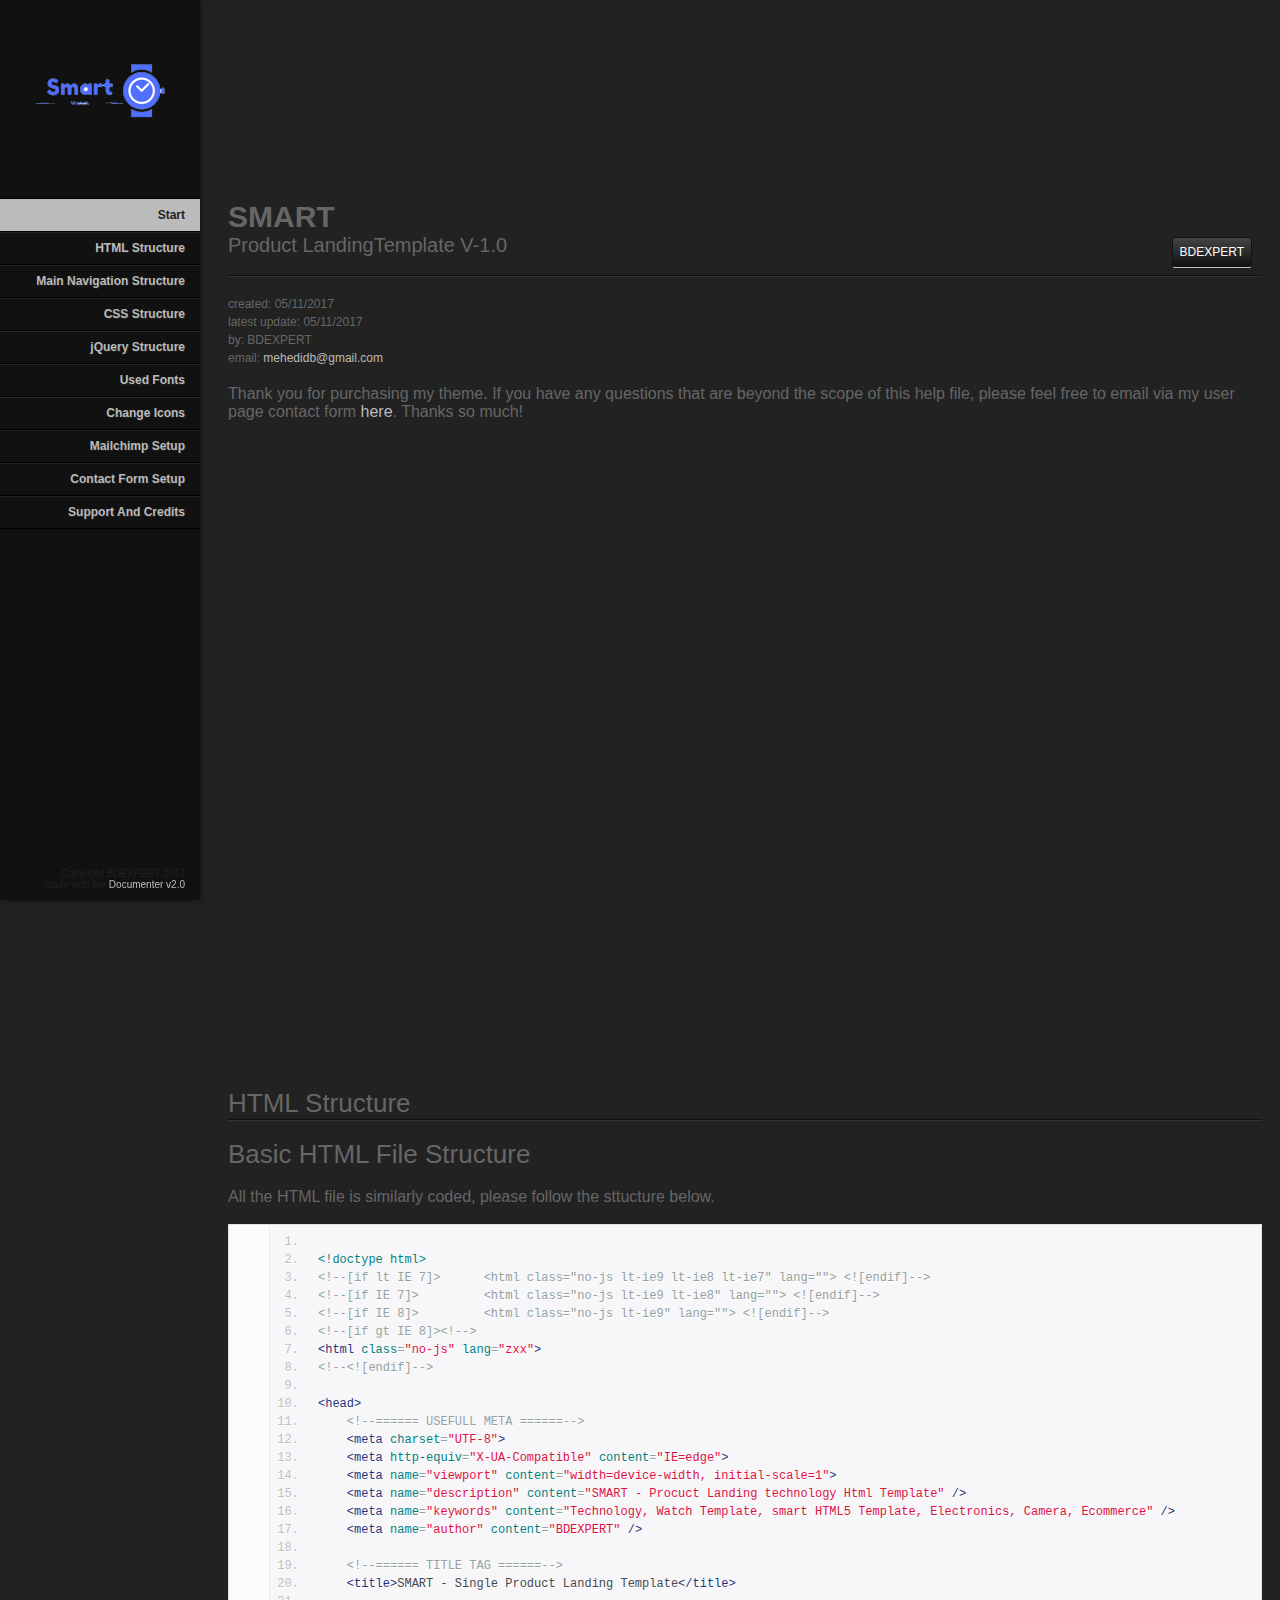
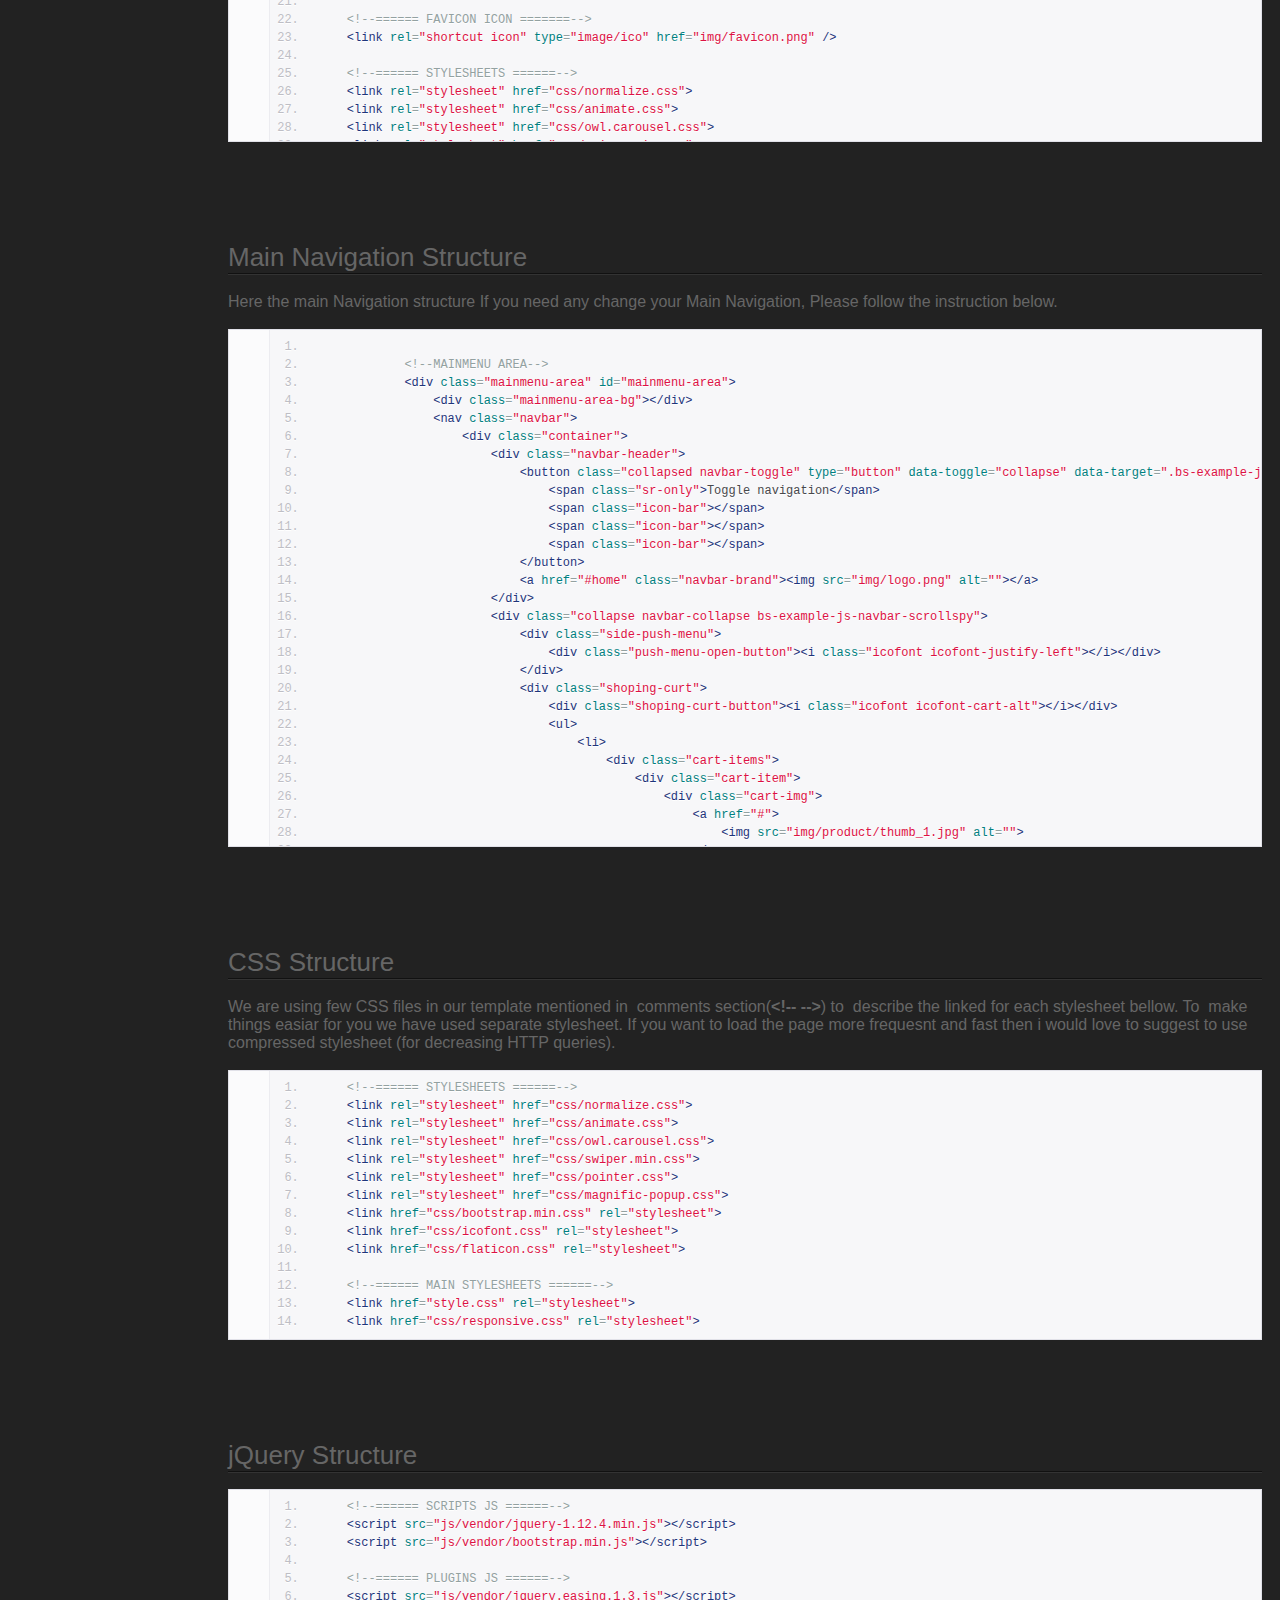
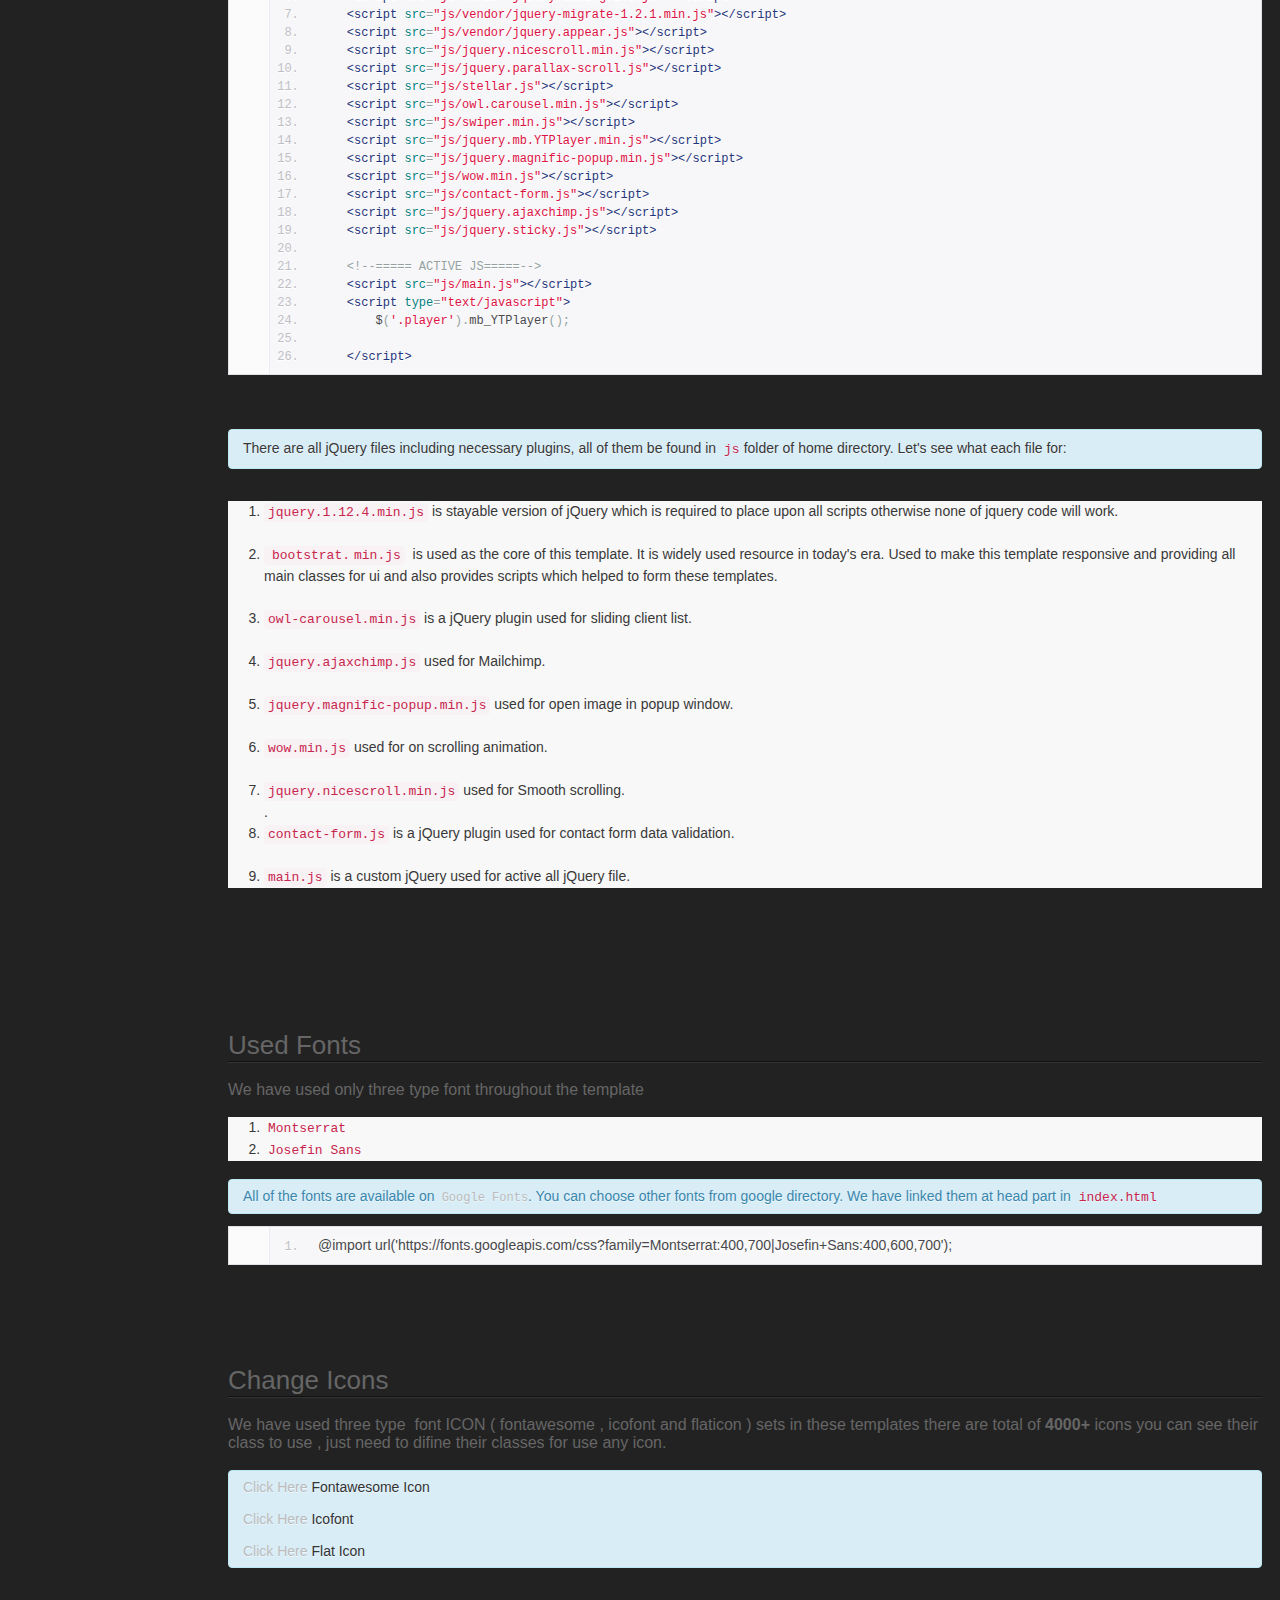
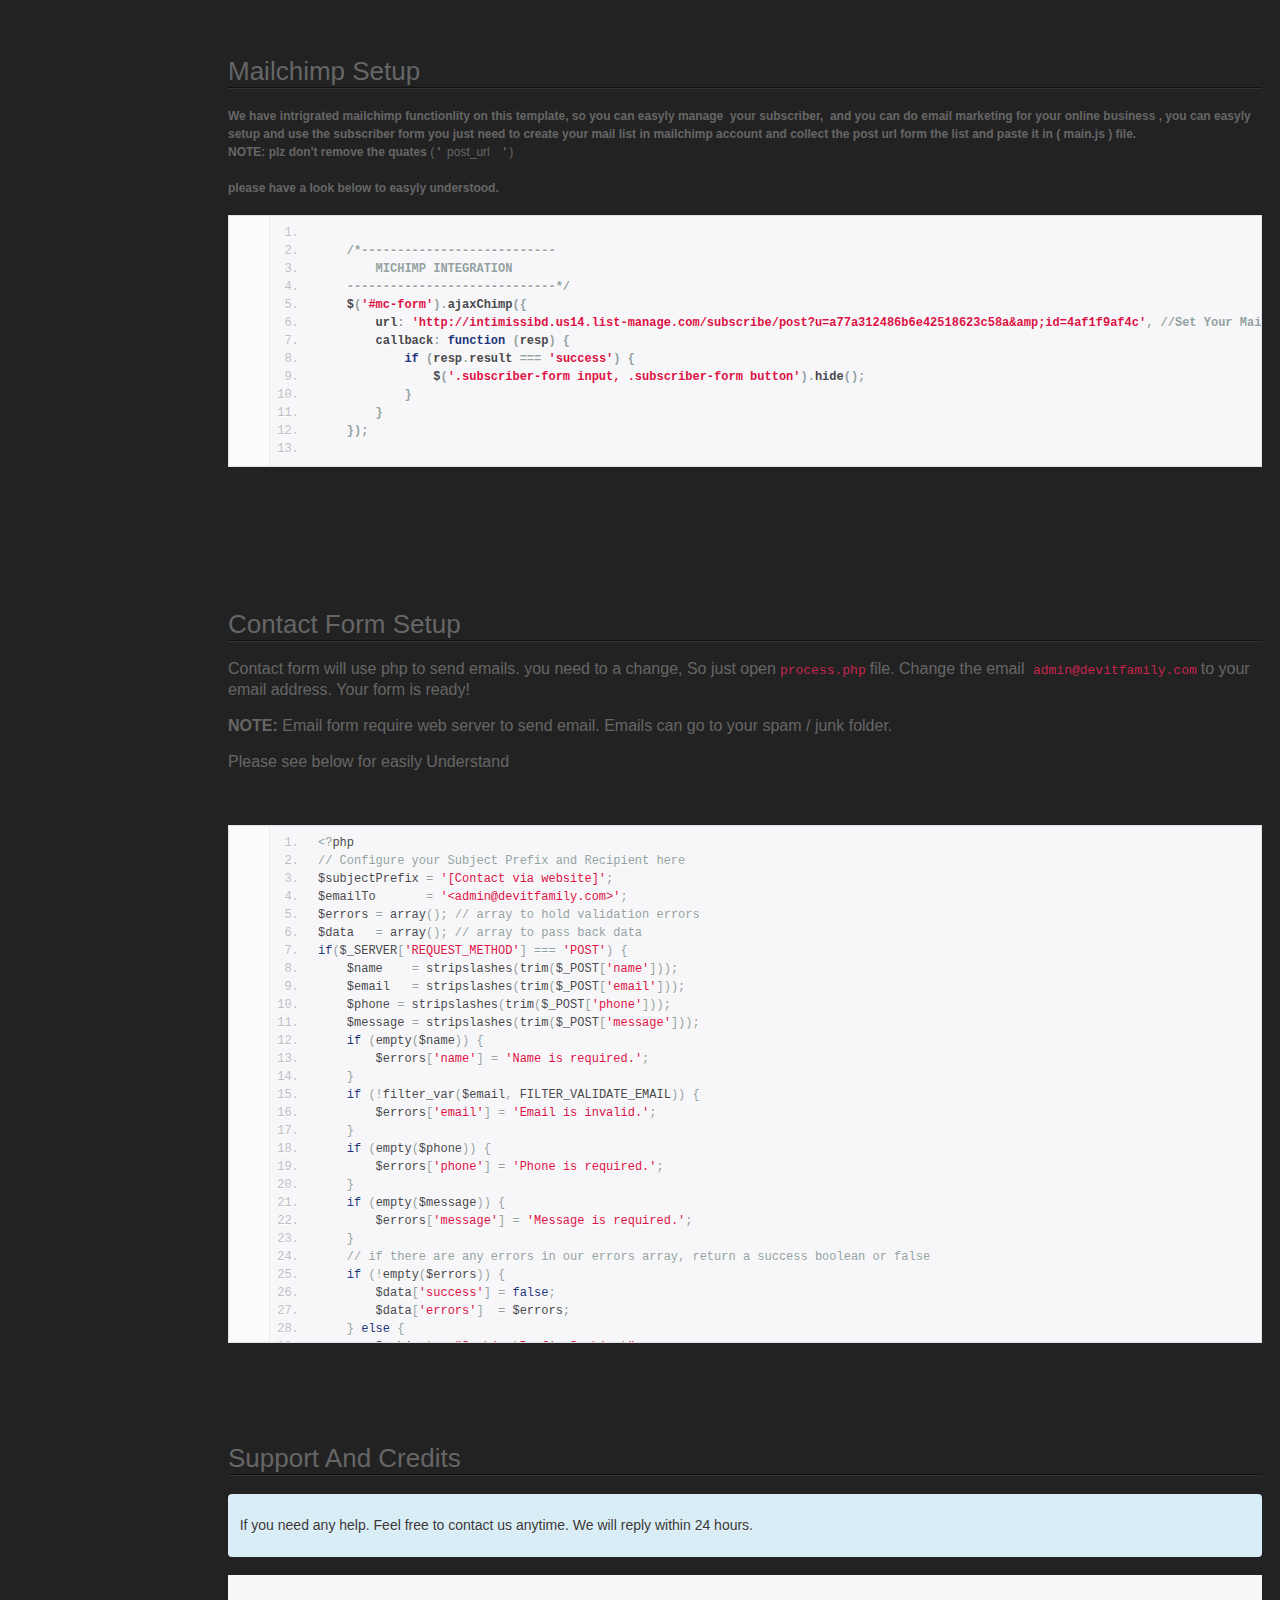
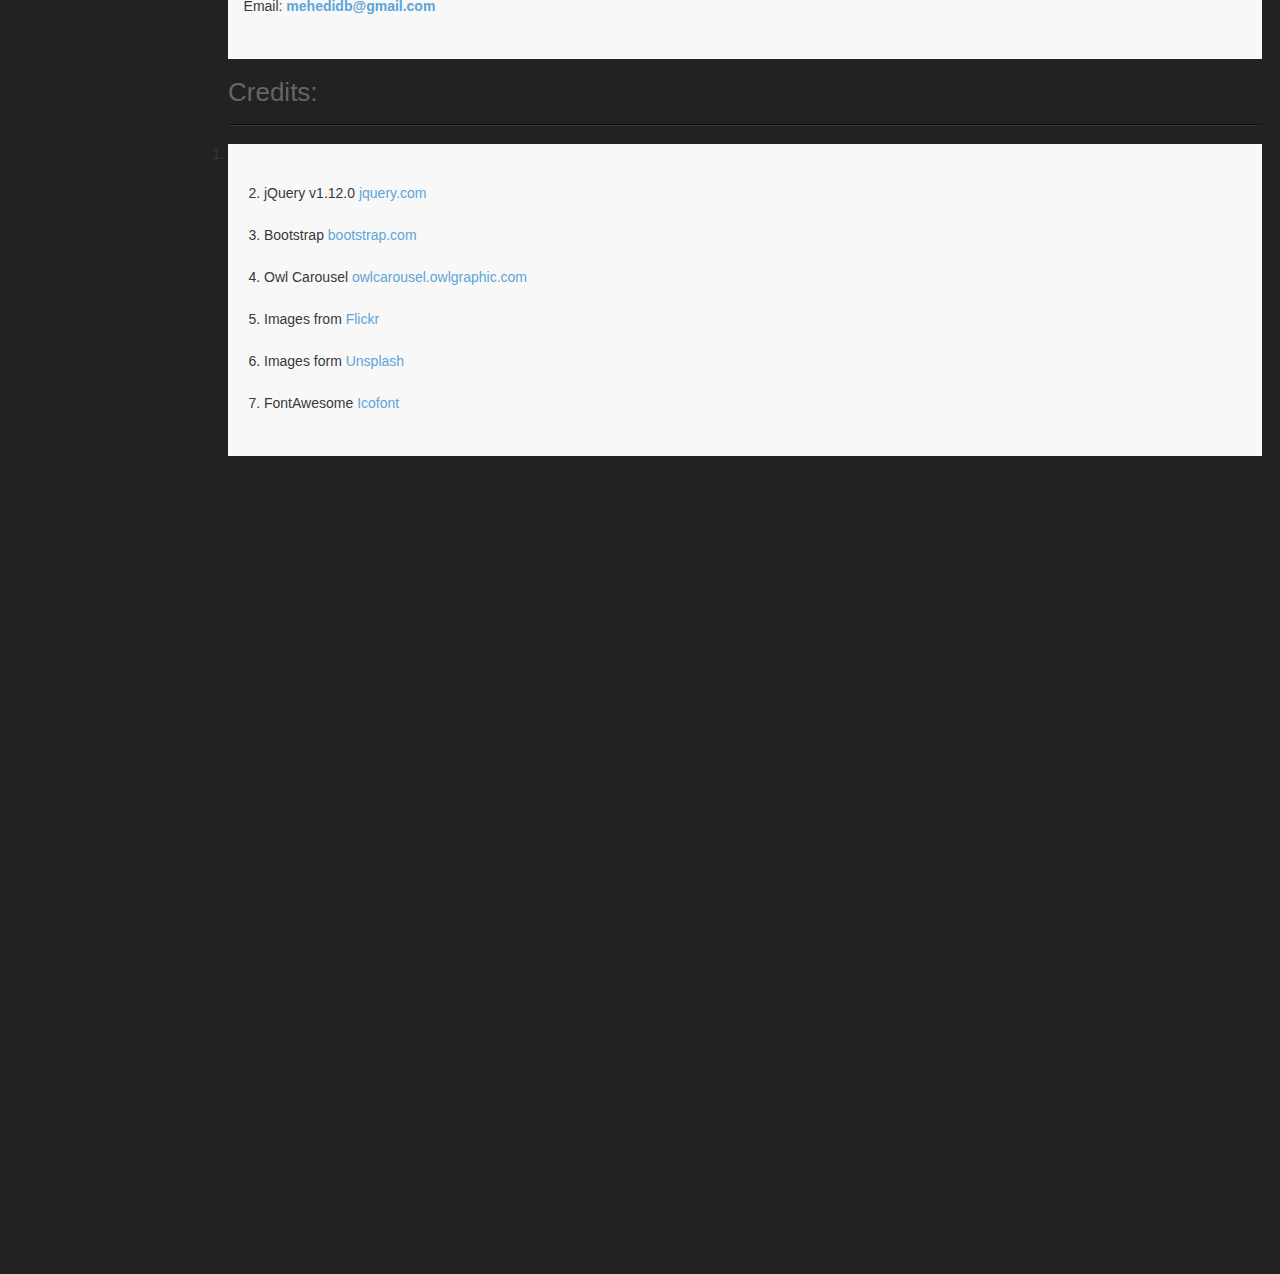
<file: Files/smart-html5-product-landing-template/documentation/index.html>
<!doctype html>  
<!--[if IE 6 ]><html lang="en-us" class="ie6"> <![endif]-->
<!--[if IE 7 ]><html lang="en-us" class="ie7"> <![endif]-->
<!--[if IE 8 ]><html lang="en-us" class="ie8"> <![endif]-->
<!--[if (gt IE 7)|!(IE)]><!-->
<html lang="en-us"><!--<![endif]-->
<head>
	<meta charset="utf-8">
	
	<title>SMART - Product LandingTemplate V-1.0</title>
	
	<meta name="description" content="">
	<meta name="author" content="BDEXPERT">
	<meta name="copyright" content="BDEXPERT">
	<meta name="generator" content="Documenter v2.0 http://rxa.li/documenter">
	<meta name="date" content="2017-05-11T00:00:00+02:00">
	
	<link rel="stylesheet" href="assets/css/documenter_style.css" media="all">
	<link rel="stylesheet" href="assets/js/google-code-prettify/prettify.css" media="screen">
	<script src="assets/js/google-code-prettify/prettify.js"></script>

	
	<link rel="shortcut icon" type="image/x-icon" href="favicon.ico" />

	<script src="assets/js/jquery.js"></script>
	
	<script src="assets/js/jquery.scrollTo.js"></script>
	<script src="assets/js/jquery.easing.js"></script>
	
	<script>document.createElement('section');var duration='500',easing='swing';</script>
	<script src="assets/js/script.js"></script>
	
	<style>
		html{background-color:#222222;color:#666666;}
		::-moz-selection{background:#BBBBBB;color:#222222;}
		::selection{background:#BBBBBB;color:#222222;}
		#documenter_sidebar #documenter_logo{background-image:url(assets/images/image_1.png);}
		a{color:#BBBBBB;}
		.btn {
			border-radius:3px;
		}
		.btn-primary {
			  background-image: -moz-linear-gradient(top, #444444, #111111);
			  background-image: -ms-linear-gradient(top, #444444, #111111);
			  background-image: -webkit-gradient(linear, 0 0, 0 444444%, from(#111111), to(#111111));
			  background-image: -webkit-linear-gradient(top, #444444, #111111);
			  background-image: -o-linear-gradient(top, #444444, #111111);
			  background-image: linear-gradient(top, #444444, #111111);
			  filter: progid:DXImageTransform.Microsoft.gradient(startColorstr='#444444', endColorstr='#111111', GradientType=0);
			  border-color: #111111 #111111 #bfbfbf;
			  color:#FFFFFF;
		}
		.btn-primary:hover,
		.btn-primary:active,
		.btn-primary.active,
		.btn-primary.disabled,
		.btn-primary[disabled] {
		  border-color: #444444 #444444 #bfbfbf;
		  background-color: #111111;
		}
		hr{border-top:1px solid #111111;border-bottom:1px solid #333333;}
		#documenter_sidebar, #documenter_sidebar ul a{background-color:#111111;color:#222222;}
		#documenter_sidebar ul a{-webkit-text-shadow:1px 1px 0px #222222;-moz-text-shadow:1px 1px 0px #222222;text-shadow:1px 1px 0px #222222;}
		#documenter_sidebar ul{border-top:1px solid #000000;}
		#documenter_sidebar ul a{border-top:1px solid #222222;border-bottom:1px solid #000000;color:#BBBBBB;}
		#documenter_sidebar ul a:hover{background:#BBBBBB;color:#222222;border-top:1px solid #BBBBBB;}
		#documenter_sidebar ul a.current{background:#BBBBBB;color:#222222;border-top:1px solid #BBBBBB;}
		#documenter_copyright{display:block !important;visibility:visible !important;}
	</style>
	
</head>
<body class="documenter-project-smart">
	<div id="documenter_sidebar">
		<a href="#documenter_cover" id="documenter_logo"></a>
		<ul id="documenter_nav">
			<li><a class="current" href="#documenter_cover">Start</a></li>
				
			<li><a href="#html_structure" title="HTML Structure">HTML Structure</a></li>
			<li><a href="#main_navigation_structure" title="Main Navigation Structure">Main Navigation Structure</a></li>
			<li><a href="#css_structure" title="CSS Structure">CSS Structure</a></li>
			<li><a href="#jquery_structure" title="jQuery Structure">jQuery Structure</a></li>
			<li><a href="#used_fonts" title="Used Fonts">Used Fonts</a></li>
			<li><a href="#change_icons" title="Change Icons">Change Icons</a></li>
			<li><a href="#mailchimp_setup" title="Mailchimp Setup">Mailchimp Setup</a></li>
			<li><a href="#contact_form_setup" title="Contact Form Setup">Contact Form Setup</a></li>
			<li><a href="#support_and_credits" title="Support And Credits">Support And Credits</a></li>

		</ul>
		<div id="documenter_copyright">Copyright BDEXPERT 2017<br>
		made with the <a href="http://rxa.li/documenter">Documenter v2.0</a> 
		</div>
	</div>
	<div id="documenter_content">
	<section id="documenter_cover">
	<h1>SMART</h1>
	<h2>Product LandingTemplate V-1.0</h2>
	<div id="documenter_buttons">
		<a href="http://themeforest.net/user/BDEXPERT" class="btn btn-primary btn-large">BDEXPERT</a> 
	</div>
	<hr>
	<ul>
	<li>created: 05/11/2017</li>
	<li>latest update: 05/11/2017</li>
	<li>by: BDEXPERT</li>
	<li><a href=""></a></li>
	<li>email: <a href="mailto:&#109;&#101;&#104;&#101;&#100;&#105;&#100;&#98;&#64;&#103;&#109;&#97;&#105;&#108;&#46;&#99;&#111;&#109;">&#109;&#101;&#104;&#101;&#100;&#105;&#100;&#98;&#64;&#103;&#109;&#97;&#105;&#108;&#46;&#99;&#111;&#109;</a></li>
	</ul>
	<p>

<h5>Thank you for purchasing my theme. If you have any questions that are beyond the scope of this help file, please feel free to email via my user page contact form <a href="http://themeforest.net/user/bdexpert">here</a>. Thanks so much!</h5></p>
	</section>
	
	<section id="html_structure">
	<div class="page-header"><h3>HTML Structure</h3><hr class="notop"></div>
<h3>
	Basic HTML File Structure</h3>
<h5>
	All the HTML file is similarly coded, please follow the sttucture below.</h5>
<pre class="prettyprint lang-html linenums">

&lt;!doctype html&gt;
&lt;!--[if lt IE 7]&gt;&nbsp;&nbsp;&nbsp;&nbsp;&nbsp; &lt;html class=&quot;no-js lt-ie9 lt-ie8 lt-ie7&quot; lang=&quot;&quot;&gt; &lt;![endif]--&gt;
&lt;!--[if IE 7]&gt;&nbsp;&nbsp;&nbsp;&nbsp;&nbsp;&nbsp;&nbsp;&nbsp; &lt;html class=&quot;no-js lt-ie9 lt-ie8&quot; lang=&quot;&quot;&gt; &lt;![endif]--&gt;
&lt;!--[if IE 8]&gt;&nbsp;&nbsp;&nbsp;&nbsp;&nbsp;&nbsp;&nbsp;&nbsp; &lt;html class=&quot;no-js lt-ie9&quot; lang=&quot;&quot;&gt; &lt;![endif]--&gt;
&lt;!--[if gt IE 8]&gt;&lt;!--&gt;
&lt;html class=&quot;no-js&quot; lang=&quot;zxx&quot;&gt;
&lt;!--&lt;![endif]--&gt;

&lt;head&gt;
&nbsp;&nbsp;&nbsp; &lt;!--====== USEFULL META ======--&gt;
&nbsp;&nbsp;&nbsp; &lt;meta charset=&quot;UTF-8&quot;&gt;
&nbsp;&nbsp;&nbsp; &lt;meta http-equiv=&quot;X-UA-Compatible&quot; content=&quot;IE=edge&quot;&gt;
&nbsp;&nbsp;&nbsp; &lt;meta name=&quot;viewport&quot; content=&quot;width=device-width, initial-scale=1&quot;&gt;
&nbsp;&nbsp;&nbsp; &lt;meta name=&quot;description&quot; content=&quot;SMART - Procuct Landing technology Html Template&quot; /&gt;
&nbsp;&nbsp;&nbsp; &lt;meta name=&quot;keywords&quot; content=&quot;Technology, Watch Template, smart HTML5 Template, Electronics, Camera, Ecommerce&quot; /&gt;
&nbsp;&nbsp;&nbsp; &lt;meta name=&quot;author&quot; content=&quot;BDEXPERT&quot; /&gt;

&nbsp;&nbsp;&nbsp; &lt;!--====== TITLE TAG ======--&gt;
&nbsp;&nbsp;&nbsp; &lt;title&gt;SMART - Single Product Landing Template&lt;/title&gt;

&nbsp;&nbsp;&nbsp; &lt;!--====== FAVICON ICON =======--&gt;
&nbsp;&nbsp;&nbsp; &lt;link rel=&quot;shortcut icon&quot; type=&quot;image/ico&quot; href=&quot;img/favicon.png&quot; /&gt;

&nbsp;&nbsp;&nbsp; &lt;!--====== STYLESHEETS ======--&gt;
&nbsp;&nbsp;&nbsp; &lt;link rel=&quot;stylesheet&quot; href=&quot;css/normalize.css&quot;&gt;
&nbsp;&nbsp;&nbsp; &lt;link rel=&quot;stylesheet&quot; href=&quot;css/animate.css&quot;&gt;
&nbsp;&nbsp;&nbsp; &lt;link rel=&quot;stylesheet&quot; href=&quot;css/owl.carousel.css&quot;&gt;
&nbsp;&nbsp;&nbsp; &lt;link rel=&quot;stylesheet&quot; href=&quot;css/swiper.min.css&quot;&gt;
&nbsp;&nbsp;&nbsp; &lt;link rel=&quot;stylesheet&quot; href=&quot;css/pointer.css&quot;&gt;
&nbsp;&nbsp;&nbsp; &lt;link rel=&quot;stylesheet&quot; href=&quot;css/magnific-popup.css&quot;&gt;
&nbsp;&nbsp;&nbsp; &lt;link href=&quot;css/bootstrap.min.css&quot; rel=&quot;stylesheet&quot;&gt;
&nbsp;&nbsp;&nbsp; &lt;link href=&quot;css/icofont.css&quot; rel=&quot;stylesheet&quot;&gt;
&nbsp;&nbsp;&nbsp; &lt;link href=&quot;css/flaticon.css&quot; rel=&quot;stylesheet&quot;&gt;

&nbsp;&nbsp;&nbsp; &lt;!--====== MAIN STYLESHEETS ======--&gt;
&nbsp;&nbsp;&nbsp; &lt;link href=&quot;style.css&quot; rel=&quot;stylesheet&quot;&gt;
&nbsp;&nbsp;&nbsp; &lt;link href=&quot;css/responsive.css&quot; rel=&quot;stylesheet&quot;&gt;

&nbsp;&nbsp;&nbsp; &lt;script src=&quot;js/vendor/modernizr-2.8.3.min.js&quot;&gt;&lt;/script&gt;
&nbsp;&nbsp;&nbsp; &lt;!--[if lt IE 9]&gt;
&nbsp;&nbsp;&nbsp;&nbsp;&nbsp;&nbsp;&nbsp; &lt;script src=&quot;//oss.maxcdn.com/html5shiv/3.7.2/html5shiv.min.js&quot;&gt;&lt;/script&gt;
&nbsp;&nbsp;&nbsp;&nbsp;&nbsp;&nbsp;&nbsp; &lt;script src=&quot;//oss.maxcdn.com/respond/1.4.2/respond.min.js&quot;&gt;&lt;/script&gt;
&nbsp;&nbsp;&nbsp;&nbsp;&nbsp;&nbsp;&nbsp; &lt;![endif]--&gt;
&lt;/head&gt;

&lt;body class=&quot;home-carousel&quot;&gt;

&nbsp;&nbsp;&nbsp; &lt;!--[if lt IE 8]&gt;
&nbsp;&nbsp;&nbsp;&nbsp;&nbsp;&nbsp;&nbsp; &lt;p class=&quot;browserupgrade&quot;&gt;You are using an &lt;strong&gt;outdated&lt;/strong&gt; browser. Please &lt;a href=&quot;http://browsehappy.com/&quot;&gt;upgrade your browser&lt;/a&gt; to improve your experience.&lt;/p&gt;
&nbsp;&nbsp;&nbsp; &lt;![endif]--&gt;

&nbsp;&nbsp;&nbsp; &lt;!--- PRELOADER --&gt;
&nbsp;&nbsp;&nbsp; &lt;div class=&quot;preeloader&quot;&gt;
&nbsp;&nbsp;&nbsp;&nbsp;&nbsp;&nbsp;&nbsp; &lt;div class=&quot;preloader-spinner&quot;&gt;&lt;/div&gt;
&nbsp;&nbsp;&nbsp; &lt;/div&gt;

&nbsp;&nbsp;&nbsp; &lt;!--SCROLL TO TOP--&gt;
&nbsp;&nbsp;&nbsp; &lt;a href=&quot;#home&quot; class=&quot;scrolltotop&quot;&gt;&lt;i class=&quot;icofont icofont-bubble-up&quot;&gt;&lt;/i&gt;&lt;/a&gt;

&nbsp;&nbsp;&nbsp; &lt;!--PUSH MENU AREA--&gt;
&nbsp;&nbsp;&nbsp; &lt;div class=&quot;push-menu-and-content&quot;&gt;
&nbsp;&nbsp;&nbsp;&nbsp;&nbsp;&nbsp;&nbsp; &lt;div class=&quot;push-menu-close&quot;&gt;&lt;i class=&quot;icofont icofont-close&quot;&gt;&lt;/i&gt;&lt;/div&gt;
&nbsp;&nbsp;&nbsp;&nbsp;&nbsp;&nbsp;&nbsp; &lt;div class=&quot;push-menu-logo&quot;&gt;
&nbsp;&nbsp;&nbsp;&nbsp;&nbsp;&nbsp;&nbsp;&nbsp;&nbsp;&nbsp;&nbsp; &lt;a href=&quot;#home&quot;&gt;&lt;img src=&quot;img/logo.png&quot; alt=&quot;&quot;&gt;&lt;/a&gt;
&nbsp;&nbsp;&nbsp;&nbsp;&nbsp;&nbsp;&nbsp; &lt;/div&gt;
&nbsp;&nbsp;&nbsp;&nbsp;&nbsp;&nbsp;&nbsp; &lt;div class=&quot;search-bar&quot;&gt;
&nbsp;&nbsp;&nbsp;&nbsp;&nbsp;&nbsp;&nbsp;&nbsp;&nbsp;&nbsp;&nbsp; &lt;form action=&quot;#&quot; method=&quot;get&quot;&gt;
&nbsp;&nbsp;&nbsp;&nbsp;&nbsp;&nbsp;&nbsp;&nbsp;&nbsp;&nbsp;&nbsp;&nbsp;&nbsp;&nbsp;&nbsp; &lt;input type=&quot;search&quot; name=&quot;search&quot; id=&quot;search&quot; placeholder=&quot;Search Here..&quot;&gt;
&nbsp;&nbsp;&nbsp;&nbsp;&nbsp;&nbsp;&nbsp;&nbsp;&nbsp;&nbsp;&nbsp;&nbsp;&nbsp;&nbsp;&nbsp; &lt;button type=&quot;submit&quot;&gt;&lt;i class=&quot;icofont icofont-search&quot;&gt;&lt;/i&gt;&lt;/button&gt;
&nbsp;&nbsp;&nbsp;&nbsp;&nbsp;&nbsp;&nbsp;&nbsp;&nbsp;&nbsp;&nbsp; &lt;/form&gt;
&nbsp;&nbsp;&nbsp;&nbsp;&nbsp;&nbsp;&nbsp; &lt;/div&gt;
&nbsp;&nbsp;&nbsp;&nbsp;&nbsp;&nbsp;&nbsp; &lt;div class=&quot;push-menu&quot;&gt;
&nbsp;&nbsp;&nbsp;&nbsp;&nbsp;&nbsp;&nbsp;&nbsp;&nbsp;&nbsp;&nbsp; &lt;ul&gt;
&nbsp;&nbsp;&nbsp;&nbsp;&nbsp;&nbsp;&nbsp;&nbsp;&nbsp;&nbsp;&nbsp;&nbsp;&nbsp;&nbsp;&nbsp; &lt;li class=&quot;active&quot;&gt;&lt;a href=&quot;#home&quot;&gt;home &lt;i class=&quot;icofont icofont-bubble-right&quot;&gt;&lt;/i&gt;&lt;/a&gt;&lt;/li&gt;
&nbsp;&nbsp;&nbsp;&nbsp;&nbsp;&nbsp;&nbsp;&nbsp;&nbsp;&nbsp;&nbsp;&nbsp;&nbsp;&nbsp;&nbsp; &lt;li&gt;&lt;a href=&quot;#about&quot;&gt;About &lt;i class=&quot;icofont icofont-bubble-right&quot;&gt;&lt;/i&gt;&lt;/a&gt;&lt;/li&gt;
&nbsp;&nbsp;&nbsp;&nbsp;&nbsp;&nbsp;&nbsp;&nbsp;&nbsp;&nbsp;&nbsp;&nbsp;&nbsp;&nbsp;&nbsp; &lt;li&gt;&lt;a href=&quot;#features&quot;&gt;Features &lt;i class=&quot;icofont icofont-bubble-right&quot;&gt;&lt;/i&gt;&lt;/a&gt;&lt;/li&gt;
&nbsp;&nbsp;&nbsp;&nbsp;&nbsp;&nbsp;&nbsp;&nbsp;&nbsp;&nbsp;&nbsp;&nbsp;&nbsp;&nbsp;&nbsp; &lt;li&gt;&lt;a href=&quot;#product&quot;&gt;Product &lt;i class=&quot;icofont icofont-bubble-right&quot;&gt;&lt;/i&gt;&lt;/a&gt;&lt;/li&gt;
&nbsp;&nbsp;&nbsp;&nbsp;&nbsp;&nbsp;&nbsp;&nbsp;&nbsp;&nbsp;&nbsp;&nbsp;&nbsp;&nbsp;&nbsp; &lt;li&gt;&lt;a href=&quot;#client&quot;&gt;Partner &lt;i class=&quot;icofont icofont-bubble-right&quot;&gt;&lt;/i&gt;&lt;/a&gt;&lt;/li&gt;
&nbsp;&nbsp;&nbsp;&nbsp;&nbsp;&nbsp;&nbsp;&nbsp;&nbsp;&nbsp;&nbsp;&nbsp;&nbsp;&nbsp;&nbsp; &lt;li&gt;&lt;a href=&quot;#gallery&quot;&gt;gallery &lt;i class=&quot;icofont icofont-bubble-right&quot;&gt;&lt;/i&gt;&lt;/a&gt;&lt;/li&gt;
&nbsp;&nbsp;&nbsp;&nbsp;&nbsp;&nbsp;&nbsp;&nbsp;&nbsp;&nbsp;&nbsp;&nbsp;&nbsp;&nbsp;&nbsp; &lt;li&gt;&lt;a href=&quot;#contact-form-modal&quot; class=&quot;contact-button&quot; data-toggle=&quot;modal&quot; data-target=&quot;#contact-form-modal&quot;&gt;Support&lt;i class=&quot;icofont icofont-bubble-right&quot;&gt;&lt;/i&gt;&lt;/a&gt;&lt;/li&gt;
&nbsp;&nbsp;&nbsp;&nbsp;&nbsp;&nbsp;&nbsp;&nbsp;&nbsp;&nbsp;&nbsp; &lt;/ul&gt;
&nbsp;&nbsp;&nbsp;&nbsp;&nbsp;&nbsp;&nbsp; &lt;/div&gt;
&nbsp;&nbsp;&nbsp;&nbsp;&nbsp;&nbsp;&nbsp; &lt;div class=&quot;smart-img-and-about-content&quot;&gt;
&nbsp;&nbsp;&nbsp;&nbsp;&nbsp;&nbsp;&nbsp;&nbsp;&nbsp;&nbsp;&nbsp; &lt;img src=&quot;img/promo/1.png&quot; alt=&quot;&quot;&gt;
&nbsp;&nbsp;&nbsp;&nbsp;&nbsp;&nbsp;&nbsp;&nbsp;&nbsp;&nbsp;&nbsp; &lt;div class=&quot;about-autor&quot;&gt;
&nbsp;&nbsp;&nbsp;&nbsp;&nbsp;&nbsp;&nbsp;&nbsp;&nbsp;&nbsp;&nbsp;&nbsp;&nbsp;&nbsp;&nbsp; &lt;p&gt;Lorem ipsum dolor sit amet, consectetur adipisicing elit. Quaerat quod vel vero neque laborum, aspernatur quas quis rerum, placeat ipsa!&lt;/p&gt;
&nbsp;&nbsp;&nbsp;&nbsp;&nbsp;&nbsp;&nbsp;&nbsp;&nbsp;&nbsp;&nbsp;&nbsp;&nbsp;&nbsp;&nbsp; &lt;p&gt;Lorem ipsum dolor sit amet, consectetur adipisicing elit. Quaerat quod vel vero neque laborum, aspernatur quas quis rerum, placeat ipsa!&lt;/p&gt;
&nbsp;&nbsp;&nbsp;&nbsp;&nbsp;&nbsp;&nbsp;&nbsp;&nbsp;&nbsp;&nbsp; &lt;/div&gt;
&nbsp;&nbsp;&nbsp;&nbsp;&nbsp;&nbsp;&nbsp; &lt;/div&gt;
&nbsp;&nbsp;&nbsp;&nbsp;&nbsp;&nbsp;&nbsp; &lt;div class=&quot;smart-social-bookmark&quot;&gt;
&nbsp;&nbsp;&nbsp;&nbsp;&nbsp;&nbsp;&nbsp;&nbsp;&nbsp;&nbsp;&nbsp; &lt;ul&gt;
&nbsp;&nbsp;&nbsp;&nbsp;&nbsp;&nbsp;&nbsp;&nbsp;&nbsp;&nbsp;&nbsp;&nbsp;&nbsp;&nbsp;&nbsp; &lt;li&gt;&lt;a href=&quot;#&quot;&gt;&lt;i class=&quot;icofont icofont-social-facebook&quot;&gt;&lt;/i&gt;&lt;/a&gt;&lt;/li&gt;
&nbsp;&nbsp;&nbsp;&nbsp;&nbsp;&nbsp;&nbsp;&nbsp;&nbsp;&nbsp;&nbsp;&nbsp;&nbsp;&nbsp;&nbsp; &lt;li&gt;&lt;a href=&quot;#&quot;&gt;&lt;i class=&quot;icofont icofont-social-twitter&quot;&gt;&lt;/i&gt;&lt;/a&gt;&lt;/li&gt;
&nbsp;&nbsp;&nbsp;&nbsp;&nbsp;&nbsp;&nbsp;&nbsp;&nbsp;&nbsp;&nbsp;&nbsp;&nbsp;&nbsp;&nbsp; &lt;li&gt;&lt;a href=&quot;#&quot;&gt;&lt;i class=&quot;icofont icofont-social-pinterest&quot;&gt;&lt;/i&gt;&lt;/a&gt;&lt;/li&gt;
&nbsp;&nbsp;&nbsp;&nbsp;&nbsp;&nbsp;&nbsp;&nbsp;&nbsp;&nbsp;&nbsp;&nbsp;&nbsp;&nbsp;&nbsp; &lt;li&gt;&lt;a href=&quot;#&quot;&gt;&lt;i class=&quot;icofont icofont-social-google-plus&quot;&gt;&lt;/i&gt;&lt;/a&gt;&lt;/li&gt;
&nbsp;&nbsp;&nbsp;&nbsp;&nbsp;&nbsp;&nbsp;&nbsp;&nbsp;&nbsp;&nbsp;&nbsp;&nbsp;&nbsp;&nbsp; &lt;li&gt;&lt;a href=&quot;#&quot;&gt;&lt;i class=&quot;icofont icofont-social-dribbble&quot;&gt;&lt;/i&gt;&lt;/a&gt;&lt;/li&gt;
&nbsp;&nbsp;&nbsp;&nbsp;&nbsp;&nbsp;&nbsp;&nbsp;&nbsp;&nbsp;&nbsp;&nbsp;&nbsp;&nbsp;&nbsp; &lt;li&gt;&lt;a href=&quot;#&quot;&gt;&lt;i class=&quot;icofont icofont-social-behance&quot;&gt;&lt;/i&gt;&lt;/a&gt;&lt;/li&gt;
&nbsp;&nbsp;&nbsp;&nbsp;&nbsp;&nbsp;&nbsp;&nbsp;&nbsp;&nbsp;&nbsp; &lt;/ul&gt;
&nbsp;&nbsp;&nbsp;&nbsp;&nbsp;&nbsp;&nbsp; &lt;/div&gt;
&nbsp;&nbsp;&nbsp; &lt;/div&gt;
&nbsp;&nbsp;&nbsp; &lt;!--PUSH MENU AREA END--&gt;

&nbsp;&nbsp;&nbsp; &lt;!--START TOP AREA--&gt;
&nbsp;&nbsp;&nbsp; &lt;header class=&quot;top-area&quot; id=&quot;home&quot;&gt;
&nbsp;&nbsp;&nbsp;&nbsp;&nbsp;&nbsp;&nbsp; &lt;div class=&quot;top-area-bg&quot;&gt;&lt;/div&gt;
&nbsp;&nbsp;&nbsp;&nbsp;&nbsp;&nbsp;&nbsp; &lt;div class=&quot;header-top-area&quot;&gt;
&nbsp;&nbsp;&nbsp;&nbsp;&nbsp;&nbsp;&nbsp;&nbsp;&nbsp;&nbsp;&nbsp; &lt;!--MAINMENU AREA--&gt;
&nbsp;&nbsp;&nbsp;&nbsp;&nbsp;&nbsp;&nbsp;&nbsp;&nbsp;&nbsp;&nbsp; &lt;div class=&quot;mainmenu-area&quot; id=&quot;mainmenu-area&quot;&gt;
&nbsp;&nbsp;&nbsp;&nbsp;&nbsp;&nbsp;&nbsp;&nbsp;&nbsp;&nbsp;&nbsp;&nbsp;&nbsp;&nbsp;&nbsp; &lt;div class=&quot;mainmenu-area-bg&quot;&gt;&lt;/div&gt;
&nbsp;&nbsp;&nbsp;&nbsp;&nbsp;&nbsp;&nbsp;&nbsp;&nbsp;&nbsp;&nbsp;&nbsp;&nbsp;&nbsp;&nbsp; &lt;nav class=&quot;navbar&quot;&gt;
&nbsp;&nbsp;&nbsp;&nbsp;&nbsp;&nbsp;&nbsp;&nbsp;&nbsp;&nbsp;&nbsp;&nbsp;&nbsp;&nbsp;&nbsp;&nbsp;&nbsp;&nbsp;&nbsp; &lt;div class=&quot;container&quot;&gt;
&nbsp;&nbsp;&nbsp;&nbsp;&nbsp;&nbsp;&nbsp;&nbsp;&nbsp;&nbsp;&nbsp;&nbsp;&nbsp;&nbsp;&nbsp;&nbsp;&nbsp;&nbsp;&nbsp;&nbsp;&nbsp;&nbsp;&nbsp; &lt;div class=&quot;navbar-header&quot;&gt;
&nbsp;&nbsp;&nbsp;&nbsp;&nbsp;&nbsp;&nbsp;&nbsp;&nbsp;&nbsp;&nbsp;&nbsp;&nbsp;&nbsp;&nbsp;&nbsp;&nbsp;&nbsp;&nbsp;&nbsp;&nbsp;&nbsp;&nbsp;&nbsp;&nbsp;&nbsp;&nbsp; &lt;button class=&quot;collapsed navbar-toggle&quot; type=&quot;button&quot; data-toggle=&quot;collapse&quot; data-target=&quot;.bs-example-js-navbar-scrollspy&quot;&gt;
&nbsp;&nbsp;&nbsp;&nbsp;&nbsp;&nbsp;&nbsp;&nbsp;&nbsp;&nbsp;&nbsp;&nbsp;&nbsp;&nbsp;&nbsp;&nbsp;&nbsp;&nbsp;&nbsp;&nbsp;&nbsp;&nbsp;&nbsp;&nbsp;&nbsp;&nbsp;&nbsp;&nbsp;&nbsp;&nbsp;&nbsp; &lt;span class=&quot;sr-only&quot;&gt;Toggle navigation&lt;/span&gt;
&nbsp;&nbsp;&nbsp;&nbsp;&nbsp;&nbsp;&nbsp;&nbsp;&nbsp;&nbsp;&nbsp;&nbsp;&nbsp;&nbsp;&nbsp;&nbsp;&nbsp;&nbsp;&nbsp;&nbsp;&nbsp;&nbsp;&nbsp;&nbsp;&nbsp;&nbsp;&nbsp;&nbsp;&nbsp;&nbsp;&nbsp; &lt;span class=&quot;icon-bar&quot;&gt;&lt;/span&gt;
&nbsp;&nbsp;&nbsp;&nbsp;&nbsp;&nbsp;&nbsp;&nbsp;&nbsp;&nbsp;&nbsp;&nbsp;&nbsp;&nbsp;&nbsp;&nbsp;&nbsp;&nbsp;&nbsp;&nbsp;&nbsp;&nbsp;&nbsp;&nbsp;&nbsp;&nbsp;&nbsp;&nbsp;&nbsp;&nbsp;&nbsp; &lt;span class=&quot;icon-bar&quot;&gt;&lt;/span&gt;
&nbsp;&nbsp;&nbsp;&nbsp;&nbsp;&nbsp;&nbsp;&nbsp;&nbsp;&nbsp;&nbsp;&nbsp;&nbsp;&nbsp;&nbsp;&nbsp;&nbsp;&nbsp;&nbsp;&nbsp;&nbsp;&nbsp;&nbsp;&nbsp;&nbsp;&nbsp;&nbsp;&nbsp;&nbsp;&nbsp;&nbsp; &lt;span class=&quot;icon-bar&quot;&gt;&lt;/span&gt;
&nbsp;&nbsp;&nbsp;&nbsp;&nbsp;&nbsp;&nbsp;&nbsp;&nbsp;&nbsp;&nbsp;&nbsp;&nbsp;&nbsp;&nbsp;&nbsp;&nbsp;&nbsp;&nbsp;&nbsp;&nbsp;&nbsp;&nbsp;&nbsp;&nbsp;&nbsp;&nbsp; &lt;/button&gt;
&nbsp;&nbsp;&nbsp;&nbsp;&nbsp;&nbsp;&nbsp;&nbsp;&nbsp;&nbsp;&nbsp;&nbsp;&nbsp;&nbsp;&nbsp;&nbsp;&nbsp;&nbsp;&nbsp;&nbsp;&nbsp;&nbsp;&nbsp;&nbsp;&nbsp;&nbsp;&nbsp; &lt;a href=&quot;#home&quot; class=&quot;navbar-brand&quot;&gt;&lt;img src=&quot;img/logo.png&quot; alt=&quot;&quot;&gt;&lt;/a&gt;
&nbsp;&nbsp;&nbsp;&nbsp;&nbsp;&nbsp;&nbsp;&nbsp;&nbsp;&nbsp;&nbsp;&nbsp;&nbsp;&nbsp;&nbsp;&nbsp;&nbsp;&nbsp;&nbsp;&nbsp;&nbsp;&nbsp;&nbsp; &lt;/div&gt;
&nbsp;&nbsp;&nbsp;&nbsp;&nbsp;&nbsp;&nbsp;&nbsp;&nbsp;&nbsp;&nbsp;&nbsp;&nbsp;&nbsp;&nbsp;&nbsp;&nbsp;&nbsp;&nbsp;&nbsp;&nbsp;&nbsp;&nbsp; &lt;div class=&quot;collapse navbar-collapse bs-example-js-navbar-scrollspy&quot;&gt;
&nbsp;&nbsp;&nbsp;&nbsp;&nbsp;&nbsp;&nbsp;&nbsp;&nbsp;&nbsp;&nbsp;&nbsp;&nbsp;&nbsp;&nbsp;&nbsp;&nbsp;&nbsp;&nbsp;&nbsp;&nbsp;&nbsp;&nbsp;&nbsp;&nbsp;&nbsp;&nbsp; &lt;div class=&quot;side-push-menu&quot;&gt;
&nbsp;&nbsp;&nbsp;&nbsp;&nbsp;&nbsp;&nbsp;&nbsp;&nbsp;&nbsp;&nbsp;&nbsp;&nbsp;&nbsp;&nbsp;&nbsp;&nbsp;&nbsp;&nbsp;&nbsp;&nbsp;&nbsp;&nbsp;&nbsp;&nbsp;&nbsp;&nbsp;&nbsp;&nbsp;&nbsp;&nbsp; &lt;div class=&quot;push-menu-open-button&quot;&gt;&lt;i class=&quot;icofont icofont-justify-left&quot;&gt;&lt;/i&gt;&lt;/div&gt;
&nbsp;&nbsp;&nbsp;&nbsp;&nbsp;&nbsp;&nbsp;&nbsp;&nbsp;&nbsp;&nbsp;&nbsp;&nbsp;&nbsp;&nbsp;&nbsp;&nbsp;&nbsp;&nbsp;&nbsp;&nbsp;&nbsp;&nbsp;&nbsp;&nbsp;&nbsp;&nbsp; &lt;/div&gt;
&nbsp;&nbsp;&nbsp;&nbsp;&nbsp;&nbsp;&nbsp;&nbsp;&nbsp;&nbsp;&nbsp;&nbsp;&nbsp;&nbsp;&nbsp;&nbsp;&nbsp;&nbsp;&nbsp;&nbsp;&nbsp;&nbsp;&nbsp;&nbsp;&nbsp;&nbsp;&nbsp; &lt;div class=&quot;shoping-curt&quot;&gt;
&nbsp;&nbsp;&nbsp;&nbsp;&nbsp;&nbsp;&nbsp;&nbsp;&nbsp;&nbsp;&nbsp;&nbsp;&nbsp;&nbsp;&nbsp;&nbsp;&nbsp;&nbsp;&nbsp;&nbsp;&nbsp;&nbsp;&nbsp;&nbsp;&nbsp;&nbsp;&nbsp;&nbsp;&nbsp;&nbsp;&nbsp; &lt;div class=&quot;shoping-curt-button&quot;&gt;&lt;i class=&quot;icofont icofont-cart-alt&quot;&gt;&lt;/i&gt;&lt;/div&gt;
&nbsp;&nbsp;&nbsp;&nbsp;&nbsp;&nbsp;&nbsp;&nbsp;&nbsp;&nbsp;&nbsp;&nbsp;&nbsp;&nbsp;&nbsp;&nbsp;&nbsp;&nbsp;&nbsp;&nbsp;&nbsp;&nbsp;&nbsp;&nbsp;&nbsp;&nbsp;&nbsp;&nbsp;&nbsp;&nbsp;&nbsp; &lt;ul&gt;
&nbsp;&nbsp;&nbsp;&nbsp;&nbsp;&nbsp;&nbsp;&nbsp;&nbsp;&nbsp;&nbsp;&nbsp;&nbsp;&nbsp;&nbsp;&nbsp;&nbsp;&nbsp;&nbsp;&nbsp;&nbsp;&nbsp;&nbsp;&nbsp;&nbsp;&nbsp;&nbsp;&nbsp;&nbsp;&nbsp;&nbsp;&nbsp;&nbsp;&nbsp;&nbsp; &lt;li&gt;
&nbsp;&nbsp;&nbsp;&nbsp;&nbsp;&nbsp;&nbsp;&nbsp;&nbsp;&nbsp;&nbsp;&nbsp;&nbsp;&nbsp;&nbsp;&nbsp;&nbsp;&nbsp;&nbsp;&nbsp;&nbsp;&nbsp;&nbsp;&nbsp;&nbsp;&nbsp;&nbsp;&nbsp;&nbsp;&nbsp;&nbsp;&nbsp;&nbsp;&nbsp;&nbsp;&nbsp;&nbsp;&nbsp;&nbsp; &lt;div class=&quot;cart-items&quot;&gt;
&nbsp;&nbsp;&nbsp;&nbsp;&nbsp;&nbsp;&nbsp;&nbsp;&nbsp;&nbsp;&nbsp;&nbsp;&nbsp;&nbsp;&nbsp;&nbsp;&nbsp;&nbsp;&nbsp;&nbsp;&nbsp;&nbsp;&nbsp;&nbsp;&nbsp;&nbsp;&nbsp;&nbsp;&nbsp;&nbsp;&nbsp;&nbsp;&nbsp;&nbsp;&nbsp;&nbsp;&nbsp;&nbsp;&nbsp;&nbsp;&nbsp;&nbsp;&nbsp; &lt;div class=&quot;cart-item&quot;&gt;
&nbsp;&nbsp;&nbsp;&nbsp;&nbsp;&nbsp;&nbsp;&nbsp;&nbsp;&nbsp;&nbsp;&nbsp;&nbsp;&nbsp;&nbsp;&nbsp;&nbsp;&nbsp;&nbsp;&nbsp;&nbsp;&nbsp;&nbsp;&nbsp;&nbsp;&nbsp;&nbsp;&nbsp;&nbsp;&nbsp;&nbsp;&nbsp;&nbsp;&nbsp;&nbsp;&nbsp;&nbsp;&nbsp;&nbsp;&nbsp;&nbsp;&nbsp;&nbsp;&nbsp;&nbsp;&nbsp;&nbsp; &lt;div class=&quot;cart-img&quot;&gt;
&nbsp;&nbsp;&nbsp;&nbsp;&nbsp;&nbsp;&nbsp;&nbsp;&nbsp;&nbsp;&nbsp;&nbsp;&nbsp;&nbsp;&nbsp;&nbsp;&nbsp;&nbsp;&nbsp;&nbsp;&nbsp;&nbsp;&nbsp;&nbsp;&nbsp;&nbsp;&nbsp;&nbsp;&nbsp;&nbsp;&nbsp;&nbsp;&nbsp;&nbsp;&nbsp;&nbsp;&nbsp;&nbsp;&nbsp;&nbsp;&nbsp;&nbsp;&nbsp;&nbsp;&nbsp;&nbsp;&nbsp;&nbsp;&nbsp;&nbsp;&nbsp; &lt;a href=&quot;#&quot;&gt;
&nbsp;&nbsp;&nbsp;&nbsp;&nbsp;&nbsp;&nbsp;&nbsp;&nbsp;&nbsp;&nbsp;&nbsp;&nbsp;&nbsp;&nbsp;&nbsp;&nbsp;&nbsp;&nbsp;&nbsp;&nbsp;&nbsp;&nbsp;&nbsp;&nbsp;&nbsp;&nbsp;&nbsp;&nbsp;&nbsp;&nbsp;&nbsp;&nbsp;&nbsp;&nbsp;&nbsp;&nbsp;&nbsp;&nbsp;&nbsp;&nbsp;&nbsp;&nbsp;&nbsp;&nbsp;&nbsp;&nbsp;&nbsp;&nbsp;&nbsp;&nbsp;&nbsp;&nbsp;&nbsp;&nbsp; &lt;img src=&quot;img/product/thumb_1.jpg&quot; alt=&quot;&quot;&gt;
&nbsp;&nbsp;&nbsp;&nbsp;&nbsp;&nbsp;&nbsp;&nbsp;&nbsp;&nbsp;&nbsp;&nbsp;&nbsp;&nbsp;&nbsp;&nbsp;&nbsp;&nbsp;&nbsp;&nbsp;&nbsp;&nbsp;&nbsp;&nbsp;&nbsp;&nbsp;&nbsp;&nbsp;&nbsp;&nbsp;&nbsp;&nbsp;&nbsp;&nbsp;&nbsp;&nbsp;&nbsp;&nbsp;&nbsp;&nbsp;&nbsp;&nbsp;&nbsp;&nbsp;&nbsp;&nbsp;&nbsp;&nbsp;&nbsp;&nbsp;&nbsp; &lt;/a&gt;
&nbsp;&nbsp;&nbsp;&nbsp;&nbsp;&nbsp;&nbsp;&nbsp;&nbsp;&nbsp;&nbsp;&nbsp;&nbsp;&nbsp;&nbsp;&nbsp;&nbsp;&nbsp;&nbsp;&nbsp;&nbsp;&nbsp;&nbsp;&nbsp;&nbsp;&nbsp;&nbsp;&nbsp;&nbsp;&nbsp;&nbsp;&nbsp;&nbsp;&nbsp;&nbsp;&nbsp;&nbsp;&nbsp;&nbsp;&nbsp;&nbsp;&nbsp;&nbsp;&nbsp;&nbsp;&nbsp;&nbsp; &lt;/div&gt;
&nbsp;&nbsp;&nbsp;&nbsp;&nbsp;&nbsp;&nbsp;&nbsp;&nbsp;&nbsp;&nbsp;&nbsp;&nbsp;&nbsp;&nbsp;&nbsp;&nbsp;&nbsp;&nbsp;&nbsp;&nbsp;&nbsp;&nbsp;&nbsp;&nbsp;&nbsp;&nbsp;&nbsp;&nbsp;&nbsp;&nbsp;&nbsp;&nbsp;&nbsp;&nbsp;&nbsp;&nbsp;&nbsp;&nbsp;&nbsp;&nbsp;&nbsp;&nbsp;&nbsp;&nbsp;&nbsp;&nbsp; &lt;div class=&quot;cart-content&quot;&gt;
&nbsp;&nbsp;&nbsp;&nbsp;&nbsp;&nbsp;&nbsp;&nbsp;&nbsp;&nbsp;&nbsp;&nbsp;&nbsp;&nbsp;&nbsp;&nbsp;&nbsp;&nbsp;&nbsp;&nbsp;&nbsp;&nbsp;&nbsp;&nbsp;&nbsp;&nbsp;&nbsp;&nbsp;&nbsp;&nbsp;&nbsp;&nbsp;&nbsp;&nbsp;&nbsp;&nbsp;&nbsp;&nbsp;&nbsp;&nbsp;&nbsp;&nbsp;&nbsp;&nbsp;&nbsp;&nbsp;&nbsp;&nbsp;&nbsp;&nbsp;&nbsp; &lt;a href=&quot;#&quot;&gt;Lorem nec augue&lt;/a&gt;
&nbsp;&nbsp;&nbsp;&nbsp;&nbsp;&nbsp;&nbsp;&nbsp;&nbsp;&nbsp;&nbsp;&nbsp;&nbsp;&nbsp;&nbsp;&nbsp;&nbsp;&nbsp;&nbsp;&nbsp;&nbsp;&nbsp;&nbsp;&nbsp;&nbsp;&nbsp;&nbsp;&nbsp;&nbsp;&nbsp;&nbsp;&nbsp;&nbsp;&nbsp;&nbsp;&nbsp;&nbsp;&nbsp;&nbsp;&nbsp;&nbsp;&nbsp;&nbsp;&nbsp;&nbsp;&nbsp;&nbsp;&nbsp;&nbsp;&nbsp;&nbsp; &lt;a href=&quot;#&quot; class=&quot;pull-right cart-remove&quot;&gt; &lt;i class=&quot;icofont icofont-close-circled&quot;&gt;&lt;/i&gt;&lt;/a&gt;
&nbsp;&nbsp;&nbsp;&nbsp;&nbsp;&nbsp;&nbsp;&nbsp;&nbsp;&nbsp;&nbsp;&nbsp;&nbsp;&nbsp;&nbsp;&nbsp;&nbsp;&nbsp;&nbsp;&nbsp;&nbsp;&nbsp;&nbsp;&nbsp;&nbsp;&nbsp;&nbsp;&nbsp;&nbsp;&nbsp;&nbsp;&nbsp;&nbsp;&nbsp;&nbsp;&nbsp;&nbsp;&nbsp;&nbsp;&nbsp;&nbsp;&nbsp;&nbsp;&nbsp;&nbsp;&nbsp;&nbsp;&nbsp;&nbsp;&nbsp;&nbsp; &lt;span&gt;1 x $220.00&lt;/span&gt;
&nbsp;&nbsp;&nbsp;&nbsp;&nbsp;&nbsp;&nbsp;&nbsp;&nbsp;&nbsp;&nbsp;&nbsp;&nbsp;&nbsp;&nbsp;&nbsp;&nbsp;&nbsp;&nbsp;&nbsp;&nbsp;&nbsp;&nbsp;&nbsp;&nbsp;&nbsp;&nbsp;&nbsp;&nbsp;&nbsp;&nbsp;&nbsp;&nbsp;&nbsp;&nbsp;&nbsp;&nbsp;&nbsp;&nbsp;&nbsp;&nbsp;&nbsp;&nbsp;&nbsp;&nbsp;&nbsp;&nbsp; &lt;/div&gt;
&nbsp;&nbsp;&nbsp;&nbsp;&nbsp;&nbsp;&nbsp;&nbsp;&nbsp;&nbsp;&nbsp;&nbsp;&nbsp;&nbsp;&nbsp;&nbsp;&nbsp;&nbsp;&nbsp;&nbsp;&nbsp;&nbsp;&nbsp;&nbsp;&nbsp;&nbsp;&nbsp;&nbsp;&nbsp;&nbsp;&nbsp;&nbsp;&nbsp;&nbsp;&nbsp;&nbsp;&nbsp;&nbsp;&nbsp;&nbsp;&nbsp;&nbsp;&nbsp; &lt;/div&gt;
&nbsp;&nbsp;&nbsp;&nbsp;&nbsp;&nbsp;&nbsp;&nbsp;&nbsp;&nbsp;&nbsp;&nbsp;&nbsp;&nbsp;&nbsp;&nbsp;&nbsp;&nbsp;&nbsp;&nbsp;&nbsp;&nbsp;&nbsp;&nbsp;&nbsp;&nbsp;&nbsp;&nbsp;&nbsp;&nbsp;&nbsp;&nbsp;&nbsp;&nbsp;&nbsp;&nbsp;&nbsp;&nbsp;&nbsp;&nbsp;&nbsp;&nbsp;&nbsp; &lt;div class=&quot;cart-item&quot;&gt;
&nbsp;&nbsp;&nbsp;&nbsp;&nbsp;&nbsp;&nbsp;&nbsp;&nbsp;&nbsp;&nbsp;&nbsp;&nbsp;&nbsp;&nbsp;&nbsp;&nbsp;&nbsp;&nbsp;&nbsp;&nbsp;&nbsp;&nbsp;&nbsp;&nbsp;&nbsp;&nbsp;&nbsp;&nbsp;&nbsp;&nbsp;&nbsp;&nbsp;&nbsp;&nbsp;&nbsp;&nbsp;&nbsp;&nbsp;&nbsp;&nbsp;&nbsp;&nbsp;&nbsp;&nbsp;&nbsp;&nbsp; &lt;div class=&quot;cart-img&quot;&gt;
&nbsp;&nbsp;&nbsp;&nbsp;&nbsp;&nbsp;&nbsp;&nbsp;&nbsp;&nbsp;&nbsp;&nbsp;&nbsp;&nbsp;&nbsp;&nbsp;&nbsp;&nbsp;&nbsp;&nbsp;&nbsp;&nbsp;&nbsp;&nbsp;&nbsp;&nbsp;&nbsp;&nbsp;&nbsp;&nbsp;&nbsp;&nbsp;&nbsp;&nbsp;&nbsp;&nbsp;&nbsp;&nbsp;&nbsp;&nbsp;&nbsp;&nbsp;&nbsp;&nbsp;&nbsp;&nbsp;&nbsp;&nbsp;&nbsp;&nbsp;&nbsp; &lt;a href=&quot;#&quot;&gt;
&nbsp;&nbsp;&nbsp;&nbsp;&nbsp;&nbsp;&nbsp;&nbsp;&nbsp;&nbsp;&nbsp;&nbsp;&nbsp;&nbsp;&nbsp;&nbsp;&nbsp;&nbsp;&nbsp;&nbsp;&nbsp;&nbsp;&nbsp;&nbsp;&nbsp;&nbsp;&nbsp;&nbsp;&nbsp;&nbsp;&nbsp;&nbsp;&nbsp;&nbsp;&nbsp;&nbsp;&nbsp;&nbsp;&nbsp;&nbsp;&nbsp;&nbsp;&nbsp;&nbsp;&nbsp;&nbsp;&nbsp;&nbsp;&nbsp;&nbsp;&nbsp;&nbsp;&nbsp;&nbsp;&nbsp; &lt;img src=&quot;img/product/thumb_2.jpg&quot; alt=&quot;&quot;&gt;
&nbsp;&nbsp;&nbsp;&nbsp;&nbsp;&nbsp;&nbsp;&nbsp;&nbsp;&nbsp;&nbsp;&nbsp;&nbsp;&nbsp;&nbsp;&nbsp;&nbsp;&nbsp;&nbsp;&nbsp;&nbsp;&nbsp;&nbsp;&nbsp;&nbsp;&nbsp;&nbsp;&nbsp;&nbsp;&nbsp;&nbsp;&nbsp;&nbsp;&nbsp;&nbsp;&nbsp;&nbsp;&nbsp;&nbsp;&nbsp;&nbsp;&nbsp;&nbsp;&nbsp;&nbsp;&nbsp;&nbsp;&nbsp;&nbsp;&nbsp;&nbsp; &lt;/a&gt;
&nbsp;&nbsp;&nbsp;&nbsp;&nbsp;&nbsp;&nbsp;&nbsp;&nbsp;&nbsp;&nbsp;&nbsp;&nbsp;&nbsp;&nbsp;&nbsp;&nbsp;&nbsp;&nbsp;&nbsp;&nbsp;&nbsp;&nbsp;&nbsp;&nbsp;&nbsp;&nbsp;&nbsp;&nbsp;&nbsp;&nbsp;&nbsp;&nbsp;&nbsp;&nbsp;&nbsp;&nbsp;&nbsp;&nbsp;&nbsp;&nbsp;&nbsp;&nbsp;&nbsp;&nbsp;&nbsp;&nbsp; &lt;/div&gt;
&nbsp;&nbsp;&nbsp;&nbsp;&nbsp;&nbsp;&nbsp;&nbsp;&nbsp;&nbsp;&nbsp;&nbsp;&nbsp;&nbsp;&nbsp;&nbsp;&nbsp;&nbsp;&nbsp;&nbsp;&nbsp;&nbsp;&nbsp;&nbsp;&nbsp;&nbsp;&nbsp;&nbsp;&nbsp;&nbsp;&nbsp;&nbsp;&nbsp;&nbsp;&nbsp;&nbsp;&nbsp;&nbsp;&nbsp;&nbsp;&nbsp;&nbsp;&nbsp;&nbsp;&nbsp;&nbsp;&nbsp; &lt;div class=&quot;cart-content&quot;&gt;
&nbsp;&nbsp;&nbsp;&nbsp;&nbsp;&nbsp;&nbsp;&nbsp;&nbsp;&nbsp;&nbsp;&nbsp;&nbsp;&nbsp;&nbsp;&nbsp;&nbsp;&nbsp;&nbsp;&nbsp;&nbsp;&nbsp;&nbsp;&nbsp;&nbsp;&nbsp;&nbsp;&nbsp;&nbsp;&nbsp;&nbsp;&nbsp;&nbsp;&nbsp;&nbsp;&nbsp;&nbsp;&nbsp;&nbsp;&nbsp;&nbsp;&nbsp;&nbsp;&nbsp;&nbsp;&nbsp;&nbsp;&nbsp;&nbsp;&nbsp;&nbsp; &lt;a href=&quot;#&quot;&gt;Lorem nec augue&lt;/a&gt;
&nbsp;&nbsp;&nbsp;&nbsp;&nbsp;&nbsp;&nbsp;&nbsp;&nbsp;&nbsp;&nbsp;&nbsp;&nbsp;&nbsp;&nbsp;&nbsp;&nbsp;&nbsp;&nbsp;&nbsp;&nbsp;&nbsp;&nbsp;&nbsp;&nbsp;&nbsp;&nbsp;&nbsp;&nbsp;&nbsp;&nbsp;&nbsp;&nbsp;&nbsp;&nbsp;&nbsp;&nbsp;&nbsp;&nbsp;&nbsp;&nbsp;&nbsp;&nbsp;&nbsp;&nbsp;&nbsp;&nbsp;&nbsp;&nbsp;&nbsp;&nbsp; &lt;a href=&quot;#&quot; class=&quot;pull-right cart-remove&quot;&gt; &lt;i class=&quot;icofont icofont-close-circled&quot;&gt;&lt;/i&gt;&lt;/a&gt;
&nbsp;&nbsp;&nbsp;&nbsp;&nbsp;&nbsp;&nbsp;&nbsp;&nbsp;&nbsp;&nbsp;&nbsp;&nbsp;&nbsp;&nbsp;&nbsp;&nbsp;&nbsp;&nbsp;&nbsp;&nbsp;&nbsp;&nbsp;&nbsp;&nbsp;&nbsp;&nbsp;&nbsp;&nbsp;&nbsp;&nbsp;&nbsp;&nbsp;&nbsp;&nbsp;&nbsp;&nbsp;&nbsp;&nbsp;&nbsp;&nbsp;&nbsp;&nbsp;&nbsp;&nbsp;&nbsp;&nbsp;&nbsp;&nbsp;&nbsp;&nbsp; &lt;span&gt;1 x $220.00&lt;/span&gt;
&nbsp;&nbsp;&nbsp;&nbsp;&nbsp;&nbsp;&nbsp;&nbsp;&nbsp;&nbsp;&nbsp;&nbsp;&nbsp;&nbsp;&nbsp;&nbsp;&nbsp;&nbsp;&nbsp;&nbsp;&nbsp;&nbsp;&nbsp;&nbsp;&nbsp;&nbsp;&nbsp;&nbsp;&nbsp;&nbsp;&nbsp;&nbsp;&nbsp;&nbsp;&nbsp;&nbsp;&nbsp;&nbsp;&nbsp;&nbsp;&nbsp;&nbsp;&nbsp;&nbsp;&nbsp;&nbsp;&nbsp; &lt;/div&gt;
&nbsp;&nbsp;&nbsp;&nbsp;&nbsp;&nbsp;&nbsp;&nbsp;&nbsp;&nbsp;&nbsp;&nbsp;&nbsp;&nbsp;&nbsp;&nbsp;&nbsp;&nbsp;&nbsp;&nbsp;&nbsp;&nbsp;&nbsp;&nbsp;&nbsp;&nbsp;&nbsp;&nbsp;&nbsp;&nbsp;&nbsp;&nbsp;&nbsp;&nbsp;&nbsp;&nbsp;&nbsp;&nbsp;&nbsp;&nbsp;&nbsp;&nbsp;&nbsp; &lt;/div&gt;
&nbsp;&nbsp;&nbsp;&nbsp;&nbsp;&nbsp;&nbsp;&nbsp;&nbsp;&nbsp;&nbsp;&nbsp;&nbsp;&nbsp;&nbsp;&nbsp;&nbsp;&nbsp;&nbsp;&nbsp;&nbsp;&nbsp;&nbsp;&nbsp;&nbsp;&nbsp;&nbsp;&nbsp;&nbsp;&nbsp;&nbsp;&nbsp;&nbsp;&nbsp;&nbsp;&nbsp;&nbsp;&nbsp;&nbsp;&nbsp;&nbsp;&nbsp;&nbsp; &lt;div class=&quot;total&quot;&gt;
&nbsp;&nbsp;&nbsp;&nbsp;&nbsp;&nbsp;&nbsp;&nbsp;&nbsp;&nbsp;&nbsp;&nbsp;&nbsp;&nbsp;&nbsp;&nbsp;&nbsp;&nbsp;&nbsp;&nbsp;&nbsp;&nbsp;&nbsp;&nbsp;&nbsp;&nbsp;&nbsp;&nbsp;&nbsp;&nbsp;&nbsp;&nbsp;&nbsp;&nbsp;&nbsp;&nbsp;&nbsp;&nbsp;&nbsp;&nbsp;&nbsp;&nbsp;&nbsp;&nbsp;&nbsp;&nbsp;&nbsp; &lt;span class=&quot;pull-left&quot;&gt;Subtotal:&lt;/span&gt;
&nbsp;&nbsp;&nbsp;&nbsp;&nbsp;&nbsp;&nbsp;&nbsp;&nbsp;&nbsp;&nbsp;&nbsp;&nbsp;&nbsp;&nbsp;&nbsp;&nbsp;&nbsp;&nbsp;&nbsp;&nbsp;&nbsp;&nbsp;&nbsp;&nbsp;&nbsp;&nbsp;&nbsp;&nbsp;&nbsp;&nbsp;&nbsp;&nbsp;&nbsp;&nbsp;&nbsp;&nbsp;&nbsp;&nbsp;&nbsp;&nbsp;&nbsp;&nbsp;&nbsp;&nbsp;&nbsp;&nbsp; &lt;span class=&quot;pull-right&quot;&gt;$200.00&lt;/span&gt;
&nbsp;&nbsp;&nbsp;&nbsp;&nbsp;&nbsp;&nbsp;&nbsp;&nbsp;&nbsp;&nbsp;&nbsp;&nbsp;&nbsp;&nbsp;&nbsp;&nbsp;&nbsp;&nbsp;&nbsp;&nbsp;&nbsp;&nbsp;&nbsp;&nbsp;&nbsp;&nbsp;&nbsp;&nbsp;&nbsp;&nbsp;&nbsp;&nbsp;&nbsp;&nbsp;&nbsp;&nbsp;&nbsp;&nbsp;&nbsp;&nbsp;&nbsp;&nbsp; &lt;/div&gt;
&nbsp;&nbsp;&nbsp;&nbsp;&nbsp;&nbsp;&nbsp;&nbsp;&nbsp;&nbsp;&nbsp;&nbsp;&nbsp;&nbsp;&nbsp;&nbsp;&nbsp;&nbsp;&nbsp;&nbsp;&nbsp;&nbsp;&nbsp;&nbsp;&nbsp;&nbsp;&nbsp;&nbsp;&nbsp;&nbsp;&nbsp;&nbsp;&nbsp;&nbsp;&nbsp;&nbsp;&nbsp;&nbsp;&nbsp;&nbsp;&nbsp;&nbsp;&nbsp; &lt;div class=&quot;cart-btn&quot;&gt;
&nbsp;&nbsp;&nbsp;&nbsp;&nbsp;&nbsp;&nbsp;&nbsp;&nbsp;&nbsp;&nbsp;&nbsp;&nbsp;&nbsp;&nbsp;&nbsp;&nbsp;&nbsp;&nbsp;&nbsp;&nbsp;&nbsp;&nbsp;&nbsp;&nbsp;&nbsp;&nbsp;&nbsp;&nbsp;&nbsp;&nbsp;&nbsp;&nbsp;&nbsp;&nbsp;&nbsp;&nbsp;&nbsp;&nbsp;&nbsp;&nbsp;&nbsp;&nbsp;&nbsp;&nbsp;&nbsp;&nbsp; &lt;a href=&quot;#&quot;&gt;view cart&lt;/a&gt;
&nbsp;&nbsp;&nbsp;&nbsp;&nbsp;&nbsp;&nbsp;&nbsp;&nbsp;&nbsp;&nbsp;&nbsp;&nbsp;&nbsp;&nbsp;&nbsp;&nbsp;&nbsp;&nbsp;&nbsp;&nbsp;&nbsp;&nbsp;&nbsp;&nbsp;&nbsp;&nbsp;&nbsp;&nbsp;&nbsp;&nbsp;&nbsp;&nbsp;&nbsp;&nbsp;&nbsp;&nbsp;&nbsp;&nbsp;&nbsp;&nbsp;&nbsp;&nbsp;&nbsp;&nbsp;&nbsp;&nbsp; &lt;a href=&quot;#&quot;&gt;Checkout&lt;/a&gt;
&nbsp;&nbsp;&nbsp;&nbsp;&nbsp;&nbsp;&nbsp;&nbsp;&nbsp;&nbsp;&nbsp;&nbsp;&nbsp;&nbsp;&nbsp;&nbsp;&nbsp;&nbsp;&nbsp;&nbsp;&nbsp;&nbsp;&nbsp;&nbsp;&nbsp;&nbsp;&nbsp;&nbsp;&nbsp;&nbsp;&nbsp;&nbsp;&nbsp;&nbsp;&nbsp;&nbsp;&nbsp;&nbsp;&nbsp;&nbsp;&nbsp;&nbsp;&nbsp; &lt;/div&gt;
&nbsp;&nbsp;&nbsp;&nbsp;&nbsp;&nbsp;&nbsp;&nbsp;&nbsp;&nbsp;&nbsp;&nbsp;&nbsp;&nbsp;&nbsp;&nbsp;&nbsp;&nbsp;&nbsp;&nbsp;&nbsp;&nbsp;&nbsp;&nbsp;&nbsp;&nbsp;&nbsp;&nbsp;&nbsp;&nbsp;&nbsp;&nbsp;&nbsp;&nbsp;&nbsp;&nbsp;&nbsp;&nbsp;&nbsp; &lt;/div&gt;
&nbsp;&nbsp;&nbsp;&nbsp;&nbsp;&nbsp;&nbsp;&nbsp;&nbsp;&nbsp;&nbsp;&nbsp;&nbsp;&nbsp;&nbsp;&nbsp;&nbsp;&nbsp;&nbsp;&nbsp;&nbsp;&nbsp;&nbsp;&nbsp;&nbsp;&nbsp;&nbsp;&nbsp;&nbsp;&nbsp;&nbsp;&nbsp;&nbsp;&nbsp;&nbsp; &lt;/li&gt;
&nbsp;&nbsp;&nbsp;&nbsp;&nbsp;&nbsp;&nbsp;&nbsp;&nbsp;&nbsp;&nbsp;&nbsp;&nbsp;&nbsp;&nbsp;&nbsp;&nbsp;&nbsp;&nbsp;&nbsp;&nbsp;&nbsp;&nbsp;&nbsp;&nbsp;&nbsp;&nbsp;&nbsp;&nbsp;&nbsp;&nbsp; &lt;/ul&gt;
&nbsp;&nbsp;&nbsp;&nbsp;&nbsp;&nbsp;&nbsp;&nbsp;&nbsp;&nbsp;&nbsp;&nbsp;&nbsp;&nbsp;&nbsp;&nbsp;&nbsp;&nbsp;&nbsp;&nbsp;&nbsp;&nbsp;&nbsp;&nbsp;&nbsp;&nbsp;&nbsp; &lt;/div&gt;
&nbsp;&nbsp;&nbsp;&nbsp;&nbsp;&nbsp;&nbsp;&nbsp;&nbsp;&nbsp;&nbsp;&nbsp;&nbsp;&nbsp;&nbsp;&nbsp;&nbsp;&nbsp;&nbsp;&nbsp;&nbsp;&nbsp;&nbsp;&nbsp;&nbsp;&nbsp;&nbsp; &lt;ul id=&quot;nav&quot; class=&quot;nav navbar-nav&quot;&gt;
&nbsp;&nbsp;&nbsp;&nbsp;&nbsp;&nbsp;&nbsp;&nbsp;&nbsp;&nbsp;&nbsp;&nbsp;&nbsp;&nbsp;&nbsp;&nbsp;&nbsp;&nbsp;&nbsp;&nbsp;&nbsp;&nbsp;&nbsp;&nbsp;&nbsp;&nbsp;&nbsp;&nbsp;&nbsp;&nbsp;&nbsp; &lt;li&gt;&lt;a href=&quot;#home&quot;&gt;home&lt;/a&gt;&lt;/li&gt;
&nbsp;&nbsp;&nbsp;&nbsp;&nbsp;&nbsp;&nbsp;&nbsp;&nbsp;&nbsp;&nbsp;&nbsp;&nbsp;&nbsp;&nbsp;&nbsp;&nbsp;&nbsp;&nbsp;&nbsp;&nbsp;&nbsp;&nbsp;&nbsp;&nbsp;&nbsp;&nbsp;&nbsp;&nbsp;&nbsp;&nbsp; &lt;li&gt;&lt;a href=&quot;#about&quot;&gt;About&lt;/a&gt;&lt;/li&gt;
&nbsp;&nbsp;&nbsp;&nbsp;&nbsp;&nbsp;&nbsp;&nbsp;&nbsp;&nbsp;&nbsp;&nbsp;&nbsp;&nbsp;&nbsp;&nbsp;&nbsp;&nbsp;&nbsp;&nbsp;&nbsp;&nbsp;&nbsp;&nbsp;&nbsp;&nbsp;&nbsp;&nbsp;&nbsp;&nbsp;&nbsp; &lt;li&gt;&lt;a href=&quot;#features&quot;&gt;Features&lt;/a&gt;&lt;/li&gt;
&nbsp;&nbsp;&nbsp;&nbsp;&nbsp;&nbsp;&nbsp;&nbsp;&nbsp;&nbsp;&nbsp;&nbsp;&nbsp;&nbsp;&nbsp;&nbsp;&nbsp;&nbsp;&nbsp;&nbsp;&nbsp;&nbsp;&nbsp;&nbsp;&nbsp;&nbsp;&nbsp;&nbsp;&nbsp;&nbsp;&nbsp; &lt;li&gt;&lt;a href=&quot;#product&quot;&gt;Product&lt;/a&gt;&lt;/li&gt;
&nbsp;&nbsp;&nbsp;&nbsp;&nbsp;&nbsp;&nbsp;&nbsp;&nbsp;&nbsp;&nbsp;&nbsp;&nbsp;&nbsp;&nbsp;&nbsp;&nbsp;&nbsp;&nbsp;&nbsp;&nbsp;&nbsp;&nbsp;&nbsp;&nbsp;&nbsp;&nbsp;&nbsp;&nbsp;&nbsp;&nbsp; &lt;li&gt;&lt;a href=&quot;#client&quot;&gt;Partner&lt;/a&gt;&lt;/li&gt;
&nbsp;&nbsp;&nbsp;&nbsp;&nbsp;&nbsp;&nbsp;&nbsp;&nbsp;&nbsp;&nbsp;&nbsp;&nbsp;&nbsp;&nbsp;&nbsp;&nbsp;&nbsp;&nbsp;&nbsp;&nbsp;&nbsp;&nbsp;&nbsp;&nbsp;&nbsp;&nbsp;&nbsp;&nbsp;&nbsp;&nbsp; &lt;li&gt;&lt;a href=&quot;#gallery&quot;&gt;Gallery&lt;/a&gt;&lt;/li&gt;
&nbsp;&nbsp;&nbsp;&nbsp;&nbsp;&nbsp;&nbsp;&nbsp;&nbsp;&nbsp;&nbsp;&nbsp;&nbsp;&nbsp;&nbsp;&nbsp;&nbsp;&nbsp;&nbsp;&nbsp;&nbsp;&nbsp;&nbsp;&nbsp;&nbsp;&nbsp;&nbsp;&nbsp;&nbsp;&nbsp;&nbsp; &lt;li&gt;&lt;a href=&quot;#contact-form-modal&quot; class=&quot;contact-button&quot; data-toggle=&quot;modal&quot; data-target=&quot;#contact-form-modal&quot;&gt;Support&lt;/a&gt;&lt;/li&gt;
&nbsp;&nbsp;&nbsp;&nbsp;&nbsp;&nbsp;&nbsp;&nbsp;&nbsp;&nbsp;&nbsp;&nbsp;&nbsp;&nbsp;&nbsp;&nbsp;&nbsp;&nbsp;&nbsp;&nbsp;&nbsp;&nbsp;&nbsp;&nbsp;&nbsp;&nbsp;&nbsp; &lt;/ul&gt;
&nbsp;&nbsp;&nbsp;&nbsp;&nbsp;&nbsp;&nbsp;&nbsp;&nbsp;&nbsp;&nbsp;&nbsp;&nbsp;&nbsp;&nbsp;&nbsp;&nbsp;&nbsp;&nbsp;&nbsp;&nbsp;&nbsp;&nbsp; &lt;/div&gt;
&nbsp;&nbsp;&nbsp;&nbsp;&nbsp;&nbsp;&nbsp;&nbsp;&nbsp;&nbsp;&nbsp;&nbsp;&nbsp;&nbsp;&nbsp;&nbsp;&nbsp;&nbsp;&nbsp; &lt;/div&gt;
&nbsp;&nbsp;&nbsp;&nbsp;&nbsp;&nbsp;&nbsp;&nbsp;&nbsp;&nbsp;&nbsp;&nbsp;&nbsp;&nbsp;&nbsp; &lt;/nav&gt;
&nbsp;&nbsp;&nbsp;&nbsp;&nbsp;&nbsp;&nbsp;&nbsp;&nbsp;&nbsp;&nbsp; &lt;/div&gt;
&nbsp;&nbsp;&nbsp;&nbsp;&nbsp;&nbsp;&nbsp;&nbsp;&nbsp;&nbsp;&nbsp; &lt;!--END MAINMENU AREA END--&gt;
&nbsp;&nbsp;&nbsp;&nbsp;&nbsp;&nbsp;&nbsp; &lt;/div&gt;

&nbsp;&nbsp;&nbsp;&nbsp;&nbsp;&nbsp;&nbsp; &lt;!--HOME STATIC TEXT AREA--&gt;
&nbsp;&nbsp;&nbsp;&nbsp;&nbsp;&nbsp;&nbsp; &lt;div class=&quot;welcome-text-area&quot;&gt;
&nbsp;&nbsp;&nbsp;&nbsp;&nbsp;&nbsp;&nbsp;&nbsp;&nbsp;&nbsp;&nbsp; &lt;div class=&quot;container&quot;&gt;
&nbsp;&nbsp;&nbsp;&nbsp;&nbsp;&nbsp;&nbsp;&nbsp;&nbsp;&nbsp;&nbsp;&nbsp;&nbsp;&nbsp;&nbsp; &lt;div class=&quot;row&quot;&gt;
&nbsp;&nbsp;&nbsp;&nbsp;&nbsp;&nbsp;&nbsp;&nbsp;&nbsp;&nbsp;&nbsp;&nbsp;&nbsp;&nbsp;&nbsp;&nbsp;&nbsp;&nbsp;&nbsp; &lt;div class=&quot;col-md-6 col-lg-6 col-sm-12 col-xs-12&quot;&gt;
&nbsp;&nbsp;&nbsp;&nbsp;&nbsp;&nbsp;&nbsp;&nbsp;&nbsp;&nbsp;&nbsp;&nbsp;&nbsp;&nbsp;&nbsp;&nbsp;&nbsp;&nbsp;&nbsp;&nbsp;&nbsp;&nbsp;&nbsp; &lt;div class=&quot;welcome-text&quot;&gt;
&nbsp;&nbsp;&nbsp;&nbsp;&nbsp;&nbsp;&nbsp;&nbsp;&nbsp;&nbsp;&nbsp;&nbsp;&nbsp;&nbsp;&nbsp;&nbsp;&nbsp;&nbsp;&nbsp;&nbsp;&nbsp;&nbsp;&nbsp;&nbsp;&nbsp;&nbsp;&nbsp; &lt;h2&gt;The View of The Word&lt;/h2&gt;
&nbsp;&nbsp;&nbsp;&nbsp;&nbsp;&nbsp;&nbsp;&nbsp;&nbsp;&nbsp;&nbsp;&nbsp;&nbsp;&nbsp;&nbsp;&nbsp;&nbsp;&nbsp;&nbsp;&nbsp;&nbsp;&nbsp;&nbsp;&nbsp;&nbsp;&nbsp;&nbsp; &lt;h1&gt;With &lt;span&gt;- Smart Watch&lt;/span&gt;&lt;/h1&gt;
&nbsp;&nbsp;&nbsp;&nbsp;&nbsp;&nbsp;&nbsp;&nbsp;&nbsp;&nbsp;&nbsp;&nbsp;&nbsp;&nbsp;&nbsp;&nbsp;&nbsp;&nbsp;&nbsp;&nbsp;&nbsp;&nbsp;&nbsp;&nbsp;&nbsp;&nbsp;&nbsp; &lt;p&gt;Lorem ipsum dolor sit amet, consectetur adipisicing elit, sed do eiusmod tempor incididunt ut labore et dolore &lt;/p&gt;
&nbsp;&nbsp;&nbsp;&nbsp;&nbsp;&nbsp;&nbsp;&nbsp;&nbsp;&nbsp;&nbsp;&nbsp;&nbsp;&nbsp;&nbsp;&nbsp;&nbsp;&nbsp;&nbsp;&nbsp;&nbsp;&nbsp;&nbsp;&nbsp;&nbsp;&nbsp;&nbsp; &lt;div class=&quot;call-to-action&quot;&gt;&lt;a href=&quot;#&quot;&gt;Get Started&lt;/a&gt;&lt;/div&gt;
&nbsp;&nbsp;&nbsp;&nbsp;&nbsp;&nbsp;&nbsp;&nbsp;&nbsp;&nbsp;&nbsp;&nbsp;&nbsp;&nbsp;&nbsp;&nbsp;&nbsp;&nbsp;&nbsp;&nbsp;&nbsp;&nbsp;&nbsp; &lt;/div&gt;
&nbsp;&nbsp;&nbsp;&nbsp;&nbsp;&nbsp;&nbsp;&nbsp;&nbsp;&nbsp;&nbsp;&nbsp;&nbsp;&nbsp;&nbsp;&nbsp;&nbsp;&nbsp;&nbsp; &lt;/div&gt;
&nbsp;&nbsp;&nbsp;&nbsp;&nbsp;&nbsp;&nbsp;&nbsp;&nbsp;&nbsp;&nbsp;&nbsp;&nbsp;&nbsp;&nbsp;&nbsp;&nbsp;&nbsp;&nbsp; &lt;div class=&quot;col-md-7 col-lg-7 welcome-slider hidden-xs&quot;&gt;
&nbsp;&nbsp;&nbsp;&nbsp;&nbsp;&nbsp;&nbsp;&nbsp;&nbsp;&nbsp;&nbsp;&nbsp;&nbsp;&nbsp;&nbsp;&nbsp;&nbsp;&nbsp;&nbsp;&nbsp;&nbsp;&nbsp;&nbsp; &lt;div class=&quot;home-slider&quot;&gt;
&nbsp;&nbsp;&nbsp;&nbsp;&nbsp;&nbsp;&nbsp;&nbsp;&nbsp;&nbsp;&nbsp;&nbsp;&nbsp;&nbsp;&nbsp;&nbsp;&nbsp;&nbsp;&nbsp;&nbsp;&nbsp;&nbsp;&nbsp;&nbsp;&nbsp;&nbsp;&nbsp; &lt;div class=&quot;single-slide&quot;&gt;
&nbsp;&nbsp;&nbsp;&nbsp;&nbsp;&nbsp;&nbsp;&nbsp;&nbsp;&nbsp;&nbsp;&nbsp;&nbsp;&nbsp;&nbsp;&nbsp;&nbsp;&nbsp;&nbsp;&nbsp;&nbsp;&nbsp;&nbsp;&nbsp;&nbsp;&nbsp;&nbsp;&nbsp;&nbsp;&nbsp;&nbsp; &lt;img src=&quot;img/carousel/1.png&quot; alt=&quot;&quot;&gt;
&nbsp;&nbsp;&nbsp;&nbsp;&nbsp;&nbsp;&nbsp;&nbsp;&nbsp;&nbsp;&nbsp;&nbsp;&nbsp;&nbsp;&nbsp;&nbsp;&nbsp;&nbsp;&nbsp;&nbsp;&nbsp;&nbsp;&nbsp;&nbsp;&nbsp;&nbsp;&nbsp; &lt;/div&gt;
&nbsp;&nbsp;&nbsp;&nbsp;&nbsp;&nbsp;&nbsp;&nbsp;&nbsp;&nbsp;&nbsp;&nbsp;&nbsp;&nbsp;&nbsp;&nbsp;&nbsp;&nbsp;&nbsp;&nbsp;&nbsp;&nbsp;&nbsp;&nbsp;&nbsp;&nbsp;&nbsp; &lt;div class=&quot;single-slide&quot;&gt;
&nbsp;&nbsp;&nbsp;&nbsp;&nbsp;&nbsp;&nbsp;&nbsp;&nbsp;&nbsp;&nbsp;&nbsp;&nbsp;&nbsp;&nbsp;&nbsp;&nbsp;&nbsp;&nbsp;&nbsp;&nbsp;&nbsp;&nbsp;&nbsp;&nbsp;&nbsp;&nbsp;&nbsp;&nbsp;&nbsp;&nbsp; &lt;img src=&quot;img/carousel/2.png&quot; alt=&quot;&quot;&gt;
&nbsp;&nbsp;&nbsp;&nbsp;&nbsp;&nbsp;&nbsp;&nbsp;&nbsp;&nbsp;&nbsp;&nbsp;&nbsp;&nbsp;&nbsp;&nbsp;&nbsp;&nbsp;&nbsp;&nbsp;&nbsp;&nbsp;&nbsp;&nbsp;&nbsp;&nbsp;&nbsp; &lt;/div&gt;
&nbsp;&nbsp;&nbsp;&nbsp;&nbsp;&nbsp;&nbsp;&nbsp;&nbsp;&nbsp;&nbsp;&nbsp;&nbsp;&nbsp;&nbsp;&nbsp;&nbsp;&nbsp;&nbsp;&nbsp;&nbsp;&nbsp;&nbsp;&nbsp;&nbsp;&nbsp;&nbsp; &lt;div class=&quot;single-slide&quot;&gt;
&nbsp;&nbsp;&nbsp;&nbsp;&nbsp;&nbsp;&nbsp;&nbsp;&nbsp;&nbsp;&nbsp;&nbsp;&nbsp;&nbsp;&nbsp;&nbsp;&nbsp;&nbsp;&nbsp;&nbsp;&nbsp;&nbsp;&nbsp;&nbsp;&nbsp;&nbsp;&nbsp;&nbsp;&nbsp;&nbsp;&nbsp; &lt;img src=&quot;img/carousel/3.png&quot; alt=&quot;&quot;&gt;
&nbsp;&nbsp;&nbsp;&nbsp;&nbsp;&nbsp;&nbsp;&nbsp;&nbsp;&nbsp;&nbsp;&nbsp;&nbsp;&nbsp;&nbsp;&nbsp;&nbsp;&nbsp;&nbsp;&nbsp;&nbsp;&nbsp;&nbsp;&nbsp;&nbsp;&nbsp;&nbsp; &lt;/div&gt;
&nbsp;&nbsp;&nbsp;&nbsp;&nbsp;&nbsp;&nbsp;&nbsp;&nbsp;&nbsp;&nbsp;&nbsp;&nbsp;&nbsp;&nbsp;&nbsp;&nbsp;&nbsp;&nbsp;&nbsp;&nbsp;&nbsp;&nbsp;&nbsp;&nbsp;&nbsp;&nbsp; &lt;div class=&quot;single-slide&quot;&gt;
&nbsp;&nbsp;&nbsp;&nbsp;&nbsp;&nbsp;&nbsp;&nbsp;&nbsp;&nbsp;&nbsp;&nbsp;&nbsp;&nbsp;&nbsp;&nbsp;&nbsp;&nbsp;&nbsp;&nbsp;&nbsp;&nbsp;&nbsp;&nbsp;&nbsp;&nbsp;&nbsp;&nbsp;&nbsp;&nbsp;&nbsp; &lt;img src=&quot;img/carousel/4.png&quot; alt=&quot;&quot;&gt;
&nbsp;&nbsp;&nbsp;&nbsp;&nbsp;&nbsp;&nbsp;&nbsp;&nbsp;&nbsp;&nbsp;&nbsp;&nbsp;&nbsp;&nbsp;&nbsp;&nbsp;&nbsp;&nbsp;&nbsp;&nbsp;&nbsp;&nbsp;&nbsp;&nbsp;&nbsp;&nbsp; &lt;/div&gt;
&nbsp;&nbsp;&nbsp;&nbsp;&nbsp;&nbsp;&nbsp;&nbsp;&nbsp;&nbsp;&nbsp;&nbsp;&nbsp;&nbsp;&nbsp;&nbsp;&nbsp;&nbsp;&nbsp;&nbsp;&nbsp;&nbsp;&nbsp; &lt;/div&gt;
&nbsp;&nbsp;&nbsp;&nbsp;&nbsp;&nbsp;&nbsp;&nbsp;&nbsp;&nbsp;&nbsp;&nbsp;&nbsp;&nbsp;&nbsp;&nbsp;&nbsp;&nbsp;&nbsp; &lt;/div&gt;
&nbsp;&nbsp;&nbsp;&nbsp;&nbsp;&nbsp;&nbsp;&nbsp;&nbsp;&nbsp;&nbsp;&nbsp;&nbsp;&nbsp;&nbsp; &lt;/div&gt;
&nbsp;&nbsp;&nbsp;&nbsp;&nbsp;&nbsp;&nbsp;&nbsp;&nbsp;&nbsp;&nbsp; &lt;/div&gt;
&nbsp;&nbsp;&nbsp;&nbsp;&nbsp;&nbsp;&nbsp;&nbsp;&nbsp;&nbsp;&nbsp; &lt;div class=&quot;home-button&quot;&gt;
&nbsp;&nbsp;&nbsp;&nbsp;&nbsp;&nbsp;&nbsp;&nbsp;&nbsp;&nbsp;&nbsp;&nbsp;&nbsp;&nbsp;&nbsp; &lt;a href=&quot;#about&quot;&gt;&lt;i class=&quot;animated fadeInDown icofont icofont-bubble-down&quot;&gt;&lt;/i&gt;&lt;/a&gt;
&nbsp;&nbsp;&nbsp;&nbsp;&nbsp;&nbsp;&nbsp;&nbsp;&nbsp;&nbsp;&nbsp; &lt;/div&gt;
&nbsp;&nbsp;&nbsp;&nbsp;&nbsp;&nbsp;&nbsp; &lt;/div&gt;
&nbsp;&nbsp;&nbsp;&nbsp;&nbsp;&nbsp;&nbsp; &lt;!--END HOME STATIC TEXT AREA--&gt;
&nbsp;&nbsp;&nbsp; &lt;/header&gt;
&nbsp;&nbsp;&nbsp; &lt;!--END TOP AREA--&gt;

&nbsp;&nbsp;&nbsp; &lt;!--ABOUT AREA--&gt;
&nbsp;&nbsp;&nbsp; &lt;section class=&quot;about-area dark-gradient-bg section-padding&quot; id=&quot;about&quot;&gt;
&nbsp;&nbsp;&nbsp;&nbsp;&nbsp;&nbsp;&nbsp; &lt;div class=&quot;container&quot;&gt;
&nbsp;&nbsp;&nbsp;&nbsp;&nbsp;&nbsp;&nbsp;&nbsp;&nbsp;&nbsp;&nbsp; &lt;div class=&quot;row top-promo&quot;&gt;
&nbsp;&nbsp;&nbsp;&nbsp;&nbsp;&nbsp;&nbsp;&nbsp;&nbsp;&nbsp;&nbsp;&nbsp;&nbsp;&nbsp;&nbsp; &lt;div class=&quot;col-md-3 col-lg-3 col-sm-6 col-xs-12&quot;&gt;
&nbsp;&nbsp;&nbsp;&nbsp;&nbsp;&nbsp;&nbsp;&nbsp;&nbsp;&nbsp;&nbsp;&nbsp;&nbsp;&nbsp;&nbsp;&nbsp;&nbsp;&nbsp;&nbsp; &lt;div class=&quot;single-promo&quot;&gt;
&nbsp;&nbsp;&nbsp;&nbsp;&nbsp;&nbsp;&nbsp;&nbsp;&nbsp;&nbsp;&nbsp;&nbsp;&nbsp;&nbsp;&nbsp;&nbsp;&nbsp;&nbsp;&nbsp;&nbsp;&nbsp;&nbsp;&nbsp; &lt;div class=&quot;promo-icon-and-title&quot;&gt;
&nbsp;&nbsp;&nbsp;&nbsp;&nbsp;&nbsp;&nbsp;&nbsp;&nbsp;&nbsp;&nbsp;&nbsp;&nbsp;&nbsp;&nbsp;&nbsp;&nbsp;&nbsp;&nbsp;&nbsp;&nbsp;&nbsp;&nbsp;&nbsp;&nbsp;&nbsp;&nbsp; &lt;div class=&quot;promo-icon&quot;&gt;&lt;i class=&quot;flaticon-fingerprint&quot;&gt;&lt;/i&gt;&lt;/div&gt;
&nbsp;&nbsp;&nbsp;&nbsp;&nbsp;&nbsp;&nbsp;&nbsp;&nbsp;&nbsp;&nbsp;&nbsp;&nbsp;&nbsp;&nbsp;&nbsp;&nbsp;&nbsp;&nbsp;&nbsp;&nbsp;&nbsp;&nbsp;&nbsp;&nbsp;&nbsp;&nbsp; &lt;h3&gt;Control Fingerprint&lt;/h3&gt;
&nbsp;&nbsp;&nbsp;&nbsp;&nbsp;&nbsp;&nbsp;&nbsp;&nbsp;&nbsp;&nbsp;&nbsp;&nbsp;&nbsp;&nbsp;&nbsp;&nbsp;&nbsp;&nbsp;&nbsp;&nbsp;&nbsp;&nbsp;&nbsp;&nbsp;&nbsp;&nbsp; &lt;p&gt;Full Control By
&nbsp;&nbsp;&nbsp;&nbsp;&nbsp;&nbsp;&nbsp;&nbsp;&nbsp;&nbsp;&nbsp;&nbsp;&nbsp;&nbsp;&nbsp;&nbsp;&nbsp;&nbsp;&nbsp;&nbsp;&nbsp;&nbsp;&nbsp;&nbsp;&nbsp;&nbsp;&nbsp;&nbsp;&nbsp;&nbsp;&nbsp; &lt;br&gt;Fingerprint&lt;/p&gt;
&nbsp;&nbsp;&nbsp;&nbsp;&nbsp;&nbsp;&nbsp;&nbsp;&nbsp;&nbsp;&nbsp;&nbsp;&nbsp;&nbsp;&nbsp;&nbsp;&nbsp;&nbsp;&nbsp;&nbsp;&nbsp;&nbsp;&nbsp; &lt;/div&gt;
&nbsp;&nbsp;&nbsp;&nbsp;&nbsp;&nbsp;&nbsp;&nbsp;&nbsp;&nbsp;&nbsp;&nbsp;&nbsp;&nbsp;&nbsp;&nbsp;&nbsp;&nbsp;&nbsp;&nbsp;&nbsp;&nbsp;&nbsp; &lt;div class=&quot;promo-details&quot;&gt;
&nbsp;&nbsp;&nbsp;&nbsp;&nbsp;&nbsp;&nbsp;&nbsp;&nbsp;&nbsp;&nbsp;&nbsp;&nbsp;&nbsp;&nbsp;&nbsp;&nbsp;&nbsp;&nbsp;&nbsp;&nbsp;&nbsp;&nbsp;&nbsp;&nbsp;&nbsp;&nbsp; &lt;img src=&quot;img/promo/1.png&quot; alt=&quot;&quot;&gt;
&nbsp;&nbsp;&nbsp;&nbsp;&nbsp;&nbsp;&nbsp;&nbsp;&nbsp;&nbsp;&nbsp;&nbsp;&nbsp;&nbsp;&nbsp;&nbsp;&nbsp;&nbsp;&nbsp;&nbsp;&nbsp;&nbsp;&nbsp;&nbsp;&nbsp;&nbsp;&nbsp; &lt;h3&gt;This Is Title&lt;/h3&gt;
&nbsp;&nbsp;&nbsp;&nbsp;&nbsp;&nbsp;&nbsp;&nbsp;&nbsp;&nbsp;&nbsp;&nbsp;&nbsp;&nbsp;&nbsp;&nbsp;&nbsp;&nbsp;&nbsp;&nbsp;&nbsp;&nbsp;&nbsp;&nbsp;&nbsp;&nbsp;&nbsp; &lt;p&gt;Lorem ipsum dolor sit amet, consectetur adipisicing elit. Eligendi eos labore asperiores eaque neque quod debitis, consequuntur vel. Ab, id?&lt;/p&gt;
&nbsp;&nbsp;&nbsp;&nbsp;&nbsp;&nbsp;&nbsp;&nbsp;&nbsp;&nbsp;&nbsp;&nbsp;&nbsp;&nbsp;&nbsp;&nbsp;&nbsp;&nbsp;&nbsp;&nbsp;&nbsp;&nbsp;&nbsp; &lt;/div&gt;
&nbsp;&nbsp;&nbsp;&nbsp;&nbsp;&nbsp;&nbsp;&nbsp;&nbsp;&nbsp;&nbsp;&nbsp;&nbsp;&nbsp;&nbsp;&nbsp;&nbsp;&nbsp;&nbsp; &lt;/div&gt;
&nbsp;&nbsp;&nbsp;&nbsp;&nbsp;&nbsp;&nbsp;&nbsp;&nbsp;&nbsp;&nbsp;&nbsp;&nbsp;&nbsp;&nbsp; &lt;/div&gt;
&nbsp;&nbsp;&nbsp;&nbsp;&nbsp;&nbsp;&nbsp;&nbsp;&nbsp;&nbsp;&nbsp;&nbsp;&nbsp;&nbsp;&nbsp; &lt;div class=&quot;col-md-3 col-lg-3 col-sm-6 col-xs-12&quot;&gt;
&nbsp;&nbsp;&nbsp;&nbsp;&nbsp;&nbsp;&nbsp;&nbsp;&nbsp;&nbsp;&nbsp;&nbsp;&nbsp;&nbsp;&nbsp;&nbsp;&nbsp;&nbsp;&nbsp; &lt;div class=&quot;single-promo&quot;&gt;
&nbsp;&nbsp;&nbsp;&nbsp;&nbsp;&nbsp;&nbsp;&nbsp;&nbsp;&nbsp;&nbsp;&nbsp;&nbsp;&nbsp;&nbsp;&nbsp;&nbsp;&nbsp;&nbsp;&nbsp;&nbsp;&nbsp;&nbsp; &lt;div class=&quot;promo-icon-and-title&quot;&gt;
&nbsp;&nbsp;&nbsp;&nbsp;&nbsp;&nbsp;&nbsp;&nbsp;&nbsp;&nbsp;&nbsp;&nbsp;&nbsp;&nbsp;&nbsp;&nbsp;&nbsp;&nbsp;&nbsp;&nbsp;&nbsp;&nbsp;&nbsp;&nbsp;&nbsp;&nbsp;&nbsp; &lt;div class=&quot;promo-icon&quot;&gt;
&nbsp;&nbsp;&nbsp;&nbsp;&nbsp;&nbsp;&nbsp;&nbsp;&nbsp;&nbsp;&nbsp;&nbsp;&nbsp;&nbsp;&nbsp;&nbsp;&nbsp;&nbsp;&nbsp;&nbsp;&nbsp;&nbsp;&nbsp;&nbsp;&nbsp;&nbsp;&nbsp;&nbsp;&nbsp;&nbsp;&nbsp; &lt;div class=&quot;flaticon-battery&quot;&gt;&lt;/div&gt;
&nbsp;&nbsp;&nbsp;&nbsp;&nbsp;&nbsp;&nbsp;&nbsp;&nbsp;&nbsp;&nbsp;&nbsp;&nbsp;&nbsp;&nbsp;&nbsp;&nbsp;&nbsp;&nbsp;&nbsp;&nbsp;&nbsp;&nbsp;&nbsp;&nbsp;&nbsp;&nbsp; &lt;/div&gt;
&nbsp;&nbsp;&nbsp;&nbsp;&nbsp;&nbsp;&nbsp;&nbsp;&nbsp;&nbsp;&nbsp;&nbsp;&nbsp;&nbsp;&nbsp;&nbsp;&nbsp;&nbsp;&nbsp;&nbsp;&nbsp;&nbsp;&nbsp;&nbsp;&nbsp;&nbsp;&nbsp; &lt;h3&gt;Battery Backup&lt;/h3&gt;
&nbsp;&nbsp;&nbsp;&nbsp;&nbsp;&nbsp;&nbsp;&nbsp;&nbsp;&nbsp;&nbsp;&nbsp;&nbsp;&nbsp;&nbsp;&nbsp;&nbsp;&nbsp;&nbsp;&nbsp;&nbsp;&nbsp;&nbsp;&nbsp;&nbsp;&nbsp;&nbsp; &lt;p&gt;Lifetime Battery
&nbsp;&nbsp;&nbsp;&nbsp;&nbsp;&nbsp;&nbsp;&nbsp;&nbsp;&nbsp;&nbsp;&nbsp;&nbsp;&nbsp;&nbsp;&nbsp;&nbsp;&nbsp;&nbsp;&nbsp;&nbsp;&nbsp;&nbsp;&nbsp;&nbsp;&nbsp;&nbsp;&nbsp;&nbsp;&nbsp;&nbsp; &lt;br&gt;Backups&lt;/p&gt;
&nbsp;&nbsp;&nbsp;&nbsp;&nbsp;&nbsp;&nbsp;&nbsp;&nbsp;&nbsp;&nbsp;&nbsp;&nbsp;&nbsp;&nbsp;&nbsp;&nbsp;&nbsp;&nbsp;&nbsp;&nbsp;&nbsp;&nbsp; &lt;/div&gt;
&nbsp;&nbsp;&nbsp;&nbsp;&nbsp;&nbsp;&nbsp;&nbsp;&nbsp;&nbsp;&nbsp;&nbsp;&nbsp;&nbsp;&nbsp;&nbsp;&nbsp;&nbsp;&nbsp;&nbsp;&nbsp;&nbsp;&nbsp; &lt;div class=&quot;promo-details&quot;&gt;
&nbsp;&nbsp;&nbsp;&nbsp;&nbsp;&nbsp;&nbsp;&nbsp;&nbsp;&nbsp;&nbsp;&nbsp;&nbsp;&nbsp;&nbsp;&nbsp;&nbsp;&nbsp;&nbsp;&nbsp;&nbsp;&nbsp;&nbsp;&nbsp;&nbsp;&nbsp;&nbsp; &lt;img src=&quot;img/promo/2.png&quot; alt=&quot;&quot;&gt;
&nbsp;&nbsp;&nbsp;&nbsp;&nbsp;&nbsp;&nbsp;&nbsp;&nbsp;&nbsp;&nbsp;&nbsp;&nbsp;&nbsp;&nbsp;&nbsp;&nbsp;&nbsp;&nbsp;&nbsp;&nbsp;&nbsp;&nbsp;&nbsp;&nbsp;&nbsp;&nbsp; &lt;h3&gt;This Is Title&lt;/h3&gt;
&nbsp;&nbsp;&nbsp;&nbsp;&nbsp;&nbsp;&nbsp;&nbsp;&nbsp;&nbsp;&nbsp;&nbsp;&nbsp;&nbsp;&nbsp;&nbsp;&nbsp;&nbsp;&nbsp;&nbsp;&nbsp;&nbsp;&nbsp;&nbsp;&nbsp;&nbsp;&nbsp; &lt;p&gt;Lorem ipsum dolor sit amet, consectetur adipisicing elit. Eligendi eos labore asperiores eaque neque quod debitis, consequuntur vel. Ab, id?&lt;/p&gt;
&nbsp;&nbsp;&nbsp;&nbsp;&nbsp;&nbsp;&nbsp;&nbsp;&nbsp;&nbsp;&nbsp;&nbsp;&nbsp;&nbsp;&nbsp;&nbsp;&nbsp;&nbsp;&nbsp;&nbsp;&nbsp;&nbsp;&nbsp; &lt;/div&gt;
&nbsp;&nbsp;&nbsp;&nbsp;&nbsp;&nbsp;&nbsp;&nbsp;&nbsp;&nbsp;&nbsp;&nbsp;&nbsp;&nbsp;&nbsp;&nbsp;&nbsp;&nbsp;&nbsp; &lt;/div&gt;
&nbsp;&nbsp;&nbsp;&nbsp;&nbsp;&nbsp;&nbsp;&nbsp;&nbsp;&nbsp;&nbsp;&nbsp;&nbsp;&nbsp;&nbsp; &lt;/div&gt;
&nbsp;&nbsp;&nbsp;&nbsp;&nbsp;&nbsp;&nbsp;&nbsp;&nbsp;&nbsp;&nbsp;&nbsp;&nbsp;&nbsp;&nbsp; &lt;div class=&quot;col-md-3 col-lg-3 col-sm-6 col-xs-12&quot;&gt;
&nbsp;&nbsp;&nbsp;&nbsp;&nbsp;&nbsp;&nbsp;&nbsp;&nbsp;&nbsp;&nbsp;&nbsp;&nbsp;&nbsp;&nbsp;&nbsp;&nbsp;&nbsp;&nbsp; &lt;div class=&quot;single-promo&quot;&gt;
&nbsp;&nbsp;&nbsp;&nbsp;&nbsp;&nbsp;&nbsp;&nbsp;&nbsp;&nbsp;&nbsp;&nbsp;&nbsp;&nbsp;&nbsp;&nbsp;&nbsp;&nbsp;&nbsp;&nbsp;&nbsp;&nbsp;&nbsp; &lt;div class=&quot;promo-icon-and-title&quot;&gt;
&nbsp;&nbsp;&nbsp;&nbsp;&nbsp;&nbsp;&nbsp;&nbsp;&nbsp;&nbsp;&nbsp;&nbsp;&nbsp;&nbsp;&nbsp;&nbsp;&nbsp;&nbsp;&nbsp;&nbsp;&nbsp;&nbsp;&nbsp;&nbsp;&nbsp;&nbsp;&nbsp; &lt;div class=&quot;promo-icon&quot;&gt;&lt;i class=&quot;flaticon-folder-14&quot;&gt;&lt;/i&gt;&lt;/div&gt;
&nbsp;&nbsp;&nbsp;&nbsp;&nbsp;&nbsp;&nbsp;&nbsp;&nbsp;&nbsp;&nbsp;&nbsp;&nbsp;&nbsp;&nbsp;&nbsp;&nbsp;&nbsp;&nbsp;&nbsp;&nbsp;&nbsp;&nbsp;&nbsp;&nbsp;&nbsp;&nbsp; &lt;h3&gt;Easy Management&lt;/h3&gt;
&nbsp;&nbsp;&nbsp;&nbsp;&nbsp;&nbsp;&nbsp;&nbsp;&nbsp;&nbsp;&nbsp;&nbsp;&nbsp;&nbsp;&nbsp;&nbsp;&nbsp;&nbsp;&nbsp;&nbsp;&nbsp;&nbsp;&nbsp;&nbsp;&nbsp;&nbsp;&nbsp; &lt;p&gt;Manage Easyly
&nbsp;&nbsp;&nbsp;&nbsp;&nbsp;&nbsp;&nbsp;&nbsp;&nbsp;&nbsp;&nbsp;&nbsp;&nbsp;&nbsp;&nbsp;&nbsp;&nbsp;&nbsp;&nbsp;&nbsp;&nbsp;&nbsp;&nbsp;&nbsp;&nbsp;&nbsp;&nbsp;&nbsp;&nbsp;&nbsp;&nbsp; &lt;br&gt;File And Apps&lt;/p&gt;
&nbsp;&nbsp;&nbsp;&nbsp;&nbsp;&nbsp;&nbsp;&nbsp;&nbsp;&nbsp;&nbsp;&nbsp;&nbsp;&nbsp;&nbsp;&nbsp;&nbsp;&nbsp;&nbsp;&nbsp;&nbsp;&nbsp;&nbsp; &lt;/div&gt;
&nbsp;&nbsp;&nbsp;&nbsp;&nbsp;&nbsp;&nbsp;&nbsp;&nbsp;&nbsp;&nbsp;&nbsp;&nbsp;&nbsp;&nbsp;&nbsp;&nbsp;&nbsp;&nbsp;&nbsp;&nbsp;&nbsp;&nbsp; &lt;div class=&quot;promo-details&quot;&gt;
&nbsp;&nbsp;&nbsp;&nbsp;&nbsp;&nbsp;&nbsp;&nbsp;&nbsp;&nbsp;&nbsp;&nbsp;&nbsp;&nbsp;&nbsp;&nbsp;&nbsp;&nbsp;&nbsp;&nbsp;&nbsp;&nbsp;&nbsp;&nbsp;&nbsp;&nbsp;&nbsp; &lt;img src=&quot;img/promo/3.png&quot; alt=&quot;&quot;&gt;
&nbsp;&nbsp;&nbsp;&nbsp;&nbsp;&nbsp;&nbsp;&nbsp;&nbsp;&nbsp;&nbsp;&nbsp;&nbsp;&nbsp;&nbsp;&nbsp;&nbsp;&nbsp;&nbsp;&nbsp;&nbsp;&nbsp;&nbsp;&nbsp;&nbsp;&nbsp;&nbsp; &lt;h3&gt;This Is Title&lt;/h3&gt;
&nbsp;&nbsp;&nbsp;&nbsp;&nbsp;&nbsp;&nbsp;&nbsp;&nbsp;&nbsp;&nbsp;&nbsp;&nbsp;&nbsp;&nbsp;&nbsp;&nbsp;&nbsp;&nbsp;&nbsp;&nbsp;&nbsp;&nbsp;&nbsp;&nbsp;&nbsp;&nbsp; &lt;p&gt;Lorem ipsum dolor sit amet, consectetur adipisicing elit. Eligendi eos labore asperiores eaque neque quod debitis, consequuntur vel. Ab, id?&lt;/p&gt;
&nbsp;&nbsp;&nbsp;&nbsp;&nbsp;&nbsp;&nbsp;&nbsp;&nbsp;&nbsp;&nbsp;&nbsp;&nbsp;&nbsp;&nbsp;&nbsp;&nbsp;&nbsp;&nbsp;&nbsp;&nbsp;&nbsp;&nbsp; &lt;/div&gt;
&nbsp;&nbsp;&nbsp;&nbsp;&nbsp;&nbsp;&nbsp;&nbsp;&nbsp;&nbsp;&nbsp;&nbsp;&nbsp;&nbsp;&nbsp;&nbsp;&nbsp;&nbsp;&nbsp; &lt;/div&gt;
&nbsp;&nbsp;&nbsp;&nbsp;&nbsp;&nbsp;&nbsp;&nbsp;&nbsp;&nbsp;&nbsp;&nbsp;&nbsp;&nbsp;&nbsp; &lt;/div&gt;
&nbsp;&nbsp;&nbsp;&nbsp;&nbsp;&nbsp;&nbsp;&nbsp;&nbsp;&nbsp;&nbsp;&nbsp;&nbsp;&nbsp;&nbsp; &lt;div class=&quot;col-md-3 col-lg-3 col-sm-6 col-xs-12&quot;&gt;
&nbsp;&nbsp;&nbsp;&nbsp;&nbsp;&nbsp;&nbsp;&nbsp;&nbsp;&nbsp;&nbsp;&nbsp;&nbsp;&nbsp;&nbsp;&nbsp;&nbsp;&nbsp;&nbsp; &lt;div class=&quot;single-promo&quot;&gt;
&nbsp;&nbsp;&nbsp;&nbsp;&nbsp;&nbsp;&nbsp;&nbsp;&nbsp;&nbsp;&nbsp;&nbsp;&nbsp;&nbsp;&nbsp;&nbsp;&nbsp;&nbsp;&nbsp;&nbsp;&nbsp;&nbsp;&nbsp; &lt;div class=&quot;promo-icon-and-title&quot;&gt;
&nbsp;&nbsp;&nbsp;&nbsp;&nbsp;&nbsp;&nbsp;&nbsp;&nbsp;&nbsp;&nbsp;&nbsp;&nbsp;&nbsp;&nbsp;&nbsp;&nbsp;&nbsp;&nbsp;&nbsp;&nbsp;&nbsp;&nbsp;&nbsp;&nbsp;&nbsp;&nbsp; &lt;div class=&quot;promo-icon&quot;&gt;&lt;i class=&quot;flaticon-wifi-1&quot;&gt;&lt;/i&gt;&lt;/div&gt;
&nbsp;&nbsp;&nbsp;&nbsp;&nbsp;&nbsp;&nbsp;&nbsp;&nbsp;&nbsp;&nbsp;&nbsp;&nbsp;&nbsp;&nbsp;&nbsp;&nbsp;&nbsp;&nbsp;&nbsp;&nbsp;&nbsp;&nbsp;&nbsp;&nbsp;&nbsp;&nbsp; &lt;h3&gt;Support Wi-Fi&lt;/h3&gt;
&nbsp;&nbsp;&nbsp;&nbsp;&nbsp;&nbsp;&nbsp;&nbsp;&nbsp;&nbsp;&nbsp;&nbsp;&nbsp;&nbsp;&nbsp;&nbsp;&nbsp;&nbsp;&nbsp;&nbsp;&nbsp;&nbsp;&nbsp;&nbsp;&nbsp;&nbsp;&nbsp; &lt;p&gt;Powerfull Wi-Fi
&nbsp;&nbsp;&nbsp;&nbsp;&nbsp;&nbsp;&nbsp;&nbsp;&nbsp;&nbsp;&nbsp;&nbsp;&nbsp;&nbsp;&nbsp;&nbsp;&nbsp;&nbsp;&nbsp;&nbsp;&nbsp;&nbsp;&nbsp;&nbsp;&nbsp;&nbsp;&nbsp;&nbsp;&nbsp;&nbsp;&nbsp; &lt;br&gt;Range 1KM&lt;/p&gt;
&nbsp;&nbsp;&nbsp;&nbsp;&nbsp;&nbsp;&nbsp;&nbsp;&nbsp;&nbsp;&nbsp;&nbsp;&nbsp;&nbsp;&nbsp;&nbsp;&nbsp;&nbsp;&nbsp;&nbsp;&nbsp;&nbsp;&nbsp; &lt;/div&gt;
&nbsp;&nbsp;&nbsp;&nbsp;&nbsp;&nbsp;&nbsp;&nbsp;&nbsp;&nbsp;&nbsp;&nbsp;&nbsp;&nbsp;&nbsp;&nbsp;&nbsp;&nbsp;&nbsp;&nbsp;&nbsp;&nbsp;&nbsp; &lt;div class=&quot;promo-details&quot;&gt;
&nbsp;&nbsp;&nbsp;&nbsp;&nbsp;&nbsp;&nbsp;&nbsp;&nbsp;&nbsp;&nbsp;&nbsp;&nbsp;&nbsp;&nbsp;&nbsp;&nbsp;&nbsp;&nbsp;&nbsp;&nbsp;&nbsp;&nbsp;&nbsp;&nbsp;&nbsp;&nbsp; &lt;img src=&quot;img/promo/4.png&quot; alt=&quot;&quot;&gt;
&nbsp;&nbsp;&nbsp;&nbsp;&nbsp;&nbsp;&nbsp;&nbsp;&nbsp;&nbsp;&nbsp;&nbsp;&nbsp;&nbsp;&nbsp;&nbsp;&nbsp;&nbsp;&nbsp;&nbsp;&nbsp;&nbsp;&nbsp;&nbsp;&nbsp;&nbsp;&nbsp; &lt;h3&gt;This Is Title&lt;/h3&gt;
&nbsp;&nbsp;&nbsp;&nbsp;&nbsp;&nbsp;&nbsp;&nbsp;&nbsp;&nbsp;&nbsp;&nbsp;&nbsp;&nbsp;&nbsp;&nbsp;&nbsp;&nbsp;&nbsp;&nbsp;&nbsp;&nbsp;&nbsp;&nbsp;&nbsp;&nbsp;&nbsp; &lt;p&gt;Lorem ipsum dolor sit amet, consectetur adipisicing elit. Eligendi eos labore asperiores eaque neque quod debitis, consequuntur vel. Ab, id?&lt;/p&gt;
&nbsp;&nbsp;&nbsp;&nbsp;&nbsp;&nbsp;&nbsp;&nbsp;&nbsp;&nbsp;&nbsp;&nbsp;&nbsp;&nbsp;&nbsp;&nbsp;&nbsp;&nbsp;&nbsp;&nbsp;&nbsp;&nbsp;&nbsp; &lt;/div&gt;
&nbsp;&nbsp;&nbsp;&nbsp;&nbsp;&nbsp;&nbsp;&nbsp;&nbsp;&nbsp;&nbsp;&nbsp;&nbsp;&nbsp;&nbsp;&nbsp;&nbsp;&nbsp;&nbsp; &lt;/div&gt;
&nbsp;&nbsp;&nbsp;&nbsp;&nbsp;&nbsp;&nbsp;&nbsp;&nbsp;&nbsp;&nbsp;&nbsp;&nbsp;&nbsp;&nbsp; &lt;/div&gt;
&nbsp;&nbsp;&nbsp;&nbsp;&nbsp;&nbsp;&nbsp;&nbsp;&nbsp;&nbsp;&nbsp; &lt;/div&gt;
&nbsp;&nbsp;&nbsp;&nbsp;&nbsp;&nbsp;&nbsp;&nbsp;&nbsp;&nbsp;&nbsp; &lt;div class=&quot;row&quot;&gt;
&nbsp;&nbsp;&nbsp;&nbsp;&nbsp;&nbsp;&nbsp;&nbsp;&nbsp;&nbsp;&nbsp;&nbsp;&nbsp;&nbsp;&nbsp; &lt;div class=&quot;col-md-6 col-lg-6 col-sm-12 col-xs-12 about-right wow fadeIn&quot;&gt;
&nbsp;&nbsp;&nbsp;&nbsp;&nbsp;&nbsp;&nbsp;&nbsp;&nbsp;&nbsp;&nbsp;&nbsp;&nbsp;&nbsp;&nbsp;&nbsp;&nbsp;&nbsp;&nbsp; &lt;div class=&quot;about-content&quot;&gt;
&nbsp;&nbsp;&nbsp;&nbsp;&nbsp;&nbsp;&nbsp;&nbsp;&nbsp;&nbsp;&nbsp;&nbsp;&nbsp;&nbsp;&nbsp;&nbsp;&nbsp;&nbsp;&nbsp;&nbsp;&nbsp;&nbsp;&nbsp; &lt;h3&gt;&lt;span&gt;We Are&lt;/span&gt; Lunch always new product for our business&lt;/h3&gt;
&nbsp;&nbsp;&nbsp;&nbsp;&nbsp;&nbsp;&nbsp;&nbsp;&nbsp;&nbsp;&nbsp;&nbsp;&nbsp;&nbsp;&nbsp;&nbsp;&nbsp;&nbsp;&nbsp;&nbsp;&nbsp;&nbsp;&nbsp; &lt;p&gt;Lorem ipsum dolor sit amet, consectetur adipiscing elit. Sed ultricies pretium nisi quis interdum. Duis elit purus, suscipit et quam sit amet, fringilla semper nisi. Ut sed pellentesque lectus. Nullam quis urna maximus, cursus arcu sit amet, sagittis elit. &lt;/p&gt;
&nbsp;&nbsp;&nbsp;&nbsp;&nbsp;&nbsp;&nbsp;&nbsp;&nbsp;&nbsp;&nbsp;&nbsp;&nbsp;&nbsp;&nbsp;&nbsp;&nbsp;&nbsp;&nbsp;&nbsp;&nbsp;&nbsp;&nbsp; &lt;div class=&quot;about-flow-menu&quot;&gt;
&nbsp;&nbsp;&nbsp;&nbsp;&nbsp;&nbsp;&nbsp;&nbsp;&nbsp;&nbsp;&nbsp;&nbsp;&nbsp;&nbsp;&nbsp;&nbsp;&nbsp;&nbsp;&nbsp;&nbsp;&nbsp;&nbsp;&nbsp;&nbsp;&nbsp;&nbsp;&nbsp; &lt;ul&gt;
&nbsp;&nbsp;&nbsp;&nbsp;&nbsp;&nbsp;&nbsp;&nbsp;&nbsp;&nbsp;&nbsp;&nbsp;&nbsp;&nbsp;&nbsp;&nbsp;&nbsp;&nbsp;&nbsp;&nbsp;&nbsp;&nbsp;&nbsp;&nbsp;&nbsp;&nbsp;&nbsp;&nbsp;&nbsp;&nbsp;&nbsp; &lt;li class=&quot;active&quot;&gt;
&nbsp;&nbsp;&nbsp;&nbsp;&nbsp;&nbsp;&nbsp;&nbsp;&nbsp;&nbsp;&nbsp;&nbsp;&nbsp;&nbsp;&nbsp;&nbsp;&nbsp;&nbsp;&nbsp;&nbsp;&nbsp;&nbsp;&nbsp;&nbsp;&nbsp;&nbsp;&nbsp;&nbsp;&nbsp;&nbsp;&nbsp;&nbsp;&nbsp;&nbsp;&nbsp; &lt;a data-toggle=&quot;tab&quot; href=&quot;#about_img_one&quot;&gt;&lt;img src=&quot;img/about/1.png&quot; alt=&quot;&quot;&gt;&lt;/a&gt;
&nbsp;&nbsp;&nbsp;&nbsp;&nbsp;&nbsp;&nbsp;&nbsp;&nbsp;&nbsp;&nbsp;&nbsp;&nbsp;&nbsp;&nbsp;&nbsp;&nbsp;&nbsp;&nbsp;&nbsp;&nbsp;&nbsp;&nbsp;&nbsp;&nbsp;&nbsp;&nbsp;&nbsp;&nbsp;&nbsp;&nbsp; &lt;/li&gt;
&nbsp;&nbsp;&nbsp;&nbsp;&nbsp;&nbsp;&nbsp;&nbsp;&nbsp;&nbsp;&nbsp;&nbsp;&nbsp;&nbsp;&nbsp;&nbsp;&nbsp;&nbsp;&nbsp;&nbsp;&nbsp;&nbsp;&nbsp;&nbsp;&nbsp;&nbsp;&nbsp;&nbsp;&nbsp;&nbsp;&nbsp; &lt;li&gt;
&nbsp;&nbsp;&nbsp;&nbsp;&nbsp;&nbsp;&nbsp;&nbsp;&nbsp;&nbsp;&nbsp;&nbsp;&nbsp;&nbsp;&nbsp;&nbsp;&nbsp;&nbsp;&nbsp;&nbsp;&nbsp;&nbsp;&nbsp;&nbsp;&nbsp;&nbsp;&nbsp;&nbsp;&nbsp;&nbsp;&nbsp;&nbsp;&nbsp;&nbsp;&nbsp; &lt;a data-toggle=&quot;tab&quot; href=&quot;#about_img_two&quot;&gt;&lt;img src=&quot;img/about/2.png&quot; alt=&quot;&quot;&gt;&lt;/a&gt;
&nbsp;&nbsp;&nbsp;&nbsp;&nbsp;&nbsp;&nbsp;&nbsp;&nbsp;&nbsp;&nbsp;&nbsp;&nbsp;&nbsp;&nbsp;&nbsp;&nbsp;&nbsp;&nbsp;&nbsp;&nbsp;&nbsp;&nbsp;&nbsp;&nbsp;&nbsp;&nbsp;&nbsp;&nbsp;&nbsp;&nbsp; &lt;/li&gt;
&nbsp;&nbsp;&nbsp;&nbsp;&nbsp;&nbsp;&nbsp;&nbsp;&nbsp;&nbsp;&nbsp;&nbsp;&nbsp;&nbsp;&nbsp;&nbsp;&nbsp;&nbsp;&nbsp;&nbsp;&nbsp;&nbsp;&nbsp;&nbsp;&nbsp;&nbsp;&nbsp;&nbsp;&nbsp;&nbsp;&nbsp; &lt;li&gt;
&nbsp;&nbsp;&nbsp;&nbsp;&nbsp;&nbsp;&nbsp;&nbsp;&nbsp;&nbsp;&nbsp;&nbsp;&nbsp;&nbsp;&nbsp;&nbsp;&nbsp;&nbsp;&nbsp;&nbsp;&nbsp;&nbsp;&nbsp;&nbsp;&nbsp;&nbsp;&nbsp;&nbsp;&nbsp;&nbsp;&nbsp;&nbsp;&nbsp;&nbsp;&nbsp; &lt;a data-toggle=&quot;tab&quot; href=&quot;#about_img_three&quot;&gt;&lt;img src=&quot;img/about/3.png&quot; alt=&quot;&quot;&gt;&lt;/a&gt;
&nbsp;&nbsp;&nbsp;&nbsp;&nbsp;&nbsp;&nbsp;&nbsp;&nbsp;&nbsp;&nbsp;&nbsp;&nbsp;&nbsp;&nbsp;&nbsp;&nbsp;&nbsp;&nbsp;&nbsp;&nbsp;&nbsp;&nbsp;&nbsp;&nbsp;&nbsp;&nbsp;&nbsp;&nbsp;&nbsp;&nbsp; &lt;/li&gt;
&nbsp;&nbsp;&nbsp;&nbsp;&nbsp;&nbsp;&nbsp;&nbsp;&nbsp;&nbsp;&nbsp;&nbsp;&nbsp;&nbsp;&nbsp;&nbsp;&nbsp;&nbsp;&nbsp;&nbsp;&nbsp;&nbsp;&nbsp;&nbsp;&nbsp;&nbsp;&nbsp; &lt;/ul&gt;
&nbsp;&nbsp;&nbsp;&nbsp;&nbsp;&nbsp;&nbsp;&nbsp;&nbsp;&nbsp;&nbsp;&nbsp;&nbsp;&nbsp;&nbsp;&nbsp;&nbsp;&nbsp;&nbsp;&nbsp;&nbsp;&nbsp;&nbsp; &lt;/div&gt;
&nbsp;&nbsp;&nbsp;&nbsp;&nbsp;&nbsp;&nbsp;&nbsp;&nbsp;&nbsp;&nbsp;&nbsp;&nbsp;&nbsp;&nbsp;&nbsp;&nbsp;&nbsp;&nbsp; &lt;/div&gt;
&nbsp;&nbsp;&nbsp;&nbsp;&nbsp;&nbsp;&nbsp;&nbsp;&nbsp;&nbsp;&nbsp;&nbsp;&nbsp;&nbsp;&nbsp; &lt;/div&gt;
&nbsp;&nbsp;&nbsp;&nbsp;&nbsp;&nbsp;&nbsp;&nbsp;&nbsp;&nbsp;&nbsp;&nbsp;&nbsp;&nbsp;&nbsp; &lt;div class=&quot;col-md-6 col-lg-6 col-sm-12 col-xs-12 about-left&quot;&gt;
&nbsp;&nbsp;&nbsp;&nbsp;&nbsp;&nbsp;&nbsp;&nbsp;&nbsp;&nbsp;&nbsp;&nbsp;&nbsp;&nbsp;&nbsp;&nbsp;&nbsp;&nbsp;&nbsp; &lt;div class=&quot;about-flow-content&quot;&gt;
&nbsp;&nbsp;&nbsp;&nbsp;&nbsp;&nbsp;&nbsp;&nbsp;&nbsp;&nbsp;&nbsp;&nbsp;&nbsp;&nbsp;&nbsp;&nbsp;&nbsp;&nbsp;&nbsp;&nbsp;&nbsp;&nbsp;&nbsp; &lt;div class=&quot;tab-content&quot;&gt;
&nbsp;&nbsp;&nbsp;&nbsp;&nbsp;&nbsp;&nbsp;&nbsp;&nbsp;&nbsp;&nbsp;&nbsp;&nbsp;&nbsp;&nbsp;&nbsp;&nbsp;&nbsp;&nbsp;&nbsp;&nbsp;&nbsp;&nbsp;&nbsp;&nbsp;&nbsp;&nbsp; &lt;div id=&quot;about_img_one&quot; class=&quot;tab-pane animated fadeInLeft active&quot;&gt;
&nbsp;&nbsp;&nbsp;&nbsp;&nbsp;&nbsp;&nbsp;&nbsp;&nbsp;&nbsp;&nbsp;&nbsp;&nbsp;&nbsp;&nbsp;&nbsp;&nbsp;&nbsp;&nbsp;&nbsp;&nbsp;&nbsp;&nbsp;&nbsp;&nbsp;&nbsp;&nbsp;&nbsp;&nbsp;&nbsp;&nbsp; &lt;img src=&quot;img/about/1.png&quot; alt=&quot;&quot;&gt;
&nbsp;&nbsp;&nbsp;&nbsp;&nbsp;&nbsp;&nbsp;&nbsp;&nbsp;&nbsp;&nbsp;&nbsp;&nbsp;&nbsp;&nbsp;&nbsp;&nbsp;&nbsp;&nbsp;&nbsp;&nbsp;&nbsp;&nbsp;&nbsp;&nbsp;&nbsp;&nbsp; &lt;/div&gt;
&nbsp;&nbsp;&nbsp;&nbsp;&nbsp;&nbsp;&nbsp;&nbsp;&nbsp;&nbsp;&nbsp;&nbsp;&nbsp;&nbsp;&nbsp;&nbsp;&nbsp;&nbsp;&nbsp;&nbsp;&nbsp;&nbsp;&nbsp;&nbsp;&nbsp;&nbsp;&nbsp; &lt;div id=&quot;about_img_two&quot; class=&quot;tab-pane animated fadeInLeft&quot;&gt;
&nbsp;&nbsp;&nbsp;&nbsp;&nbsp;&nbsp;&nbsp;&nbsp;&nbsp;&nbsp;&nbsp;&nbsp;&nbsp;&nbsp;&nbsp;&nbsp;&nbsp;&nbsp;&nbsp;&nbsp;&nbsp;&nbsp;&nbsp;&nbsp;&nbsp;&nbsp;&nbsp;&nbsp;&nbsp;&nbsp;&nbsp; &lt;img src=&quot;img/about/2.png&quot; alt=&quot;&quot;&gt;
&nbsp;&nbsp;&nbsp;&nbsp;&nbsp;&nbsp;&nbsp;&nbsp;&nbsp;&nbsp;&nbsp;&nbsp;&nbsp;&nbsp;&nbsp;&nbsp;&nbsp;&nbsp;&nbsp;&nbsp;&nbsp;&nbsp;&nbsp;&nbsp;&nbsp;&nbsp;&nbsp; &lt;/div&gt;
&nbsp;&nbsp;&nbsp;&nbsp;&nbsp;&nbsp;&nbsp;&nbsp;&nbsp;&nbsp;&nbsp;&nbsp;&nbsp;&nbsp;&nbsp;&nbsp;&nbsp;&nbsp;&nbsp;&nbsp;&nbsp;&nbsp;&nbsp;&nbsp;&nbsp;&nbsp;&nbsp; &lt;div id=&quot;about_img_three&quot; class=&quot;tab-pane animated fadeInLeft&quot;&gt;
&nbsp;&nbsp;&nbsp;&nbsp;&nbsp;&nbsp;&nbsp;&nbsp;&nbsp;&nbsp;&nbsp;&nbsp;&nbsp;&nbsp;&nbsp;&nbsp;&nbsp;&nbsp;&nbsp;&nbsp;&nbsp;&nbsp;&nbsp;&nbsp;&nbsp;&nbsp;&nbsp;&nbsp;&nbsp;&nbsp;&nbsp; &lt;img src=&quot;img/about/3.png&quot; alt=&quot;&quot;&gt;
&nbsp;&nbsp;&nbsp;&nbsp;&nbsp;&nbsp;&nbsp;&nbsp;&nbsp;&nbsp;&nbsp;&nbsp;&nbsp;&nbsp;&nbsp;&nbsp;&nbsp;&nbsp;&nbsp;&nbsp;&nbsp;&nbsp;&nbsp;&nbsp;&nbsp;&nbsp;&nbsp; &lt;/div&gt;
&nbsp;&nbsp;&nbsp;&nbsp;&nbsp;&nbsp;&nbsp;&nbsp;&nbsp;&nbsp;&nbsp;&nbsp;&nbsp;&nbsp;&nbsp;&nbsp;&nbsp;&nbsp;&nbsp;&nbsp;&nbsp;&nbsp;&nbsp; &lt;/div&gt;
&nbsp;&nbsp;&nbsp;&nbsp;&nbsp;&nbsp;&nbsp;&nbsp;&nbsp;&nbsp;&nbsp;&nbsp;&nbsp;&nbsp;&nbsp;&nbsp;&nbsp;&nbsp;&nbsp; &lt;/div&gt;
&nbsp;&nbsp;&nbsp;&nbsp;&nbsp;&nbsp;&nbsp;&nbsp;&nbsp;&nbsp;&nbsp;&nbsp;&nbsp;&nbsp;&nbsp; &lt;/div&gt;
&nbsp;&nbsp;&nbsp;&nbsp;&nbsp;&nbsp;&nbsp;&nbsp;&nbsp;&nbsp;&nbsp; &lt;/div&gt;
&nbsp;&nbsp;&nbsp;&nbsp;&nbsp;&nbsp;&nbsp; &lt;/div&gt;
&nbsp;&nbsp;&nbsp; &lt;/section&gt;
&nbsp;&nbsp;&nbsp; &lt;!--ABOUT AREA END--&gt;

&nbsp;&nbsp;&nbsp; &lt;!--FEATURES AREA--&gt;
&nbsp;&nbsp;&nbsp; &lt;section class=&quot;features-area padding-top&quot; id=&quot;features&quot;&gt;
&nbsp;&nbsp;&nbsp;&nbsp;&nbsp;&nbsp;&nbsp; &lt;div class=&quot;container&quot;&gt;
&nbsp;&nbsp;&nbsp;&nbsp;&nbsp;&nbsp;&nbsp;&nbsp;&nbsp;&nbsp;&nbsp; &lt;div class=&quot;row&quot;&gt;
&nbsp;&nbsp;&nbsp;&nbsp;&nbsp;&nbsp;&nbsp;&nbsp;&nbsp;&nbsp;&nbsp;&nbsp;&nbsp;&nbsp;&nbsp; &lt;div class=&quot;col-md-6 col-lg-6 col-md-offset-3 col-lg-offset-3 col-sm-12 col-xs-12&quot;&gt;
&nbsp;&nbsp;&nbsp;&nbsp;&nbsp;&nbsp;&nbsp;&nbsp;&nbsp;&nbsp;&nbsp;&nbsp;&nbsp;&nbsp;&nbsp;&nbsp;&nbsp;&nbsp;&nbsp; &lt;div class=&quot;area-title text-center wow fadeIn&quot;&gt;
&nbsp;&nbsp;&nbsp;&nbsp;&nbsp;&nbsp;&nbsp;&nbsp;&nbsp;&nbsp;&nbsp;&nbsp;&nbsp;&nbsp;&nbsp;&nbsp;&nbsp;&nbsp;&nbsp;&nbsp;&nbsp;&nbsp;&nbsp; &lt;h2&gt;New &lt;span&gt;Features&lt;/span&gt;&lt;/h2&gt;
&nbsp;&nbsp;&nbsp;&nbsp;&nbsp;&nbsp;&nbsp;&nbsp;&nbsp;&nbsp;&nbsp;&nbsp;&nbsp;&nbsp;&nbsp;&nbsp;&nbsp;&nbsp;&nbsp;&nbsp;&nbsp;&nbsp;&nbsp; &lt;p&gt;Lorem ipsum dolor sit amet, consectetur adipiscing elit. Sed ultricies pretium nisi quis interdum. Duis elit purus, suscipit et quam&lt;/p&gt;
&nbsp;&nbsp;&nbsp;&nbsp;&nbsp;&nbsp;&nbsp;&nbsp;&nbsp;&nbsp;&nbsp;&nbsp;&nbsp;&nbsp;&nbsp;&nbsp;&nbsp;&nbsp;&nbsp; &lt;/div&gt;
&nbsp;&nbsp;&nbsp;&nbsp;&nbsp;&nbsp;&nbsp;&nbsp;&nbsp;&nbsp;&nbsp;&nbsp;&nbsp;&nbsp;&nbsp; &lt;/div&gt;
&nbsp;&nbsp;&nbsp;&nbsp;&nbsp;&nbsp;&nbsp;&nbsp;&nbsp;&nbsp;&nbsp; &lt;/div&gt;
&nbsp;&nbsp;&nbsp;&nbsp;&nbsp;&nbsp;&nbsp;&nbsp;&nbsp;&nbsp;&nbsp; &lt;div class=&quot;row features-list&quot;&gt;
&nbsp;&nbsp;&nbsp;&nbsp;&nbsp;&nbsp;&nbsp;&nbsp;&nbsp;&nbsp;&nbsp;&nbsp;&nbsp;&nbsp;&nbsp; &lt;div class=&quot;col-md-4 col-lg-4 col-sm-12 col-xs-12&quot;&gt;
&nbsp;&nbsp;&nbsp;&nbsp;&nbsp;&nbsp;&nbsp;&nbsp;&nbsp;&nbsp;&nbsp;&nbsp;&nbsp;&nbsp;&nbsp;&nbsp;&nbsp;&nbsp;&nbsp; &lt;div class=&quot;single-features wow fadeInLeft&quot;&gt;
&nbsp;&nbsp;&nbsp;&nbsp;&nbsp;&nbsp;&nbsp;&nbsp;&nbsp;&nbsp;&nbsp;&nbsp;&nbsp;&nbsp;&nbsp;&nbsp;&nbsp;&nbsp;&nbsp;&nbsp;&nbsp;&nbsp;&nbsp; &lt;a href=&quot;#features-1&quot; data-toggle=&quot;tab&quot;&gt;
&nbsp;&nbsp;&nbsp;&nbsp;&nbsp;&nbsp;&nbsp;&nbsp;&nbsp;&nbsp;&nbsp;&nbsp;&nbsp;&nbsp;&nbsp;&nbsp;&nbsp;&nbsp;&nbsp;&nbsp;&nbsp;&nbsp;&nbsp;&nbsp;&nbsp;&nbsp;&nbsp; &lt;div class=&quot;features-icon&quot;&gt;&lt;i class=&quot;flaticon-settings-9&quot;&gt;&lt;/i&gt;&lt;/div&gt;
&nbsp;&nbsp;&nbsp;&nbsp;&nbsp;&nbsp;&nbsp;&nbsp;&nbsp;&nbsp;&nbsp;&nbsp;&nbsp;&nbsp;&nbsp;&nbsp;&nbsp;&nbsp;&nbsp;&nbsp;&nbsp;&nbsp;&nbsp;&nbsp;&nbsp;&nbsp;&nbsp; &lt;h3&gt;easy to oparate&lt;/h3&gt;
&nbsp;&nbsp;&nbsp;&nbsp;&nbsp;&nbsp;&nbsp;&nbsp;&nbsp;&nbsp;&nbsp;&nbsp;&nbsp;&nbsp;&nbsp;&nbsp;&nbsp;&nbsp;&nbsp;&nbsp;&nbsp;&nbsp;&nbsp;&nbsp;&nbsp;&nbsp;&nbsp; &lt;p&gt;Lorem ipsum dolor sit amet, consectetur adipiscing elit. nisi quis interdum. Duis elit purus, suscipit et quam&lt;/p&gt;
&nbsp;&nbsp;&nbsp;&nbsp;&nbsp;&nbsp;&nbsp;&nbsp;&nbsp;&nbsp;&nbsp;&nbsp;&nbsp;&nbsp;&nbsp;&nbsp;&nbsp;&nbsp;&nbsp;&nbsp;&nbsp;&nbsp;&nbsp; &lt;/a&gt;
&nbsp;&nbsp;&nbsp;&nbsp;&nbsp;&nbsp;&nbsp;&nbsp;&nbsp;&nbsp;&nbsp;&nbsp;&nbsp;&nbsp;&nbsp;&nbsp;&nbsp;&nbsp;&nbsp; &lt;/div&gt;
&nbsp;&nbsp;&nbsp;&nbsp;&nbsp;&nbsp;&nbsp;&nbsp;&nbsp;&nbsp;&nbsp;&nbsp;&nbsp;&nbsp;&nbsp;&nbsp;&nbsp;&nbsp;&nbsp; &lt;div class=&quot;single-features wow fadeInLeft&quot;&gt;
&nbsp;&nbsp;&nbsp;&nbsp;&nbsp;&nbsp;&nbsp;&nbsp;&nbsp;&nbsp;&nbsp;&nbsp;&nbsp;&nbsp;&nbsp;&nbsp;&nbsp;&nbsp;&nbsp;&nbsp;&nbsp;&nbsp;&nbsp; &lt;a href=&quot;#features-2&quot; data-toggle=&quot;tab&quot;&gt;
&nbsp;&nbsp;&nbsp;&nbsp;&nbsp;&nbsp;&nbsp;&nbsp;&nbsp;&nbsp;&nbsp;&nbsp;&nbsp;&nbsp;&nbsp;&nbsp;&nbsp;&nbsp;&nbsp;&nbsp;&nbsp;&nbsp;&nbsp;&nbsp;&nbsp;&nbsp;&nbsp; &lt;div class=&quot;features-icon&quot;&gt;&lt;i class=&quot;flaticon-target&quot;&gt;&lt;/i&gt;&lt;/div&gt;
&nbsp;&nbsp;&nbsp;&nbsp;&nbsp;&nbsp;&nbsp;&nbsp;&nbsp;&nbsp;&nbsp;&nbsp;&nbsp;&nbsp;&nbsp;&nbsp;&nbsp;&nbsp;&nbsp;&nbsp;&nbsp;&nbsp;&nbsp;&nbsp;&nbsp;&nbsp;&nbsp; &lt;h3&gt;GPS Control System&lt;/h3&gt;
&nbsp;&nbsp;&nbsp;&nbsp;&nbsp;&nbsp;&nbsp;&nbsp;&nbsp;&nbsp;&nbsp;&nbsp;&nbsp;&nbsp;&nbsp;&nbsp;&nbsp;&nbsp;&nbsp;&nbsp;&nbsp;&nbsp;&nbsp;&nbsp;&nbsp;&nbsp;&nbsp; &lt;p&gt;Lorem ipsum dolor sit amet, consectetur adipiscing elit. nisi quis interdum. Duis elit purus, suscipit et quam&lt;/p&gt;
&nbsp;&nbsp;&nbsp;&nbsp;&nbsp;&nbsp;&nbsp;&nbsp;&nbsp;&nbsp;&nbsp;&nbsp;&nbsp;&nbsp;&nbsp;&nbsp;&nbsp;&nbsp;&nbsp;&nbsp;&nbsp;&nbsp;&nbsp; &lt;/a&gt;
&nbsp;&nbsp;&nbsp;&nbsp;&nbsp;&nbsp;&nbsp;&nbsp;&nbsp;&nbsp;&nbsp;&nbsp;&nbsp;&nbsp;&nbsp;&nbsp;&nbsp;&nbsp;&nbsp; &lt;/div&gt;
&nbsp;&nbsp;&nbsp;&nbsp;&nbsp;&nbsp;&nbsp;&nbsp;&nbsp;&nbsp;&nbsp;&nbsp;&nbsp;&nbsp;&nbsp;&nbsp;&nbsp;&nbsp;&nbsp; &lt;div class=&quot;single-features wow fadeInLeft&quot;&gt;
&nbsp;&nbsp;&nbsp;&nbsp;&nbsp;&nbsp;&nbsp;&nbsp;&nbsp;&nbsp;&nbsp;&nbsp;&nbsp;&nbsp;&nbsp;&nbsp;&nbsp;&nbsp;&nbsp;&nbsp;&nbsp;&nbsp;&nbsp; &lt;a href=&quot;#features-3&quot; data-toggle=&quot;tab&quot;&gt;
&nbsp;&nbsp;&nbsp;&nbsp;&nbsp;&nbsp;&nbsp;&nbsp;&nbsp;&nbsp;&nbsp;&nbsp;&nbsp;&nbsp;&nbsp;&nbsp;&nbsp;&nbsp;&nbsp;&nbsp;&nbsp;&nbsp;&nbsp;&nbsp;&nbsp;&nbsp;&nbsp; &lt;div class=&quot;features-icon&quot;&gt;&lt;i class=&quot;flaticon-smartphone-3&quot;&gt;&lt;/i&gt;&lt;/div&gt;
&nbsp;&nbsp;&nbsp;&nbsp;&nbsp;&nbsp;&nbsp;&nbsp;&nbsp;&nbsp;&nbsp;&nbsp;&nbsp;&nbsp;&nbsp;&nbsp;&nbsp;&nbsp;&nbsp;&nbsp;&nbsp;&nbsp;&nbsp;&nbsp;&nbsp;&nbsp;&nbsp; &lt;h3&gt;easy to flipmode&lt;/h3&gt;
&nbsp;&nbsp;&nbsp;&nbsp;&nbsp;&nbsp;&nbsp;&nbsp;&nbsp;&nbsp;&nbsp;&nbsp;&nbsp;&nbsp;&nbsp;&nbsp;&nbsp;&nbsp;&nbsp;&nbsp;&nbsp;&nbsp;&nbsp;&nbsp;&nbsp;&nbsp;&nbsp; &lt;p&gt;Lorem ipsum dolor sit amet, consectetur adipiscing elit. nisi quis interdum. Duis elit purus, suscipit et quam&lt;/p&gt;
&nbsp;&nbsp;&nbsp;&nbsp;&nbsp;&nbsp;&nbsp;&nbsp;&nbsp;&nbsp;&nbsp;&nbsp;&nbsp;&nbsp;&nbsp;&nbsp;&nbsp;&nbsp;&nbsp;&nbsp;&nbsp;&nbsp;&nbsp; &lt;/a&gt;
&nbsp;&nbsp;&nbsp;&nbsp;&nbsp;&nbsp;&nbsp;&nbsp;&nbsp;&nbsp;&nbsp;&nbsp;&nbsp;&nbsp;&nbsp;&nbsp;&nbsp;&nbsp;&nbsp; &lt;/div&gt;
&nbsp;&nbsp;&nbsp;&nbsp;&nbsp;&nbsp;&nbsp;&nbsp;&nbsp;&nbsp;&nbsp;&nbsp;&nbsp;&nbsp;&nbsp; &lt;/div&gt;
&nbsp;&nbsp;&nbsp;&nbsp;&nbsp;&nbsp;&nbsp;&nbsp;&nbsp;&nbsp;&nbsp;&nbsp;&nbsp;&nbsp;&nbsp; &lt;div class=&quot;col-md-4 col-lg-4 col-sm-12 col-xs-12&quot;&gt;
&nbsp;&nbsp;&nbsp;&nbsp;&nbsp;&nbsp;&nbsp;&nbsp;&nbsp;&nbsp;&nbsp;&nbsp;&nbsp;&nbsp;&nbsp;&nbsp;&nbsp;&nbsp;&nbsp; &lt;div class=&quot;features-images tab-content wow fadeInUp&quot;&gt;
&nbsp;&nbsp;&nbsp;&nbsp;&nbsp;&nbsp;&nbsp;&nbsp;&nbsp;&nbsp;&nbsp;&nbsp;&nbsp;&nbsp;&nbsp;&nbsp;&nbsp;&nbsp;&nbsp;&nbsp;&nbsp;&nbsp;&nbsp; &lt;div id=&quot;features-1&quot; class=&quot;tab-pane fade in active&quot;&gt;
&nbsp;&nbsp;&nbsp;&nbsp;&nbsp;&nbsp;&nbsp;&nbsp;&nbsp;&nbsp;&nbsp;&nbsp;&nbsp;&nbsp;&nbsp;&nbsp;&nbsp;&nbsp;&nbsp;&nbsp;&nbsp;&nbsp;&nbsp;&nbsp;&nbsp;&nbsp;&nbsp; &lt;img src=&quot;img/features/1.png&quot; alt=&quot;&quot;&gt;
&nbsp;&nbsp;&nbsp;&nbsp;&nbsp;&nbsp;&nbsp;&nbsp;&nbsp;&nbsp;&nbsp;&nbsp;&nbsp;&nbsp;&nbsp;&nbsp;&nbsp;&nbsp;&nbsp;&nbsp;&nbsp;&nbsp;&nbsp; &lt;/div&gt;
&nbsp;&nbsp;&nbsp;&nbsp;&nbsp;&nbsp;&nbsp;&nbsp;&nbsp;&nbsp;&nbsp;&nbsp;&nbsp;&nbsp;&nbsp;&nbsp;&nbsp;&nbsp;&nbsp;&nbsp;&nbsp;&nbsp;&nbsp; &lt;div id=&quot;features-2&quot; class=&quot;tab-pane fade&quot;&gt;
&nbsp;&nbsp;&nbsp;&nbsp;&nbsp;&nbsp;&nbsp;&nbsp;&nbsp;&nbsp;&nbsp;&nbsp;&nbsp;&nbsp;&nbsp;&nbsp;&nbsp;&nbsp;&nbsp;&nbsp;&nbsp;&nbsp;&nbsp;&nbsp;&nbsp;&nbsp;&nbsp; &lt;img src=&quot;img/features/2.png&quot; alt=&quot;&quot;&gt;
&nbsp;&nbsp;&nbsp;&nbsp;&nbsp;&nbsp;&nbsp;&nbsp;&nbsp;&nbsp;&nbsp;&nbsp;&nbsp;&nbsp;&nbsp;&nbsp;&nbsp;&nbsp;&nbsp;&nbsp;&nbsp;&nbsp;&nbsp; &lt;/div&gt;
&nbsp;&nbsp;&nbsp;&nbsp;&nbsp;&nbsp;&nbsp;&nbsp;&nbsp;&nbsp;&nbsp;&nbsp;&nbsp;&nbsp;&nbsp;&nbsp;&nbsp;&nbsp;&nbsp;&nbsp;&nbsp;&nbsp;&nbsp; &lt;div id=&quot;features-3&quot; class=&quot;tab-pane fade&quot;&gt;
&nbsp;&nbsp;&nbsp;&nbsp;&nbsp;&nbsp;&nbsp;&nbsp;&nbsp;&nbsp;&nbsp;&nbsp;&nbsp;&nbsp;&nbsp;&nbsp;&nbsp;&nbsp;&nbsp;&nbsp;&nbsp;&nbsp;&nbsp;&nbsp;&nbsp;&nbsp;&nbsp; &lt;img src=&quot;img/features/3.png&quot; alt=&quot;&quot;&gt;
&nbsp;&nbsp;&nbsp;&nbsp;&nbsp;&nbsp;&nbsp;&nbsp;&nbsp;&nbsp;&nbsp;&nbsp;&nbsp;&nbsp;&nbsp;&nbsp;&nbsp;&nbsp;&nbsp;&nbsp;&nbsp;&nbsp;&nbsp; &lt;/div&gt;
&nbsp;&nbsp;&nbsp;&nbsp;&nbsp;&nbsp;&nbsp;&nbsp;&nbsp;&nbsp;&nbsp;&nbsp;&nbsp;&nbsp;&nbsp;&nbsp;&nbsp;&nbsp;&nbsp;&nbsp;&nbsp;&nbsp;&nbsp; &lt;div id=&quot;features-4&quot; class=&quot;tab-pane fade&quot;&gt;
&nbsp;&nbsp;&nbsp;&nbsp;&nbsp;&nbsp;&nbsp;&nbsp;&nbsp;&nbsp;&nbsp;&nbsp;&nbsp;&nbsp;&nbsp;&nbsp;&nbsp;&nbsp;&nbsp;&nbsp;&nbsp;&nbsp;&nbsp;&nbsp;&nbsp;&nbsp;&nbsp; &lt;img src=&quot;img/features/4.png&quot; alt=&quot;&quot;&gt;
&nbsp;&nbsp;&nbsp;&nbsp;&nbsp;&nbsp;&nbsp;&nbsp;&nbsp;&nbsp;&nbsp;&nbsp;&nbsp;&nbsp;&nbsp;&nbsp;&nbsp;&nbsp;&nbsp;&nbsp;&nbsp;&nbsp;&nbsp; &lt;/div&gt;
&nbsp;&nbsp;&nbsp;&nbsp;&nbsp;&nbsp;&nbsp;&nbsp;&nbsp;&nbsp;&nbsp;&nbsp;&nbsp;&nbsp;&nbsp;&nbsp;&nbsp;&nbsp;&nbsp;&nbsp;&nbsp;&nbsp;&nbsp; &lt;div id=&quot;features-5&quot; class=&quot;tab-pane fade&quot;&gt;
&nbsp;&nbsp;&nbsp;&nbsp;&nbsp;&nbsp;&nbsp;&nbsp;&nbsp;&nbsp;&nbsp;&nbsp;&nbsp;&nbsp;&nbsp;&nbsp;&nbsp;&nbsp;&nbsp;&nbsp;&nbsp;&nbsp;&nbsp;&nbsp;&nbsp;&nbsp;&nbsp; &lt;img src=&quot;img/features/5.png&quot; alt=&quot;&quot;&gt;
&nbsp;&nbsp;&nbsp;&nbsp;&nbsp;&nbsp;&nbsp;&nbsp;&nbsp;&nbsp;&nbsp;&nbsp;&nbsp;&nbsp;&nbsp;&nbsp;&nbsp;&nbsp;&nbsp;&nbsp;&nbsp;&nbsp;&nbsp; &lt;/div&gt;
&nbsp;&nbsp;&nbsp;&nbsp;&nbsp;&nbsp;&nbsp;&nbsp;&nbsp;&nbsp;&nbsp;&nbsp;&nbsp;&nbsp;&nbsp;&nbsp;&nbsp;&nbsp;&nbsp;&nbsp;&nbsp;&nbsp;&nbsp; &lt;div id=&quot;features-6&quot; class=&quot;tab-pane fade&quot;&gt;
&nbsp;&nbsp;&nbsp;&nbsp;&nbsp;&nbsp;&nbsp;&nbsp;&nbsp;&nbsp;&nbsp;&nbsp;&nbsp;&nbsp;&nbsp;&nbsp;&nbsp;&nbsp;&nbsp;&nbsp;&nbsp;&nbsp;&nbsp;&nbsp;&nbsp;&nbsp;&nbsp; &lt;img src=&quot;img/features/6.png&quot; alt=&quot;&quot;&gt;
&nbsp;&nbsp;&nbsp;&nbsp;&nbsp;&nbsp;&nbsp;&nbsp;&nbsp;&nbsp;&nbsp;&nbsp;&nbsp;&nbsp;&nbsp;&nbsp;&nbsp;&nbsp;&nbsp;&nbsp;&nbsp;&nbsp;&nbsp; &lt;/div&gt;
&nbsp;&nbsp;&nbsp;&nbsp;&nbsp;&nbsp;&nbsp;&nbsp;&nbsp;&nbsp;&nbsp;&nbsp;&nbsp;&nbsp;&nbsp;&nbsp;&nbsp;&nbsp;&nbsp; &lt;/div&gt;
&nbsp;&nbsp;&nbsp;&nbsp;&nbsp;&nbsp;&nbsp;&nbsp;&nbsp;&nbsp;&nbsp;&nbsp;&nbsp;&nbsp;&nbsp; &lt;/div&gt;
&nbsp;&nbsp;&nbsp;&nbsp;&nbsp;&nbsp;&nbsp;&nbsp;&nbsp;&nbsp;&nbsp;&nbsp;&nbsp;&nbsp;&nbsp; &lt;div class=&quot;col-md-4 col-lg-4 col-sm-12 col-xs-12&quot;&gt;
&nbsp;&nbsp;&nbsp;&nbsp;&nbsp;&nbsp;&nbsp;&nbsp;&nbsp;&nbsp;&nbsp;&nbsp;&nbsp;&nbsp;&nbsp;&nbsp;&nbsp;&nbsp;&nbsp; &lt;div class=&quot;single-features wow fadeInRight&quot;&gt;
&nbsp;&nbsp;&nbsp;&nbsp;&nbsp;&nbsp;&nbsp;&nbsp;&nbsp;&nbsp;&nbsp;&nbsp;&nbsp;&nbsp;&nbsp;&nbsp;&nbsp;&nbsp;&nbsp;&nbsp;&nbsp;&nbsp;&nbsp; &lt;a href=&quot;#features-4&quot; data-toggle=&quot;tab&quot;&gt;
&nbsp;&nbsp;&nbsp;&nbsp;&nbsp;&nbsp;&nbsp;&nbsp;&nbsp;&nbsp;&nbsp;&nbsp;&nbsp;&nbsp;&nbsp;&nbsp;&nbsp;&nbsp;&nbsp;&nbsp;&nbsp;&nbsp;&nbsp;&nbsp;&nbsp;&nbsp;&nbsp; &lt;div class=&quot;features-icon&quot;&gt;&lt;i class=&quot;flaticon-photo-camera&quot;&gt;&lt;/i&gt;&lt;/div&gt;
&nbsp;&nbsp;&nbsp;&nbsp;&nbsp;&nbsp;&nbsp;&nbsp;&nbsp;&nbsp;&nbsp;&nbsp;&nbsp;&nbsp;&nbsp;&nbsp;&nbsp;&nbsp;&nbsp;&nbsp;&nbsp;&nbsp;&nbsp;&nbsp;&nbsp;&nbsp;&nbsp; &lt;h3&gt;Powerfull Camera&lt;/h3&gt;
&nbsp;&nbsp;&nbsp;&nbsp;&nbsp;&nbsp;&nbsp;&nbsp;&nbsp;&nbsp;&nbsp;&nbsp;&nbsp;&nbsp;&nbsp;&nbsp;&nbsp;&nbsp;&nbsp;&nbsp;&nbsp;&nbsp;&nbsp;&nbsp;&nbsp;&nbsp;&nbsp; &lt;p&gt;Lorem ipsum dolor sit amet, consectetur adipiscing elit. nisi quis interdum. Duis elit purus, suscipit et quam&lt;/p&gt;
&nbsp;&nbsp;&nbsp;&nbsp;&nbsp;&nbsp;&nbsp;&nbsp;&nbsp;&nbsp;&nbsp;&nbsp;&nbsp;&nbsp;&nbsp;&nbsp;&nbsp;&nbsp;&nbsp;&nbsp;&nbsp;&nbsp;&nbsp; &lt;/a&gt;
&nbsp;&nbsp;&nbsp;&nbsp;&nbsp;&nbsp;&nbsp;&nbsp;&nbsp;&nbsp;&nbsp;&nbsp;&nbsp;&nbsp;&nbsp;&nbsp;&nbsp;&nbsp;&nbsp; &lt;/div&gt;
&nbsp;&nbsp;&nbsp;&nbsp;&nbsp;&nbsp;&nbsp;&nbsp;&nbsp;&nbsp;&nbsp;&nbsp;&nbsp;&nbsp;&nbsp;&nbsp;&nbsp;&nbsp;&nbsp; &lt;div class=&quot;single-features wow fadeInRight&quot;&gt;
&nbsp;&nbsp;&nbsp;&nbsp;&nbsp;&nbsp;&nbsp;&nbsp;&nbsp;&nbsp;&nbsp;&nbsp;&nbsp;&nbsp;&nbsp;&nbsp;&nbsp;&nbsp;&nbsp;&nbsp;&nbsp;&nbsp;&nbsp; &lt;a href=&quot;#features-5&quot; data-toggle=&quot;tab&quot;&gt;
&nbsp;&nbsp;&nbsp;&nbsp;&nbsp;&nbsp;&nbsp;&nbsp;&nbsp;&nbsp;&nbsp;&nbsp;&nbsp;&nbsp;&nbsp;&nbsp;&nbsp;&nbsp;&nbsp;&nbsp;&nbsp;&nbsp;&nbsp;&nbsp;&nbsp;&nbsp;&nbsp; &lt;div class=&quot;features-icon&quot;&gt;&lt;i class=&quot;flaticon-fingerprint&quot;&gt;&lt;/i&gt;&lt;/div&gt;
&nbsp;&nbsp;&nbsp;&nbsp;&nbsp;&nbsp;&nbsp;&nbsp;&nbsp;&nbsp;&nbsp;&nbsp;&nbsp;&nbsp;&nbsp;&nbsp;&nbsp;&nbsp;&nbsp;&nbsp;&nbsp;&nbsp;&nbsp;&nbsp;&nbsp;&nbsp;&nbsp; &lt;h3&gt;Manage By Fingerprint&lt;/h3&gt;
&nbsp;&nbsp;&nbsp;&nbsp;&nbsp;&nbsp;&nbsp;&nbsp;&nbsp;&nbsp;&nbsp;&nbsp;&nbsp;&nbsp;&nbsp;&nbsp;&nbsp;&nbsp;&nbsp;&nbsp;&nbsp;&nbsp;&nbsp;&nbsp;&nbsp;&nbsp;&nbsp; &lt;p&gt;Lorem ipsum dolor sit amet, consectetur adipiscing elit. nisi quis interdum. Duis elit purus, suscipit et quam&lt;/p&gt;
&nbsp;&nbsp;&nbsp;&nbsp;&nbsp;&nbsp;&nbsp;&nbsp;&nbsp;&nbsp;&nbsp;&nbsp;&nbsp;&nbsp;&nbsp;&nbsp;&nbsp;&nbsp;&nbsp;&nbsp;&nbsp;&nbsp;&nbsp; &lt;/a&gt;
&nbsp;&nbsp;&nbsp;&nbsp;&nbsp;&nbsp;&nbsp;&nbsp;&nbsp;&nbsp;&nbsp;&nbsp;&nbsp;&nbsp;&nbsp;&nbsp;&nbsp;&nbsp;&nbsp; &lt;/div&gt;
&nbsp;&nbsp;&nbsp;&nbsp;&nbsp;&nbsp;&nbsp;&nbsp;&nbsp;&nbsp;&nbsp;&nbsp;&nbsp;&nbsp;&nbsp;&nbsp;&nbsp;&nbsp;&nbsp; &lt;div class=&quot;single-features wow fadeInRight&quot;&gt;
&nbsp;&nbsp;&nbsp;&nbsp;&nbsp;&nbsp;&nbsp;&nbsp;&nbsp;&nbsp;&nbsp;&nbsp;&nbsp;&nbsp;&nbsp;&nbsp;&nbsp;&nbsp;&nbsp;&nbsp;&nbsp;&nbsp;&nbsp; &lt;a href=&quot;#features-6&quot; data-toggle=&quot;tab&quot;&gt;
&nbsp;&nbsp;&nbsp;&nbsp;&nbsp;&nbsp;&nbsp;&nbsp;&nbsp;&nbsp;&nbsp;&nbsp;&nbsp;&nbsp;&nbsp;&nbsp;&nbsp;&nbsp;&nbsp;&nbsp;&nbsp;&nbsp;&nbsp;&nbsp;&nbsp;&nbsp;&nbsp; &lt;div class=&quot;features-icon&quot;&gt;&lt;i class=&quot;flaticon-database&quot;&gt;&lt;/i&gt;&lt;/div&gt;
&nbsp;&nbsp;&nbsp;&nbsp;&nbsp;&nbsp;&nbsp;&nbsp;&nbsp;&nbsp;&nbsp;&nbsp;&nbsp;&nbsp;&nbsp;&nbsp;&nbsp;&nbsp;&nbsp;&nbsp;&nbsp;&nbsp;&nbsp;&nbsp;&nbsp;&nbsp;&nbsp; &lt;h3&gt;Automated Backups&lt;/h3&gt;
&nbsp;&nbsp;&nbsp;&nbsp;&nbsp;&nbsp;&nbsp;&nbsp;&nbsp;&nbsp;&nbsp;&nbsp;&nbsp;&nbsp;&nbsp;&nbsp;&nbsp;&nbsp;&nbsp;&nbsp;&nbsp;&nbsp;&nbsp;&nbsp;&nbsp;&nbsp;&nbsp; &lt;p&gt;Lorem ipsum dolor sit amet, consectetur adipiscing elit. nisi quis interdum. Duis elit purus, suscipit et quam&lt;/p&gt;
&nbsp;&nbsp;&nbsp;&nbsp;&nbsp;&nbsp;&nbsp;&nbsp;&nbsp;&nbsp;&nbsp;&nbsp;&nbsp;&nbsp;&nbsp;&nbsp;&nbsp;&nbsp;&nbsp;&nbsp;&nbsp;&nbsp;&nbsp; &lt;/a&gt;
&nbsp;&nbsp;&nbsp;&nbsp;&nbsp;&nbsp;&nbsp;&nbsp;&nbsp;&nbsp;&nbsp;&nbsp;&nbsp;&nbsp;&nbsp;&nbsp;&nbsp;&nbsp;&nbsp; &lt;/div&gt;
&nbsp;&nbsp;&nbsp;&nbsp;&nbsp;&nbsp;&nbsp;&nbsp;&nbsp;&nbsp;&nbsp;&nbsp;&nbsp;&nbsp;&nbsp; &lt;/div&gt;
&nbsp;&nbsp;&nbsp;&nbsp;&nbsp;&nbsp;&nbsp;&nbsp;&nbsp;&nbsp;&nbsp; &lt;/div&gt;
&nbsp;&nbsp;&nbsp;&nbsp;&nbsp;&nbsp;&nbsp;&nbsp;&nbsp;&nbsp;&nbsp; &lt;div class=&quot;row&quot;&gt;
&nbsp;&nbsp;&nbsp;&nbsp;&nbsp;&nbsp;&nbsp;&nbsp;&nbsp;&nbsp;&nbsp;&nbsp;&nbsp;&nbsp;&nbsp; &lt;div class=&quot;col-md-10 col-lg-10 col-md-offset-1 col-lg-offset-1 col-sm-12 col-xs-12&quot;&gt;
&nbsp;&nbsp;&nbsp;&nbsp;&nbsp;&nbsp;&nbsp;&nbsp;&nbsp;&nbsp;&nbsp;&nbsp;&nbsp;&nbsp;&nbsp;&nbsp;&nbsp;&nbsp;&nbsp; &lt;div class=&quot;features-img text-center wow fadeInUp&quot;&gt;
&nbsp;&nbsp;&nbsp;&nbsp;&nbsp;&nbsp;&nbsp;&nbsp;&nbsp;&nbsp;&nbsp;&nbsp;&nbsp;&nbsp;&nbsp;&nbsp;&nbsp;&nbsp;&nbsp;&nbsp;&nbsp;&nbsp;&nbsp; &lt;img src=&quot;img/features_bg.png&quot; alt=&quot;&quot;&gt;
&nbsp;&nbsp;&nbsp;&nbsp;&nbsp;&nbsp;&nbsp;&nbsp;&nbsp;&nbsp;&nbsp;&nbsp;&nbsp;&nbsp;&nbsp;&nbsp;&nbsp;&nbsp;&nbsp;&nbsp;&nbsp;&nbsp;&nbsp; &lt;ul&gt;
&nbsp;&nbsp;&nbsp;&nbsp;&nbsp;&nbsp;&nbsp;&nbsp;&nbsp;&nbsp;&nbsp;&nbsp;&nbsp;&nbsp;&nbsp;&nbsp;&nbsp;&nbsp;&nbsp;&nbsp;&nbsp;&nbsp;&nbsp;&nbsp;&nbsp;&nbsp;&nbsp; &lt;li class=&quot;cd-single-point&quot;&gt;
&nbsp;&nbsp;&nbsp;&nbsp;&nbsp;&nbsp;&nbsp;&nbsp;&nbsp;&nbsp;&nbsp;&nbsp;&nbsp;&nbsp;&nbsp;&nbsp;&nbsp;&nbsp;&nbsp;&nbsp;&nbsp;&nbsp;&nbsp;&nbsp;&nbsp;&nbsp;&nbsp;&nbsp;&nbsp;&nbsp;&nbsp; &lt;a class=&quot;cd-img-replace&quot; href=&quot;#0&quot;&gt;&lt;/a&gt;
&nbsp;&nbsp;&nbsp;&nbsp;&nbsp;&nbsp;&nbsp;&nbsp;&nbsp;&nbsp;&nbsp;&nbsp;&nbsp;&nbsp;&nbsp;&nbsp;&nbsp;&nbsp;&nbsp;&nbsp;&nbsp;&nbsp;&nbsp;&nbsp;&nbsp;&nbsp;&nbsp;&nbsp;&nbsp;&nbsp;&nbsp; &lt;div class=&quot;cd-more-info cd-right&quot;&gt;
&nbsp;&nbsp;&nbsp;&nbsp;&nbsp;&nbsp;&nbsp;&nbsp;&nbsp;&nbsp;&nbsp;&nbsp;&nbsp;&nbsp;&nbsp;&nbsp;&nbsp;&nbsp;&nbsp;&nbsp;&nbsp;&nbsp;&nbsp;&nbsp;&nbsp;&nbsp;&nbsp;&nbsp;&nbsp;&nbsp;&nbsp;&nbsp;&nbsp;&nbsp;&nbsp; &lt;h3&gt;Menu Button&lt;/h3&gt;
&nbsp;&nbsp;&nbsp;&nbsp;&nbsp;&nbsp;&nbsp;&nbsp;&nbsp;&nbsp;&nbsp;&nbsp;&nbsp;&nbsp;&nbsp;&nbsp;&nbsp;&nbsp;&nbsp;&nbsp;&nbsp;&nbsp;&nbsp;&nbsp;&nbsp;&nbsp;&nbsp;&nbsp;&nbsp;&nbsp;&nbsp;&nbsp;&nbsp;&nbsp;&nbsp; &lt;p&gt;Lorem ipsum dolor sit amet, consectetur adipisicing elit. Molestiae distinctio esse placeat minus.&lt;/p&gt;
&nbsp;&nbsp;&nbsp;&nbsp;&nbsp;&nbsp;&nbsp;&nbsp;&nbsp;&nbsp;&nbsp;&nbsp;&nbsp;&nbsp;&nbsp;&nbsp;&nbsp;&nbsp;&nbsp;&nbsp;&nbsp;&nbsp;&nbsp;&nbsp;&nbsp;&nbsp;&nbsp;&nbsp;&nbsp;&nbsp;&nbsp;&nbsp;&nbsp;&nbsp;&nbsp; &lt;a href=&quot;#0&quot; class=&quot;cd-close-info cd-img-replace&quot;&gt;Close&lt;/a&gt;
&nbsp;&nbsp;&nbsp;&nbsp;&nbsp;&nbsp;&nbsp;&nbsp;&nbsp;&nbsp;&nbsp;&nbsp;&nbsp;&nbsp;&nbsp;&nbsp;&nbsp;&nbsp;&nbsp;&nbsp;&nbsp;&nbsp;&nbsp;&nbsp;&nbsp;&nbsp;&nbsp;&nbsp;&nbsp;&nbsp;&nbsp; &lt;/div&gt;
&nbsp;&nbsp;&nbsp;&nbsp;&nbsp;&nbsp;&nbsp;&nbsp;&nbsp;&nbsp;&nbsp;&nbsp;&nbsp;&nbsp;&nbsp;&nbsp;&nbsp;&nbsp;&nbsp;&nbsp;&nbsp;&nbsp;&nbsp;&nbsp;&nbsp;&nbsp;&nbsp; &lt;/li&gt;
&nbsp;&nbsp;&nbsp;&nbsp;&nbsp;&nbsp;&nbsp;&nbsp;&nbsp;&nbsp;&nbsp;&nbsp;&nbsp;&nbsp;&nbsp;&nbsp;&nbsp;&nbsp;&nbsp;&nbsp;&nbsp;&nbsp;&nbsp;&nbsp;&nbsp;&nbsp;&nbsp; &lt;li class=&quot;cd-single-point&quot;&gt;
&nbsp;&nbsp;&nbsp;&nbsp;&nbsp;&nbsp;&nbsp;&nbsp;&nbsp;&nbsp;&nbsp;&nbsp;&nbsp;&nbsp;&nbsp;&nbsp;&nbsp;&nbsp;&nbsp;&nbsp;&nbsp;&nbsp;&nbsp;&nbsp;&nbsp;&nbsp;&nbsp;&nbsp;&nbsp;&nbsp;&nbsp; &lt;a class=&quot;cd-img-replace&quot; href=&quot;#0&quot;&gt;&lt;/a&gt;
&nbsp;&nbsp;&nbsp;&nbsp;&nbsp;&nbsp;&nbsp;&nbsp;&nbsp;&nbsp;&nbsp;&nbsp;&nbsp;&nbsp;&nbsp;&nbsp;&nbsp;&nbsp;&nbsp;&nbsp;&nbsp;&nbsp;&nbsp;&nbsp;&nbsp;&nbsp;&nbsp;&nbsp;&nbsp;&nbsp;&nbsp; &lt;div class=&quot;cd-more-info cd-left&quot;&gt;
&nbsp;&nbsp;&nbsp;&nbsp;&nbsp;&nbsp;&nbsp;&nbsp;&nbsp;&nbsp;&nbsp;&nbsp;&nbsp;&nbsp;&nbsp;&nbsp;&nbsp;&nbsp;&nbsp;&nbsp;&nbsp;&nbsp;&nbsp;&nbsp;&nbsp;&nbsp;&nbsp;&nbsp;&nbsp;&nbsp;&nbsp;&nbsp;&nbsp;&nbsp;&nbsp; &lt;h3&gt;Home Button&lt;/h3&gt;
&nbsp;&nbsp;&nbsp;&nbsp;&nbsp;&nbsp;&nbsp;&nbsp;&nbsp;&nbsp;&nbsp;&nbsp;&nbsp;&nbsp;&nbsp;&nbsp;&nbsp;&nbsp;&nbsp;&nbsp;&nbsp;&nbsp;&nbsp;&nbsp;&nbsp;&nbsp;&nbsp;&nbsp;&nbsp;&nbsp;&nbsp;&nbsp;&nbsp;&nbsp;&nbsp; &lt;p&gt;Lorem ipsum dolor sit amet, consectetur adipisicing elit. Molestiae distinctio esse placeat minus.&lt;/p&gt;
&nbsp;&nbsp;&nbsp;&nbsp;&nbsp;&nbsp;&nbsp;&nbsp;&nbsp;&nbsp;&nbsp;&nbsp;&nbsp;&nbsp;&nbsp;&nbsp;&nbsp;&nbsp;&nbsp;&nbsp;&nbsp;&nbsp;&nbsp;&nbsp;&nbsp;&nbsp;&nbsp;&nbsp;&nbsp;&nbsp;&nbsp;&nbsp;&nbsp;&nbsp;&nbsp; &lt;a href=&quot;#0&quot; class=&quot;cd-close-info cd-img-replace&quot;&gt;Close&lt;/a&gt;
&nbsp;&nbsp;&nbsp;&nbsp;&nbsp;&nbsp;&nbsp;&nbsp;&nbsp;&nbsp;&nbsp;&nbsp;&nbsp;&nbsp;&nbsp;&nbsp;&nbsp;&nbsp;&nbsp;&nbsp;&nbsp;&nbsp;&nbsp;&nbsp;&nbsp;&nbsp;&nbsp;&nbsp;&nbsp;&nbsp;&nbsp; &lt;/div&gt;
&nbsp;&nbsp;&nbsp;&nbsp;&nbsp;&nbsp;&nbsp;&nbsp;&nbsp;&nbsp;&nbsp;&nbsp;&nbsp;&nbsp;&nbsp;&nbsp;&nbsp;&nbsp;&nbsp;&nbsp;&nbsp;&nbsp;&nbsp;&nbsp;&nbsp;&nbsp;&nbsp; &lt;/li&gt;
&nbsp;&nbsp;&nbsp;&nbsp;&nbsp;&nbsp;&nbsp;&nbsp;&nbsp;&nbsp;&nbsp;&nbsp;&nbsp;&nbsp;&nbsp;&nbsp;&nbsp;&nbsp;&nbsp;&nbsp;&nbsp;&nbsp;&nbsp;&nbsp;&nbsp;&nbsp;&nbsp; &lt;li class=&quot;cd-single-point&quot;&gt;
&nbsp;&nbsp;&nbsp;&nbsp;&nbsp;&nbsp;&nbsp;&nbsp;&nbsp;&nbsp;&nbsp;&nbsp;&nbsp;&nbsp;&nbsp;&nbsp;&nbsp;&nbsp;&nbsp;&nbsp;&nbsp;&nbsp;&nbsp;&nbsp;&nbsp;&nbsp;&nbsp;&nbsp;&nbsp;&nbsp;&nbsp; &lt;a class=&quot;cd-img-replace&quot; href=&quot;#0&quot;&gt;&lt;/a&gt;
&nbsp;&nbsp;&nbsp;&nbsp;&nbsp;&nbsp;&nbsp;&nbsp;&nbsp;&nbsp;&nbsp;&nbsp;&nbsp;&nbsp;&nbsp;&nbsp;&nbsp;&nbsp;&nbsp;&nbsp;&nbsp;&nbsp;&nbsp;&nbsp;&nbsp;&nbsp;&nbsp;&nbsp;&nbsp;&nbsp;&nbsp; &lt;div class=&quot;cd-more-info cd-right&quot;&gt;
&nbsp;&nbsp;&nbsp;&nbsp;&nbsp;&nbsp;&nbsp;&nbsp;&nbsp;&nbsp;&nbsp;&nbsp;&nbsp;&nbsp;&nbsp;&nbsp;&nbsp;&nbsp;&nbsp;&nbsp;&nbsp;&nbsp;&nbsp;&nbsp;&nbsp;&nbsp;&nbsp;&nbsp;&nbsp;&nbsp;&nbsp;&nbsp;&nbsp;&nbsp;&nbsp; &lt;h3&gt;Colorfull Belt&lt;/h3&gt;
&nbsp;&nbsp;&nbsp;&nbsp;&nbsp;&nbsp;&nbsp;&nbsp;&nbsp;&nbsp;&nbsp;&nbsp;&nbsp;&nbsp;&nbsp;&nbsp;&nbsp;&nbsp;&nbsp;&nbsp;&nbsp;&nbsp;&nbsp;&nbsp;&nbsp;&nbsp;&nbsp;&nbsp;&nbsp;&nbsp;&nbsp;&nbsp;&nbsp;&nbsp;&nbsp; &lt;p&gt;Lorem ipsum dolor sit amet, consectetur adipisicing elit. Molestiae distinctio esse placeat minus.&lt;/p&gt;
&nbsp;&nbsp;&nbsp;&nbsp;&nbsp;&nbsp;&nbsp;&nbsp;&nbsp;&nbsp;&nbsp;&nbsp;&nbsp;&nbsp;&nbsp;&nbsp;&nbsp;&nbsp;&nbsp;&nbsp;&nbsp;&nbsp;&nbsp;&nbsp;&nbsp;&nbsp;&nbsp;&nbsp;&nbsp;&nbsp;&nbsp;&nbsp;&nbsp;&nbsp;&nbsp; &lt;a href=&quot;#0&quot; class=&quot;cd-close-info cd-img-replace&quot;&gt;Close&lt;/a&gt;
&nbsp;&nbsp;&nbsp;&nbsp;&nbsp;&nbsp;&nbsp;&nbsp;&nbsp;&nbsp;&nbsp;&nbsp;&nbsp;&nbsp;&nbsp;&nbsp;&nbsp;&nbsp;&nbsp;&nbsp;&nbsp;&nbsp;&nbsp;&nbsp;&nbsp;&nbsp;&nbsp;&nbsp;&nbsp;&nbsp;&nbsp; &lt;/div&gt;
&nbsp;&nbsp;&nbsp;&nbsp;&nbsp;&nbsp;&nbsp;&nbsp;&nbsp;&nbsp;&nbsp;&nbsp;&nbsp;&nbsp;&nbsp;&nbsp;&nbsp;&nbsp;&nbsp;&nbsp;&nbsp;&nbsp;&nbsp;&nbsp;&nbsp;&nbsp;&nbsp; &lt;/li&gt;
&nbsp;&nbsp;&nbsp;&nbsp;&nbsp;&nbsp;&nbsp;&nbsp;&nbsp;&nbsp;&nbsp;&nbsp;&nbsp;&nbsp;&nbsp;&nbsp;&nbsp;&nbsp;&nbsp;&nbsp;&nbsp;&nbsp;&nbsp;&nbsp;&nbsp;&nbsp;&nbsp; &lt;li class=&quot;cd-single-point&quot;&gt;
&nbsp;&nbsp;&nbsp;&nbsp;&nbsp;&nbsp;&nbsp;&nbsp;&nbsp;&nbsp;&nbsp;&nbsp;&nbsp;&nbsp;&nbsp;&nbsp;&nbsp;&nbsp;&nbsp;&nbsp;&nbsp;&nbsp;&nbsp;&nbsp;&nbsp;&nbsp;&nbsp;&nbsp;&nbsp;&nbsp;&nbsp; &lt;a class=&quot;cd-img-replace&quot; href=&quot;#0&quot;&gt;&lt;/a&gt;
&nbsp;&nbsp;&nbsp;&nbsp;&nbsp;&nbsp;&nbsp;&nbsp;&nbsp;&nbsp;&nbsp;&nbsp;&nbsp;&nbsp;&nbsp;&nbsp;&nbsp;&nbsp;&nbsp;&nbsp;&nbsp;&nbsp;&nbsp;&nbsp;&nbsp;&nbsp;&nbsp;&nbsp;&nbsp;&nbsp;&nbsp; &lt;div class=&quot;cd-more-info cd-right&quot;&gt;
&nbsp;&nbsp;&nbsp;&nbsp;&nbsp;&nbsp;&nbsp;&nbsp;&nbsp;&nbsp;&nbsp;&nbsp;&nbsp;&nbsp;&nbsp;&nbsp;&nbsp;&nbsp;&nbsp;&nbsp;&nbsp;&nbsp;&nbsp;&nbsp;&nbsp;&nbsp;&nbsp;&nbsp;&nbsp;&nbsp;&nbsp;&nbsp;&nbsp;&nbsp;&nbsp; &lt;h3&gt;Metal Body&lt;/h3&gt;
&nbsp;&nbsp;&nbsp;&nbsp;&nbsp;&nbsp;&nbsp;&nbsp;&nbsp;&nbsp;&nbsp;&nbsp;&nbsp;&nbsp;&nbsp;&nbsp;&nbsp;&nbsp;&nbsp;&nbsp;&nbsp;&nbsp;&nbsp;&nbsp;&nbsp;&nbsp;&nbsp;&nbsp;&nbsp;&nbsp;&nbsp;&nbsp;&nbsp;&nbsp;&nbsp; &lt;p&gt;Lorem ipsum dolor sit amet, consectetur adipisicing elit. Molestiae distinctio esse placeat minus.&lt;/p&gt;
&nbsp;&nbsp;&nbsp;&nbsp;&nbsp;&nbsp;&nbsp;&nbsp;&nbsp;&nbsp;&nbsp;&nbsp;&nbsp;&nbsp;&nbsp;&nbsp;&nbsp;&nbsp;&nbsp;&nbsp;&nbsp;&nbsp;&nbsp;&nbsp;&nbsp;&nbsp;&nbsp;&nbsp;&nbsp;&nbsp;&nbsp;&nbsp;&nbsp;&nbsp;&nbsp; &lt;a href=&quot;#0&quot; class=&quot;cd-close-info cd-img-replace&quot;&gt;Close&lt;/a&gt;
&nbsp;&nbsp;&nbsp;&nbsp;&nbsp;&nbsp;&nbsp;&nbsp;&nbsp;&nbsp;&nbsp;&nbsp;&nbsp;&nbsp;&nbsp;&nbsp;&nbsp;&nbsp;&nbsp;&nbsp;&nbsp;&nbsp;&nbsp;&nbsp;&nbsp;&nbsp;&nbsp;&nbsp;&nbsp;&nbsp;&nbsp; &lt;/div&gt;
&nbsp;&nbsp;&nbsp;&nbsp;&nbsp;&nbsp;&nbsp;&nbsp;&nbsp;&nbsp;&nbsp;&nbsp;&nbsp;&nbsp;&nbsp;&nbsp;&nbsp;&nbsp;&nbsp;&nbsp;&nbsp;&nbsp;&nbsp;&nbsp;&nbsp;&nbsp;&nbsp; &lt;/li&gt;
&nbsp;&nbsp;&nbsp;&nbsp;&nbsp;&nbsp;&nbsp;&nbsp;&nbsp;&nbsp;&nbsp;&nbsp;&nbsp;&nbsp;&nbsp;&nbsp;&nbsp;&nbsp;&nbsp;&nbsp;&nbsp;&nbsp;&nbsp;&nbsp;&nbsp;&nbsp;&nbsp; &lt;li class=&quot;cd-single-point&quot;&gt;
&nbsp;&nbsp;&nbsp;&nbsp;&nbsp;&nbsp;&nbsp;&nbsp;&nbsp;&nbsp;&nbsp;&nbsp;&nbsp;&nbsp;&nbsp;&nbsp;&nbsp;&nbsp;&nbsp;&nbsp;&nbsp;&nbsp;&nbsp;&nbsp;&nbsp;&nbsp;&nbsp;&nbsp;&nbsp;&nbsp;&nbsp; &lt;a class=&quot;cd-img-replace&quot; href=&quot;#0&quot;&gt;&lt;/a&gt;
&nbsp;&nbsp;&nbsp;&nbsp;&nbsp;&nbsp;&nbsp;&nbsp;&nbsp;&nbsp;&nbsp;&nbsp;&nbsp;&nbsp;&nbsp;&nbsp;&nbsp;&nbsp;&nbsp;&nbsp;&nbsp;&nbsp;&nbsp;&nbsp;&nbsp;&nbsp;&nbsp;&nbsp;&nbsp;&nbsp;&nbsp; &lt;div class=&quot;cd-more-info cd-left&quot;&gt;
&nbsp;&nbsp;&nbsp;&nbsp;&nbsp;&nbsp;&nbsp;&nbsp;&nbsp;&nbsp;&nbsp;&nbsp;&nbsp;&nbsp;&nbsp;&nbsp;&nbsp;&nbsp;&nbsp;&nbsp;&nbsp;&nbsp;&nbsp;&nbsp;&nbsp;&nbsp;&nbsp;&nbsp;&nbsp;&nbsp;&nbsp;&nbsp;&nbsp;&nbsp;&nbsp; &lt;h3&gt;Multitouch Screen&lt;/h3&gt;
&nbsp;&nbsp;&nbsp;&nbsp;&nbsp;&nbsp;&nbsp;&nbsp;&nbsp;&nbsp;&nbsp;&nbsp;&nbsp;&nbsp;&nbsp;&nbsp;&nbsp;&nbsp;&nbsp;&nbsp;&nbsp;&nbsp;&nbsp;&nbsp;&nbsp;&nbsp;&nbsp;&nbsp;&nbsp;&nbsp;&nbsp;&nbsp;&nbsp;&nbsp;&nbsp; &lt;p&gt;Lorem ipsum dolor sit amet, consectetur adipisicing elit. Molestiae distinctio esse placeat minus.&lt;/p&gt;
&nbsp;&nbsp;&nbsp;&nbsp;&nbsp;&nbsp;&nbsp;&nbsp;&nbsp;&nbsp;&nbsp;&nbsp;&nbsp;&nbsp;&nbsp;&nbsp;&nbsp;&nbsp;&nbsp;&nbsp;&nbsp;&nbsp;&nbsp;&nbsp;&nbsp;&nbsp;&nbsp;&nbsp;&nbsp;&nbsp;&nbsp;&nbsp;&nbsp;&nbsp;&nbsp; &lt;a href=&quot;#0&quot; class=&quot;cd-close-info cd-img-replace&quot;&gt;Close&lt;/a&gt;
&nbsp;&nbsp;&nbsp;&nbsp;&nbsp;&nbsp;&nbsp;&nbsp;&nbsp;&nbsp;&nbsp;&nbsp;&nbsp;&nbsp;&nbsp;&nbsp;&nbsp;&nbsp;&nbsp;&nbsp;&nbsp;&nbsp;&nbsp;&nbsp;&nbsp;&nbsp;&nbsp;&nbsp;&nbsp;&nbsp;&nbsp; &lt;/div&gt;
&nbsp;&nbsp;&nbsp;&nbsp;&nbsp;&nbsp;&nbsp;&nbsp;&nbsp;&nbsp;&nbsp;&nbsp;&nbsp;&nbsp;&nbsp;&nbsp;&nbsp;&nbsp;&nbsp;&nbsp;&nbsp;&nbsp;&nbsp;&nbsp;&nbsp;&nbsp;&nbsp; &lt;/li&gt;
&nbsp;&nbsp;&nbsp;&nbsp;&nbsp;&nbsp;&nbsp;&nbsp;&nbsp;&nbsp;&nbsp;&nbsp;&nbsp;&nbsp;&nbsp;&nbsp;&nbsp;&nbsp;&nbsp;&nbsp;&nbsp;&nbsp;&nbsp; &lt;/ul&gt;
&nbsp;&nbsp;&nbsp;&nbsp;&nbsp;&nbsp;&nbsp;&nbsp;&nbsp;&nbsp;&nbsp;&nbsp;&nbsp;&nbsp;&nbsp;&nbsp;&nbsp;&nbsp;&nbsp; &lt;/div&gt;
&nbsp;&nbsp;&nbsp;&nbsp;&nbsp;&nbsp;&nbsp;&nbsp;&nbsp;&nbsp;&nbsp;&nbsp;&nbsp;&nbsp;&nbsp; &lt;/div&gt;
&nbsp;&nbsp;&nbsp;&nbsp;&nbsp;&nbsp;&nbsp;&nbsp;&nbsp;&nbsp;&nbsp; &lt;/div&gt;
&nbsp;&nbsp;&nbsp;&nbsp;&nbsp;&nbsp;&nbsp; &lt;/div&gt;
&nbsp;&nbsp;&nbsp; &lt;/section&gt;
&nbsp;&nbsp;&nbsp; &lt;!--FEATURES AREA END--&gt;

&nbsp;&nbsp;&nbsp; &lt;!--PRODUCT AREA--&gt;
&nbsp;&nbsp;&nbsp; &lt;section class=&quot;product-area dark-gradient-bg section-padding&quot; id=&quot;product&quot;&gt;
&nbsp;&nbsp;&nbsp;&nbsp;&nbsp;&nbsp;&nbsp; &lt;div class=&quot;container&quot;&gt;
&nbsp;&nbsp;&nbsp;&nbsp;&nbsp;&nbsp;&nbsp;&nbsp;&nbsp;&nbsp;&nbsp; &lt;div class=&quot;row&quot;&gt;
&nbsp;&nbsp;&nbsp;&nbsp;&nbsp;&nbsp;&nbsp;&nbsp;&nbsp;&nbsp;&nbsp;&nbsp;&nbsp;&nbsp;&nbsp; &lt;div class=&quot;col-md-6 col-lg-6 col-md-offset-3 col-lg-offset-3 col-sm-12 col-xs-12&quot;&gt;
&nbsp;&nbsp;&nbsp;&nbsp;&nbsp;&nbsp;&nbsp;&nbsp;&nbsp;&nbsp;&nbsp;&nbsp;&nbsp;&nbsp;&nbsp;&nbsp;&nbsp;&nbsp;&nbsp; &lt;div class=&quot;area-title text-center wow fadeIn&quot;&gt;
&nbsp;&nbsp;&nbsp;&nbsp;&nbsp;&nbsp;&nbsp;&nbsp;&nbsp;&nbsp;&nbsp;&nbsp;&nbsp;&nbsp;&nbsp;&nbsp;&nbsp;&nbsp;&nbsp;&nbsp;&nbsp;&nbsp;&nbsp; &lt;div class=&quot;area-title-icon&quot;&gt;
&nbsp;&nbsp;&nbsp;&nbsp;&nbsp;&nbsp;&nbsp;&nbsp;&nbsp;&nbsp;&nbsp;&nbsp;&nbsp;&nbsp;&nbsp;&nbsp;&nbsp;&nbsp;&nbsp;&nbsp;&nbsp;&nbsp;&nbsp;&nbsp;&nbsp;&nbsp;&nbsp; &lt;i class=&quot;icofont icofont-social-shopify&quot;&gt;&lt;/i&gt;
&nbsp;&nbsp;&nbsp;&nbsp;&nbsp;&nbsp;&nbsp;&nbsp;&nbsp;&nbsp;&nbsp;&nbsp;&nbsp;&nbsp;&nbsp;&nbsp;&nbsp;&nbsp;&nbsp;&nbsp;&nbsp;&nbsp;&nbsp; &lt;/div&gt;
&nbsp;&nbsp;&nbsp;&nbsp;&nbsp;&nbsp;&nbsp;&nbsp;&nbsp;&nbsp;&nbsp;&nbsp;&nbsp;&nbsp;&nbsp;&nbsp;&nbsp;&nbsp;&nbsp;&nbsp;&nbsp;&nbsp;&nbsp; &lt;h2&gt;Take &lt;span&gt;Our Product&lt;/span&gt;&lt;/h2&gt;
&nbsp;&nbsp;&nbsp;&nbsp;&nbsp;&nbsp;&nbsp;&nbsp;&nbsp;&nbsp;&nbsp;&nbsp;&nbsp;&nbsp;&nbsp;&nbsp;&nbsp;&nbsp;&nbsp;&nbsp;&nbsp;&nbsp;&nbsp; &lt;p&gt;Lorem ipsum dolor sit amet, consectetur adipiscing elit. Sed ultricies pretium nisi quis interdum. Duis elit purus, suscipit et quam&lt;/p&gt;
&nbsp;&nbsp;&nbsp;&nbsp;&nbsp;&nbsp;&nbsp;&nbsp;&nbsp;&nbsp;&nbsp;&nbsp;&nbsp;&nbsp;&nbsp;&nbsp;&nbsp;&nbsp;&nbsp; &lt;/div&gt;
&nbsp;&nbsp;&nbsp;&nbsp;&nbsp;&nbsp;&nbsp;&nbsp;&nbsp;&nbsp;&nbsp;&nbsp;&nbsp;&nbsp;&nbsp; &lt;/div&gt;
&nbsp;&nbsp;&nbsp;&nbsp;&nbsp;&nbsp;&nbsp;&nbsp;&nbsp;&nbsp;&nbsp; &lt;/div&gt;
&nbsp;&nbsp;&nbsp;&nbsp;&nbsp;&nbsp;&nbsp;&nbsp;&nbsp;&nbsp;&nbsp; &lt;div class=&quot;row&quot;&gt;
&nbsp;&nbsp;&nbsp;&nbsp;&nbsp;&nbsp;&nbsp;&nbsp;&nbsp;&nbsp;&nbsp;&nbsp;&nbsp;&nbsp;&nbsp; &lt;div class=&quot;col-md-12 col-lg-12 col-sm-12 col-xs-12&quot;&gt;
&nbsp;&nbsp;&nbsp;&nbsp;&nbsp;&nbsp;&nbsp;&nbsp;&nbsp;&nbsp;&nbsp;&nbsp;&nbsp;&nbsp;&nbsp;&nbsp;&nbsp;&nbsp;&nbsp; &lt;div class=&quot;row product-list text-center&quot;&gt;
&nbsp;&nbsp;&nbsp;&nbsp;&nbsp;&nbsp;&nbsp;&nbsp;&nbsp;&nbsp;&nbsp;&nbsp;&nbsp;&nbsp;&nbsp;&nbsp;&nbsp;&nbsp;&nbsp;&nbsp;&nbsp;&nbsp;&nbsp; &lt;div class=&quot;col-md-3&quot;&gt;
&nbsp;&nbsp;&nbsp;&nbsp;&nbsp;&nbsp;&nbsp;&nbsp;&nbsp;&nbsp;&nbsp;&nbsp;&nbsp;&nbsp;&nbsp;&nbsp;&nbsp;&nbsp;&nbsp;&nbsp;&nbsp;&nbsp;&nbsp;&nbsp;&nbsp;&nbsp;&nbsp; &lt;div class=&quot;single-product wow fadeIn&quot;&gt;
&nbsp;&nbsp;&nbsp;&nbsp;&nbsp;&nbsp;&nbsp;&nbsp;&nbsp;&nbsp;&nbsp;&nbsp;&nbsp;&nbsp;&nbsp;&nbsp;&nbsp;&nbsp;&nbsp;&nbsp;&nbsp;&nbsp;&nbsp;&nbsp;&nbsp;&nbsp;&nbsp;&nbsp;&nbsp;&nbsp;&nbsp; &lt;div class=&quot;product-img&quot;&gt;
&nbsp;&nbsp;&nbsp;&nbsp;&nbsp;&nbsp;&nbsp;&nbsp;&nbsp;&nbsp;&nbsp;&nbsp;&nbsp;&nbsp;&nbsp;&nbsp;&nbsp;&nbsp;&nbsp;&nbsp;&nbsp;&nbsp;&nbsp;&nbsp;&nbsp;&nbsp;&nbsp;&nbsp;&nbsp;&nbsp;&nbsp;&nbsp;&nbsp;&nbsp;&nbsp; &lt;a href=&quot;#&quot;&gt;
&nbsp;&nbsp;&nbsp;&nbsp;&nbsp;&nbsp;&nbsp;&nbsp;&nbsp;&nbsp;&nbsp;&nbsp;&nbsp;&nbsp;&nbsp;&nbsp;&nbsp;&nbsp;&nbsp;&nbsp;&nbsp;&nbsp;&nbsp;&nbsp;&nbsp;&nbsp;&nbsp;&nbsp;&nbsp;&nbsp;&nbsp;&nbsp;&nbsp;&nbsp;&nbsp;&nbsp;&nbsp;&nbsp;&nbsp; &lt;img class=&quot;primary-img&quot; src=&quot;img/product/3.png&quot; alt=&quot;&quot;&gt;
&nbsp;&nbsp;&nbsp;&nbsp;&nbsp;&nbsp;&nbsp;&nbsp;&nbsp;&nbsp;&nbsp;&nbsp;&nbsp;&nbsp;&nbsp;&nbsp;&nbsp;&nbsp;&nbsp;&nbsp;&nbsp;&nbsp;&nbsp;&nbsp;&nbsp;&nbsp;&nbsp;&nbsp;&nbsp;&nbsp;&nbsp;&nbsp;&nbsp;&nbsp;&nbsp;&nbsp;&nbsp;&nbsp;&nbsp; &lt;img class=&quot;secondary-img&quot; src=&quot;img/product/4.png&quot; alt=&quot;&quot;&gt;
&nbsp;&nbsp;&nbsp;&nbsp;&nbsp;&nbsp;&nbsp;&nbsp;&nbsp;&nbsp;&nbsp;&nbsp;&nbsp;&nbsp;&nbsp;&nbsp;&nbsp;&nbsp;&nbsp;&nbsp;&nbsp;&nbsp;&nbsp;&nbsp;&nbsp;&nbsp;&nbsp;&nbsp;&nbsp;&nbsp;&nbsp;&nbsp;&nbsp;&nbsp;&nbsp; &lt;/a&gt;
&nbsp;&nbsp;&nbsp;&nbsp;&nbsp;&nbsp;&nbsp;&nbsp;&nbsp;&nbsp;&nbsp;&nbsp;&nbsp;&nbsp;&nbsp;&nbsp;&nbsp;&nbsp;&nbsp;&nbsp;&nbsp;&nbsp;&nbsp;&nbsp;&nbsp;&nbsp;&nbsp;&nbsp;&nbsp;&nbsp;&nbsp; &lt;/div&gt;
&nbsp;&nbsp;&nbsp;&nbsp;&nbsp;&nbsp;&nbsp;&nbsp;&nbsp;&nbsp;&nbsp;&nbsp;&nbsp;&nbsp;&nbsp;&nbsp;&nbsp;&nbsp;&nbsp;&nbsp;&nbsp;&nbsp;&nbsp;&nbsp;&nbsp;&nbsp;&nbsp;&nbsp;&nbsp;&nbsp;&nbsp; &lt;div class=&quot;product-name-and-specification&quot;&gt;
&nbsp;&nbsp;&nbsp;&nbsp;&nbsp;&nbsp;&nbsp;&nbsp;&nbsp;&nbsp;&nbsp;&nbsp;&nbsp;&nbsp;&nbsp;&nbsp;&nbsp;&nbsp;&nbsp;&nbsp;&nbsp;&nbsp;&nbsp;&nbsp;&nbsp;&nbsp;&nbsp;&nbsp;&nbsp;&nbsp;&nbsp;&nbsp;&nbsp;&nbsp;&nbsp; &lt;h3&gt;Apple Sports Watch&lt;/h3&gt;
&nbsp;&nbsp;&nbsp;&nbsp;&nbsp;&nbsp;&nbsp;&nbsp;&nbsp;&nbsp;&nbsp;&nbsp;&nbsp;&nbsp;&nbsp;&nbsp;&nbsp;&nbsp;&nbsp;&nbsp;&nbsp;&nbsp;&nbsp;&nbsp;&nbsp;&nbsp;&nbsp;&nbsp;&nbsp;&nbsp;&nbsp;&nbsp;&nbsp;&nbsp;&nbsp; &lt;div class=&quot;price&quot;&gt;
&nbsp;&nbsp;&nbsp;&nbsp;&nbsp;&nbsp;&nbsp;&nbsp;&nbsp;&nbsp;&nbsp;&nbsp;&nbsp;&nbsp;&nbsp;&nbsp;&nbsp;&nbsp;&nbsp;&nbsp;&nbsp;&nbsp;&nbsp;&nbsp;&nbsp;&nbsp;&nbsp;&nbsp;&nbsp;&nbsp;&nbsp;&nbsp;&nbsp;&nbsp;&nbsp;&nbsp;&nbsp;&nbsp;&nbsp; &lt;p&gt;$355.00&lt;/p&gt;
&nbsp;&nbsp;&nbsp;&nbsp;&nbsp;&nbsp;&nbsp;&nbsp;&nbsp;&nbsp;&nbsp;&nbsp;&nbsp;&nbsp;&nbsp;&nbsp;&nbsp;&nbsp;&nbsp;&nbsp;&nbsp;&nbsp;&nbsp;&nbsp;&nbsp;&nbsp;&nbsp;&nbsp;&nbsp;&nbsp;&nbsp;&nbsp;&nbsp;&nbsp;&nbsp; &lt;/div&gt;
&nbsp;&nbsp;&nbsp;&nbsp;&nbsp;&nbsp;&nbsp;&nbsp;&nbsp;&nbsp;&nbsp;&nbsp;&nbsp;&nbsp;&nbsp;&nbsp;&nbsp;&nbsp;&nbsp;&nbsp;&nbsp;&nbsp;&nbsp;&nbsp;&nbsp;&nbsp;&nbsp;&nbsp;&nbsp;&nbsp;&nbsp;&nbsp;&nbsp;&nbsp;&nbsp; &lt;a href=&quot;#&quot; class=&quot;add-to-cut&quot;&gt;Buy Now&lt;/a&gt;
&nbsp;&nbsp;&nbsp;&nbsp;&nbsp;&nbsp;&nbsp;&nbsp;&nbsp;&nbsp;&nbsp;&nbsp;&nbsp;&nbsp;&nbsp;&nbsp;&nbsp;&nbsp;&nbsp;&nbsp;&nbsp;&nbsp;&nbsp;&nbsp;&nbsp;&nbsp;&nbsp;&nbsp;&nbsp;&nbsp;&nbsp; &lt;/div&gt;
&nbsp;&nbsp;&nbsp;&nbsp;&nbsp;&nbsp;&nbsp;&nbsp;&nbsp;&nbsp;&nbsp;&nbsp;&nbsp;&nbsp;&nbsp;&nbsp;&nbsp;&nbsp;&nbsp;&nbsp;&nbsp;&nbsp;&nbsp;&nbsp;&nbsp;&nbsp;&nbsp; &lt;/div&gt;
&nbsp;&nbsp;&nbsp;&nbsp;&nbsp;&nbsp;&nbsp;&nbsp;&nbsp;&nbsp;&nbsp;&nbsp;&nbsp;&nbsp;&nbsp;&nbsp;&nbsp;&nbsp;&nbsp;&nbsp;&nbsp;&nbsp;&nbsp; &lt;/div&gt;
&nbsp;&nbsp;&nbsp;&nbsp;&nbsp;&nbsp;&nbsp;&nbsp;&nbsp;&nbsp;&nbsp;&nbsp;&nbsp;&nbsp;&nbsp;&nbsp;&nbsp;&nbsp;&nbsp;&nbsp;&nbsp;&nbsp;&nbsp; &lt;div class=&quot;col-md-3&quot;&gt;
&nbsp;&nbsp;&nbsp;&nbsp;&nbsp;&nbsp;&nbsp;&nbsp;&nbsp;&nbsp;&nbsp;&nbsp;&nbsp;&nbsp;&nbsp;&nbsp;&nbsp;&nbsp;&nbsp;&nbsp;&nbsp;&nbsp;&nbsp;&nbsp;&nbsp;&nbsp;&nbsp; &lt;div class=&quot;single-product wow fadeIn&quot;&gt;
&nbsp;&nbsp;&nbsp;&nbsp;&nbsp;&nbsp;&nbsp;&nbsp;&nbsp;&nbsp;&nbsp;&nbsp;&nbsp;&nbsp;&nbsp;&nbsp;&nbsp;&nbsp;&nbsp;&nbsp;&nbsp;&nbsp;&nbsp;&nbsp;&nbsp;&nbsp;&nbsp;&nbsp;&nbsp;&nbsp;&nbsp; &lt;div class=&quot;product-img&quot;&gt;
&nbsp;&nbsp;&nbsp;&nbsp;&nbsp;&nbsp;&nbsp;&nbsp;&nbsp;&nbsp;&nbsp;&nbsp;&nbsp;&nbsp;&nbsp;&nbsp;&nbsp;&nbsp;&nbsp;&nbsp;&nbsp;&nbsp;&nbsp;&nbsp;&nbsp;&nbsp;&nbsp;&nbsp;&nbsp;&nbsp;&nbsp;&nbsp;&nbsp;&nbsp;&nbsp; &lt;a href=&quot;#&quot;&gt;
&nbsp;&nbsp;&nbsp;&nbsp;&nbsp;&nbsp;&nbsp;&nbsp;&nbsp;&nbsp;&nbsp;&nbsp;&nbsp;&nbsp;&nbsp;&nbsp;&nbsp;&nbsp;&nbsp;&nbsp;&nbsp;&nbsp;&nbsp;&nbsp;&nbsp;&nbsp;&nbsp;&nbsp;&nbsp;&nbsp;&nbsp;&nbsp;&nbsp;&nbsp;&nbsp;&nbsp;&nbsp;&nbsp;&nbsp; &lt;img class=&quot;primary-img&quot; src=&quot;img/product/1.png&quot; alt=&quot;&quot;&gt;
&nbsp;&nbsp;&nbsp;&nbsp;&nbsp;&nbsp;&nbsp;&nbsp;&nbsp;&nbsp;&nbsp;&nbsp;&nbsp;&nbsp;&nbsp;&nbsp;&nbsp;&nbsp;&nbsp;&nbsp;&nbsp;&nbsp;&nbsp;&nbsp;&nbsp;&nbsp;&nbsp;&nbsp;&nbsp;&nbsp;&nbsp;&nbsp;&nbsp;&nbsp;&nbsp;&nbsp;&nbsp;&nbsp;&nbsp; &lt;img class=&quot;secondary-img&quot; src=&quot;img/product/2.png&quot; alt=&quot;&quot;&gt;
&nbsp;&nbsp;&nbsp;&nbsp;&nbsp;&nbsp;&nbsp;&nbsp;&nbsp;&nbsp;&nbsp;&nbsp;&nbsp;&nbsp;&nbsp;&nbsp;&nbsp;&nbsp;&nbsp;&nbsp;&nbsp;&nbsp;&nbsp;&nbsp;&nbsp;&nbsp;&nbsp;&nbsp;&nbsp;&nbsp;&nbsp;&nbsp;&nbsp;&nbsp;&nbsp; &lt;/a&gt;
&nbsp;&nbsp;&nbsp;&nbsp;&nbsp;&nbsp;&nbsp;&nbsp;&nbsp;&nbsp;&nbsp;&nbsp;&nbsp;&nbsp;&nbsp;&nbsp;&nbsp;&nbsp;&nbsp;&nbsp;&nbsp;&nbsp;&nbsp;&nbsp;&nbsp;&nbsp;&nbsp;&nbsp;&nbsp;&nbsp;&nbsp; &lt;/div&gt;
&nbsp;&nbsp;&nbsp;&nbsp;&nbsp;&nbsp;&nbsp;&nbsp;&nbsp;&nbsp;&nbsp;&nbsp;&nbsp;&nbsp;&nbsp;&nbsp;&nbsp;&nbsp;&nbsp;&nbsp;&nbsp;&nbsp;&nbsp;&nbsp;&nbsp;&nbsp;&nbsp;&nbsp;&nbsp;&nbsp;&nbsp; &lt;div class=&quot;product-name-and-specification&quot;&gt;
&nbsp;&nbsp;&nbsp;&nbsp;&nbsp;&nbsp;&nbsp;&nbsp;&nbsp;&nbsp;&nbsp;&nbsp;&nbsp;&nbsp;&nbsp;&nbsp;&nbsp;&nbsp;&nbsp;&nbsp;&nbsp;&nbsp;&nbsp;&nbsp;&nbsp;&nbsp;&nbsp;&nbsp;&nbsp;&nbsp;&nbsp;&nbsp;&nbsp;&nbsp;&nbsp; &lt;h3&gt;Apple Sports Watch&lt;/h3&gt;
&nbsp;&nbsp;&nbsp;&nbsp;&nbsp;&nbsp;&nbsp;&nbsp;&nbsp;&nbsp;&nbsp;&nbsp;&nbsp;&nbsp;&nbsp;&nbsp;&nbsp;&nbsp;&nbsp;&nbsp;&nbsp;&nbsp;&nbsp;&nbsp;&nbsp;&nbsp;&nbsp;&nbsp;&nbsp;&nbsp;&nbsp;&nbsp;&nbsp;&nbsp;&nbsp; &lt;div class=&quot;price&quot;&gt;
&nbsp;&nbsp;&nbsp;&nbsp;&nbsp;&nbsp;&nbsp;&nbsp;&nbsp;&nbsp;&nbsp;&nbsp;&nbsp;&nbsp;&nbsp;&nbsp;&nbsp;&nbsp;&nbsp;&nbsp;&nbsp;&nbsp;&nbsp;&nbsp;&nbsp;&nbsp;&nbsp;&nbsp;&nbsp;&nbsp;&nbsp;&nbsp;&nbsp;&nbsp;&nbsp;&nbsp;&nbsp;&nbsp;&nbsp; &lt;p&gt;$355.00&lt;/p&gt;
&nbsp;&nbsp;&nbsp;&nbsp;&nbsp;&nbsp;&nbsp;&nbsp;&nbsp;&nbsp;&nbsp;&nbsp;&nbsp;&nbsp;&nbsp;&nbsp;&nbsp;&nbsp;&nbsp;&nbsp;&nbsp;&nbsp;&nbsp;&nbsp;&nbsp;&nbsp;&nbsp;&nbsp;&nbsp;&nbsp;&nbsp;&nbsp;&nbsp;&nbsp;&nbsp; &lt;/div&gt;
&nbsp;&nbsp;&nbsp;&nbsp;&nbsp;&nbsp;&nbsp;&nbsp;&nbsp;&nbsp;&nbsp;&nbsp;&nbsp;&nbsp;&nbsp;&nbsp;&nbsp;&nbsp;&nbsp;&nbsp;&nbsp;&nbsp;&nbsp;&nbsp;&nbsp;&nbsp;&nbsp;&nbsp;&nbsp;&nbsp;&nbsp;&nbsp;&nbsp;&nbsp;&nbsp; &lt;a href=&quot;#&quot; class=&quot;add-to-cut&quot;&gt;Buy Now&lt;/a&gt;
&nbsp;&nbsp;&nbsp;&nbsp;&nbsp;&nbsp;&nbsp;&nbsp;&nbsp;&nbsp;&nbsp;&nbsp;&nbsp;&nbsp;&nbsp;&nbsp;&nbsp;&nbsp;&nbsp;&nbsp;&nbsp;&nbsp;&nbsp;&nbsp;&nbsp;&nbsp;&nbsp;&nbsp;&nbsp;&nbsp;&nbsp; &lt;/div&gt;
&nbsp;&nbsp;&nbsp;&nbsp;&nbsp;&nbsp;&nbsp;&nbsp;&nbsp;&nbsp;&nbsp;&nbsp;&nbsp;&nbsp;&nbsp;&nbsp;&nbsp;&nbsp;&nbsp;&nbsp;&nbsp;&nbsp;&nbsp;&nbsp;&nbsp;&nbsp;&nbsp; &lt;/div&gt;
&nbsp;&nbsp;&nbsp;&nbsp;&nbsp;&nbsp;&nbsp;&nbsp;&nbsp;&nbsp;&nbsp;&nbsp;&nbsp;&nbsp;&nbsp;&nbsp;&nbsp;&nbsp;&nbsp;&nbsp;&nbsp;&nbsp;&nbsp; &lt;/div&gt;
&nbsp;&nbsp;&nbsp;&nbsp;&nbsp;&nbsp;&nbsp;&nbsp;&nbsp;&nbsp;&nbsp;&nbsp;&nbsp;&nbsp;&nbsp;&nbsp;&nbsp;&nbsp;&nbsp;&nbsp;&nbsp;&nbsp;&nbsp; &lt;div class=&quot;col-md-3&quot;&gt;
&nbsp;&nbsp;&nbsp;&nbsp;&nbsp;&nbsp;&nbsp;&nbsp;&nbsp;&nbsp;&nbsp;&nbsp;&nbsp;&nbsp;&nbsp;&nbsp;&nbsp;&nbsp;&nbsp;&nbsp;&nbsp;&nbsp;&nbsp;&nbsp;&nbsp;&nbsp;&nbsp; &lt;div class=&quot;single-product wow fadeIn&quot;&gt;
&nbsp;&nbsp;&nbsp;&nbsp;&nbsp;&nbsp;&nbsp;&nbsp;&nbsp;&nbsp;&nbsp;&nbsp;&nbsp;&nbsp;&nbsp;&nbsp;&nbsp;&nbsp;&nbsp;&nbsp;&nbsp;&nbsp;&nbsp;&nbsp;&nbsp;&nbsp;&nbsp;&nbsp;&nbsp;&nbsp;&nbsp; &lt;div class=&quot;product-img&quot;&gt;
&nbsp;&nbsp;&nbsp;&nbsp;&nbsp;&nbsp;&nbsp;&nbsp;&nbsp;&nbsp;&nbsp;&nbsp;&nbsp;&nbsp;&nbsp;&nbsp;&nbsp;&nbsp;&nbsp;&nbsp;&nbsp;&nbsp;&nbsp;&nbsp;&nbsp;&nbsp;&nbsp;&nbsp;&nbsp;&nbsp;&nbsp;&nbsp;&nbsp;&nbsp;&nbsp; &lt;a href=&quot;#&quot;&gt;
&nbsp;&nbsp;&nbsp;&nbsp;&nbsp;&nbsp;&nbsp;&nbsp;&nbsp;&nbsp;&nbsp;&nbsp;&nbsp;&nbsp;&nbsp;&nbsp;&nbsp;&nbsp;&nbsp;&nbsp;&nbsp;&nbsp;&nbsp;&nbsp;&nbsp;&nbsp;&nbsp;&nbsp;&nbsp;&nbsp;&nbsp;&nbsp;&nbsp;&nbsp;&nbsp;&nbsp;&nbsp;&nbsp;&nbsp; &lt;img class=&quot;primary-img&quot; src=&quot;img/product/6.png&quot; alt=&quot;&quot;&gt;
&nbsp;&nbsp;&nbsp;&nbsp;&nbsp;&nbsp;&nbsp;&nbsp;&nbsp;&nbsp;&nbsp;&nbsp;&nbsp;&nbsp;&nbsp;&nbsp;&nbsp;&nbsp;&nbsp;&nbsp;&nbsp;&nbsp;&nbsp;&nbsp;&nbsp;&nbsp;&nbsp;&nbsp;&nbsp;&nbsp;&nbsp;&nbsp;&nbsp;&nbsp;&nbsp;&nbsp;&nbsp;&nbsp;&nbsp; &lt;img class=&quot;secondary-img&quot; src=&quot;img/product/7.png&quot; alt=&quot;&quot;&gt;
&nbsp;&nbsp;&nbsp;&nbsp;&nbsp;&nbsp;&nbsp;&nbsp;&nbsp;&nbsp;&nbsp;&nbsp;&nbsp;&nbsp;&nbsp;&nbsp;&nbsp;&nbsp;&nbsp;&nbsp;&nbsp;&nbsp;&nbsp;&nbsp;&nbsp;&nbsp;&nbsp;&nbsp;&nbsp;&nbsp;&nbsp;&nbsp;&nbsp;&nbsp;&nbsp; &lt;/a&gt;
&nbsp;&nbsp;&nbsp;&nbsp;&nbsp;&nbsp;&nbsp;&nbsp;&nbsp;&nbsp;&nbsp;&nbsp;&nbsp;&nbsp;&nbsp;&nbsp;&nbsp;&nbsp;&nbsp;&nbsp;&nbsp;&nbsp;&nbsp;&nbsp;&nbsp;&nbsp;&nbsp;&nbsp;&nbsp;&nbsp;&nbsp; &lt;/div&gt;
&nbsp;&nbsp;&nbsp;&nbsp;&nbsp;&nbsp;&nbsp;&nbsp;&nbsp;&nbsp;&nbsp;&nbsp;&nbsp;&nbsp;&nbsp;&nbsp;&nbsp;&nbsp;&nbsp;&nbsp;&nbsp;&nbsp;&nbsp;&nbsp;&nbsp;&nbsp;&nbsp;&nbsp;&nbsp;&nbsp;&nbsp; &lt;div class=&quot;product-name-and-specification&quot;&gt;
&nbsp;&nbsp;&nbsp;&nbsp;&nbsp;&nbsp;&nbsp;&nbsp;&nbsp;&nbsp;&nbsp;&nbsp;&nbsp;&nbsp;&nbsp;&nbsp;&nbsp;&nbsp;&nbsp;&nbsp;&nbsp;&nbsp;&nbsp;&nbsp;&nbsp;&nbsp;&nbsp;&nbsp;&nbsp;&nbsp;&nbsp;&nbsp;&nbsp;&nbsp;&nbsp; &lt;h3&gt;Apple Sports Watch&lt;/h3&gt;
&nbsp;&nbsp;&nbsp;&nbsp;&nbsp;&nbsp;&nbsp;&nbsp;&nbsp;&nbsp;&nbsp;&nbsp;&nbsp;&nbsp;&nbsp;&nbsp;&nbsp;&nbsp;&nbsp;&nbsp;&nbsp;&nbsp;&nbsp;&nbsp;&nbsp;&nbsp;&nbsp;&nbsp;&nbsp;&nbsp;&nbsp;&nbsp;&nbsp;&nbsp;&nbsp; &lt;div class=&quot;price&quot;&gt;
&nbsp;&nbsp;&nbsp;&nbsp;&nbsp;&nbsp;&nbsp;&nbsp;&nbsp;&nbsp;&nbsp;&nbsp;&nbsp;&nbsp;&nbsp;&nbsp;&nbsp;&nbsp;&nbsp;&nbsp;&nbsp;&nbsp;&nbsp;&nbsp;&nbsp;&nbsp;&nbsp;&nbsp;&nbsp;&nbsp;&nbsp;&nbsp;&nbsp;&nbsp;&nbsp;&nbsp;&nbsp;&nbsp;&nbsp; &lt;p&gt;$355.00&lt;/p&gt;
&nbsp;&nbsp;&nbsp;&nbsp;&nbsp;&nbsp;&nbsp;&nbsp;&nbsp;&nbsp;&nbsp;&nbsp;&nbsp;&nbsp;&nbsp;&nbsp;&nbsp;&nbsp;&nbsp;&nbsp;&nbsp;&nbsp;&nbsp;&nbsp;&nbsp;&nbsp;&nbsp;&nbsp;&nbsp;&nbsp;&nbsp;&nbsp;&nbsp;&nbsp;&nbsp; &lt;/div&gt;
&nbsp;&nbsp;&nbsp;&nbsp;&nbsp;&nbsp;&nbsp;&nbsp;&nbsp;&nbsp;&nbsp;&nbsp;&nbsp;&nbsp;&nbsp;&nbsp;&nbsp;&nbsp;&nbsp;&nbsp;&nbsp;&nbsp;&nbsp;&nbsp;&nbsp;&nbsp;&nbsp;&nbsp;&nbsp;&nbsp;&nbsp;&nbsp;&nbsp;&nbsp;&nbsp; &lt;a href=&quot;#&quot; class=&quot;add-to-cut&quot;&gt;Buy Now&lt;/a&gt;
&nbsp;&nbsp;&nbsp;&nbsp;&nbsp;&nbsp;&nbsp;&nbsp;&nbsp;&nbsp;&nbsp;&nbsp;&nbsp;&nbsp;&nbsp;&nbsp;&nbsp;&nbsp;&nbsp;&nbsp;&nbsp;&nbsp;&nbsp;&nbsp;&nbsp;&nbsp;&nbsp;&nbsp;&nbsp;&nbsp;&nbsp; &lt;/div&gt;
&nbsp;&nbsp;&nbsp;&nbsp;&nbsp;&nbsp;&nbsp;&nbsp;&nbsp;&nbsp;&nbsp;&nbsp;&nbsp;&nbsp;&nbsp;&nbsp;&nbsp;&nbsp;&nbsp;&nbsp;&nbsp;&nbsp;&nbsp;&nbsp;&nbsp;&nbsp;&nbsp; &lt;/div&gt;
&nbsp;&nbsp;&nbsp;&nbsp;&nbsp;&nbsp;&nbsp;&nbsp;&nbsp;&nbsp;&nbsp;&nbsp;&nbsp;&nbsp;&nbsp;&nbsp;&nbsp;&nbsp;&nbsp;&nbsp;&nbsp;&nbsp;&nbsp; &lt;/div&gt;
&nbsp;&nbsp;&nbsp;&nbsp;&nbsp;&nbsp;&nbsp;&nbsp;&nbsp;&nbsp;&nbsp;&nbsp;&nbsp;&nbsp;&nbsp;&nbsp;&nbsp;&nbsp;&nbsp;&nbsp;&nbsp;&nbsp;&nbsp; &lt;div class=&quot;col-md-3&quot;&gt;
&nbsp;&nbsp;&nbsp;&nbsp;&nbsp;&nbsp;&nbsp;&nbsp;&nbsp;&nbsp;&nbsp;&nbsp;&nbsp;&nbsp;&nbsp;&nbsp;&nbsp;&nbsp;&nbsp;&nbsp;&nbsp;&nbsp;&nbsp;&nbsp;&nbsp;&nbsp;&nbsp; &lt;div class=&quot;single-product wow fadeIn&quot;&gt;
&nbsp;&nbsp;&nbsp;&nbsp;&nbsp;&nbsp;&nbsp;&nbsp;&nbsp;&nbsp;&nbsp;&nbsp;&nbsp;&nbsp;&nbsp;&nbsp;&nbsp;&nbsp;&nbsp;&nbsp;&nbsp;&nbsp;&nbsp;&nbsp;&nbsp;&nbsp;&nbsp;&nbsp;&nbsp;&nbsp;&nbsp; &lt;div class=&quot;product-img&quot;&gt;
&nbsp;&nbsp;&nbsp;&nbsp;&nbsp;&nbsp;&nbsp;&nbsp;&nbsp;&nbsp;&nbsp;&nbsp;&nbsp;&nbsp;&nbsp;&nbsp;&nbsp;&nbsp;&nbsp;&nbsp;&nbsp;&nbsp;&nbsp;&nbsp;&nbsp;&nbsp;&nbsp;&nbsp;&nbsp;&nbsp;&nbsp;&nbsp;&nbsp;&nbsp;&nbsp; &lt;a href=&quot;#&quot;&gt;
&nbsp;&nbsp;&nbsp;&nbsp;&nbsp;&nbsp;&nbsp;&nbsp;&nbsp;&nbsp;&nbsp;&nbsp;&nbsp;&nbsp;&nbsp;&nbsp;&nbsp;&nbsp;&nbsp;&nbsp;&nbsp;&nbsp;&nbsp;&nbsp;&nbsp;&nbsp;&nbsp;&nbsp;&nbsp;&nbsp;&nbsp;&nbsp;&nbsp;&nbsp;&nbsp;&nbsp;&nbsp;&nbsp;&nbsp; &lt;img class=&quot;primary-img&quot; src=&quot;img/product/9.png&quot; alt=&quot;&quot;&gt;
&nbsp;&nbsp;&nbsp;&nbsp;&nbsp;&nbsp;&nbsp;&nbsp;&nbsp;&nbsp;&nbsp;&nbsp;&nbsp;&nbsp;&nbsp;&nbsp;&nbsp;&nbsp;&nbsp;&nbsp;&nbsp;&nbsp;&nbsp;&nbsp;&nbsp;&nbsp;&nbsp;&nbsp;&nbsp;&nbsp;&nbsp;&nbsp;&nbsp;&nbsp;&nbsp;&nbsp;&nbsp;&nbsp;&nbsp; &lt;img class=&quot;secondary-img&quot; src=&quot;img/product/10.png&quot; alt=&quot;&quot;&gt;
&nbsp;&nbsp;&nbsp;&nbsp;&nbsp;&nbsp;&nbsp;&nbsp;&nbsp;&nbsp;&nbsp;&nbsp;&nbsp;&nbsp;&nbsp;&nbsp;&nbsp;&nbsp;&nbsp;&nbsp;&nbsp;&nbsp;&nbsp;&nbsp;&nbsp;&nbsp;&nbsp;&nbsp;&nbsp;&nbsp;&nbsp;&nbsp;&nbsp;&nbsp;&nbsp; &lt;/a&gt;
&nbsp;&nbsp;&nbsp;&nbsp;&nbsp;&nbsp;&nbsp;&nbsp;&nbsp;&nbsp;&nbsp;&nbsp;&nbsp;&nbsp;&nbsp;&nbsp;&nbsp;&nbsp;&nbsp;&nbsp;&nbsp;&nbsp;&nbsp;&nbsp;&nbsp;&nbsp;&nbsp;&nbsp;&nbsp;&nbsp;&nbsp; &lt;/div&gt;
&nbsp;&nbsp;&nbsp;&nbsp;&nbsp;&nbsp;&nbsp;&nbsp;&nbsp;&nbsp;&nbsp;&nbsp;&nbsp;&nbsp;&nbsp;&nbsp;&nbsp;&nbsp;&nbsp;&nbsp;&nbsp;&nbsp;&nbsp;&nbsp;&nbsp;&nbsp;&nbsp;&nbsp;&nbsp;&nbsp;&nbsp; &lt;div class=&quot;product-name-and-specification&quot;&gt;
&nbsp;&nbsp;&nbsp;&nbsp;&nbsp;&nbsp;&nbsp;&nbsp;&nbsp;&nbsp;&nbsp;&nbsp;&nbsp;&nbsp;&nbsp;&nbsp;&nbsp;&nbsp;&nbsp;&nbsp;&nbsp;&nbsp;&nbsp;&nbsp;&nbsp;&nbsp;&nbsp;&nbsp;&nbsp;&nbsp;&nbsp;&nbsp;&nbsp;&nbsp;&nbsp; &lt;h3&gt;Apple Sports Watch&lt;/h3&gt;
&nbsp;&nbsp;&nbsp;&nbsp;&nbsp;&nbsp;&nbsp;&nbsp;&nbsp;&nbsp;&nbsp;&nbsp;&nbsp;&nbsp;&nbsp;&nbsp;&nbsp;&nbsp;&nbsp;&nbsp;&nbsp;&nbsp;&nbsp;&nbsp;&nbsp;&nbsp;&nbsp;&nbsp;&nbsp;&nbsp;&nbsp;&nbsp;&nbsp;&nbsp;&nbsp; &lt;div class=&quot;price&quot;&gt;
&nbsp;&nbsp;&nbsp;&nbsp;&nbsp;&nbsp;&nbsp;&nbsp;&nbsp;&nbsp;&nbsp;&nbsp;&nbsp;&nbsp;&nbsp;&nbsp;&nbsp;&nbsp;&nbsp;&nbsp;&nbsp;&nbsp;&nbsp;&nbsp;&nbsp;&nbsp;&nbsp;&nbsp;&nbsp;&nbsp;&nbsp;&nbsp;&nbsp;&nbsp;&nbsp;&nbsp;&nbsp;&nbsp;&nbsp; &lt;p&gt;$355.00&lt;/p&gt;
&nbsp;&nbsp;&nbsp;&nbsp;&nbsp;&nbsp;&nbsp;&nbsp;&nbsp;&nbsp;&nbsp;&nbsp;&nbsp;&nbsp;&nbsp;&nbsp;&nbsp;&nbsp;&nbsp;&nbsp;&nbsp;&nbsp;&nbsp;&nbsp;&nbsp;&nbsp;&nbsp;&nbsp;&nbsp;&nbsp;&nbsp;&nbsp;&nbsp;&nbsp;&nbsp; &lt;/div&gt;
&nbsp;&nbsp;&nbsp;&nbsp;&nbsp;&nbsp;&nbsp;&nbsp;&nbsp;&nbsp;&nbsp;&nbsp;&nbsp;&nbsp;&nbsp;&nbsp;&nbsp;&nbsp;&nbsp;&nbsp;&nbsp;&nbsp;&nbsp;&nbsp;&nbsp;&nbsp;&nbsp;&nbsp;&nbsp;&nbsp;&nbsp;&nbsp;&nbsp;&nbsp;&nbsp; &lt;a href=&quot;#&quot; class=&quot;add-to-cut&quot;&gt;Buy Now&lt;/a&gt;
&nbsp;&nbsp;&nbsp;&nbsp;&nbsp;&nbsp;&nbsp;&nbsp;&nbsp;&nbsp;&nbsp;&nbsp;&nbsp;&nbsp;&nbsp;&nbsp;&nbsp;&nbsp;&nbsp;&nbsp;&nbsp;&nbsp;&nbsp;&nbsp;&nbsp;&nbsp;&nbsp;&nbsp;&nbsp;&nbsp;&nbsp; &lt;/div&gt;
&nbsp;&nbsp;&nbsp;&nbsp;&nbsp;&nbsp;&nbsp;&nbsp;&nbsp;&nbsp;&nbsp;&nbsp;&nbsp;&nbsp;&nbsp;&nbsp;&nbsp;&nbsp;&nbsp;&nbsp;&nbsp;&nbsp;&nbsp;&nbsp;&nbsp;&nbsp;&nbsp; &lt;/div&gt;
&nbsp;&nbsp;&nbsp;&nbsp;&nbsp;&nbsp;&nbsp;&nbsp;&nbsp;&nbsp;&nbsp;&nbsp;&nbsp;&nbsp;&nbsp;&nbsp;&nbsp;&nbsp;&nbsp;&nbsp;&nbsp;&nbsp;&nbsp; &lt;/div&gt;
&nbsp;&nbsp;&nbsp;&nbsp;&nbsp;&nbsp;&nbsp;&nbsp;&nbsp;&nbsp;&nbsp;&nbsp;&nbsp;&nbsp;&nbsp;&nbsp;&nbsp;&nbsp;&nbsp;&nbsp;&nbsp;&nbsp;&nbsp; &lt;div class=&quot;col-md-3&quot;&gt;
&nbsp;&nbsp;&nbsp;&nbsp;&nbsp;&nbsp;&nbsp;&nbsp;&nbsp;&nbsp;&nbsp;&nbsp;&nbsp;&nbsp;&nbsp;&nbsp;&nbsp;&nbsp;&nbsp;&nbsp;&nbsp;&nbsp;&nbsp;&nbsp;&nbsp;&nbsp;&nbsp; &lt;div class=&quot;single-product wow fadeIn&quot;&gt;
&nbsp;&nbsp;&nbsp;&nbsp;&nbsp;&nbsp;&nbsp;&nbsp;&nbsp;&nbsp;&nbsp;&nbsp;&nbsp;&nbsp;&nbsp;&nbsp;&nbsp;&nbsp;&nbsp;&nbsp;&nbsp;&nbsp;&nbsp;&nbsp;&nbsp;&nbsp;&nbsp;&nbsp;&nbsp;&nbsp;&nbsp; &lt;div class=&quot;product-img&quot;&gt;
&nbsp;&nbsp;&nbsp;&nbsp;&nbsp;&nbsp;&nbsp;&nbsp;&nbsp;&nbsp;&nbsp;&nbsp;&nbsp;&nbsp;&nbsp;&nbsp;&nbsp;&nbsp;&nbsp;&nbsp;&nbsp;&nbsp;&nbsp;&nbsp;&nbsp;&nbsp;&nbsp;&nbsp;&nbsp;&nbsp;&nbsp;&nbsp;&nbsp;&nbsp;&nbsp; &lt;a href=&quot;#&quot;&gt;
&nbsp;&nbsp;&nbsp;&nbsp;&nbsp;&nbsp;&nbsp;&nbsp;&nbsp;&nbsp;&nbsp;&nbsp;&nbsp;&nbsp;&nbsp;&nbsp;&nbsp;&nbsp;&nbsp;&nbsp;&nbsp;&nbsp;&nbsp;&nbsp;&nbsp;&nbsp;&nbsp;&nbsp;&nbsp;&nbsp;&nbsp;&nbsp;&nbsp;&nbsp;&nbsp;&nbsp;&nbsp;&nbsp;&nbsp; &lt;img class=&quot;primary-img&quot; src=&quot;img/product/11.png&quot; alt=&quot;&quot;&gt;
&nbsp;&nbsp;&nbsp;&nbsp;&nbsp;&nbsp;&nbsp;&nbsp;&nbsp;&nbsp;&nbsp;&nbsp;&nbsp;&nbsp;&nbsp;&nbsp;&nbsp;&nbsp;&nbsp;&nbsp;&nbsp;&nbsp;&nbsp;&nbsp;&nbsp;&nbsp;&nbsp;&nbsp;&nbsp;&nbsp;&nbsp;&nbsp;&nbsp;&nbsp;&nbsp;&nbsp;&nbsp;&nbsp;&nbsp; &lt;img class=&quot;secondary-img&quot; src=&quot;img/product/12.png&quot; alt=&quot;&quot;&gt;
&nbsp;&nbsp;&nbsp;&nbsp;&nbsp;&nbsp;&nbsp;&nbsp;&nbsp;&nbsp;&nbsp;&nbsp;&nbsp;&nbsp;&nbsp;&nbsp;&nbsp;&nbsp;&nbsp;&nbsp;&nbsp;&nbsp;&nbsp;&nbsp;&nbsp;&nbsp;&nbsp;&nbsp;&nbsp;&nbsp;&nbsp;&nbsp;&nbsp;&nbsp;&nbsp; &lt;/a&gt;
&nbsp;&nbsp;&nbsp;&nbsp;&nbsp;&nbsp;&nbsp;&nbsp;&nbsp;&nbsp;&nbsp;&nbsp;&nbsp;&nbsp;&nbsp;&nbsp;&nbsp;&nbsp;&nbsp;&nbsp;&nbsp;&nbsp;&nbsp;&nbsp;&nbsp;&nbsp;&nbsp;&nbsp;&nbsp;&nbsp;&nbsp; &lt;/div&gt;
&nbsp;&nbsp;&nbsp;&nbsp;&nbsp;&nbsp;&nbsp;&nbsp;&nbsp;&nbsp;&nbsp;&nbsp;&nbsp;&nbsp;&nbsp;&nbsp;&nbsp;&nbsp;&nbsp;&nbsp;&nbsp;&nbsp;&nbsp;&nbsp;&nbsp;&nbsp;&nbsp;&nbsp;&nbsp;&nbsp;&nbsp; &lt;div class=&quot;product-name-and-specification&quot;&gt;
&nbsp;&nbsp;&nbsp;&nbsp;&nbsp;&nbsp;&nbsp;&nbsp;&nbsp;&nbsp;&nbsp;&nbsp;&nbsp;&nbsp;&nbsp;&nbsp;&nbsp;&nbsp;&nbsp;&nbsp;&nbsp;&nbsp;&nbsp;&nbsp;&nbsp;&nbsp;&nbsp;&nbsp;&nbsp;&nbsp;&nbsp;&nbsp;&nbsp;&nbsp;&nbsp; &lt;h3&gt;Apple Sports Watch&lt;/h3&gt;
&nbsp;&nbsp;&nbsp;&nbsp;&nbsp;&nbsp;&nbsp;&nbsp;&nbsp;&nbsp;&nbsp;&nbsp;&nbsp;&nbsp;&nbsp;&nbsp;&nbsp;&nbsp;&nbsp;&nbsp;&nbsp;&nbsp;&nbsp;&nbsp;&nbsp;&nbsp;&nbsp;&nbsp;&nbsp;&nbsp;&nbsp;&nbsp;&nbsp;&nbsp;&nbsp; &lt;div class=&quot;price&quot;&gt;
&nbsp;&nbsp;&nbsp;&nbsp;&nbsp;&nbsp;&nbsp;&nbsp;&nbsp;&nbsp;&nbsp;&nbsp;&nbsp;&nbsp;&nbsp;&nbsp;&nbsp;&nbsp;&nbsp;&nbsp;&nbsp;&nbsp;&nbsp;&nbsp;&nbsp;&nbsp;&nbsp;&nbsp;&nbsp;&nbsp;&nbsp;&nbsp;&nbsp;&nbsp;&nbsp;&nbsp;&nbsp;&nbsp;&nbsp; &lt;p&gt;$355.00&lt;/p&gt;
&nbsp;&nbsp;&nbsp;&nbsp;&nbsp;&nbsp;&nbsp;&nbsp;&nbsp;&nbsp;&nbsp;&nbsp;&nbsp;&nbsp;&nbsp;&nbsp;&nbsp;&nbsp;&nbsp;&nbsp;&nbsp;&nbsp;&nbsp;&nbsp;&nbsp;&nbsp;&nbsp;&nbsp;&nbsp;&nbsp;&nbsp;&nbsp;&nbsp;&nbsp;&nbsp; &lt;/div&gt;
&nbsp;&nbsp;&nbsp;&nbsp;&nbsp;&nbsp;&nbsp;&nbsp;&nbsp;&nbsp;&nbsp;&nbsp;&nbsp;&nbsp;&nbsp;&nbsp;&nbsp;&nbsp;&nbsp;&nbsp;&nbsp;&nbsp;&nbsp;&nbsp;&nbsp;&nbsp;&nbsp;&nbsp;&nbsp;&nbsp;&nbsp;&nbsp;&nbsp;&nbsp;&nbsp; &lt;a href=&quot;#&quot; class=&quot;add-to-cut&quot;&gt;Buy Now&lt;/a&gt;
&nbsp;&nbsp;&nbsp;&nbsp;&nbsp;&nbsp;&nbsp;&nbsp;&nbsp;&nbsp;&nbsp;&nbsp;&nbsp;&nbsp;&nbsp;&nbsp;&nbsp;&nbsp;&nbsp;&nbsp;&nbsp;&nbsp;&nbsp;&nbsp;&nbsp;&nbsp;&nbsp;&nbsp;&nbsp;&nbsp;&nbsp; &lt;/div&gt;
&nbsp;&nbsp;&nbsp;&nbsp;&nbsp;&nbsp;&nbsp;&nbsp;&nbsp;&nbsp;&nbsp;&nbsp;&nbsp;&nbsp;&nbsp;&nbsp;&nbsp;&nbsp;&nbsp;&nbsp;&nbsp;&nbsp;&nbsp;&nbsp;&nbsp;&nbsp;&nbsp; &lt;/div&gt;
&nbsp;&nbsp;&nbsp;&nbsp;&nbsp;&nbsp;&nbsp;&nbsp;&nbsp;&nbsp;&nbsp;&nbsp;&nbsp;&nbsp;&nbsp;&nbsp;&nbsp;&nbsp;&nbsp;&nbsp;&nbsp;&nbsp;&nbsp; &lt;/div&gt;
&nbsp;&nbsp;&nbsp;&nbsp;&nbsp;&nbsp;&nbsp;&nbsp;&nbsp;&nbsp;&nbsp;&nbsp;&nbsp;&nbsp;&nbsp;&nbsp;&nbsp;&nbsp;&nbsp;&nbsp;&nbsp;&nbsp;&nbsp; &lt;div class=&quot;col-md-3&quot;&gt;
&nbsp;&nbsp;&nbsp;&nbsp;&nbsp;&nbsp;&nbsp;&nbsp;&nbsp;&nbsp;&nbsp;&nbsp;&nbsp;&nbsp;&nbsp;&nbsp;&nbsp;&nbsp;&nbsp;&nbsp;&nbsp;&nbsp;&nbsp;&nbsp;&nbsp;&nbsp;&nbsp; &lt;div class=&quot;single-product wow fadeIn&quot;&gt;
&nbsp;&nbsp;&nbsp;&nbsp;&nbsp;&nbsp;&nbsp;&nbsp;&nbsp;&nbsp;&nbsp;&nbsp;&nbsp;&nbsp;&nbsp;&nbsp;&nbsp;&nbsp;&nbsp;&nbsp;&nbsp;&nbsp;&nbsp;&nbsp;&nbsp;&nbsp;&nbsp;&nbsp;&nbsp;&nbsp;&nbsp; &lt;div class=&quot;product-img&quot;&gt;
&nbsp;&nbsp;&nbsp;&nbsp;&nbsp;&nbsp;&nbsp;&nbsp;&nbsp;&nbsp;&nbsp;&nbsp;&nbsp;&nbsp;&nbsp;&nbsp;&nbsp;&nbsp;&nbsp;&nbsp;&nbsp;&nbsp;&nbsp;&nbsp;&nbsp;&nbsp;&nbsp;&nbsp;&nbsp;&nbsp;&nbsp;&nbsp;&nbsp;&nbsp;&nbsp; &lt;a href=&quot;#&quot;&gt;
&nbsp;&nbsp;&nbsp;&nbsp;&nbsp;&nbsp;&nbsp;&nbsp;&nbsp;&nbsp;&nbsp;&nbsp;&nbsp;&nbsp;&nbsp;&nbsp;&nbsp;&nbsp;&nbsp;&nbsp;&nbsp;&nbsp;&nbsp;&nbsp;&nbsp;&nbsp;&nbsp;&nbsp;&nbsp;&nbsp;&nbsp;&nbsp;&nbsp;&nbsp;&nbsp;&nbsp;&nbsp;&nbsp;&nbsp; &lt;img class=&quot;primary-img&quot; src=&quot;img/product/14.png&quot; alt=&quot;&quot;&gt;
&nbsp;&nbsp;&nbsp;&nbsp;&nbsp;&nbsp;&nbsp;&nbsp;&nbsp;&nbsp;&nbsp;&nbsp;&nbsp;&nbsp;&nbsp;&nbsp;&nbsp;&nbsp;&nbsp;&nbsp;&nbsp;&nbsp;&nbsp;&nbsp;&nbsp;&nbsp;&nbsp;&nbsp;&nbsp;&nbsp;&nbsp;&nbsp;&nbsp;&nbsp;&nbsp;&nbsp;&nbsp;&nbsp;&nbsp; &lt;img class=&quot;secondary-img&quot; src=&quot;img/product/16.png&quot; alt=&quot;&quot;&gt;
&nbsp;&nbsp;&nbsp;&nbsp;&nbsp;&nbsp;&nbsp;&nbsp;&nbsp;&nbsp;&nbsp;&nbsp;&nbsp;&nbsp;&nbsp;&nbsp;&nbsp;&nbsp;&nbsp;&nbsp;&nbsp;&nbsp;&nbsp;&nbsp;&nbsp;&nbsp;&nbsp;&nbsp;&nbsp;&nbsp;&nbsp;&nbsp;&nbsp;&nbsp;&nbsp; &lt;/a&gt;
&nbsp;&nbsp;&nbsp;&nbsp;&nbsp;&nbsp;&nbsp;&nbsp;&nbsp;&nbsp;&nbsp;&nbsp;&nbsp;&nbsp;&nbsp;&nbsp;&nbsp;&nbsp;&nbsp;&nbsp;&nbsp;&nbsp;&nbsp;&nbsp;&nbsp;&nbsp;&nbsp;&nbsp;&nbsp;&nbsp;&nbsp; &lt;/div&gt;
&nbsp;&nbsp;&nbsp;&nbsp;&nbsp;&nbsp;&nbsp;&nbsp;&nbsp;&nbsp;&nbsp;&nbsp;&nbsp;&nbsp;&nbsp;&nbsp;&nbsp;&nbsp;&nbsp;&nbsp;&nbsp;&nbsp;&nbsp;&nbsp;&nbsp;&nbsp;&nbsp;&nbsp;&nbsp;&nbsp;&nbsp; &lt;div class=&quot;product-name-and-specification&quot;&gt;
&nbsp;&nbsp;&nbsp;&nbsp;&nbsp;&nbsp;&nbsp;&nbsp;&nbsp;&nbsp;&nbsp;&nbsp;&nbsp;&nbsp;&nbsp;&nbsp;&nbsp;&nbsp;&nbsp;&nbsp;&nbsp;&nbsp;&nbsp;&nbsp;&nbsp;&nbsp;&nbsp;&nbsp;&nbsp;&nbsp;&nbsp;&nbsp;&nbsp;&nbsp;&nbsp; &lt;h3&gt;Apple Sports Watch&lt;/h3&gt;
&nbsp;&nbsp;&nbsp;&nbsp;&nbsp;&nbsp;&nbsp;&nbsp;&nbsp;&nbsp;&nbsp;&nbsp;&nbsp;&nbsp;&nbsp;&nbsp;&nbsp;&nbsp;&nbsp;&nbsp;&nbsp;&nbsp;&nbsp;&nbsp;&nbsp;&nbsp;&nbsp;&nbsp;&nbsp;&nbsp;&nbsp;&nbsp;&nbsp;&nbsp;&nbsp; &lt;div class=&quot;price&quot;&gt;
&nbsp;&nbsp;&nbsp;&nbsp;&nbsp;&nbsp;&nbsp;&nbsp;&nbsp;&nbsp;&nbsp;&nbsp;&nbsp;&nbsp;&nbsp;&nbsp;&nbsp;&nbsp;&nbsp;&nbsp;&nbsp;&nbsp;&nbsp;&nbsp;&nbsp;&nbsp;&nbsp;&nbsp;&nbsp;&nbsp;&nbsp;&nbsp;&nbsp;&nbsp;&nbsp;&nbsp;&nbsp;&nbsp;&nbsp; &lt;p&gt;$355.00&lt;/p&gt;
&nbsp;&nbsp;&nbsp;&nbsp;&nbsp;&nbsp;&nbsp;&nbsp;&nbsp;&nbsp;&nbsp;&nbsp;&nbsp;&nbsp;&nbsp;&nbsp;&nbsp;&nbsp;&nbsp;&nbsp;&nbsp;&nbsp;&nbsp;&nbsp;&nbsp;&nbsp;&nbsp;&nbsp;&nbsp;&nbsp;&nbsp;&nbsp;&nbsp;&nbsp;&nbsp; &lt;/div&gt;
&nbsp;&nbsp;&nbsp;&nbsp;&nbsp;&nbsp;&nbsp;&nbsp;&nbsp;&nbsp;&nbsp;&nbsp;&nbsp;&nbsp;&nbsp;&nbsp;&nbsp;&nbsp;&nbsp;&nbsp;&nbsp;&nbsp;&nbsp;&nbsp;&nbsp;&nbsp;&nbsp;&nbsp;&nbsp;&nbsp;&nbsp;&nbsp;&nbsp;&nbsp;&nbsp; &lt;a href=&quot;#&quot; class=&quot;add-to-cut&quot;&gt;Buy Now&lt;/a&gt;
&nbsp;&nbsp;&nbsp;&nbsp;&nbsp;&nbsp;&nbsp;&nbsp;&nbsp;&nbsp;&nbsp;&nbsp;&nbsp;&nbsp;&nbsp;&nbsp;&nbsp;&nbsp;&nbsp;&nbsp;&nbsp;&nbsp;&nbsp;&nbsp;&nbsp;&nbsp;&nbsp;&nbsp;&nbsp;&nbsp;&nbsp; &lt;/div&gt;
&nbsp;&nbsp;&nbsp;&nbsp;&nbsp;&nbsp;&nbsp;&nbsp;&nbsp;&nbsp;&nbsp;&nbsp;&nbsp;&nbsp;&nbsp;&nbsp;&nbsp;&nbsp;&nbsp;&nbsp;&nbsp;&nbsp;&nbsp;&nbsp;&nbsp;&nbsp;&nbsp; &lt;/div&gt;
&nbsp;&nbsp;&nbsp;&nbsp;&nbsp;&nbsp;&nbsp;&nbsp;&nbsp;&nbsp;&nbsp;&nbsp;&nbsp;&nbsp;&nbsp;&nbsp;&nbsp;&nbsp;&nbsp;&nbsp;&nbsp;&nbsp;&nbsp; &lt;/div&gt;
&nbsp;&nbsp;&nbsp;&nbsp;&nbsp;&nbsp;&nbsp;&nbsp;&nbsp;&nbsp;&nbsp;&nbsp;&nbsp;&nbsp;&nbsp;&nbsp;&nbsp;&nbsp;&nbsp;&nbsp;&nbsp;&nbsp;&nbsp; &lt;div class=&quot;col-md-3&quot;&gt;
&nbsp;&nbsp;&nbsp;&nbsp;&nbsp;&nbsp;&nbsp;&nbsp;&nbsp;&nbsp;&nbsp;&nbsp;&nbsp;&nbsp;&nbsp;&nbsp;&nbsp;&nbsp;&nbsp;&nbsp;&nbsp;&nbsp;&nbsp;&nbsp;&nbsp;&nbsp;&nbsp; &lt;div class=&quot;single-product wow fadeIn&quot;&gt;
&nbsp;&nbsp;&nbsp;&nbsp;&nbsp;&nbsp;&nbsp;&nbsp;&nbsp;&nbsp;&nbsp;&nbsp;&nbsp;&nbsp;&nbsp;&nbsp;&nbsp;&nbsp;&nbsp;&nbsp;&nbsp;&nbsp;&nbsp;&nbsp;&nbsp;&nbsp;&nbsp;&nbsp;&nbsp;&nbsp;&nbsp; &lt;div class=&quot;product-img&quot;&gt;
&nbsp;&nbsp;&nbsp;&nbsp;&nbsp;&nbsp;&nbsp;&nbsp;&nbsp;&nbsp;&nbsp;&nbsp;&nbsp;&nbsp;&nbsp;&nbsp;&nbsp;&nbsp;&nbsp;&nbsp;&nbsp;&nbsp;&nbsp;&nbsp;&nbsp;&nbsp;&nbsp;&nbsp;&nbsp;&nbsp;&nbsp;&nbsp;&nbsp;&nbsp;&nbsp; &lt;a href=&quot;#&quot;&gt;
&nbsp;&nbsp;&nbsp;&nbsp;&nbsp;&nbsp;&nbsp;&nbsp;&nbsp;&nbsp;&nbsp;&nbsp;&nbsp;&nbsp;&nbsp;&nbsp;&nbsp;&nbsp;&nbsp;&nbsp;&nbsp;&nbsp;&nbsp;&nbsp;&nbsp;&nbsp;&nbsp;&nbsp;&nbsp;&nbsp;&nbsp;&nbsp;&nbsp;&nbsp;&nbsp;&nbsp;&nbsp;&nbsp;&nbsp; &lt;img class=&quot;primary-img&quot; src=&quot;img/product/17.png&quot; alt=&quot;&quot;&gt;
&nbsp;&nbsp;&nbsp;&nbsp;&nbsp;&nbsp;&nbsp;&nbsp;&nbsp;&nbsp;&nbsp;&nbsp;&nbsp;&nbsp;&nbsp;&nbsp;&nbsp;&nbsp;&nbsp;&nbsp;&nbsp;&nbsp;&nbsp;&nbsp;&nbsp;&nbsp;&nbsp;&nbsp;&nbsp;&nbsp;&nbsp;&nbsp;&nbsp;&nbsp;&nbsp;&nbsp;&nbsp;&nbsp;&nbsp; &lt;img class=&quot;secondary-img&quot; src=&quot;img/product/18.png&quot; alt=&quot;&quot;&gt;
&nbsp;&nbsp;&nbsp;&nbsp;&nbsp;&nbsp;&nbsp;&nbsp;&nbsp;&nbsp;&nbsp;&nbsp;&nbsp;&nbsp;&nbsp;&nbsp;&nbsp;&nbsp;&nbsp;&nbsp;&nbsp;&nbsp;&nbsp;&nbsp;&nbsp;&nbsp;&nbsp;&nbsp;&nbsp;&nbsp;&nbsp;&nbsp;&nbsp;&nbsp;&nbsp; &lt;/a&gt;
&nbsp;&nbsp;&nbsp;&nbsp;&nbsp;&nbsp;&nbsp;&nbsp;&nbsp;&nbsp;&nbsp;&nbsp;&nbsp;&nbsp;&nbsp;&nbsp;&nbsp;&nbsp;&nbsp;&nbsp;&nbsp;&nbsp;&nbsp;&nbsp;&nbsp;&nbsp;&nbsp;&nbsp;&nbsp;&nbsp;&nbsp; &lt;/div&gt;
&nbsp;&nbsp;&nbsp;&nbsp;&nbsp;&nbsp;&nbsp;&nbsp;&nbsp;&nbsp;&nbsp;&nbsp;&nbsp;&nbsp;&nbsp;&nbsp;&nbsp;&nbsp;&nbsp;&nbsp;&nbsp;&nbsp;&nbsp;&nbsp;&nbsp;&nbsp;&nbsp;&nbsp;&nbsp;&nbsp;&nbsp; &lt;div class=&quot;product-name-and-specification&quot;&gt;
&nbsp;&nbsp;&nbsp;&nbsp;&nbsp;&nbsp;&nbsp;&nbsp;&nbsp;&nbsp;&nbsp;&nbsp;&nbsp;&nbsp;&nbsp;&nbsp;&nbsp;&nbsp;&nbsp;&nbsp;&nbsp;&nbsp;&nbsp;&nbsp;&nbsp;&nbsp;&nbsp;&nbsp;&nbsp;&nbsp;&nbsp;&nbsp;&nbsp;&nbsp;&nbsp; &lt;h3&gt;Apple Sports Watch&lt;/h3&gt;
&nbsp;&nbsp;&nbsp;&nbsp;&nbsp;&nbsp;&nbsp;&nbsp;&nbsp;&nbsp;&nbsp;&nbsp;&nbsp;&nbsp;&nbsp;&nbsp;&nbsp;&nbsp;&nbsp;&nbsp;&nbsp;&nbsp;&nbsp;&nbsp;&nbsp;&nbsp;&nbsp;&nbsp;&nbsp;&nbsp;&nbsp;&nbsp;&nbsp;&nbsp;&nbsp; &lt;div class=&quot;price&quot;&gt;
&nbsp;&nbsp;&nbsp;&nbsp;&nbsp;&nbsp;&nbsp;&nbsp;&nbsp;&nbsp;&nbsp;&nbsp;&nbsp;&nbsp;&nbsp;&nbsp;&nbsp;&nbsp;&nbsp;&nbsp;&nbsp;&nbsp;&nbsp;&nbsp;&nbsp;&nbsp;&nbsp;&nbsp;&nbsp;&nbsp;&nbsp;&nbsp;&nbsp;&nbsp;&nbsp;&nbsp;&nbsp;&nbsp;&nbsp; &lt;p&gt;$355.00&lt;/p&gt;
&nbsp;&nbsp;&nbsp;&nbsp;&nbsp;&nbsp;&nbsp;&nbsp;&nbsp;&nbsp;&nbsp;&nbsp;&nbsp;&nbsp;&nbsp;&nbsp;&nbsp;&nbsp;&nbsp;&nbsp;&nbsp;&nbsp;&nbsp;&nbsp;&nbsp;&nbsp;&nbsp;&nbsp;&nbsp;&nbsp;&nbsp;&nbsp;&nbsp;&nbsp;&nbsp; &lt;/div&gt;
&nbsp;&nbsp;&nbsp;&nbsp;&nbsp;&nbsp;&nbsp;&nbsp;&nbsp;&nbsp;&nbsp;&nbsp;&nbsp;&nbsp;&nbsp;&nbsp;&nbsp;&nbsp;&nbsp;&nbsp;&nbsp;&nbsp;&nbsp;&nbsp;&nbsp;&nbsp;&nbsp;&nbsp;&nbsp;&nbsp;&nbsp;&nbsp;&nbsp;&nbsp;&nbsp; &lt;a href=&quot;#&quot; class=&quot;add-to-cut&quot;&gt;Buy Now&lt;/a&gt;
&nbsp;&nbsp;&nbsp;&nbsp;&nbsp;&nbsp;&nbsp;&nbsp;&nbsp;&nbsp;&nbsp;&nbsp;&nbsp;&nbsp;&nbsp;&nbsp;&nbsp;&nbsp;&nbsp;&nbsp;&nbsp;&nbsp;&nbsp;&nbsp;&nbsp;&nbsp;&nbsp;&nbsp;&nbsp;&nbsp;&nbsp; &lt;/div&gt;
&nbsp;&nbsp;&nbsp;&nbsp;&nbsp;&nbsp;&nbsp;&nbsp;&nbsp;&nbsp;&nbsp;&nbsp;&nbsp;&nbsp;&nbsp;&nbsp;&nbsp;&nbsp;&nbsp;&nbsp;&nbsp;&nbsp;&nbsp;&nbsp;&nbsp;&nbsp;&nbsp; &lt;/div&gt;
&nbsp;&nbsp;&nbsp;&nbsp;&nbsp;&nbsp;&nbsp;&nbsp;&nbsp;&nbsp;&nbsp;&nbsp;&nbsp;&nbsp;&nbsp;&nbsp;&nbsp;&nbsp;&nbsp;&nbsp;&nbsp;&nbsp;&nbsp; &lt;/div&gt;
&nbsp;&nbsp;&nbsp;&nbsp;&nbsp;&nbsp;&nbsp;&nbsp;&nbsp;&nbsp;&nbsp;&nbsp;&nbsp;&nbsp;&nbsp;&nbsp;&nbsp;&nbsp;&nbsp; &lt;/div&gt;
&nbsp;&nbsp;&nbsp;&nbsp;&nbsp;&nbsp;&nbsp;&nbsp;&nbsp;&nbsp;&nbsp;&nbsp;&nbsp;&nbsp;&nbsp; &lt;/div&gt;
&nbsp;&nbsp;&nbsp;&nbsp;&nbsp;&nbsp;&nbsp;&nbsp;&nbsp;&nbsp;&nbsp; &lt;/div&gt;
&nbsp;&nbsp;&nbsp;&nbsp;&nbsp;&nbsp;&nbsp; &lt;/div&gt;
&nbsp;&nbsp;&nbsp; &lt;/section&gt;
&nbsp;&nbsp;&nbsp; &lt;!--PRODUCT AREA END--&gt;

&nbsp;&nbsp;&nbsp; &lt;!--CLIENT AREA--&gt;
&nbsp;&nbsp;&nbsp; &lt;section class=&quot;client-area section-padding&quot; id=&quot;client&quot;&gt;
&nbsp;&nbsp;&nbsp;&nbsp;&nbsp;&nbsp;&nbsp; &lt;div class=&quot;container&quot;&gt;
&nbsp;&nbsp;&nbsp;&nbsp;&nbsp;&nbsp;&nbsp;&nbsp;&nbsp;&nbsp;&nbsp; &lt;div class=&quot;row&quot;&gt;
&nbsp;&nbsp;&nbsp;&nbsp;&nbsp;&nbsp;&nbsp;&nbsp;&nbsp;&nbsp;&nbsp;&nbsp;&nbsp;&nbsp;&nbsp; &lt;div class=&quot;col-md-6 col-lg-6 col-md-offset-3 col-lg-offset-3 col-sm-12 col-xs-12&quot;&gt;
&nbsp;&nbsp;&nbsp;&nbsp;&nbsp;&nbsp;&nbsp;&nbsp;&nbsp;&nbsp;&nbsp;&nbsp;&nbsp;&nbsp;&nbsp;&nbsp;&nbsp;&nbsp;&nbsp; &lt;div class=&quot;area-title text-center wow fadeIn&quot;&gt;
&nbsp;&nbsp;&nbsp;&nbsp;&nbsp;&nbsp;&nbsp;&nbsp;&nbsp;&nbsp;&nbsp;&nbsp;&nbsp;&nbsp;&nbsp;&nbsp;&nbsp;&nbsp;&nbsp;&nbsp;&nbsp;&nbsp;&nbsp; &lt;h2&gt;Our &lt;span&gt;Clients&lt;/span&gt;&lt;/h2&gt;
&nbsp;&nbsp;&nbsp;&nbsp;&nbsp;&nbsp;&nbsp;&nbsp;&nbsp;&nbsp;&nbsp;&nbsp;&nbsp;&nbsp;&nbsp;&nbsp;&nbsp;&nbsp;&nbsp;&nbsp;&nbsp;&nbsp;&nbsp; &lt;p&gt;Lorem ipsum dolor sit amet, consectetur adipiscing elit. Sed ultricies pretium nisi quis interdum. Duis elit purus, suscipit et quam&lt;/p&gt;
&nbsp;&nbsp;&nbsp;&nbsp;&nbsp;&nbsp;&nbsp;&nbsp;&nbsp;&nbsp;&nbsp;&nbsp;&nbsp;&nbsp;&nbsp;&nbsp;&nbsp;&nbsp;&nbsp; &lt;/div&gt;
&nbsp;&nbsp;&nbsp;&nbsp;&nbsp;&nbsp;&nbsp;&nbsp;&nbsp;&nbsp;&nbsp;&nbsp;&nbsp;&nbsp;&nbsp; &lt;/div&gt;
&nbsp;&nbsp;&nbsp;&nbsp;&nbsp;&nbsp;&nbsp;&nbsp;&nbsp;&nbsp;&nbsp; &lt;/div&gt;
&nbsp;&nbsp;&nbsp;&nbsp;&nbsp;&nbsp;&nbsp;&nbsp;&nbsp;&nbsp;&nbsp; &lt;div class=&quot;row&quot;&gt;
&nbsp;&nbsp;&nbsp;&nbsp;&nbsp;&nbsp;&nbsp;&nbsp;&nbsp;&nbsp;&nbsp;&nbsp;&nbsp;&nbsp;&nbsp; &lt;div class=&quot;col-md-12 col-lg-12 col-sm-12 col-xs-12&quot;&gt;
&nbsp;&nbsp;&nbsp;&nbsp;&nbsp;&nbsp;&nbsp;&nbsp;&nbsp;&nbsp;&nbsp;&nbsp;&nbsp;&nbsp;&nbsp;&nbsp;&nbsp;&nbsp;&nbsp; &lt;div class=&quot;client-list wow fadeIn&quot;&gt;
&nbsp;&nbsp;&nbsp;&nbsp;&nbsp;&nbsp;&nbsp;&nbsp;&nbsp;&nbsp;&nbsp;&nbsp;&nbsp;&nbsp;&nbsp;&nbsp;&nbsp;&nbsp;&nbsp;&nbsp;&nbsp;&nbsp;&nbsp; &lt;div class=&quot;single-client&quot;&gt;&lt;img src=&quot;img/client/1.png&quot; alt=&quot;&quot;&gt;&lt;/div&gt;
&nbsp;&nbsp;&nbsp;&nbsp;&nbsp;&nbsp;&nbsp;&nbsp;&nbsp;&nbsp;&nbsp;&nbsp;&nbsp;&nbsp;&nbsp;&nbsp;&nbsp;&nbsp;&nbsp;&nbsp;&nbsp;&nbsp;&nbsp; &lt;div class=&quot;single-client&quot;&gt;&lt;img src=&quot;img/client/2.png&quot; alt=&quot;&quot;&gt;&lt;/div&gt;
&nbsp;&nbsp;&nbsp;&nbsp;&nbsp;&nbsp;&nbsp;&nbsp;&nbsp;&nbsp;&nbsp;&nbsp;&nbsp;&nbsp;&nbsp;&nbsp;&nbsp;&nbsp;&nbsp;&nbsp;&nbsp;&nbsp;&nbsp; &lt;div class=&quot;single-client&quot;&gt;&lt;img src=&quot;img/client/3.png&quot; alt=&quot;&quot;&gt;&lt;/div&gt;
&nbsp;&nbsp;&nbsp;&nbsp;&nbsp;&nbsp;&nbsp;&nbsp;&nbsp;&nbsp;&nbsp;&nbsp;&nbsp;&nbsp;&nbsp;&nbsp;&nbsp;&nbsp;&nbsp;&nbsp;&nbsp;&nbsp;&nbsp; &lt;div class=&quot;single-client&quot;&gt;&lt;img src=&quot;img/client/4.png&quot; alt=&quot;&quot;&gt;&lt;/div&gt;
&nbsp;&nbsp;&nbsp;&nbsp;&nbsp;&nbsp;&nbsp;&nbsp;&nbsp;&nbsp;&nbsp;&nbsp;&nbsp;&nbsp;&nbsp;&nbsp;&nbsp;&nbsp;&nbsp;&nbsp;&nbsp;&nbsp;&nbsp; &lt;div class=&quot;single-client&quot;&gt;&lt;img src=&quot;img/client/5.png&quot; alt=&quot;&quot;&gt;&lt;/div&gt;
&nbsp;&nbsp;&nbsp;&nbsp;&nbsp;&nbsp;&nbsp;&nbsp;&nbsp;&nbsp;&nbsp;&nbsp;&nbsp;&nbsp;&nbsp;&nbsp;&nbsp;&nbsp;&nbsp;&nbsp;&nbsp;&nbsp;&nbsp; &lt;div class=&quot;single-client&quot;&gt;&lt;img src=&quot;img/client/6.png&quot; alt=&quot;&quot;&gt;&lt;/div&gt;
&nbsp;&nbsp;&nbsp;&nbsp;&nbsp;&nbsp;&nbsp;&nbsp;&nbsp;&nbsp;&nbsp;&nbsp;&nbsp;&nbsp;&nbsp;&nbsp;&nbsp;&nbsp;&nbsp;&nbsp;&nbsp;&nbsp;&nbsp; &lt;div class=&quot;single-client&quot;&gt;&lt;img src=&quot;img/client/1.png&quot; alt=&quot;&quot;&gt;&lt;/div&gt;
&nbsp;&nbsp;&nbsp;&nbsp;&nbsp;&nbsp;&nbsp;&nbsp;&nbsp;&nbsp;&nbsp;&nbsp;&nbsp;&nbsp;&nbsp;&nbsp;&nbsp;&nbsp;&nbsp;&nbsp;&nbsp;&nbsp;&nbsp; &lt;div class=&quot;single-client&quot;&gt;&lt;img src=&quot;img/client/2.png&quot; alt=&quot;&quot;&gt;&lt;/div&gt;
&nbsp;&nbsp;&nbsp;&nbsp;&nbsp;&nbsp;&nbsp;&nbsp;&nbsp;&nbsp;&nbsp;&nbsp;&nbsp;&nbsp;&nbsp;&nbsp;&nbsp;&nbsp;&nbsp;&nbsp;&nbsp;&nbsp;&nbsp; &lt;div class=&quot;single-client&quot;&gt;&lt;img src=&quot;img/client/3.png&quot; alt=&quot;&quot;&gt;&lt;/div&gt;
&nbsp;&nbsp;&nbsp;&nbsp;&nbsp;&nbsp;&nbsp;&nbsp;&nbsp;&nbsp;&nbsp;&nbsp;&nbsp;&nbsp;&nbsp;&nbsp;&nbsp;&nbsp;&nbsp;&nbsp;&nbsp;&nbsp;&nbsp; &lt;div class=&quot;single-client&quot;&gt;&lt;img src=&quot;img/client/4.png&quot; alt=&quot;&quot;&gt;&lt;/div&gt;
&nbsp;&nbsp;&nbsp;&nbsp;&nbsp;&nbsp;&nbsp;&nbsp;&nbsp;&nbsp;&nbsp;&nbsp;&nbsp;&nbsp;&nbsp;&nbsp;&nbsp;&nbsp;&nbsp;&nbsp;&nbsp;&nbsp;&nbsp; &lt;div class=&quot;single-client&quot;&gt;&lt;img src=&quot;img/client/5.png&quot; alt=&quot;&quot;&gt;&lt;/div&gt;
&nbsp;&nbsp;&nbsp;&nbsp;&nbsp;&nbsp;&nbsp;&nbsp;&nbsp;&nbsp;&nbsp;&nbsp;&nbsp;&nbsp;&nbsp;&nbsp;&nbsp;&nbsp;&nbsp;&nbsp;&nbsp;&nbsp;&nbsp; &lt;div class=&quot;single-client&quot;&gt;&lt;img src=&quot;img/client/6.png&quot; alt=&quot;&quot;&gt;&lt;/div&gt;
&nbsp;&nbsp;&nbsp;&nbsp;&nbsp;&nbsp;&nbsp;&nbsp;&nbsp;&nbsp;&nbsp;&nbsp;&nbsp;&nbsp;&nbsp;&nbsp;&nbsp;&nbsp;&nbsp; &lt;/div&gt;
&nbsp;&nbsp;&nbsp;&nbsp;&nbsp;&nbsp;&nbsp;&nbsp;&nbsp;&nbsp;&nbsp;&nbsp;&nbsp;&nbsp;&nbsp; &lt;/div&gt;
&nbsp;&nbsp;&nbsp;&nbsp;&nbsp;&nbsp;&nbsp;&nbsp;&nbsp;&nbsp;&nbsp; &lt;/div&gt;
&nbsp;&nbsp;&nbsp;&nbsp;&nbsp;&nbsp;&nbsp; &lt;/div&gt;
&nbsp;&nbsp;&nbsp; &lt;/section&gt;
&nbsp;&nbsp;&nbsp; &lt;!--CLIENT AREA END--&gt;

&nbsp;&nbsp;&nbsp; &lt;!--SUBSCRIBER AND CONTACT FROM AREA--&gt;
&nbsp;&nbsp;&nbsp; &lt;section class=&quot;subscriber-area section-padding&quot; id=&quot;subscriber&quot;&gt;
&nbsp;&nbsp;&nbsp;&nbsp;&nbsp;&nbsp;&nbsp; &lt;div class=&quot;subscriber-area-bg&quot; data-stellar-background-ratio=&quot;0.6&quot;&gt;&lt;/div&gt;
&nbsp;&nbsp;&nbsp;&nbsp;&nbsp;&nbsp;&nbsp; &lt;div class=&quot;subscriber-bg-left&quot; data-parallax=&#39;{&quot;x&quot;:150}&#39;&gt;
&nbsp;&nbsp;&nbsp;&nbsp;&nbsp;&nbsp;&nbsp;&nbsp;&nbsp;&nbsp;&nbsp; &lt;img src=&quot;img/area_site_bg.png&quot; alt=&quot;&quot;&gt;
&nbsp;&nbsp;&nbsp;&nbsp;&nbsp;&nbsp;&nbsp; &lt;/div&gt;
&nbsp;&nbsp;&nbsp;&nbsp;&nbsp;&nbsp;&nbsp; &lt;div class=&quot;container&quot;&gt;
&nbsp;&nbsp;&nbsp;&nbsp;&nbsp;&nbsp;&nbsp;&nbsp;&nbsp;&nbsp;&nbsp; &lt;div class=&quot;row&quot;&gt;
&nbsp;&nbsp;&nbsp;&nbsp;&nbsp;&nbsp;&nbsp;&nbsp;&nbsp;&nbsp;&nbsp;&nbsp;&nbsp;&nbsp;&nbsp; &lt;div class=&quot;col-md-6 col-lg-6 col-sm-12 col-xs-12&quot;&gt;
&nbsp;&nbsp;&nbsp;&nbsp;&nbsp;&nbsp;&nbsp;&nbsp;&nbsp;&nbsp;&nbsp;&nbsp;&nbsp;&nbsp;&nbsp;&nbsp;&nbsp;&nbsp;&nbsp; &lt;div class=&quot;subscriber-left-content wow fadeIn&quot;&gt;
&nbsp;&nbsp;&nbsp;&nbsp;&nbsp;&nbsp;&nbsp;&nbsp;&nbsp;&nbsp;&nbsp;&nbsp;&nbsp;&nbsp;&nbsp;&nbsp;&nbsp;&nbsp;&nbsp;&nbsp;&nbsp;&nbsp;&nbsp; &lt;h3&gt;Ready To Buy ?&lt;/h3&gt;
&nbsp;&nbsp;&nbsp;&nbsp;&nbsp;&nbsp;&nbsp;&nbsp;&nbsp;&nbsp;&nbsp;&nbsp;&nbsp;&nbsp;&nbsp;&nbsp;&nbsp;&nbsp;&nbsp;&nbsp;&nbsp;&nbsp;&nbsp; &lt;h2&gt;Lets Play and Join With Us&lt;/h2&gt;
&nbsp;&nbsp;&nbsp;&nbsp;&nbsp;&nbsp;&nbsp;&nbsp;&nbsp;&nbsp;&nbsp;&nbsp;&nbsp;&nbsp;&nbsp;&nbsp;&nbsp;&nbsp;&nbsp; &lt;/div&gt;
&nbsp;&nbsp;&nbsp;&nbsp;&nbsp;&nbsp;&nbsp;&nbsp;&nbsp;&nbsp;&nbsp;&nbsp;&nbsp;&nbsp;&nbsp; &lt;/div&gt;
&nbsp;&nbsp;&nbsp;&nbsp;&nbsp;&nbsp;&nbsp;&nbsp;&nbsp;&nbsp;&nbsp;&nbsp;&nbsp;&nbsp;&nbsp; &lt;div class=&quot;col-md-6 col-lg-6 col-sm-12 col-xs-12&quot;&gt;
&nbsp;&nbsp;&nbsp;&nbsp;&nbsp;&nbsp;&nbsp;&nbsp;&nbsp;&nbsp;&nbsp;&nbsp;&nbsp;&nbsp;&nbsp;&nbsp;&nbsp;&nbsp;&nbsp; &lt;div class=&quot;subscriber-form wow fadeIn&quot;&gt;
&nbsp;&nbsp;&nbsp;&nbsp;&nbsp;&nbsp;&nbsp;&nbsp;&nbsp;&nbsp;&nbsp;&nbsp;&nbsp;&nbsp;&nbsp;&nbsp;&nbsp;&nbsp;&nbsp;&nbsp;&nbsp;&nbsp;&nbsp; &lt;p&gt;Enter your Email Address&lt;/p&gt;
&nbsp;&nbsp;&nbsp;&nbsp;&nbsp;&nbsp;&nbsp;&nbsp;&nbsp;&nbsp;&nbsp;&nbsp;&nbsp;&nbsp;&nbsp;&nbsp;&nbsp;&nbsp;&nbsp;&nbsp;&nbsp;&nbsp;&nbsp; &lt;!--&lt;form action=&quot;#&quot;&gt;
&nbsp;&nbsp;&nbsp;&nbsp;&nbsp;&nbsp;&nbsp;&nbsp;&nbsp;&nbsp;&nbsp;&nbsp;&nbsp;&nbsp;&nbsp;&nbsp;&nbsp;&nbsp;&nbsp;&nbsp;&nbsp;&nbsp;&nbsp;&nbsp;&nbsp;&nbsp;&nbsp; &lt;input type=&quot;email&quot; name=&quot;subscriber_email&quot; id=&quot;subscriber_email&quot;&gt;
&nbsp;&nbsp;&nbsp;&nbsp;&nbsp;&nbsp;&nbsp;&nbsp;&nbsp;&nbsp;&nbsp;&nbsp;&nbsp;&nbsp;&nbsp;&nbsp;&nbsp;&nbsp;&nbsp;&nbsp;&nbsp;&nbsp;&nbsp;&nbsp;&nbsp;&nbsp;&nbsp; &lt;button type=&quot;submit&quot;&gt;Submit&lt;/button&gt;
&nbsp;&nbsp;&nbsp;&nbsp;&nbsp;&nbsp;&nbsp;&nbsp;&nbsp;&nbsp;&nbsp;&nbsp;&nbsp;&nbsp;&nbsp;&nbsp;&nbsp;&nbsp;&nbsp;&nbsp;&nbsp;&nbsp;&nbsp; &lt;/form&gt;--&gt;

&nbsp;&nbsp;&nbsp;&nbsp;&nbsp;&nbsp;&nbsp;&nbsp;&nbsp;&nbsp;&nbsp;&nbsp;&nbsp;&nbsp;&nbsp;&nbsp;&nbsp;&nbsp;&nbsp;&nbsp;&nbsp;&nbsp;&nbsp; &lt;form id=&quot;mc-form&quot;&gt;
&nbsp;&nbsp;&nbsp;&nbsp;&nbsp;&nbsp;&nbsp;&nbsp;&nbsp;&nbsp;&nbsp;&nbsp;&nbsp;&nbsp;&nbsp;&nbsp;&nbsp;&nbsp;&nbsp;&nbsp;&nbsp;&nbsp;&nbsp;&nbsp;&nbsp;&nbsp;&nbsp; &lt;label class=&quot;mt10&quot; for=&quot;mc-email&quot;&gt;&lt;/label&gt;
&nbsp;&nbsp;&nbsp;&nbsp;&nbsp;&nbsp;&nbsp;&nbsp;&nbsp;&nbsp;&nbsp;&nbsp;&nbsp;&nbsp;&nbsp;&nbsp;&nbsp;&nbsp;&nbsp;&nbsp;&nbsp;&nbsp;&nbsp;&nbsp;&nbsp;&nbsp;&nbsp; &lt;input type=&quot;email&quot; id=&quot;mc-email&quot; placeholder=&quot;&#101;&#109;&#97;&#105;&#108;&#64;&#101;&#120;&#97;&#109;&#112;&#108;&#101;&#46;&#99;&#111;&#109;&quot;&gt;
&nbsp;&nbsp;&nbsp;&nbsp;&nbsp;&nbsp;&nbsp;&nbsp;&nbsp;&nbsp;&nbsp;&nbsp;&nbsp;&nbsp;&nbsp;&nbsp;&nbsp;&nbsp;&nbsp;&nbsp;&nbsp;&nbsp;&nbsp;&nbsp;&nbsp;&nbsp;&nbsp; &lt;button type=&quot;submit&quot; class=&quot;plus-btn&quot;&gt;Submit&lt;/button&gt;
&nbsp;&nbsp;&nbsp;&nbsp;&nbsp;&nbsp;&nbsp;&nbsp;&nbsp;&nbsp;&nbsp;&nbsp;&nbsp;&nbsp;&nbsp;&nbsp;&nbsp;&nbsp;&nbsp;&nbsp;&nbsp;&nbsp;&nbsp; &lt;/form&gt;
&nbsp;&nbsp;&nbsp;&nbsp;&nbsp;&nbsp;&nbsp;&nbsp;&nbsp;&nbsp;&nbsp;&nbsp;&nbsp;&nbsp;&nbsp;&nbsp;&nbsp;&nbsp;&nbsp; &lt;/div&gt;
&nbsp;&nbsp;&nbsp;&nbsp;&nbsp;&nbsp;&nbsp;&nbsp;&nbsp;&nbsp;&nbsp;&nbsp;&nbsp;&nbsp;&nbsp; &lt;/div&gt;
&nbsp;&nbsp;&nbsp;&nbsp;&nbsp;&nbsp;&nbsp;&nbsp;&nbsp;&nbsp;&nbsp; &lt;/div&gt;
&nbsp;&nbsp;&nbsp;&nbsp;&nbsp;&nbsp;&nbsp;&nbsp;&nbsp;&nbsp;&nbsp; &lt;div class=&quot;row&quot;&gt;
&nbsp;&nbsp;&nbsp;&nbsp;&nbsp;&nbsp;&nbsp;&nbsp;&nbsp;&nbsp;&nbsp;&nbsp;&nbsp;&nbsp;&nbsp; &lt;div class=&quot;col-md-12 col-lg-12 col-sm-12 col-xs-12&quot;&gt;
&nbsp;&nbsp;&nbsp;&nbsp;&nbsp;&nbsp;&nbsp;&nbsp;&nbsp;&nbsp;&nbsp;&nbsp;&nbsp;&nbsp;&nbsp;&nbsp;&nbsp;&nbsp;&nbsp; &lt;div class=&quot;contact-form-area&quot;&gt;
&nbsp;&nbsp;&nbsp;&nbsp;&nbsp;&nbsp;&nbsp;&nbsp;&nbsp;&nbsp;&nbsp;&nbsp;&nbsp;&nbsp;&nbsp;&nbsp;&nbsp;&nbsp;&nbsp;&nbsp;&nbsp;&nbsp;&nbsp; &lt;!-- CONTACT FORM MODAL --&gt;
&nbsp;&nbsp;&nbsp;&nbsp;&nbsp;&nbsp;&nbsp;&nbsp;&nbsp;&nbsp;&nbsp;&nbsp;&nbsp;&nbsp;&nbsp;&nbsp;&nbsp;&nbsp;&nbsp;&nbsp;&nbsp;&nbsp;&nbsp; &lt;div class=&quot;modal fade&quot; id=&quot;contact-form-modal&quot; tabindex=&quot;-1&quot; role=&quot;dialog&quot;&gt;
&nbsp;&nbsp;&nbsp;&nbsp;&nbsp;&nbsp;&nbsp;&nbsp;&nbsp;&nbsp;&nbsp;&nbsp;&nbsp;&nbsp;&nbsp;&nbsp;&nbsp;&nbsp;&nbsp;&nbsp;&nbsp;&nbsp;&nbsp;&nbsp;&nbsp;&nbsp;&nbsp; &lt;div class=&quot;modal-dialog&quot; role=&quot;document&quot;&gt;
&nbsp;&nbsp;&nbsp;&nbsp;&nbsp;&nbsp;&nbsp;&nbsp;&nbsp;&nbsp;&nbsp;&nbsp;&nbsp;&nbsp;&nbsp;&nbsp;&nbsp;&nbsp;&nbsp;&nbsp;&nbsp;&nbsp;&nbsp;&nbsp;&nbsp;&nbsp;&nbsp;&nbsp;&nbsp;&nbsp;&nbsp; &lt;div class=&quot;modal-content&quot;&gt;
&nbsp;&nbsp;&nbsp;&nbsp;&nbsp;&nbsp;&nbsp;&nbsp;&nbsp;&nbsp;&nbsp;&nbsp;&nbsp;&nbsp;&nbsp;&nbsp;&nbsp;&nbsp;&nbsp;&nbsp;&nbsp;&nbsp;&nbsp;&nbsp;&nbsp;&nbsp;&nbsp;&nbsp;&nbsp;&nbsp;&nbsp;&nbsp;&nbsp;&nbsp;&nbsp; &lt;div class=&quot;modal-header&quot;&gt;
&nbsp;&nbsp;&nbsp;&nbsp;&nbsp;&nbsp;&nbsp;&nbsp;&nbsp;&nbsp;&nbsp;&nbsp;&nbsp;&nbsp;&nbsp;&nbsp;&nbsp;&nbsp;&nbsp;&nbsp;&nbsp;&nbsp;&nbsp;&nbsp;&nbsp;&nbsp;&nbsp;&nbsp;&nbsp;&nbsp;&nbsp;&nbsp;&nbsp;&nbsp;&nbsp;&nbsp;&nbsp;&nbsp;&nbsp; &lt;button type=&quot;button&quot; class=&quot;close&quot; data-dismiss=&quot;modal&quot; aria-label=&quot;Close&quot;&gt;&lt;span aria-hidden=&quot;true&quot;&gt;&amp;times;&lt;/span&gt;&lt;/button&gt;
&nbsp;&nbsp;&nbsp;&nbsp;&nbsp;&nbsp;&nbsp;&nbsp;&nbsp;&nbsp;&nbsp;&nbsp;&nbsp;&nbsp;&nbsp;&nbsp;&nbsp;&nbsp;&nbsp;&nbsp;&nbsp;&nbsp;&nbsp;&nbsp;&nbsp;&nbsp;&nbsp;&nbsp;&nbsp;&nbsp;&nbsp;&nbsp;&nbsp;&nbsp;&nbsp;&nbsp;&nbsp;&nbsp;&nbsp; &lt;h4 class=&quot;modal-title&quot;&gt;Write Your Messge Here&lt;/h4&gt;
&nbsp;&nbsp;&nbsp;&nbsp;&nbsp;&nbsp;&nbsp;&nbsp;&nbsp;&nbsp;&nbsp;&nbsp;&nbsp;&nbsp;&nbsp;&nbsp;&nbsp;&nbsp;&nbsp;&nbsp;&nbsp;&nbsp;&nbsp;&nbsp;&nbsp;&nbsp;&nbsp;&nbsp;&nbsp;&nbsp;&nbsp;&nbsp;&nbsp;&nbsp;&nbsp; &lt;/div&gt;
&nbsp;&nbsp;&nbsp;&nbsp;&nbsp;&nbsp;&nbsp;&nbsp;&nbsp;&nbsp;&nbsp;&nbsp;&nbsp;&nbsp;&nbsp;&nbsp;&nbsp;&nbsp;&nbsp;&nbsp;&nbsp;&nbsp;&nbsp;&nbsp;&nbsp;&nbsp;&nbsp;&nbsp;&nbsp;&nbsp;&nbsp;&nbsp;&nbsp;&nbsp;&nbsp; &lt;div class=&quot;modal-body&quot;&gt;
&nbsp;&nbsp;&nbsp;&nbsp;&nbsp;&nbsp;&nbsp;&nbsp;&nbsp;&nbsp;&nbsp;&nbsp;&nbsp;&nbsp;&nbsp;&nbsp;&nbsp;&nbsp;&nbsp;&nbsp;&nbsp;&nbsp;&nbsp;&nbsp;&nbsp;&nbsp;&nbsp;&nbsp;&nbsp;&nbsp;&nbsp;&nbsp;&nbsp;&nbsp;&nbsp;&nbsp;&nbsp;&nbsp;&nbsp; &lt;div class=&quot;contact-form&quot;&gt;
&nbsp;&nbsp;&nbsp;&nbsp;&nbsp;&nbsp;&nbsp;&nbsp;&nbsp;&nbsp;&nbsp;&nbsp;&nbsp;&nbsp;&nbsp;&nbsp;&nbsp;&nbsp;&nbsp;&nbsp;&nbsp;&nbsp;&nbsp;&nbsp;&nbsp;&nbsp;&nbsp;&nbsp;&nbsp;&nbsp;&nbsp;&nbsp;&nbsp;&nbsp;&nbsp;&nbsp;&nbsp;&nbsp;&nbsp;&nbsp;&nbsp;&nbsp;&nbsp; &lt;form action=&quot;process.php&quot; id=&quot;contact-form&quot; method=&quot;post&quot;&gt;
&nbsp;&nbsp;&nbsp;&nbsp;&nbsp;&nbsp;&nbsp;&nbsp;&nbsp;&nbsp;&nbsp;&nbsp;&nbsp;&nbsp;&nbsp;&nbsp;&nbsp;&nbsp;&nbsp;&nbsp;&nbsp;&nbsp;&nbsp;&nbsp;&nbsp;&nbsp;&nbsp;&nbsp;&nbsp;&nbsp;&nbsp;&nbsp;&nbsp;&nbsp;&nbsp;&nbsp;&nbsp;&nbsp;&nbsp;&nbsp;&nbsp;&nbsp;&nbsp;&nbsp;&nbsp;&nbsp;&nbsp; &lt;div class=&quot;form-group&quot; id=&quot;name-field&quot;&gt;
&nbsp;&nbsp;&nbsp;&nbsp;&nbsp;&nbsp;&nbsp;&nbsp;&nbsp;&nbsp;&nbsp;&nbsp;&nbsp;&nbsp;&nbsp;&nbsp;&nbsp;&nbsp;&nbsp;&nbsp;&nbsp;&nbsp;&nbsp;&nbsp;&nbsp;&nbsp;&nbsp;&nbsp;&nbsp;&nbsp;&nbsp;&nbsp;&nbsp;&nbsp;&nbsp;&nbsp;&nbsp;&nbsp;&nbsp;&nbsp;&nbsp;&nbsp;&nbsp;&nbsp;&nbsp;&nbsp;&nbsp;&nbsp;&nbsp;&nbsp;&nbsp; &lt;div class=&quot;form-input&quot;&gt;
&nbsp;&nbsp;&nbsp;&nbsp;&nbsp;&nbsp;&nbsp;&nbsp;&nbsp;&nbsp;&nbsp;&nbsp;&nbsp;&nbsp;&nbsp;&nbsp;&nbsp;&nbsp;&nbsp;&nbsp;&nbsp;&nbsp;&nbsp;&nbsp;&nbsp;&nbsp;&nbsp;&nbsp;&nbsp;&nbsp;&nbsp;&nbsp;&nbsp;&nbsp;&nbsp;&nbsp;&nbsp;&nbsp;&nbsp;&nbsp;&nbsp;&nbsp;&nbsp;&nbsp;&nbsp;&nbsp;&nbsp;&nbsp;&nbsp;&nbsp;&nbsp;&nbsp;&nbsp;&nbsp;&nbsp; &lt;input type=&quot;text&quot; class=&quot;form-control&quot; id=&quot;form-name&quot; name=&quot;form-name&quot; placeholder=&quot;Name..&quot; required&gt;
&nbsp;&nbsp;&nbsp;&nbsp;&nbsp;&nbsp;&nbsp;&nbsp;&nbsp;&nbsp;&nbsp;&nbsp;&nbsp;&nbsp;&nbsp;&nbsp;&nbsp;&nbsp;&nbsp;&nbsp;&nbsp;&nbsp;&nbsp;&nbsp;&nbsp;&nbsp;&nbsp;&nbsp;&nbsp;&nbsp;&nbsp;&nbsp;&nbsp;&nbsp;&nbsp;&nbsp;&nbsp;&nbsp;&nbsp;&nbsp;&nbsp;&nbsp;&nbsp;&nbsp;&nbsp;&nbsp;&nbsp;&nbsp;&nbsp;&nbsp;&nbsp; &lt;/div&gt;
&nbsp;&nbsp;&nbsp;&nbsp;&nbsp;&nbsp;&nbsp;&nbsp;&nbsp;&nbsp;&nbsp;&nbsp;&nbsp;&nbsp;&nbsp;&nbsp;&nbsp;&nbsp;&nbsp;&nbsp;&nbsp;&nbsp;&nbsp;&nbsp;&nbsp;&nbsp;&nbsp;&nbsp;&nbsp;&nbsp;&nbsp;&nbsp;&nbsp;&nbsp;&nbsp;&nbsp;&nbsp;&nbsp;&nbsp;&nbsp;&nbsp;&nbsp;&nbsp;&nbsp;&nbsp;&nbsp;&nbsp; &lt;/div&gt;
&nbsp;&nbsp;&nbsp;&nbsp;&nbsp;&nbsp;&nbsp;&nbsp;&nbsp;&nbsp;&nbsp;&nbsp;&nbsp;&nbsp;&nbsp;&nbsp;&nbsp;&nbsp;&nbsp;&nbsp;&nbsp;&nbsp;&nbsp;&nbsp;&nbsp;&nbsp;&nbsp;&nbsp;&nbsp;&nbsp;&nbsp;&nbsp;&nbsp;&nbsp;&nbsp;&nbsp;&nbsp;&nbsp;&nbsp;&nbsp;&nbsp;&nbsp;&nbsp;&nbsp;&nbsp;&nbsp;&nbsp; &lt;div class=&quot;form-group&quot; id=&quot;email-field&quot;&gt;
&nbsp;&nbsp;&nbsp;&nbsp;&nbsp;&nbsp;&nbsp;&nbsp;&nbsp;&nbsp;&nbsp;&nbsp;&nbsp;&nbsp;&nbsp;&nbsp;&nbsp;&nbsp;&nbsp;&nbsp;&nbsp;&nbsp;&nbsp;&nbsp;&nbsp;&nbsp;&nbsp;&nbsp;&nbsp;&nbsp;&nbsp;&nbsp;&nbsp;&nbsp;&nbsp;&nbsp;&nbsp;&nbsp;&nbsp;&nbsp;&nbsp;&nbsp;&nbsp;&nbsp;&nbsp;&nbsp;&nbsp;&nbsp;&nbsp;&nbsp;&nbsp; &lt;div class=&quot;form-input&quot;&gt;
&nbsp;&nbsp;&nbsp;&nbsp;&nbsp;&nbsp;&nbsp;&nbsp;&nbsp;&nbsp;&nbsp;&nbsp;&nbsp;&nbsp;&nbsp;&nbsp;&nbsp;&nbsp;&nbsp;&nbsp;&nbsp;&nbsp;&nbsp;&nbsp;&nbsp;&nbsp;&nbsp;&nbsp;&nbsp;&nbsp;&nbsp;&nbsp;&nbsp;&nbsp;&nbsp;&nbsp;&nbsp;&nbsp;&nbsp;&nbsp;&nbsp;&nbsp;&nbsp;&nbsp;&nbsp;&nbsp;&nbsp;&nbsp;&nbsp;&nbsp;&nbsp;&nbsp;&nbsp;&nbsp;&nbsp; &lt;input type=&quot;email&quot; class=&quot;form-control&quot; id=&quot;form-email&quot; name=&quot;form-email&quot; placeholder=&quot;Email..&quot; required&gt;
&nbsp;&nbsp;&nbsp;&nbsp;&nbsp;&nbsp;&nbsp;&nbsp;&nbsp;&nbsp;&nbsp;&nbsp;&nbsp;&nbsp;&nbsp;&nbsp;&nbsp;&nbsp;&nbsp;&nbsp;&nbsp;&nbsp;&nbsp;&nbsp;&nbsp;&nbsp;&nbsp;&nbsp;&nbsp;&nbsp;&nbsp;&nbsp;&nbsp;&nbsp;&nbsp;&nbsp;&nbsp;&nbsp;&nbsp;&nbsp;&nbsp;&nbsp;&nbsp;&nbsp;&nbsp;&nbsp;&nbsp;&nbsp;&nbsp;&nbsp;&nbsp; &lt;/div&gt;
&nbsp;&nbsp;&nbsp;&nbsp;&nbsp;&nbsp;&nbsp;&nbsp;&nbsp;&nbsp;&nbsp;&nbsp;&nbsp;&nbsp;&nbsp;&nbsp;&nbsp;&nbsp;&nbsp;&nbsp;&nbsp;&nbsp;&nbsp;&nbsp;&nbsp;&nbsp;&nbsp;&nbsp;&nbsp;&nbsp;&nbsp;&nbsp;&nbsp;&nbsp;&nbsp;&nbsp;&nbsp;&nbsp;&nbsp;&nbsp;&nbsp;&nbsp;&nbsp;&nbsp;&nbsp;&nbsp;&nbsp; &lt;/div&gt;
&nbsp;&nbsp;&nbsp;&nbsp;&nbsp;&nbsp;&nbsp;&nbsp;&nbsp;&nbsp;&nbsp;&nbsp;&nbsp;&nbsp;&nbsp;&nbsp;&nbsp;&nbsp;&nbsp;&nbsp;&nbsp;&nbsp;&nbsp;&nbsp;&nbsp;&nbsp;&nbsp;&nbsp;&nbsp;&nbsp;&nbsp;&nbsp;&nbsp;&nbsp;&nbsp;&nbsp;&nbsp;&nbsp;&nbsp;&nbsp;&nbsp;&nbsp;&nbsp;&nbsp;&nbsp;&nbsp;&nbsp; &lt;div class=&quot;form-group&quot; id=&quot;phone-field&quot;&gt;
&nbsp;&nbsp;&nbsp;&nbsp;&nbsp;&nbsp;&nbsp;&nbsp;&nbsp;&nbsp;&nbsp;&nbsp;&nbsp;&nbsp;&nbsp;&nbsp;&nbsp;&nbsp;&nbsp;&nbsp;&nbsp;&nbsp;&nbsp;&nbsp;&nbsp;&nbsp;&nbsp;&nbsp;&nbsp;&nbsp;&nbsp;&nbsp;&nbsp;&nbsp;&nbsp;&nbsp;&nbsp;&nbsp;&nbsp;&nbsp;&nbsp;&nbsp;&nbsp;&nbsp;&nbsp;&nbsp;&nbsp;&nbsp;&nbsp;&nbsp;&nbsp; &lt;div class=&quot;form-input&quot;&gt;
&nbsp;&nbsp;&nbsp;&nbsp;&nbsp;&nbsp;&nbsp;&nbsp;&nbsp;&nbsp;&nbsp;&nbsp;&nbsp;&nbsp;&nbsp;&nbsp;&nbsp;&nbsp;&nbsp;&nbsp;&nbsp;&nbsp;&nbsp;&nbsp;&nbsp;&nbsp;&nbsp;&nbsp;&nbsp;&nbsp;&nbsp;&nbsp;&nbsp;&nbsp;&nbsp;&nbsp;&nbsp;&nbsp;&nbsp;&nbsp;&nbsp;&nbsp;&nbsp;&nbsp;&nbsp;&nbsp;&nbsp;&nbsp;&nbsp;&nbsp;&nbsp;&nbsp;&nbsp;&nbsp;&nbsp; &lt;input type=&quot;text&quot; class=&quot;form-control&quot; id=&quot;form-phone&quot; name=&quot;form-phone&quot; placeholder=&quot;Phone..&quot;&gt;
&nbsp;&nbsp;&nbsp;&nbsp;&nbsp;&nbsp;&nbsp;&nbsp;&nbsp;&nbsp;&nbsp;&nbsp;&nbsp;&nbsp;&nbsp;&nbsp;&nbsp;&nbsp;&nbsp;&nbsp;&nbsp;&nbsp;&nbsp;&nbsp;&nbsp;&nbsp;&nbsp;&nbsp;&nbsp;&nbsp;&nbsp;&nbsp;&nbsp;&nbsp;&nbsp;&nbsp;&nbsp;&nbsp;&nbsp;&nbsp;&nbsp;&nbsp;&nbsp;&nbsp;&nbsp;&nbsp;&nbsp;&nbsp;&nbsp;&nbsp;&nbsp; &lt;/div&gt;
&nbsp;&nbsp;&nbsp;&nbsp;&nbsp;&nbsp;&nbsp;&nbsp;&nbsp;&nbsp;&nbsp;&nbsp;&nbsp;&nbsp;&nbsp;&nbsp;&nbsp;&nbsp;&nbsp;&nbsp;&nbsp;&nbsp;&nbsp;&nbsp;&nbsp;&nbsp;&nbsp;&nbsp;&nbsp;&nbsp;&nbsp;&nbsp;&nbsp;&nbsp;&nbsp;&nbsp;&nbsp;&nbsp;&nbsp;&nbsp;&nbsp;&nbsp;&nbsp;&nbsp;&nbsp;&nbsp;&nbsp; &lt;/div&gt;
&nbsp;&nbsp;&nbsp;&nbsp;&nbsp;&nbsp;&nbsp;&nbsp;&nbsp;&nbsp;&nbsp;&nbsp;&nbsp;&nbsp;&nbsp;&nbsp;&nbsp;&nbsp;&nbsp;&nbsp;&nbsp;&nbsp;&nbsp;&nbsp;&nbsp;&nbsp;&nbsp;&nbsp;&nbsp;&nbsp;&nbsp;&nbsp;&nbsp;&nbsp;&nbsp;&nbsp;&nbsp;&nbsp;&nbsp;&nbsp;&nbsp;&nbsp;&nbsp;&nbsp;&nbsp;&nbsp;&nbsp; &lt;div class=&quot;form-group&quot; id=&quot;message-field&quot;&gt;
&nbsp;&nbsp;&nbsp;&nbsp;&nbsp;&nbsp;&nbsp;&nbsp;&nbsp;&nbsp;&nbsp;&nbsp;&nbsp;&nbsp;&nbsp;&nbsp;&nbsp;&nbsp;&nbsp;&nbsp;&nbsp;&nbsp;&nbsp;&nbsp;&nbsp;&nbsp;&nbsp;&nbsp;&nbsp;&nbsp;&nbsp;&nbsp;&nbsp;&nbsp;&nbsp;&nbsp;&nbsp;&nbsp;&nbsp;&nbsp;&nbsp;&nbsp;&nbsp;&nbsp;&nbsp;&nbsp;&nbsp;&nbsp;&nbsp;&nbsp;&nbsp; &lt;div class=&quot;form-input&quot;&gt;
&nbsp;&nbsp;&nbsp;&nbsp;&nbsp;&nbsp;&nbsp;&nbsp;&nbsp;&nbsp;&nbsp;&nbsp;&nbsp;&nbsp;&nbsp;&nbsp;&nbsp;&nbsp;&nbsp;&nbsp;&nbsp;&nbsp;&nbsp;&nbsp;&nbsp;&nbsp;&nbsp;&nbsp;&nbsp;&nbsp;&nbsp;&nbsp;&nbsp;&nbsp;&nbsp;&nbsp;&nbsp;&nbsp;&nbsp;&nbsp;&nbsp;&nbsp;&nbsp;&nbsp;&nbsp;&nbsp;&nbsp;&nbsp;&nbsp;&nbsp;&nbsp;&nbsp;&nbsp;&nbsp;&nbsp; &lt;textarea class=&quot;form-control&quot; rows=&quot;6&quot; id=&quot;form-message&quot; name=&quot;form-message&quot; placeholder=&quot;Your Message Here...&quot; required&gt;&lt;/textarea&gt;
&nbsp;&nbsp;&nbsp;&nbsp;&nbsp;&nbsp;&nbsp;&nbsp;&nbsp;&nbsp;&nbsp;&nbsp;&nbsp;&nbsp;&nbsp;&nbsp;&nbsp;&nbsp;&nbsp;&nbsp;&nbsp;&nbsp;&nbsp;&nbsp;&nbsp;&nbsp;&nbsp;&nbsp;&nbsp;&nbsp;&nbsp;&nbsp;&nbsp;&nbsp;&nbsp;&nbsp;&nbsp;&nbsp;&nbsp;&nbsp;&nbsp;&nbsp;&nbsp;&nbsp;&nbsp;&nbsp;&nbsp;&nbsp;&nbsp;&nbsp;&nbsp; &lt;/div&gt;
&nbsp;&nbsp;&nbsp;&nbsp;&nbsp;&nbsp;&nbsp;&nbsp;&nbsp;&nbsp;&nbsp;&nbsp;&nbsp;&nbsp;&nbsp;&nbsp;&nbsp;&nbsp;&nbsp;&nbsp;&nbsp;&nbsp;&nbsp;&nbsp;&nbsp;&nbsp;&nbsp;&nbsp;&nbsp;&nbsp;&nbsp;&nbsp;&nbsp;&nbsp;&nbsp;&nbsp;&nbsp;&nbsp;&nbsp;&nbsp;&nbsp;&nbsp;&nbsp;&nbsp;&nbsp;&nbsp;&nbsp; &lt;/div&gt;
&nbsp;&nbsp;&nbsp;&nbsp;&nbsp;&nbsp;&nbsp;&nbsp;&nbsp;&nbsp;&nbsp;&nbsp;&nbsp;&nbsp;&nbsp;&nbsp;&nbsp;&nbsp;&nbsp;&nbsp;&nbsp;&nbsp;&nbsp;&nbsp;&nbsp;&nbsp;&nbsp;&nbsp;&nbsp;&nbsp;&nbsp;&nbsp;&nbsp;&nbsp;&nbsp;&nbsp;&nbsp;&nbsp;&nbsp;&nbsp;&nbsp;&nbsp;&nbsp;&nbsp;&nbsp;&nbsp;&nbsp; &lt;div class=&quot;form-group&quot;&gt;
&nbsp;&nbsp;&nbsp;&nbsp;&nbsp;&nbsp;&nbsp;&nbsp;&nbsp;&nbsp;&nbsp;&nbsp;&nbsp;&nbsp;&nbsp;&nbsp;&nbsp;&nbsp;&nbsp;&nbsp;&nbsp;&nbsp;&nbsp;&nbsp;&nbsp;&nbsp;&nbsp;&nbsp;&nbsp;&nbsp;&nbsp;&nbsp;&nbsp;&nbsp;&nbsp;&nbsp;&nbsp;&nbsp;&nbsp;&nbsp;&nbsp;&nbsp;&nbsp;&nbsp;&nbsp;&nbsp;&nbsp;&nbsp;&nbsp;&nbsp;&nbsp; &lt;button type=&quot;submit&quot;&gt;Send Message &lt;i class=&quot;icofont icofont-paper-plane&quot;&gt;&lt;/i&gt;&lt;/button&gt;
&nbsp;&nbsp;&nbsp;&nbsp;&nbsp;&nbsp;&nbsp;&nbsp;&nbsp;&nbsp;&nbsp;&nbsp;&nbsp;&nbsp;&nbsp;&nbsp;&nbsp;&nbsp;&nbsp;&nbsp;&nbsp;&nbsp;&nbsp;&nbsp;&nbsp;&nbsp;&nbsp;&nbsp;&nbsp;&nbsp;&nbsp;&nbsp;&nbsp;&nbsp;&nbsp;&nbsp;&nbsp;&nbsp;&nbsp;&nbsp;&nbsp;&nbsp;&nbsp;&nbsp;&nbsp;&nbsp;&nbsp; &lt;/div&gt;
&nbsp;&nbsp;&nbsp;&nbsp;&nbsp;&nbsp;&nbsp;&nbsp;&nbsp;&nbsp;&nbsp;&nbsp;&nbsp;&nbsp;&nbsp;&nbsp;&nbsp;&nbsp;&nbsp;&nbsp;&nbsp;&nbsp;&nbsp;&nbsp;&nbsp;&nbsp;&nbsp;&nbsp;&nbsp;&nbsp;&nbsp;&nbsp;&nbsp;&nbsp;&nbsp;&nbsp;&nbsp;&nbsp;&nbsp;&nbsp;&nbsp;&nbsp;&nbsp; &lt;/form&gt;
&nbsp;&nbsp;&nbsp;&nbsp;&nbsp;&nbsp;&nbsp;&nbsp;&nbsp;&nbsp;&nbsp;&nbsp;&nbsp;&nbsp;&nbsp;&nbsp;&nbsp;&nbsp;&nbsp;&nbsp;&nbsp;&nbsp;&nbsp;&nbsp;&nbsp;&nbsp;&nbsp;&nbsp;&nbsp;&nbsp;&nbsp;&nbsp;&nbsp;&nbsp;&nbsp;&nbsp;&nbsp;&nbsp;&nbsp; &lt;/div&gt;
&nbsp;&nbsp;&nbsp;&nbsp;&nbsp;&nbsp;&nbsp;&nbsp;&nbsp;&nbsp;&nbsp;&nbsp;&nbsp;&nbsp;&nbsp;&nbsp;&nbsp;&nbsp;&nbsp;&nbsp;&nbsp;&nbsp;&nbsp;&nbsp;&nbsp;&nbsp;&nbsp;&nbsp;&nbsp;&nbsp;&nbsp;&nbsp;&nbsp;&nbsp;&nbsp; &lt;/div&gt;
&nbsp;&nbsp;&nbsp;&nbsp;&nbsp;&nbsp;&nbsp;&nbsp;&nbsp;&nbsp;&nbsp;&nbsp;&nbsp;&nbsp;&nbsp;&nbsp;&nbsp;&nbsp;&nbsp;&nbsp;&nbsp;&nbsp;&nbsp;&nbsp;&nbsp;&nbsp;&nbsp;&nbsp;&nbsp;&nbsp;&nbsp; &lt;/div&gt;
&nbsp;&nbsp;&nbsp;&nbsp;&nbsp;&nbsp;&nbsp;&nbsp;&nbsp;&nbsp;&nbsp;&nbsp;&nbsp;&nbsp;&nbsp;&nbsp;&nbsp;&nbsp;&nbsp;&nbsp;&nbsp;&nbsp;&nbsp;&nbsp;&nbsp;&nbsp;&nbsp; &lt;/div&gt;
&nbsp;&nbsp;&nbsp;&nbsp;&nbsp;&nbsp;&nbsp;&nbsp;&nbsp;&nbsp;&nbsp;&nbsp;&nbsp;&nbsp;&nbsp;&nbsp;&nbsp;&nbsp;&nbsp;&nbsp;&nbsp;&nbsp;&nbsp; &lt;/div&gt;
&nbsp;&nbsp;&nbsp;&nbsp;&nbsp;&nbsp;&nbsp;&nbsp;&nbsp;&nbsp;&nbsp;&nbsp;&nbsp;&nbsp;&nbsp;&nbsp;&nbsp;&nbsp;&nbsp;&nbsp;&nbsp;&nbsp;&nbsp; &lt;!-- CONTACT FORM MODAL --&gt;
&nbsp;&nbsp;&nbsp;&nbsp;&nbsp;&nbsp;&nbsp;&nbsp;&nbsp;&nbsp;&nbsp;&nbsp;&nbsp;&nbsp;&nbsp;&nbsp;&nbsp;&nbsp;&nbsp; &lt;/div&gt;
&nbsp;&nbsp;&nbsp;&nbsp;&nbsp;&nbsp;&nbsp;&nbsp;&nbsp;&nbsp;&nbsp;&nbsp;&nbsp;&nbsp;&nbsp; &lt;/div&gt;
&nbsp;&nbsp;&nbsp;&nbsp;&nbsp;&nbsp;&nbsp;&nbsp;&nbsp;&nbsp;&nbsp; &lt;/div&gt;
&nbsp;&nbsp;&nbsp;&nbsp;&nbsp;&nbsp;&nbsp; &lt;/div&gt;
&nbsp;&nbsp;&nbsp; &lt;/section&gt;
&nbsp;&nbsp;&nbsp; &lt;!--SUBSCRIBER AND CONTACT FROM AREA END--&gt;

&nbsp;&nbsp;&nbsp; &lt;!--GALLERY AREA--&gt;
&nbsp;&nbsp;&nbsp; &lt;section class=&quot;gallery-area section-padding&quot; id=&quot;gallery&quot;&gt;
&nbsp;&nbsp;&nbsp;&nbsp;&nbsp;&nbsp;&nbsp; &lt;div class=&quot;container&quot;&gt;
&nbsp;&nbsp;&nbsp;&nbsp;&nbsp;&nbsp;&nbsp;&nbsp;&nbsp;&nbsp;&nbsp; &lt;div class=&quot;row&quot;&gt;
&nbsp;&nbsp;&nbsp;&nbsp;&nbsp;&nbsp;&nbsp;&nbsp;&nbsp;&nbsp;&nbsp;&nbsp;&nbsp;&nbsp;&nbsp; &lt;div class=&quot;col-md-6 col-lg-6 col-md-offset-3 col-lg-offset-3 col-sm-12 col-xs-12&quot;&gt;
&nbsp;&nbsp;&nbsp;&nbsp;&nbsp;&nbsp;&nbsp;&nbsp;&nbsp;&nbsp;&nbsp;&nbsp;&nbsp;&nbsp;&nbsp;&nbsp;&nbsp;&nbsp;&nbsp; &lt;div class=&quot;area-title text-center wow fadeIn&quot;&gt;
&nbsp;&nbsp;&nbsp;&nbsp;&nbsp;&nbsp;&nbsp;&nbsp;&nbsp;&nbsp;&nbsp;&nbsp;&nbsp;&nbsp;&nbsp;&nbsp;&nbsp;&nbsp;&nbsp;&nbsp;&nbsp;&nbsp;&nbsp; &lt;h2&gt;Our &lt;span&gt;Gallery&lt;/span&gt;&lt;/h2&gt;
&nbsp;&nbsp;&nbsp;&nbsp;&nbsp;&nbsp;&nbsp;&nbsp;&nbsp;&nbsp;&nbsp;&nbsp;&nbsp;&nbsp;&nbsp;&nbsp;&nbsp;&nbsp;&nbsp;&nbsp;&nbsp;&nbsp;&nbsp; &lt;p&gt;Lorem ipsum dolor sit amet, consectetur adipiscing elit. Sed ultricies pretium nisi quis interdum. Duis elit purus, suscipit et quam&lt;/p&gt;
&nbsp;&nbsp;&nbsp;&nbsp;&nbsp;&nbsp;&nbsp;&nbsp;&nbsp;&nbsp;&nbsp;&nbsp;&nbsp;&nbsp;&nbsp;&nbsp;&nbsp;&nbsp;&nbsp; &lt;/div&gt;
&nbsp;&nbsp;&nbsp;&nbsp;&nbsp;&nbsp;&nbsp;&nbsp;&nbsp;&nbsp;&nbsp;&nbsp;&nbsp;&nbsp;&nbsp; &lt;/div&gt;
&nbsp;&nbsp;&nbsp;&nbsp;&nbsp;&nbsp;&nbsp;&nbsp;&nbsp;&nbsp;&nbsp; &lt;/div&gt;
&nbsp;&nbsp;&nbsp;&nbsp;&nbsp;&nbsp;&nbsp;&nbsp;&nbsp;&nbsp;&nbsp; &lt;div class=&quot;row&quot;&gt;
&nbsp;&nbsp;&nbsp;&nbsp;&nbsp;&nbsp;&nbsp;&nbsp;&nbsp;&nbsp;&nbsp;&nbsp;&nbsp;&nbsp;&nbsp; &lt;div class=&quot;col-md-12 col-lg-12 col-sm-12 col-xs-12&quot;&gt;
&nbsp;&nbsp;&nbsp;&nbsp;&nbsp;&nbsp;&nbsp;&nbsp;&nbsp;&nbsp;&nbsp;&nbsp;&nbsp;&nbsp;&nbsp;&nbsp;&nbsp;&nbsp;&nbsp; &lt;div class=&quot;swiper-container gallery-swiper&quot;&gt;
&nbsp;&nbsp;&nbsp;&nbsp;&nbsp;&nbsp;&nbsp;&nbsp;&nbsp;&nbsp;&nbsp;&nbsp;&nbsp;&nbsp;&nbsp;&nbsp;&nbsp;&nbsp;&nbsp;&nbsp;&nbsp;&nbsp;&nbsp; &lt;div class=&quot;swiper-wrapper&quot;&gt;
&nbsp;&nbsp;&nbsp;&nbsp;&nbsp;&nbsp;&nbsp;&nbsp;&nbsp;&nbsp;&nbsp;&nbsp;&nbsp;&nbsp;&nbsp;&nbsp;&nbsp;&nbsp;&nbsp;&nbsp;&nbsp;&nbsp;&nbsp;&nbsp;&nbsp;&nbsp;&nbsp; &lt;div class=&quot;swiper-slide&quot;&gt;
&nbsp;&nbsp;&nbsp;&nbsp;&nbsp;&nbsp;&nbsp;&nbsp;&nbsp;&nbsp;&nbsp;&nbsp;&nbsp;&nbsp;&nbsp;&nbsp;&nbsp;&nbsp;&nbsp;&nbsp;&nbsp;&nbsp;&nbsp;&nbsp;&nbsp;&nbsp;&nbsp;&nbsp;&nbsp;&nbsp;&nbsp; &lt;img src=&quot;img/product/1.png&quot; alt=&quot;&quot; class=&quot;img-responsive&quot;&gt;
&nbsp;&nbsp;&nbsp;&nbsp;&nbsp;&nbsp;&nbsp;&nbsp;&nbsp;&nbsp;&nbsp;&nbsp;&nbsp;&nbsp;&nbsp;&nbsp;&nbsp;&nbsp;&nbsp;&nbsp;&nbsp;&nbsp;&nbsp;&nbsp;&nbsp;&nbsp;&nbsp; &lt;/div&gt;
&nbsp;&nbsp;&nbsp;&nbsp;&nbsp;&nbsp;&nbsp;&nbsp;&nbsp;&nbsp;&nbsp;&nbsp;&nbsp;&nbsp;&nbsp;&nbsp;&nbsp;&nbsp;&nbsp;&nbsp;&nbsp;&nbsp;&nbsp;&nbsp;&nbsp;&nbsp;&nbsp; &lt;div class=&quot;swiper-slide&quot;&gt;
&nbsp;&nbsp;&nbsp;&nbsp;&nbsp;&nbsp;&nbsp;&nbsp;&nbsp;&nbsp;&nbsp;&nbsp;&nbsp;&nbsp;&nbsp;&nbsp;&nbsp;&nbsp;&nbsp;&nbsp;&nbsp;&nbsp;&nbsp;&nbsp;&nbsp;&nbsp;&nbsp;&nbsp;&nbsp;&nbsp;&nbsp; &lt;img src=&quot;img/product/3.png&quot; alt=&quot;&quot; class=&quot;img-responsive&quot;&gt;
&nbsp;&nbsp;&nbsp;&nbsp;&nbsp;&nbsp;&nbsp;&nbsp;&nbsp;&nbsp;&nbsp;&nbsp;&nbsp;&nbsp;&nbsp;&nbsp;&nbsp;&nbsp;&nbsp;&nbsp;&nbsp;&nbsp;&nbsp;&nbsp;&nbsp;&nbsp;&nbsp; &lt;/div&gt;
&nbsp;&nbsp;&nbsp;&nbsp;&nbsp;&nbsp;&nbsp;&nbsp;&nbsp;&nbsp;&nbsp;&nbsp;&nbsp;&nbsp;&nbsp;&nbsp;&nbsp;&nbsp;&nbsp;&nbsp;&nbsp;&nbsp;&nbsp;&nbsp;&nbsp;&nbsp;&nbsp; &lt;div class=&quot;swiper-slide&quot;&gt;
&nbsp;&nbsp;&nbsp;&nbsp;&nbsp;&nbsp;&nbsp;&nbsp;&nbsp;&nbsp;&nbsp;&nbsp;&nbsp;&nbsp;&nbsp;&nbsp;&nbsp;&nbsp;&nbsp;&nbsp;&nbsp;&nbsp;&nbsp;&nbsp;&nbsp;&nbsp;&nbsp;&nbsp;&nbsp;&nbsp;&nbsp; &lt;img src=&quot;img/product/6.png&quot; alt=&quot;&quot; class=&quot;img-responsive&quot;&gt;
&nbsp;&nbsp;&nbsp;&nbsp;&nbsp;&nbsp;&nbsp;&nbsp;&nbsp;&nbsp;&nbsp;&nbsp;&nbsp;&nbsp;&nbsp;&nbsp;&nbsp;&nbsp;&nbsp;&nbsp;&nbsp;&nbsp;&nbsp;&nbsp;&nbsp;&nbsp;&nbsp; &lt;/div&gt;
&nbsp;&nbsp;&nbsp;&nbsp;&nbsp;&nbsp;&nbsp;&nbsp;&nbsp;&nbsp;&nbsp;&nbsp;&nbsp;&nbsp;&nbsp;&nbsp;&nbsp;&nbsp;&nbsp;&nbsp;&nbsp;&nbsp;&nbsp;&nbsp;&nbsp;&nbsp;&nbsp; &lt;div class=&quot;swiper-slide&quot;&gt;
&nbsp;&nbsp;&nbsp;&nbsp;&nbsp;&nbsp;&nbsp;&nbsp;&nbsp;&nbsp;&nbsp;&nbsp;&nbsp;&nbsp;&nbsp;&nbsp;&nbsp;&nbsp;&nbsp;&nbsp;&nbsp;&nbsp;&nbsp;&nbsp;&nbsp;&nbsp;&nbsp;&nbsp;&nbsp;&nbsp;&nbsp; &lt;img src=&quot;img/product/9.png&quot; alt=&quot;&quot; class=&quot;img-responsive&quot;&gt;
&nbsp;&nbsp;&nbsp;&nbsp;&nbsp;&nbsp;&nbsp;&nbsp;&nbsp;&nbsp;&nbsp;&nbsp;&nbsp;&nbsp;&nbsp;&nbsp;&nbsp;&nbsp;&nbsp;&nbsp;&nbsp;&nbsp;&nbsp;&nbsp;&nbsp;&nbsp;&nbsp; &lt;/div&gt;
&nbsp;&nbsp;&nbsp;&nbsp;&nbsp;&nbsp;&nbsp;&nbsp;&nbsp;&nbsp;&nbsp;&nbsp;&nbsp;&nbsp;&nbsp;&nbsp;&nbsp;&nbsp;&nbsp;&nbsp;&nbsp;&nbsp;&nbsp;&nbsp;&nbsp;&nbsp;&nbsp; &lt;div class=&quot;swiper-slide&quot;&gt;
&nbsp;&nbsp;&nbsp;&nbsp;&nbsp;&nbsp;&nbsp;&nbsp;&nbsp;&nbsp;&nbsp;&nbsp;&nbsp;&nbsp;&nbsp;&nbsp;&nbsp;&nbsp;&nbsp;&nbsp;&nbsp;&nbsp;&nbsp;&nbsp;&nbsp;&nbsp;&nbsp;&nbsp;&nbsp;&nbsp;&nbsp; &lt;img src=&quot;img/product/12.png&quot; alt=&quot;&quot; class=&quot;img-responsive&quot;&gt;
&nbsp;&nbsp;&nbsp;&nbsp;&nbsp;&nbsp;&nbsp;&nbsp;&nbsp;&nbsp;&nbsp;&nbsp;&nbsp;&nbsp;&nbsp;&nbsp;&nbsp;&nbsp;&nbsp;&nbsp;&nbsp;&nbsp;&nbsp;&nbsp;&nbsp;&nbsp;&nbsp; &lt;/div&gt;
&nbsp;&nbsp;&nbsp;&nbsp;&nbsp;&nbsp;&nbsp;&nbsp;&nbsp;&nbsp;&nbsp;&nbsp;&nbsp;&nbsp;&nbsp;&nbsp;&nbsp;&nbsp;&nbsp;&nbsp;&nbsp;&nbsp;&nbsp;&nbsp;&nbsp;&nbsp;&nbsp; &lt;div class=&quot;swiper-slide&quot;&gt;
&nbsp;&nbsp;&nbsp;&nbsp;&nbsp;&nbsp;&nbsp;&nbsp;&nbsp;&nbsp;&nbsp;&nbsp;&nbsp;&nbsp;&nbsp;&nbsp;&nbsp;&nbsp;&nbsp;&nbsp;&nbsp;&nbsp;&nbsp;&nbsp;&nbsp;&nbsp;&nbsp;&nbsp;&nbsp;&nbsp;&nbsp; &lt;img src=&quot;img/product/16.png&quot; alt=&quot;&quot; class=&quot;img-responsive&quot;&gt;
&nbsp;&nbsp;&nbsp;&nbsp;&nbsp;&nbsp;&nbsp;&nbsp;&nbsp;&nbsp;&nbsp;&nbsp;&nbsp;&nbsp;&nbsp;&nbsp;&nbsp;&nbsp;&nbsp;&nbsp;&nbsp;&nbsp;&nbsp;&nbsp;&nbsp;&nbsp;&nbsp; &lt;/div&gt;
&nbsp;&nbsp;&nbsp;&nbsp;&nbsp;&nbsp;&nbsp;&nbsp;&nbsp;&nbsp;&nbsp;&nbsp;&nbsp;&nbsp;&nbsp;&nbsp;&nbsp;&nbsp;&nbsp;&nbsp;&nbsp;&nbsp;&nbsp;&nbsp;&nbsp;&nbsp;&nbsp; &lt;div class=&quot;swiper-slide&quot;&gt;
&nbsp;&nbsp;&nbsp;&nbsp;&nbsp;&nbsp;&nbsp;&nbsp;&nbsp;&nbsp;&nbsp;&nbsp;&nbsp;&nbsp;&nbsp;&nbsp;&nbsp;&nbsp;&nbsp;&nbsp;&nbsp;&nbsp;&nbsp;&nbsp;&nbsp;&nbsp;&nbsp;&nbsp;&nbsp;&nbsp;&nbsp; &lt;img src=&quot;img/product/18.png&quot; alt=&quot;&quot; class=&quot;img-responsive&quot;&gt;
&nbsp;&nbsp;&nbsp;&nbsp;&nbsp;&nbsp;&nbsp;&nbsp;&nbsp;&nbsp;&nbsp;&nbsp;&nbsp;&nbsp;&nbsp;&nbsp;&nbsp;&nbsp;&nbsp;&nbsp;&nbsp;&nbsp;&nbsp;&nbsp;&nbsp;&nbsp;&nbsp; &lt;/div&gt;
&nbsp;&nbsp;&nbsp;&nbsp;&nbsp;&nbsp;&nbsp;&nbsp;&nbsp;&nbsp;&nbsp;&nbsp;&nbsp;&nbsp;&nbsp;&nbsp;&nbsp;&nbsp;&nbsp;&nbsp;&nbsp;&nbsp;&nbsp; &lt;/div&gt;
&nbsp;&nbsp;&nbsp;&nbsp;&nbsp;&nbsp;&nbsp;&nbsp;&nbsp;&nbsp;&nbsp;&nbsp;&nbsp;&nbsp;&nbsp;&nbsp;&nbsp;&nbsp;&nbsp; &lt;/div&gt;
&nbsp;&nbsp;&nbsp;&nbsp;&nbsp;&nbsp;&nbsp;&nbsp;&nbsp;&nbsp;&nbsp;&nbsp;&nbsp;&nbsp;&nbsp; &lt;/div&gt;
&nbsp;&nbsp;&nbsp;&nbsp;&nbsp;&nbsp;&nbsp;&nbsp;&nbsp;&nbsp;&nbsp; &lt;/div&gt;
&nbsp;&nbsp;&nbsp;&nbsp;&nbsp;&nbsp;&nbsp; &lt;/div&gt;
&nbsp;&nbsp;&nbsp; &lt;/section&gt;
&nbsp;&nbsp;&nbsp; &lt;!--GALLERY AREA END--&gt;

&nbsp;&nbsp;&nbsp; &lt;!--VIDEO STREAMING AREA--&gt;
&nbsp;&nbsp;&nbsp; &lt;section class=&quot;video-area section-padding&quot; id=&quot;video&quot;&gt;
&nbsp;&nbsp;&nbsp;&nbsp;&nbsp;&nbsp;&nbsp; &lt;div class=&quot;video-area-bg&quot;&gt;
&nbsp;&nbsp;&nbsp;&nbsp;&nbsp;&nbsp;&nbsp;&nbsp;&nbsp;&nbsp;&nbsp; &lt;a class=&quot;player&quot; data-property=&quot;{videoURL:&#39;https://www.youtube.com/watch?v=aUIEi4HrXDY&#39;,containment:&#39;#video&#39;, showControls:false, autoPlay:true, zoom:0, loop:true, mute:true, startAt:0, opacity:1, quality:&#39;default&#39;}&quot;&gt;&lt;/a&gt;
&nbsp;&nbsp;&nbsp;&nbsp;&nbsp;&nbsp;&nbsp; &lt;/div&gt;
&nbsp;&nbsp;&nbsp;&nbsp;&nbsp;&nbsp;&nbsp; &lt;div class=&quot;container&quot;&gt;
&nbsp;&nbsp;&nbsp;&nbsp;&nbsp;&nbsp;&nbsp;&nbsp;&nbsp;&nbsp;&nbsp; &lt;div class=&quot;row&quot;&gt;
&nbsp;&nbsp;&nbsp;&nbsp;&nbsp;&nbsp;&nbsp;&nbsp;&nbsp;&nbsp;&nbsp;&nbsp;&nbsp;&nbsp;&nbsp; &lt;div class=&quot;col-md-12 col-lg-12 col-sm-12 col-xs-12 video-left-content&quot;&gt;
&nbsp;&nbsp;&nbsp;&nbsp;&nbsp;&nbsp;&nbsp;&nbsp;&nbsp;&nbsp;&nbsp;&nbsp;&nbsp;&nbsp;&nbsp;&nbsp;&nbsp;&nbsp;&nbsp; &lt;div class=&quot;video-popup text-center section-padding&quot;&gt;
&nbsp;&nbsp;&nbsp;&nbsp;&nbsp;&nbsp;&nbsp;&nbsp;&nbsp;&nbsp;&nbsp;&nbsp;&nbsp;&nbsp;&nbsp;&nbsp;&nbsp;&nbsp;&nbsp;&nbsp;&nbsp;&nbsp;&nbsp; &lt;a href=&quot;https://www.youtube.com/watch?v=lESIYVnlONI&quot; data-effect=&quot;mfp-zoom-in&quot;&gt;
&nbsp;&nbsp;&nbsp;&nbsp;&nbsp;&nbsp;&nbsp;&nbsp;&nbsp;&nbsp;&nbsp;&nbsp;&nbsp;&nbsp;&nbsp;&nbsp;&nbsp;&nbsp;&nbsp;&nbsp;&nbsp;&nbsp;&nbsp;&nbsp;&nbsp;&nbsp;&nbsp; &lt;i class=&quot;icofont icofont-ui-play&quot;&gt;&lt;/i&gt;
&nbsp;&nbsp;&nbsp;&nbsp;&nbsp;&nbsp;&nbsp;&nbsp;&nbsp;&nbsp;&nbsp;&nbsp;&nbsp;&nbsp;&nbsp;&nbsp;&nbsp;&nbsp;&nbsp;&nbsp;&nbsp;&nbsp;&nbsp;&nbsp;&nbsp;&nbsp;&nbsp; &lt;div class=&quot;player-wave&quot;&gt;
&nbsp;&nbsp;&nbsp;&nbsp;&nbsp;&nbsp;&nbsp;&nbsp;&nbsp;&nbsp;&nbsp;&nbsp;&nbsp;&nbsp;&nbsp;&nbsp;&nbsp;&nbsp;&nbsp;&nbsp;&nbsp;&nbsp;&nbsp;&nbsp;&nbsp;&nbsp;&nbsp;&nbsp;&nbsp;&nbsp;&nbsp; &lt;div class=&quot;waves wave-1&quot;&gt;&lt;/div&gt;
&nbsp;&nbsp;&nbsp;&nbsp;&nbsp;&nbsp;&nbsp;&nbsp;&nbsp;&nbsp;&nbsp;&nbsp;&nbsp;&nbsp;&nbsp;&nbsp;&nbsp;&nbsp;&nbsp;&nbsp;&nbsp;&nbsp;&nbsp;&nbsp;&nbsp;&nbsp;&nbsp;&nbsp;&nbsp;&nbsp;&nbsp; &lt;div class=&quot;waves wave-2&quot;&gt;&lt;/div&gt;
&nbsp;&nbsp;&nbsp;&nbsp;&nbsp;&nbsp;&nbsp;&nbsp;&nbsp;&nbsp;&nbsp;&nbsp;&nbsp;&nbsp;&nbsp;&nbsp;&nbsp;&nbsp;&nbsp;&nbsp;&nbsp;&nbsp;&nbsp;&nbsp;&nbsp;&nbsp;&nbsp;&nbsp;&nbsp;&nbsp;&nbsp; &lt;div class=&quot;waves wave-3&quot;&gt;&lt;/div&gt;
&nbsp;&nbsp;&nbsp;&nbsp;&nbsp;&nbsp;&nbsp;&nbsp;&nbsp;&nbsp;&nbsp;&nbsp;&nbsp;&nbsp;&nbsp;&nbsp;&nbsp;&nbsp;&nbsp;&nbsp;&nbsp;&nbsp;&nbsp;&nbsp;&nbsp;&nbsp;&nbsp; &lt;/div&gt;
&nbsp;&nbsp;&nbsp;&nbsp;&nbsp;&nbsp;&nbsp;&nbsp;&nbsp;&nbsp;&nbsp;&nbsp;&nbsp;&nbsp;&nbsp;&nbsp;&nbsp;&nbsp;&nbsp;&nbsp;&nbsp;&nbsp;&nbsp; &lt;/a&gt;
&nbsp;&nbsp;&nbsp;&nbsp;&nbsp;&nbsp;&nbsp;&nbsp;&nbsp;&nbsp;&nbsp;&nbsp;&nbsp;&nbsp;&nbsp;&nbsp;&nbsp;&nbsp;&nbsp; &lt;/div&gt;
&nbsp;&nbsp;&nbsp;&nbsp;&nbsp;&nbsp;&nbsp;&nbsp;&nbsp;&nbsp;&nbsp;&nbsp;&nbsp;&nbsp;&nbsp; &lt;/div&gt;
&nbsp;&nbsp;&nbsp;&nbsp;&nbsp;&nbsp;&nbsp;&nbsp;&nbsp;&nbsp;&nbsp; &lt;/div&gt;
&nbsp;&nbsp;&nbsp;&nbsp;&nbsp;&nbsp;&nbsp; &lt;/div&gt;
&nbsp;&nbsp;&nbsp; &lt;/section&gt;
&nbsp;&nbsp;&nbsp; &lt;!--VIDEO STREAMING AREA END--&gt;

&nbsp;&nbsp;&nbsp; &lt;!--FOOER AREA--&gt;
&nbsp;&nbsp;&nbsp; &lt;div class=&quot;footer-area wow fadeIn&quot;&gt;
&nbsp;&nbsp;&nbsp;&nbsp;&nbsp;&nbsp;&nbsp; &lt;div class=&quot;footer-top-area section-padding&quot;&gt;
&nbsp;&nbsp;&nbsp;&nbsp;&nbsp;&nbsp;&nbsp;&nbsp;&nbsp;&nbsp;&nbsp; &lt;div class=&quot;container&quot;&gt;
&nbsp;&nbsp;&nbsp;&nbsp;&nbsp;&nbsp;&nbsp;&nbsp;&nbsp;&nbsp;&nbsp;&nbsp;&nbsp;&nbsp;&nbsp; &lt;div class=&quot;row&quot;&gt;
&nbsp;&nbsp;&nbsp;&nbsp;&nbsp;&nbsp;&nbsp;&nbsp;&nbsp;&nbsp;&nbsp;&nbsp;&nbsp;&nbsp;&nbsp;&nbsp;&nbsp;&nbsp;&nbsp; &lt;div class=&quot;col-md-4 col-lg-4 col-sm-12 col-xs-12&quot;&gt;
&nbsp;&nbsp;&nbsp;&nbsp;&nbsp;&nbsp;&nbsp;&nbsp;&nbsp;&nbsp;&nbsp;&nbsp;&nbsp;&nbsp;&nbsp;&nbsp;&nbsp;&nbsp;&nbsp;&nbsp;&nbsp;&nbsp;&nbsp; &lt;div class=&quot;single-footer-widget wow fadeIn&quot;&gt;
&nbsp;&nbsp;&nbsp;&nbsp;&nbsp;&nbsp;&nbsp;&nbsp;&nbsp;&nbsp;&nbsp;&nbsp;&nbsp;&nbsp;&nbsp;&nbsp;&nbsp;&nbsp;&nbsp;&nbsp;&nbsp;&nbsp;&nbsp;&nbsp;&nbsp;&nbsp;&nbsp; &lt;div class=&quot;footer-logo&quot;&gt;
&nbsp;&nbsp;&nbsp;&nbsp;&nbsp;&nbsp;&nbsp;&nbsp;&nbsp;&nbsp;&nbsp;&nbsp;&nbsp;&nbsp;&nbsp;&nbsp;&nbsp;&nbsp;&nbsp;&nbsp;&nbsp;&nbsp;&nbsp;&nbsp;&nbsp;&nbsp;&nbsp;&nbsp;&nbsp;&nbsp;&nbsp; &lt;a href=&quot;index.html&quot;&gt;&lt;img src=&quot;img/logo.png&quot; alt=&quot;&quot;&gt;&lt;/a&gt;
&nbsp;&nbsp;&nbsp;&nbsp;&nbsp;&nbsp;&nbsp;&nbsp;&nbsp;&nbsp;&nbsp;&nbsp;&nbsp;&nbsp;&nbsp;&nbsp;&nbsp;&nbsp;&nbsp;&nbsp;&nbsp;&nbsp;&nbsp;&nbsp;&nbsp;&nbsp;&nbsp; &lt;/div&gt;
&nbsp;&nbsp;&nbsp;&nbsp;&nbsp;&nbsp;&nbsp;&nbsp;&nbsp;&nbsp;&nbsp;&nbsp;&nbsp;&nbsp;&nbsp;&nbsp;&nbsp;&nbsp;&nbsp;&nbsp;&nbsp;&nbsp;&nbsp;&nbsp;&nbsp;&nbsp;&nbsp; &lt;h4&gt;Smart Technology&lt;/h4&gt;
&nbsp;&nbsp;&nbsp;&nbsp;&nbsp;&nbsp;&nbsp;&nbsp;&nbsp;&nbsp;&nbsp;&nbsp;&nbsp;&nbsp;&nbsp;&nbsp;&nbsp;&nbsp;&nbsp;&nbsp;&nbsp;&nbsp;&nbsp;&nbsp;&nbsp;&nbsp;&nbsp; &lt;p&gt;Lorem ipsum dolor sit amet, consectetur adipisicing elit. Excepturi odio expedita ad ut, tempora pariatur doloribus, quam ab veniam hic.&lt;/p&gt;
&nbsp;&nbsp;&nbsp;&nbsp;&nbsp;&nbsp;&nbsp;&nbsp;&nbsp;&nbsp;&nbsp;&nbsp;&nbsp;&nbsp;&nbsp;&nbsp;&nbsp;&nbsp;&nbsp;&nbsp;&nbsp;&nbsp;&nbsp;&nbsp;&nbsp;&nbsp;&nbsp; &lt;div class=&quot;flick-feed&quot;&gt;
&nbsp;&nbsp;&nbsp;&nbsp;&nbsp;&nbsp;&nbsp;&nbsp;&nbsp;&nbsp;&nbsp;&nbsp;&nbsp;&nbsp;&nbsp;&nbsp;&nbsp;&nbsp;&nbsp;&nbsp;&nbsp;&nbsp;&nbsp;&nbsp;&nbsp;&nbsp;&nbsp;&nbsp;&nbsp;&nbsp;&nbsp; &lt;ul&gt;
&nbsp;&nbsp;&nbsp;&nbsp;&nbsp;&nbsp;&nbsp;&nbsp;&nbsp;&nbsp;&nbsp;&nbsp;&nbsp;&nbsp;&nbsp;&nbsp;&nbsp;&nbsp;&nbsp;&nbsp;&nbsp;&nbsp;&nbsp;&nbsp;&nbsp;&nbsp;&nbsp;&nbsp;&nbsp;&nbsp;&nbsp;&nbsp;&nbsp;&nbsp;&nbsp; &lt;li&gt;
&nbsp;&nbsp;&nbsp;&nbsp;&nbsp;&nbsp;&nbsp;&nbsp;&nbsp;&nbsp;&nbsp;&nbsp;&nbsp;&nbsp;&nbsp;&nbsp;&nbsp;&nbsp;&nbsp;&nbsp;&nbsp;&nbsp;&nbsp;&nbsp;&nbsp;&nbsp;&nbsp;&nbsp;&nbsp;&nbsp;&nbsp;&nbsp;&nbsp;&nbsp;&nbsp;&nbsp;&nbsp;&nbsp;&nbsp; &lt;a class=&quot;flicker-popup&quot; href=&quot;img/product/3.png&quot; data-effect=&quot;mfp-zoom-in&quot;&gt;&lt;img src=&quot;img/product/3.png&quot; alt=&quot;&quot;&gt;&lt;/a&gt;
&nbsp;&nbsp;&nbsp;&nbsp;&nbsp;&nbsp;&nbsp;&nbsp;&nbsp;&nbsp;&nbsp;&nbsp;&nbsp;&nbsp;&nbsp;&nbsp;&nbsp;&nbsp;&nbsp;&nbsp;&nbsp;&nbsp;&nbsp;&nbsp;&nbsp;&nbsp;&nbsp;&nbsp;&nbsp;&nbsp;&nbsp;&nbsp;&nbsp;&nbsp;&nbsp; &lt;/li&gt;
&nbsp;&nbsp;&nbsp;&nbsp;&nbsp;&nbsp;&nbsp;&nbsp;&nbsp;&nbsp;&nbsp;&nbsp;&nbsp;&nbsp;&nbsp;&nbsp;&nbsp;&nbsp;&nbsp;&nbsp;&nbsp;&nbsp;&nbsp;&nbsp;&nbsp;&nbsp;&nbsp;&nbsp;&nbsp;&nbsp;&nbsp;&nbsp;&nbsp;&nbsp;&nbsp; &lt;li&gt;
&nbsp;&nbsp;&nbsp;&nbsp;&nbsp;&nbsp;&nbsp;&nbsp;&nbsp;&nbsp;&nbsp;&nbsp;&nbsp;&nbsp;&nbsp;&nbsp;&nbsp;&nbsp;&nbsp;&nbsp;&nbsp;&nbsp;&nbsp;&nbsp;&nbsp;&nbsp;&nbsp;&nbsp;&nbsp;&nbsp;&nbsp;&nbsp;&nbsp;&nbsp;&nbsp;&nbsp;&nbsp;&nbsp;&nbsp; &lt;a class=&quot;flicker-popup&quot; href=&quot;img/product/6.png&quot; data-effect=&quot;mfp-zoom-in&quot;&gt;&lt;img src=&quot;img/product/6.png&quot; alt=&quot;&quot;&gt;&lt;/a&gt;
&nbsp;&nbsp;&nbsp;&nbsp;&nbsp;&nbsp;&nbsp;&nbsp;&nbsp;&nbsp;&nbsp;&nbsp;&nbsp;&nbsp;&nbsp;&nbsp;&nbsp;&nbsp;&nbsp;&nbsp;&nbsp;&nbsp;&nbsp;&nbsp;&nbsp;&nbsp;&nbsp;&nbsp;&nbsp;&nbsp;&nbsp;&nbsp;&nbsp;&nbsp;&nbsp; &lt;/li&gt;
&nbsp;&nbsp;&nbsp;&nbsp;&nbsp;&nbsp;&nbsp;&nbsp;&nbsp;&nbsp;&nbsp;&nbsp;&nbsp;&nbsp;&nbsp;&nbsp;&nbsp;&nbsp;&nbsp;&nbsp;&nbsp;&nbsp;&nbsp;&nbsp;&nbsp;&nbsp;&nbsp;&nbsp;&nbsp;&nbsp;&nbsp;&nbsp;&nbsp;&nbsp;&nbsp; &lt;li&gt;
&nbsp;&nbsp;&nbsp;&nbsp;&nbsp;&nbsp;&nbsp;&nbsp;&nbsp;&nbsp;&nbsp;&nbsp;&nbsp;&nbsp;&nbsp;&nbsp;&nbsp;&nbsp;&nbsp;&nbsp;&nbsp;&nbsp;&nbsp;&nbsp;&nbsp;&nbsp;&nbsp;&nbsp;&nbsp;&nbsp;&nbsp;&nbsp;&nbsp;&nbsp;&nbsp;&nbsp;&nbsp;&nbsp;&nbsp; &lt;a class=&quot;flicker-popup&quot; href=&quot;img/product/9.png&quot; data-effect=&quot;mfp-zoom-in&quot;&gt;&lt;img src=&quot;img/product/9.png&quot; alt=&quot;&quot;&gt;&lt;/a&gt;
&nbsp;&nbsp;&nbsp;&nbsp;&nbsp;&nbsp;&nbsp;&nbsp;&nbsp;&nbsp;&nbsp;&nbsp;&nbsp;&nbsp;&nbsp;&nbsp;&nbsp;&nbsp;&nbsp;&nbsp;&nbsp;&nbsp;&nbsp;&nbsp;&nbsp;&nbsp;&nbsp;&nbsp;&nbsp;&nbsp;&nbsp;&nbsp;&nbsp;&nbsp;&nbsp; &lt;/li&gt;
&nbsp;&nbsp;&nbsp;&nbsp;&nbsp;&nbsp;&nbsp;&nbsp;&nbsp;&nbsp;&nbsp;&nbsp;&nbsp;&nbsp;&nbsp;&nbsp;&nbsp;&nbsp;&nbsp;&nbsp;&nbsp;&nbsp;&nbsp;&nbsp;&nbsp;&nbsp;&nbsp;&nbsp;&nbsp;&nbsp;&nbsp; &lt;/ul&gt;
&nbsp;&nbsp;&nbsp;&nbsp;&nbsp;&nbsp;&nbsp;&nbsp;&nbsp;&nbsp;&nbsp;&nbsp;&nbsp;&nbsp;&nbsp;&nbsp;&nbsp;&nbsp;&nbsp;&nbsp;&nbsp;&nbsp;&nbsp;&nbsp;&nbsp;&nbsp;&nbsp; &lt;/div&gt;
&nbsp;&nbsp;&nbsp;&nbsp;&nbsp;&nbsp;&nbsp;&nbsp;&nbsp;&nbsp;&nbsp;&nbsp;&nbsp;&nbsp;&nbsp;&nbsp;&nbsp;&nbsp;&nbsp;&nbsp;&nbsp;&nbsp;&nbsp; &lt;/div&gt;
&nbsp;&nbsp;&nbsp;&nbsp;&nbsp;&nbsp;&nbsp;&nbsp;&nbsp;&nbsp;&nbsp;&nbsp;&nbsp;&nbsp;&nbsp;&nbsp;&nbsp;&nbsp;&nbsp; &lt;/div&gt;
&nbsp;&nbsp;&nbsp;&nbsp;&nbsp;&nbsp;&nbsp;&nbsp;&nbsp;&nbsp;&nbsp;&nbsp;&nbsp;&nbsp;&nbsp;&nbsp;&nbsp;&nbsp;&nbsp; &lt;div class=&quot;col-md-3 col-lg-3 col-sm-5 col-xs-12&quot;&gt;
&nbsp;&nbsp;&nbsp;&nbsp;&nbsp;&nbsp;&nbsp;&nbsp;&nbsp;&nbsp;&nbsp;&nbsp;&nbsp;&nbsp;&nbsp;&nbsp;&nbsp;&nbsp;&nbsp;&nbsp;&nbsp;&nbsp;&nbsp; &lt;div class=&quot;single-footer-widget wow fadeIn&quot;&gt;
&nbsp;&nbsp;&nbsp;&nbsp;&nbsp;&nbsp;&nbsp;&nbsp;&nbsp;&nbsp;&nbsp;&nbsp;&nbsp;&nbsp;&nbsp;&nbsp;&nbsp;&nbsp;&nbsp;&nbsp;&nbsp;&nbsp;&nbsp;&nbsp;&nbsp;&nbsp;&nbsp; &lt;h4&gt;Find Us&lt;/h4&gt;
&nbsp;&nbsp;&nbsp;&nbsp;&nbsp;&nbsp;&nbsp;&nbsp;&nbsp;&nbsp;&nbsp;&nbsp;&nbsp;&nbsp;&nbsp;&nbsp;&nbsp;&nbsp;&nbsp;&nbsp;&nbsp;&nbsp;&nbsp;&nbsp;&nbsp;&nbsp;&nbsp; &lt;ul class=&quot;contact-details&quot;&gt;
&nbsp;&nbsp;&nbsp;&nbsp;&nbsp;&nbsp;&nbsp;&nbsp;&nbsp;&nbsp;&nbsp;&nbsp;&nbsp;&nbsp;&nbsp;&nbsp;&nbsp;&nbsp;&nbsp;&nbsp;&nbsp;&nbsp;&nbsp;&nbsp;&nbsp;&nbsp;&nbsp;&nbsp;&nbsp;&nbsp;&nbsp; &lt;li&gt;
&nbsp;&nbsp;&nbsp;&nbsp;&nbsp;&nbsp;&nbsp;&nbsp;&nbsp;&nbsp;&nbsp;&nbsp;&nbsp;&nbsp;&nbsp;&nbsp;&nbsp;&nbsp;&nbsp;&nbsp;&nbsp;&nbsp;&nbsp;&nbsp;&nbsp;&nbsp;&nbsp;&nbsp;&nbsp;&nbsp;&nbsp;&nbsp;&nbsp;&nbsp;&nbsp; &lt;div class=&quot;f_contact_icon&quot;&gt;&lt;i class=&quot;icofont icofont-social-google-map&quot;&gt;&lt;/i&gt;&lt;/div&gt;
&nbsp;&nbsp;&nbsp;&nbsp;&nbsp;&nbsp;&nbsp;&nbsp;&nbsp;&nbsp;&nbsp;&nbsp;&nbsp;&nbsp;&nbsp;&nbsp;&nbsp;&nbsp;&nbsp;&nbsp;&nbsp;&nbsp;&nbsp;&nbsp;&nbsp;&nbsp;&nbsp;&nbsp;&nbsp;&nbsp;&nbsp;&nbsp;&nbsp;&nbsp;&nbsp; &lt;p&gt;Roselle, New Jersey United States #521 &lt;/p&gt;
&nbsp;&nbsp;&nbsp;&nbsp;&nbsp;&nbsp;&nbsp;&nbsp;&nbsp;&nbsp;&nbsp;&nbsp;&nbsp;&nbsp;&nbsp;&nbsp;&nbsp;&nbsp;&nbsp;&nbsp;&nbsp;&nbsp;&nbsp;&nbsp;&nbsp;&nbsp;&nbsp;&nbsp;&nbsp;&nbsp;&nbsp; &lt;/li&gt;
&nbsp;&nbsp;&nbsp;&nbsp;&nbsp;&nbsp;&nbsp;&nbsp;&nbsp;&nbsp;&nbsp;&nbsp;&nbsp;&nbsp;&nbsp;&nbsp;&nbsp;&nbsp;&nbsp;&nbsp;&nbsp;&nbsp;&nbsp;&nbsp;&nbsp;&nbsp;&nbsp;&nbsp;&nbsp;&nbsp;&nbsp; &lt;li&gt;
&nbsp;&nbsp;&nbsp;&nbsp;&nbsp;&nbsp;&nbsp;&nbsp;&nbsp;&nbsp;&nbsp;&nbsp;&nbsp;&nbsp;&nbsp;&nbsp;&nbsp;&nbsp;&nbsp;&nbsp;&nbsp;&nbsp;&nbsp;&nbsp;&nbsp;&nbsp;&nbsp;&nbsp;&nbsp;&nbsp;&nbsp;&nbsp;&nbsp;&nbsp;&nbsp; &lt;div class=&quot;f_contact_icon&quot;&gt;&lt;i class=&quot;icofont icofont-email&quot;&gt;&lt;/i&gt;&lt;/div&gt;
&nbsp;&nbsp;&nbsp;&nbsp;&nbsp;&nbsp;&nbsp;&nbsp;&nbsp;&nbsp;&nbsp;&nbsp;&nbsp;&nbsp;&nbsp;&nbsp;&nbsp;&nbsp;&nbsp;&nbsp;&nbsp;&nbsp;&nbsp;&nbsp;&nbsp;&nbsp;&nbsp;&nbsp;&nbsp;&nbsp;&nbsp;&nbsp;&nbsp;&nbsp;&nbsp; &lt;p&gt;&lt;a href=&quot;mailto:&#109;&#101;&#104;&#101;&#100;&#105;&#100;&#98;&#64;&#103;&#109;&#97;&#105;&#108;&#46;&#99;&#111;&#109;&quot;&gt;&#105;&#110;&#102;&#111;&#64;&#121;&#117;&#114;&#115;&#109;&#97;&#114;&#116;&#46;&#99;&#111;&#109;&lt;/a&gt;&lt;/p&gt;
&nbsp;&nbsp;&nbsp;&nbsp;&nbsp;&nbsp;&nbsp;&nbsp;&nbsp;&nbsp;&nbsp;&nbsp;&nbsp;&nbsp;&nbsp;&nbsp;&nbsp;&nbsp;&nbsp;&nbsp;&nbsp;&nbsp;&nbsp;&nbsp;&nbsp;&nbsp;&nbsp;&nbsp;&nbsp;&nbsp;&nbsp; &lt;/li&gt;
&nbsp;&nbsp;&nbsp;&nbsp;&nbsp;&nbsp;&nbsp;&nbsp;&nbsp;&nbsp;&nbsp;&nbsp;&nbsp;&nbsp;&nbsp;&nbsp;&nbsp;&nbsp;&nbsp;&nbsp;&nbsp;&nbsp;&nbsp;&nbsp;&nbsp;&nbsp;&nbsp;&nbsp;&nbsp;&nbsp;&nbsp; &lt;li&gt;
&nbsp;&nbsp;&nbsp;&nbsp;&nbsp;&nbsp;&nbsp;&nbsp;&nbsp;&nbsp;&nbsp;&nbsp;&nbsp;&nbsp;&nbsp;&nbsp;&nbsp;&nbsp;&nbsp;&nbsp;&nbsp;&nbsp;&nbsp;&nbsp;&nbsp;&nbsp;&nbsp;&nbsp;&nbsp;&nbsp;&nbsp;&nbsp;&nbsp;&nbsp;&nbsp; &lt;div class=&quot;f_contact_icon&quot;&gt;&lt;i class=&quot;icofont icofont-phone&quot;&gt;&lt;/i&gt;&lt;/div&gt;
&nbsp;&nbsp;&nbsp;&nbsp;&nbsp;&nbsp;&nbsp;&nbsp;&nbsp;&nbsp;&nbsp;&nbsp;&nbsp;&nbsp;&nbsp;&nbsp;&nbsp;&nbsp;&nbsp;&nbsp;&nbsp;&nbsp;&nbsp;&nbsp;&nbsp;&nbsp;&nbsp;&nbsp;&nbsp;&nbsp;&nbsp;&nbsp;&nbsp;&nbsp;&nbsp; &lt;p&gt;&lt;a href=&quot;callto:+8801744430440&quot;&gt;+88 000 147 147&lt;/a&gt;&lt;/p&gt;
&nbsp;&nbsp;&nbsp;&nbsp;&nbsp;&nbsp;&nbsp;&nbsp;&nbsp;&nbsp;&nbsp;&nbsp;&nbsp;&nbsp;&nbsp;&nbsp;&nbsp;&nbsp;&nbsp;&nbsp;&nbsp;&nbsp;&nbsp;&nbsp;&nbsp;&nbsp;&nbsp;&nbsp;&nbsp;&nbsp;&nbsp; &lt;/li&gt;
&nbsp;&nbsp;&nbsp;&nbsp;&nbsp;&nbsp;&nbsp;&nbsp;&nbsp;&nbsp;&nbsp;&nbsp;&nbsp;&nbsp;&nbsp;&nbsp;&nbsp;&nbsp;&nbsp;&nbsp;&nbsp;&nbsp;&nbsp;&nbsp;&nbsp;&nbsp;&nbsp;&nbsp;&nbsp;&nbsp;&nbsp; &lt;li&gt;
&nbsp;&nbsp;&nbsp;&nbsp;&nbsp;&nbsp;&nbsp;&nbsp;&nbsp;&nbsp;&nbsp;&nbsp;&nbsp;&nbsp;&nbsp;&nbsp;&nbsp;&nbsp;&nbsp;&nbsp;&nbsp;&nbsp;&nbsp;&nbsp;&nbsp;&nbsp;&nbsp;&nbsp;&nbsp;&nbsp;&nbsp;&nbsp;&nbsp;&nbsp;&nbsp; &lt;div class=&quot;f_contact_icon&quot;&gt;&lt;i class=&quot;icofont icofont-web&quot;&gt;&lt;/i&gt;&lt;/div&gt;
&nbsp;&nbsp;&nbsp;&nbsp;&nbsp;&nbsp;&nbsp;&nbsp;&nbsp;&nbsp;&nbsp;&nbsp;&nbsp;&nbsp;&nbsp;&nbsp;&nbsp;&nbsp;&nbsp;&nbsp;&nbsp;&nbsp;&nbsp;&nbsp;&nbsp;&nbsp;&nbsp;&nbsp;&nbsp;&nbsp;&nbsp;&nbsp;&nbsp;&nbsp;&nbsp; &lt;p&gt;&lt;a href=&quot;callto:+8801744430440&quot;&gt;www.yourdone.com&lt;/a&gt;&lt;/p&gt;
&nbsp;&nbsp;&nbsp;&nbsp;&nbsp;&nbsp;&nbsp;&nbsp;&nbsp;&nbsp;&nbsp;&nbsp;&nbsp;&nbsp;&nbsp;&nbsp;&nbsp;&nbsp;&nbsp;&nbsp;&nbsp;&nbsp;&nbsp;&nbsp;&nbsp;&nbsp;&nbsp;&nbsp;&nbsp;&nbsp;&nbsp; &lt;/li&gt;
&nbsp;&nbsp;&nbsp;&nbsp;&nbsp;&nbsp;&nbsp;&nbsp;&nbsp;&nbsp;&nbsp;&nbsp;&nbsp;&nbsp;&nbsp;&nbsp;&nbsp;&nbsp;&nbsp;&nbsp;&nbsp;&nbsp;&nbsp;&nbsp;&nbsp;&nbsp;&nbsp; &lt;/ul&gt;
&nbsp;&nbsp;&nbsp;&nbsp;&nbsp;&nbsp;&nbsp;&nbsp;&nbsp;&nbsp;&nbsp;&nbsp;&nbsp;&nbsp;&nbsp;&nbsp;&nbsp;&nbsp;&nbsp;&nbsp;&nbsp;&nbsp;&nbsp; &lt;/div&gt;
&nbsp;&nbsp;&nbsp;&nbsp;&nbsp;&nbsp;&nbsp;&nbsp;&nbsp;&nbsp;&nbsp;&nbsp;&nbsp;&nbsp;&nbsp;&nbsp;&nbsp;&nbsp;&nbsp; &lt;/div&gt;
&nbsp;&nbsp;&nbsp;&nbsp;&nbsp;&nbsp;&nbsp;&nbsp;&nbsp;&nbsp;&nbsp;&nbsp;&nbsp;&nbsp;&nbsp;&nbsp;&nbsp;&nbsp;&nbsp; &lt;div class=&quot;col-md-3 col-lg-3 col-sm-4 col-xs-12&quot;&gt;
&nbsp;&nbsp;&nbsp;&nbsp;&nbsp;&nbsp;&nbsp;&nbsp;&nbsp;&nbsp;&nbsp;&nbsp;&nbsp;&nbsp;&nbsp;&nbsp;&nbsp;&nbsp;&nbsp;&nbsp;&nbsp;&nbsp;&nbsp; &lt;div class=&quot;single-footer-widget wow fadeIn&quot;&gt;
&nbsp;&nbsp;&nbsp;&nbsp;&nbsp;&nbsp;&nbsp;&nbsp;&nbsp;&nbsp;&nbsp;&nbsp;&nbsp;&nbsp;&nbsp;&nbsp;&nbsp;&nbsp;&nbsp;&nbsp;&nbsp;&nbsp;&nbsp;&nbsp;&nbsp;&nbsp;&nbsp; &lt;h4&gt;Other Menu&lt;/h4&gt;
&nbsp;&nbsp;&nbsp;&nbsp;&nbsp;&nbsp;&nbsp;&nbsp;&nbsp;&nbsp;&nbsp;&nbsp;&nbsp;&nbsp;&nbsp;&nbsp;&nbsp;&nbsp;&nbsp;&nbsp;&nbsp;&nbsp;&nbsp;&nbsp;&nbsp;&nbsp;&nbsp; &lt;ul class=&quot;footer-list&quot;&gt;
&nbsp;&nbsp;&nbsp;&nbsp;&nbsp;&nbsp;&nbsp;&nbsp;&nbsp;&nbsp;&nbsp;&nbsp;&nbsp;&nbsp;&nbsp;&nbsp;&nbsp;&nbsp;&nbsp;&nbsp;&nbsp;&nbsp;&nbsp;&nbsp;&nbsp;&nbsp;&nbsp;&nbsp;&nbsp;&nbsp;&nbsp; &lt;li&gt;&lt;a href=&quot;#&quot;&gt;&lt;i class=&quot;icofont icofont-check-circled&quot;&gt;&lt;/i&gt; Costumer Service&lt;/a&gt;&lt;/li&gt;
&nbsp;&nbsp;&nbsp;&nbsp;&nbsp;&nbsp;&nbsp;&nbsp;&nbsp;&nbsp;&nbsp;&nbsp;&nbsp;&nbsp;&nbsp;&nbsp;&nbsp;&nbsp;&nbsp;&nbsp;&nbsp;&nbsp;&nbsp;&nbsp;&nbsp;&nbsp;&nbsp;&nbsp;&nbsp;&nbsp;&nbsp; &lt;li&gt;&lt;a href=&quot;#&quot;&gt;&lt;i class=&quot;icofont icofont-check-circled&quot;&gt;&lt;/i&gt; smart Accesoris&lt;/a&gt;&lt;/li&gt;
&nbsp;&nbsp;&nbsp;&nbsp;&nbsp;&nbsp;&nbsp;&nbsp;&nbsp;&nbsp;&nbsp;&nbsp;&nbsp;&nbsp;&nbsp;&nbsp;&nbsp;&nbsp;&nbsp;&nbsp;&nbsp;&nbsp;&nbsp;&nbsp;&nbsp;&nbsp;&nbsp;&nbsp;&nbsp;&nbsp;&nbsp; &lt;li&gt;&lt;a href=&quot;#&quot;&gt;&lt;i class=&quot;icofont icofont-check-circled&quot;&gt;&lt;/i&gt; Privacy Policy&lt;/a&gt; &lt;/li&gt;
&nbsp;&nbsp;&nbsp;&nbsp;&nbsp;&nbsp;&nbsp;&nbsp;&nbsp;&nbsp;&nbsp;&nbsp;&nbsp;&nbsp;&nbsp;&nbsp;&nbsp;&nbsp;&nbsp;&nbsp;&nbsp;&nbsp;&nbsp;&nbsp;&nbsp;&nbsp;&nbsp;&nbsp;&nbsp;&nbsp;&nbsp; &lt;li&gt; &lt;a href=&quot;#&quot;&gt;&lt;i class=&quot;icofont icofont-check-circled&quot;&gt;&lt;/i&gt; Photo Gallery&lt;/a&gt; &lt;/li&gt;
&nbsp;&nbsp;&nbsp;&nbsp;&nbsp;&nbsp;&nbsp;&nbsp;&nbsp;&nbsp;&nbsp;&nbsp;&nbsp;&nbsp;&nbsp;&nbsp;&nbsp;&nbsp;&nbsp;&nbsp;&nbsp;&nbsp;&nbsp;&nbsp;&nbsp;&nbsp;&nbsp;&nbsp;&nbsp;&nbsp;&nbsp; &lt;li&gt; &lt;a href=&quot;#&quot;&gt;&lt;i class=&quot;icofont icofont-check-circled&quot;&gt;&lt;/i&gt; About Us&lt;/a&gt; &lt;/li&gt;
&nbsp;&nbsp;&nbsp;&nbsp;&nbsp;&nbsp;&nbsp;&nbsp;&nbsp;&nbsp;&nbsp;&nbsp;&nbsp;&nbsp;&nbsp;&nbsp;&nbsp;&nbsp;&nbsp;&nbsp;&nbsp;&nbsp;&nbsp;&nbsp;&nbsp;&nbsp;&nbsp; &lt;/ul&gt;
&nbsp;&nbsp;&nbsp;&nbsp;&nbsp;&nbsp;&nbsp;&nbsp;&nbsp;&nbsp;&nbsp;&nbsp;&nbsp;&nbsp;&nbsp;&nbsp;&nbsp;&nbsp;&nbsp;&nbsp;&nbsp;&nbsp;&nbsp; &lt;/div&gt;
&nbsp;&nbsp;&nbsp;&nbsp;&nbsp;&nbsp;&nbsp;&nbsp;&nbsp;&nbsp;&nbsp;&nbsp;&nbsp;&nbsp;&nbsp;&nbsp;&nbsp;&nbsp;&nbsp; &lt;/div&gt;
&nbsp;&nbsp;&nbsp;&nbsp;&nbsp;&nbsp;&nbsp;&nbsp;&nbsp;&nbsp;&nbsp;&nbsp;&nbsp;&nbsp;&nbsp;&nbsp;&nbsp;&nbsp;&nbsp; &lt;div class=&quot;col-md-2 col-lg-2 col-sm-3 col-xs-12&quot;&gt;
&nbsp;&nbsp;&nbsp;&nbsp;&nbsp;&nbsp;&nbsp;&nbsp;&nbsp;&nbsp;&nbsp;&nbsp;&nbsp;&nbsp;&nbsp;&nbsp;&nbsp;&nbsp;&nbsp;&nbsp;&nbsp;&nbsp;&nbsp; &lt;div class=&quot;single-footer-widget wow fadeIn&quot;&gt;
&nbsp;&nbsp;&nbsp;&nbsp;&nbsp;&nbsp;&nbsp;&nbsp;&nbsp;&nbsp;&nbsp;&nbsp;&nbsp;&nbsp;&nbsp;&nbsp;&nbsp;&nbsp;&nbsp;&nbsp;&nbsp;&nbsp;&nbsp;&nbsp;&nbsp;&nbsp;&nbsp; &lt;h4&gt;Usefull Links&lt;/h4&gt;
&nbsp;&nbsp;&nbsp;&nbsp;&nbsp;&nbsp;&nbsp;&nbsp;&nbsp;&nbsp;&nbsp;&nbsp;&nbsp;&nbsp;&nbsp;&nbsp;&nbsp;&nbsp;&nbsp;&nbsp;&nbsp;&nbsp;&nbsp;&nbsp;&nbsp;&nbsp;&nbsp; &lt;ul class=&quot;footer-list&quot;&gt;
&nbsp;&nbsp;&nbsp;&nbsp;&nbsp;&nbsp;&nbsp;&nbsp;&nbsp;&nbsp;&nbsp;&nbsp;&nbsp;&nbsp;&nbsp;&nbsp;&nbsp;&nbsp;&nbsp;&nbsp;&nbsp;&nbsp;&nbsp;&nbsp;&nbsp;&nbsp;&nbsp;&nbsp;&nbsp;&nbsp;&nbsp; &lt;li&gt;&lt;a href=&quot;#&quot;&gt;&lt;i class=&quot;icofont icofont-check-circled&quot;&gt;&lt;/i&gt; Store&lt;/a&gt;&lt;/li&gt;
&nbsp;&nbsp;&nbsp;&nbsp;&nbsp;&nbsp;&nbsp;&nbsp;&nbsp;&nbsp;&nbsp;&nbsp;&nbsp;&nbsp;&nbsp;&nbsp;&nbsp;&nbsp;&nbsp;&nbsp;&nbsp;&nbsp;&nbsp;&nbsp;&nbsp;&nbsp;&nbsp;&nbsp;&nbsp;&nbsp;&nbsp; &lt;li&gt; &lt;a href=&quot;#&quot;&gt;&lt;i class=&quot;icofont icofont-check-circled&quot;&gt;&lt;/i&gt; Admin&lt;/a&gt;&lt;/li&gt;
&nbsp;&nbsp;&nbsp;&nbsp;&nbsp;&nbsp;&nbsp;&nbsp;&nbsp;&nbsp;&nbsp;&nbsp;&nbsp;&nbsp;&nbsp;&nbsp;&nbsp;&nbsp;&nbsp;&nbsp;&nbsp;&nbsp;&nbsp;&nbsp;&nbsp;&nbsp;&nbsp;&nbsp;&nbsp;&nbsp;&nbsp; &lt;li&gt;&lt;a href=&quot;#&quot;&gt;&lt;i class=&quot;icofont icofont-check-circled&quot;&gt;&lt;/i&gt; Help&lt;/a&gt;&lt;/li&gt;
&nbsp;&nbsp;&nbsp;&nbsp;&nbsp;&nbsp;&nbsp;&nbsp;&nbsp;&nbsp;&nbsp;&nbsp;&nbsp;&nbsp;&nbsp;&nbsp;&nbsp;&nbsp;&nbsp;&nbsp;&nbsp;&nbsp;&nbsp;&nbsp;&nbsp;&nbsp;&nbsp;&nbsp;&nbsp;&nbsp;&nbsp; &lt;li&gt; &lt;a href=&quot;#&quot;&gt;&lt;i class=&quot;icofont icofont-check-circled&quot;&gt;&lt;/i&gt; FAQS&lt;/a&gt;&lt;/li&gt;
&nbsp;&nbsp;&nbsp;&nbsp;&nbsp;&nbsp;&nbsp;&nbsp;&nbsp;&nbsp;&nbsp;&nbsp;&nbsp;&nbsp;&nbsp;&nbsp;&nbsp;&nbsp;&nbsp;&nbsp;&nbsp;&nbsp;&nbsp;&nbsp;&nbsp;&nbsp;&nbsp;&nbsp;&nbsp;&nbsp;&nbsp; &lt;li&gt; &lt;a href=&quot;#&quot;&gt;&lt;i class=&quot;icofont icofont-check-circled&quot;&gt;&lt;/i&gt; Contact&lt;/a&gt;&lt;/li&gt;
&nbsp;&nbsp;&nbsp;&nbsp;&nbsp;&nbsp;&nbsp;&nbsp;&nbsp;&nbsp;&nbsp;&nbsp;&nbsp;&nbsp;&nbsp;&nbsp;&nbsp;&nbsp;&nbsp;&nbsp;&nbsp;&nbsp;&nbsp;&nbsp;&nbsp;&nbsp;&nbsp; &lt;/ul&gt;
&nbsp;&nbsp;&nbsp;&nbsp;&nbsp;&nbsp;&nbsp;&nbsp;&nbsp;&nbsp;&nbsp;&nbsp;&nbsp;&nbsp;&nbsp;&nbsp;&nbsp;&nbsp;&nbsp;&nbsp;&nbsp;&nbsp;&nbsp; &lt;/div&gt;
&nbsp;&nbsp;&nbsp;&nbsp;&nbsp;&nbsp;&nbsp;&nbsp;&nbsp;&nbsp;&nbsp;&nbsp;&nbsp;&nbsp;&nbsp;&nbsp;&nbsp;&nbsp;&nbsp; &lt;/div&gt;
&nbsp;&nbsp;&nbsp;&nbsp;&nbsp;&nbsp;&nbsp;&nbsp;&nbsp;&nbsp;&nbsp;&nbsp;&nbsp;&nbsp;&nbsp; &lt;/div&gt;
&nbsp;&nbsp;&nbsp;&nbsp;&nbsp;&nbsp;&nbsp;&nbsp;&nbsp;&nbsp;&nbsp; &lt;/div&gt;
&nbsp;&nbsp;&nbsp;&nbsp;&nbsp;&nbsp;&nbsp; &lt;/div&gt;
&nbsp;&nbsp;&nbsp;&nbsp;&nbsp;&nbsp;&nbsp; &lt;div class=&quot;footer-bottom-area dark-gradient-bg&quot;&gt;
&nbsp;&nbsp;&nbsp;&nbsp;&nbsp;&nbsp;&nbsp;&nbsp;&nbsp;&nbsp;&nbsp; &lt;div class=&quot;container&quot;&gt;
&nbsp;&nbsp;&nbsp;&nbsp;&nbsp;&nbsp;&nbsp;&nbsp;&nbsp;&nbsp;&nbsp;&nbsp;&nbsp;&nbsp;&nbsp; &lt;div class=&quot;row&quot;&gt;
&nbsp;&nbsp;&nbsp;&nbsp;&nbsp;&nbsp;&nbsp;&nbsp;&nbsp;&nbsp;&nbsp;&nbsp;&nbsp;&nbsp;&nbsp;&nbsp;&nbsp;&nbsp;&nbsp; &lt;div class=&quot;col-md-12 col-lg-12 col-sm-12 col-xs-12&quot;&gt;
&nbsp;&nbsp;&nbsp;&nbsp;&nbsp;&nbsp;&nbsp;&nbsp;&nbsp;&nbsp;&nbsp;&nbsp;&nbsp;&nbsp;&nbsp;&nbsp;&nbsp;&nbsp;&nbsp;&nbsp;&nbsp;&nbsp;&nbsp; &lt;div class=&quot;footer-copyright text-center wow fadeIn&quot;&gt;
&nbsp;&nbsp;&nbsp;&nbsp;&nbsp;&nbsp;&nbsp;&nbsp;&nbsp;&nbsp;&nbsp;&nbsp;&nbsp;&nbsp;&nbsp;&nbsp;&nbsp;&nbsp;&nbsp;&nbsp;&nbsp;&nbsp;&nbsp;&nbsp;&nbsp;&nbsp;&nbsp; &lt;div class=&quot;footer-copyright-social-bookmark&quot;&gt;
&nbsp;&nbsp;&nbsp;&nbsp;&nbsp;&nbsp;&nbsp;&nbsp;&nbsp;&nbsp;&nbsp;&nbsp;&nbsp;&nbsp;&nbsp;&nbsp;&nbsp;&nbsp;&nbsp;&nbsp;&nbsp;&nbsp;&nbsp;&nbsp;&nbsp;&nbsp;&nbsp;&nbsp;&nbsp;&nbsp;&nbsp; &lt;ul&gt;
&nbsp;&nbsp;&nbsp;&nbsp;&nbsp;&nbsp;&nbsp;&nbsp;&nbsp;&nbsp;&nbsp;&nbsp;&nbsp;&nbsp;&nbsp;&nbsp;&nbsp;&nbsp;&nbsp;&nbsp;&nbsp;&nbsp;&nbsp;&nbsp;&nbsp;&nbsp;&nbsp;&nbsp;&nbsp;&nbsp;&nbsp;&nbsp;&nbsp;&nbsp;&nbsp; &lt;li&gt;&lt;a href=&quot;#&quot;&gt;&lt;i class=&quot;icofont icofont-social-facebook&quot;&gt;&lt;/i&gt;&lt;/a&gt;&lt;/li&gt;
&nbsp;&nbsp;&nbsp;&nbsp;&nbsp;&nbsp;&nbsp;&nbsp;&nbsp;&nbsp;&nbsp;&nbsp;&nbsp;&nbsp;&nbsp;&nbsp;&nbsp;&nbsp;&nbsp;&nbsp;&nbsp;&nbsp;&nbsp;&nbsp;&nbsp;&nbsp;&nbsp;&nbsp;&nbsp;&nbsp;&nbsp;&nbsp;&nbsp;&nbsp;&nbsp; &lt;li&gt;&lt;a href=&quot;#&quot;&gt;&lt;i class=&quot;icofont icofont-social-twitter&quot;&gt;&lt;/i&gt;&lt;/a&gt;&lt;/li&gt;
&nbsp;&nbsp;&nbsp;&nbsp;&nbsp;&nbsp;&nbsp;&nbsp;&nbsp;&nbsp;&nbsp;&nbsp;&nbsp;&nbsp;&nbsp;&nbsp;&nbsp;&nbsp;&nbsp;&nbsp;&nbsp;&nbsp;&nbsp;&nbsp;&nbsp;&nbsp;&nbsp;&nbsp;&nbsp;&nbsp;&nbsp;&nbsp;&nbsp;&nbsp;&nbsp; &lt;li&gt;&lt;a href=&quot;#&quot;&gt;&lt;i class=&quot;icofont icofont-social-pinterest&quot;&gt;&lt;/i&gt;&lt;/a&gt;&lt;/li&gt;
&nbsp;&nbsp;&nbsp;&nbsp;&nbsp;&nbsp;&nbsp;&nbsp;&nbsp;&nbsp;&nbsp;&nbsp;&nbsp;&nbsp;&nbsp;&nbsp;&nbsp;&nbsp;&nbsp;&nbsp;&nbsp;&nbsp;&nbsp;&nbsp;&nbsp;&nbsp;&nbsp;&nbsp;&nbsp;&nbsp;&nbsp;&nbsp;&nbsp;&nbsp;&nbsp; &lt;li&gt;&lt;a href=&quot;#&quot;&gt;&lt;i class=&quot;icofont icofont-social-google-plus&quot;&gt;&lt;/i&gt;&lt;/a&gt;&lt;/li&gt;
&nbsp;&nbsp;&nbsp;&nbsp;&nbsp;&nbsp;&nbsp;&nbsp;&nbsp;&nbsp;&nbsp;&nbsp;&nbsp;&nbsp;&nbsp;&nbsp;&nbsp;&nbsp;&nbsp;&nbsp;&nbsp;&nbsp;&nbsp;&nbsp;&nbsp;&nbsp;&nbsp;&nbsp;&nbsp;&nbsp;&nbsp;&nbsp;&nbsp;&nbsp;&nbsp; &lt;li&gt;&lt;a href=&quot;#&quot;&gt;&lt;i class=&quot;icofont icofont-social-dribbble&quot;&gt;&lt;/i&gt;&lt;/a&gt;&lt;/li&gt;
&nbsp;&nbsp;&nbsp;&nbsp;&nbsp;&nbsp;&nbsp;&nbsp;&nbsp;&nbsp;&nbsp;&nbsp;&nbsp;&nbsp;&nbsp;&nbsp;&nbsp;&nbsp;&nbsp;&nbsp;&nbsp;&nbsp;&nbsp;&nbsp;&nbsp;&nbsp;&nbsp;&nbsp;&nbsp;&nbsp;&nbsp;&nbsp;&nbsp;&nbsp;&nbsp; &lt;li&gt;&lt;a href=&quot;#&quot;&gt;&lt;i class=&quot;icofont icofont-social-behance&quot;&gt;&lt;/i&gt;&lt;/a&gt;&lt;/li&gt;
&nbsp;&nbsp;&nbsp;&nbsp;&nbsp;&nbsp;&nbsp;&nbsp;&nbsp;&nbsp;&nbsp;&nbsp;&nbsp;&nbsp;&nbsp;&nbsp;&nbsp;&nbsp;&nbsp;&nbsp;&nbsp;&nbsp;&nbsp;&nbsp;&nbsp;&nbsp;&nbsp;&nbsp;&nbsp;&nbsp;&nbsp; &lt;/ul&gt;
&nbsp;&nbsp;&nbsp;&nbsp;&nbsp;&nbsp;&nbsp;&nbsp;&nbsp;&nbsp;&nbsp;&nbsp;&nbsp;&nbsp;&nbsp;&nbsp;&nbsp;&nbsp;&nbsp;&nbsp;&nbsp;&nbsp;&nbsp;&nbsp;&nbsp;&nbsp;&nbsp; &lt;/div&gt;
&nbsp;&nbsp;&nbsp;&nbsp;&nbsp;&nbsp;&nbsp;&nbsp;&nbsp;&nbsp;&nbsp;&nbsp;&nbsp;&nbsp;&nbsp;&nbsp;&nbsp;&nbsp;&nbsp;&nbsp;&nbsp;&nbsp;&nbsp;&nbsp;&nbsp;&nbsp;&nbsp; &lt;p&gt;Copyright &amp;copy; &lt;a href=&quot;http://themeforest.net/user/BDEXPERT&quot;&gt; BDEXPERT&lt;/a&gt; 2017 All Right Reserved.&lt;/p&gt;
&nbsp;&nbsp;&nbsp;&nbsp;&nbsp;&nbsp;&nbsp;&nbsp;&nbsp;&nbsp;&nbsp;&nbsp;&nbsp;&nbsp;&nbsp;&nbsp;&nbsp;&nbsp;&nbsp;&nbsp;&nbsp;&nbsp;&nbsp; &lt;/div&gt;
&nbsp;&nbsp;&nbsp;&nbsp;&nbsp;&nbsp;&nbsp;&nbsp;&nbsp;&nbsp;&nbsp;&nbsp;&nbsp;&nbsp;&nbsp;&nbsp;&nbsp;&nbsp;&nbsp; &lt;/div&gt;
&nbsp;&nbsp;&nbsp;&nbsp;&nbsp;&nbsp;&nbsp;&nbsp;&nbsp;&nbsp;&nbsp;&nbsp;&nbsp;&nbsp;&nbsp; &lt;/div&gt;
&nbsp;&nbsp;&nbsp;&nbsp;&nbsp;&nbsp;&nbsp;&nbsp;&nbsp;&nbsp;&nbsp; &lt;/div&gt;
&nbsp;&nbsp;&nbsp;&nbsp;&nbsp;&nbsp;&nbsp; &lt;/div&gt;
&nbsp;&nbsp;&nbsp; &lt;/div&gt;
&nbsp;&nbsp;&nbsp; &lt;!--FOOER AREA END--&gt;


&nbsp;&nbsp;&nbsp; &lt;!--====== SCRIPTS JS ======--&gt;
&nbsp;&nbsp;&nbsp; &lt;script src=&quot;js/vendor/jquery-1.12.4.min.js&quot;&gt;&lt;/script&gt;
&nbsp;&nbsp;&nbsp; &lt;script src=&quot;js/vendor/bootstrap.min.js&quot;&gt;&lt;/script&gt;

&nbsp;&nbsp;&nbsp; &lt;!--====== PLUGINS JS ======--&gt;
&nbsp;&nbsp;&nbsp; &lt;script src=&quot;js/vendor/jquery.easing.1.3.js&quot;&gt;&lt;/script&gt;
&nbsp;&nbsp;&nbsp; &lt;script src=&quot;js/vendor/jquery-migrate-1.2.1.min.js&quot;&gt;&lt;/script&gt;
&nbsp;&nbsp;&nbsp; &lt;script src=&quot;js/vendor/jquery.appear.js&quot;&gt;&lt;/script&gt;
&nbsp;&nbsp;&nbsp; &lt;script src=&quot;js/jquery.nicescroll.min.js&quot;&gt;&lt;/script&gt;
&nbsp;&nbsp;&nbsp; &lt;script src=&quot;js/jquery.parallax-scroll.js&quot;&gt;&lt;/script&gt;
&nbsp;&nbsp;&nbsp; &lt;script src=&quot;js/stellar.js&quot;&gt;&lt;/script&gt;
&nbsp;&nbsp;&nbsp; &lt;script src=&quot;js/owl.carousel.min.js&quot;&gt;&lt;/script&gt;
&nbsp;&nbsp;&nbsp; &lt;script src=&quot;js/swiper.min.js&quot;&gt;&lt;/script&gt;
&nbsp;&nbsp;&nbsp; &lt;script src=&quot;js/jquery.mb.YTPlayer.min.js&quot;&gt;&lt;/script&gt;
&nbsp;&nbsp;&nbsp; &lt;script src=&quot;js/jquery.magnific-popup.min.js&quot;&gt;&lt;/script&gt;
&nbsp;&nbsp;&nbsp; &lt;script src=&quot;js/wow.min.js&quot;&gt;&lt;/script&gt;
&nbsp;&nbsp;&nbsp; &lt;script src=&quot;js/contact-form.js&quot;&gt;&lt;/script&gt;
&nbsp;&nbsp;&nbsp; &lt;script src=&quot;js/jquery.ajaxchimp.js&quot;&gt;&lt;/script&gt;
&nbsp;&nbsp;&nbsp; &lt;script src=&quot;js/jquery.sticky.js&quot;&gt;&lt;/script&gt;

&nbsp;&nbsp;&nbsp; &lt;!--===== ACTIVE JS=====--&gt;
&nbsp;&nbsp;&nbsp; &lt;script src=&quot;js/main.js&quot;&gt;&lt;/script&gt;
&nbsp;&nbsp;&nbsp; &lt;script type=&quot;text/javascript&quot;&gt;
&nbsp;&nbsp;&nbsp;&nbsp;&nbsp;&nbsp;&nbsp; $(&#39;.player&#39;).mb_YTPlayer();

&nbsp;&nbsp;&nbsp; &lt;/script&gt;

&lt;/body&gt;

&lt;/html&gt;



</pre>
</section>
<section id="main_navigation_structure">
	<div class="page-header"><h3>Main Navigation Structure</h3><hr class="notop"></div>
<h5>
	Here the main Navigation structure If you need any change your Main Navigation, Please follow the instruction below.</h5>
<pre class="prettyprint lang-html linenums">
&nbsp;&nbsp;
&nbsp;&nbsp;&nbsp;&nbsp;&nbsp;&nbsp;&nbsp;&nbsp;&nbsp;&nbsp;&nbsp; &lt;!--MAINMENU AREA--&gt;
&nbsp;&nbsp;&nbsp;&nbsp;&nbsp;&nbsp;&nbsp;&nbsp;&nbsp;&nbsp;&nbsp; &lt;div class=&quot;mainmenu-area&quot; id=&quot;mainmenu-area&quot;&gt;
&nbsp;&nbsp;&nbsp;&nbsp;&nbsp;&nbsp;&nbsp;&nbsp;&nbsp;&nbsp;&nbsp;&nbsp;&nbsp;&nbsp;&nbsp; &lt;div class=&quot;mainmenu-area-bg&quot;&gt;&lt;/div&gt;
&nbsp;&nbsp;&nbsp;&nbsp;&nbsp;&nbsp;&nbsp;&nbsp;&nbsp;&nbsp;&nbsp;&nbsp;&nbsp;&nbsp;&nbsp; &lt;nav class=&quot;navbar&quot;&gt;
&nbsp;&nbsp;&nbsp;&nbsp;&nbsp;&nbsp;&nbsp;&nbsp;&nbsp;&nbsp;&nbsp;&nbsp;&nbsp;&nbsp;&nbsp;&nbsp;&nbsp;&nbsp;&nbsp; &lt;div class=&quot;container&quot;&gt;
&nbsp;&nbsp;&nbsp;&nbsp;&nbsp;&nbsp;&nbsp;&nbsp;&nbsp;&nbsp;&nbsp;&nbsp;&nbsp;&nbsp;&nbsp;&nbsp;&nbsp;&nbsp;&nbsp;&nbsp;&nbsp;&nbsp;&nbsp; &lt;div class=&quot;navbar-header&quot;&gt;
&nbsp;&nbsp;&nbsp;&nbsp;&nbsp;&nbsp;&nbsp;&nbsp;&nbsp;&nbsp;&nbsp;&nbsp;&nbsp;&nbsp;&nbsp;&nbsp;&nbsp;&nbsp;&nbsp;&nbsp;&nbsp;&nbsp;&nbsp;&nbsp;&nbsp;&nbsp;&nbsp; &lt;button class=&quot;collapsed navbar-toggle&quot; type=&quot;button&quot; data-toggle=&quot;collapse&quot; data-target=&quot;.bs-example-js-navbar-scrollspy&quot;&gt;
&nbsp;&nbsp;&nbsp;&nbsp;&nbsp;&nbsp;&nbsp;&nbsp;&nbsp;&nbsp;&nbsp;&nbsp;&nbsp;&nbsp;&nbsp;&nbsp;&nbsp;&nbsp;&nbsp;&nbsp;&nbsp;&nbsp;&nbsp;&nbsp;&nbsp;&nbsp;&nbsp;&nbsp;&nbsp;&nbsp;&nbsp; &lt;span class=&quot;sr-only&quot;&gt;Toggle navigation&lt;/span&gt;
&nbsp;&nbsp;&nbsp;&nbsp;&nbsp;&nbsp;&nbsp;&nbsp;&nbsp;&nbsp;&nbsp;&nbsp;&nbsp;&nbsp;&nbsp;&nbsp;&nbsp;&nbsp;&nbsp;&nbsp;&nbsp;&nbsp;&nbsp;&nbsp;&nbsp;&nbsp;&nbsp;&nbsp;&nbsp;&nbsp;&nbsp; &lt;span class=&quot;icon-bar&quot;&gt;&lt;/span&gt;
&nbsp;&nbsp;&nbsp;&nbsp;&nbsp;&nbsp;&nbsp;&nbsp;&nbsp;&nbsp;&nbsp;&nbsp;&nbsp;&nbsp;&nbsp;&nbsp;&nbsp;&nbsp;&nbsp;&nbsp;&nbsp;&nbsp;&nbsp;&nbsp;&nbsp;&nbsp;&nbsp;&nbsp;&nbsp;&nbsp;&nbsp; &lt;span class=&quot;icon-bar&quot;&gt;&lt;/span&gt;
&nbsp;&nbsp;&nbsp;&nbsp;&nbsp;&nbsp;&nbsp;&nbsp;&nbsp;&nbsp;&nbsp;&nbsp;&nbsp;&nbsp;&nbsp;&nbsp;&nbsp;&nbsp;&nbsp;&nbsp;&nbsp;&nbsp;&nbsp;&nbsp;&nbsp;&nbsp;&nbsp;&nbsp;&nbsp;&nbsp;&nbsp; &lt;span class=&quot;icon-bar&quot;&gt;&lt;/span&gt;
&nbsp;&nbsp;&nbsp;&nbsp;&nbsp;&nbsp;&nbsp;&nbsp;&nbsp;&nbsp;&nbsp;&nbsp;&nbsp;&nbsp;&nbsp;&nbsp;&nbsp;&nbsp;&nbsp;&nbsp;&nbsp;&nbsp;&nbsp;&nbsp;&nbsp;&nbsp;&nbsp; &lt;/button&gt;
&nbsp;&nbsp;&nbsp;&nbsp;&nbsp;&nbsp;&nbsp;&nbsp;&nbsp;&nbsp;&nbsp;&nbsp;&nbsp;&nbsp;&nbsp;&nbsp;&nbsp;&nbsp;&nbsp;&nbsp;&nbsp;&nbsp;&nbsp;&nbsp;&nbsp;&nbsp;&nbsp; &lt;a href=&quot;#home&quot; class=&quot;navbar-brand&quot;&gt;&lt;img src=&quot;img/logo.png&quot; alt=&quot;&quot;&gt;&lt;/a&gt;
&nbsp;&nbsp;&nbsp;&nbsp;&nbsp;&nbsp;&nbsp;&nbsp;&nbsp;&nbsp;&nbsp;&nbsp;&nbsp;&nbsp;&nbsp;&nbsp;&nbsp;&nbsp;&nbsp;&nbsp;&nbsp;&nbsp;&nbsp; &lt;/div&gt;
&nbsp;&nbsp;&nbsp;&nbsp;&nbsp;&nbsp;&nbsp;&nbsp;&nbsp;&nbsp;&nbsp;&nbsp;&nbsp;&nbsp;&nbsp;&nbsp;&nbsp;&nbsp;&nbsp;&nbsp;&nbsp;&nbsp;&nbsp; &lt;div class=&quot;collapse navbar-collapse bs-example-js-navbar-scrollspy&quot;&gt;
&nbsp;&nbsp;&nbsp;&nbsp;&nbsp;&nbsp;&nbsp;&nbsp;&nbsp;&nbsp;&nbsp;&nbsp;&nbsp;&nbsp;&nbsp;&nbsp;&nbsp;&nbsp;&nbsp;&nbsp;&nbsp;&nbsp;&nbsp;&nbsp;&nbsp;&nbsp;&nbsp; &lt;div class=&quot;side-push-menu&quot;&gt;
&nbsp;&nbsp;&nbsp;&nbsp;&nbsp;&nbsp;&nbsp;&nbsp;&nbsp;&nbsp;&nbsp;&nbsp;&nbsp;&nbsp;&nbsp;&nbsp;&nbsp;&nbsp;&nbsp;&nbsp;&nbsp;&nbsp;&nbsp;&nbsp;&nbsp;&nbsp;&nbsp;&nbsp;&nbsp;&nbsp;&nbsp; &lt;div class=&quot;push-menu-open-button&quot;&gt;&lt;i class=&quot;icofont icofont-justify-left&quot;&gt;&lt;/i&gt;&lt;/div&gt;
&nbsp;&nbsp;&nbsp;&nbsp;&nbsp;&nbsp;&nbsp;&nbsp;&nbsp;&nbsp;&nbsp;&nbsp;&nbsp;&nbsp;&nbsp;&nbsp;&nbsp;&nbsp;&nbsp;&nbsp;&nbsp;&nbsp;&nbsp;&nbsp;&nbsp;&nbsp;&nbsp; &lt;/div&gt;
&nbsp;&nbsp;&nbsp;&nbsp;&nbsp;&nbsp;&nbsp;&nbsp;&nbsp;&nbsp;&nbsp;&nbsp;&nbsp;&nbsp;&nbsp;&nbsp;&nbsp;&nbsp;&nbsp;&nbsp;&nbsp;&nbsp;&nbsp;&nbsp;&nbsp;&nbsp;&nbsp; &lt;div class=&quot;shoping-curt&quot;&gt;
&nbsp;&nbsp;&nbsp;&nbsp;&nbsp;&nbsp;&nbsp;&nbsp;&nbsp;&nbsp;&nbsp;&nbsp;&nbsp;&nbsp;&nbsp;&nbsp;&nbsp;&nbsp;&nbsp;&nbsp;&nbsp;&nbsp;&nbsp;&nbsp;&nbsp;&nbsp;&nbsp;&nbsp;&nbsp;&nbsp;&nbsp; &lt;div class=&quot;shoping-curt-button&quot;&gt;&lt;i class=&quot;icofont icofont-cart-alt&quot;&gt;&lt;/i&gt;&lt;/div&gt;
&nbsp;&nbsp;&nbsp;&nbsp;&nbsp;&nbsp;&nbsp;&nbsp;&nbsp;&nbsp;&nbsp;&nbsp;&nbsp;&nbsp;&nbsp;&nbsp;&nbsp;&nbsp;&nbsp;&nbsp;&nbsp;&nbsp;&nbsp;&nbsp;&nbsp;&nbsp;&nbsp;&nbsp;&nbsp;&nbsp;&nbsp; &lt;ul&gt;
&nbsp;&nbsp;&nbsp;&nbsp;&nbsp;&nbsp;&nbsp;&nbsp;&nbsp;&nbsp;&nbsp;&nbsp;&nbsp;&nbsp;&nbsp;&nbsp;&nbsp;&nbsp;&nbsp;&nbsp;&nbsp;&nbsp;&nbsp;&nbsp;&nbsp;&nbsp;&nbsp;&nbsp;&nbsp;&nbsp;&nbsp;&nbsp;&nbsp;&nbsp;&nbsp; &lt;li&gt;
&nbsp;&nbsp;&nbsp;&nbsp;&nbsp;&nbsp;&nbsp;&nbsp;&nbsp;&nbsp;&nbsp;&nbsp;&nbsp;&nbsp;&nbsp;&nbsp;&nbsp;&nbsp;&nbsp;&nbsp;&nbsp;&nbsp;&nbsp;&nbsp;&nbsp;&nbsp;&nbsp;&nbsp;&nbsp;&nbsp;&nbsp;&nbsp;&nbsp;&nbsp;&nbsp;&nbsp;&nbsp;&nbsp;&nbsp; &lt;div class=&quot;cart-items&quot;&gt;
&nbsp;&nbsp;&nbsp;&nbsp;&nbsp;&nbsp;&nbsp;&nbsp;&nbsp;&nbsp;&nbsp;&nbsp;&nbsp;&nbsp;&nbsp;&nbsp;&nbsp;&nbsp;&nbsp;&nbsp;&nbsp;&nbsp;&nbsp;&nbsp;&nbsp;&nbsp;&nbsp;&nbsp;&nbsp;&nbsp;&nbsp;&nbsp;&nbsp;&nbsp;&nbsp;&nbsp;&nbsp;&nbsp;&nbsp;&nbsp;&nbsp;&nbsp;&nbsp; &lt;div class=&quot;cart-item&quot;&gt;
&nbsp;&nbsp;&nbsp;&nbsp;&nbsp;&nbsp;&nbsp;&nbsp;&nbsp;&nbsp;&nbsp;&nbsp;&nbsp;&nbsp;&nbsp;&nbsp;&nbsp;&nbsp;&nbsp;&nbsp;&nbsp;&nbsp;&nbsp;&nbsp;&nbsp;&nbsp;&nbsp;&nbsp;&nbsp;&nbsp;&nbsp;&nbsp;&nbsp;&nbsp;&nbsp;&nbsp;&nbsp;&nbsp;&nbsp;&nbsp;&nbsp;&nbsp;&nbsp;&nbsp;&nbsp;&nbsp;&nbsp; &lt;div class=&quot;cart-img&quot;&gt;
&nbsp;&nbsp;&nbsp;&nbsp;&nbsp;&nbsp;&nbsp;&nbsp;&nbsp;&nbsp;&nbsp;&nbsp;&nbsp;&nbsp;&nbsp;&nbsp;&nbsp;&nbsp;&nbsp;&nbsp;&nbsp;&nbsp;&nbsp;&nbsp;&nbsp;&nbsp;&nbsp;&nbsp;&nbsp;&nbsp;&nbsp;&nbsp;&nbsp;&nbsp;&nbsp;&nbsp;&nbsp;&nbsp;&nbsp;&nbsp;&nbsp;&nbsp;&nbsp;&nbsp;&nbsp;&nbsp;&nbsp;&nbsp;&nbsp;&nbsp;&nbsp; &lt;a href=&quot;#&quot;&gt;
&nbsp;&nbsp;&nbsp;&nbsp;&nbsp;&nbsp;&nbsp;&nbsp;&nbsp;&nbsp;&nbsp;&nbsp;&nbsp;&nbsp;&nbsp;&nbsp;&nbsp;&nbsp;&nbsp;&nbsp;&nbsp;&nbsp;&nbsp;&nbsp;&nbsp;&nbsp;&nbsp;&nbsp;&nbsp;&nbsp;&nbsp;&nbsp;&nbsp;&nbsp;&nbsp;&nbsp;&nbsp;&nbsp;&nbsp;&nbsp;&nbsp;&nbsp;&nbsp;&nbsp;&nbsp;&nbsp;&nbsp;&nbsp;&nbsp;&nbsp;&nbsp;&nbsp;&nbsp;&nbsp;&nbsp; &lt;img src=&quot;img/product/thumb_1.jpg&quot; alt=&quot;&quot;&gt;
&nbsp;&nbsp;&nbsp;&nbsp;&nbsp;&nbsp;&nbsp;&nbsp;&nbsp;&nbsp;&nbsp;&nbsp;&nbsp;&nbsp;&nbsp;&nbsp;&nbsp;&nbsp;&nbsp;&nbsp;&nbsp;&nbsp;&nbsp;&nbsp;&nbsp;&nbsp;&nbsp;&nbsp;&nbsp;&nbsp;&nbsp;&nbsp;&nbsp;&nbsp;&nbsp;&nbsp;&nbsp;&nbsp;&nbsp;&nbsp;&nbsp;&nbsp;&nbsp;&nbsp;&nbsp;&nbsp;&nbsp;&nbsp;&nbsp;&nbsp;&nbsp; &lt;/a&gt;
&nbsp;&nbsp;&nbsp;&nbsp;&nbsp;&nbsp;&nbsp;&nbsp;&nbsp;&nbsp;&nbsp;&nbsp;&nbsp;&nbsp;&nbsp;&nbsp;&nbsp;&nbsp;&nbsp;&nbsp;&nbsp;&nbsp;&nbsp;&nbsp;&nbsp;&nbsp;&nbsp;&nbsp;&nbsp;&nbsp;&nbsp;&nbsp;&nbsp;&nbsp;&nbsp;&nbsp;&nbsp;&nbsp;&nbsp;&nbsp;&nbsp;&nbsp;&nbsp;&nbsp;&nbsp;&nbsp;&nbsp; &lt;/div&gt;
&nbsp;&nbsp;&nbsp;&nbsp;&nbsp;&nbsp;&nbsp;&nbsp;&nbsp;&nbsp;&nbsp;&nbsp;&nbsp;&nbsp;&nbsp;&nbsp;&nbsp;&nbsp;&nbsp;&nbsp;&nbsp;&nbsp;&nbsp;&nbsp;&nbsp;&nbsp;&nbsp;&nbsp;&nbsp;&nbsp;&nbsp;&nbsp;&nbsp;&nbsp;&nbsp;&nbsp;&nbsp;&nbsp;&nbsp;&nbsp;&nbsp;&nbsp;&nbsp;&nbsp;&nbsp;&nbsp;&nbsp; &lt;div class=&quot;cart-content&quot;&gt;
&nbsp;&nbsp;&nbsp;&nbsp;&nbsp;&nbsp;&nbsp;&nbsp;&nbsp;&nbsp;&nbsp;&nbsp;&nbsp;&nbsp;&nbsp;&nbsp;&nbsp;&nbsp;&nbsp;&nbsp;&nbsp;&nbsp;&nbsp;&nbsp;&nbsp;&nbsp;&nbsp;&nbsp;&nbsp;&nbsp;&nbsp;&nbsp;&nbsp;&nbsp;&nbsp;&nbsp;&nbsp;&nbsp;&nbsp;&nbsp;&nbsp;&nbsp;&nbsp;&nbsp;&nbsp;&nbsp;&nbsp;&nbsp;&nbsp;&nbsp;&nbsp; &lt;a href=&quot;#&quot;&gt;Lorem nec augue&lt;/a&gt;
&nbsp;&nbsp;&nbsp;&nbsp;&nbsp;&nbsp;&nbsp;&nbsp;&nbsp;&nbsp;&nbsp;&nbsp;&nbsp;&nbsp;&nbsp;&nbsp;&nbsp;&nbsp;&nbsp;&nbsp;&nbsp;&nbsp;&nbsp;&nbsp;&nbsp;&nbsp;&nbsp;&nbsp;&nbsp;&nbsp;&nbsp;&nbsp;&nbsp;&nbsp;&nbsp;&nbsp;&nbsp;&nbsp;&nbsp;&nbsp;&nbsp;&nbsp;&nbsp;&nbsp;&nbsp;&nbsp;&nbsp;&nbsp;&nbsp;&nbsp;&nbsp; &lt;a href=&quot;#&quot; class=&quot;pull-right cart-remove&quot;&gt; &lt;i class=&quot;icofont icofont-close-circled&quot;&gt;&lt;/i&gt;&lt;/a&gt;
&nbsp;&nbsp;&nbsp;&nbsp;&nbsp;&nbsp;&nbsp;&nbsp;&nbsp;&nbsp;&nbsp;&nbsp;&nbsp;&nbsp;&nbsp;&nbsp;&nbsp;&nbsp;&nbsp;&nbsp;&nbsp;&nbsp;&nbsp;&nbsp;&nbsp;&nbsp;&nbsp;&nbsp;&nbsp;&nbsp;&nbsp;&nbsp;&nbsp;&nbsp;&nbsp;&nbsp;&nbsp;&nbsp;&nbsp;&nbsp;&nbsp;&nbsp;&nbsp;&nbsp;&nbsp;&nbsp;&nbsp;&nbsp;&nbsp;&nbsp;&nbsp; &lt;span&gt;1 x $220.00&lt;/span&gt;
&nbsp;&nbsp;&nbsp;&nbsp;&nbsp;&nbsp;&nbsp;&nbsp;&nbsp;&nbsp;&nbsp;&nbsp;&nbsp;&nbsp;&nbsp;&nbsp;&nbsp;&nbsp;&nbsp;&nbsp;&nbsp;&nbsp;&nbsp;&nbsp;&nbsp;&nbsp;&nbsp;&nbsp;&nbsp;&nbsp;&nbsp;&nbsp;&nbsp;&nbsp;&nbsp;&nbsp;&nbsp;&nbsp;&nbsp;&nbsp;&nbsp;&nbsp;&nbsp;&nbsp;&nbsp;&nbsp;&nbsp; &lt;/div&gt;
&nbsp;&nbsp;&nbsp;&nbsp;&nbsp;&nbsp;&nbsp;&nbsp;&nbsp;&nbsp;&nbsp;&nbsp;&nbsp;&nbsp;&nbsp;&nbsp;&nbsp;&nbsp;&nbsp;&nbsp;&nbsp;&nbsp;&nbsp;&nbsp;&nbsp;&nbsp;&nbsp;&nbsp;&nbsp;&nbsp;&nbsp;&nbsp;&nbsp;&nbsp;&nbsp;&nbsp;&nbsp;&nbsp;&nbsp;&nbsp;&nbsp;&nbsp;&nbsp; &lt;/div&gt;
&nbsp;&nbsp;&nbsp;&nbsp;&nbsp;&nbsp;&nbsp;&nbsp;&nbsp;&nbsp;&nbsp;&nbsp;&nbsp;&nbsp;&nbsp;&nbsp;&nbsp;&nbsp;&nbsp;&nbsp;&nbsp;&nbsp;&nbsp;&nbsp;&nbsp;&nbsp;&nbsp;&nbsp;&nbsp;&nbsp;&nbsp;&nbsp;&nbsp;&nbsp;&nbsp;&nbsp;&nbsp;&nbsp;&nbsp;&nbsp;&nbsp;&nbsp;&nbsp; &lt;div class=&quot;cart-item&quot;&gt;
&nbsp;&nbsp;&nbsp;&nbsp;&nbsp;&nbsp;&nbsp;&nbsp;&nbsp;&nbsp;&nbsp;&nbsp;&nbsp;&nbsp;&nbsp;&nbsp;&nbsp;&nbsp;&nbsp;&nbsp;&nbsp;&nbsp;&nbsp;&nbsp;&nbsp;&nbsp;&nbsp;&nbsp;&nbsp;&nbsp;&nbsp;&nbsp;&nbsp;&nbsp;&nbsp;&nbsp;&nbsp;&nbsp;&nbsp;&nbsp;&nbsp;&nbsp;&nbsp;&nbsp;&nbsp;&nbsp;&nbsp; &lt;div class=&quot;cart-img&quot;&gt;
&nbsp;&nbsp;&nbsp;&nbsp;&nbsp;&nbsp;&nbsp;&nbsp;&nbsp;&nbsp;&nbsp;&nbsp;&nbsp;&nbsp;&nbsp;&nbsp;&nbsp;&nbsp;&nbsp;&nbsp;&nbsp;&nbsp;&nbsp;&nbsp;&nbsp;&nbsp;&nbsp;&nbsp;&nbsp;&nbsp;&nbsp;&nbsp;&nbsp;&nbsp;&nbsp;&nbsp;&nbsp;&nbsp;&nbsp;&nbsp;&nbsp;&nbsp;&nbsp;&nbsp;&nbsp;&nbsp;&nbsp;&nbsp;&nbsp;&nbsp;&nbsp; &lt;a href=&quot;#&quot;&gt;
&nbsp;&nbsp;&nbsp;&nbsp;&nbsp;&nbsp;&nbsp;&nbsp;&nbsp;&nbsp;&nbsp;&nbsp;&nbsp;&nbsp;&nbsp;&nbsp;&nbsp;&nbsp;&nbsp;&nbsp;&nbsp;&nbsp;&nbsp;&nbsp;&nbsp;&nbsp;&nbsp;&nbsp;&nbsp;&nbsp;&nbsp;&nbsp;&nbsp;&nbsp;&nbsp;&nbsp;&nbsp;&nbsp;&nbsp;&nbsp;&nbsp;&nbsp;&nbsp;&nbsp;&nbsp;&nbsp;&nbsp;&nbsp;&nbsp;&nbsp;&nbsp;&nbsp;&nbsp;&nbsp;&nbsp; &lt;img src=&quot;img/product/thumb_2.jpg&quot; alt=&quot;&quot;&gt;
&nbsp;&nbsp;&nbsp;&nbsp;&nbsp;&nbsp;&nbsp;&nbsp;&nbsp;&nbsp;&nbsp;&nbsp;&nbsp;&nbsp;&nbsp;&nbsp;&nbsp;&nbsp;&nbsp;&nbsp;&nbsp;&nbsp;&nbsp;&nbsp;&nbsp;&nbsp;&nbsp;&nbsp;&nbsp;&nbsp;&nbsp;&nbsp;&nbsp;&nbsp;&nbsp;&nbsp;&nbsp;&nbsp;&nbsp;&nbsp;&nbsp;&nbsp;&nbsp;&nbsp;&nbsp;&nbsp;&nbsp;&nbsp;&nbsp;&nbsp;&nbsp; &lt;/a&gt;
&nbsp;&nbsp;&nbsp;&nbsp;&nbsp;&nbsp;&nbsp;&nbsp;&nbsp;&nbsp;&nbsp;&nbsp;&nbsp;&nbsp;&nbsp;&nbsp;&nbsp;&nbsp;&nbsp;&nbsp;&nbsp;&nbsp;&nbsp;&nbsp;&nbsp;&nbsp;&nbsp;&nbsp;&nbsp;&nbsp;&nbsp;&nbsp;&nbsp;&nbsp;&nbsp;&nbsp;&nbsp;&nbsp;&nbsp;&nbsp;&nbsp;&nbsp;&nbsp;&nbsp;&nbsp;&nbsp;&nbsp; &lt;/div&gt;
&nbsp;&nbsp;&nbsp;&nbsp;&nbsp;&nbsp;&nbsp;&nbsp;&nbsp;&nbsp;&nbsp;&nbsp;&nbsp;&nbsp;&nbsp;&nbsp;&nbsp;&nbsp;&nbsp;&nbsp;&nbsp;&nbsp;&nbsp;&nbsp;&nbsp;&nbsp;&nbsp;&nbsp;&nbsp;&nbsp;&nbsp;&nbsp;&nbsp;&nbsp;&nbsp;&nbsp;&nbsp;&nbsp;&nbsp;&nbsp;&nbsp;&nbsp;&nbsp;&nbsp;&nbsp;&nbsp;&nbsp; &lt;div class=&quot;cart-content&quot;&gt;
&nbsp;&nbsp;&nbsp;&nbsp;&nbsp;&nbsp;&nbsp;&nbsp;&nbsp;&nbsp;&nbsp;&nbsp;&nbsp;&nbsp;&nbsp;&nbsp;&nbsp;&nbsp;&nbsp;&nbsp;&nbsp;&nbsp;&nbsp;&nbsp;&nbsp;&nbsp;&nbsp;&nbsp;&nbsp;&nbsp;&nbsp;&nbsp;&nbsp;&nbsp;&nbsp;&nbsp;&nbsp;&nbsp;&nbsp;&nbsp;&nbsp;&nbsp;&nbsp;&nbsp;&nbsp;&nbsp;&nbsp;&nbsp;&nbsp;&nbsp;&nbsp; &lt;a href=&quot;#&quot;&gt;Lorem nec augue&lt;/a&gt;
&nbsp;&nbsp;&nbsp;&nbsp;&nbsp;&nbsp;&nbsp;&nbsp;&nbsp;&nbsp;&nbsp;&nbsp;&nbsp;&nbsp;&nbsp;&nbsp;&nbsp;&nbsp;&nbsp;&nbsp;&nbsp;&nbsp;&nbsp;&nbsp;&nbsp;&nbsp;&nbsp;&nbsp;&nbsp;&nbsp;&nbsp;&nbsp;&nbsp;&nbsp;&nbsp;&nbsp;&nbsp;&nbsp;&nbsp;&nbsp;&nbsp;&nbsp;&nbsp;&nbsp;&nbsp;&nbsp;&nbsp;&nbsp;&nbsp;&nbsp;&nbsp; &lt;a href=&quot;#&quot; class=&quot;pull-right cart-remove&quot;&gt; &lt;i class=&quot;icofont icofont-close-circled&quot;&gt;&lt;/i&gt;&lt;/a&gt;
&nbsp;&nbsp;&nbsp;&nbsp;&nbsp;&nbsp;&nbsp;&nbsp;&nbsp;&nbsp;&nbsp;&nbsp;&nbsp;&nbsp;&nbsp;&nbsp;&nbsp;&nbsp;&nbsp;&nbsp;&nbsp;&nbsp;&nbsp;&nbsp;&nbsp;&nbsp;&nbsp;&nbsp;&nbsp;&nbsp;&nbsp;&nbsp;&nbsp;&nbsp;&nbsp;&nbsp;&nbsp;&nbsp;&nbsp;&nbsp;&nbsp;&nbsp;&nbsp;&nbsp;&nbsp;&nbsp;&nbsp;&nbsp;&nbsp;&nbsp;&nbsp; &lt;span&gt;1 x $220.00&lt;/span&gt;
&nbsp;&nbsp;&nbsp;&nbsp;&nbsp;&nbsp;&nbsp;&nbsp;&nbsp;&nbsp;&nbsp;&nbsp;&nbsp;&nbsp;&nbsp;&nbsp;&nbsp;&nbsp;&nbsp;&nbsp;&nbsp;&nbsp;&nbsp;&nbsp;&nbsp;&nbsp;&nbsp;&nbsp;&nbsp;&nbsp;&nbsp;&nbsp;&nbsp;&nbsp;&nbsp;&nbsp;&nbsp;&nbsp;&nbsp;&nbsp;&nbsp;&nbsp;&nbsp;&nbsp;&nbsp;&nbsp;&nbsp; &lt;/div&gt;
&nbsp;&nbsp;&nbsp;&nbsp;&nbsp;&nbsp;&nbsp;&nbsp;&nbsp;&nbsp;&nbsp;&nbsp;&nbsp;&nbsp;&nbsp;&nbsp;&nbsp;&nbsp;&nbsp;&nbsp;&nbsp;&nbsp;&nbsp;&nbsp;&nbsp;&nbsp;&nbsp;&nbsp;&nbsp;&nbsp;&nbsp;&nbsp;&nbsp;&nbsp;&nbsp;&nbsp;&nbsp;&nbsp;&nbsp;&nbsp;&nbsp;&nbsp;&nbsp; &lt;/div&gt;
&nbsp;&nbsp;&nbsp;&nbsp;&nbsp;&nbsp;&nbsp;&nbsp;&nbsp;&nbsp;&nbsp;&nbsp;&nbsp;&nbsp;&nbsp;&nbsp;&nbsp;&nbsp;&nbsp;&nbsp;&nbsp;&nbsp;&nbsp;&nbsp;&nbsp;&nbsp;&nbsp;&nbsp;&nbsp;&nbsp;&nbsp;&nbsp;&nbsp;&nbsp;&nbsp;&nbsp;&nbsp;&nbsp;&nbsp;&nbsp;&nbsp;&nbsp;&nbsp; &lt;div class=&quot;total&quot;&gt;
&nbsp;&nbsp;&nbsp;&nbsp;&nbsp;&nbsp;&nbsp;&nbsp;&nbsp;&nbsp;&nbsp;&nbsp;&nbsp;&nbsp;&nbsp;&nbsp;&nbsp;&nbsp;&nbsp;&nbsp;&nbsp;&nbsp;&nbsp;&nbsp;&nbsp;&nbsp;&nbsp;&nbsp;&nbsp;&nbsp;&nbsp;&nbsp;&nbsp;&nbsp;&nbsp;&nbsp;&nbsp;&nbsp;&nbsp;&nbsp;&nbsp;&nbsp;&nbsp;&nbsp;&nbsp;&nbsp;&nbsp; &lt;span class=&quot;pull-left&quot;&gt;Subtotal:&lt;/span&gt;
&nbsp;&nbsp;&nbsp;&nbsp;&nbsp;&nbsp;&nbsp;&nbsp;&nbsp;&nbsp;&nbsp;&nbsp;&nbsp;&nbsp;&nbsp;&nbsp;&nbsp;&nbsp;&nbsp;&nbsp;&nbsp;&nbsp;&nbsp;&nbsp;&nbsp;&nbsp;&nbsp;&nbsp;&nbsp;&nbsp;&nbsp;&nbsp;&nbsp;&nbsp;&nbsp;&nbsp;&nbsp;&nbsp;&nbsp;&nbsp;&nbsp;&nbsp;&nbsp;&nbsp;&nbsp;&nbsp;&nbsp; &lt;span class=&quot;pull-right&quot;&gt;$200.00&lt;/span&gt;
&nbsp;&nbsp;&nbsp;&nbsp;&nbsp;&nbsp;&nbsp;&nbsp;&nbsp;&nbsp;&nbsp;&nbsp;&nbsp;&nbsp;&nbsp;&nbsp;&nbsp;&nbsp;&nbsp;&nbsp;&nbsp;&nbsp;&nbsp;&nbsp;&nbsp;&nbsp;&nbsp;&nbsp;&nbsp;&nbsp;&nbsp;&nbsp;&nbsp;&nbsp;&nbsp;&nbsp;&nbsp;&nbsp;&nbsp;&nbsp;&nbsp;&nbsp;&nbsp; &lt;/div&gt;
&nbsp;&nbsp;&nbsp;&nbsp;&nbsp;&nbsp;&nbsp;&nbsp;&nbsp;&nbsp;&nbsp;&nbsp;&nbsp;&nbsp;&nbsp;&nbsp;&nbsp;&nbsp;&nbsp;&nbsp;&nbsp;&nbsp;&nbsp;&nbsp;&nbsp;&nbsp;&nbsp;&nbsp;&nbsp;&nbsp;&nbsp;&nbsp;&nbsp;&nbsp;&nbsp;&nbsp;&nbsp;&nbsp;&nbsp;&nbsp;&nbsp;&nbsp;&nbsp; &lt;div class=&quot;cart-btn&quot;&gt;
&nbsp;&nbsp;&nbsp;&nbsp;&nbsp;&nbsp;&nbsp;&nbsp;&nbsp;&nbsp;&nbsp;&nbsp;&nbsp;&nbsp;&nbsp;&nbsp;&nbsp;&nbsp;&nbsp;&nbsp;&nbsp;&nbsp;&nbsp;&nbsp;&nbsp;&nbsp;&nbsp;&nbsp;&nbsp;&nbsp;&nbsp;&nbsp;&nbsp;&nbsp;&nbsp;&nbsp;&nbsp;&nbsp;&nbsp;&nbsp;&nbsp;&nbsp;&nbsp;&nbsp;&nbsp;&nbsp;&nbsp; &lt;a href=&quot;#&quot;&gt;view cart&lt;/a&gt;
&nbsp;&nbsp;&nbsp;&nbsp;&nbsp;&nbsp;&nbsp;&nbsp;&nbsp;&nbsp;&nbsp;&nbsp;&nbsp;&nbsp;&nbsp;&nbsp;&nbsp;&nbsp;&nbsp;&nbsp;&nbsp;&nbsp;&nbsp;&nbsp;&nbsp;&nbsp;&nbsp;&nbsp;&nbsp;&nbsp;&nbsp;&nbsp;&nbsp;&nbsp;&nbsp;&nbsp;&nbsp;&nbsp;&nbsp;&nbsp;&nbsp;&nbsp;&nbsp;&nbsp;&nbsp;&nbsp;&nbsp; &lt;a href=&quot;#&quot;&gt;Checkout&lt;/a&gt;
&nbsp;&nbsp;&nbsp;&nbsp;&nbsp;&nbsp;&nbsp;&nbsp;&nbsp;&nbsp;&nbsp;&nbsp;&nbsp;&nbsp;&nbsp;&nbsp;&nbsp;&nbsp;&nbsp;&nbsp;&nbsp;&nbsp;&nbsp;&nbsp;&nbsp;&nbsp;&nbsp;&nbsp;&nbsp;&nbsp;&nbsp;&nbsp;&nbsp;&nbsp;&nbsp;&nbsp;&nbsp;&nbsp;&nbsp;&nbsp;&nbsp;&nbsp;&nbsp; &lt;/div&gt;
&nbsp;&nbsp;&nbsp;&nbsp;&nbsp;&nbsp;&nbsp;&nbsp;&nbsp;&nbsp;&nbsp;&nbsp;&nbsp;&nbsp;&nbsp;&nbsp;&nbsp;&nbsp;&nbsp;&nbsp;&nbsp;&nbsp;&nbsp;&nbsp;&nbsp;&nbsp;&nbsp;&nbsp;&nbsp;&nbsp;&nbsp;&nbsp;&nbsp;&nbsp;&nbsp;&nbsp;&nbsp;&nbsp;&nbsp; &lt;/div&gt;
&nbsp;&nbsp;&nbsp;&nbsp;&nbsp;&nbsp;&nbsp;&nbsp;&nbsp;&nbsp;&nbsp;&nbsp;&nbsp;&nbsp;&nbsp;&nbsp;&nbsp;&nbsp;&nbsp;&nbsp;&nbsp;&nbsp;&nbsp;&nbsp;&nbsp;&nbsp;&nbsp;&nbsp;&nbsp;&nbsp;&nbsp;&nbsp;&nbsp;&nbsp;&nbsp; &lt;/li&gt;
&nbsp;&nbsp;&nbsp;&nbsp;&nbsp;&nbsp;&nbsp;&nbsp;&nbsp;&nbsp;&nbsp;&nbsp;&nbsp;&nbsp;&nbsp;&nbsp;&nbsp;&nbsp;&nbsp;&nbsp;&nbsp;&nbsp;&nbsp;&nbsp;&nbsp;&nbsp;&nbsp;&nbsp;&nbsp;&nbsp;&nbsp; &lt;/ul&gt;
&nbsp;&nbsp;&nbsp;&nbsp;&nbsp;&nbsp;&nbsp;&nbsp;&nbsp;&nbsp;&nbsp;&nbsp;&nbsp;&nbsp;&nbsp;&nbsp;&nbsp;&nbsp;&nbsp;&nbsp;&nbsp;&nbsp;&nbsp;&nbsp;&nbsp;&nbsp;&nbsp; &lt;/div&gt;
&nbsp;&nbsp;&nbsp;&nbsp;&nbsp;&nbsp;&nbsp;&nbsp;&nbsp;&nbsp;&nbsp;&nbsp;&nbsp;&nbsp;&nbsp;&nbsp;&nbsp;&nbsp;&nbsp;&nbsp;&nbsp;&nbsp;&nbsp;&nbsp;&nbsp;&nbsp;&nbsp; &lt;ul id=&quot;nav&quot; class=&quot;nav navbar-nav&quot;&gt;
&nbsp;&nbsp;&nbsp;&nbsp;&nbsp;&nbsp;&nbsp;&nbsp;&nbsp;&nbsp;&nbsp;&nbsp;&nbsp;&nbsp;&nbsp;&nbsp;&nbsp;&nbsp;&nbsp;&nbsp;&nbsp;&nbsp;&nbsp;&nbsp;&nbsp;&nbsp;&nbsp;&nbsp;&nbsp;&nbsp;&nbsp; &lt;li&gt;&lt;a href=&quot;#home&quot;&gt;home&lt;/a&gt;&lt;/li&gt;
&nbsp;&nbsp;&nbsp;&nbsp;&nbsp;&nbsp;&nbsp;&nbsp;&nbsp;&nbsp;&nbsp;&nbsp;&nbsp;&nbsp;&nbsp;&nbsp;&nbsp;&nbsp;&nbsp;&nbsp;&nbsp;&nbsp;&nbsp;&nbsp;&nbsp;&nbsp;&nbsp;&nbsp;&nbsp;&nbsp;&nbsp; &lt;li&gt;&lt;a href=&quot;#about&quot;&gt;About&lt;/a&gt;&lt;/li&gt;
&nbsp;&nbsp;&nbsp;&nbsp;&nbsp;&nbsp;&nbsp;&nbsp;&nbsp;&nbsp;&nbsp;&nbsp;&nbsp;&nbsp;&nbsp;&nbsp;&nbsp;&nbsp;&nbsp;&nbsp;&nbsp;&nbsp;&nbsp;&nbsp;&nbsp;&nbsp;&nbsp;&nbsp;&nbsp;&nbsp;&nbsp; &lt;li&gt;&lt;a href=&quot;#features&quot;&gt;Features&lt;/a&gt;&lt;/li&gt;
&nbsp;&nbsp;&nbsp;&nbsp;&nbsp;&nbsp;&nbsp;&nbsp;&nbsp;&nbsp;&nbsp;&nbsp;&nbsp;&nbsp;&nbsp;&nbsp;&nbsp;&nbsp;&nbsp;&nbsp;&nbsp;&nbsp;&nbsp;&nbsp;&nbsp;&nbsp;&nbsp;&nbsp;&nbsp;&nbsp;&nbsp; &lt;li&gt;&lt;a href=&quot;#product&quot;&gt;Product&lt;/a&gt;&lt;/li&gt;
&nbsp;&nbsp;&nbsp;&nbsp;&nbsp;&nbsp;&nbsp;&nbsp;&nbsp;&nbsp;&nbsp;&nbsp;&nbsp;&nbsp;&nbsp;&nbsp;&nbsp;&nbsp;&nbsp;&nbsp;&nbsp;&nbsp;&nbsp;&nbsp;&nbsp;&nbsp;&nbsp;&nbsp;&nbsp;&nbsp;&nbsp; &lt;li&gt;&lt;a href=&quot;#client&quot;&gt;Partner&lt;/a&gt;&lt;/li&gt;
&nbsp;&nbsp;&nbsp;&nbsp;&nbsp;&nbsp;&nbsp;&nbsp;&nbsp;&nbsp;&nbsp;&nbsp;&nbsp;&nbsp;&nbsp;&nbsp;&nbsp;&nbsp;&nbsp;&nbsp;&nbsp;&nbsp;&nbsp;&nbsp;&nbsp;&nbsp;&nbsp;&nbsp;&nbsp;&nbsp;&nbsp; &lt;li&gt;&lt;a href=&quot;#gallery&quot;&gt;Gallery&lt;/a&gt;&lt;/li&gt;
&nbsp;&nbsp;&nbsp;&nbsp;&nbsp;&nbsp;&nbsp;&nbsp;&nbsp;&nbsp;&nbsp;&nbsp;&nbsp;&nbsp;&nbsp;&nbsp;&nbsp;&nbsp;&nbsp;&nbsp;&nbsp;&nbsp;&nbsp;&nbsp;&nbsp;&nbsp;&nbsp;&nbsp;&nbsp;&nbsp;&nbsp; &lt;li&gt;&lt;a href=&quot;#contact-form-modal&quot; class=&quot;contact-button&quot; data-toggle=&quot;modal&quot; data-target=&quot;#contact-form-modal&quot;&gt;Support&lt;/a&gt;&lt;/li&gt;
&nbsp;&nbsp;&nbsp;&nbsp;&nbsp;&nbsp;&nbsp;&nbsp;&nbsp;&nbsp;&nbsp;&nbsp;&nbsp;&nbsp;&nbsp;&nbsp;&nbsp;&nbsp;&nbsp;&nbsp;&nbsp;&nbsp;&nbsp;&nbsp;&nbsp;&nbsp;&nbsp; &lt;/ul&gt;
&nbsp;&nbsp;&nbsp;&nbsp;&nbsp;&nbsp;&nbsp;&nbsp;&nbsp;&nbsp;&nbsp;&nbsp;&nbsp;&nbsp;&nbsp;&nbsp;&nbsp;&nbsp;&nbsp;&nbsp;&nbsp;&nbsp;&nbsp; &lt;/div&gt;
&nbsp;&nbsp;&nbsp;&nbsp;&nbsp;&nbsp;&nbsp;&nbsp;&nbsp;&nbsp;&nbsp;&nbsp;&nbsp;&nbsp;&nbsp;&nbsp;&nbsp;&nbsp;&nbsp; &lt;/div&gt;
&nbsp;&nbsp;&nbsp;&nbsp;&nbsp;&nbsp;&nbsp;&nbsp;&nbsp;&nbsp;&nbsp;&nbsp;&nbsp;&nbsp;&nbsp; &lt;/nav&gt;
&nbsp;&nbsp;&nbsp;&nbsp;&nbsp;&nbsp;&nbsp;&nbsp;&nbsp;&nbsp;&nbsp; &lt;/div&gt;
&nbsp;&nbsp;&nbsp;&nbsp;&nbsp;&nbsp;&nbsp;&nbsp;&nbsp;&nbsp;&nbsp; &lt;!--END MAINMENU AREA END--&gt;

</pre>
</section>
<section id="css_structure">
	<div class="page-header"><h3>CSS Structure</h3><hr class="notop"></div>
<h5>
	We are using few CSS files in our template mentioned in&nbsp; comments section(<strong>&lt;!-- --&gt;</strong>) to&nbsp; describe the linked for each stylesheet bellow. To&nbsp; make things easiar for you we have used separate stylesheet. If you want to load the page more frequesnt and fast then i would love to suggest to use compressed stylesheet (for decreasing HTTP queries).</h5>
<pre class="prettyprint lang-html linenums">
&nbsp;&nbsp;&nbsp; &lt;!--====== STYLESHEETS ======--&gt;
&nbsp;&nbsp;&nbsp; &lt;link rel=&quot;stylesheet&quot; href=&quot;css/normalize.css&quot;&gt;
&nbsp;&nbsp;&nbsp; &lt;link rel=&quot;stylesheet&quot; href=&quot;css/animate.css&quot;&gt;
&nbsp;&nbsp;&nbsp; &lt;link rel=&quot;stylesheet&quot; href=&quot;css/owl.carousel.css&quot;&gt;
&nbsp;&nbsp;&nbsp; &lt;link rel=&quot;stylesheet&quot; href=&quot;css/swiper.min.css&quot;&gt;
&nbsp;&nbsp;&nbsp; &lt;link rel=&quot;stylesheet&quot; href=&quot;css/pointer.css&quot;&gt;
&nbsp;&nbsp;&nbsp; &lt;link rel=&quot;stylesheet&quot; href=&quot;css/magnific-popup.css&quot;&gt;
&nbsp;&nbsp;&nbsp; &lt;link href=&quot;css/bootstrap.min.css&quot; rel=&quot;stylesheet&quot;&gt;
&nbsp;&nbsp;&nbsp; &lt;link href=&quot;css/icofont.css&quot; rel=&quot;stylesheet&quot;&gt;
&nbsp;&nbsp;&nbsp; &lt;link href=&quot;css/flaticon.css&quot; rel=&quot;stylesheet&quot;&gt;

&nbsp;&nbsp;&nbsp; &lt;!--====== MAIN STYLESHEETS ======--&gt;
&nbsp;&nbsp;&nbsp; &lt;link href=&quot;style.css&quot; rel=&quot;stylesheet&quot;&gt;
&nbsp;&nbsp;&nbsp; &lt;link href=&quot;css/responsive.css&quot; rel=&quot;stylesheet&quot;&gt;</pre>
</section>
<section id="jquery_structure">
	<div class="page-header"><h3>jQuery Structure</h3><hr class="notop"></div>
<pre class="prettyprint lang-html linenums">
&nbsp;&nbsp;&nbsp; &lt;!--====== SCRIPTS JS ======--&gt;
&nbsp;&nbsp;&nbsp; &lt;script src=&quot;js/vendor/jquery-1.12.4.min.js&quot;&gt;&lt;/script&gt;
&nbsp;&nbsp;&nbsp; &lt;script src=&quot;js/vendor/bootstrap.min.js&quot;&gt;&lt;/script&gt;

&nbsp;&nbsp;&nbsp; &lt;!--====== PLUGINS JS ======--&gt;
&nbsp;&nbsp;&nbsp; &lt;script src=&quot;js/vendor/jquery.easing.1.3.js&quot;&gt;&lt;/script&gt;
&nbsp;&nbsp;&nbsp; &lt;script src=&quot;js/vendor/jquery-migrate-1.2.1.min.js&quot;&gt;&lt;/script&gt;
&nbsp;&nbsp;&nbsp; &lt;script src=&quot;js/vendor/jquery.appear.js&quot;&gt;&lt;/script&gt;
&nbsp;&nbsp;&nbsp; &lt;script src=&quot;js/jquery.nicescroll.min.js&quot;&gt;&lt;/script&gt;
&nbsp;&nbsp;&nbsp; &lt;script src=&quot;js/jquery.parallax-scroll.js&quot;&gt;&lt;/script&gt;
&nbsp;&nbsp;&nbsp; &lt;script src=&quot;js/stellar.js&quot;&gt;&lt;/script&gt;
&nbsp;&nbsp;&nbsp; &lt;script src=&quot;js/owl.carousel.min.js&quot;&gt;&lt;/script&gt;
&nbsp;&nbsp;&nbsp; &lt;script src=&quot;js/swiper.min.js&quot;&gt;&lt;/script&gt;
&nbsp;&nbsp;&nbsp; &lt;script src=&quot;js/jquery.mb.YTPlayer.min.js&quot;&gt;&lt;/script&gt;
&nbsp;&nbsp;&nbsp; &lt;script src=&quot;js/jquery.magnific-popup.min.js&quot;&gt;&lt;/script&gt;
&nbsp;&nbsp;&nbsp; &lt;script src=&quot;js/wow.min.js&quot;&gt;&lt;/script&gt;
&nbsp;&nbsp;&nbsp; &lt;script src=&quot;js/contact-form.js&quot;&gt;&lt;/script&gt;
&nbsp;&nbsp;&nbsp; &lt;script src=&quot;js/jquery.ajaxchimp.js&quot;&gt;&lt;/script&gt;
&nbsp;&nbsp;&nbsp; &lt;script src=&quot;js/jquery.sticky.js&quot;&gt;&lt;/script&gt;

&nbsp;&nbsp;&nbsp; &lt;!--===== ACTIVE JS=====--&gt;
&nbsp;&nbsp;&nbsp; &lt;script src=&quot;js/main.js&quot;&gt;&lt;/script&gt;
&nbsp;&nbsp;&nbsp; &lt;script type=&quot;text/javascript&quot;&gt;
&nbsp;&nbsp;&nbsp;&nbsp;&nbsp;&nbsp;&nbsp; $(&#39;.player&#39;).mb_YTPlayer();

&nbsp;&nbsp;&nbsp; &lt;/script&gt;</pre>
<p>
	&nbsp;</p>
<div class="alert alert-info">
	<span style="color: rgb(56, 56, 56); font-family: Arial, verdana, arial, sans-serif; font-size: 14px; line-height: 1.5em;">There are all jQuery files i</span><span style="color: rgb(56, 56, 56); font-family: Arial, verdana, arial, sans-serif; font-size: 14px; line-height: 1.5em;">ncluding necessary plugins, all of them be found in </span><code style="line-height: 1.5em; margin: 0px; padding: 2px 4px; border: 0px; outline: 0px; font-weight: inherit; font-style: inherit; font-size: 13px; font-family: 'Courier New', Courier, monospace; vertical-align: baseline; color: rgb(199, 37, 78); border-radius: 4px;">js</code><span style="color: rgb(56, 56, 56); font-family: Arial, verdana, arial, sans-serif; font-size: 14px; line-height: 1.5em;">folder of home directory. Let&#39;s see what each file for:</span></div>
<div>
	&nbsp;</div>
<div>
	<ol style="margin: 18px 0px; padding-right: 0px; padding-left: 0px; border: 0px; outline: 0px; font-size: 14px; font-family: Arial, verdana, arial, sans-serif; vertical-align: baseline; line-height: 1.5em; color: rgb(56, 56, 56); background-color: rgb(248, 248, 248);">
		<li style="margin: 0px 0px 0px 36px; padding: 0px; border: 0px; outline: 0px; font-weight: inherit; font-style: inherit; font-family: inherit; vertical-align: baseline; list-style: decimal;">
			<code style="margin: 0px; padding: 2px 4px; border: 0px; outline: 0px; font-weight: inherit; font-style: inherit; font-size: 13px; font-family: 'Courier New', Courier, monospace; vertical-align: baseline; color: rgb(199, 37, 78); border-radius: 4px; background-color: rgb(249, 242, 244);">jquery.1.12.4.min.js</code>&nbsp;is stayable version of jQuery which is required to place upon all scripts otherwise none of jquery code will work.<br>
			&nbsp;</li>
		<li style="margin: 0px 0px 0px 36px; padding: 0px; border: 0px; outline: 0px; font-weight: inherit; font-style: inherit; font-family: inherit; vertical-align: baseline; list-style: decimal;">
			<code style="margin: 0px; padding: 2px 4px; border: 0px; outline: 0px; font-weight: inherit; font-style: inherit; font-size: 13px; font-family: 'Courier New', Courier, monospace; vertical-align: baseline; color: rgb(199, 37, 78); border-radius: 4px; background-color: rgb(249, 242, 244);"><code style="margin: 0px; padding: 2px 4px; border: 0px; outline: 0px; font-weight: inherit; font-style: inherit; font-size: 13px; font-family: 'Courier New', Courier, monospace; vertical-align: baseline; color: rgb(199, 37, 78); border-radius: 4px; background-color: rgb(249, 242, 244);">bootstrat.</code>min.js</code>&nbsp; is used as the core of this template. It is widely used resource in today&#39;s era. Used to make this template responsive and providing all main classes for ui and also provides scripts which helped to form these templates.<br>
			&nbsp;</li>
		<li style="margin: 0px 0px 0px 36px; padding: 0px; border: 0px; outline: 0px; font-weight: inherit; font-style: inherit; font-family: inherit; vertical-align: baseline; list-style: decimal;">
			<code style="margin: 0px; padding: 2px 4px; border: 0px; outline: 0px; font-weight: inherit; font-style: inherit; font-size: 13px; font-family: 'Courier New', Courier, monospace; vertical-align: baseline; color: rgb(199, 37, 78); border-radius: 4px; background-color: rgb(249, 242, 244);">owl-carousel.min.js</code> is a jQuery plugin used for sliding client list.<br>
			&nbsp;</li>
		<li style="margin: 0px 0px 0px 36px; padding: 0px; border: 0px; outline: 0px; font-weight: inherit; font-style: inherit; font-family: inherit; vertical-align: baseline; list-style: decimal;">
			<code style="margin: 0px; padding: 2px 4px; border: 0px; outline: 0px; font-weight: inherit; font-style: inherit; font-size: 13px; font-family: 'Courier New', Courier, monospace; vertical-align: baseline; color: rgb(199, 37, 78); border-radius: 4px; background-color: rgb(249, 242, 244);">jquery.ajaxchimp.js</code> used for Mailchimp.<br>
			&nbsp;</li>
		<li style="margin: 0px 0px 0px 36px; padding: 0px; border: 0px; outline: 0px; font-weight: inherit; font-style: inherit; font-family: inherit; vertical-align: baseline; list-style: decimal;">
			<code style="margin: 0px; padding: 2px 4px; border: 0px; outline: 0px; font-weight: inherit; font-style: inherit; font-size: 13px; font-family: 'Courier New', Courier, monospace; vertical-align: baseline; color: rgb(199, 37, 78); border-radius: 4px; background-color: rgb(249, 242, 244);">jquery.magnific-popup.min.js</code> used for open image in popup window.<br>
			&nbsp;</li>
		<li style="margin: 0px 0px 0px 36px; padding: 0px; border: 0px; outline: 0px; font-weight: inherit; font-style: inherit; font-family: inherit; vertical-align: baseline; list-style: decimal;">
			<code style="margin: 0px; padding: 2px 4px; border: 0px; outline: 0px; font-weight: inherit; font-style: inherit; font-size: 13px; font-family: 'Courier New', Courier, monospace; vertical-align: baseline; color: rgb(199, 37, 78); border-radius: 4px; background-color: rgb(249, 242, 244);">wow.min.js</code> used for on scrolling animation.<br>
			&nbsp;</li>
		<li style="margin: 0px 0px 0px 36px; padding: 0px; border: 0px; outline: 0px; font-weight: inherit; font-style: inherit; font-family: inherit; vertical-align: baseline; list-style: decimal;">
			<span style="color: rgb(56, 56, 56); font-family: Arial, verdana, arial, sans-serif; font-size: 14px; font-style: normal; font-variant-ligatures: normal; font-variant-caps: normal; font-weight: normal; letter-spacing: normal; orphans: 2; text-align: left; text-indent: 0px; text-transform: none; white-space: normal; widows: 2; word-spacing: 0px; -webkit-text-stroke-width: 0px; background-color: rgb(248, 248, 248); display: inline !important; float: none;"><code style="font-style: inherit; font-variant-ligatures: normal; font-variant-caps: normal; font-weight: inherit; letter-spacing: normal; orphans: 2; text-align: left; text-indent: 0px; text-transform: none; white-space: normal; widows: 2; word-spacing: 0px; -webkit-text-stroke-width: 0px; margin: 0px; padding: 2px 4px; border: 0px; outline: 0px; font-size: 13px; font-family: &quot;Courier New&quot;, Courier, monospace; vertical-align: baseline; color: rgb(199, 37, 78); border-radius: 4px; background-color: rgb(249, 242, 244);">jquery.nicescroll.min.js</code><span style="color: rgb(56, 56, 56); font-family: Arial, verdana, arial, sans-serif; font-size: 14px; font-style: normal; font-variant-ligatures: normal; font-variant-caps: normal; font-weight: normal; letter-spacing: normal; orphans: 2; text-align: left; text-indent: 0px; text-transform: none; white-space: normal; widows: 2; word-spacing: 0px; -webkit-text-stroke-width: 0px; background-color: rgb(248, 248, 248); display: inline !important; float: none;"><span class="Apple-converted-space">&nbsp;</span>used for Smooth scrolling.</span></span><br>
			.</li>
		<li style="margin: 0px 0px 0px 36px; padding: 0px; border: 0px; outline: 0px; font-weight: inherit; font-style: inherit; font-family: inherit; vertical-align: baseline; list-style: decimal;">
			<code style="margin: 0px; padding: 2px 4px; border: 0px; outline: 0px; font-weight: inherit; font-style: inherit; font-size: 13px; font-family: 'Courier New', Courier, monospace; vertical-align: baseline; color: rgb(199, 37, 78); border-radius: 4px; background-color: rgb(249, 242, 244);">contact-form.js</code> is a jQuery plugin used for contact form data validation.<br>
			&nbsp;</li>
		<li style="margin: 0px 0px 0px 36px; padding: 0px; border: 0px; outline: 0px; font-weight: inherit; font-style: inherit; font-family: inherit; vertical-align: baseline; list-style: decimal;">
			<code style="margin: 0px; padding: 2px 4px; border: 0px; outline: 0px; font-weight: inherit; font-style: inherit; font-size: 13px; font-family: 'Courier New', Courier, monospace; vertical-align: baseline; color: rgb(199, 37, 78); border-radius: 4px; background-color: rgb(249, 242, 244);">main.js</code> is a custom jQuery used for active all jQuery file.</li>
	</ol>
</div>
<p>
	&nbsp;</p>
</section>
<section id="used_fonts">
	<div class="page-header"><h3>Used Fonts</h3><hr class="notop"></div>
<h5>
	We have used only three type font throughout the template</h5>
<ol style="margin: 18px 0px; padding-right: 0px; padding-left: 0px; border: 0px; outline: 0px; font-size: 14px; font-family: Arial, verdana, arial, sans-serif; vertical-align: baseline; line-height: 1.5em; color: rgb(56, 56, 56); background-color: rgb(248, 248, 248);">
	<li style="margin: 0px 0px 0px 36px; padding: 0px; border: 0px; outline: 0px; font-weight: inherit; font-style: inherit; font-family: inherit; vertical-align: baseline; list-style: decimal;">
		<code style="margin: 0px; padding: 2px 4px; border: 0px; outline: 0px; font-weight: inherit; font-style: inherit; font-size: 13px; font-family: 'Courier New', Courier, monospace; vertical-align: baseline; color: rgb(199, 37, 78); border-radius: 4px;">Montserrat</code></li>
	<li style="margin: 0px 0px 0px 36px; padding: 0px; border: 0px; outline: 0px; font-weight: inherit; font-style: inherit; font-family: inherit; vertical-align: baseline; list-style: decimal;">
		<code style="margin: 0px; padding: 2px 4px; border: 0px; outline: 0px; font-weight: inherit; font-style: inherit; font-size: 13px; font-family: 'Courier New', Courier, monospace; vertical-align: baseline; color: rgb(199, 37, 78); border-radius: 4px;">Josefin Sans</code></li>
</ol>
<div class="alert alert-info" style="font-size:14px;">
	All of the fonts are available on<code> <a href="http://google.com/fonts" target="_blank">Google Fonts</a></code>. You can choose other fonts from google directory. We have linked them at head part in <code style="margin: 0px; padding: 2px 4px; border: 0px; outline: 0px; font-weight: inherit; font-style: inherit; font-size: 13px; font-family: 'Courier New', Courier, monospace; vertical-align: baseline; color: rgb(199, 37, 78); border-radius: 4px;">index.html </code></div>
<pre class="prettyprint lang-html linenums">
<span style="color: rgb(56, 56, 56); font-family: Arial, verdana, arial, sans-serif; font-size: 14px; line-height: 21px; background-color: rgb(248, 248, 248);">@import url(&#39;https://fonts.googleapis.com/css?family=Montserrat:400,700|Josefin+Sans:400,600,700&#39;);
</span></pre>
</section>
<section id="change_icons">
	<div class="page-header"><h3>Change Icons</h3><hr class="notop"></div>
<h5>
	We have used three type&nbsp; font ICON ( fontawesome , icofont and flaticon ) sets in these templates there are total of <strong>4000+</strong> icons you can see their class to use , just need to difine their classes for use any icon.</h5>
<div class="alert alert-info" style="font-size:14px; color:#333">
	<a href="http://fontawesome.io" target="_blank">Click Here </a>Fontawesome Icon<br>
	<br>
	<a href="http://icofont.com" target="_blank">Click Here </a>Icofont<br>
	<br>
	<a href="http://www.flaticon.com/packs/essential-set-2" target="_blank">Click Here </a>Flat Icon</div>
</section>
<section id="mailchimp_setup">
	<div class="page-header"><h3>Mailchimp Setup</h3><hr class="notop"></div>
<p>
	<strong>We have intrigrated mailchimp functionlity on this template, so you can easyly manage&nbsp; your subscriber,&nbsp; and you can do email marketing for your online business , you can easyly setup and use the subscriber form you just need to create your mail list in mailchimp account and collect the post url form the list and paste it in ( main.js ) file.<br>
	NOTE: plz don&#39;t remove the quates</strong> (<strong> &#39;&nbsp;</strong> post_url &nbsp;&nbsp; <strong>&#39;</strong> )</p>
<p>
	<strong>please have a look below to easyly understood.</strong></p>
<pre class="prettyprint lang-js linenums">

<strong>&nbsp;&nbsp;&nbsp; /*---------------------------
&nbsp;&nbsp;&nbsp;&nbsp;&nbsp;&nbsp;&nbsp; MICHIMP INTEGRATION
&nbsp;&nbsp;&nbsp; -----------------------------*/
&nbsp;&nbsp;&nbsp; $(&#39;#mc-form&#39;).ajaxChimp({
&nbsp;&nbsp;&nbsp;&nbsp;&nbsp;&nbsp;&nbsp; url: &#39;http://intimissibd.us14.list-manage.com/subscribe/post?u=a77a312486b6e42518623c58a&amp;amp;id=4af1f9af4c&#39;, //Set Your Mailchamp URL
&nbsp;&nbsp;&nbsp;&nbsp;&nbsp;&nbsp;&nbsp; callback: function (resp) {
&nbsp;&nbsp;&nbsp;&nbsp;&nbsp;&nbsp;&nbsp;&nbsp;&nbsp;&nbsp;&nbsp; if (resp.result === &#39;success&#39;) {
&nbsp;&nbsp;&nbsp;&nbsp;&nbsp;&nbsp;&nbsp;&nbsp;&nbsp;&nbsp;&nbsp;&nbsp;&nbsp;&nbsp;&nbsp; $(&#39;.subscriber-form input, .subscriber-form button&#39;).hide();
&nbsp;&nbsp;&nbsp;&nbsp;&nbsp;&nbsp;&nbsp;&nbsp;&nbsp;&nbsp;&nbsp; }
&nbsp;&nbsp;&nbsp;&nbsp;&nbsp;&nbsp;&nbsp; }
&nbsp;&nbsp;&nbsp; });

</strong></pre>
<p>
	&nbsp;</p>
</section>
<section id="contact_form_setup">
	<div class="page-header"><h3>Contact Form Setup</h3><hr class="notop"></div>
<h5>
	<b>Contact form will use php to send emails. you need to a change, So just open<code style="margin: 0px; padding: 2px 4px; border: 0px; outline: 0px; font-size: 13px; font-family: 'Courier New', Courier, monospace; vertical-align: baseline; color: rgb(199, 37, 78); border-radius: 4px; line-height: 21px;">process.php</code>file. Change the email <code style="margin: 0px; padding: 2px 4px; border: 0px; outline: 0px; font-size: 13px; font-family: 'Courier New', Courier, monospace; vertical-align: baseline; color: rgb(199, 37, 78); border-radius: 4px; line-height: 21px;">&#97;&#100;&#109;&#105;&#110;&#64;&#100;&#101;&#118;&#105;&#116;&#102;&#97;&#109;&#105;&#108;&#121;&#46;&#99;&#111;&#109;</code>to your email address. Your form is ready!<br>
	<br>
	<b>NOTE:</b> Email form require web server to send email. Emails can go to your spam / junk folder. </b></h5>
<h5>
	<b>Please see below for easily Understand</b></h5>
<p>
	&nbsp;</p>
<pre class="prettyprint lang-php linenums">
&lt;?php
// Configure your Subject Prefix and Recipient here
$subjectPrefix = &#39;[Contact via website]&#39;;
$emailTo&nbsp;&nbsp;&nbsp;&nbsp;&nbsp;&nbsp; = &#39;&lt;&#97;&#100;&#109;&#105;&#110;&#64;&#100;&#101;&#118;&#105;&#116;&#102;&#97;&#109;&#105;&#108;&#121;&#46;&#99;&#111;&#109;&gt;&#39;;
$errors = array(); // array to hold validation errors
$data&nbsp;&nbsp; = array(); // array to pass back data
if($_SERVER[&#39;REQUEST_METHOD&#39;] === &#39;POST&#39;) {
&nbsp;&nbsp;&nbsp; $name&nbsp;&nbsp;&nbsp; = stripslashes(trim($_POST[&#39;name&#39;]));
&nbsp;&nbsp;&nbsp; $email&nbsp;&nbsp; = stripslashes(trim($_POST[&#39;email&#39;]));
&nbsp;&nbsp;&nbsp; $phone = stripslashes(trim($_POST[&#39;phone&#39;]));
&nbsp;&nbsp;&nbsp; $message = stripslashes(trim($_POST[&#39;message&#39;]));
&nbsp;&nbsp;&nbsp; if (empty($name)) {
&nbsp;&nbsp;&nbsp;&nbsp;&nbsp;&nbsp;&nbsp; $errors[&#39;name&#39;] = &#39;Name is required.&#39;;
&nbsp;&nbsp;&nbsp; }
&nbsp;&nbsp;&nbsp; if (!filter_var($email, FILTER_VALIDATE_EMAIL)) {
&nbsp;&nbsp;&nbsp;&nbsp;&nbsp;&nbsp;&nbsp; $errors[&#39;email&#39;] = &#39;Email is invalid.&#39;;
&nbsp;&nbsp;&nbsp; }
&nbsp;&nbsp;&nbsp; if (empty($phone)) {
&nbsp;&nbsp;&nbsp;&nbsp;&nbsp;&nbsp;&nbsp; $errors[&#39;phone&#39;] = &#39;Phone is required.&#39;;
&nbsp;&nbsp;&nbsp; }
&nbsp;&nbsp;&nbsp; if (empty($message)) {
&nbsp;&nbsp;&nbsp;&nbsp;&nbsp;&nbsp;&nbsp; $errors[&#39;message&#39;] = &#39;Message is required.&#39;;
&nbsp;&nbsp;&nbsp; }
&nbsp;&nbsp;&nbsp; // if there are any errors in our errors array, return a success boolean or false
&nbsp;&nbsp;&nbsp; if (!empty($errors)) {
&nbsp;&nbsp;&nbsp;&nbsp;&nbsp;&nbsp;&nbsp; $data[&#39;success&#39;] = false;
&nbsp;&nbsp;&nbsp;&nbsp;&nbsp;&nbsp;&nbsp; $data[&#39;errors&#39;]&nbsp; = $errors;
&nbsp;&nbsp;&nbsp; } else {
&nbsp;&nbsp;&nbsp;&nbsp;&nbsp;&nbsp;&nbsp; $subject = &quot;$subjectPrefix $subject&quot;;
&nbsp;&nbsp;&nbsp;&nbsp;&nbsp;&nbsp;&nbsp; $body&nbsp;&nbsp;&nbsp; = &#39;
&nbsp;&nbsp;&nbsp;&nbsp;&nbsp;&nbsp;&nbsp;&nbsp;&nbsp;&nbsp;&nbsp; &lt;strong&gt;Name: &lt;/strong&gt;&#39;.$name.&#39;&lt;br /&gt;
&nbsp;&nbsp;&nbsp;&nbsp;&nbsp;&nbsp;&nbsp;&nbsp;&nbsp;&nbsp;&nbsp; &lt;strong&gt;Email: &lt;/strong&gt;&#39;.$email.&#39;&lt;br /&gt;
&nbsp;&nbsp;&nbsp;&nbsp;&nbsp;&nbsp;&nbsp;&nbsp;&nbsp;&nbsp;&nbsp; &lt;strong&gt;Phone: &lt;/strong&gt;&#39;.$phone.&#39;&lt;br /&gt;
&nbsp;&nbsp;&nbsp;&nbsp;&nbsp;&nbsp;&nbsp;&nbsp;&nbsp;&nbsp;&nbsp; &lt;strong&gt;Message: &lt;/strong&gt;&#39;.nl2br($message).&#39;&lt;br /&gt;
&nbsp;&nbsp;&nbsp;&nbsp;&nbsp;&nbsp;&nbsp; &#39;;
&nbsp;&nbsp;&nbsp;&nbsp;&nbsp;&nbsp;&nbsp; $headers&nbsp; = &quot;MIME-Version: 1.1&quot; . PHP_EOL;
&nbsp;&nbsp;&nbsp;&nbsp;&nbsp;&nbsp;&nbsp; $headers .= &quot;Content-type: text/html; charset=utf-8&quot; . PHP_EOL;
&nbsp;&nbsp;&nbsp;&nbsp;&nbsp;&nbsp;&nbsp; $headers .= &quot;Content-Transfer-Encoding: 8bit&quot; . PHP_EOL;
&nbsp;&nbsp;&nbsp;&nbsp;&nbsp;&nbsp;&nbsp; $headers .= &quot;Date: &quot; . date(&#39;r&#39;, $_SERVER[&#39;REQUEST_TIME&#39;]) . PHP_EOL;
&nbsp;&nbsp;&nbsp;&nbsp;&nbsp;&nbsp;&nbsp; $headers .= &quot;Message-ID: &lt;&quot; . $_SERVER[&#39;REQUEST_TIME&#39;] . md5($_SERVER[&#39;REQUEST_TIME&#39;]) . &#39;@&#39; . $_SERVER[&#39;SERVER_NAME&#39;] . &#39;&gt;&#39; . PHP_EOL;
&nbsp;&nbsp;&nbsp;&nbsp;&nbsp;&nbsp;&nbsp; $headers .= &quot;From: &quot; . &quot;=?UTF-8?B?&quot;.base64_encode($name).&quot;?=&quot; . &quot;&lt;$email&gt;&quot; . PHP_EOL;
&nbsp;&nbsp;&nbsp;&nbsp;&nbsp;&nbsp;&nbsp; $headers .= &quot;Return-Path: $emailTo&quot; . PHP_EOL;
&nbsp;&nbsp;&nbsp;&nbsp;&nbsp;&nbsp;&nbsp; $headers .= &quot;Reply-To: $email&quot; . PHP_EOL;
&nbsp;&nbsp;&nbsp;&nbsp;&nbsp;&nbsp;&nbsp; $headers .= &quot;X-Mailer: PHP/&quot;. phpversion() . PHP_EOL;
&nbsp;&nbsp;&nbsp;&nbsp;&nbsp;&nbsp;&nbsp; $headers .= &quot;X-Originating-IP: &quot; . $_SERVER[&#39;SERVER_ADDR&#39;] . PHP_EOL;
&nbsp;&nbsp;&nbsp;&nbsp;&nbsp;&nbsp;&nbsp; mail($emailTo, &quot;=?utf-8?B?&quot; . base64_encode($subject) . &quot;?=&quot;, $body, $headers);
&nbsp;&nbsp;&nbsp;&nbsp;&nbsp;&nbsp;&nbsp; $data[&#39;success&#39;] = true;
&nbsp;&nbsp;&nbsp;&nbsp;&nbsp;&nbsp;&nbsp; $data[&#39;message&#39;] = &#39;Congratulations. Your message has been sent successfully&#39;;
&nbsp;&nbsp;&nbsp; }
&nbsp;&nbsp;&nbsp; // return all our data to an AJAX call
&nbsp;&nbsp;&nbsp; echo json_encode($data);
}

</pre>
</section>
<section id="support_and_credits">
	<div class="page-header"><h3>Support And Credits</h3><hr class="notop"></div>
<div class="alert alert-info" style="margin: 18px 0px; padding: 0px; border: 0px none; outline: 0px none; font-size: 14px; font-family: Arial,verdana,arial,sans-serif; vertical-align: baseline; line-height: 1.5em; color: rgb(56, 56, 56);">
	<br>
	&nbsp;&nbsp; If you need any help. Feel free to contact us anytime. We will reply within 24 hours.<br>
	&nbsp;</div>
<p style="margin: 18px 0px; padding: 0px; border: 0px; outline: 0px; font-size: 14px; font-family: Arial, verdana, arial, sans-serif; vertical-align: baseline; line-height: 1.5em; color: rgb(56, 56, 56); background-color: rgb(248, 248, 248);">
	&nbsp;&nbsp;&nbsp;<br>
	&nbsp;&nbsp;&nbsp; Email: <span style="margin: 0px; padding: 0px; border: 0px; outline: 0px; font-weight: 700; font-style: inherit; font-family: inherit; vertical-align: baseline;"><a href="mailto:&#109;&#101;&#104;&#101;&#100;&#105;&#100;&#98;&#64;&#103;&#109;&#97;&#105;&#108;&#46;&#99;&#111;&#109;" style="margin: 0px; padding: 0px; border: 0px; outline: 0px; font-weight: inherit; font-style: inherit; font-family: inherit; vertical-align: baseline; color: #5da4d8; text-decoration: none; cursor: pointer;">&#109;&#101;&#104;&#101;&#100;&#105;&#100;&#98;&#64;&#103;&#109;&#97;&#105;&#108;&#46;&#99;&#111;&#109;</a></span><br>
	<br>
	&nbsp;</p>
<h3>
	Credits:</h3>
<hr>
<ol style="margin: 18px 0px; padding-right: 0px; padding-left: 0px; border: 0px; outline: 0px; font-size: 14px; font-family: Arial, verdana, arial, sans-serif; vertical-align: baseline; line-height: 1.5em; color: rgb(56, 56, 56); background-color: rgb(248, 248, 248);">
	<li style="margin: 18px 0px; padding: 0px; border: 0px none; outline: 0px none; font-size: 14px; font-family: Arial,verdana,arial,sans-serif; vertical-align: baseline; line-height: 1.5em; color: rgb(56, 56, 56); background-color: rgb(248, 248, 248);">
		&nbsp;</li>
	<li style="margin: 0px 0px 0px 36px; padding: 0px; border: 0px; outline: 0px; font-weight: inherit; font-style: inherit; font-family: inherit; vertical-align: baseline; list-style: decimal;">
		jQuery v1.12.0 <a href="http://jquery.com/" style="margin: 0px; padding: 0px; border: 0px; outline: 0px; font-weight: inherit; font-style: inherit; font-family: inherit; vertical-align: baseline; color: #5da4d8; text-decoration: none; cursor: pointer;">jquery.com</a><br>
		&nbsp;</li>
	<li style="margin: 0px 0px 0px 36px; padding: 0px; border: 0px; outline: 0px; font-weight: inherit; font-style: inherit; font-family: inherit; vertical-align: baseline; list-style: decimal;">
		Bootstrap <a href="http://getbootstrap.com" style="margin: 0px; padding: 0px; border: 0px; outline: 0px; font-weight: inherit; font-style: inherit; font-family: inherit; vertical-align: baseline; color: #5da4d8; text-decoration: none; cursor: pointer;" target="_blank">bootstrap.com</a><br>
		&nbsp;</li>
	<li style="margin: 0px 0px 0px 36px; padding: 0px; border: 0px; outline: 0px; font-weight: inherit; font-style: inherit; font-family: inherit; vertical-align: baseline; list-style: decimal;">
		Owl Carousel <a href="http://www.owlcarousel.owlgraphic.com/" style="margin: 0px; padding: 0px; border: 0px; outline: 0px; font-weight: inherit; font-style: inherit; font-family: inherit; vertical-align: baseline; color: #5da4d8; text-decoration: none; cursor: pointer;" target="_blank">owlcarousel.owlgraphic.com</a><br>
		&nbsp;</li>
	<li style="margin: 0px 0px 0px 36px; padding: 0px; border: 0px; outline: 0px; font-weight: inherit; font-style: inherit; font-family: inherit; vertical-align: baseline; list-style: decimal;">
		Images from <a href="https://www.flickr.com/" style="margin: 0px; padding: 0px; border: 0px; outline: 0px; font-weight: inherit; font-style: inherit; font-family: inherit; vertical-align: baseline; color: #5da4d8; text-decoration: none; cursor: pointer;">Flickr</a><br>
		&nbsp;</li>
	<li style="margin: 0px 0px 0px 36px; padding: 0px; border: 0px; outline: 0px; font-weight: inherit; font-style: inherit; font-family: inherit; vertical-align: baseline; list-style: decimal;">
		Images form <a href="https://unsplash.com/" style="margin: 0px; padding: 0px; border: 0px; outline: 0px; font-weight: inherit; font-style: inherit; font-family: inherit; vertical-align: baseline; color: #5da4d8; text-decoration: none; cursor: pointer;">Unsplash</a><br>
		&nbsp;</li>
	<li style="margin: 0px 0px 0px 36px; padding: 0px; border: 0px; outline: 0px; font-weight: inherit; font-style: inherit; font-family: inherit; vertical-align: baseline; list-style: decimal;">
		FontAwesome <a href="http://icofont.com" style="margin: 0px; padding: 0px; border: 0px; outline: 0px; font-weight: inherit; font-style: inherit; font-family: inherit; vertical-align: baseline; color: #5da4d8; text-decoration: none; cursor: pointer;">Icofont</a><br>
		<br>
		&nbsp;</li>
</ol>
<p>
	<style type="text/css">
.prettyprint {
  background-color: #f7f7f9;
  border: 1px solid #e1e1e8;
  max-height: 500px;
  overflow: scroll;
  padding: 8px;
}	</style>
</p>
</section>

	</div>
</body>
</html>
</file>
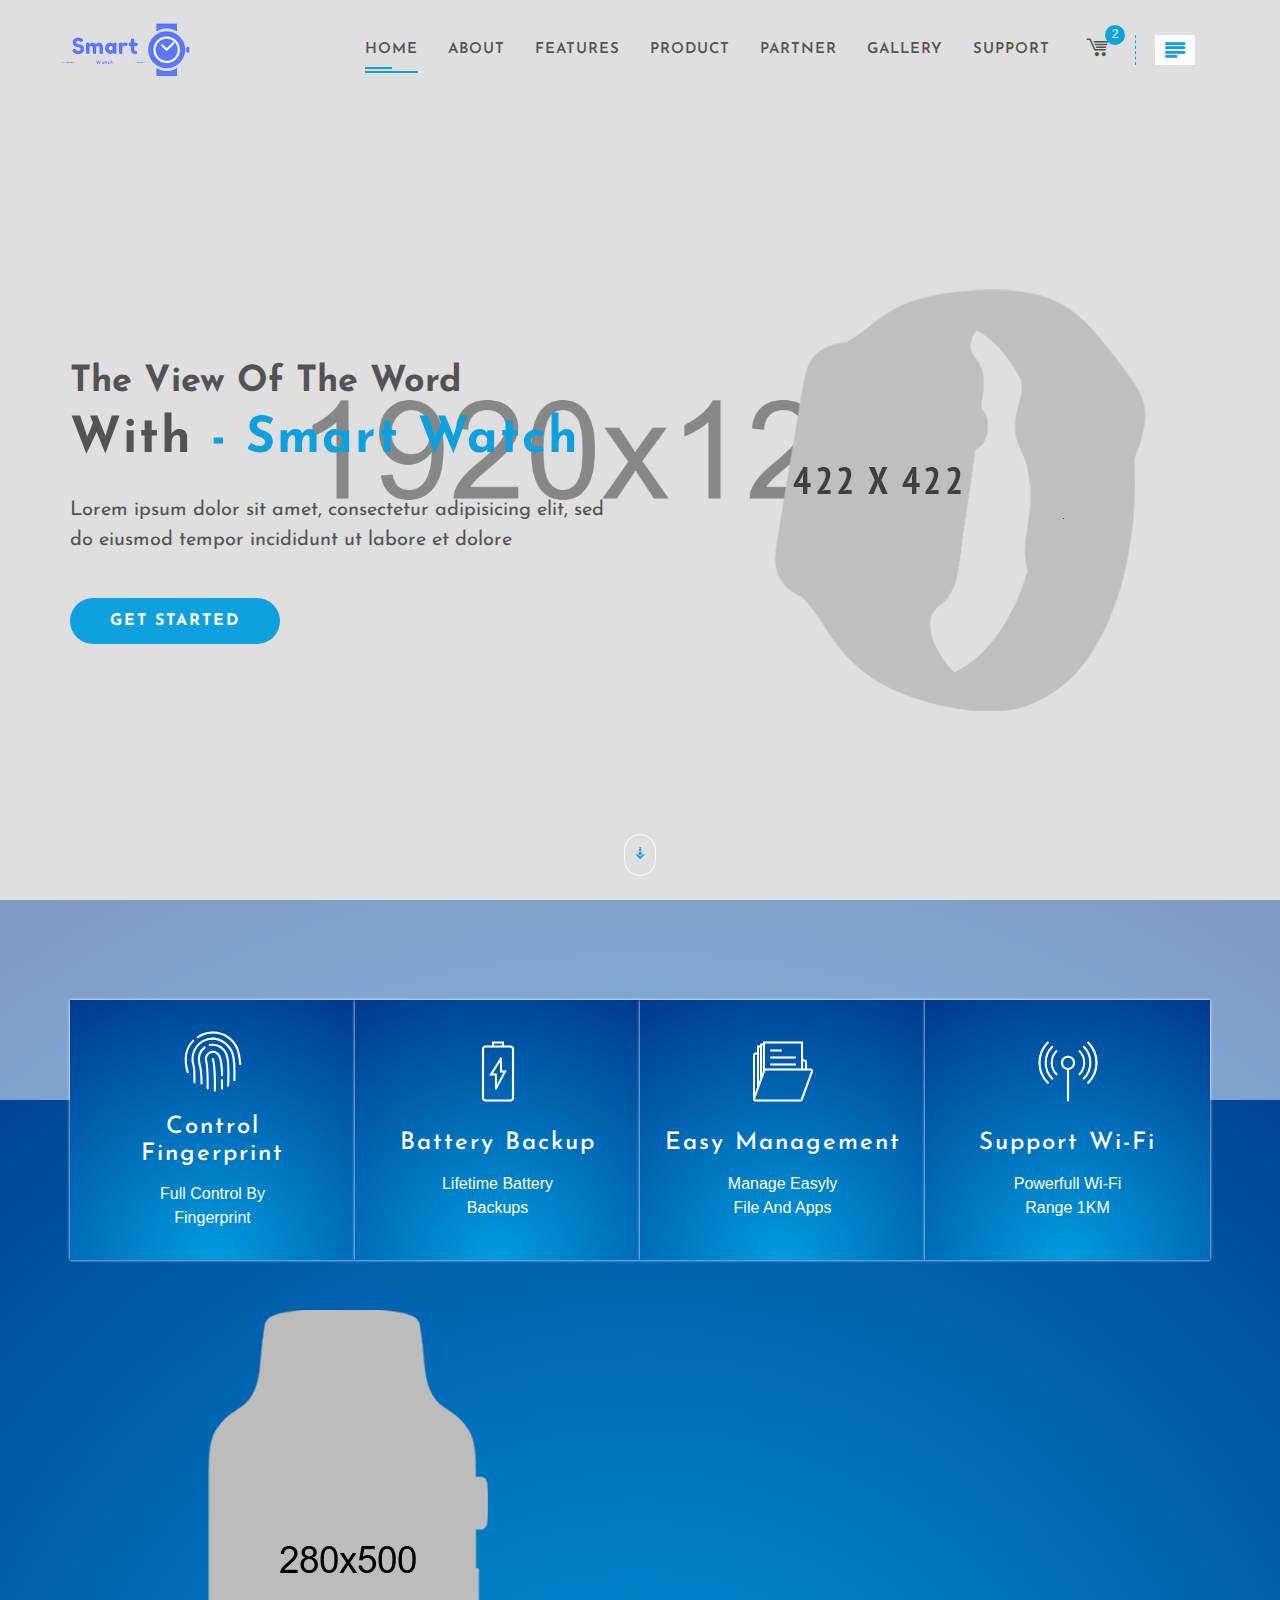
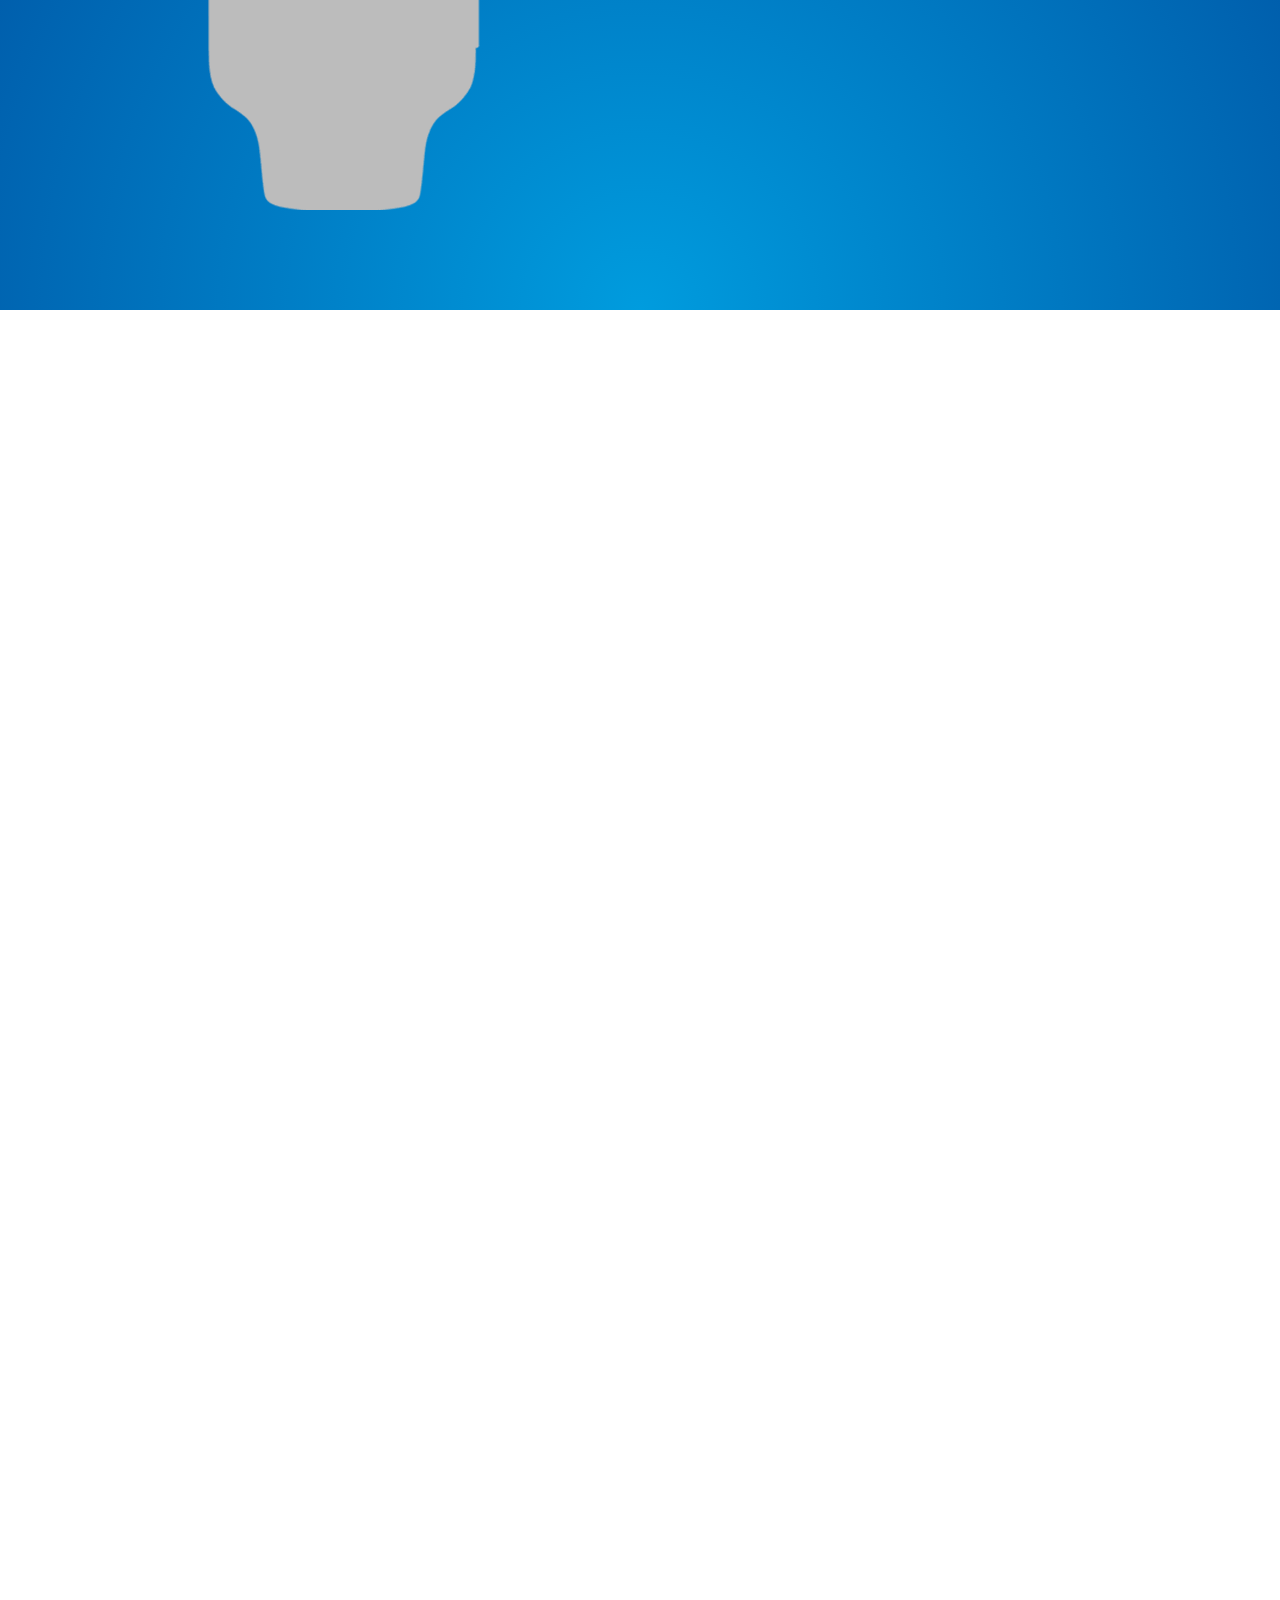
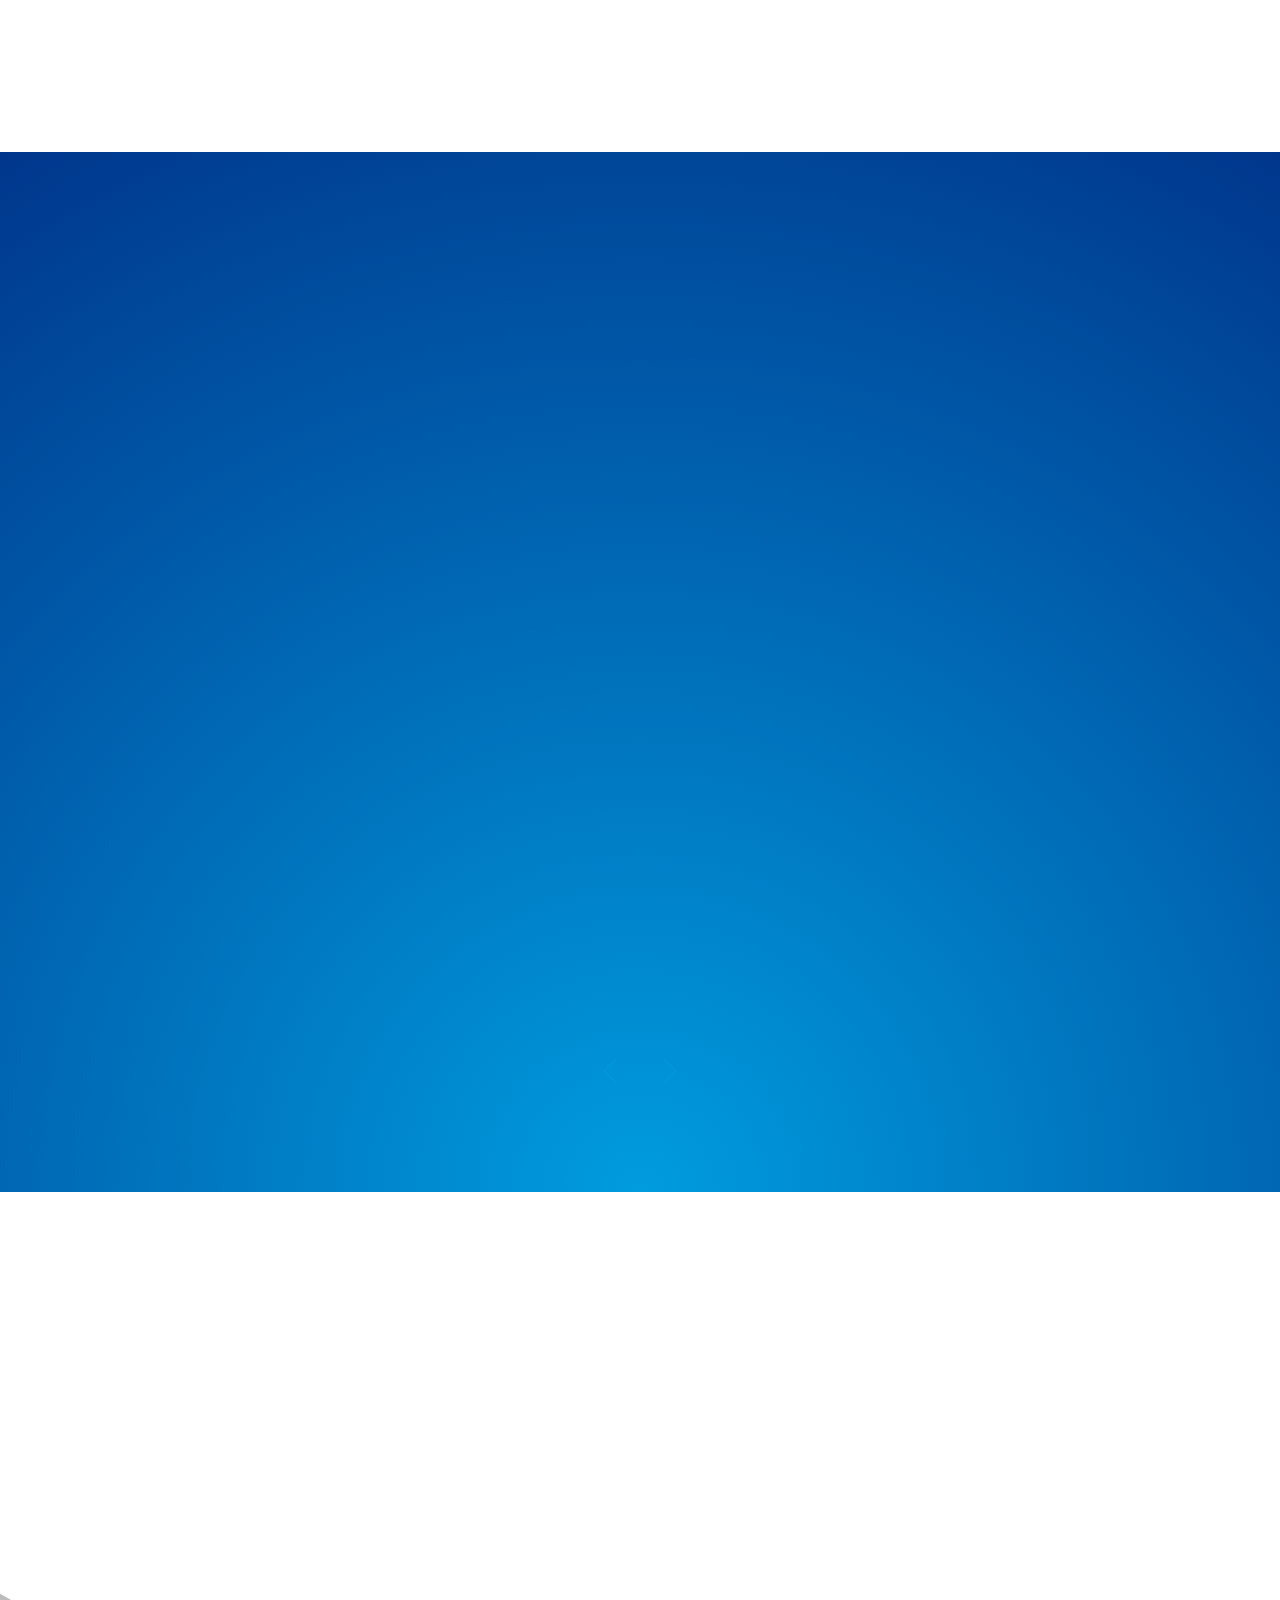
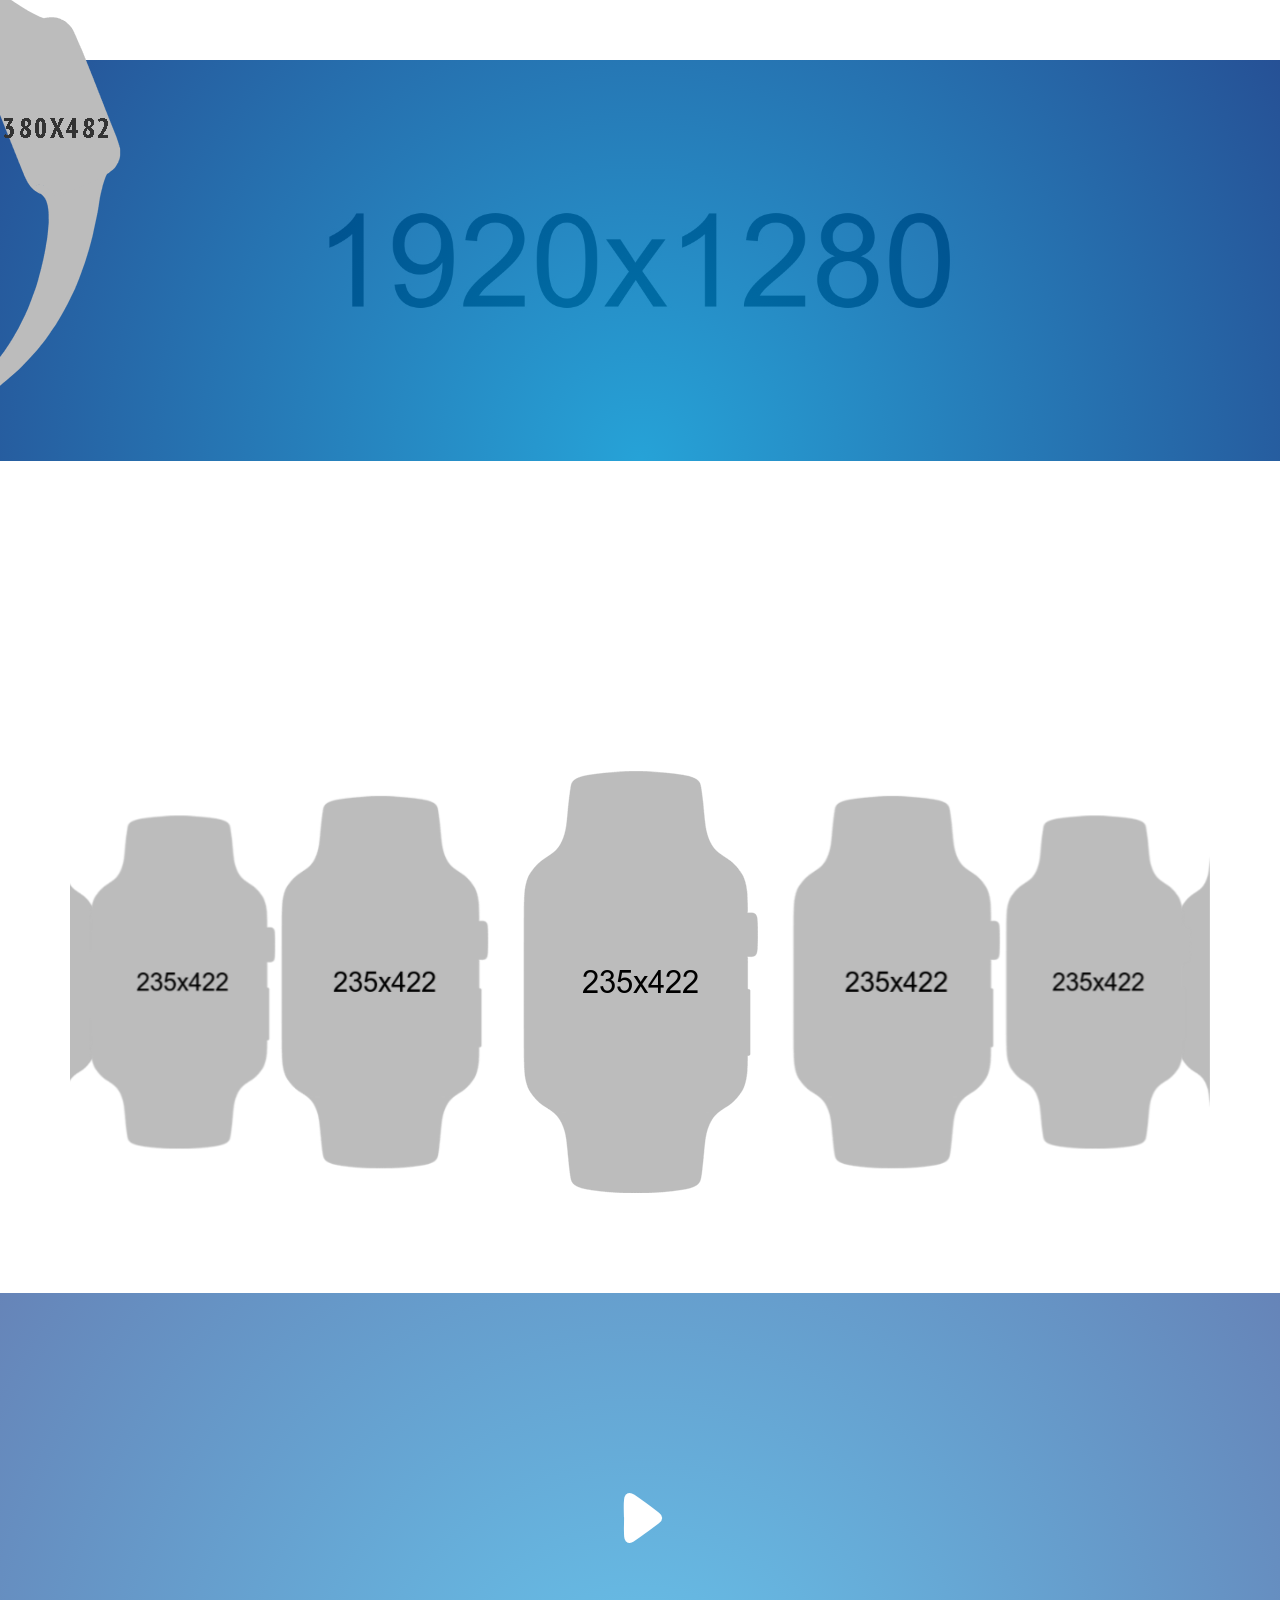
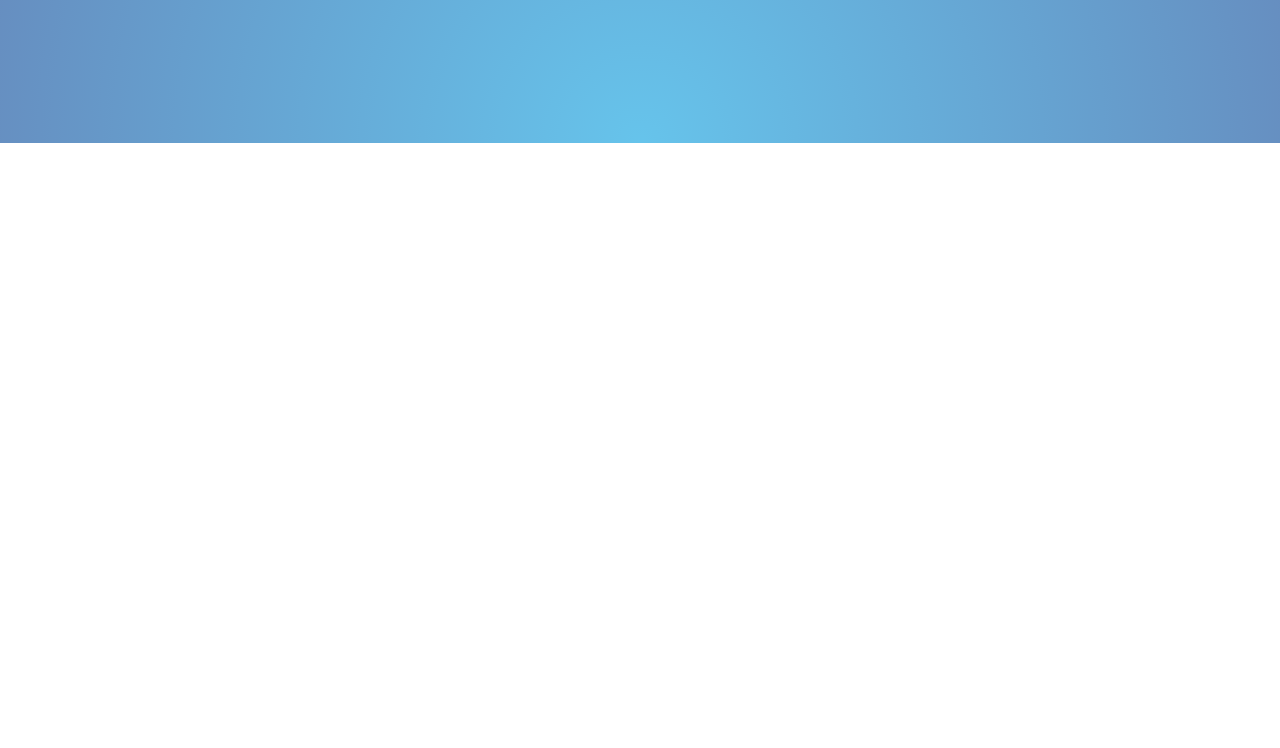
<file: Files/smart-html5-product-landing-template/SMART_PRODUCT_LANDING/index.html>
<!doctype html>
<!--[if lt IE 7]>      <html class="no-js lt-ie9 lt-ie8 lt-ie7" lang=""> <![endif]-->
<!--[if IE 7]>         <html class="no-js lt-ie9 lt-ie8" lang=""> <![endif]-->
<!--[if IE 8]>         <html class="no-js lt-ie9" lang=""> <![endif]-->
<!--[if gt IE 8]><!-->
<html class="no-js" lang="zxx">
<!--<![endif]-->

<head>
    <!--====== USEFULL META ======-->
    <meta charset="UTF-8">
    <meta http-equiv="X-UA-Compatible" content="IE=edge">
    <meta name="viewport" content="width=device-width, initial-scale=1">
    <meta name="description" content="SMART - Procuct Landing technology Html Template" />
    <meta name="keywords" content="Technology, Watch Template, smart HTML5 Template, Electronics, Camera, Ecommerce" />
    <meta name="author" content="BDEXPERT" />

    <!--====== TITLE TAG ======-->
    <title>SMART - Single Product Landing Template</title>

    <!--====== FAVICON ICON =======-->
    <link rel="shortcut icon" type="image/ico" href="img/favicon.png" />

    <!--====== STYLESHEETS ======-->
    <link rel="stylesheet" href="css/normalize.css">
    <link rel="stylesheet" href="css/animate.css">
    <link rel="stylesheet" href="css/owl.carousel.css">
    <link rel="stylesheet" href="css/swiper.min.css">
    <link rel="stylesheet" href="css/pointer.css">
    <link rel="stylesheet" href="css/magnific-popup.css">
    <link href="css/bootstrap.min.css" rel="stylesheet">
    <link href="css/icofont.css" rel="stylesheet">
    <link href="css/flaticon.css" rel="stylesheet">

    <!--====== MAIN STYLESHEETS ======-->
    <link href="style.css" rel="stylesheet">
    <link href="css/responsive.css" rel="stylesheet">

    <script src="js/vendor/modernizr-2.8.3.min.js"></script>
    <!--[if lt IE 9]>
        <script src="//oss.maxcdn.com/html5shiv/3.7.2/html5shiv.min.js"></script>
        <script src="//oss.maxcdn.com/respond/1.4.2/respond.min.js"></script>
        <![endif]-->
</head>

<body class="home-carousel">

    <!--[if lt IE 8]>
        <p class="browserupgrade">You are using an <strong>outdated</strong> browser. Please <a href="http://browsehappy.com/">upgrade your browser</a> to improve your experience.</p>
    <![endif]-->

    <!--- PRELOADER -->
    <div class="preeloader">
        <div class="preloader-spinner"></div>
    </div>

    <!--SCROLL TO TOP-->
    <a href="#home" class="scrolltotop"><i class="icofont icofont-bubble-up"></i></a>

    <!--PUSH MENU AREA-->
    <div class="push-menu-and-content">
        <div class="push-menu-close"><i class="icofont icofont-close"></i></div>
        <div class="push-menu-logo">
            <a href="#home"><img src="img/logo.png" alt=""></a>
        </div>
        <div class="search-bar">
            <form action="#" method="get">
                <input type="search" name="search" id="search" placeholder="Search Here..">
                <button type="submit"><i class="icofont icofont-search"></i></button>
            </form>
        </div>
        <div class="push-menu">
            <ul>
                <li class="active"><a href="#home">home <i class="icofont icofont-bubble-right"></i></a></li>
                <li><a href="#about">About <i class="icofont icofont-bubble-right"></i></a></li>
                <li><a href="#features">Features <i class="icofont icofont-bubble-right"></i></a></li>
                <li><a href="#product">Product <i class="icofont icofont-bubble-right"></i></a></li>
                <li><a href="#client">Partner <i class="icofont icofont-bubble-right"></i></a></li>
                <li><a href="#gallery">gallery <i class="icofont icofont-bubble-right"></i></a></li>
                <li><a href="#contact-form-modal" class="contact-button" data-toggle="modal" data-target="#contact-form-modal">Support<i class="icofont icofont-bubble-right"></i></a></li>
            </ul>
        </div>
        <div class="smart-img-and-about-content">
            <img src="img/promo/1.png" alt="">
            <div class="about-autor">
                <p>Lorem ipsum dolor sit amet, consectetur adipisicing elit. Quaerat quod vel vero neque laborum, aspernatur quas quis rerum, placeat ipsa!</p>
                <p>Lorem ipsum dolor sit amet, consectetur adipisicing elit. Quaerat quod vel vero neque laborum, aspernatur quas quis rerum, placeat ipsa!</p>
            </div>
        </div>
        <div class="smart-social-bookmark">
            <ul>
                <li><a href="#"><i class="icofont icofont-social-facebook"></i></a></li>
                <li><a href="#"><i class="icofont icofont-social-twitter"></i></a></li>
                <li><a href="#"><i class="icofont icofont-social-pinterest"></i></a></li>
                <li><a href="#"><i class="icofont icofont-social-google-plus"></i></a></li>
                <li><a href="#"><i class="icofont icofont-social-dribbble"></i></a></li>
                <li><a href="#"><i class="icofont icofont-social-behance"></i></a></li>
            </ul>
        </div>
    </div>
    <!--PUSH MENU AREA END-->

    <!--START TOP AREA-->
    <header class="top-area" id="home">
        <div class="top-area-bg"></div>
        <div class="header-top-area">
            <!--MAINMENU AREA-->
            <div class="mainmenu-area" id="mainmenu-area">
                <div class="mainmenu-area-bg"></div>
                <nav class="navbar">
                    <div class="container">
                        <div class="navbar-header">
                            <button class="collapsed navbar-toggle" type="button" data-toggle="collapse" data-target=".bs-example-js-navbar-scrollspy">
                                <span class="sr-only">Toggle navigation</span>
                                <span class="icon-bar"></span>
                                <span class="icon-bar"></span>
                                <span class="icon-bar"></span>
                            </button>
                            <a href="#home" class="navbar-brand"><img src="img/logo.png" alt=""></a>
                        </div>
                        <div class="collapse navbar-collapse bs-example-js-navbar-scrollspy">
                            <div class="side-push-menu">
                                <div class="push-menu-open-button"><i class="icofont icofont-justify-left"></i></div>
                            </div>
                            <div class="shoping-curt">
                                <div class="shoping-curt-button"><i class="icofont icofont-cart-alt"></i></div>
                                <ul>
                                    <li>
                                        <div class="cart-items">
                                            <div class="cart-item">
                                                <div class="cart-img">
                                                    <a href="#">
                                                        <img src="img/product/thumb_1.jpg" alt="">
                                                    </a>
                                                </div>
                                                <div class="cart-content">
                                                    <a href="#">Lorem nec augue</a>
                                                    <a href="#" class="pull-right cart-remove"> <i class="icofont icofont-close-circled"></i></a>
                                                    <span>1 x $220.00</span>
                                                </div>
                                            </div>
                                            <div class="cart-item">
                                                <div class="cart-img">
                                                    <a href="#">
                                                        <img src="img/product/thumb_2.jpg" alt="">
                                                    </a>
                                                </div>
                                                <div class="cart-content">
                                                    <a href="#">Lorem nec augue</a>
                                                    <a href="#" class="pull-right cart-remove"> <i class="icofont icofont-close-circled"></i></a>
                                                    <span>1 x $220.00</span>
                                                </div>
                                            </div>
                                            <div class="total">
                                                <span class="pull-left">Subtotal:</span>
                                                <span class="pull-right">$200.00</span>
                                            </div>
                                            <div class="cart-btn">
                                                <a href="#">view cart</a>
                                                <a href="#">Checkout</a>
                                            </div>
                                        </div>
                                    </li>
                                </ul>
                            </div>
                            <ul id="nav" class="nav navbar-nav">
                                <li><a href="#home">home</a></li>
                                <li><a href="#about">About</a></li>
                                <li><a href="#features">Features</a></li>
                                <li><a href="#product">Product</a></li>
                                <li><a href="#client">Partner</a></li>
                                <li><a href="#gallery">Gallery</a></li>
                                <li><a href="#contact-form-modal" class="contact-button" data-toggle="modal" data-target="#contact-form-modal">Support</a></li>
                            </ul>
                        </div>
                    </div>
                </nav>
            </div>
            <!--END MAINMENU AREA END-->
        </div>

        <!--HOME STATIC TEXT AREA-->
        <div class="welcome-text-area">
            <div class="container">
                <div class="row">
                    <div class="col-md-6 col-lg-6 col-sm-12 col-xs-12">
                        <div class="welcome-text">
                            <h2>The View of The Word</h2>
                            <h1>With <span>- Smart Watch</span></h1>
                            <p>Lorem ipsum dolor sit amet, consectetur adipisicing elit, sed do eiusmod tempor incididunt ut labore et dolore </p>
                            <div class="call-to-action"><a href="#">Get Started</a></div>
                        </div>
                    </div>
                    <div class="col-md-7 col-lg-7 welcome-slider hidden-xs">
                        <div class="home-slider">
                            <div class="single-slide">
                                <img src="img/carousel/1.png" alt="">
                            </div>
                            <div class="single-slide">
                                <img src="img/carousel/2.png" alt="">
                            </div>
                            <div class="single-slide">
                                <img src="img/carousel/3.png" alt="">
                            </div>
                            <div class="single-slide">
                                <img src="img/carousel/4.png" alt="">
                            </div>
                        </div>
                    </div>
                </div>
            </div>
            <div class="home-button">
                <a href="#about"><i class="animated fadeInDown icofont icofont-bubble-down"></i></a>
            </div>
        </div>
        <!--END HOME STATIC TEXT AREA-->
    </header>
    <!--END TOP AREA-->

    <!--ABOUT AREA-->
    <section class="about-area dark-gradient-bg section-padding" id="about">
        <div class="container">
            <div class="row top-promo">
                <div class="col-md-3 col-lg-3 col-sm-6 col-xs-12">
                    <div class="single-promo">
                        <div class="promo-icon-and-title">
                            <div class="promo-icon"><i class="flaticon-fingerprint"></i></div>
                            <h3>Control Fingerprint</h3>
                            <p>Full Control By
                                <br>Fingerprint</p>
                        </div>
                        <div class="promo-details">
                            <img src="img/promo/1.png" alt="">
                            <h3>This Is Title</h3>
                            <p>Lorem ipsum dolor sit amet, consectetur adipisicing elit. Eligendi eos labore asperiores eaque neque quod debitis, consequuntur vel. Ab, id?</p>
                        </div>
                    </div>
                </div>
                <div class="col-md-3 col-lg-3 col-sm-6 col-xs-12">
                    <div class="single-promo">
                        <div class="promo-icon-and-title">
                            <div class="promo-icon">
                                <div class="flaticon-battery"></div>
                            </div>
                            <h3>Battery Backup</h3>
                            <p>Lifetime Battery
                                <br>Backups</p>
                        </div>
                        <div class="promo-details">
                            <img src="img/promo/2.png" alt="">
                            <h3>This Is Title</h3>
                            <p>Lorem ipsum dolor sit amet, consectetur adipisicing elit. Eligendi eos labore asperiores eaque neque quod debitis, consequuntur vel. Ab, id?</p>
                        </div>
                    </div>
                </div>
                <div class="col-md-3 col-lg-3 col-sm-6 col-xs-12">
                    <div class="single-promo">
                        <div class="promo-icon-and-title">
                            <div class="promo-icon"><i class="flaticon-folder-14"></i></div>
                            <h3>Easy Management</h3>
                            <p>Manage Easyly
                                <br>File And Apps</p>
                        </div>
                        <div class="promo-details">
                            <img src="img/promo/3.png" alt="">
                            <h3>This Is Title</h3>
                            <p>Lorem ipsum dolor sit amet, consectetur adipisicing elit. Eligendi eos labore asperiores eaque neque quod debitis, consequuntur vel. Ab, id?</p>
                        </div>
                    </div>
                </div>
                <div class="col-md-3 col-lg-3 col-sm-6 col-xs-12">
                    <div class="single-promo">
                        <div class="promo-icon-and-title">
                            <div class="promo-icon"><i class="flaticon-wifi-1"></i></div>
                            <h3>Support Wi-Fi</h3>
                            <p>Powerfull Wi-Fi
                                <br>Range 1KM</p>
                        </div>
                        <div class="promo-details">
                            <img src="img/promo/4.png" alt="">
                            <h3>This Is Title</h3>
                            <p>Lorem ipsum dolor sit amet, consectetur adipisicing elit. Eligendi eos labore asperiores eaque neque quod debitis, consequuntur vel. Ab, id?</p>
                        </div>
                    </div>
                </div>
            </div>
            <div class="row">
                <div class="col-md-6 col-lg-6 col-sm-12 col-xs-12 about-right wow fadeIn">
                    <div class="about-content">
                        <h3><span>We Are</span> Lunch always new product for our business</h3>
                        <p>Lorem ipsum dolor sit amet, consectetur adipiscing elit. Sed ultricies pretium nisi quis interdum. Duis elit purus, suscipit et quam sit amet, fringilla semper nisi. Ut sed pellentesque lectus. Nullam quis urna maximus, cursus arcu sit amet, sagittis elit. </p>
                        <div class="about-flow-menu">
                            <ul>
                                <li class="active">
                                    <a data-toggle="tab" href="#about_img_one"><img src="img/about/1.png" alt=""></a>
                                </li>
                                <li>
                                    <a data-toggle="tab" href="#about_img_two"><img src="img/about/2.png" alt=""></a>
                                </li>
                                <li>
                                    <a data-toggle="tab" href="#about_img_three"><img src="img/about/3.png" alt=""></a>
                                </li>
                            </ul>
                        </div>
                    </div>
                </div>
                <div class="col-md-6 col-lg-6 col-sm-12 col-xs-12 about-left">
                    <div class="about-flow-content">
                        <div class="tab-content">
                            <div id="about_img_one" class="tab-pane animated fadeInLeft active">
                                <img src="img/about/1.png" alt="">
                            </div>
                            <div id="about_img_two" class="tab-pane animated fadeInLeft">
                                <img src="img/about/2.png" alt="">
                            </div>
                            <div id="about_img_three" class="tab-pane animated fadeInLeft">
                                <img src="img/about/3.png" alt="">
                            </div>
                        </div>
                    </div>
                </div>
            </div>
        </div>
    </section>
    <!--ABOUT AREA END-->

    <!--FEATURES AREA-->
    <section class="features-area padding-top" id="features">
        <div class="container">
            <div class="row">
                <div class="col-md-6 col-lg-6 col-md-offset-3 col-lg-offset-3 col-sm-12 col-xs-12">
                    <div class="area-title text-center wow fadeIn">
                        <h2>New <span>Features</span></h2>
                        <p>Lorem ipsum dolor sit amet, consectetur adipiscing elit. Sed ultricies pretium nisi quis interdum. Duis elit purus, suscipit et quam</p>
                    </div>
                </div>
            </div>
            <div class="row features-list">
                <div class="col-md-4 col-lg-4 col-sm-12 col-xs-12">
                    <div class="single-features wow fadeInLeft">
                        <a href="#features-1" data-toggle="tab">
                            <div class="features-icon"><i class="flaticon-settings-9"></i></div>
                            <h3>easy to oparate</h3>
                            <p>Lorem ipsum dolor sit amet, consectetur adipiscing elit. nisi quis interdum. Duis elit purus, suscipit et quam</p>
                        </a>
                    </div>
                    <div class="single-features wow fadeInLeft">
                        <a href="#features-2" data-toggle="tab">
                            <div class="features-icon"><i class="flaticon-target"></i></div>
                            <h3>GPS Control System</h3>
                            <p>Lorem ipsum dolor sit amet, consectetur adipiscing elit. nisi quis interdum. Duis elit purus, suscipit et quam</p>
                        </a>
                    </div>
                    <div class="single-features wow fadeInLeft">
                        <a href="#features-3" data-toggle="tab">
                            <div class="features-icon"><i class="flaticon-smartphone-3"></i></div>
                            <h3>easy to flipmode</h3>
                            <p>Lorem ipsum dolor sit amet, consectetur adipiscing elit. nisi quis interdum. Duis elit purus, suscipit et quam</p>
                        </a>
                    </div>
                </div>
                <div class="col-md-4 col-lg-4 col-sm-12 col-xs-12">
                    <div class="features-images tab-content wow fadeInUp">
                        <div id="features-1" class="tab-pane fade in active">
                            <img src="img/features/1.png" alt="">
                        </div>
                        <div id="features-2" class="tab-pane fade">
                            <img src="img/features/2.png" alt="">
                        </div>
                        <div id="features-3" class="tab-pane fade">
                            <img src="img/features/3.png" alt="">
                        </div>
                        <div id="features-4" class="tab-pane fade">
                            <img src="img/features/4.png" alt="">
                        </div>
                        <div id="features-5" class="tab-pane fade">
                            <img src="img/features/5.png" alt="">
                        </div>
                        <div id="features-6" class="tab-pane fade">
                            <img src="img/features/6.png" alt="">
                        </div>
                    </div>
                </div>
                <div class="col-md-4 col-lg-4 col-sm-12 col-xs-12">
                    <div class="single-features wow fadeInRight">
                        <a href="#features-4" data-toggle="tab">
                            <div class="features-icon"><i class="flaticon-photo-camera"></i></div>
                            <h3>Powerfull Camera</h3>
                            <p>Lorem ipsum dolor sit amet, consectetur adipiscing elit. nisi quis interdum. Duis elit purus, suscipit et quam</p>
                        </a>
                    </div>
                    <div class="single-features wow fadeInRight">
                        <a href="#features-5" data-toggle="tab">
                            <div class="features-icon"><i class="flaticon-fingerprint"></i></div>
                            <h3>Manage By Fingerprint</h3>
                            <p>Lorem ipsum dolor sit amet, consectetur adipiscing elit. nisi quis interdum. Duis elit purus, suscipit et quam</p>
                        </a>
                    </div>
                    <div class="single-features wow fadeInRight">
                        <a href="#features-6" data-toggle="tab">
                            <div class="features-icon"><i class="flaticon-database"></i></div>
                            <h3>Automated Backups</h3>
                            <p>Lorem ipsum dolor sit amet, consectetur adipiscing elit. nisi quis interdum. Duis elit purus, suscipit et quam</p>
                        </a>
                    </div>
                </div>
            </div>
            <div class="row">
                <div class="col-md-10 col-lg-10 col-md-offset-1 col-lg-offset-1 col-sm-12 col-xs-12">
                    <div class="features-img text-center wow fadeInUp">
                        <img src="img/features_bg.png" alt="">
                        <ul>
                            <li class="cd-single-point">
                                <a class="cd-img-replace" href="#0"></a>
                                <div class="cd-more-info cd-right">
                                    <h3>Menu Button</h3>
                                    <p>Lorem ipsum dolor sit amet, consectetur adipisicing elit. Molestiae distinctio esse placeat minus.</p>
                                    <a href="#0" class="cd-close-info cd-img-replace">Close</a>
                                </div>
                            </li>
                            <li class="cd-single-point">
                                <a class="cd-img-replace" href="#0"></a>
                                <div class="cd-more-info cd-left">
                                    <h3>Home Button</h3>
                                    <p>Lorem ipsum dolor sit amet, consectetur adipisicing elit. Molestiae distinctio esse placeat minus.</p>
                                    <a href="#0" class="cd-close-info cd-img-replace">Close</a>
                                </div>
                            </li>
                            <li class="cd-single-point">
                                <a class="cd-img-replace" href="#0"></a>
                                <div class="cd-more-info cd-right">
                                    <h3>Colorfull Belt</h3>
                                    <p>Lorem ipsum dolor sit amet, consectetur adipisicing elit. Molestiae distinctio esse placeat minus.</p>
                                    <a href="#0" class="cd-close-info cd-img-replace">Close</a>
                                </div>
                            </li>
                            <li class="cd-single-point">
                                <a class="cd-img-replace" href="#0"></a>
                                <div class="cd-more-info cd-right">
                                    <h3>Metal Body</h3>
                                    <p>Lorem ipsum dolor sit amet, consectetur adipisicing elit. Molestiae distinctio esse placeat minus.</p>
                                    <a href="#0" class="cd-close-info cd-img-replace">Close</a>
                                </div>
                            </li>
                            <li class="cd-single-point">
                                <a class="cd-img-replace" href="#0"></a>
                                <div class="cd-more-info cd-left">
                                    <h3>Multitouch Screen</h3>
                                    <p>Lorem ipsum dolor sit amet, consectetur adipisicing elit. Molestiae distinctio esse placeat minus.</p>
                                    <a href="#0" class="cd-close-info cd-img-replace">Close</a>
                                </div>
                            </li>
                        </ul>
                    </div>
                </div>
            </div>
        </div>
    </section>
    <!--FEATURES AREA END-->

    <!--PRODUCT AREA-->
    <section class="product-area dark-gradient-bg section-padding" id="product">
        <div class="container">
            <div class="row">
                <div class="col-md-6 col-lg-6 col-md-offset-3 col-lg-offset-3 col-sm-12 col-xs-12">
                    <div class="area-title text-center wow fadeIn">
                        <div class="area-title-icon">
                            <i class="icofont icofont-social-shopify"></i>
                        </div>
                        <h2>Take <span>Our Product</span></h2>
                        <p>Lorem ipsum dolor sit amet, consectetur adipiscing elit. Sed ultricies pretium nisi quis interdum. Duis elit purus, suscipit et quam</p>
                    </div>
                </div>
            </div>
            <div class="row">
                <div class="col-md-12 col-lg-12 col-sm-12 col-xs-12">
                    <div class="row product-list text-center">
                        <div class="col-md-3">
                            <div class="single-product wow fadeIn">
                                <div class="product-img">
                                    <a href="#">
                                        <img class="primary-img" src="img/product/3.png" alt="">
                                        <img class="secondary-img" src="img/product/4.png" alt="">
                                    </a>
                                </div>
                                <div class="product-name-and-specification">
                                    <h3>Apple Sports Watch</h3>
                                    <div class="price">
                                        <p>$355.00</p>
                                    </div>
                                    <a href="#" class="add-to-cut">Buy Now</a>
                                </div>
                            </div>
                        </div>
                        <div class="col-md-3">
                            <div class="single-product wow fadeIn">
                                <div class="product-img">
                                    <a href="#">
                                        <img class="primary-img" src="img/product/1.png" alt="">
                                        <img class="secondary-img" src="img/product/2.png" alt="">
                                    </a>
                                </div>
                                <div class="product-name-and-specification">
                                    <h3>Apple Sports Watch</h3>
                                    <div class="price">
                                        <p>$355.00</p>
                                    </div>
                                    <a href="#" class="add-to-cut">Buy Now</a>
                                </div>
                            </div>
                        </div>
                        <div class="col-md-3">
                            <div class="single-product wow fadeIn">
                                <div class="product-img">
                                    <a href="#">
                                        <img class="primary-img" src="img/product/6.png" alt="">
                                        <img class="secondary-img" src="img/product/7.png" alt="">
                                    </a>
                                </div>
                                <div class="product-name-and-specification">
                                    <h3>Apple Sports Watch</h3>
                                    <div class="price">
                                        <p>$355.00</p>
                                    </div>
                                    <a href="#" class="add-to-cut">Buy Now</a>
                                </div>
                            </div>
                        </div>
                        <div class="col-md-3">
                            <div class="single-product wow fadeIn">
                                <div class="product-img">
                                    <a href="#">
                                        <img class="primary-img" src="img/product/9.png" alt="">
                                        <img class="secondary-img" src="img/product/10.png" alt="">
                                    </a>
                                </div>
                                <div class="product-name-and-specification">
                                    <h3>Apple Sports Watch</h3>
                                    <div class="price">
                                        <p>$355.00</p>
                                    </div>
                                    <a href="#" class="add-to-cut">Buy Now</a>
                                </div>
                            </div>
                        </div>
                        <div class="col-md-3">
                            <div class="single-product wow fadeIn">
                                <div class="product-img">
                                    <a href="#">
                                        <img class="primary-img" src="img/product/11.png" alt="">
                                        <img class="secondary-img" src="img/product/12.png" alt="">
                                    </a>
                                </div>
                                <div class="product-name-and-specification">
                                    <h3>Apple Sports Watch</h3>
                                    <div class="price">
                                        <p>$355.00</p>
                                    </div>
                                    <a href="#" class="add-to-cut">Buy Now</a>
                                </div>
                            </div>
                        </div>
                        <div class="col-md-3">
                            <div class="single-product wow fadeIn">
                                <div class="product-img">
                                    <a href="#">
                                        <img class="primary-img" src="img/product/14.png" alt="">
                                        <img class="secondary-img" src="img/product/16.png" alt="">
                                    </a>
                                </div>
                                <div class="product-name-and-specification">
                                    <h3>Apple Sports Watch</h3>
                                    <div class="price">
                                        <p>$355.00</p>
                                    </div>
                                    <a href="#" class="add-to-cut">Buy Now</a>
                                </div>
                            </div>
                        </div>
                        <div class="col-md-3">
                            <div class="single-product wow fadeIn">
                                <div class="product-img">
                                    <a href="#">
                                        <img class="primary-img" src="img/product/17.png" alt="">
                                        <img class="secondary-img" src="img/product/18.png" alt="">
                                    </a>
                                </div>
                                <div class="product-name-and-specification">
                                    <h3>Apple Sports Watch</h3>
                                    <div class="price">
                                        <p>$355.00</p>
                                    </div>
                                    <a href="#" class="add-to-cut">Buy Now</a>
                                </div>
                            </div>
                        </div>
                    </div>
                </div>
            </div>
        </div>
    </section>
    <!--PRODUCT AREA END-->

    <!--CLIENT AREA-->
    <section class="client-area section-padding" id="client">
        <div class="container">
            <div class="row">
                <div class="col-md-6 col-lg-6 col-md-offset-3 col-lg-offset-3 col-sm-12 col-xs-12">
                    <div class="area-title text-center wow fadeIn">
                        <h2>Our <span>Clients</span></h2>
                        <p>Lorem ipsum dolor sit amet, consectetur adipiscing elit. Sed ultricies pretium nisi quis interdum. Duis elit purus, suscipit et quam</p>
                    </div>
                </div>
            </div>
            <div class="row">
                <div class="col-md-12 col-lg-12 col-sm-12 col-xs-12">
                    <div class="client-list wow fadeIn">
                        <div class="single-client"><img src="img/client/1.png" alt=""></div>
                        <div class="single-client"><img src="img/client/2.png" alt=""></div>
                        <div class="single-client"><img src="img/client/3.png" alt=""></div>
                        <div class="single-client"><img src="img/client/4.png" alt=""></div>
                        <div class="single-client"><img src="img/client/5.png" alt=""></div>
                        <div class="single-client"><img src="img/client/6.png" alt=""></div>
                        <div class="single-client"><img src="img/client/1.png" alt=""></div>
                        <div class="single-client"><img src="img/client/2.png" alt=""></div>
                        <div class="single-client"><img src="img/client/3.png" alt=""></div>
                        <div class="single-client"><img src="img/client/4.png" alt=""></div>
                        <div class="single-client"><img src="img/client/5.png" alt=""></div>
                        <div class="single-client"><img src="img/client/6.png" alt=""></div>
                    </div>
                </div>
            </div>
        </div>
    </section>
    <!--CLIENT AREA END-->

    <!--SUBSCRIBER AND CONTACT FROM AREA-->
    <section class="subscriber-area section-padding" id="subscriber">
        <div class="subscriber-area-bg" data-stellar-background-ratio="0.6"></div>
        <div class="subscriber-bg-left" data-parallax='{"x":150}'>
            <img src="img/area_site_bg.png" alt="">
        </div>
        <div class="container">
            <div class="row">
                <div class="col-md-6 col-lg-6 col-sm-12 col-xs-12">
                    <div class="subscriber-left-content wow fadeIn">
                        <h3>Ready To Buy ?</h3>
                        <h2>Lets Play and Join With Us</h2>
                    </div>
                </div>
                <div class="col-md-6 col-lg-6 col-sm-12 col-xs-12">
                    <div class="subscriber-form wow fadeIn">
                        <p>Enter your Email Address</p>
                        <!--<form action="#">
                            <input type="email" name="subscriber_email" id="subscriber_email">
                            <button type="submit">Submit</button>
                        </form>-->

                        <form id="mc-form">
                            <label class="mt10" for="mc-email"></label>
                            <input type="email" id="mc-email" placeholder="email@example.com">
                            <button type="submit" class="plus-btn">Submit</button>
                        </form>
                    </div>
                </div>
            </div>
            <div class="row">
                <div class="col-md-12 col-lg-12 col-sm-12 col-xs-12">
                    <div class="contact-form-area">
                        <!-- CONTACT FORM MODAL -->
                        <div class="modal fade" id="contact-form-modal" tabindex="-1" role="dialog">
                            <div class="modal-dialog" role="document">
                                <div class="modal-content">
                                    <div class="modal-header">
                                        <button type="button" class="close" data-dismiss="modal" aria-label="Close"><span aria-hidden="true">&times;</span></button>
                                        <h4 class="modal-title">Write Your Messge Here</h4>
                                    </div>
                                    <div class="modal-body">
                                        <div class="contact-form">
                                            <form action="process.php" id="contact-form" method="post">
                                                <div class="form-group" id="name-field">
                                                    <div class="form-input">
                                                        <input type="text" class="form-control" id="form-name" name="form-name" placeholder="Name.." required>
                                                    </div>
                                                </div>
                                                <div class="form-group" id="email-field">
                                                    <div class="form-input">
                                                        <input type="email" class="form-control" id="form-email" name="form-email" placeholder="Email.." required>
                                                    </div>
                                                </div>
                                                <div class="form-group" id="phone-field">
                                                    <div class="form-input">
                                                        <input type="text" class="form-control" id="form-phone" name="form-phone" placeholder="Phone..">
                                                    </div>
                                                </div>
                                                <div class="form-group" id="message-field">
                                                    <div class="form-input">
                                                        <textarea class="form-control" rows="6" id="form-message" name="form-message" placeholder="Your Message Here..." required></textarea>
                                                    </div>
                                                </div>
                                                <div class="form-group">
                                                    <button type="submit">Send Message <i class="icofont icofont-paper-plane"></i></button>
                                                </div>
                                            </form>
                                        </div>
                                    </div>
                                </div>
                            </div>
                        </div>
                        <!-- CONTACT FORM MODAL -->
                    </div>
                </div>
            </div>
        </div>
    </section>
    <!--SUBSCRIBER AND CONTACT FROM AREA END-->

    <!--GALLERY AREA-->
    <section class="gallery-area section-padding" id="gallery">
        <div class="container">
            <div class="row">
                <div class="col-md-6 col-lg-6 col-md-offset-3 col-lg-offset-3 col-sm-12 col-xs-12">
                    <div class="area-title text-center wow fadeIn">
                        <h2>Our <span>Gallery</span></h2>
                        <p>Lorem ipsum dolor sit amet, consectetur adipiscing elit. Sed ultricies pretium nisi quis interdum. Duis elit purus, suscipit et quam</p>
                    </div>
                </div>
            </div>
            <div class="row">
                <div class="col-md-12 col-lg-12 col-sm-12 col-xs-12">
                    <div class="swiper-container gallery-swiper">
                        <div class="swiper-wrapper">
                            <div class="swiper-slide">
                                <img src="img/product/1.png" alt="" class="img-responsive">
                            </div>
                            <div class="swiper-slide">
                                <img src="img/product/3.png" alt="" class="img-responsive">
                            </div>
                            <div class="swiper-slide">
                                <img src="img/product/6.png" alt="" class="img-responsive">
                            </div>
                            <div class="swiper-slide">
                                <img src="img/product/9.png" alt="" class="img-responsive">
                            </div>
                            <div class="swiper-slide">
                                <img src="img/product/12.png" alt="" class="img-responsive">
                            </div>
                            <div class="swiper-slide">
                                <img src="img/product/16.png" alt="" class="img-responsive">
                            </div>
                            <div class="swiper-slide">
                                <img src="img/product/18.png" alt="" class="img-responsive">
                            </div>
                        </div>
                    </div>
                </div>
            </div>
        </div>
    </section>
    <!--GALLERY AREA END-->

    <!--VIDEO STREAMING AREA-->
    <section class="video-area section-padding" id="video">
        <div class="video-area-bg">
            <a class="player" data-property="{videoURL:'https://www.youtube.com/watch?v=aUIEi4HrXDY',containment:'#video', showControls:false, autoPlay:true, zoom:0, loop:true, mute:true, startAt:0, opacity:1, quality:'default'}"></a>
        </div>
        <div class="container">
            <div class="row">
                <div class="col-md-12 col-lg-12 col-sm-12 col-xs-12 video-left-content">
                    <div class="video-popup text-center section-padding">
                        <a href="https://www.youtube.com/watch?v=lESIYVnlONI" data-effect="mfp-zoom-in">
                            <i class="icofont icofont-ui-play"></i>
                            <div class="player-wave">
                                <div class="waves wave-1"></div>
                                <div class="waves wave-2"></div>
                                <div class="waves wave-3"></div>
                            </div>
                        </a>
                    </div>
                </div>
            </div>
        </div>
    </section>
    <!--VIDEO STREAMING AREA END-->

    <!--FOOER AREA-->
    <div class="footer-area wow fadeIn">
        <div class="footer-top-area section-padding">
            <div class="container">
                <div class="row">
                    <div class="col-md-4 col-lg-4 col-sm-12 col-xs-12">
                        <div class="single-footer-widget wow fadeIn">
                            <div class="footer-logo">
                                <a href="index.html"><img src="img/logo.png" alt=""></a>
                            </div>
                            <h4>Smart Technology</h4>
                            <p>Lorem ipsum dolor sit amet, consectetur adipisicing elit. Excepturi odio expedita ad ut, tempora pariatur doloribus, quam ab veniam hic.</p>
                            <div class="flick-feed">
                                <ul>
                                    <li>
                                        <a class="flicker-popup" href="img/product/3.png" data-effect="mfp-zoom-in"><img src="img/product/3.png" alt=""></a>
                                    </li>
                                    <li>
                                        <a class="flicker-popup" href="img/product/6.png" data-effect="mfp-zoom-in"><img src="img/product/6.png" alt=""></a>
                                    </li>
                                    <li>
                                        <a class="flicker-popup" href="img/product/9.png" data-effect="mfp-zoom-in"><img src="img/product/9.png" alt=""></a>
                                    </li>
                                </ul>
                            </div>
                        </div>
                    </div>
                    <div class="col-md-3 col-lg-3 col-sm-5 col-xs-12">
                        <div class="single-footer-widget wow fadeIn">
                            <h4>Find Us</h4>
                            <ul class="contact-details">
                                <li>
                                    <div class="f_contact_icon"><i class="icofont icofont-social-google-map"></i></div>
                                    <p>Roselle, New Jersey United States #521 </p>
                                </li>
                                <li>
                                    <div class="f_contact_icon"><i class="icofont icofont-email"></i></div>
                                    <p><a href="mailto:mehedidb@gmail.com">info@yursmart.com</a></p>
                                </li>
                                <li>
                                    <div class="f_contact_icon"><i class="icofont icofont-phone"></i></div>
                                    <p><a href="callto:+8801744430440">+88 000 147 147</a></p>
                                </li>
                                <li>
                                    <div class="f_contact_icon"><i class="icofont icofont-web"></i></div>
                                    <p><a href="callto:+8801744430440">www.yourdone.com</a></p>
                                </li>
                            </ul>
                        </div>
                    </div>
                    <div class="col-md-3 col-lg-3 col-sm-4 col-xs-12">
                        <div class="single-footer-widget wow fadeIn">
                            <h4>Other Menu</h4>
                            <ul class="footer-list">
                                <li><a href="#"><i class="icofont icofont-check-circled"></i> Costumer Service</a></li>
                                <li><a href="#"><i class="icofont icofont-check-circled"></i> smart Accesoris</a></li>
                                <li><a href="#"><i class="icofont icofont-check-circled"></i> Privacy Policy</a> </li>
                                <li> <a href="#"><i class="icofont icofont-check-circled"></i> Photo Gallery</a> </li>
                                <li> <a href="#"><i class="icofont icofont-check-circled"></i> About Us</a> </li>
                            </ul>
                        </div>
                    </div>
                    <div class="col-md-2 col-lg-2 col-sm-3 col-xs-12">
                        <div class="single-footer-widget wow fadeIn">
                            <h4>Usefull Links</h4>
                            <ul class="footer-list">
                                <li><a href="#"><i class="icofont icofont-check-circled"></i> Store</a></li>
                                <li> <a href="#"><i class="icofont icofont-check-circled"></i> Admin</a></li>
                                <li><a href="#"><i class="icofont icofont-check-circled"></i> Help</a></li>
                                <li> <a href="#"><i class="icofont icofont-check-circled"></i> FAQS</a></li>
                                <li> <a href="#"><i class="icofont icofont-check-circled"></i> Contact</a></li>
                            </ul>
                        </div>
                    </div>
                </div>
            </div>
        </div>
        <div class="footer-bottom-area dark-gradient-bg">
            <div class="container">
                <div class="row">
                    <div class="col-md-12 col-lg-12 col-sm-12 col-xs-12">
                        <div class="footer-copyright text-center wow fadeIn">
                            <div class="footer-copyright-social-bookmark">
                                <ul>
                                    <li><a href="#"><i class="icofont icofont-social-facebook"></i></a></li>
                                    <li><a href="#"><i class="icofont icofont-social-twitter"></i></a></li>
                                    <li><a href="#"><i class="icofont icofont-social-pinterest"></i></a></li>
                                    <li><a href="#"><i class="icofont icofont-social-google-plus"></i></a></li>
                                    <li><a href="#"><i class="icofont icofont-social-dribbble"></i></a></li>
                                    <li><a href="#"><i class="icofont icofont-social-behance"></i></a></li>
                                </ul>
                            </div>
                            <p>Copyright &copy; <a href="http://themeforest.net/user/BDEXPERT"> BDEXPERT</a> 2017 All Right Reserved.</p>
                        </div>
                    </div>
                </div>
            </div>
        </div>
    </div>
    <!--FOOER AREA END-->


    <!--====== SCRIPTS JS ======-->
    <script src="js/vendor/jquery-1.12.4.min.js"></script>
    <script src="js/vendor/bootstrap.min.js"></script>

    <!--====== PLUGINS JS ======-->
    <script src="js/vendor/jquery.easing.1.3.js"></script>
    <script src="js/vendor/jquery-migrate-1.2.1.min.js"></script>
    <script src="js/vendor/jquery.appear.js"></script>
    <script src="js/jquery.nicescroll.min.js"></script>
    <script src="js/jquery.parallax-scroll.js"></script>
    <script src="js/stellar.js"></script>
    <script src="js/owl.carousel.min.js"></script>
    <script src="js/swiper.min.js"></script>
    <script src="js/jquery.mb.YTPlayer.min.js"></script>
    <script src="js/jquery.magnific-popup.min.js"></script>
    <script src="js/wow.min.js"></script>
    <script src="js/contact-form.js"></script>
    <script src="js/jquery.ajaxchimp.js"></script>
    <script src="js/jquery.sticky.js"></script>

    <!--===== ACTIVE JS=====-->
    <script src="js/main.js"></script>
    <script type="text/javascript">
        $('.player').mb_YTPlayer();

    </script>

</body>

</html>
</file>
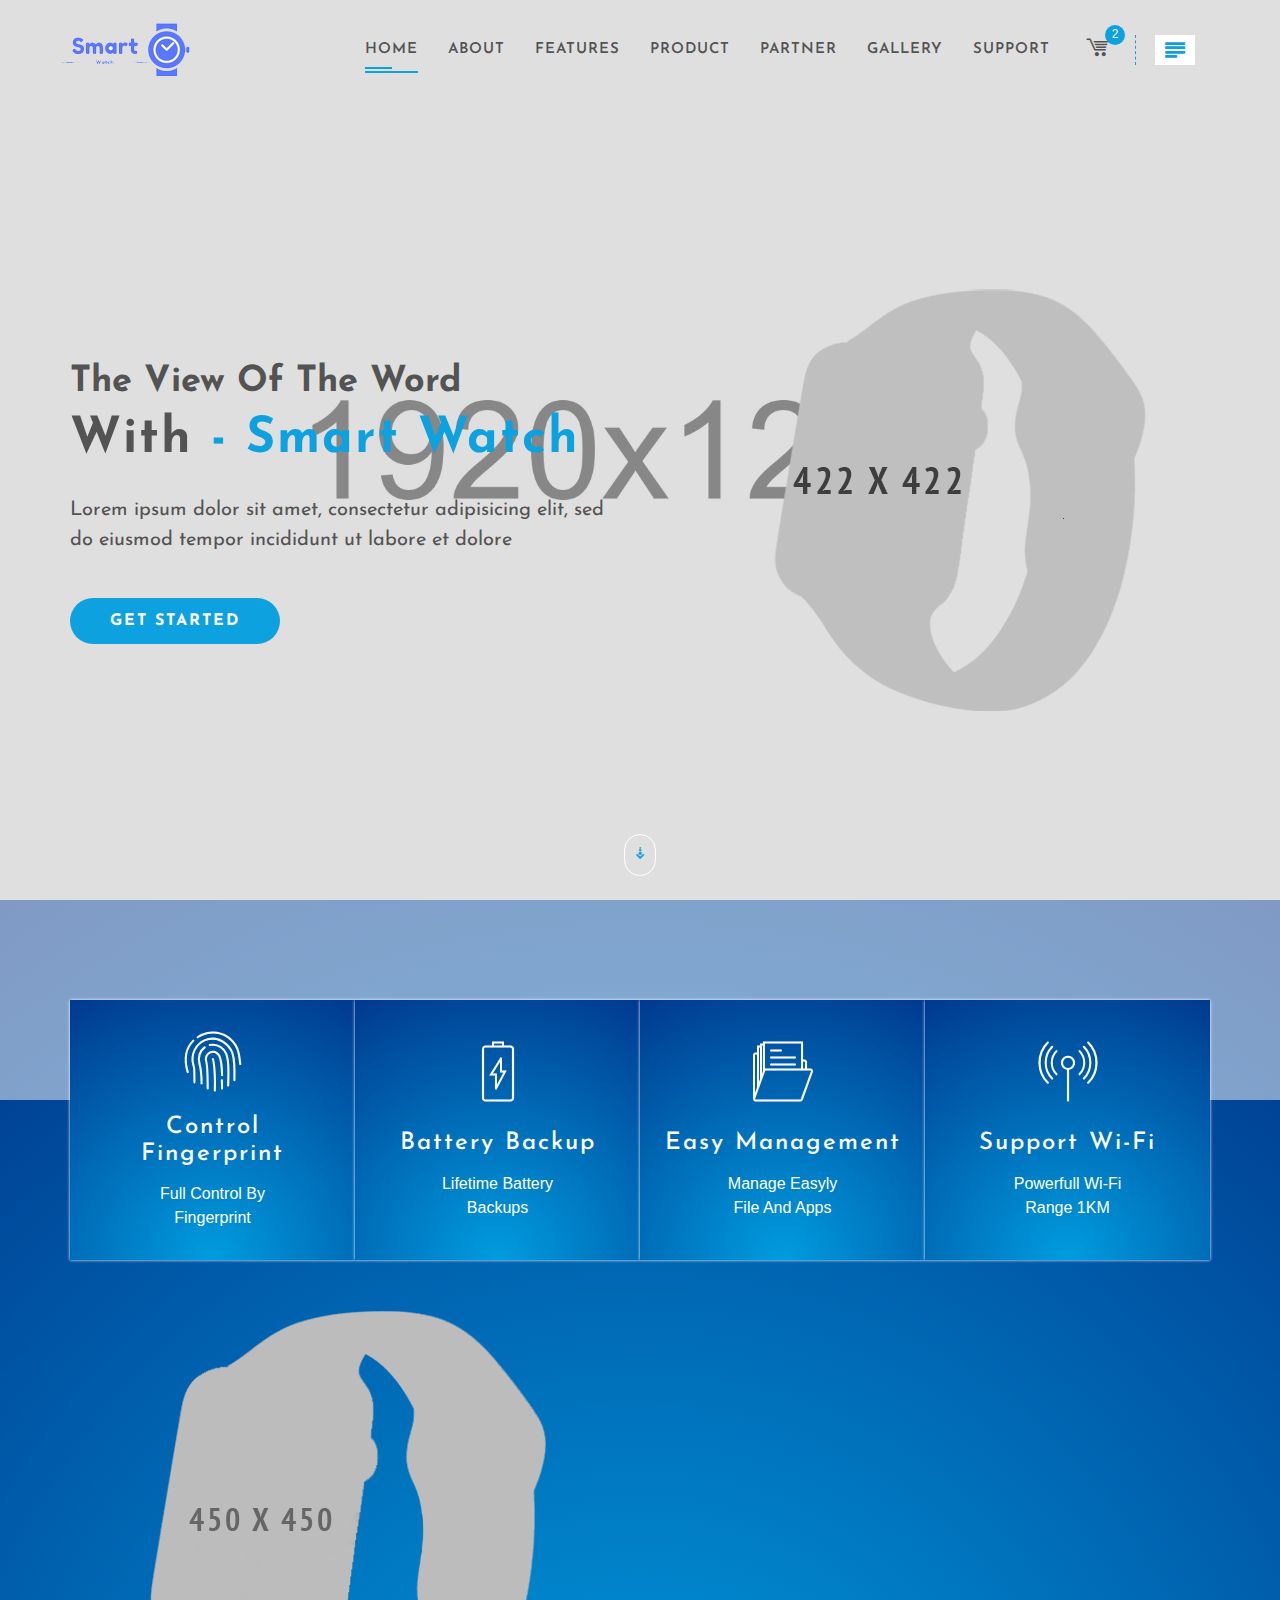
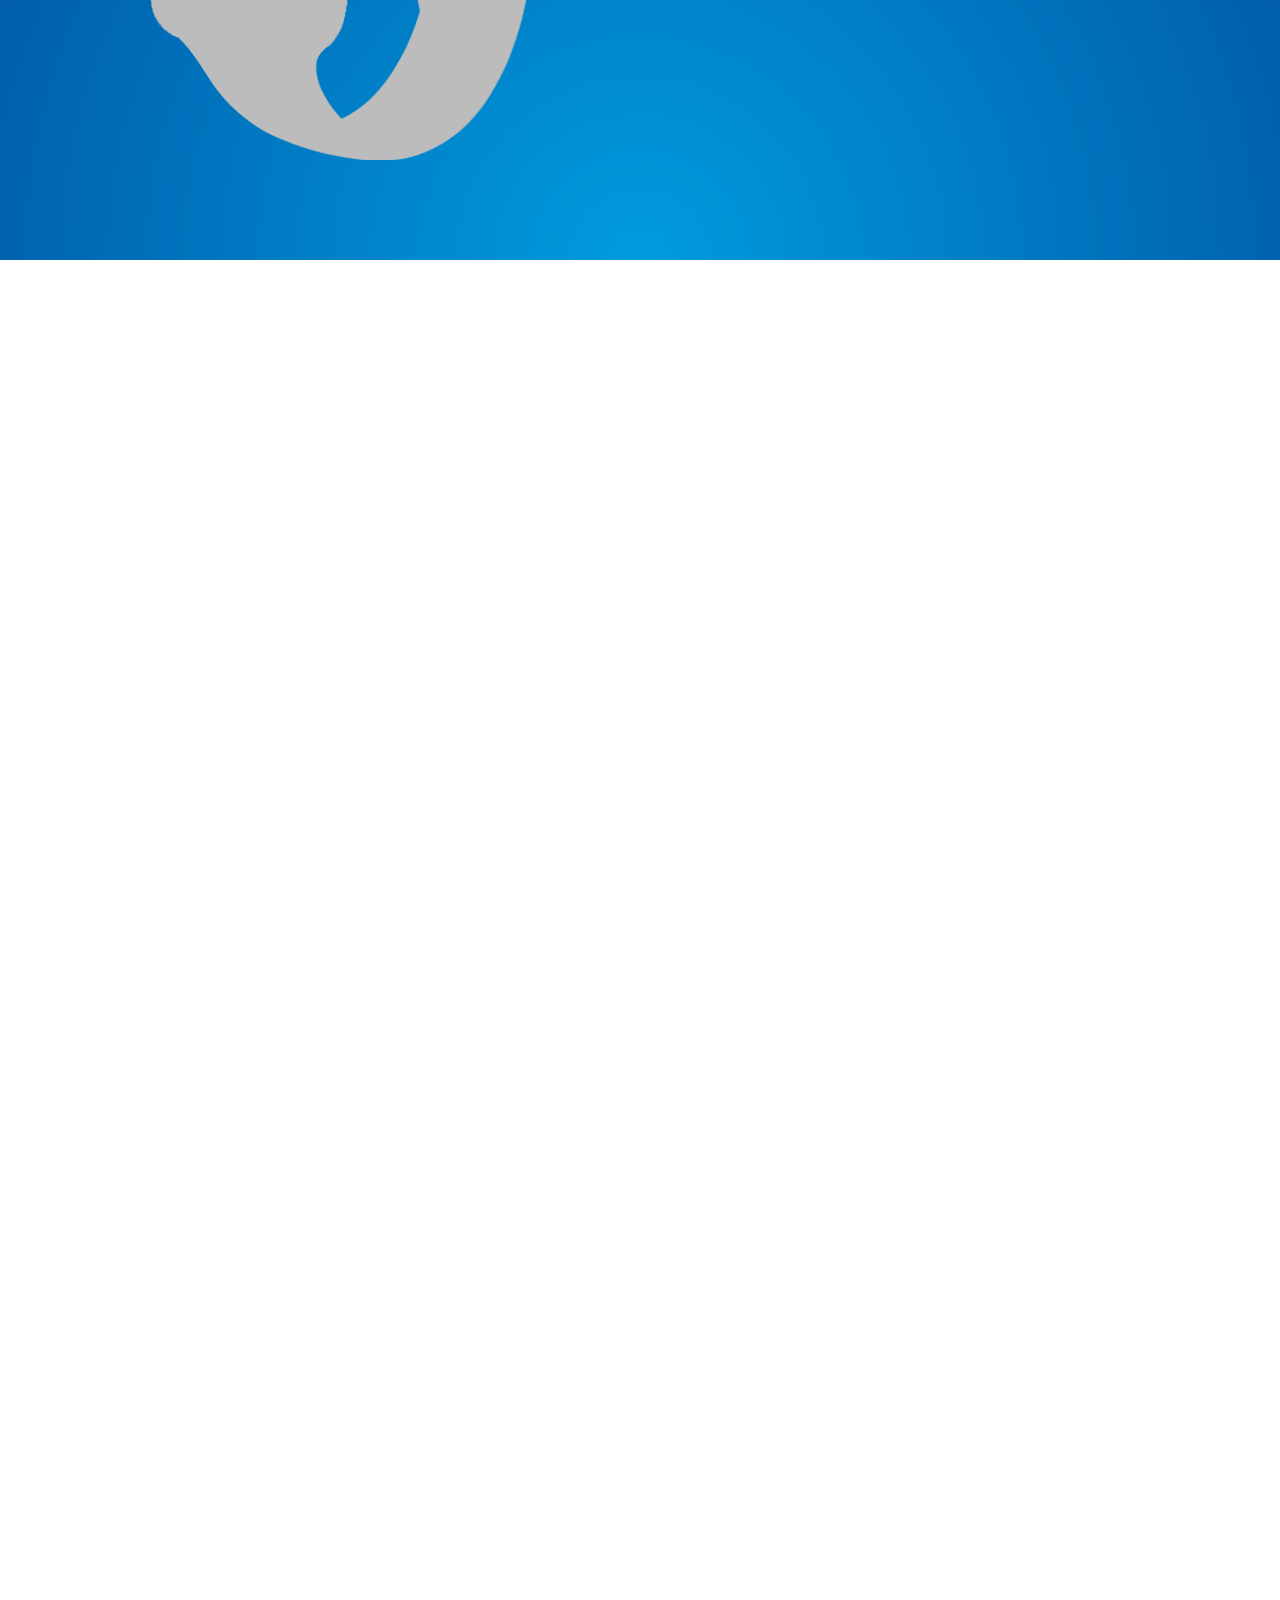
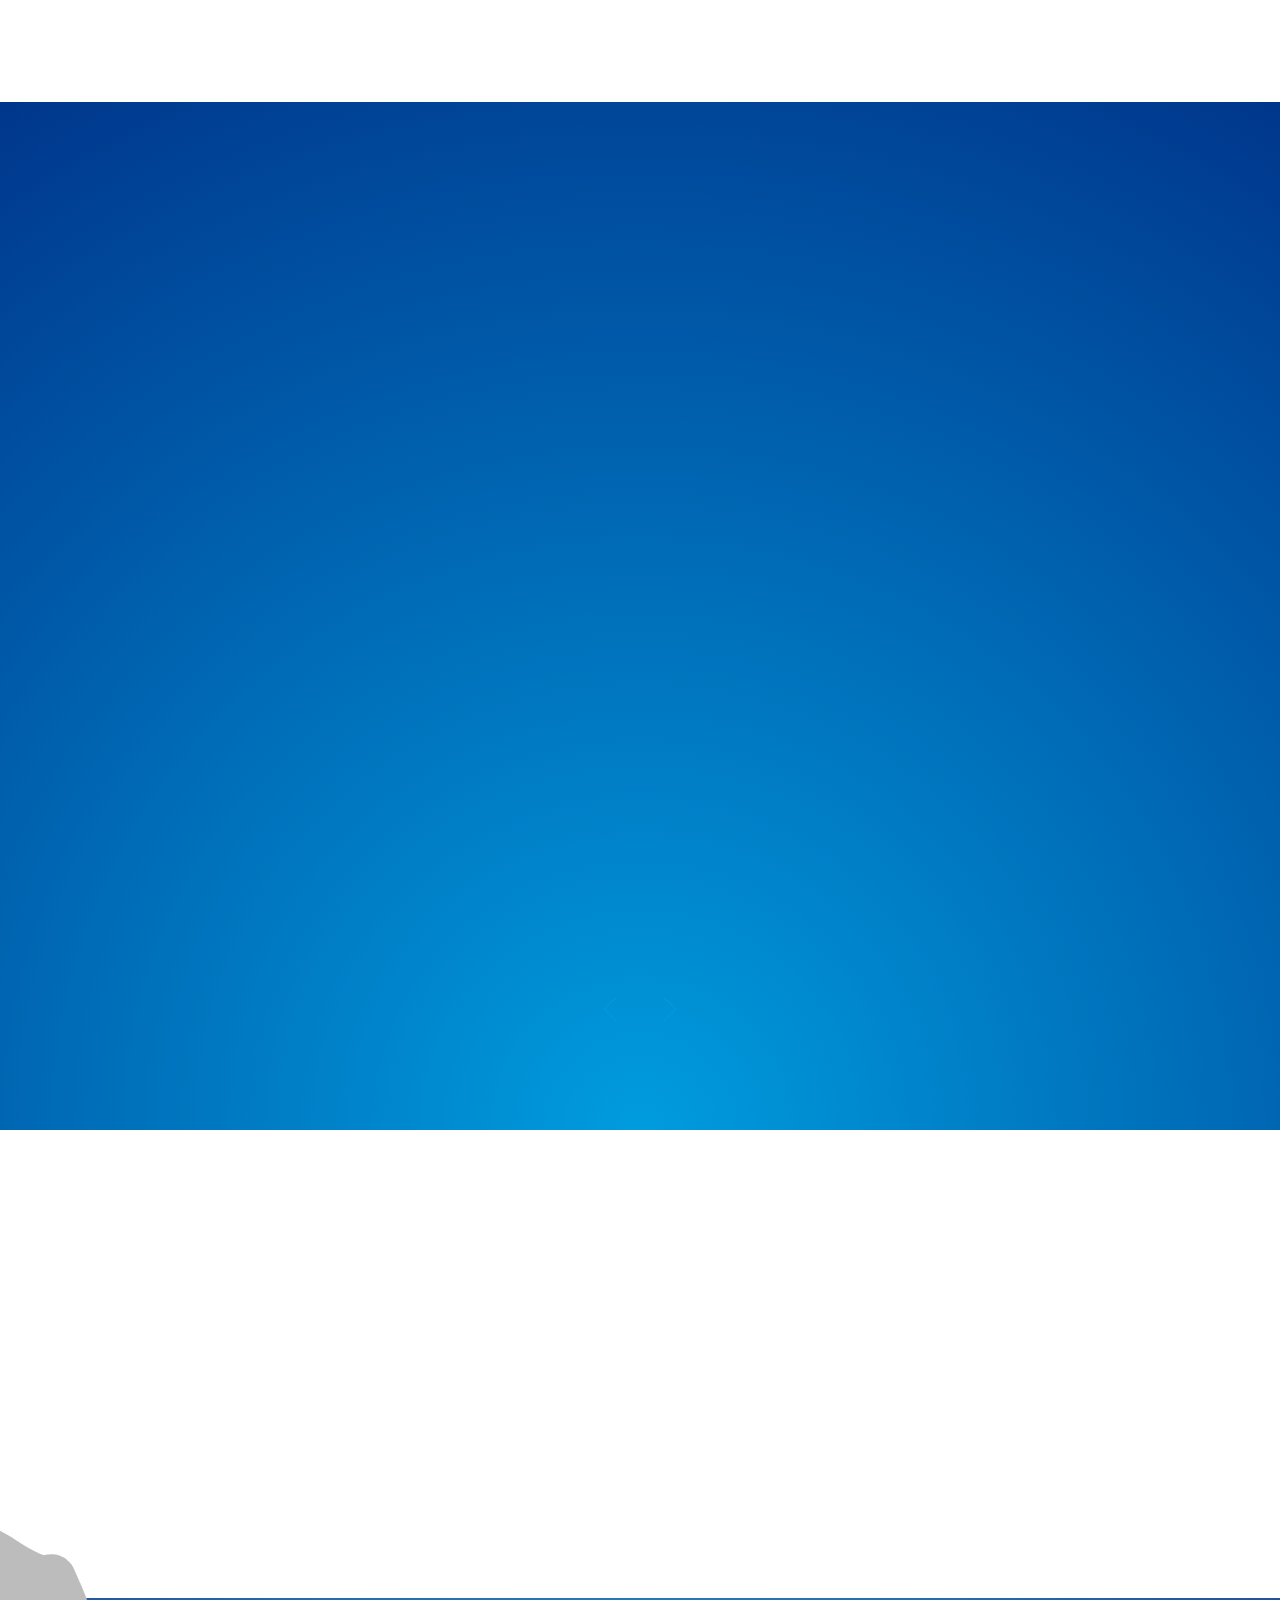
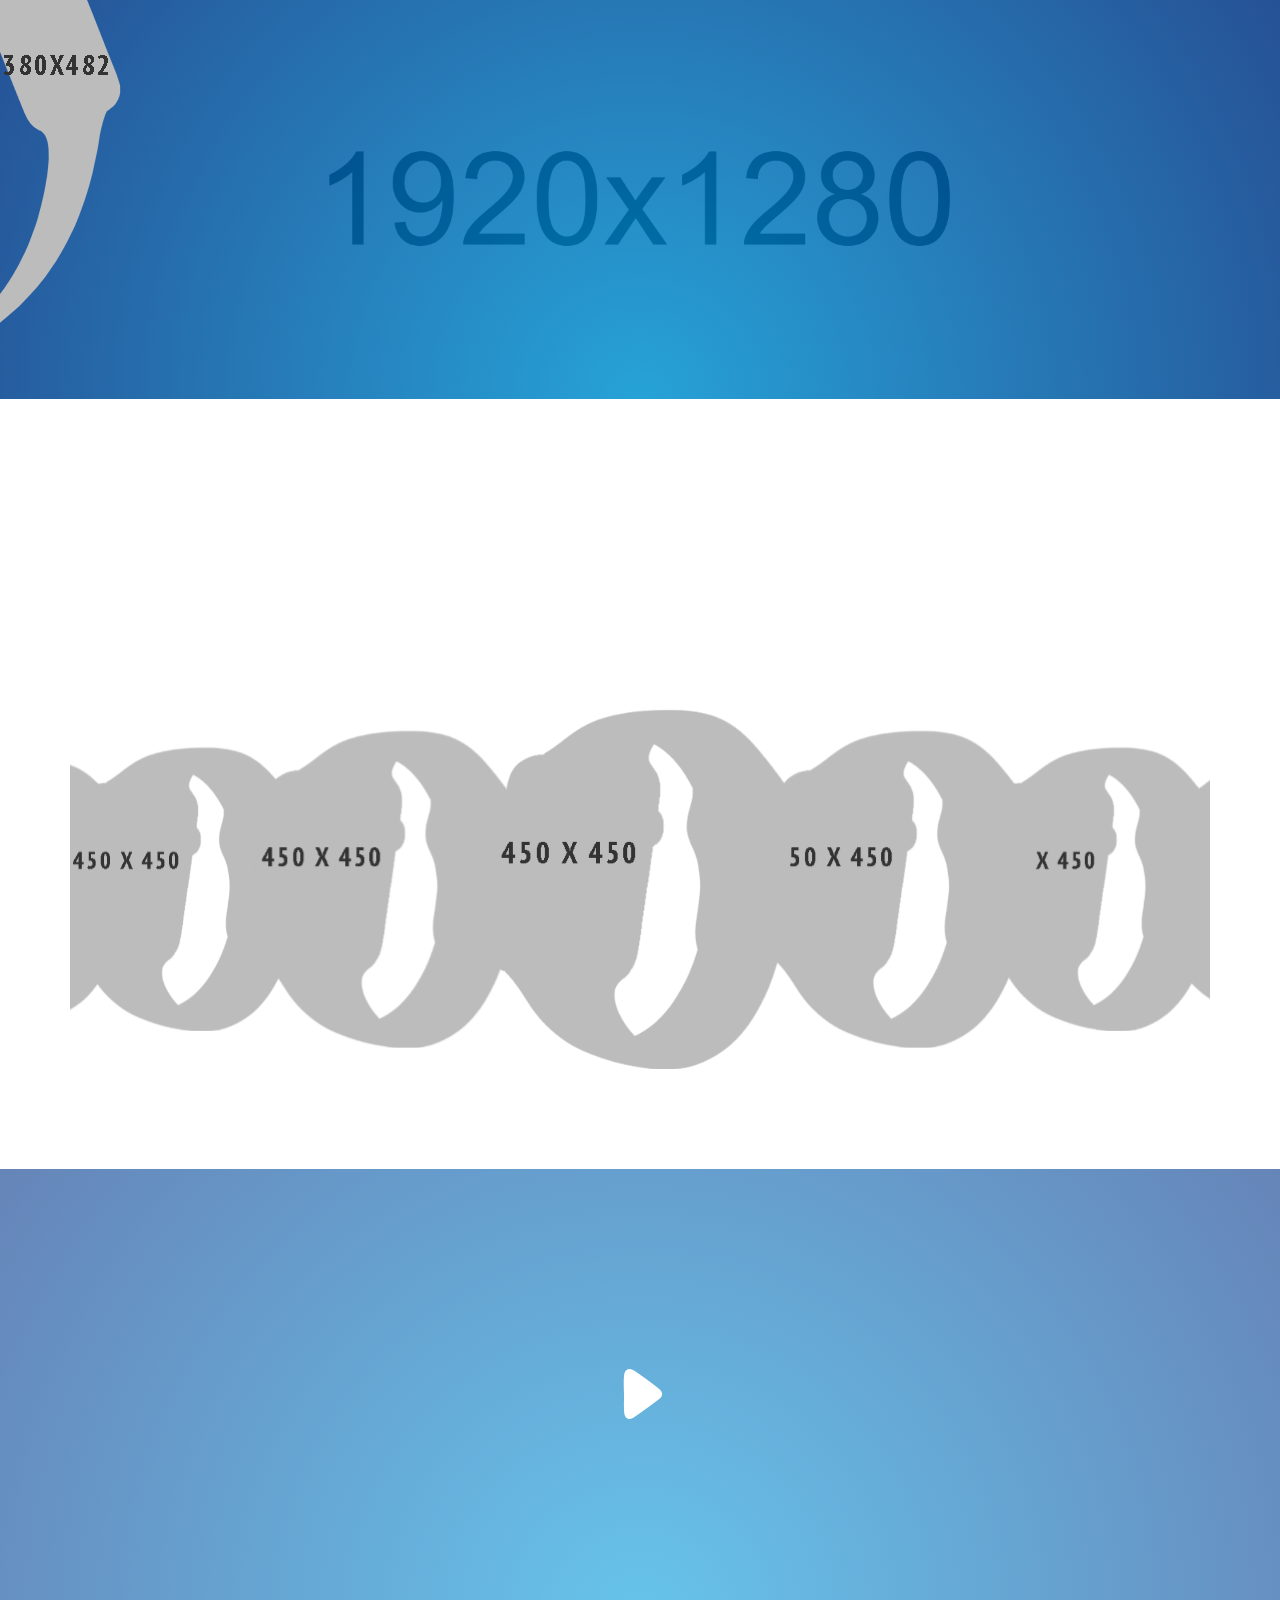
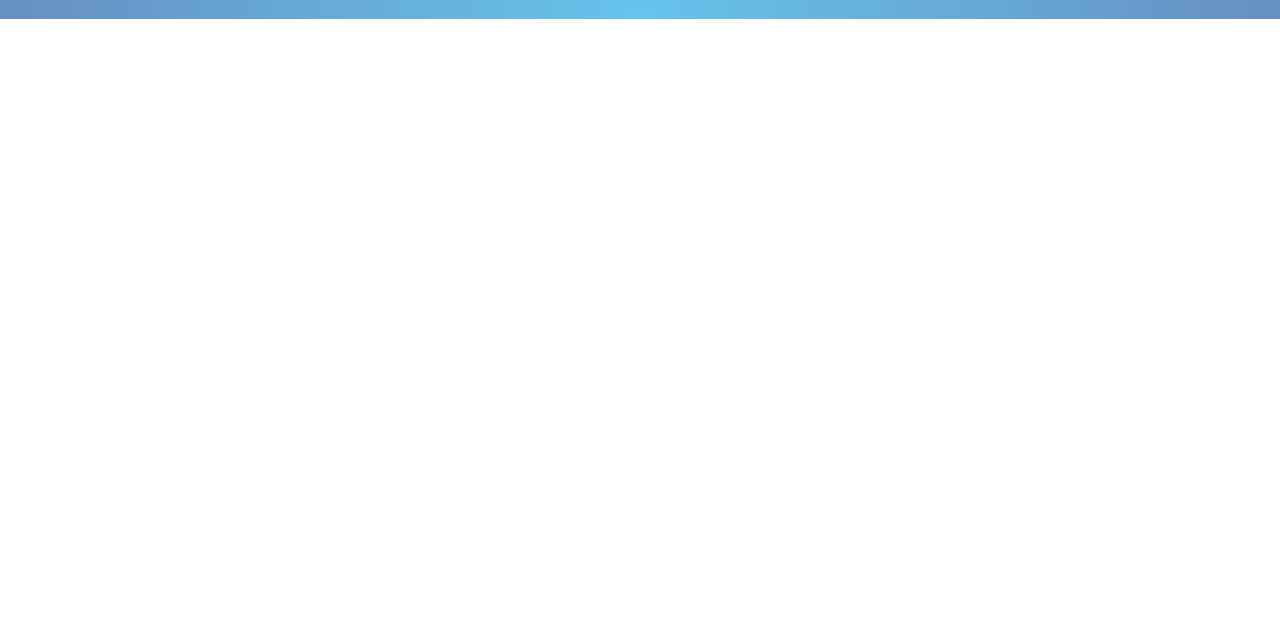
<file: Files/smart-html5-product-landing-template/SMART_PRODUCT_LANDING/index-2.html>
<!doctype html>
<!--[if lt IE 7]>      <html class="no-js lt-ie9 lt-ie8 lt-ie7" lang=""> <![endif]-->
<!--[if IE 7]>         <html class="no-js lt-ie9 lt-ie8" lang=""> <![endif]-->
<!--[if IE 8]>         <html class="no-js lt-ie9" lang=""> <![endif]-->
<!--[if gt IE 8]><!-->
<html class="no-js" lang="zxx">
<!--<![endif]-->

<head>
    <!--====== USEFULL META ======-->
    <meta charset="UTF-8">
    <meta http-equiv="X-UA-Compatible" content="IE=edge">
    <meta name="viewport" content="width=device-width, initial-scale=1">
    <meta name="description" content="SMART - Procuct Landing technology Html Template" />
    <meta name="keywords" content="Technology, Watch Template, smart HTML5 Template, Electronics, Camera, Ecommerce" />
    <meta name="author" content="BDEXPERT" />

    <!--====== TITLE TAG ======-->
    <title>SMART - Single Product Landing Template</title>

    <!--====== FAVICON ICON =======-->
    <link rel="shortcut icon" type="image/ico" href="img/favicon.png" />

    <!--====== STYLESHEETS ======-->
    <link rel="stylesheet" href="css/normalize.css">
    <link rel="stylesheet" href="css/animate.css">
    <link rel="stylesheet" href="css/owl.carousel.css">
    <link rel="stylesheet" href="css/swiper.min.css">
    <link rel="stylesheet" href="css/pointer.css">
    <link rel="stylesheet" href="css/magnific-popup.css">
    <link href="css/bootstrap.min.css" rel="stylesheet">
    <link href="css/icofont.css" rel="stylesheet">
    <link href="css/flaticon.css" rel="stylesheet">

    <!--====== MAIN STYLESHEETS ======-->
    <link href="style.css" rel="stylesheet">
    <link href="css/responsive.css" rel="stylesheet">

    <script src="js/vendor/modernizr-2.8.3.min.js"></script>
    <!--[if lt IE 9]>
        <script src="//oss.maxcdn.com/html5shiv/3.7.2/html5shiv.min.js"></script>
        <script src="//oss.maxcdn.com/respond/1.4.2/respond.min.js"></script>
        <![endif]-->
</head>

<body class="home-carousel">

    <!--[if lt IE 8]>
        <p class="browserupgrade">You are using an <strong>outdated</strong> browser. Please <a href="http://browsehappy.com/">upgrade your browser</a> to improve your experience.</p>
    <![endif]-->

    <!--- PRELOADER -->
    <div class="preeloader">
        <div class="preloader-spinner"></div>
    </div>

    <!--SCROLL TO TOP-->
    <a href="#home" class="scrolltotop"><i class="icofont icofont-bubble-up"></i></a>

    <!--PUSH MENU AREA-->
    <div class="push-menu-and-content">
        <div class="push-menu-close"><i class="icofont icofont-close"></i></div>
        <div class="push-menu-logo">
            <a href="#home"><img src="img/logo.png" alt=""></a>
        </div>
        <div class="search-bar">
            <form action="#" method="get">
                <input type="search" name="search" id="search" placeholder="Search Here..">
                <button type="submit"><i class="icofont icofont-search"></i></button>
            </form>
        </div>
        <div class="push-menu">
            <ul>
                <li class="active"><a href="#home">home <i class="icofont icofont-bubble-right"></i></a></li>
                <li><a href="#about">About <i class="icofont icofont-bubble-right"></i></a></li>
                <li><a href="#features">Features <i class="icofont icofont-bubble-right"></i></a></li>
                <li><a href="#product">Product <i class="icofont icofont-bubble-right"></i></a></li>
                <li><a href="#client">Partner <i class="icofont icofont-bubble-right"></i></a></li>
                <li><a href="#gallery">gallery <i class="icofont icofont-bubble-right"></i></a></li>
                <li><a href="#contact-form-modal" class="contact-button" data-toggle="modal" data-target="#contact-form-modal">Support<i class="icofont icofont-bubble-right"></i></a></li>
            </ul>
        </div>
        <div class="smart-img-and-about-content">
            <img src="img/promo/1.png" alt="">
            <div class="about-autor">
                <p>Lorem ipsum dolor sit amet, consectetur adipisicing elit. Quaerat quod vel vero neque laborum, aspernatur quas quis rerum, placeat ipsa!</p>
                <p>Lorem ipsum dolor sit amet, consectetur adipisicing elit. Quaerat quod vel vero neque laborum, aspernatur quas quis rerum, placeat ipsa!</p>
            </div>
        </div>
        <div class="smart-social-bookmark">
            <ul>
                <li><a href="#"><i class="icofont icofont-social-facebook"></i></a></li>
                <li><a href="#"><i class="icofont icofont-social-twitter"></i></a></li>
                <li><a href="#"><i class="icofont icofont-social-pinterest"></i></a></li>
                <li><a href="#"><i class="icofont icofont-social-google-plus"></i></a></li>
                <li><a href="#"><i class="icofont icofont-social-dribbble"></i></a></li>
                <li><a href="#"><i class="icofont icofont-social-behance"></i></a></li>
            </ul>
        </div>
    </div>
    <!--PUSH MENU AREA END-->

    <!--START TOP AREA-->
    <header class="top-area" id="home">
        <div class="top-area-bg"></div>
        <div class="header-top-area">
            <!--MAINMENU AREA-->
            <div class="mainmenu-area" id="mainmenu-area">
                <div class="mainmenu-area-bg"></div>
                <nav class="navbar">
                    <div class="container">
                        <div class="navbar-header">
                            <button class="collapsed navbar-toggle" type="button" data-toggle="collapse" data-target=".bs-example-js-navbar-scrollspy">
                                <span class="sr-only">Toggle navigation</span>
                                <span class="icon-bar"></span>
                                <span class="icon-bar"></span>
                                <span class="icon-bar"></span>
                            </button>
                            <a href="#home" class="navbar-brand"><img src="img/logo.png" alt=""></a>
                        </div>
                        <div class="collapse navbar-collapse bs-example-js-navbar-scrollspy">
                            <div class="side-push-menu">
                                <div class="push-menu-open-button"><i class="icofont icofont-justify-left"></i></div>
                            </div>
                            <div class="shoping-curt">
                                <div class="shoping-curt-button"><i class="icofont icofont-cart-alt"></i></div>
                                <ul>
                                    <li>
                                        <div class="cart-items">
                                            <div class="cart-item">
                                                <div class="cart-img">
                                                    <a href="#">
                                                        <img src="img/product/thumb_1.jpg" alt="">
                                                    </a>
                                                </div>
                                                <div class="cart-content">
                                                    <a href="#">Lorem nec augue</a>
                                                    <a href="#" class="pull-right cart-remove"> <i class="icofont icofont-close-circled"></i></a>
                                                    <span>1 x $220.00</span>
                                                </div>
                                            </div>
                                            <div class="cart-item">
                                                <div class="cart-img">
                                                    <a href="#">
                                                        <img src="img/product/thumb_2.jpg" alt="">
                                                    </a>
                                                </div>
                                                <div class="cart-content">
                                                    <a href="#">Lorem nec augue</a>
                                                    <a href="#" class="pull-right cart-remove"> <i class="icofont icofont-close-circled"></i></a>
                                                    <span>1 x $220.00</span>
                                                </div>
                                            </div>
                                            <div class="total">
                                                <span class="pull-left">Subtotal:</span>
                                                <span class="pull-right">$200.00</span>
                                            </div>
                                            <div class="cart-btn">
                                                <a href="#">view cart</a>
                                                <a href="#">Checkout</a>
                                            </div>
                                        </div>
                                    </li>
                                </ul>
                            </div>
                            <ul id="nav" class="nav navbar-nav">
                                <li><a href="#home">home</a></li>
                                <li><a href="#about">About</a></li>
                                <li><a href="#features">Features</a></li>
                                <li><a href="#product">Product</a></li>
                                <li><a href="#client">Partner</a></li>
                                <li><a href="#gallery">Gallery</a></li>
                                <li><a href="#contact-form-modal" class="contact-button" data-toggle="modal" data-target="#contact-form-modal">Support</a></li>
                            </ul>
                        </div>
                    </div>
                </nav>
            </div>
            <!--END MAINMENU AREA END-->
        </div>

        <!--HOME STATIC TEXT AREA-->
        <div class="welcome-text-area">
            <div class="container">
                <div class="row">
                    <div class="col-md-6 col-lg-6 col-sm-12 col-xs-12">
                        <div class="welcome-text">
                            <h2>The View of The Word</h2>
                            <h1>With <span>- Smart Watch</span></h1>
                            <p>Lorem ipsum dolor sit amet, consectetur adipisicing elit, sed do eiusmod tempor incididunt ut labore et dolore </p>
                            <div class="call-to-action"><a href="#">Get Started</a></div>
                        </div>
                    </div>
                    <div class="col-md-7 col-lg-7 welcome-slider hidden-xs">
                        <div class="home-slider">
                            <div class="single-slide">
                                <img src="img/carousel/1.png" alt="">
                            </div>
                            <div class="single-slide">
                                <img src="img/carousel/2.png" alt="">
                            </div>
                            <div class="single-slide">
                                <img src="img/carousel/3.png" alt="">
                            </div>
                            <div class="single-slide">
                                <img src="img/carousel/4.png" alt="">
                            </div>
                        </div>
                    </div>
                </div>
            </div>
            <div class="home-button">
                <a href="#about"><i class="animated fadeInDown icofont icofont-bubble-down"></i></a>
            </div>
        </div>
        <!--END HOME STATIC TEXT AREA-->
    </header>
    <!--END TOP AREA-->

    <!--ABOUT AREA-->
    <section class="about-area dark-gradient-bg section-padding" id="about">
        <div class="container">
            <div class="row top-promo">
                <div class="col-md-3 col-lg-3 col-sm-6 col-xs-12">
                    <div class="single-promo">
                        <div class="promo-icon-and-title">
                            <div class="promo-icon"><i class="flaticon-fingerprint"></i></div>
                            <h3>Control Fingerprint</h3>
                            <p>Full Control By
                                <br>Fingerprint</p>
                        </div>
                        <div class="promo-details">
                            <img src="img/promo/1.png" alt="">
                            <h3>This Is Title</h3>
                            <p>Lorem ipsum dolor sit amet, consectetur adipisicing elit. Eligendi eos labore asperiores eaque neque quod debitis, consequuntur vel. Ab, id?</p>
                        </div>
                    </div>
                </div>
                <div class="col-md-3 col-lg-3 col-sm-6 col-xs-12">
                    <div class="single-promo">
                        <div class="promo-icon-and-title">
                            <div class="promo-icon">
                                <div class="flaticon-battery"></div>
                            </div>
                            <h3>Battery Backup</h3>
                            <p>Lifetime Battery
                                <br>Backups</p>
                        </div>
                        <div class="promo-details">
                            <img src="img/promo/2.png" alt="">
                            <h3>This Is Title</h3>
                            <p>Lorem ipsum dolor sit amet, consectetur adipisicing elit. Eligendi eos labore asperiores eaque neque quod debitis, consequuntur vel. Ab, id?</p>
                        </div>
                    </div>
                </div>
                <div class="col-md-3 col-lg-3 col-sm-6 col-xs-12">
                    <div class="single-promo">
                        <div class="promo-icon-and-title">
                            <div class="promo-icon"><i class="flaticon-folder-14"></i></div>
                            <h3>Easy Management</h3>
                            <p>Manage Easyly
                                <br>File And Apps</p>
                        </div>
                        <div class="promo-details">
                            <img src="img/promo/3.png" alt="">
                            <h3>This Is Title</h3>
                            <p>Lorem ipsum dolor sit amet, consectetur adipisicing elit. Eligendi eos labore asperiores eaque neque quod debitis, consequuntur vel. Ab, id?</p>
                        </div>
                    </div>
                </div>
                <div class="col-md-3 col-lg-3 col-sm-6 col-xs-12">
                    <div class="single-promo">
                        <div class="promo-icon-and-title">
                            <div class="promo-icon"><i class="flaticon-wifi-1"></i></div>
                            <h3>Support Wi-Fi</h3>
                            <p>Powerfull Wi-Fi
                                <br>Range 1KM</p>
                        </div>
                        <div class="promo-details">
                            <img src="img/promo/4.png" alt="">
                            <h3>This Is Title</h3>
                            <p>Lorem ipsum dolor sit amet, consectetur adipisicing elit. Eligendi eos labore asperiores eaque neque quod debitis, consequuntur vel. Ab, id?</p>
                        </div>
                    </div>
                </div>
            </div>
            <div class="row">
                <div class="col-md-6 col-lg-6 col-sm-12 col-xs-12 about-right wow fadeIn">
                    <div class="about-content">
                        <h3><span>We Are</span> Lunch always new product for our business</h3>
                        <p>Lorem ipsum dolor sit amet, consectetur adipiscing elit. Sed ultricies pretium nisi quis interdum. Duis elit purus, suscipit et quam sit amet, fringilla semper nisi. Ut sed pellentesque lectus. Nullam quis urna maximus, cursus arcu sit amet, sagittis elit. </p>
                        <div class="about-flow-menu">
                            <ul>
                                <li class="active">
                                    <a data-toggle="tab" href="#about_img_one"><img src="img/about/4.png" alt=""></a>
                                </li>
                                <li>
                                    <a data-toggle="tab" href="#about_img_two"><img src="img/about/5.png" alt=""></a>
                                </li>
                                <li>
                                    <a data-toggle="tab" href="#about_img_three"><img src="img/about/6.png" alt=""></a>
                                </li>
                            </ul>
                        </div>
                    </div>
                </div>
                <div class="col-md-6 col-lg-6 col-sm-12 col-xs-12 about-left">
                    <div class="about-flow-content">
                        <div class="tab-content">
                            <div id="about_img_one" class="tab-pane animated fadeInLeft active">
                                <img src="img/about/4.png" alt="">
                            </div>
                            <div id="about_img_two" class="tab-pane animated fadeInLeft">
                                <img src="img/about/5.png" alt="">
                            </div>
                            <div id="about_img_three" class="tab-pane animated fadeInLeft">
                                <img src="img/about/6.png" alt="">
                            </div>
                        </div>
                    </div>
                </div>
            </div>
        </div>
    </section>
    <!--ABOUT AREA END-->

    <!--FEATURES AREA-->
    <section class="features-area padding-top" id="features">
        <div class="container">
            <div class="row">
                <div class="col-md-6 col-lg-6 col-md-offset-3 col-lg-offset-3 col-sm-12 col-xs-12">
                    <div class="area-title text-center wow fadeIn">
                        <h2>New <span>Features</span></h2>
                        <p>Lorem ipsum dolor sit amet, consectetur adipiscing elit. Sed ultricies pretium nisi quis interdum. Duis elit purus, suscipit et quam</p>
                    </div>
                </div>
            </div>
            <div class="row features-list">
                <div class="col-md-4 col-lg-4 col-sm-12 col-xs-12">
                    <div class="single-features wow fadeInLeft">
                        <a href="#features-1" data-toggle="tab">
                            <div class="features-icon"><i class="flaticon-settings-9"></i></div>
                            <h3>easy to oparate</h3>
                            <p>Lorem ipsum dolor sit amet, consectetur adipiscing elit. nisi quis interdum. Duis elit purus, suscipit et quam</p>
                        </a>
                    </div>
                    <div class="single-features wow fadeInLeft">
                        <a href="#features-2" data-toggle="tab">
                            <div class="features-icon"><i class="flaticon-target"></i></div>
                            <h3>GPS Control System</h3>
                            <p>Lorem ipsum dolor sit amet, consectetur adipiscing elit. nisi quis interdum. Duis elit purus, suscipit et quam</p>
                        </a>
                    </div>
                    <div class="single-features wow fadeInLeft">
                        <a href="#features-3" data-toggle="tab">
                            <div class="features-icon"><i class="flaticon-smartphone-3"></i></div>
                            <h3>easy to flipmode</h3>
                            <p>Lorem ipsum dolor sit amet, consectetur adipiscing elit. nisi quis interdum. Duis elit purus, suscipit et quam</p>
                        </a>
                    </div>
                </div>
                <div class="col-md-4 col-lg-4 col-sm-12 col-xs-12">
                    <div class="features-images tab-content wow fadeInUp">
                        <div id="features-1" class="tab-pane fade in active">
                            <img src="img/promo/1.png" alt="">
                        </div>
                        <div id="features-2" class="tab-pane fade">
                            <img src="img/promo/2.png" alt="">
                        </div>
                        <div id="features-3" class="tab-pane fade">
                            <img src="img/promo/3.png" alt="">
                        </div>
                        <div id="features-4" class="tab-pane fade">
                            <img src="img/promo/4.png" alt="">
                        </div>
                        <div id="features-5" class="tab-pane fade">
                            <img src="img/promo/1.png" alt="">
                        </div>
                        <div id="features-6" class="tab-pane fade">
                            <img src="img/promo/2.png" alt="">
                        </div>
                    </div>
                </div>
                <div class="col-md-4 col-lg-4 col-sm-12 col-xs-12">
                    <div class="single-features wow fadeInRight">
                        <a href="#features-4" data-toggle="tab">
                            <div class="features-icon"><i class="flaticon-photo-camera"></i></div>
                            <h3>Powerfull Camera</h3>
                            <p>Lorem ipsum dolor sit amet, consectetur adipiscing elit. nisi quis interdum. Duis elit purus, suscipit et quam</p>
                        </a>
                    </div>
                    <div class="single-features wow fadeInRight">
                        <a href="#features-5" data-toggle="tab">
                            <div class="features-icon"><i class="flaticon-fingerprint"></i></div>
                            <h3>Manage By Fingerprint</h3>
                            <p>Lorem ipsum dolor sit amet, consectetur adipiscing elit. nisi quis interdum. Duis elit purus, suscipit et quam</p>
                        </a>
                    </div>
                    <div class="single-features wow fadeInRight">
                        <a href="#features-6" data-toggle="tab">
                            <div class="features-icon"><i class="flaticon-database"></i></div>
                            <h3>Automated Backups</h3>
                            <p>Lorem ipsum dolor sit amet, consectetur adipiscing elit. nisi quis interdum. Duis elit purus, suscipit et quam</p>
                        </a>
                    </div>
                </div>
            </div>
            <div class="row">
                <div class="col-md-10 col-lg-10 col-md-offset-1 col-lg-offset-1 col-sm-12 col-xs-12">
                    <div class="features-img text-center wow fadeInUp">
                        <img src="img/features_bg.png" alt="">
                        <ul>
                            <li class="cd-single-point">
                                <a class="cd-img-replace" href="#0"></a>
                                <div class="cd-more-info cd-right">
                                    <h3>Menu Button</h3>
                                    <p>Lorem ipsum dolor sit amet, consectetur adipisicing elit. Molestiae distinctio esse placeat minus.</p>
                                    <a href="#0" class="cd-close-info cd-img-replace">Close</a>
                                </div>
                            </li>
                            <li class="cd-single-point">
                                <a class="cd-img-replace" href="#0"></a>
                                <div class="cd-more-info cd-left">
                                    <h3>Home Button</h3>
                                    <p>Lorem ipsum dolor sit amet, consectetur adipisicing elit. Molestiae distinctio esse placeat minus.</p>
                                    <a href="#0" class="cd-close-info cd-img-replace">Close</a>
                                </div>
                            </li>
                            <li class="cd-single-point">
                                <a class="cd-img-replace" href="#0"></a>
                                <div class="cd-more-info cd-right">
                                    <h3>Colorfull Belt</h3>
                                    <p>Lorem ipsum dolor sit amet, consectetur adipisicing elit. Molestiae distinctio esse placeat minus.</p>
                                    <a href="#0" class="cd-close-info cd-img-replace">Close</a>
                                </div>
                            </li>
                            <li class="cd-single-point">
                                <a class="cd-img-replace" href="#0"></a>
                                <div class="cd-more-info cd-right">
                                    <h3>Metal Body</h3>
                                    <p>Lorem ipsum dolor sit amet, consectetur adipisicing elit. Molestiae distinctio esse placeat minus.</p>
                                    <a href="#0" class="cd-close-info cd-img-replace">Close</a>
                                </div>
                            </li>
                            <li class="cd-single-point">
                                <a class="cd-img-replace" href="#0"></a>
                                <div class="cd-more-info cd-left">
                                    <h3>Multitouch Screen</h3>
                                    <p>Lorem ipsum dolor sit amet, consectetur adipisicing elit. Molestiae distinctio esse placeat minus.</p>
                                    <a href="#0" class="cd-close-info cd-img-replace">Close</a>
                                </div>
                            </li>
                        </ul>
                    </div>
                </div>
            </div>
        </div>
    </section>
    <!--FEATURES AREA END-->

    <!--PRODUCT AREA-->
    <section class="product-area dark-gradient-bg section-padding" id="product">
        <div class="container">
            <div class="row">
                <div class="col-md-6 col-lg-6 col-md-offset-3 col-lg-offset-3 col-sm-12 col-xs-12">
                    <div class="area-title text-center wow fadeIn">
                        <div class="area-title-icon">
                            <i class="icofont icofont-social-shopify"></i>
                        </div>
                        <h2>Take <span>Our Product</span></h2>
                        <p>Lorem ipsum dolor sit amet, consectetur adipiscing elit. Sed ultricies pretium nisi quis interdum. Duis elit purus, suscipit et quam</p>
                    </div>
                </div>
            </div>
            <div class="row">
                <div class="col-md-12 col-lg-12 col-sm-12 col-xs-12">
                    <div class="row product-list text-center">
                        <div class="col-md-3">
                            <div class="single-product wow fadeIn">
                                <div class="product-img">
                                    <a href="#">
                                        <img class="primary-img" src="img/promo/1.png" alt="">
                                        <img class="secondary-img" src="img/promo/3.png" alt="">
                                    </a>
                                </div>
                                <div class="product-name-and-specification">
                                    <h3>Apple Sports Watch</h3>
                                    <div class="price">
                                        <p>$355.00</p>
                                    </div>
                                    <a href="#" class="add-to-cut">Buy Now</a>
                                </div>
                            </div>
                        </div>
                        <div class="col-md-3">
                            <div class="single-product wow fadeIn">
                                <div class="product-img">
                                    <a href="#">
                                        <img class="primary-img" src="img/promo/2.png" alt="">
                                        <img class="secondary-img" src="img/promo/4.png" alt="">
                                    </a>
                                </div>
                                <div class="product-name-and-specification">
                                    <h3>Apple Sports Watch</h3>
                                    <div class="price">
                                        <p>$355.00</p>
                                    </div>
                                    <a href="#" class="add-to-cut">Buy Now</a>
                                </div>
                            </div>
                        </div>
                        <div class="col-md-3">
                            <div class="single-product wow fadeIn">
                                <div class="product-img">
                                    <a href="#">
                                        <img class="primary-img" src="img/promo/4.png" alt="">
                                        <img class="secondary-img" src="img/promo/2.png" alt="">
                                    </a>
                                </div>
                                <div class="product-name-and-specification">
                                    <h3>Apple Sports Watch</h3>
                                    <div class="price">
                                        <p>$355.00</p>
                                    </div>
                                    <a href="#" class="add-to-cut">Buy Now</a>
                                </div>
                            </div>
                        </div>
                        <div class="col-md-3">
                            <div class="single-product wow fadeIn">
                                <div class="product-img">
                                    <a href="#">
                                        <img class="primary-img" src="img/promo/1.png" alt="">
                                        <img class="secondary-img" src="img/promo/3.png" alt="">
                                    </a>
                                </div>
                                <div class="product-name-and-specification">
                                    <h3>Apple Sports Watch</h3>
                                    <div class="price">
                                        <p>$355.00</p>
                                    </div>
                                    <a href="#" class="add-to-cut">Buy Now</a>
                                </div>
                            </div>
                        </div>
                        <div class="col-md-3">
                            <div class="single-product wow fadeIn">
                                <div class="product-img">
                                    <a href="#">
                                        <img class="primary-img" src="img/promo/3.png" alt="">
                                        <img class="secondary-img" src="img/promo/1.png" alt="">
                                    </a>
                                </div>
                                <div class="product-name-and-specification">
                                    <h3>Apple Sports Watch</h3>
                                    <div class="price">
                                        <p>$355.00</p>
                                    </div>
                                    <a href="#" class="add-to-cut">Buy Now</a>
                                </div>
                            </div>
                        </div>
                        <div class="col-md-3">
                            <div class="single-product wow fadeIn">
                                <div class="product-img">
                                    <a href="#">
                                        <img class="primary-img" src="img/promo/4.png" alt="">
                                        <img class="secondary-img" src="img/promo/2.png" alt="">
                                    </a>
                                </div>
                                <div class="product-name-and-specification">
                                    <h3>Apple Sports Watch</h3>
                                    <div class="price">
                                        <p>$355.00</p>
                                    </div>
                                    <a href="#" class="add-to-cut">Buy Now</a>
                                </div>
                            </div>
                        </div>
                        <div class="col-md-3">
                            <div class="single-product wow fadeIn">
                                <div class="product-img">
                                    <a href="#">
                                        <img class="primary-img" src="img/promo/1.png" alt="">
                                        <img class="secondary-img" src="img/promo/3.png" alt="">
                                    </a>
                                </div>
                                <div class="product-name-and-specification">
                                    <h3>Apple Sports Watch</h3>
                                    <div class="price">
                                        <p>$355.00</p>
                                    </div>
                                    <a href="#" class="add-to-cut">Buy Now</a>
                                </div>
                            </div>
                        </div>
                    </div>
                </div>
            </div>
        </div>
    </section>
    <!--PRODUCT AREA END-->

    <!--CLIENT AREA-->
    <section class="client-area section-padding" id="client">
        <div class="container">
            <div class="row">
                <div class="col-md-6 col-lg-6 col-md-offset-3 col-lg-offset-3 col-sm-12 col-xs-12">
                    <div class="area-title text-center wow fadeIn">
                        <h2>Our <span>Clients</span></h2>
                        <p>Lorem ipsum dolor sit amet, consectetur adipiscing elit. Sed ultricies pretium nisi quis interdum. Duis elit purus, suscipit et quam</p>
                    </div>
                </div>
            </div>
            <div class="row">
                <div class="col-md-12 col-lg-12 col-sm-12 col-xs-12">
                    <div class="client-list wow fadeIn">
                        <div class="single-client"><img src="img/client/1.png" alt=""></div>
                        <div class="single-client"><img src="img/client/2.png" alt=""></div>
                        <div class="single-client"><img src="img/client/3.png" alt=""></div>
                        <div class="single-client"><img src="img/client/4.png" alt=""></div>
                        <div class="single-client"><img src="img/client/5.png" alt=""></div>
                        <div class="single-client"><img src="img/client/6.png" alt=""></div>
                        <div class="single-client"><img src="img/client/1.png" alt=""></div>
                        <div class="single-client"><img src="img/client/2.png" alt=""></div>
                        <div class="single-client"><img src="img/client/3.png" alt=""></div>
                        <div class="single-client"><img src="img/client/4.png" alt=""></div>
                        <div class="single-client"><img src="img/client/5.png" alt=""></div>
                        <div class="single-client"><img src="img/client/6.png" alt=""></div>
                    </div>
                </div>
            </div>
        </div>
    </section>
    <!--CLIENT AREA END-->

    <!--SUBSCRIBER AND CONTACT FROM AREA-->
    <section class="subscriber-area section-padding" id="subscriber">
        <div class="subscriber-area-bg" data-stellar-background-ratio="0.6"></div>
        <div class="subscriber-bg-left" data-parallax='{"x":150}'>
            <img src="img/area_site_bg.png" alt="">
        </div>
        <div class="container">
            <div class="row">
                <div class="col-md-6 col-lg-6 col-sm-12 col-xs-12">
                    <div class="subscriber-left-content wow fadeIn">
                        <h3>Ready To Buy ?</h3>
                        <h2>Lets Play and Join With Us</h2>
                    </div>
                </div>
                <div class="col-md-6 col-lg-6 col-sm-12 col-xs-12">
                    <div class="subscriber-form wow fadeIn">
                        <p>Enter your Email Address</p>
                        <!--<form action="#">
                            <input type="email" name="subscriber_email" id="subscriber_email">
                            <button type="submit">Submit</button>
                        </form>-->

                        <form id="mc-form">
                            <label class="mt10" for="mc-email"></label>
                            <input type="email" id="mc-email" placeholder="email@example.com">
                            <button type="submit" class="plus-btn">Submit</button>
                        </form>
                    </div>
                </div>
            </div>
            <div class="row">
                <div class="col-md-12 col-lg-12 col-sm-12 col-xs-12">
                    <div class="contact-form-area">
                        <!-- CONTACT FORM MODAL -->
                        <div class="modal fade" id="contact-form-modal" tabindex="-1" role="dialog">
                            <div class="modal-dialog" role="document">
                                <div class="modal-content">
                                    <div class="modal-header">
                                        <button type="button" class="close" data-dismiss="modal" aria-label="Close"><span aria-hidden="true">&times;</span></button>
                                        <h4 class="modal-title">Write Your Messge Here</h4>
                                    </div>
                                    <div class="modal-body">
                                        <div class="contact-form">
                                            <form action="process.php" id="contact-form" method="post">
                                                <div class="form-group" id="name-field">
                                                    <div class="form-input">
                                                        <input type="text" class="form-control" id="form-name" name="form-name" placeholder="Name.." required>
                                                    </div>
                                                </div>
                                                <div class="form-group" id="email-field">
                                                    <div class="form-input">
                                                        <input type="email" class="form-control" id="form-email" name="form-email" placeholder="Email.." required>
                                                    </div>
                                                </div>
                                                <div class="form-group" id="phone-field">
                                                    <div class="form-input">
                                                        <input type="text" class="form-control" id="form-phone" name="form-phone" placeholder="Phone..">
                                                    </div>
                                                </div>
                                                <div class="form-group" id="message-field">
                                                    <div class="form-input">
                                                        <textarea class="form-control" rows="6" id="form-message" name="form-message" placeholder="Your Message Here..." required></textarea>
                                                    </div>
                                                </div>
                                                <div class="form-group">
                                                    <button type="submit">Send Message <i class="icofont icofont-paper-plane"></i></button>
                                                </div>
                                            </form>
                                        </div>
                                    </div>
                                </div>
                            </div>
                        </div>
                        <!-- CONTACT FORM MODAL -->
                    </div>
                </div>
            </div>
        </div>
    </section>
    <!--SUBSCRIBER AND CONTACT FROM AREA END-->

    <!--GALLERY AREA-->
    <section class="gallery-area section-padding" id="gallery">
        <div class="container">
            <div class="row">
                <div class="col-md-6 col-lg-6 col-md-offset-3 col-lg-offset-3 col-sm-12 col-xs-12">
                    <div class="area-title text-center wow fadeIn">
                        <h2>Our <span>Gallery</span></h2>
                        <p>Lorem ipsum dolor sit amet, consectetur adipiscing elit. Sed ultricies pretium nisi quis interdum. Duis elit purus, suscipit et quam</p>
                    </div>
                </div>
            </div>
            <div class="row">
                <div class="col-md-12 col-lg-12 col-sm-12 col-xs-12">
                    <div class="swiper-container gallery-swiper">
                        <div class="swiper-wrapper">
                            <div class="swiper-slide">
                                <img src="img/promo/1.png" alt="" class="img-responsive">
                            </div>
                            <div class="swiper-slide">
                                <img src="img/promo/2.png" alt="" class="img-responsive">
                            </div>
                            <div class="swiper-slide">
                                <img src="img/promo/3.png" alt="" class="img-responsive">
                            </div>
                            <div class="swiper-slide">
                                <img src="img/promo/4.png" alt="" class="img-responsive">
                            </div>
                        </div>
                    </div>
                </div>
            </div>
        </div>
    </section>
    <!--GALLERY AREA END-->

    <!--VIDEO STREAMING AREA-->
    <section class="video-area section-padding" id="video">
        <div class="video-area-bg">
            <a class="player" data-property="{videoURL:'https://www.youtube.com/watch?v=aUIEi4HrXDY',containment:'#video', showControls:false, autoPlay:true, zoom:0, loop:true, mute:true, startAt:0, opacity:1, quality:'default'}"></a>
        </div>
        <div class="container">
            <div class="row">
                <div class="col-md-12 col-lg-12 col-sm-12 col-xs-12 video-left-content">
                    <div class="video-popup text-center section-padding">
                        <a href="https://www.youtube.com/watch?v=lESIYVnlONI" data-effect="mfp-zoom-in">
                            <i class="icofont icofont-ui-play"></i>
                            <div class="player-wave">
                                <div class="waves wave-1"></div>
                                <div class="waves wave-2"></div>
                                <div class="waves wave-3"></div>
                            </div>
                        </a>
                    </div>
                </div>
            </div>
        </div>
    </section>
    <!--VIDEO STREAMING AREA END-->

    <!--FOOER AREA-->
    <div class="footer-area wow fadeIn">
        <div class="footer-top-area section-padding">
            <div class="container">
                <div class="row">
                    <div class="col-md-4 col-lg-4 col-sm-12 col-xs-12">
                        <div class="single-footer-widget wow fadeIn">
                            <div class="footer-logo">
                                <a href="index.html"><img src="img/logo.png" alt=""></a>
                            </div>
                            <h4>Smart Technology</h4>
                            <p>Lorem ipsum dolor sit amet, consectetur adipisicing elit. Excepturi odio expedita ad ut, tempora pariatur doloribus, quam ab veniam hic.</p>
                            <div class="flick-feed">
                                <ul>
                                    <li>
                                        <a class="flicker-popup" href="img/product/3.png" data-effect="mfp-zoom-in"><img src="img/product/3.png" alt=""></a>
                                    </li>
                                    <li>
                                        <a class="flicker-popup" href="img/product/6.png" data-effect="mfp-zoom-in"><img src="img/product/6.png" alt=""></a>
                                    </li>
                                    <li>
                                        <a class="flicker-popup" href="img/product/9.png" data-effect="mfp-zoom-in"><img src="img/product/9.png" alt=""></a>
                                    </li>
                                </ul>
                            </div>
                        </div>
                    </div>
                    <div class="col-md-3 col-lg-3 col-sm-5 col-xs-12">
                        <div class="single-footer-widget wow fadeIn">
                            <h4>Find Us</h4>
                            <ul class="contact-details">
                                <li>
                                    <div class="f_contact_icon"><i class="icofont icofont-social-google-map"></i></div>
                                    <p>Roselle, New Jersey United States #521 </p>
                                </li>
                                <li>
                                    <div class="f_contact_icon"><i class="icofont icofont-email"></i></div>
                                    <p><a href="mailto:mehedidb@gmail.com">info@yursmart.com</a></p>
                                </li>
                                <li>
                                    <div class="f_contact_icon"><i class="icofont icofont-phone"></i></div>
                                    <p><a href="callto:+8801744430440">+88 000 147 147</a></p>
                                </li>
                                <li>
                                    <div class="f_contact_icon"><i class="icofont icofont-web"></i></div>
                                    <p><a href="callto:+8801744430440">www.yourdone.com</a></p>
                                </li>
                            </ul>
                        </div>
                    </div>
                    <div class="col-md-3 col-lg-3 col-sm-4 col-xs-12">
                        <div class="single-footer-widget wow fadeIn">
                            <h4>Other Menu</h4>
                            <ul class="footer-list">
                                <li><a href="#"><i class="icofont icofont-check-circled"></i> Costumer Service</a></li>
                                <li><a href="#"><i class="icofont icofont-check-circled"></i> smart Accesoris</a></li>
                                <li><a href="#"><i class="icofont icofont-check-circled"></i> Privacy Policy</a> </li>
                                <li> <a href="#"><i class="icofont icofont-check-circled"></i> Photo Gallery</a> </li>
                                <li> <a href="#"><i class="icofont icofont-check-circled"></i> About Us</a> </li>
                            </ul>
                        </div>
                    </div>
                    <div class="col-md-2 col-lg-2 col-sm-3 col-xs-12">
                        <div class="single-footer-widget wow fadeIn">
                            <h4>Usefull Links</h4>
                            <ul class="footer-list">
                                <li><a href="#"><i class="icofont icofont-check-circled"></i> Store</a></li>
                                <li> <a href="#"><i class="icofont icofont-check-circled"></i> Admin</a></li>
                                <li><a href="#"><i class="icofont icofont-check-circled"></i> Help</a></li>
                                <li> <a href="#"><i class="icofont icofont-check-circled"></i> FAQS</a></li>
                                <li> <a href="#"><i class="icofont icofont-check-circled"></i> Contact</a></li>
                            </ul>
                        </div>
                    </div>
                </div>
            </div>
        </div>
        <div class="footer-bottom-area dark-gradient-bg">
            <div class="container">
                <div class="row">
                    <div class="col-md-12 col-lg-12 col-sm-12 col-xs-12">
                        <div class="footer-copyright text-center wow fadeIn">
                            <div class="footer-copyright-social-bookmark">
                                <ul>
                                    <li><a href="#"><i class="icofont icofont-social-facebook"></i></a></li>
                                    <li><a href="#"><i class="icofont icofont-social-twitter"></i></a></li>
                                    <li><a href="#"><i class="icofont icofont-social-pinterest"></i></a></li>
                                    <li><a href="#"><i class="icofont icofont-social-google-plus"></i></a></li>
                                    <li><a href="#"><i class="icofont icofont-social-dribbble"></i></a></li>
                                    <li><a href="#"><i class="icofont icofont-social-behance"></i></a></li>
                                </ul>
                            </div>
                            <p>Copyright &copy; <a href="http://themeforest.net/user/BDEXPERT"> BDEXPERT</a> 2017 All Right Reserved.</p>
                        </div>
                    </div>
                </div>
            </div>
        </div>
    </div>
    <!--FOOER AREA END-->


    <!--====== SCRIPTS JS ======-->
    <script src="js/vendor/jquery-1.12.4.min.js"></script>
    <script src="js/vendor/bootstrap.min.js"></script>

    <!--====== PLUGINS JS ======-->
    <script src="js/vendor/jquery.easing.1.3.js"></script>
    <script src="js/vendor/jquery-migrate-1.2.1.min.js"></script>
    <script src="js/vendor/jquery.appear.js"></script>
    <script src="js/jquery.nicescroll.min.js"></script>
    <script src="js/jquery.parallax-scroll.js"></script>
    <script src="js/stellar.js"></script>
    <script src="js/owl.carousel.min.js"></script>
    <script src="js/swiper.min.js"></script>
    <script src="js/jquery.mb.YTPlayer.min.js"></script>
    <script src="js/jquery.magnific-popup.min.js"></script>
    <script src="js/wow.min.js"></script>
    <script src="js/contact-form.js"></script>
    <script src="js/jquery.ajaxchimp.js"></script>
    <script src="js/jquery.sticky.js"></script>

    <!--===== ACTIVE JS=====-->
    <script src="js/main.js"></script>
    <script type="text/javascript">
        $('.player').mb_YTPlayer();

    </script>

</body>

</html>
</file>
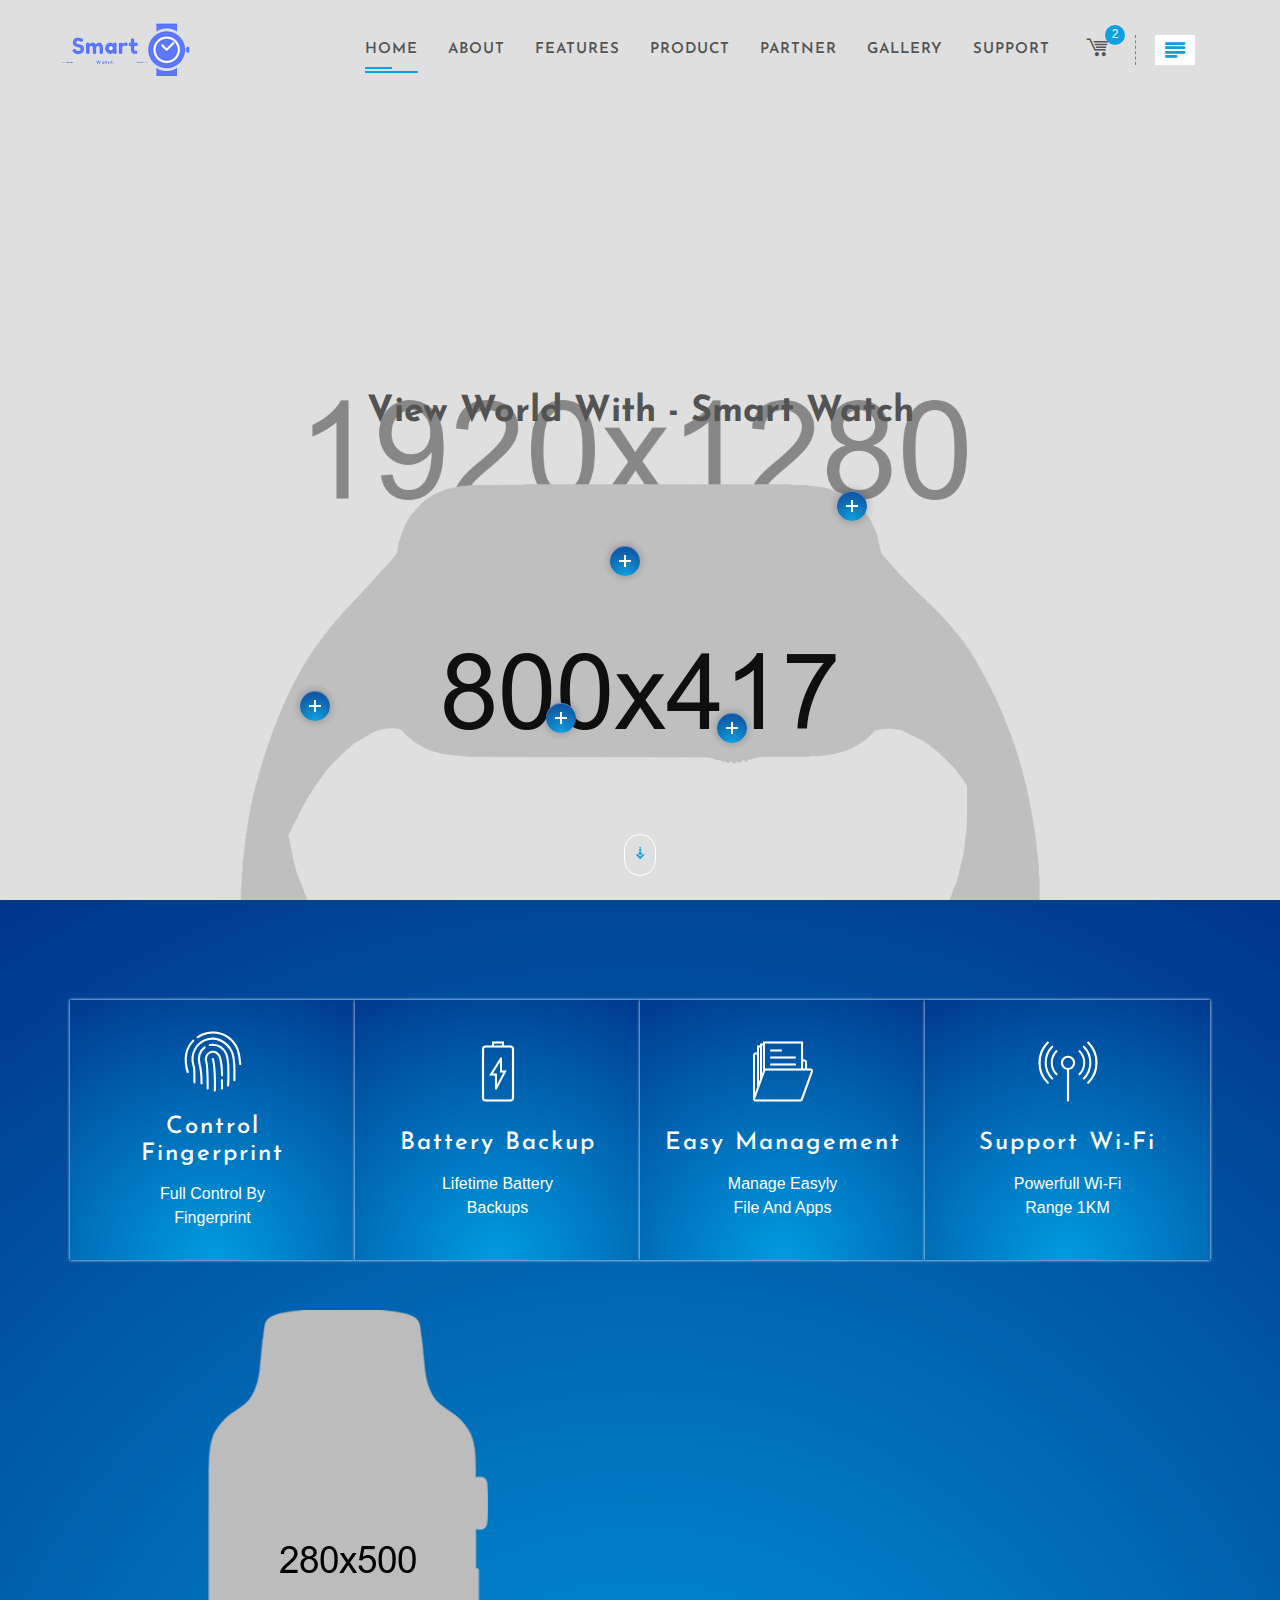
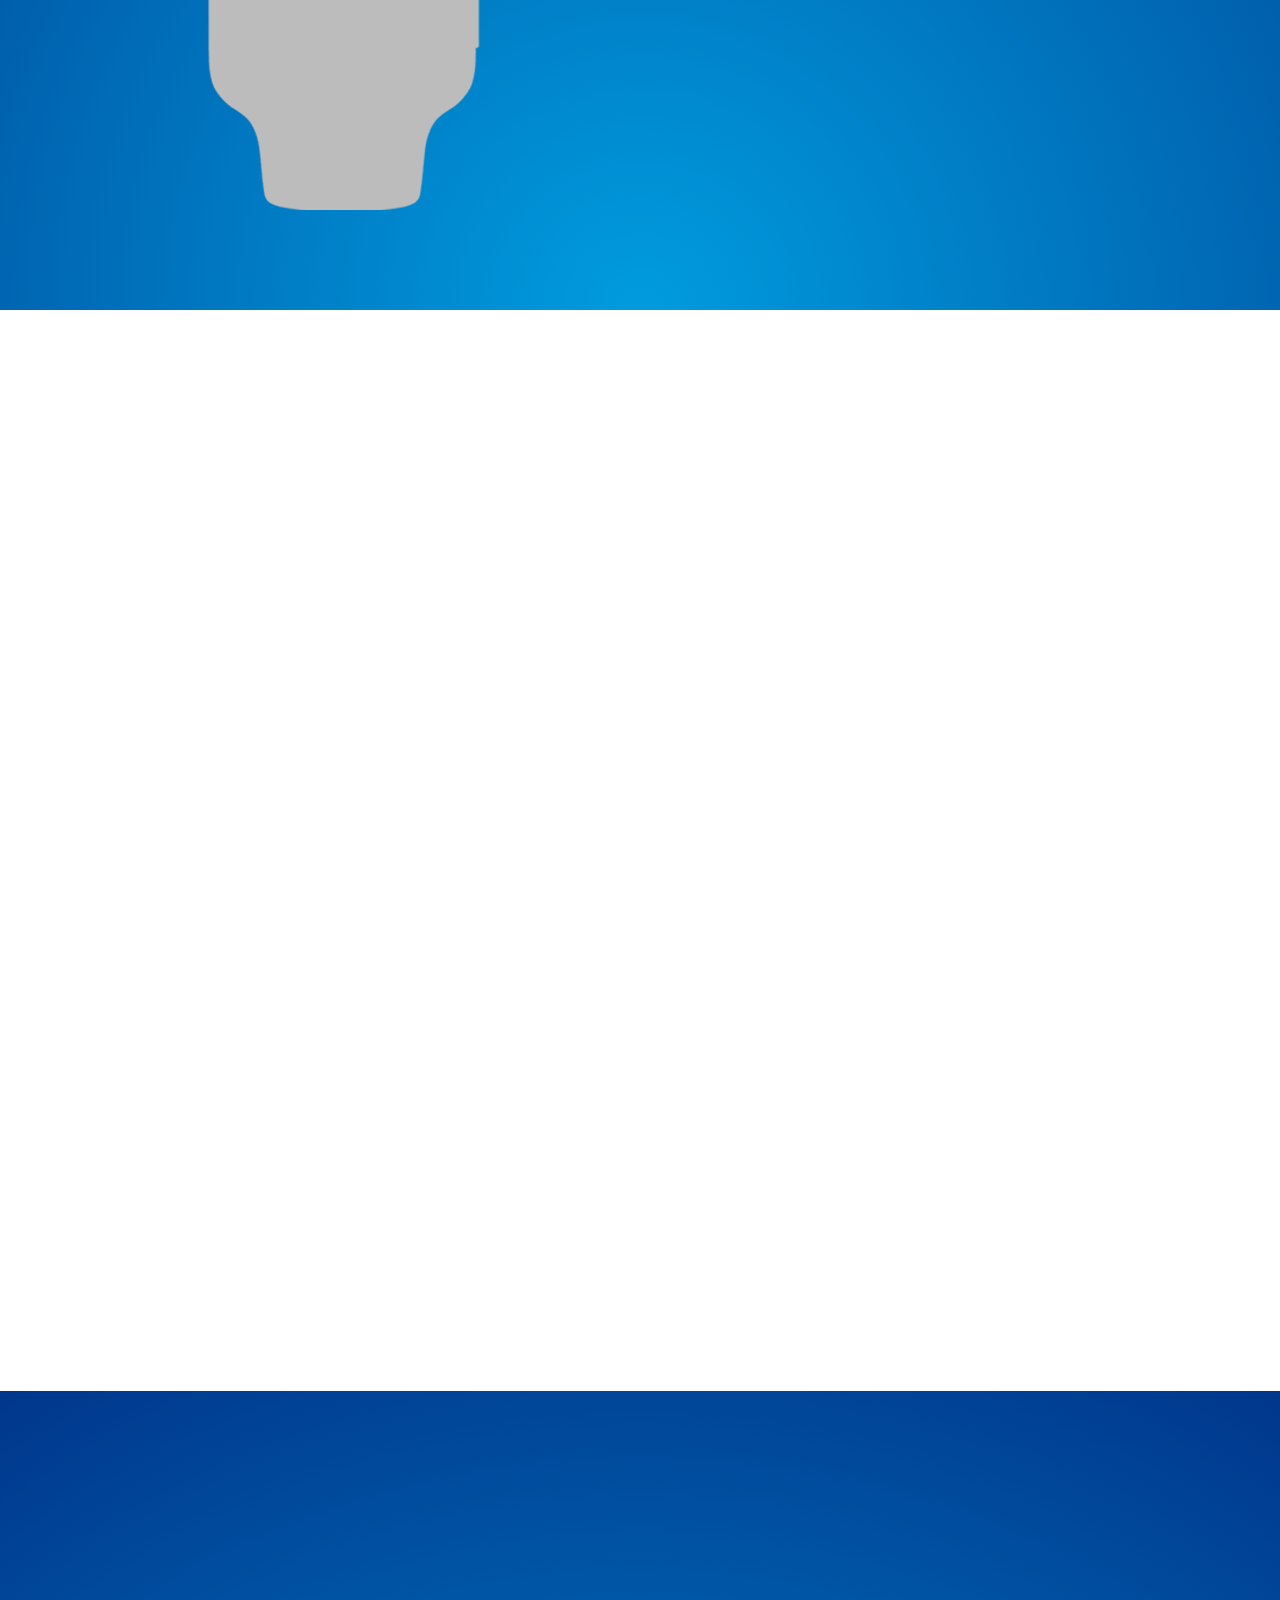
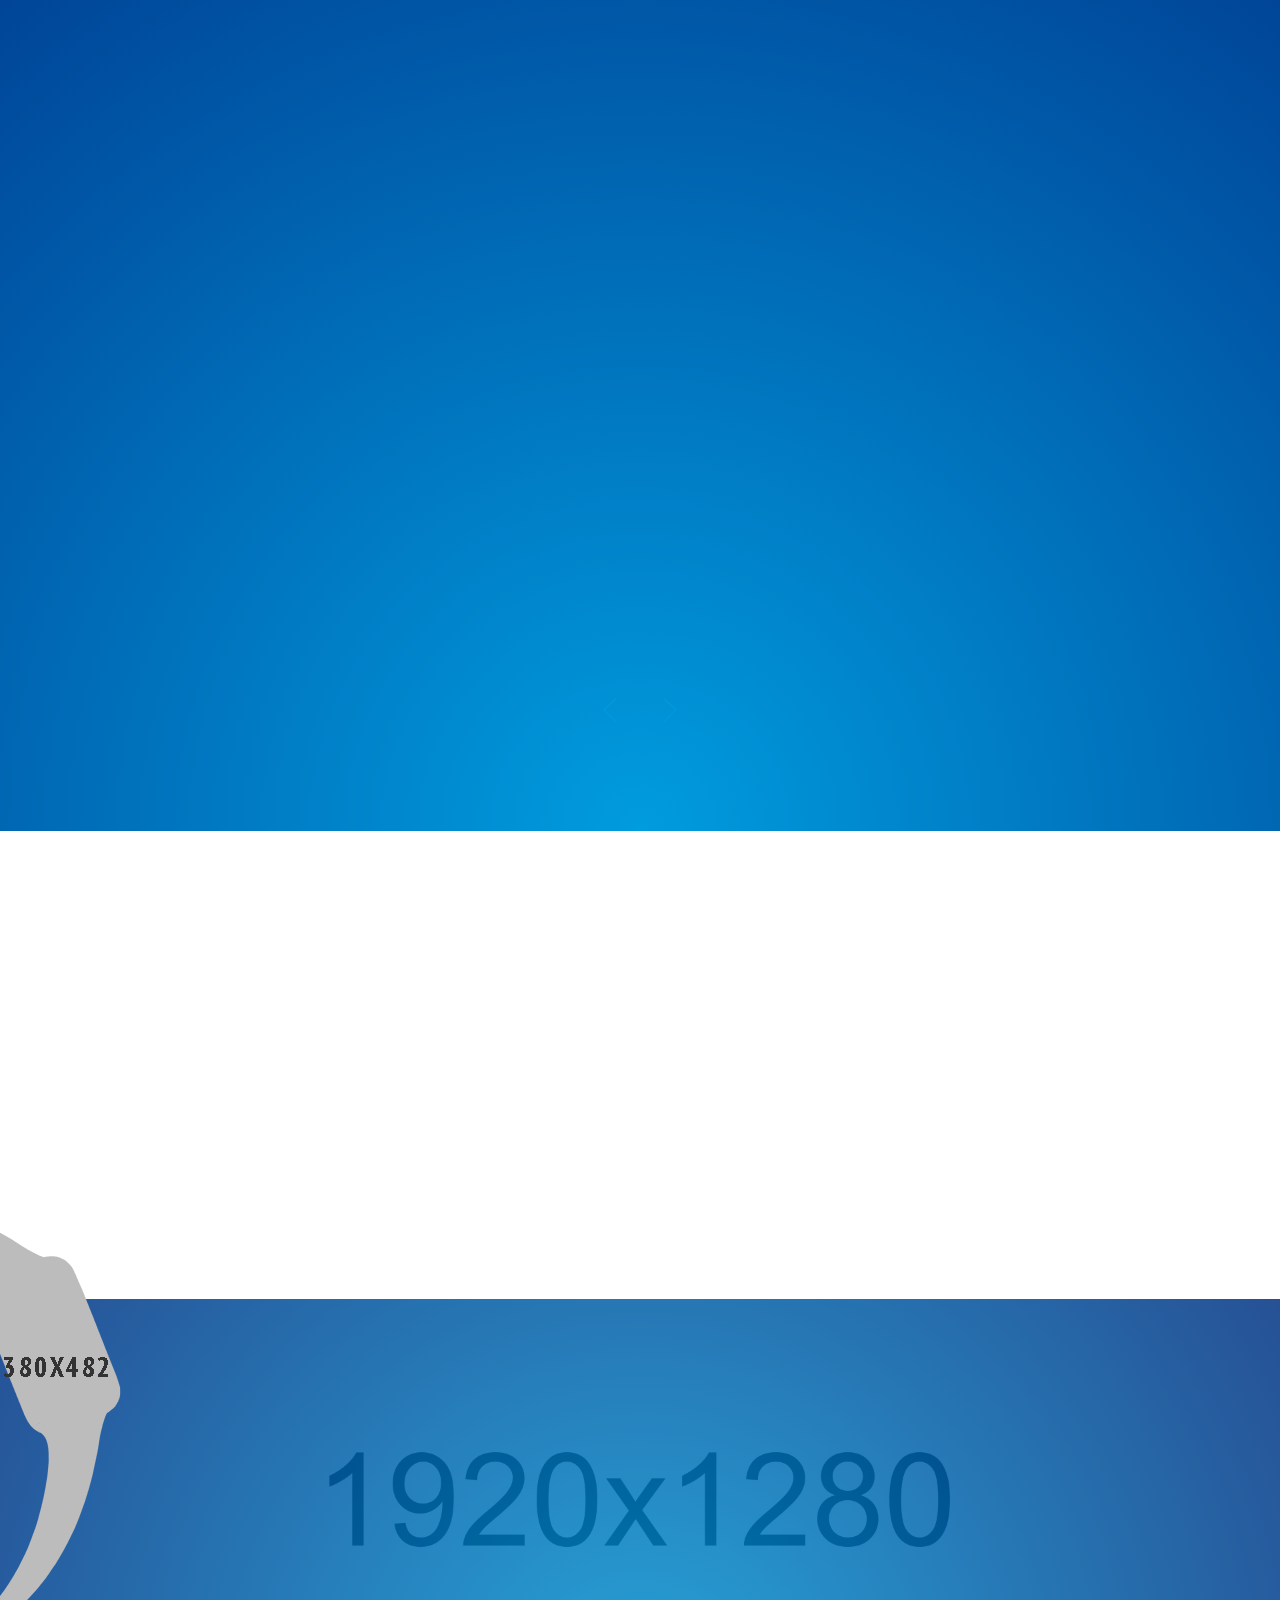
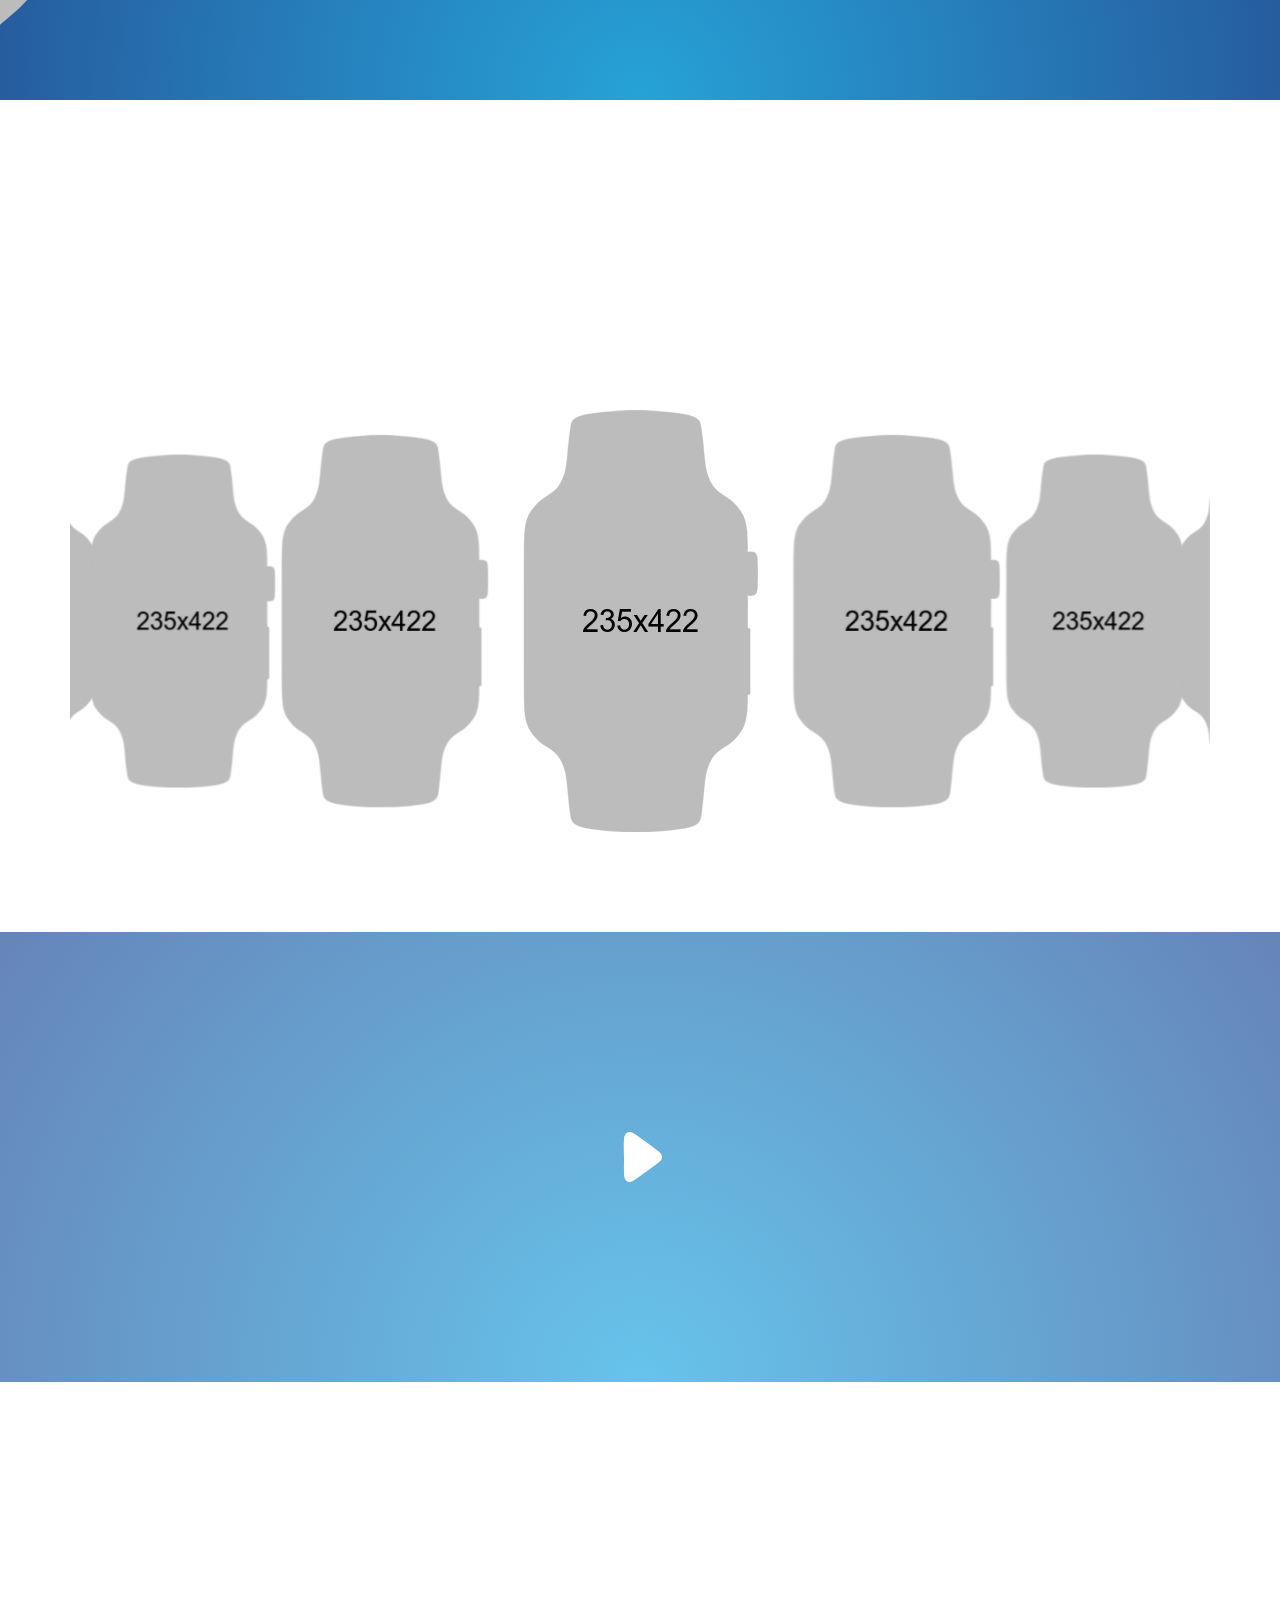
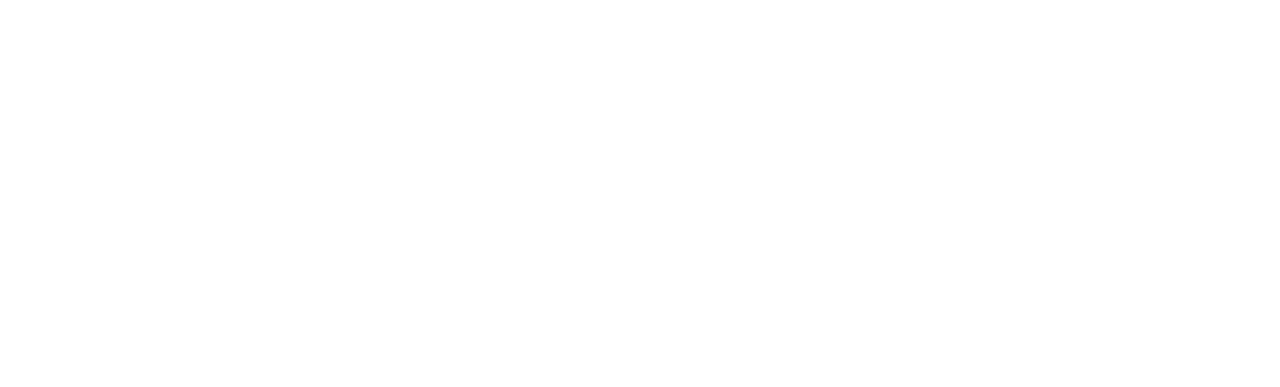
<file: Files/smart-html5-product-landing-template/SMART_PRODUCT_LANDING/index-features.html>
<!doctype html>
<!--[if lt IE 7]>      <html class="no-js lt-ie9 lt-ie8 lt-ie7" lang=""> <![endif]-->
<!--[if IE 7]>         <html class="no-js lt-ie9 lt-ie8" lang=""> <![endif]-->
<!--[if IE 8]>         <html class="no-js lt-ie9" lang=""> <![endif]-->
<!--[if gt IE 8]><!-->
<html class="no-js" lang="zxx">
<!--<![endif]-->

<head>
    <!--====== USEFULL META ======-->
    <meta charset="UTF-8">
    <meta http-equiv="X-UA-Compatible" content="IE=edge">
    <meta name="viewport" content="width=device-width, initial-scale=1">
    <meta name="description" content="SMART - Procuct Landing technology Html Template" />
    <meta name="keywords" content="Technology, Watch Template, smart HTML5 Template, Electronics, Camera, Ecommerce" />
    <meta name="author" content="BDEXPERT" />

    <!--====== TITLE TAG ======-->
    <title>SMART - Single Product Landing Template</title>

    <!--====== FAVICON ICON =======-->
    <link rel="shortcut icon" type="image/ico" href="img/favicon.png" />

    <!--====== STYLESHEETS ======-->
    <link rel="stylesheet" href="css/normalize.css">
    <link rel="stylesheet" href="css/animate.css">
    <link rel="stylesheet" href="css/owl.carousel.css">
    <link rel="stylesheet" href="css/swiper.min.css">
    <link rel="stylesheet" href="css/pointer.css">
    <link rel="stylesheet" href="css/magnific-popup.css">
    <link href="css/bootstrap.min.css" rel="stylesheet">
    <link href="css/icofont.css" rel="stylesheet">
    <link href="css/flaticon.css" rel="stylesheet">

    <!--====== MAIN STYLESHEETS ======-->
    <link href="style.css" rel="stylesheet">
    <link href="css/responsive.css" rel="stylesheet">

    <script src="js/vendor/modernizr-2.8.3.min.js"></script>
    <!--[if lt IE 9]>
        <script src="//oss.maxcdn.com/html5shiv/3.7.2/html5shiv.min.js"></script>
        <script src="//oss.maxcdn.com/respond/1.4.2/respond.min.js"></script>
        <![endif]-->
</head>

<body class="home-features">

    <!--[if lt IE 8]>
        <p class="browserupgrade">You are using an <strong>outdated</strong> browser. Please <a href="http://browsehappy.com/">upgrade your browser</a> to improve your experience.</p>
    <![endif]-->

    <!--- PRELOADER -->
    <div class="preeloader">
        <div class="preloader-spinner"></div>
    </div>

    <!--SCROLL TO TOP-->
    <a href="#home" class="scrolltotop"><i class="icofont icofont-bubble-up"></i></a>

    <!--PUSH MENU AREA-->
    <div class="push-menu-and-content">
        <div class="push-menu-close"><i class="icofont icofont-close"></i></div>
        <div class="push-menu-logo">
            <a href="#home"><img src="img/logo.png" alt=""></a>
        </div>
        <div class="search-bar">
            <form action="#" method="get">
                <input type="search" name="search" id="search" placeholder="Search Here..">
                <button type="submit"><i class="icofont icofont-search"></i></button>
            </form>
        </div>
        <div class="push-menu">
            <ul>
                <li class="active"><a href="#home">home <i class="icofont icofont-bubble-right"></i></a></li>
                <li><a href="#about">About <i class="icofont icofont-bubble-right"></i></a></li>
                <li><a href="#features">Features <i class="icofont icofont-bubble-right"></i></a></li>
                <li><a href="#product">Product <i class="icofont icofont-bubble-right"></i></a></li>
                <li><a href="#client">Partner <i class="icofont icofont-bubble-right"></i></a></li>
                <li><a href="#gallery">gallery <i class="icofont icofont-bubble-right"></i></a></li>
                <li><a href="#contact-form-modal" class="contact-button" data-toggle="modal" data-target="#contact-form-modal">Support<i class="icofont icofont-bubble-right"></i></a></li>
            </ul>
        </div>
        <div class="smart-img-and-about-content">
            <img src="img/promo/1.png" alt="">
            <div class="about-autor">
                <p>Lorem ipsum dolor sit amet, consectetur adipisicing elit. Quaerat quod vel vero neque laborum, aspernatur quas quis rerum, placeat ipsa!</p>
                <p>Lorem ipsum dolor sit amet, consectetur adipisicing elit. Quaerat quod vel vero neque laborum, aspernatur quas quis rerum, placeat ipsa!</p>
            </div>
        </div>
        <div class="smart-social-bookmark">
            <ul>
                <li><a href="#"><i class="icofont icofont-social-facebook"></i></a></li>
                <li><a href="#"><i class="icofont icofont-social-twitter"></i></a></li>
                <li><a href="#"><i class="icofont icofont-social-pinterest"></i></a></li>
                <li><a href="#"><i class="icofont icofont-social-google-plus"></i></a></li>
                <li><a href="#"><i class="icofont icofont-social-dribbble"></i></a></li>
                <li><a href="#"><i class="icofont icofont-social-behance"></i></a></li>
            </ul>
        </div>
    </div>
    <!--PUSH MENU AREA END-->

    <!--START TOP AREA-->
    <header class="top-area" id="home">
        <div class="top-area-bg"></div>
        <div class="header-top-area">
            <!--MAINMENU AREA-->
            <div class="mainmenu-area" id="mainmenu-area">
                <div class="mainmenu-area-bg"></div>
                <nav class="navbar">
                    <div class="container">
                        <div class="navbar-header">
                            <button class="collapsed navbar-toggle" type="button" data-toggle="collapse" data-target=".bs-example-js-navbar-scrollspy">
                                <span class="sr-only">Toggle navigation</span>
                                <span class="icon-bar"></span>
                                <span class="icon-bar"></span>
                                <span class="icon-bar"></span>
                            </button>
                            <a href="#home" class="navbar-brand"><img src="img/logo.png" alt=""></a>
                        </div>
                        <div class="collapse navbar-collapse bs-example-js-navbar-scrollspy">
                            <div class="side-push-menu">
                                <div class="push-menu-open-button"><i class="icofont icofont-justify-left"></i></div>
                            </div>
                            <div class="shoping-curt">
                                <div class="shoping-curt-button"><i class="icofont icofont-cart-alt"></i></div>
                                <ul>
                                    <li>
                                        <div class="cart-items">
                                            <div class="cart-item">
                                                <div class="cart-img">
                                                    <a href="#">
                                                        <img src="img/product/thumb_1.jpg" alt="">
                                                    </a>
                                                </div>
                                                <div class="cart-content">
                                                    <a href="#">Lorem nec augue</a>
                                                    <a href="#" class="pull-right cart-remove"> <i class="icofont icofont-close-circled"></i></a>
                                                    <span>1 x $220.00</span>
                                                </div>
                                            </div>
                                            <div class="cart-item">
                                                <div class="cart-img">
                                                    <a href="#">
                                                        <img src="img/product/thumb_2.jpg" alt="">
                                                    </a>
                                                </div>
                                                <div class="cart-content">
                                                    <a href="#">Lorem nec augue</a>
                                                    <a href="#" class="pull-right cart-remove"> <i class="icofont icofont-close-circled"></i></a>
                                                    <span>1 x $220.00</span>
                                                </div>
                                            </div>
                                            <div class="total">
                                                <span class="pull-left">Subtotal:</span>
                                                <span class="pull-right">$200.00</span>
                                            </div>
                                            <div class="cart-btn">
                                                <a href="#">view cart</a>
                                                <a href="#">Checkout</a>
                                            </div>
                                        </div>
                                    </li>
                                </ul>
                            </div>
                            <ul id="nav" class="nav navbar-nav">
                                <li><a href="#home">home</a></li>
                                <li><a href="#about">About</a></li>
                                <li><a href="#features">Features</a></li>
                                <li><a href="#product">Product</a></li>
                                <li><a href="#client">Partner</a></li>
                                <li><a href="#gallery">Gallery</a></li>
                                <li><a href="#contact-form-modal" class="contact-button" data-toggle="modal" data-target="#contact-form-modal">Support</a></li>
                            </ul>
                        </div>
                    </div>
                </nav>
            </div>
            <!--END MAINMENU AREA END-->
        </div>

        <!--HOME STATIC TEXT AREA-->
        <div class="welcome-text-area">
            <div class="container">
                <div class="row">
                    <div class="col-md-10 col-lg-10 col-md-offset-1 col-lg-offset-1 col-sm-12 col-xs-12">
                        <h1>View World With <span>- Smart Watch</span></h1>
                        <div class="features-img text-center wow fadeInUp">
                            <img src="img/home_features_bg.png" alt="">
                            <ul>
                                <li class="cd-single-point">
                                    <a class="cd-img-replace" href="#0"></a>
                                    <div class="cd-more-info cd-right">
                                        <h3>Menu Button</h3>
                                        <p>Lorem ipsum dolor sit amet, consectetur adipisicing elit. Molestiae distinctio esse placeat minus.</p>
                                        <a href="#0" class="cd-close-info cd-img-replace">Close</a>
                                    </div>
                                </li>
                                <li class="cd-single-point">
                                    <a class="cd-img-replace" href="#0"></a>
                                    <div class="cd-more-info cd-left">
                                        <h3>Home Button</h3>
                                        <p>Lorem ipsum dolor sit amet, consectetur adipisicing elit. Molestiae distinctio esse placeat minus.</p>
                                        <a href="#0" class="cd-close-info cd-img-replace">Close</a>
                                    </div>
                                </li>
                                <li class="cd-single-point">
                                    <a class="cd-img-replace" href="#0"></a>
                                    <div class="cd-more-info cd-right">
                                        <h3>Colorfull Belt</h3>
                                        <p>Lorem ipsum dolor sit amet, consectetur adipisicing elit. Molestiae distinctio esse placeat minus.</p>
                                        <a href="#0" class="cd-close-info cd-img-replace">Close</a>
                                    </div>
                                </li>
                                <li class="cd-single-point">
                                    <a class="cd-img-replace" href="#0"></a>
                                    <div class="cd-more-info cd-right">
                                        <h3>Metal Body</h3>
                                        <p>Lorem ipsum dolor sit amet, consectetur adipisicing elit. Molestiae distinctio esse placeat minus.</p>
                                        <a href="#0" class="cd-close-info cd-img-replace">Close</a>
                                    </div>
                                </li>
                                <li class="cd-single-point">
                                    <a class="cd-img-replace" href="#0"></a>
                                    <div class="cd-more-info cd-left">
                                        <h3>Multitouch Screen</h3>
                                        <p>Lorem ipsum dolor sit amet, consectetur adipisicing elit. Molestiae distinctio esse placeat minus.</p>
                                        <a href="#0" class="cd-close-info cd-img-replace">Close</a>
                                    </div>
                                </li>
                            </ul>
                        </div>
                    </div>
                </div>
            </div>
            <div class="home-button">
                <a href="#about"><i class="animated fadeInDown icofont icofont-bubble-down"></i></a>
            </div>
        </div>
        <!--END HOME STATIC TEXT AREA-->
    </header>
    <!--END TOP AREA-->

    <!--ABOUT AREA-->
    <section class="about-area dark-gradient-bg section-padding" id="about">
        <div class="container">
            <div class="row top-promo">
                <div class="col-md-3 col-lg-3 col-sm-6 col-xs-12">
                    <div class="single-promo">
                        <div class="promo-icon-and-title">
                            <div class="promo-icon"><i class="flaticon-fingerprint"></i></div>
                            <h3>Control Fingerprint</h3>
                            <p>Full Control By
                                <br>Fingerprint</p>
                        </div>
                        <div class="promo-details">
                            <img src="img/promo/1.png" alt="">
                            <h3>This Is Title</h3>
                            <p>Lorem ipsum dolor sit amet, consectetur adipisicing elit. Eligendi eos labore asperiores eaque neque quod debitis, consequuntur vel. Ab, id?</p>
                        </div>
                    </div>
                </div>
                <div class="col-md-3 col-lg-3 col-sm-6 col-xs-12">
                    <div class="single-promo">
                        <div class="promo-icon-and-title">
                            <div class="promo-icon">
                                <div class="flaticon-battery"></div>
                            </div>
                            <h3>Battery Backup</h3>
                            <p>Lifetime Battery
                                <br>Backups</p>
                        </div>
                        <div class="promo-details">
                            <img src="img/promo/2.png" alt="">
                            <h3>This Is Title</h3>
                            <p>Lorem ipsum dolor sit amet, consectetur adipisicing elit. Eligendi eos labore asperiores eaque neque quod debitis, consequuntur vel. Ab, id?</p>
                        </div>
                    </div>
                </div>
                <div class="col-md-3 col-lg-3 col-sm-6 col-xs-12">
                    <div class="single-promo">
                        <div class="promo-icon-and-title">
                            <div class="promo-icon"><i class="flaticon-folder-14"></i></div>
                            <h3>Easy Management</h3>
                            <p>Manage Easyly
                                <br>File And Apps</p>
                        </div>
                        <div class="promo-details">
                            <img src="img/promo/3.png" alt="">
                            <h3>This Is Title</h3>
                            <p>Lorem ipsum dolor sit amet, consectetur adipisicing elit. Eligendi eos labore asperiores eaque neque quod debitis, consequuntur vel. Ab, id?</p>
                        </div>
                    </div>
                </div>
                <div class="col-md-3 col-lg-3 col-sm-6 col-xs-12">
                    <div class="single-promo">
                        <div class="promo-icon-and-title">
                            <div class="promo-icon"><i class="flaticon-wifi-1"></i></div>
                            <h3>Support Wi-Fi</h3>
                            <p>Powerfull Wi-Fi
                                <br>Range 1KM</p>
                        </div>
                        <div class="promo-details">
                            <img src="img/promo/4.png" alt="">
                            <h3>This Is Title</h3>
                            <p>Lorem ipsum dolor sit amet, consectetur adipisicing elit. Eligendi eos labore asperiores eaque neque quod debitis, consequuntur vel. Ab, id?</p>
                        </div>
                    </div>
                </div>
            </div>
            <div class="row">
                <div class="col-md-6 col-lg-6 col-sm-12 col-xs-12 about-right wow fadeIn">
                    <div class="about-content">
                        <h3><span>We Are</span> Lunch always new product for our business</h3>
                        <p>Lorem ipsum dolor sit amet, consectetur adipiscing elit. Sed ultricies pretium nisi quis interdum. Duis elit purus, suscipit et quam sit amet, fringilla semper nisi. Ut sed pellentesque lectus. Nullam quis urna maximus, cursus arcu sit amet, sagittis elit. </p>
                        <div class="about-flow-menu">
                            <ul>
                                <li class="active">
                                    <a data-toggle="tab" href="#about_img_one"><img src="img/about/1.png" alt=""></a>
                                </li>
                                <li>
                                    <a data-toggle="tab" href="#about_img_two"><img src="img/about/2.png" alt=""></a>
                                </li>
                                <li>
                                    <a data-toggle="tab" href="#about_img_three"><img src="img/about/3.png" alt=""></a>
                                </li>
                            </ul>
                        </div>
                    </div>
                </div>
                <div class="col-md-6 col-lg-6 col-sm-12 col-xs-12 about-left">
                    <div class="about-flow-content">
                        <div class="tab-content">
                            <div id="about_img_one" class="tab-pane animated fadeInLeft active">
                                <img src="img/about/1.png" alt="">
                            </div>
                            <div id="about_img_two" class="tab-pane animated fadeInLeft">
                                <img src="img/about/2.png" alt="">
                            </div>
                            <div id="about_img_three" class="tab-pane animated fadeInLeft">
                                <img src="img/about/3.png" alt="">
                            </div>
                        </div>
                    </div>
                </div>
            </div>
        </div>
    </section>
    <!--ABOUT AREA END-->

    <!--FEATURES AREA-->
    <section class="features-area section-padding" id="features">
        <div class="container">
            <div class="row">
                <div class="col-md-6 col-lg-6 col-md-offset-3 col-lg-offset-3 col-sm-12 col-xs-12">
                    <div class="area-title text-center wow fadeIn">
                        <h2>New <span>Features</span></h2>
                        <p>Lorem ipsum dolor sit amet, consectetur adipiscing elit. Sed ultricies pretium nisi quis interdum. Duis elit purus, suscipit et quam</p>
                    </div>
                </div>
            </div>
            <div class="row features-list">
                <div class="col-md-4 col-lg-4 col-sm-12 col-xs-12">
                    <div class="single-features wow fadeInLeft">
                        <a href="#features-1" data-toggle="tab">
                            <div class="features-icon"><i class="flaticon-settings-9"></i></div>
                            <h3>easy to oparate</h3>
                            <p>Lorem ipsum dolor sit amet, consectetur adipiscing elit. nisi quis interdum. Duis elit purus, suscipit et quam</p>
                        </a>
                    </div>
                    <div class="single-features wow fadeInLeft">
                        <a href="#features-2" data-toggle="tab">
                            <div class="features-icon"><i class="flaticon-target"></i></div>
                            <h3>GPS Control System</h3>
                            <p>Lorem ipsum dolor sit amet, consectetur adipiscing elit. nisi quis interdum. Duis elit purus, suscipit et quam</p>
                        </a>
                    </div>
                    <div class="single-features wow fadeInLeft">
                        <a href="#features-3" data-toggle="tab">
                            <div class="features-icon"><i class="flaticon-smartphone-3"></i></div>
                            <h3>easy to flipmode</h3>
                            <p>Lorem ipsum dolor sit amet, consectetur adipiscing elit. nisi quis interdum. Duis elit purus, suscipit et quam</p>
                        </a>
                    </div>
                </div>
                <div class="col-md-4 col-lg-4 col-sm-12 col-xs-12">
                    <div class="features-images tab-content wow fadeInUp">
                        <div id="features-1" class="tab-pane fade in active">
                            <img src="img/features/1.png" alt="">
                        </div>
                        <div id="features-2" class="tab-pane fade">
                            <img src="img/features/2.png" alt="">
                        </div>
                        <div id="features-3" class="tab-pane fade">
                            <img src="img/features/3.png" alt="">
                        </div>
                        <div id="features-4" class="tab-pane fade">
                            <img src="img/features/4.png" alt="">
                        </div>
                        <div id="features-5" class="tab-pane fade">
                            <img src="img/features/5.png" alt="">
                        </div>
                        <div id="features-6" class="tab-pane fade">
                            <img src="img/features/6.png" alt="">
                        </div>
                    </div>
                </div>
                <div class="col-md-4 col-lg-4 col-sm-12 col-xs-12">
                    <div class="single-features wow fadeInRight">
                        <a href="#features-4" data-toggle="tab">
                            <div class="features-icon"><i class="flaticon-photo-camera"></i></div>
                            <h3>Powerfull Camera</h3>
                            <p>Lorem ipsum dolor sit amet, consectetur adipiscing elit. nisi quis interdum. Duis elit purus, suscipit et quam</p>
                        </a>
                    </div>
                    <div class="single-features wow fadeInRight">
                        <a href="#features-5" data-toggle="tab">
                            <div class="features-icon"><i class="flaticon-fingerprint"></i></div>
                            <h3>Manage By Fingerprint</h3>
                            <p>Lorem ipsum dolor sit amet, consectetur adipiscing elit. nisi quis interdum. Duis elit purus, suscipit et quam</p>
                        </a>
                    </div>
                    <div class="single-features wow fadeInRight">
                        <a href="#features-6" data-toggle="tab">
                            <div class="features-icon"><i class="flaticon-database"></i></div>
                            <h3>Automated Backups</h3>
                            <p>Lorem ipsum dolor sit amet, consectetur adipiscing elit. nisi quis interdum. Duis elit purus, suscipit et quam</p>
                        </a>
                    </div>
                </div>
            </div>
        </div>
    </section>
    <!--FEATURES AREA END-->

    <!--PRODUCT AREA-->
    <section class="product-area dark-gradient-bg section-padding" id="product">
        <div class="container">
            <div class="row">
                <div class="col-md-6 col-lg-6 col-md-offset-3 col-lg-offset-3 col-sm-12 col-xs-12">
                    <div class="area-title text-center wow fadeIn">
                        <div class="area-title-icon">
                            <i class="icofont icofont-social-shopify"></i>
                        </div>
                        <h2>Take <span>Our Product</span></h2>
                        <p>Lorem ipsum dolor sit amet, consectetur adipiscing elit. Sed ultricies pretium nisi quis interdum. Duis elit purus, suscipit et quam</p>
                    </div>
                </div>
            </div>
            <div class="row">
                <div class="col-md-12 col-lg-12 col-sm-12 col-xs-12">
                    <div class="row product-list text-center">
                        <div class="col-md-3">
                            <div class="single-product wow fadeIn">
                                <div class="product-img">
                                    <a href="#">
                                        <img class="primary-img" src="img/product/3.png" alt="">
                                        <img class="secondary-img" src="img/product/4.png" alt="">
                                    </a>
                                </div>
                                <div class="product-name-and-specification">
                                    <h3>Apple Sports Watch</h3>
                                    <div class="price">
                                        <p>$355.00</p>
                                    </div>
                                    <a href="#" class="add-to-cut">Buy Now</a>
                                </div>
                            </div>
                        </div>
                        <div class="col-md-3">
                            <div class="single-product wow fadeIn">
                                <div class="product-img">
                                    <a href="#">
                                        <img class="primary-img" src="img/product/1.png" alt="">
                                        <img class="secondary-img" src="img/product/2.png" alt="">
                                    </a>
                                </div>
                                <div class="product-name-and-specification">
                                    <h3>Apple Sports Watch</h3>
                                    <div class="price">
                                        <p>$355.00</p>
                                    </div>
                                    <a href="#" class="add-to-cut">Buy Now</a>
                                </div>
                            </div>
                        </div>
                        <div class="col-md-3">
                            <div class="single-product wow fadeIn">
                                <div class="product-img">
                                    <a href="#">
                                        <img class="primary-img" src="img/product/6.png" alt="">
                                        <img class="secondary-img" src="img/product/7.png" alt="">
                                    </a>
                                </div>
                                <div class="product-name-and-specification">
                                    <h3>Apple Sports Watch</h3>
                                    <div class="price">
                                        <p>$355.00</p>
                                    </div>
                                    <a href="#" class="add-to-cut">Buy Now</a>
                                </div>
                            </div>
                        </div>
                        <div class="col-md-3">
                            <div class="single-product wow fadeIn">
                                <div class="product-img">
                                    <a href="#">
                                        <img class="primary-img" src="img/product/9.png" alt="">
                                        <img class="secondary-img" src="img/product/10.png" alt="">
                                    </a>
                                </div>
                                <div class="product-name-and-specification">
                                    <h3>Apple Sports Watch</h3>
                                    <div class="price">
                                        <p>$355.00</p>
                                    </div>
                                    <a href="#" class="add-to-cut">Buy Now</a>
                                </div>
                            </div>
                        </div>
                        <div class="col-md-3">
                            <div class="single-product wow fadeIn">
                                <div class="product-img">
                                    <a href="#">
                                        <img class="primary-img" src="img/product/11.png" alt="">
                                        <img class="secondary-img" src="img/product/12.png" alt="">
                                    </a>
                                </div>
                                <div class="product-name-and-specification">
                                    <h3>Apple Sports Watch</h3>
                                    <div class="price">
                                        <p>$355.00</p>
                                    </div>
                                    <a href="#" class="add-to-cut">Buy Now</a>
                                </div>
                            </div>
                        </div>
                        <div class="col-md-3">
                            <div class="single-product wow fadeIn">
                                <div class="product-img">
                                    <a href="#">
                                        <img class="primary-img" src="img/product/14.png" alt="">
                                        <img class="secondary-img" src="img/product/16.png" alt="">
                                    </a>
                                </div>
                                <div class="product-name-and-specification">
                                    <h3>Apple Sports Watch</h3>
                                    <div class="price">
                                        <p>$355.00</p>
                                    </div>
                                    <a href="#" class="add-to-cut">Buy Now</a>
                                </div>
                            </div>
                        </div>
                        <div class="col-md-3">
                            <div class="single-product wow fadeIn">
                                <div class="product-img">
                                    <a href="#">
                                        <img class="primary-img" src="img/product/17.png" alt="">
                                        <img class="secondary-img" src="img/product/18.png" alt="">
                                    </a>
                                </div>
                                <div class="product-name-and-specification">
                                    <h3>Apple Sports Watch</h3>
                                    <div class="price">
                                        <p>$355.00</p>
                                    </div>
                                    <a href="#" class="add-to-cut">Buy Now</a>
                                </div>
                            </div>
                        </div>
                    </div>
                </div>
            </div>
        </div>
    </section>
    <!--PRODUCT AREA END-->

    <!--CLIENT AREA-->
    <section class="client-area section-padding" id="client">
        <div class="container">
            <div class="row">
                <div class="col-md-6 col-lg-6 col-md-offset-3 col-lg-offset-3 col-sm-12 col-xs-12">
                    <div class="area-title text-center wow fadeIn">
                        <h2>Our <span>Clients</span></h2>
                        <p>Lorem ipsum dolor sit amet, consectetur adipiscing elit. Sed ultricies pretium nisi quis interdum. Duis elit purus, suscipit et quam</p>
                    </div>
                </div>
            </div>
            <div class="row">
                <div class="col-md-12 col-lg-12 col-sm-12 col-xs-12">
                    <div class="client-list wow fadeIn">
                        <div class="single-client"><img src="img/client/1.png" alt=""></div>
                        <div class="single-client"><img src="img/client/2.png" alt=""></div>
                        <div class="single-client"><img src="img/client/3.png" alt=""></div>
                        <div class="single-client"><img src="img/client/4.png" alt=""></div>
                        <div class="single-client"><img src="img/client/5.png" alt=""></div>
                        <div class="single-client"><img src="img/client/6.png" alt=""></div>
                        <div class="single-client"><img src="img/client/1.png" alt=""></div>
                        <div class="single-client"><img src="img/client/2.png" alt=""></div>
                        <div class="single-client"><img src="img/client/3.png" alt=""></div>
                        <div class="single-client"><img src="img/client/4.png" alt=""></div>
                        <div class="single-client"><img src="img/client/5.png" alt=""></div>
                        <div class="single-client"><img src="img/client/6.png" alt=""></div>
                    </div>
                </div>
            </div>
        </div>
    </section>
    <!--CLIENT AREA END-->

    <!--SUBSCRIBER AND CONTACT FROM AREA-->
    <section class="subscriber-area section-padding" id="subscriber">
        <div class="subscriber-area-bg" data-stellar-background-ratio="0.6"></div>
        <div class="subscriber-bg-left" data-parallax='{"x":150}'>
            <img src="img/area_site_bg.png" alt="">
        </div>
        <div class="container">
            <div class="row">
                <div class="col-md-6 col-lg-6 col-sm-12 col-xs-12">
                    <div class="subscriber-left-content wow fadeIn">
                        <h3>Ready To Buy ?</h3>
                        <h2>Lets Play and Join With Us</h2>
                    </div>
                </div>
                <div class="col-md-6 col-lg-6 col-sm-12 col-xs-12">
                    <div class="subscriber-form wow fadeIn">
                        <p>Enter your Email Address</p>
                        <!--<form action="#">
                            <input type="email" name="subscriber_email" id="subscriber_email">
                            <button type="submit">Submit</button>
                        </form>-->

                        <form id="mc-form">
                            <label class="mt10" for="mc-email"></label>
                            <input type="email" id="mc-email" placeholder="email@example.com">
                            <button type="submit" class="plus-btn">Submit</button>
                        </form>
                    </div>
                </div>
            </div>
            <div class="row">
                <div class="col-md-12 col-lg-12 col-sm-12 col-xs-12">
                    <div class="contact-form-area">
                        <!-- CONTACT FORM MODAL -->
                        <div class="modal fade" id="contact-form-modal" tabindex="-1" role="dialog">
                            <div class="modal-dialog" role="document">
                                <div class="modal-content">
                                    <div class="modal-header">
                                        <button type="button" class="close" data-dismiss="modal" aria-label="Close"><span aria-hidden="true">&times;</span></button>
                                        <h4 class="modal-title">Write Your Messge Here</h4>
                                    </div>
                                    <div class="modal-body">
                                        <div class="contact-form">
                                            <form action="process.php" id="contact-form" method="post">
                                                <div class="form-group" id="name-field">
                                                    <div class="form-input">
                                                        <input type="text" class="form-control" id="form-name" name="form-name" placeholder="Name.." required>
                                                    </div>
                                                </div>
                                                <div class="form-group" id="email-field">
                                                    <div class="form-input">
                                                        <input type="email" class="form-control" id="form-email" name="form-email" placeholder="Email.." required>
                                                    </div>
                                                </div>
                                                <div class="form-group" id="phone-field">
                                                    <div class="form-input">
                                                        <input type="text" class="form-control" id="form-phone" name="form-phone" placeholder="Phone..">
                                                    </div>
                                                </div>
                                                <div class="form-group" id="message-field">
                                                    <div class="form-input">
                                                        <textarea class="form-control" rows="6" id="form-message" name="form-message" placeholder="Your Message Here..." required></textarea>
                                                    </div>
                                                </div>
                                                <div class="form-group">
                                                    <button type="submit">Send Message <i class="icofont icofont-paper-plane"></i></button>
                                                </div>
                                            </form>
                                        </div>
                                    </div>
                                </div>
                            </div>
                        </div>
                        <!-- CONTACT FORM MODAL -->
                    </div>
                </div>
            </div>
        </div>
    </section>
    <!--SUBSCRIBER AND CONTACT FROM AREA END-->

    <!--GALLERY AREA-->
    <section class="gallery-area section-padding" id="gallery">
        <div class="container">
            <div class="row">
                <div class="col-md-6 col-lg-6 col-md-offset-3 col-lg-offset-3 col-sm-12 col-xs-12">
                    <div class="area-title text-center wow fadeIn">
                        <h2>Our <span>Gallery</span></h2>
                        <p>Lorem ipsum dolor sit amet, consectetur adipiscing elit. Sed ultricies pretium nisi quis interdum. Duis elit purus, suscipit et quam</p>
                    </div>
                </div>
            </div>
            <div class="row">
                <div class="col-md-12 col-lg-12 col-sm-12 col-xs-12">
                    <div class="swiper-container gallery-swiper">
                        <div class="swiper-wrapper">
                            <div class="swiper-slide">
                                <img src="img/product/1.png" alt="" class="img-responsive">
                            </div>
                            <div class="swiper-slide">
                                <img src="img/product/3.png" alt="" class="img-responsive">
                            </div>
                            <div class="swiper-slide">
                                <img src="img/product/6.png" alt="" class="img-responsive">
                            </div>
                            <div class="swiper-slide">
                                <img src="img/product/9.png" alt="" class="img-responsive">
                            </div>
                            <div class="swiper-slide">
                                <img src="img/product/12.png" alt="" class="img-responsive">
                            </div>
                            <div class="swiper-slide">
                                <img src="img/product/16.png" alt="" class="img-responsive">
                            </div>
                            <div class="swiper-slide">
                                <img src="img/product/18.png" alt="" class="img-responsive">
                            </div>
                        </div>
                    </div>
                </div>
            </div>
        </div>
    </section>
    <!--GALLERY AREA END-->

    <!--VIDEO STREAMING AREA-->
    <section class="video-area section-padding" id="video">
        <div class="video-area-bg">
            <a class="player" data-property="{videoURL:'https://www.youtube.com/watch?v=aUIEi4HrXDY',containment:'#video', showControls:false, autoPlay:true, zoom:0, loop:true, mute:true, startAt:0, opacity:1, quality:'default'}"></a>
        </div>
        <div class="container">
            <div class="row">
                <div class="col-md-12 col-lg-12 col-sm-12 col-xs-12 video-left-content">
                    <div class="video-popup text-center section-padding">
                        <a href="https://www.youtube.com/watch?v=lESIYVnlONI" data-effect="mfp-zoom-in">
                            <i class="icofont icofont-ui-play"></i>
                            <div class="player-wave">
                                <div class="waves wave-1"></div>
                                <div class="waves wave-2"></div>
                                <div class="waves wave-3"></div>
                            </div>
                        </a>
                    </div>
                </div>
            </div>
        </div>
    </section>
    <!--VIDEO STREAMING AREA END-->

    <!--FOOER AREA-->
    <div class="footer-area wow fadeIn">
        <div class="footer-top-area section-padding">
            <div class="container">
                <div class="row">
                    <div class="col-md-4 col-lg-4 col-sm-12 col-xs-12">
                        <div class="single-footer-widget wow fadeIn">
                            <div class="footer-logo">
                                <a href="index.html"><img src="img/logo.png" alt=""></a>
                            </div>
                            <h4>Smart Technology</h4>
                            <p>Lorem ipsum dolor sit amet, consectetur adipisicing elit. Excepturi odio expedita ad ut, tempora pariatur doloribus, quam ab veniam hic.</p>
                            <div class="flick-feed">
                                <ul>
                                    <li>
                                        <a class="flicker-popup" href="img/product/3.png" data-effect="mfp-zoom-in"><img src="img/product/3.png" alt=""></a>
                                    </li>
                                    <li>
                                        <a class="flicker-popup" href="img/product/6.png" data-effect="mfp-zoom-in"><img src="img/product/6.png" alt=""></a>
                                    </li>
                                    <li>
                                        <a class="flicker-popup" href="img/product/9.png" data-effect="mfp-zoom-in"><img src="img/product/9.png" alt=""></a>
                                    </li>
                                </ul>
                            </div>
                        </div>
                    </div>
                    <div class="col-md-3 col-lg-3 col-sm-5 col-xs-12">
                        <div class="single-footer-widget wow fadeIn">
                            <h4>Find Us</h4>
                            <ul class="contact-details">
                                <li>
                                    <div class="f_contact_icon"><i class="icofont icofont-social-google-map"></i></div>
                                    <p>Roselle, New Jersey United States #521 </p>
                                </li>
                                <li>
                                    <div class="f_contact_icon"><i class="icofont icofont-email"></i></div>
                                    <p><a href="mailto:mehedidb@gmail.com">info@yursmart.com</a></p>
                                </li>
                                <li>
                                    <div class="f_contact_icon"><i class="icofont icofont-phone"></i></div>
                                    <p><a href="callto:+8801744430440">+88 000 147 147</a></p>
                                </li>
                                <li>
                                    <div class="f_contact_icon"><i class="icofont icofont-web"></i></div>
                                    <p><a href="callto:+8801744430440">www.yourdone.com</a></p>
                                </li>
                            </ul>
                        </div>
                    </div>
                    <div class="col-md-3 col-lg-3 col-sm-4 col-xs-12">
                        <div class="single-footer-widget wow fadeIn">
                            <h4>Other Menu</h4>
                            <ul class="footer-list">
                                <li><a href="#"><i class="icofont icofont-check-circled"></i> Costumer Service</a></li>
                                <li><a href="#"><i class="icofont icofont-check-circled"></i> smart Accesoris</a></li>
                                <li><a href="#"><i class="icofont icofont-check-circled"></i> Privacy Policy</a> </li>
                                <li> <a href="#"><i class="icofont icofont-check-circled"></i> Photo Gallery</a> </li>
                                <li> <a href="#"><i class="icofont icofont-check-circled"></i> About Us</a> </li>
                            </ul>
                        </div>
                    </div>
                    <div class="col-md-2 col-lg-2 col-sm-3 col-xs-12">
                        <div class="single-footer-widget wow fadeIn">
                            <h4>Usefull Links</h4>
                            <ul class="footer-list">
                                <li><a href="#"><i class="icofont icofont-check-circled"></i> Store</a></li>
                                <li> <a href="#"><i class="icofont icofont-check-circled"></i> Admin</a></li>
                                <li><a href="#"><i class="icofont icofont-check-circled"></i> Help</a></li>
                                <li> <a href="#"><i class="icofont icofont-check-circled"></i> FAQS</a></li>
                                <li> <a href="#"><i class="icofont icofont-check-circled"></i> Contact</a></li>
                            </ul>
                        </div>
                    </div>
                </div>
            </div>
        </div>
        <div class="footer-bottom-area dark-gradient-bg">
            <div class="container">
                <div class="row">
                    <div class="col-md-12 col-lg-12 col-sm-12 col-xs-12">
                        <div class="footer-copyright text-center wow fadeIn">
                            <div class="footer-copyright-social-bookmark">
                                <ul>
                                    <li><a href="#"><i class="icofont icofont-social-facebook"></i></a></li>
                                    <li><a href="#"><i class="icofont icofont-social-twitter"></i></a></li>
                                    <li><a href="#"><i class="icofont icofont-social-pinterest"></i></a></li>
                                    <li><a href="#"><i class="icofont icofont-social-google-plus"></i></a></li>
                                    <li><a href="#"><i class="icofont icofont-social-dribbble"></i></a></li>
                                    <li><a href="#"><i class="icofont icofont-social-behance"></i></a></li>
                                </ul>
                            </div>
                            <p>Copyright &copy; <a href="http://themeforest.net/user/BDEXPERT"> BDEXPERT</a> 2017 All Right Reserved.</p>
                        </div>
                    </div>
                </div>
            </div>
        </div>
    </div>
    <!--FOOER AREA END-->


    <!--====== SCRIPTS JS ======-->
    <script src="js/vendor/jquery-1.12.4.min.js"></script>
    <script src="js/vendor/bootstrap.min.js"></script>

    <!--====== PLUGINS JS ======-->
    <script src="js/vendor/jquery.easing.1.3.js"></script>
    <script src="js/vendor/jquery-migrate-1.2.1.min.js"></script>
    <script src="js/vendor/jquery.appear.js"></script>
    <script src="js/jquery.nicescroll.min.js"></script>
    <script src="js/jquery.parallax-scroll.js"></script>
    <script src="js/stellar.js"></script>
    <script src="js/owl.carousel.min.js"></script>
    <script src="js/swiper.min.js"></script>
    <script src="js/jquery.mb.YTPlayer.min.js"></script>
    <script src="js/jquery.magnific-popup.min.js"></script>
    <script src="js/wow.min.js"></script>
    <script src="js/contact-form.js"></script>
    <script src="js/jquery.ajaxchimp.js"></script>
    <script src="js/jquery.sticky.js"></script>

    <!--===== ACTIVE JS=====-->
    <script src="js/main.js"></script>
    <script type="text/javascript">
        $('.player').mb_YTPlayer();

    </script>

</body>

</html>
</file>
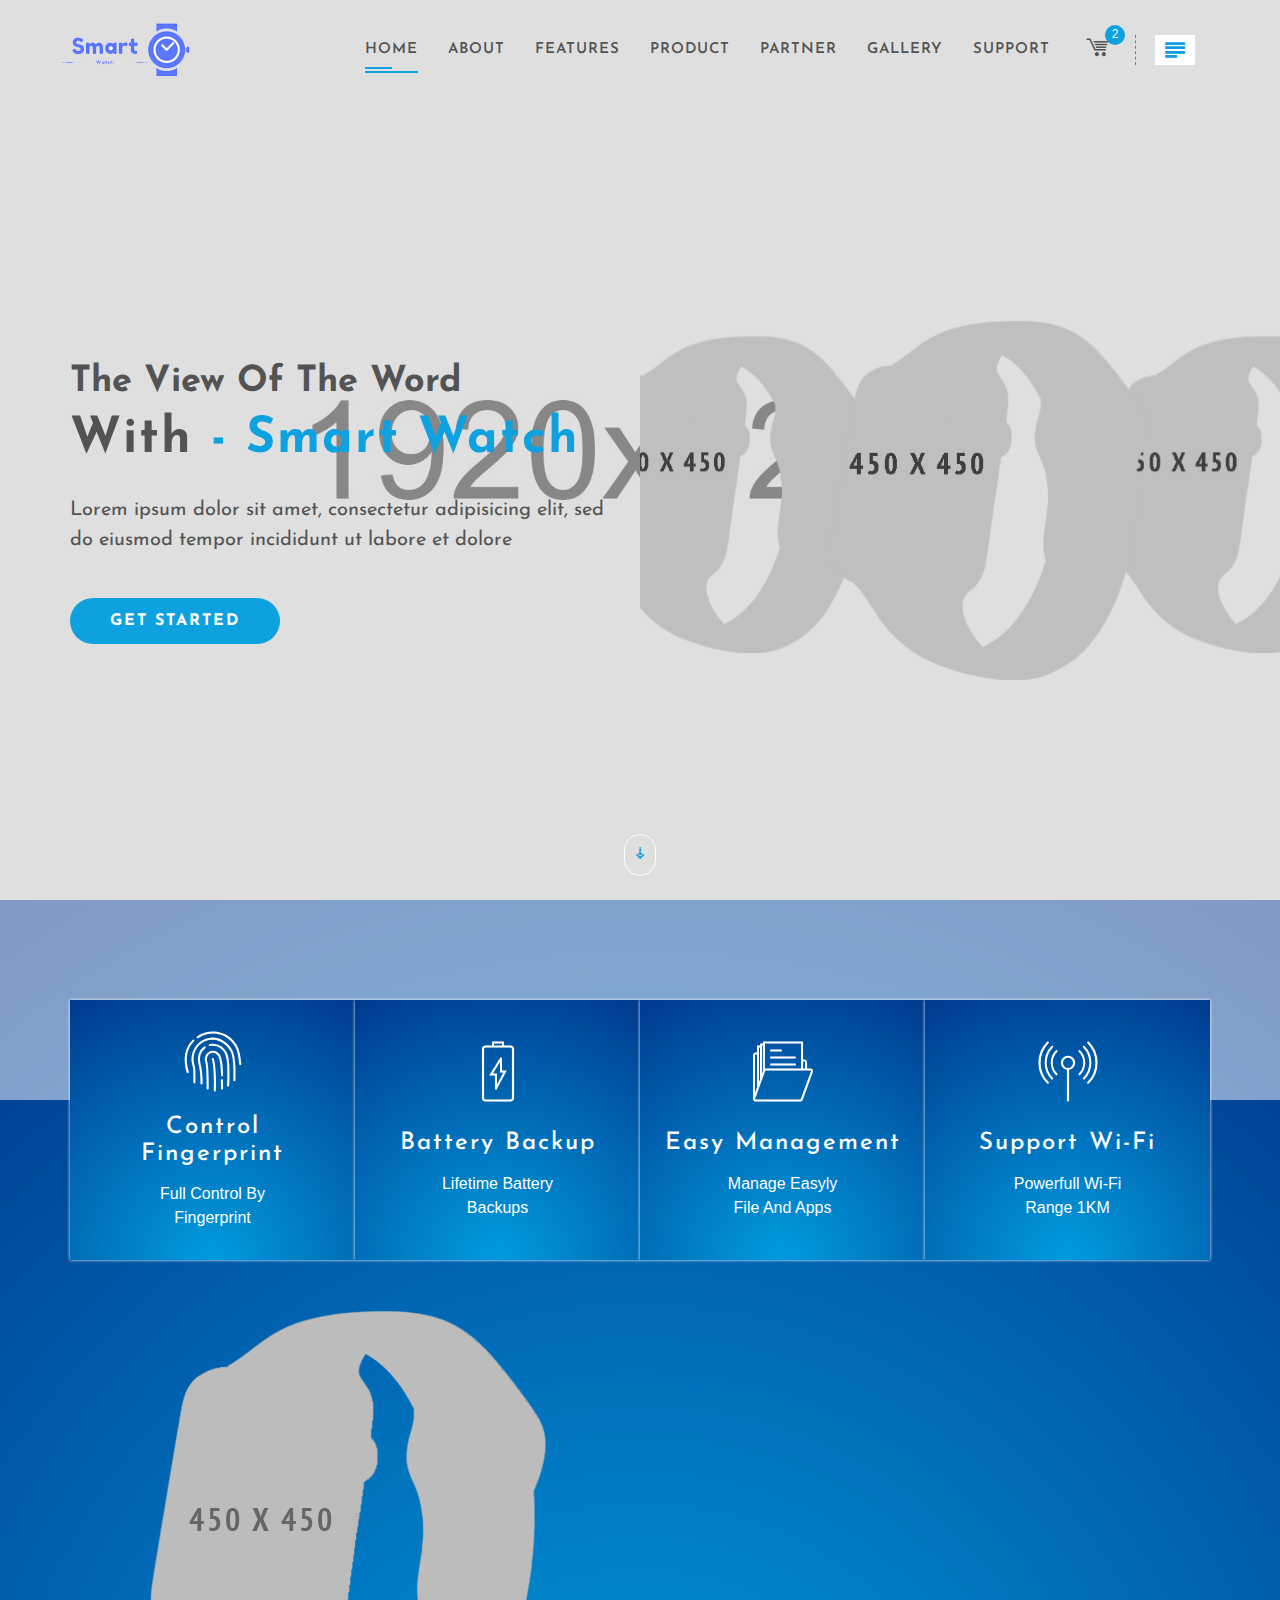
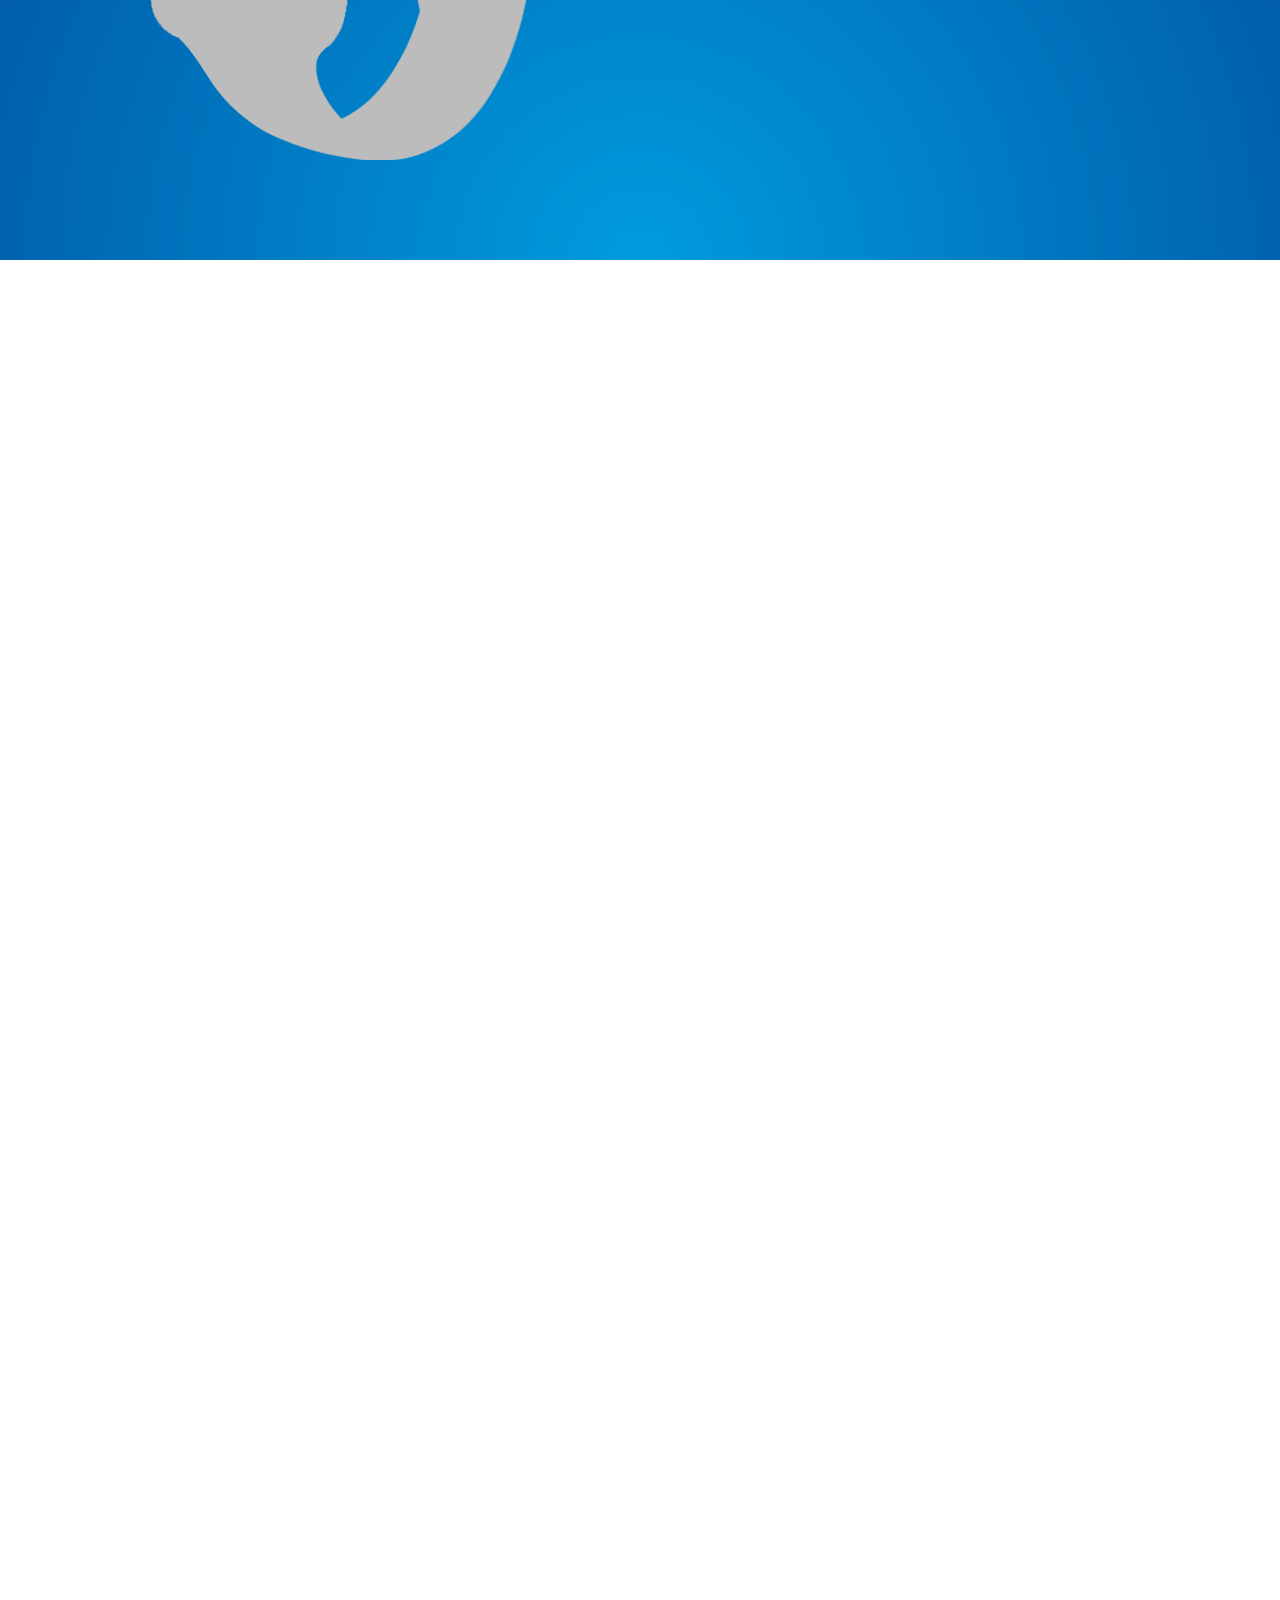
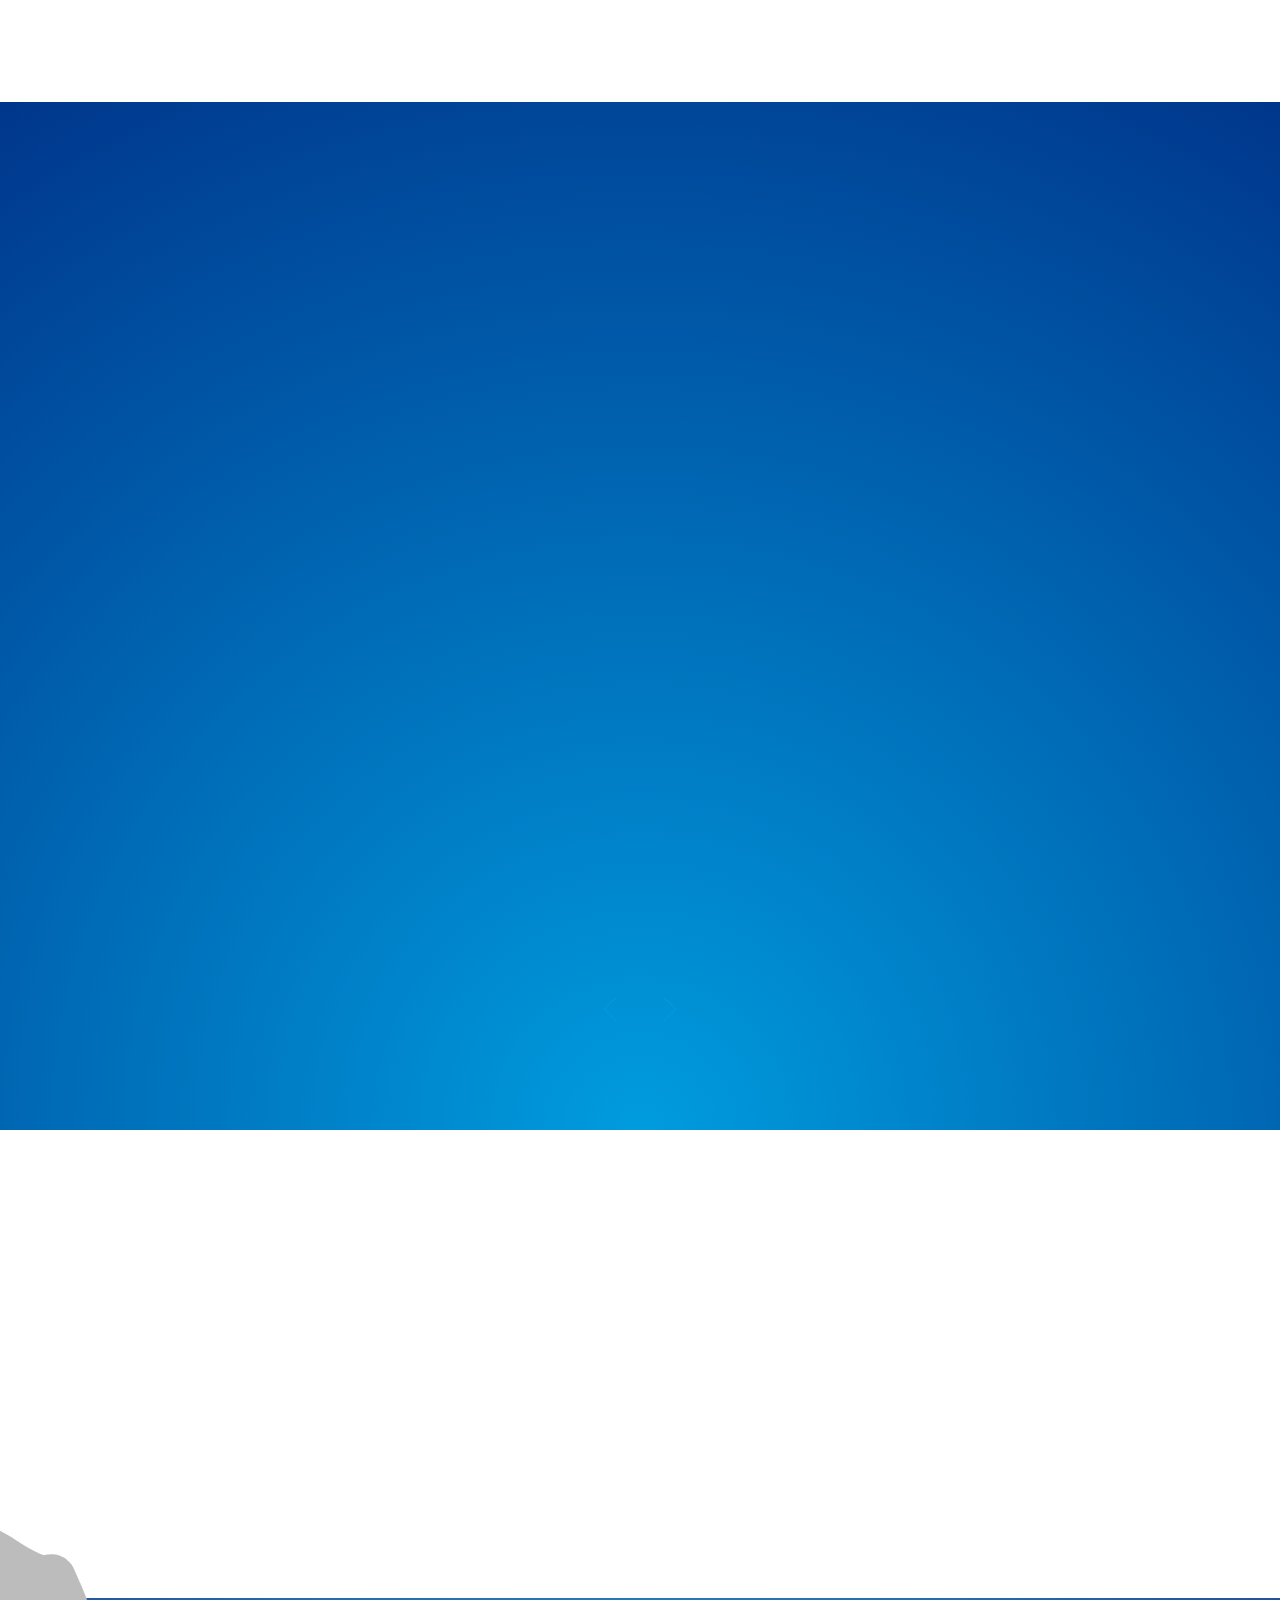
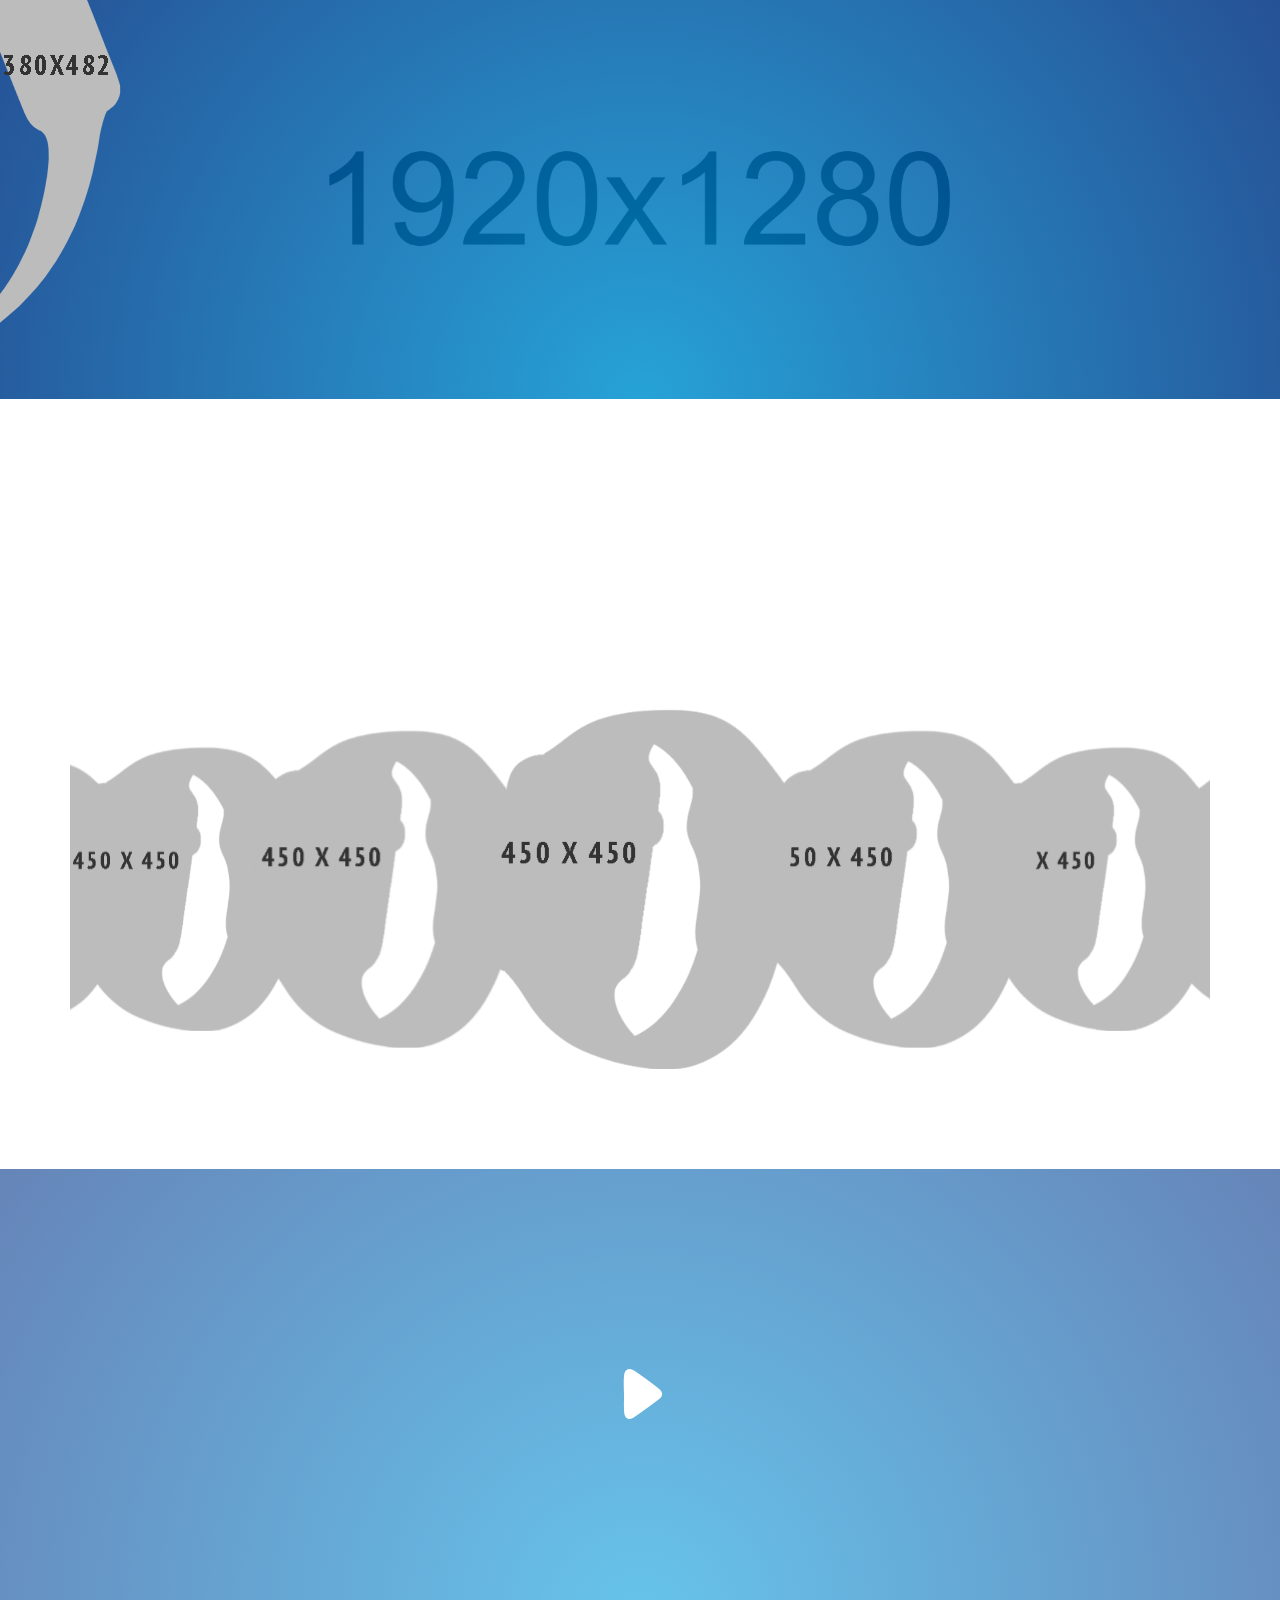
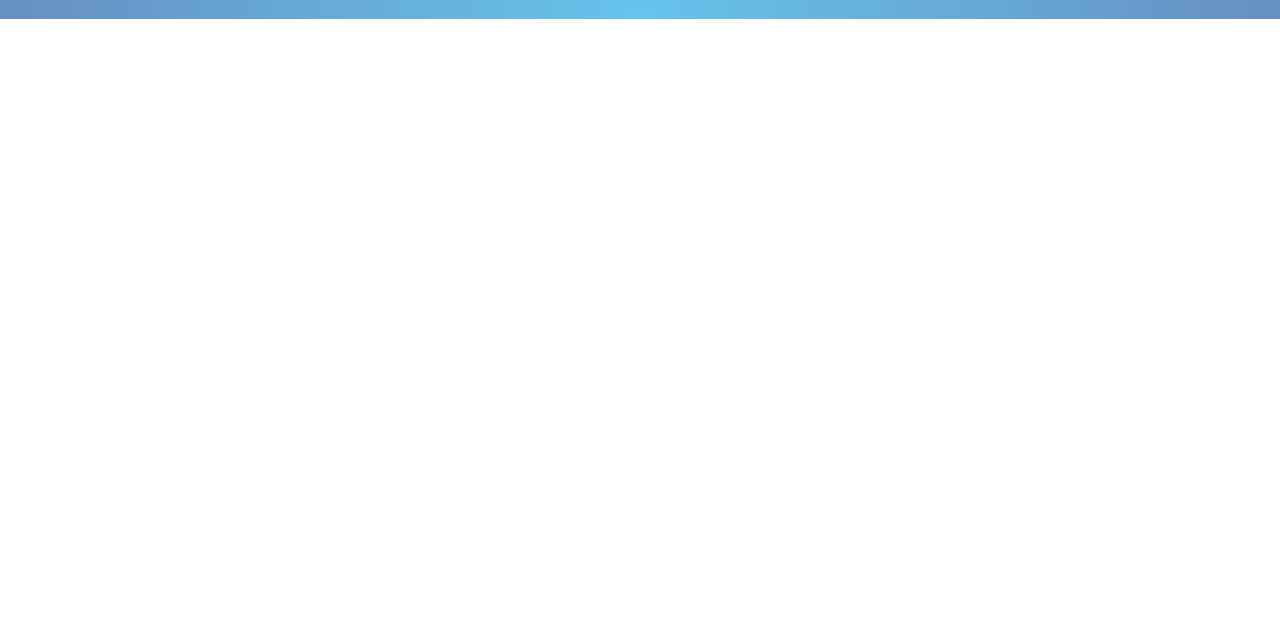
<file: Files/smart-html5-product-landing-template/SMART_PRODUCT_LANDING/index-gallery-slider-2.html>
<!doctype html>
<!--[if lt IE 7]>      <html class="no-js lt-ie9 lt-ie8 lt-ie7" lang=""> <![endif]-->
<!--[if IE 7]>         <html class="no-js lt-ie9 lt-ie8" lang=""> <![endif]-->
<!--[if IE 8]>         <html class="no-js lt-ie9" lang=""> <![endif]-->
<!--[if gt IE 8]><!-->
<html class="no-js" lang="zxx">
<!--<![endif]-->

<head>
    <!--====== USEFULL META ======-->
    <meta charset="UTF-8">
    <meta http-equiv="X-UA-Compatible" content="IE=edge">
    <meta name="viewport" content="width=device-width, initial-scale=1">
    <meta name="description" content="SMART - Procuct Landing technology Html Template" />
    <meta name="keywords" content="Technology, Watch Template, smart HTML5 Template, Electronics, Camera, Ecommerce" />
    <meta name="author" content="BDEXPERT" />

    <!--====== TITLE TAG ======-->
    <title>SMART - Single Product Landing Template</title>

    <!--====== FAVICON ICON =======-->
    <link rel="shortcut icon" type="image/ico" href="img/favicon.png" />

    <!--====== STYLESHEETS ======-->
    <link rel="stylesheet" href="css/normalize.css">
    <link rel="stylesheet" href="css/animate.css">
    <link rel="stylesheet" href="css/owl.carousel.css">
    <link rel="stylesheet" href="css/swiper.min.css">
    <link rel="stylesheet" href="css/pointer.css">
    <link rel="stylesheet" href="css/magnific-popup.css">
    <link href="css/bootstrap.min.css" rel="stylesheet">
    <link href="css/icofont.css" rel="stylesheet">
    <link href="css/flaticon.css" rel="stylesheet">

    <!--====== MAIN STYLESHEETS ======-->
    <link href="style.css" rel="stylesheet">
    <link href="css/responsive.css" rel="stylesheet">

    <script src="js/vendor/modernizr-2.8.3.min.js"></script>
    <!--[if lt IE 9]>
        <script src="//oss.maxcdn.com/html5shiv/3.7.2/html5shiv.min.js"></script>
        <script src="//oss.maxcdn.com/respond/1.4.2/respond.min.js"></script>
        <![endif]-->
</head>

<body class="home-carousel">

    <!--[if lt IE 8]>
        <p class="browserupgrade">You are using an <strong>outdated</strong> browser. Please <a href="http://browsehappy.com/">upgrade your browser</a> to improve your experience.</p>
    <![endif]-->

    <!--- PRELOADER -->
    <div class="preeloader">
        <div class="preloader-spinner"></div>
    </div>

    <!--SCROLL TO TOP-->
    <a href="#home" class="scrolltotop"><i class="icofont icofont-bubble-up"></i></a>

    <!--PUSH MENU AREA-->
    <div class="push-menu-and-content">
        <div class="push-menu-close"><i class="icofont icofont-close"></i></div>
        <div class="push-menu-logo">
            <a href="#home"><img src="img/logo.png" alt=""></a>
        </div>
        <div class="search-bar">
            <form action="#" method="get">
                <input type="search" name="search" id="search" placeholder="Search Here..">
                <button type="submit"><i class="icofont icofont-search"></i></button>
            </form>
        </div>
        <div class="push-menu">
            <ul>
                <li class="active"><a href="#home">home <i class="icofont icofont-bubble-right"></i></a></li>
                <li><a href="#about">About <i class="icofont icofont-bubble-right"></i></a></li>
                <li><a href="#features">Features <i class="icofont icofont-bubble-right"></i></a></li>
                <li><a href="#product">Product <i class="icofont icofont-bubble-right"></i></a></li>
                <li><a href="#client">Partner <i class="icofont icofont-bubble-right"></i></a></li>
                <li><a href="#gallery">gallery <i class="icofont icofont-bubble-right"></i></a></li>
                <li><a href="#contact-form-modal" class="contact-button" data-toggle="modal" data-target="#contact-form-modal">Support<i class="icofont icofont-bubble-right"></i></a></li>
            </ul>
        </div>
        <div class="smart-img-and-about-content">
            <img src="img/promo/1.png" alt="">
            <div class="about-autor">
                <p>Lorem ipsum dolor sit amet, consectetur adipisicing elit. Quaerat quod vel vero neque laborum, aspernatur quas quis rerum, placeat ipsa!</p>
                <p>Lorem ipsum dolor sit amet, consectetur adipisicing elit. Quaerat quod vel vero neque laborum, aspernatur quas quis rerum, placeat ipsa!</p>
            </div>
        </div>
        <div class="smart-social-bookmark">
            <ul>
                <li><a href="#"><i class="icofont icofont-social-facebook"></i></a></li>
                <li><a href="#"><i class="icofont icofont-social-twitter"></i></a></li>
                <li><a href="#"><i class="icofont icofont-social-pinterest"></i></a></li>
                <li><a href="#"><i class="icofont icofont-social-google-plus"></i></a></li>
                <li><a href="#"><i class="icofont icofont-social-dribbble"></i></a></li>
                <li><a href="#"><i class="icofont icofont-social-behance"></i></a></li>
            </ul>
        </div>
    </div>
    <!--PUSH MENU AREA END-->

    <!--START TOP AREA-->
    <header class="top-area" id="home">
        <div class="top-area-bg"></div>
        <div class="header-top-area">
            <!--MAINMENU AREA-->
            <div class="mainmenu-area" id="mainmenu-area">
                <div class="mainmenu-area-bg"></div>
                <nav class="navbar">
                    <div class="container">
                        <div class="navbar-header">
                            <button class="collapsed navbar-toggle" type="button" data-toggle="collapse" data-target=".bs-example-js-navbar-scrollspy">
                                <span class="sr-only">Toggle navigation</span>
                                <span class="icon-bar"></span>
                                <span class="icon-bar"></span>
                                <span class="icon-bar"></span>
                            </button>
                            <a href="#home" class="navbar-brand"><img src="img/logo.png" alt=""></a>
                        </div>
                        <div class="collapse navbar-collapse bs-example-js-navbar-scrollspy">
                            <div class="side-push-menu">
                                <div class="push-menu-open-button"><i class="icofont icofont-justify-left"></i></div>
                            </div>
                            <div class="shoping-curt">
                                <div class="shoping-curt-button"><i class="icofont icofont-cart-alt"></i></div>
                                <ul>
                                    <li>
                                        <div class="cart-items">
                                            <div class="cart-item">
                                                <div class="cart-img">
                                                    <a href="#">
                                                        <img src="img/product/thumb_1.jpg" alt="">
                                                    </a>
                                                </div>
                                                <div class="cart-content">
                                                    <a href="#">Lorem nec augue</a>
                                                    <a href="#" class="pull-right cart-remove"> <i class="icofont icofont-close-circled"></i></a>
                                                    <span>1 x $220.00</span>
                                                </div>
                                            </div>
                                            <div class="cart-item">
                                                <div class="cart-img">
                                                    <a href="#">
                                                        <img src="img/product/thumb_2.jpg" alt="">
                                                    </a>
                                                </div>
                                                <div class="cart-content">
                                                    <a href="#">Lorem nec augue</a>
                                                    <a href="#" class="pull-right cart-remove"> <i class="icofont icofont-close-circled"></i></a>
                                                    <span>1 x $220.00</span>
                                                </div>
                                            </div>
                                            <div class="total">
                                                <span class="pull-left">Subtotal:</span>
                                                <span class="pull-right">$200.00</span>
                                            </div>
                                            <div class="cart-btn">
                                                <a href="#">view cart</a>
                                                <a href="#">Checkout</a>
                                            </div>
                                        </div>
                                    </li>
                                </ul>
                            </div>
                            <ul id="nav" class="nav navbar-nav">
                                <li><a href="#home">home</a></li>
                                <li><a href="#about">About</a></li>
                                <li><a href="#features">Features</a></li>
                                <li><a href="#product">Product</a></li>
                                <li><a href="#client">Partner</a></li>
                                <li><a href="#gallery">Gallery</a></li>
                                <li><a href="#contact-form-modal" class="contact-button" data-toggle="modal" data-target="#contact-form-modal">Support</a></li>
                            </ul>
                        </div>
                    </div>
                </nav>
            </div>
            <!--END MAINMENU AREA END-->
        </div>

        <!--HOME STATIC TEXT AREA-->
        <div class="welcome-text-area">
            <div class="container">
                <div class="row">
                    <div class="col-md-6 col-lg-6 col-sm-12 col-xs-12">
                        <div class="welcome-text">
                            <h2>The View of The Word</h2>
                            <h1>With <span>- Smart Watch</span></h1>
                            <p>Lorem ipsum dolor sit amet, consectetur adipisicing elit, sed do eiusmod tempor incididunt ut labore et dolore </p>
                            <div class="call-to-action"><a href="#">Get Started</a></div>
                        </div>
                    </div>
                    <div class="col-md-7 col-lg-7 welcome-slider hidden-xs">
                        <div class="swiper-container home-swiper">
                            <div class="swiper-wrapper">
                                <div class="swiper-slide">
                                    <img src="img/promo/1.png" alt="" class="img-responsive">
                                </div>
                                <div class="swiper-slide">
                                    <img src="img/promo/2.png" alt="" class="img-responsive">
                                </div>
                                <div class="swiper-slide">
                                    <img src="img/promo/3.png" alt="" class="img-responsive">
                                </div>
                                <div class="swiper-slide">
                                    <img src="img/promo/4.png" alt="" class="img-responsive">
                                </div>
                            </div>
                        </div>
                    </div>
                </div>
            </div>
            <div class="home-button">
                <a href="#about"><i class="animated fadeInDown icofont icofont-bubble-down"></i></a>
            </div>
        </div>
        <!--END HOME STATIC TEXT AREA-->
    </header>
    <!--END TOP AREA-->

    <!--ABOUT AREA-->
    <section class="about-area dark-gradient-bg section-padding" id="about">
        <div class="container">
            <div class="row top-promo">
                <div class="col-md-3 col-lg-3 col-sm-6 col-xs-12">
                    <div class="single-promo">
                        <div class="promo-icon-and-title">
                            <div class="promo-icon"><i class="flaticon-fingerprint"></i></div>
                            <h3>Control Fingerprint</h3>
                            <p>Full Control By
                                <br>Fingerprint</p>
                        </div>
                        <div class="promo-details">
                            <img src="img/promo/1.png" alt="">
                            <h3>This Is Title</h3>
                            <p>Lorem ipsum dolor sit amet, consectetur adipisicing elit. Eligendi eos labore asperiores eaque neque quod debitis, consequuntur vel. Ab, id?</p>
                        </div>
                    </div>
                </div>
                <div class="col-md-3 col-lg-3 col-sm-6 col-xs-12">
                    <div class="single-promo">
                        <div class="promo-icon-and-title">
                            <div class="promo-icon">
                                <div class="flaticon-battery"></div>
                            </div>
                            <h3>Battery Backup</h3>
                            <p>Lifetime Battery
                                <br>Backups</p>
                        </div>
                        <div class="promo-details">
                            <img src="img/promo/2.png" alt="">
                            <h3>This Is Title</h3>
                            <p>Lorem ipsum dolor sit amet, consectetur adipisicing elit. Eligendi eos labore asperiores eaque neque quod debitis, consequuntur vel. Ab, id?</p>
                        </div>
                    </div>
                </div>
                <div class="col-md-3 col-lg-3 col-sm-6 col-xs-12">
                    <div class="single-promo">
                        <div class="promo-icon-and-title">
                            <div class="promo-icon"><i class="flaticon-folder-14"></i></div>
                            <h3>Easy Management</h3>
                            <p>Manage Easyly
                                <br>File And Apps</p>
                        </div>
                        <div class="promo-details">
                            <img src="img/promo/3.png" alt="">
                            <h3>This Is Title</h3>
                            <p>Lorem ipsum dolor sit amet, consectetur adipisicing elit. Eligendi eos labore asperiores eaque neque quod debitis, consequuntur vel. Ab, id?</p>
                        </div>
                    </div>
                </div>
                <div class="col-md-3 col-lg-3 col-sm-6 col-xs-12">
                    <div class="single-promo">
                        <div class="promo-icon-and-title">
                            <div class="promo-icon"><i class="flaticon-wifi-1"></i></div>
                            <h3>Support Wi-Fi</h3>
                            <p>Powerfull Wi-Fi
                                <br>Range 1KM</p>
                        </div>
                        <div class="promo-details">
                            <img src="img/promo/4.png" alt="">
                            <h3>This Is Title</h3>
                            <p>Lorem ipsum dolor sit amet, consectetur adipisicing elit. Eligendi eos labore asperiores eaque neque quod debitis, consequuntur vel. Ab, id?</p>
                        </div>
                    </div>
                </div>
            </div>
            <div class="row">
                <div class="col-md-6 col-lg-6 col-sm-12 col-xs-12 about-right wow fadeIn">
                    <div class="about-content">
                        <h3><span>We Are</span> Lunch always new product for our business</h3>
                        <p>Lorem ipsum dolor sit amet, consectetur adipiscing elit. Sed ultricies pretium nisi quis interdum. Duis elit purus, suscipit et quam sit amet, fringilla semper nisi. Ut sed pellentesque lectus. Nullam quis urna maximus, cursus arcu sit amet, sagittis elit. </p>
                        <div class="about-flow-menu">
                            <ul>
                                <li class="active">
                                    <a data-toggle="tab" href="#about_img_one"><img src="img/about/4.png" alt=""></a>
                                </li>
                                <li>
                                    <a data-toggle="tab" href="#about_img_two"><img src="img/about/5.png" alt=""></a>
                                </li>
                                <li>
                                    <a data-toggle="tab" href="#about_img_three"><img src="img/about/6.png" alt=""></a>
                                </li>
                            </ul>
                        </div>
                    </div>
                </div>
                <div class="col-md-6 col-lg-6 col-sm-12 col-xs-12 about-left">
                    <div class="about-flow-content">
                        <div class="tab-content">
                            <div id="about_img_one" class="tab-pane animated fadeInLeft active">
                                <img src="img/about/4.png" alt="">
                            </div>
                            <div id="about_img_two" class="tab-pane animated fadeInLeft">
                                <img src="img/about/5.png" alt="">
                            </div>
                            <div id="about_img_three" class="tab-pane animated fadeInLeft">
                                <img src="img/about/6.png" alt="">
                            </div>
                        </div>
                    </div>
                </div>
            </div>
        </div>
    </section>
    <!--ABOUT AREA END-->

    <!--FEATURES AREA-->
    <section class="features-area padding-top" id="features">
        <div class="container">
            <div class="row">
                <div class="col-md-6 col-lg-6 col-md-offset-3 col-lg-offset-3 col-sm-12 col-xs-12">
                    <div class="area-title text-center wow fadeIn">
                        <h2>New <span>Features</span></h2>
                        <p>Lorem ipsum dolor sit amet, consectetur adipiscing elit. Sed ultricies pretium nisi quis interdum. Duis elit purus, suscipit et quam</p>
                    </div>
                </div>
            </div>
            <div class="row features-list">
                <div class="col-md-4 col-lg-4 col-sm-12 col-xs-12">
                    <div class="single-features wow fadeInLeft">
                        <a href="#features-1" data-toggle="tab">
                            <div class="features-icon"><i class="flaticon-settings-9"></i></div>
                            <h3>easy to oparate</h3>
                            <p>Lorem ipsum dolor sit amet, consectetur adipiscing elit. nisi quis interdum. Duis elit purus, suscipit et quam</p>
                        </a>
                    </div>
                    <div class="single-features wow fadeInLeft">
                        <a href="#features-2" data-toggle="tab">
                            <div class="features-icon"><i class="flaticon-target"></i></div>
                            <h3>GPS Control System</h3>
                            <p>Lorem ipsum dolor sit amet, consectetur adipiscing elit. nisi quis interdum. Duis elit purus, suscipit et quam</p>
                        </a>
                    </div>
                    <div class="single-features wow fadeInLeft">
                        <a href="#features-3" data-toggle="tab">
                            <div class="features-icon"><i class="flaticon-smartphone-3"></i></div>
                            <h3>easy to flipmode</h3>
                            <p>Lorem ipsum dolor sit amet, consectetur adipiscing elit. nisi quis interdum. Duis elit purus, suscipit et quam</p>
                        </a>
                    </div>
                </div>
                <div class="col-md-4 col-lg-4 col-sm-12 col-xs-12">
                    <div class="features-images tab-content wow fadeInUp">
                        <div id="features-1" class="tab-pane fade in active">
                            <img src="img/promo/1.png" alt="">
                        </div>
                        <div id="features-2" class="tab-pane fade">
                            <img src="img/promo/2.png" alt="">
                        </div>
                        <div id="features-3" class="tab-pane fade">
                            <img src="img/promo/3.png" alt="">
                        </div>
                        <div id="features-4" class="tab-pane fade">
                            <img src="img/promo/4.png" alt="">
                        </div>
                        <div id="features-5" class="tab-pane fade">
                            <img src="img/promo/1.png" alt="">
                        </div>
                        <div id="features-6" class="tab-pane fade">
                            <img src="img/promo/2.png" alt="">
                        </div>
                    </div>
                </div>
                <div class="col-md-4 col-lg-4 col-sm-12 col-xs-12">
                    <div class="single-features wow fadeInRight">
                        <a href="#features-4" data-toggle="tab">
                            <div class="features-icon"><i class="flaticon-photo-camera"></i></div>
                            <h3>Powerfull Camera</h3>
                            <p>Lorem ipsum dolor sit amet, consectetur adipiscing elit. nisi quis interdum. Duis elit purus, suscipit et quam</p>
                        </a>
                    </div>
                    <div class="single-features wow fadeInRight">
                        <a href="#features-5" data-toggle="tab">
                            <div class="features-icon"><i class="flaticon-fingerprint"></i></div>
                            <h3>Manage By Fingerprint</h3>
                            <p>Lorem ipsum dolor sit amet, consectetur adipiscing elit. nisi quis interdum. Duis elit purus, suscipit et quam</p>
                        </a>
                    </div>
                    <div class="single-features wow fadeInRight">
                        <a href="#features-6" data-toggle="tab">
                            <div class="features-icon"><i class="flaticon-database"></i></div>
                            <h3>Automated Backups</h3>
                            <p>Lorem ipsum dolor sit amet, consectetur adipiscing elit. nisi quis interdum. Duis elit purus, suscipit et quam</p>
                        </a>
                    </div>
                </div>
            </div>
            <div class="row">
                <div class="col-md-10 col-lg-10 col-md-offset-1 col-lg-offset-1 col-sm-12 col-xs-12">
                    <div class="features-img text-center wow fadeInUp">
                        <img src="img/features_bg.png" alt="">
                        <ul>
                            <li class="cd-single-point">
                                <a class="cd-img-replace" href="#0"></a>
                                <div class="cd-more-info cd-right">
                                    <h3>Menu Button</h3>
                                    <p>Lorem ipsum dolor sit amet, consectetur adipisicing elit. Molestiae distinctio esse placeat minus.</p>
                                    <a href="#0" class="cd-close-info cd-img-replace">Close</a>
                                </div>
                            </li>
                            <li class="cd-single-point">
                                <a class="cd-img-replace" href="#0"></a>
                                <div class="cd-more-info cd-left">
                                    <h3>Home Button</h3>
                                    <p>Lorem ipsum dolor sit amet, consectetur adipisicing elit. Molestiae distinctio esse placeat minus.</p>
                                    <a href="#0" class="cd-close-info cd-img-replace">Close</a>
                                </div>
                            </li>
                            <li class="cd-single-point">
                                <a class="cd-img-replace" href="#0"></a>
                                <div class="cd-more-info cd-right">
                                    <h3>Colorfull Belt</h3>
                                    <p>Lorem ipsum dolor sit amet, consectetur adipisicing elit. Molestiae distinctio esse placeat minus.</p>
                                    <a href="#0" class="cd-close-info cd-img-replace">Close</a>
                                </div>
                            </li>
                            <li class="cd-single-point">
                                <a class="cd-img-replace" href="#0"></a>
                                <div class="cd-more-info cd-right">
                                    <h3>Metal Body</h3>
                                    <p>Lorem ipsum dolor sit amet, consectetur adipisicing elit. Molestiae distinctio esse placeat minus.</p>
                                    <a href="#0" class="cd-close-info cd-img-replace">Close</a>
                                </div>
                            </li>
                            <li class="cd-single-point">
                                <a class="cd-img-replace" href="#0"></a>
                                <div class="cd-more-info cd-left">
                                    <h3>Multitouch Screen</h3>
                                    <p>Lorem ipsum dolor sit amet, consectetur adipisicing elit. Molestiae distinctio esse placeat minus.</p>
                                    <a href="#0" class="cd-close-info cd-img-replace">Close</a>
                                </div>
                            </li>
                        </ul>
                    </div>
                </div>
            </div>
        </div>
    </section>
    <!--FEATURES AREA END-->

    <!--PRODUCT AREA-->
    <section class="product-area dark-gradient-bg section-padding" id="product">
        <div class="container">
            <div class="row">
                <div class="col-md-6 col-lg-6 col-md-offset-3 col-lg-offset-3 col-sm-12 col-xs-12">
                    <div class="area-title text-center wow fadeIn">
                        <div class="area-title-icon">
                            <i class="icofont icofont-social-shopify"></i>
                        </div>
                        <h2>Take <span>Our Product</span></h2>
                        <p>Lorem ipsum dolor sit amet, consectetur adipiscing elit. Sed ultricies pretium nisi quis interdum. Duis elit purus, suscipit et quam</p>
                    </div>
                </div>
            </div>
            <div class="row">
                <div class="col-md-12 col-lg-12 col-sm-12 col-xs-12">
                    <div class="row product-list text-center">
                        <div class="col-md-3">
                            <div class="single-product wow fadeIn">
                                <div class="product-img">
                                    <a href="#">
                                        <img class="primary-img" src="img/promo/1.png" alt="">
                                        <img class="secondary-img" src="img/promo/3.png" alt="">
                                    </a>
                                </div>
                                <div class="product-name-and-specification">
                                    <h3>Apple Sports Watch</h3>
                                    <div class="price">
                                        <p>$355.00</p>
                                    </div>
                                    <a href="#" class="add-to-cut">Buy Now</a>
                                </div>
                            </div>
                        </div>
                        <div class="col-md-3">
                            <div class="single-product wow fadeIn">
                                <div class="product-img">
                                    <a href="#">
                                        <img class="primary-img" src="img/promo/2.png" alt="">
                                        <img class="secondary-img" src="img/promo/4.png" alt="">
                                    </a>
                                </div>
                                <div class="product-name-and-specification">
                                    <h3>Apple Sports Watch</h3>
                                    <div class="price">
                                        <p>$355.00</p>
                                    </div>
                                    <a href="#" class="add-to-cut">Buy Now</a>
                                </div>
                            </div>
                        </div>
                        <div class="col-md-3">
                            <div class="single-product wow fadeIn">
                                <div class="product-img">
                                    <a href="#">
                                        <img class="primary-img" src="img/promo/4.png" alt="">
                                        <img class="secondary-img" src="img/promo/2.png" alt="">
                                    </a>
                                </div>
                                <div class="product-name-and-specification">
                                    <h3>Apple Sports Watch</h3>
                                    <div class="price">
                                        <p>$355.00</p>
                                    </div>
                                    <a href="#" class="add-to-cut">Buy Now</a>
                                </div>
                            </div>
                        </div>
                        <div class="col-md-3">
                            <div class="single-product wow fadeIn">
                                <div class="product-img">
                                    <a href="#">
                                        <img class="primary-img" src="img/promo/1.png" alt="">
                                        <img class="secondary-img" src="img/promo/3.png" alt="">
                                    </a>
                                </div>
                                <div class="product-name-and-specification">
                                    <h3>Apple Sports Watch</h3>
                                    <div class="price">
                                        <p>$355.00</p>
                                    </div>
                                    <a href="#" class="add-to-cut">Buy Now</a>
                                </div>
                            </div>
                        </div>
                        <div class="col-md-3">
                            <div class="single-product wow fadeIn">
                                <div class="product-img">
                                    <a href="#">
                                        <img class="primary-img" src="img/promo/3.png" alt="">
                                        <img class="secondary-img" src="img/promo/1.png" alt="">
                                    </a>
                                </div>
                                <div class="product-name-and-specification">
                                    <h3>Apple Sports Watch</h3>
                                    <div class="price">
                                        <p>$355.00</p>
                                    </div>
                                    <a href="#" class="add-to-cut">Buy Now</a>
                                </div>
                            </div>
                        </div>
                        <div class="col-md-3">
                            <div class="single-product wow fadeIn">
                                <div class="product-img">
                                    <a href="#">
                                        <img class="primary-img" src="img/promo/4.png" alt="">
                                        <img class="secondary-img" src="img/promo/2.png" alt="">
                                    </a>
                                </div>
                                <div class="product-name-and-specification">
                                    <h3>Apple Sports Watch</h3>
                                    <div class="price">
                                        <p>$355.00</p>
                                    </div>
                                    <a href="#" class="add-to-cut">Buy Now</a>
                                </div>
                            </div>
                        </div>
                        <div class="col-md-3">
                            <div class="single-product wow fadeIn">
                                <div class="product-img">
                                    <a href="#">
                                        <img class="primary-img" src="img/promo/1.png" alt="">
                                        <img class="secondary-img" src="img/promo/3.png" alt="">
                                    </a>
                                </div>
                                <div class="product-name-and-specification">
                                    <h3>Apple Sports Watch</h3>
                                    <div class="price">
                                        <p>$355.00</p>
                                    </div>
                                    <a href="#" class="add-to-cut">Buy Now</a>
                                </div>
                            </div>
                        </div>
                    </div>
                </div>
            </div>
        </div>
    </section>
    <!--PRODUCT AREA END-->

    <!--CLIENT AREA-->
    <section class="client-area section-padding" id="client">
        <div class="container">
            <div class="row">
                <div class="col-md-6 col-lg-6 col-md-offset-3 col-lg-offset-3 col-sm-12 col-xs-12">
                    <div class="area-title text-center wow fadeIn">
                        <h2>Our <span>Clients</span></h2>
                        <p>Lorem ipsum dolor sit amet, consectetur adipiscing elit. Sed ultricies pretium nisi quis interdum. Duis elit purus, suscipit et quam</p>
                    </div>
                </div>
            </div>
            <div class="row">
                <div class="col-md-12 col-lg-12 col-sm-12 col-xs-12">
                    <div class="client-list wow fadeIn">
                        <div class="single-client"><img src="img/client/1.png" alt=""></div>
                        <div class="single-client"><img src="img/client/2.png" alt=""></div>
                        <div class="single-client"><img src="img/client/3.png" alt=""></div>
                        <div class="single-client"><img src="img/client/4.png" alt=""></div>
                        <div class="single-client"><img src="img/client/5.png" alt=""></div>
                        <div class="single-client"><img src="img/client/6.png" alt=""></div>
                        <div class="single-client"><img src="img/client/1.png" alt=""></div>
                        <div class="single-client"><img src="img/client/2.png" alt=""></div>
                        <div class="single-client"><img src="img/client/3.png" alt=""></div>
                        <div class="single-client"><img src="img/client/4.png" alt=""></div>
                        <div class="single-client"><img src="img/client/5.png" alt=""></div>
                        <div class="single-client"><img src="img/client/6.png" alt=""></div>
                    </div>
                </div>
            </div>
        </div>
    </section>
    <!--CLIENT AREA END-->

    <!--SUBSCRIBER AND CONTACT FROM AREA-->
    <section class="subscriber-area section-padding" id="subscriber">
        <div class="subscriber-area-bg" data-stellar-background-ratio="0.6"></div>
        <div class="subscriber-bg-left" data-parallax='{"x":150}'>
            <img src="img/area_site_bg.png" alt="">
        </div>
        <div class="container">
            <div class="row">
                <div class="col-md-6 col-lg-6 col-sm-12 col-xs-12">
                    <div class="subscriber-left-content wow fadeIn">
                        <h3>Ready To Buy ?</h3>
                        <h2>Lets Play and Join With Us</h2>
                    </div>
                </div>
                <div class="col-md-6 col-lg-6 col-sm-12 col-xs-12">
                    <div class="subscriber-form wow fadeIn">
                        <p>Enter your Email Address</p>
                        <!--<form action="#">
                            <input type="email" name="subscriber_email" id="subscriber_email">
                            <button type="submit">Submit</button>
                        </form>-->

                        <form id="mc-form">
                            <label class="mt10" for="mc-email"></label>
                            <input type="email" id="mc-email" placeholder="email@example.com">
                            <button type="submit" class="plus-btn">Submit</button>
                        </form>
                    </div>
                </div>
            </div>
            <div class="row">
                <div class="col-md-12 col-lg-12 col-sm-12 col-xs-12">
                    <div class="contact-form-area">
                        <!-- CONTACT FORM MODAL -->
                        <div class="modal fade" id="contact-form-modal" tabindex="-1" role="dialog">
                            <div class="modal-dialog" role="document">
                                <div class="modal-content">
                                    <div class="modal-header">
                                        <button type="button" class="close" data-dismiss="modal" aria-label="Close"><span aria-hidden="true">&times;</span></button>
                                        <h4 class="modal-title">Write Your Messge Here</h4>
                                    </div>
                                    <div class="modal-body">
                                        <div class="contact-form">
                                            <form action="process.php" id="contact-form" method="post">
                                                <div class="form-group" id="name-field">
                                                    <div class="form-input">
                                                        <input type="text" class="form-control" id="form-name" name="form-name" placeholder="Name.." required>
                                                    </div>
                                                </div>
                                                <div class="form-group" id="email-field">
                                                    <div class="form-input">
                                                        <input type="email" class="form-control" id="form-email" name="form-email" placeholder="Email.." required>
                                                    </div>
                                                </div>
                                                <div class="form-group" id="phone-field">
                                                    <div class="form-input">
                                                        <input type="text" class="form-control" id="form-phone" name="form-phone" placeholder="Phone..">
                                                    </div>
                                                </div>
                                                <div class="form-group" id="message-field">
                                                    <div class="form-input">
                                                        <textarea class="form-control" rows="6" id="form-message" name="form-message" placeholder="Your Message Here..." required></textarea>
                                                    </div>
                                                </div>
                                                <div class="form-group">
                                                    <button type="submit">Send Message <i class="icofont icofont-paper-plane"></i></button>
                                                </div>
                                            </form>
                                        </div>
                                    </div>
                                </div>
                            </div>
                        </div>
                        <!-- CONTACT FORM MODAL -->
                    </div>
                </div>
            </div>
        </div>
    </section>
    <!--SUBSCRIBER AND CONTACT FROM AREA END-->

    <!--GALLERY AREA-->
    <section class="gallery-area section-padding" id="gallery">
        <div class="container">
            <div class="row">
                <div class="col-md-6 col-lg-6 col-md-offset-3 col-lg-offset-3 col-sm-12 col-xs-12">
                    <div class="area-title text-center wow fadeIn">
                        <h2>Our <span>Gallery</span></h2>
                        <p>Lorem ipsum dolor sit amet, consectetur adipiscing elit. Sed ultricies pretium nisi quis interdum. Duis elit purus, suscipit et quam</p>
                    </div>
                </div>
            </div>
            <div class="row">
                <div class="col-md-12 col-lg-12 col-sm-12 col-xs-12">
                    <div class="swiper-container gallery-swiper">
                        <div class="swiper-wrapper">
                            <div class="swiper-slide">
                                <img src="img/promo/1.png" alt="" class="img-responsive">
                            </div>
                            <div class="swiper-slide">
                                <img src="img/promo/2.png" alt="" class="img-responsive">
                            </div>
                            <div class="swiper-slide">
                                <img src="img/promo/3.png" alt="" class="img-responsive">
                            </div>
                            <div class="swiper-slide">
                                <img src="img/promo/4.png" alt="" class="img-responsive">
                            </div>
                        </div>
                    </div>
                </div>
            </div>
        </div>
    </section>
    <!--GALLERY AREA END-->

    <!--VIDEO STREAMING AREA-->
    <section class="video-area section-padding" id="video">
        <div class="video-area-bg">
            <a class="player" data-property="{videoURL:'https://www.youtube.com/watch?v=aUIEi4HrXDY',containment:'#video', showControls:false, autoPlay:true, zoom:0, loop:true, mute:true, startAt:0, opacity:1, quality:'default'}"></a>
        </div>
        <div class="container">
            <div class="row">
                <div class="col-md-12 col-lg-12 col-sm-12 col-xs-12 video-left-content">
                    <div class="video-popup text-center section-padding">
                        <a href="https://www.youtube.com/watch?v=lESIYVnlONI" data-effect="mfp-zoom-in">
                            <i class="icofont icofont-ui-play"></i>
                            <div class="player-wave">
                                <div class="waves wave-1"></div>
                                <div class="waves wave-2"></div>
                                <div class="waves wave-3"></div>
                            </div>
                        </a>
                    </div>
                </div>
            </div>
        </div>
    </section>
    <!--VIDEO STREAMING AREA END-->

    <!--FOOER AREA-->
    <div class="footer-area wow fadeIn">
        <div class="footer-top-area section-padding">
            <div class="container">
                <div class="row">
                    <div class="col-md-4 col-lg-4 col-sm-12 col-xs-12">
                        <div class="single-footer-widget wow fadeIn">
                            <div class="footer-logo">
                                <a href="index.html"><img src="img/logo.png" alt=""></a>
                            </div>
                            <h4>Smart Technology</h4>
                            <p>Lorem ipsum dolor sit amet, consectetur adipisicing elit. Excepturi odio expedita ad ut, tempora pariatur doloribus, quam ab veniam hic.</p>
                            <div class="flick-feed">
                                <ul>
                                    <li>
                                        <a class="flicker-popup" href="img/product/3.png" data-effect="mfp-zoom-in"><img src="img/product/3.png" alt=""></a>
                                    </li>
                                    <li>
                                        <a class="flicker-popup" href="img/product/6.png" data-effect="mfp-zoom-in"><img src="img/product/6.png" alt=""></a>
                                    </li>
                                    <li>
                                        <a class="flicker-popup" href="img/product/9.png" data-effect="mfp-zoom-in"><img src="img/product/9.png" alt=""></a>
                                    </li>
                                </ul>
                            </div>
                        </div>
                    </div>
                    <div class="col-md-3 col-lg-3 col-sm-5 col-xs-12">
                        <div class="single-footer-widget wow fadeIn">
                            <h4>Find Us</h4>
                            <ul class="contact-details">
                                <li>
                                    <div class="f_contact_icon"><i class="icofont icofont-social-google-map"></i></div>
                                    <p>Roselle, New Jersey United States #521 </p>
                                </li>
                                <li>
                                    <div class="f_contact_icon"><i class="icofont icofont-email"></i></div>
                                    <p><a href="mailto:mehedidb@gmail.com">info@yursmart.com</a></p>
                                </li>
                                <li>
                                    <div class="f_contact_icon"><i class="icofont icofont-phone"></i></div>
                                    <p><a href="callto:+8801744430440">+88 000 147 147</a></p>
                                </li>
                                <li>
                                    <div class="f_contact_icon"><i class="icofont icofont-web"></i></div>
                                    <p><a href="callto:+8801744430440">www.yourdone.com</a></p>
                                </li>
                            </ul>
                        </div>
                    </div>
                    <div class="col-md-3 col-lg-3 col-sm-4 col-xs-12">
                        <div class="single-footer-widget wow fadeIn">
                            <h4>Other Menu</h4>
                            <ul class="footer-list">
                                <li><a href="#"><i class="icofont icofont-check-circled"></i> Costumer Service</a></li>
                                <li><a href="#"><i class="icofont icofont-check-circled"></i> smart Accesoris</a></li>
                                <li><a href="#"><i class="icofont icofont-check-circled"></i> Privacy Policy</a> </li>
                                <li> <a href="#"><i class="icofont icofont-check-circled"></i> Photo Gallery</a> </li>
                                <li> <a href="#"><i class="icofont icofont-check-circled"></i> About Us</a> </li>
                            </ul>
                        </div>
                    </div>
                    <div class="col-md-2 col-lg-2 col-sm-3 col-xs-12">
                        <div class="single-footer-widget wow fadeIn">
                            <h4>Usefull Links</h4>
                            <ul class="footer-list">
                                <li><a href="#"><i class="icofont icofont-check-circled"></i> Store</a></li>
                                <li> <a href="#"><i class="icofont icofont-check-circled"></i> Admin</a></li>
                                <li><a href="#"><i class="icofont icofont-check-circled"></i> Help</a></li>
                                <li> <a href="#"><i class="icofont icofont-check-circled"></i> FAQS</a></li>
                                <li> <a href="#"><i class="icofont icofont-check-circled"></i> Contact</a></li>
                            </ul>
                        </div>
                    </div>
                </div>
            </div>
        </div>
        <div class="footer-bottom-area dark-gradient-bg">
            <div class="container">
                <div class="row">
                    <div class="col-md-12 col-lg-12 col-sm-12 col-xs-12">
                        <div class="footer-copyright text-center wow fadeIn">
                            <div class="footer-copyright-social-bookmark">
                                <ul>
                                    <li><a href="#"><i class="icofont icofont-social-facebook"></i></a></li>
                                    <li><a href="#"><i class="icofont icofont-social-twitter"></i></a></li>
                                    <li><a href="#"><i class="icofont icofont-social-pinterest"></i></a></li>
                                    <li><a href="#"><i class="icofont icofont-social-google-plus"></i></a></li>
                                    <li><a href="#"><i class="icofont icofont-social-dribbble"></i></a></li>
                                    <li><a href="#"><i class="icofont icofont-social-behance"></i></a></li>
                                </ul>
                            </div>
                            <p>Copyright &copy; <a href="http://themeforest.net/user/BDEXPERT"> BDEXPERT</a> 2017 All Right Reserved.</p>
                        </div>
                    </div>
                </div>
            </div>
        </div>
    </div>
    <!--FOOER AREA END-->


    <!--====== SCRIPTS JS ======-->
    <script src="js/vendor/jquery-1.12.4.min.js"></script>
    <script src="js/vendor/bootstrap.min.js"></script>

    <!--====== PLUGINS JS ======-->
    <script src="js/vendor/jquery.easing.1.3.js"></script>
    <script src="js/vendor/jquery-migrate-1.2.1.min.js"></script>
    <script src="js/vendor/jquery.appear.js"></script>
    <script src="js/jquery.nicescroll.min.js"></script>
    <script src="js/jquery.parallax-scroll.js"></script>
    <script src="js/stellar.js"></script>
    <script src="js/owl.carousel.min.js"></script>
    <script src="js/swiper.min.js"></script>
    <script src="js/jquery.mb.YTPlayer.min.js"></script>
    <script src="js/jquery.magnific-popup.min.js"></script>
    <script src="js/wow.min.js"></script>
    <script src="js/contact-form.js"></script>
    <script src="js/jquery.ajaxchimp.js"></script>
    <script src="js/jquery.sticky.js"></script>

    <!--===== ACTIVE JS=====-->
    <script src="js/main.js"></script>
    <script type="text/javascript">
        $('.player').mb_YTPlayer();

    </script>

</body>

</html>
</file>
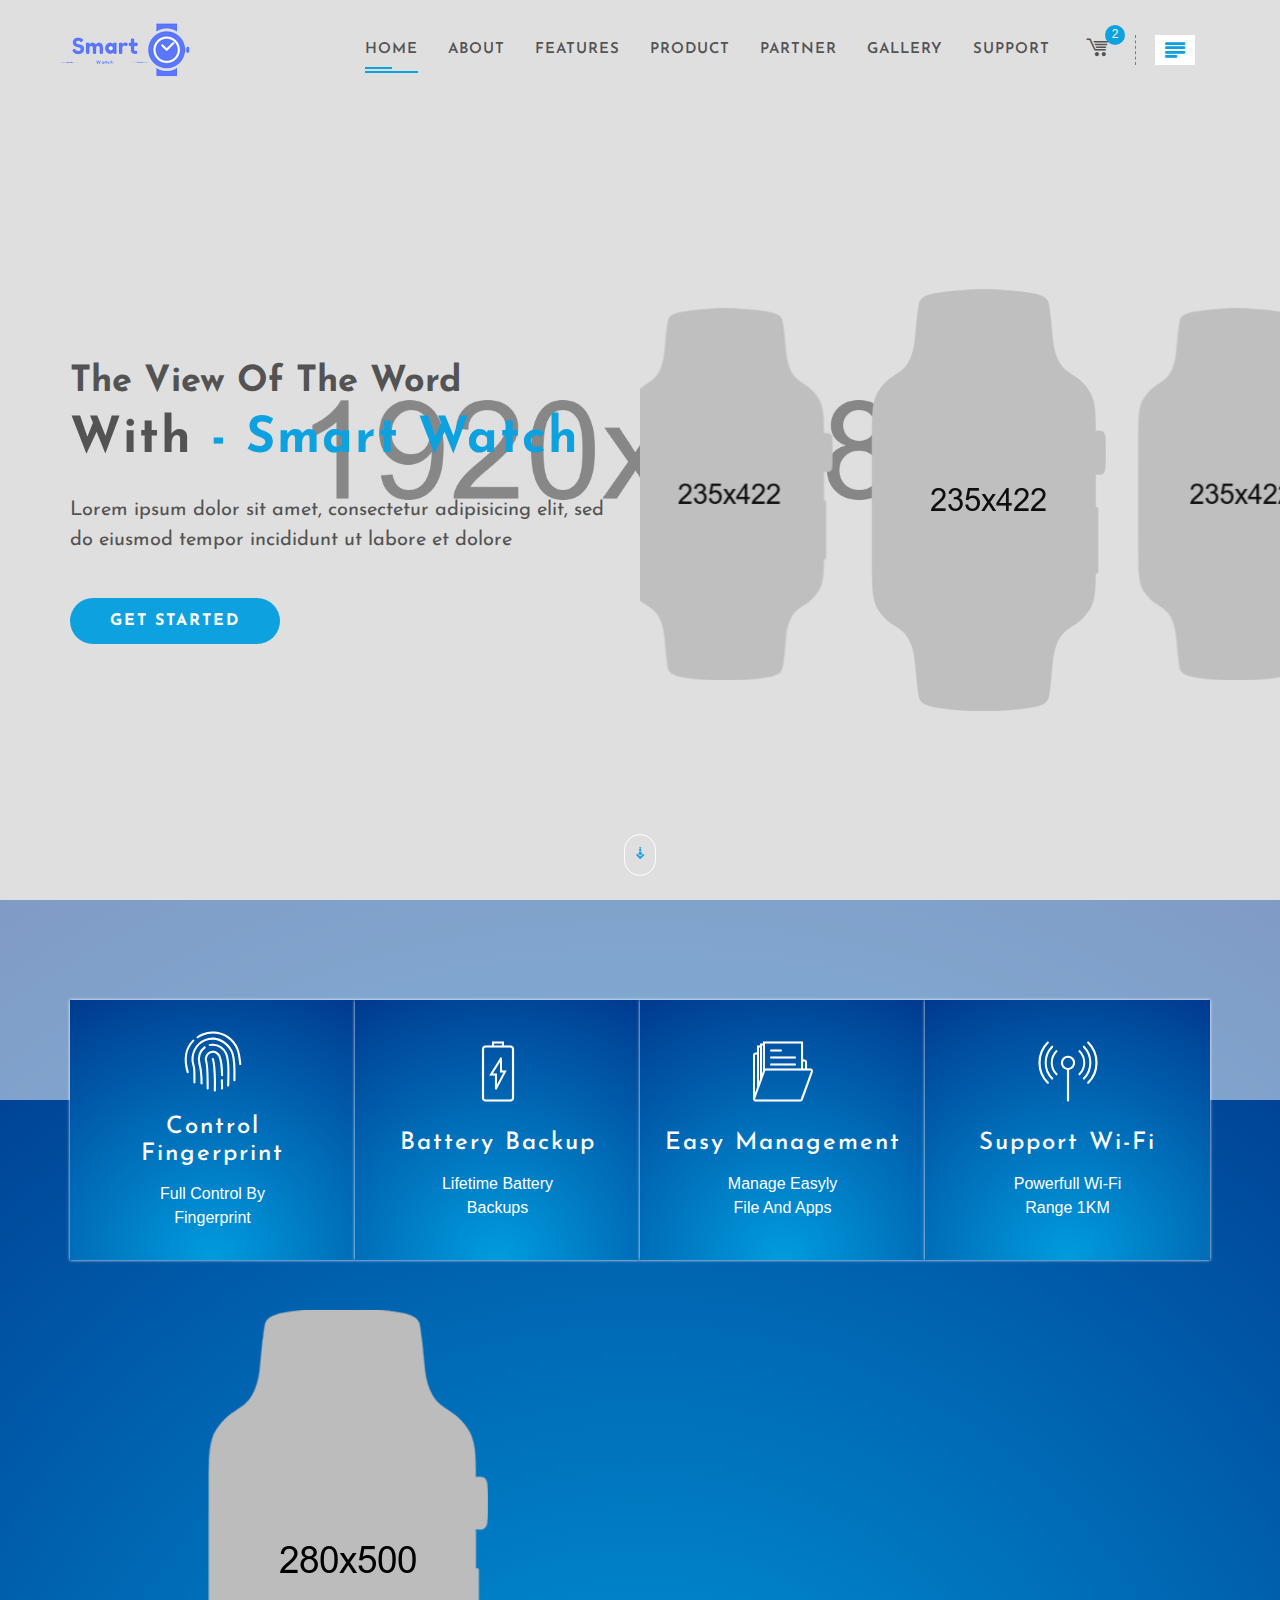
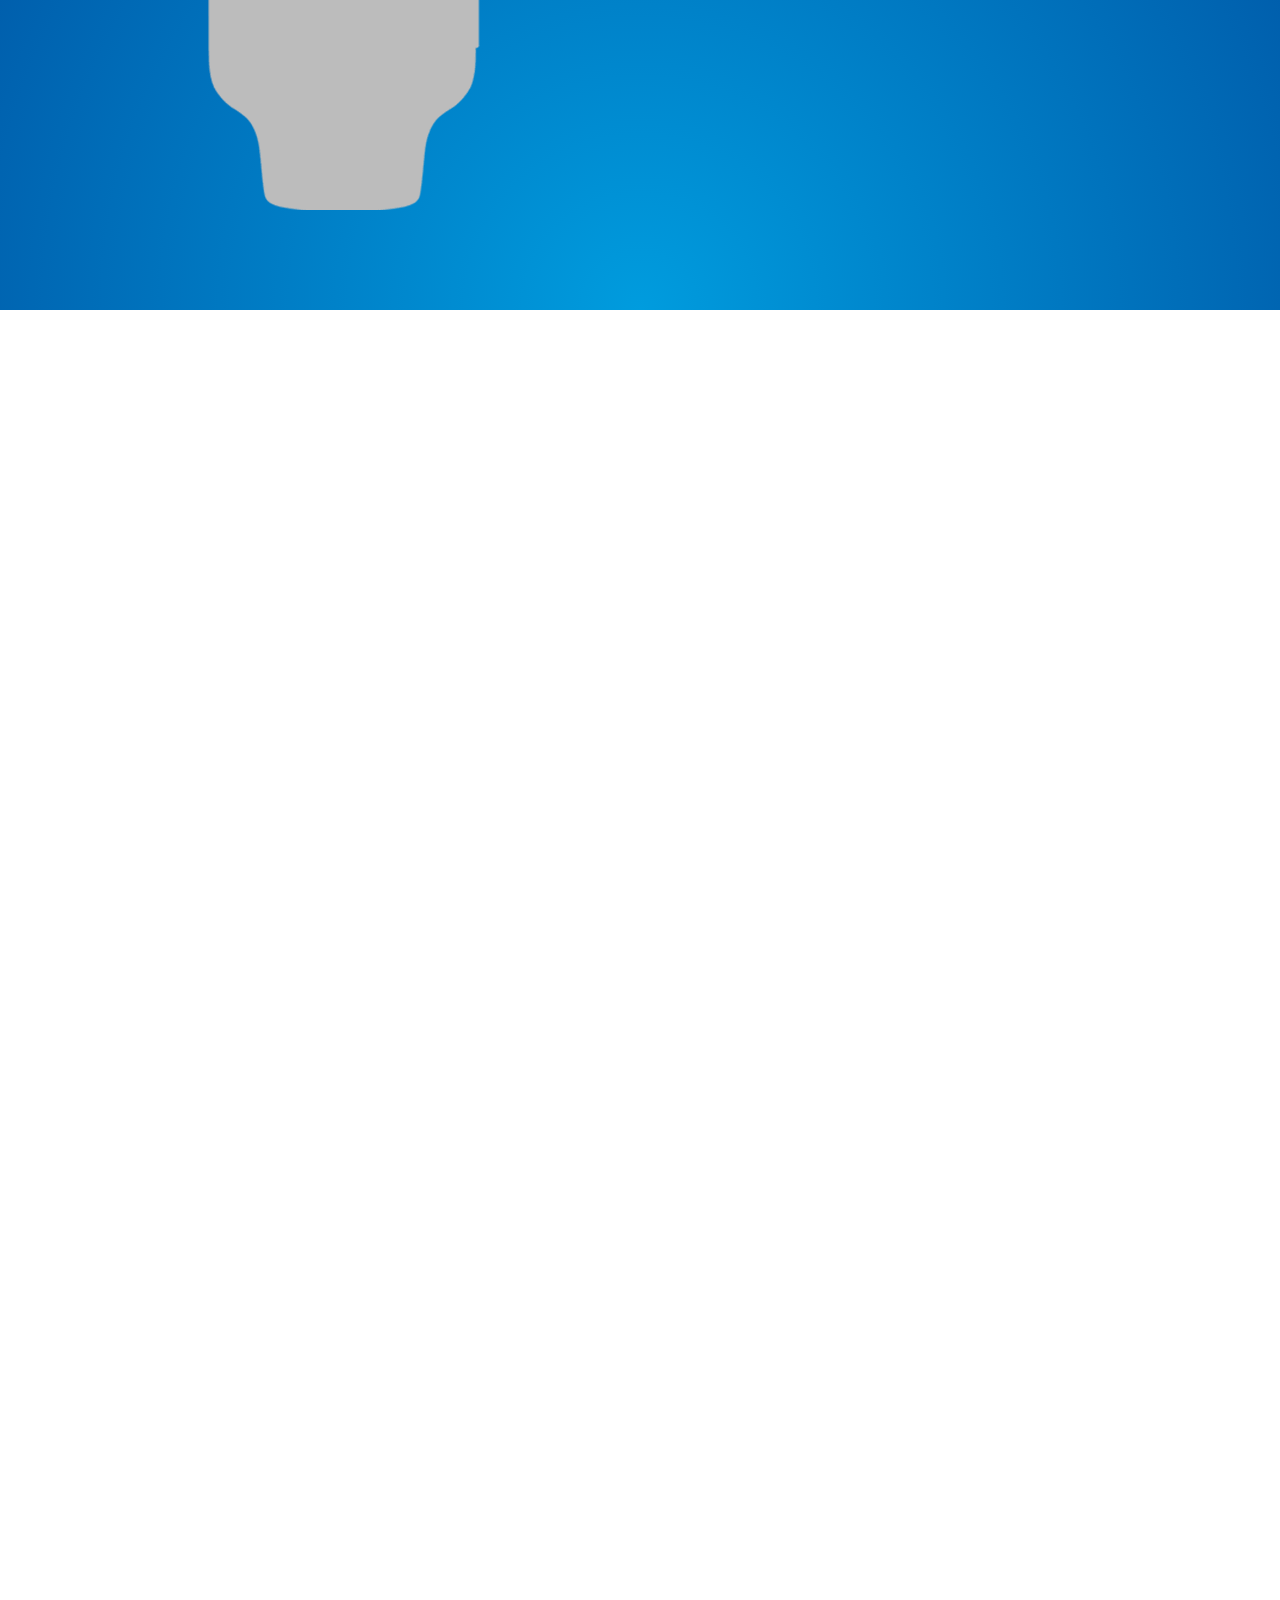
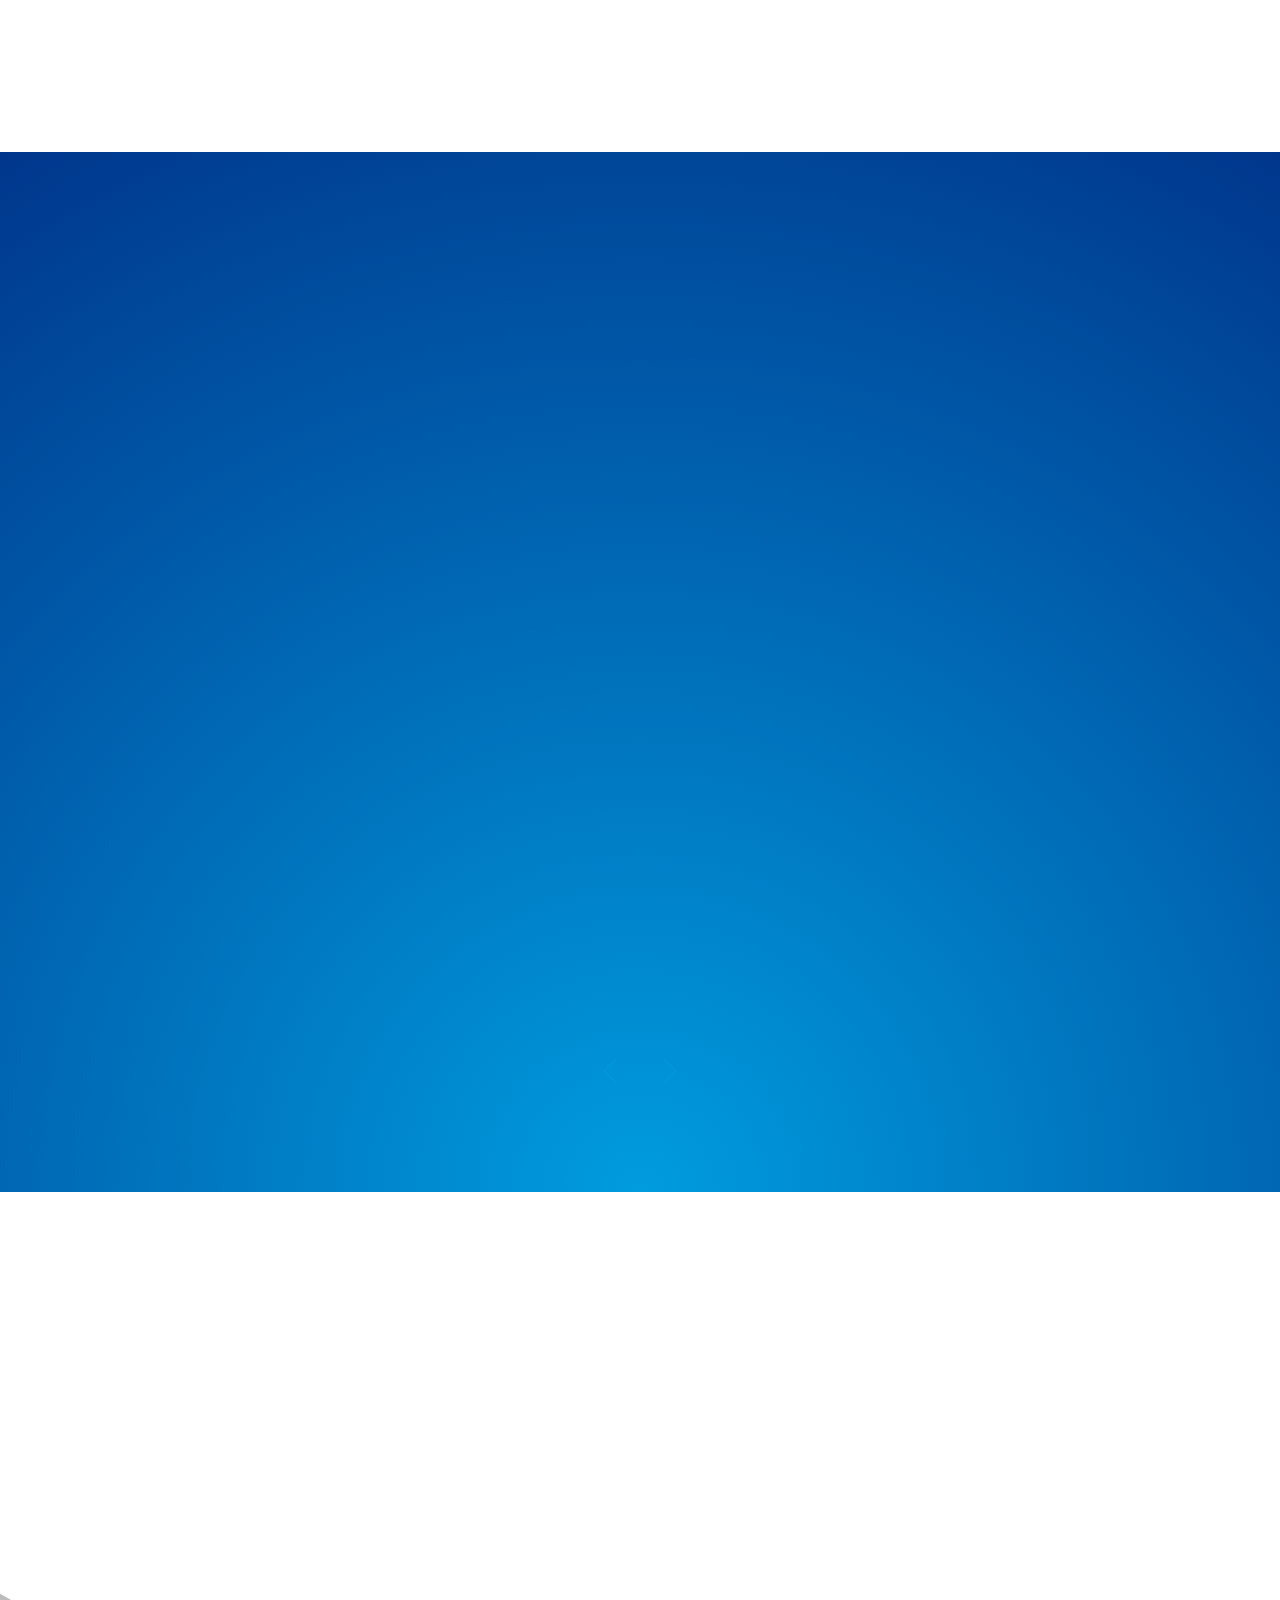
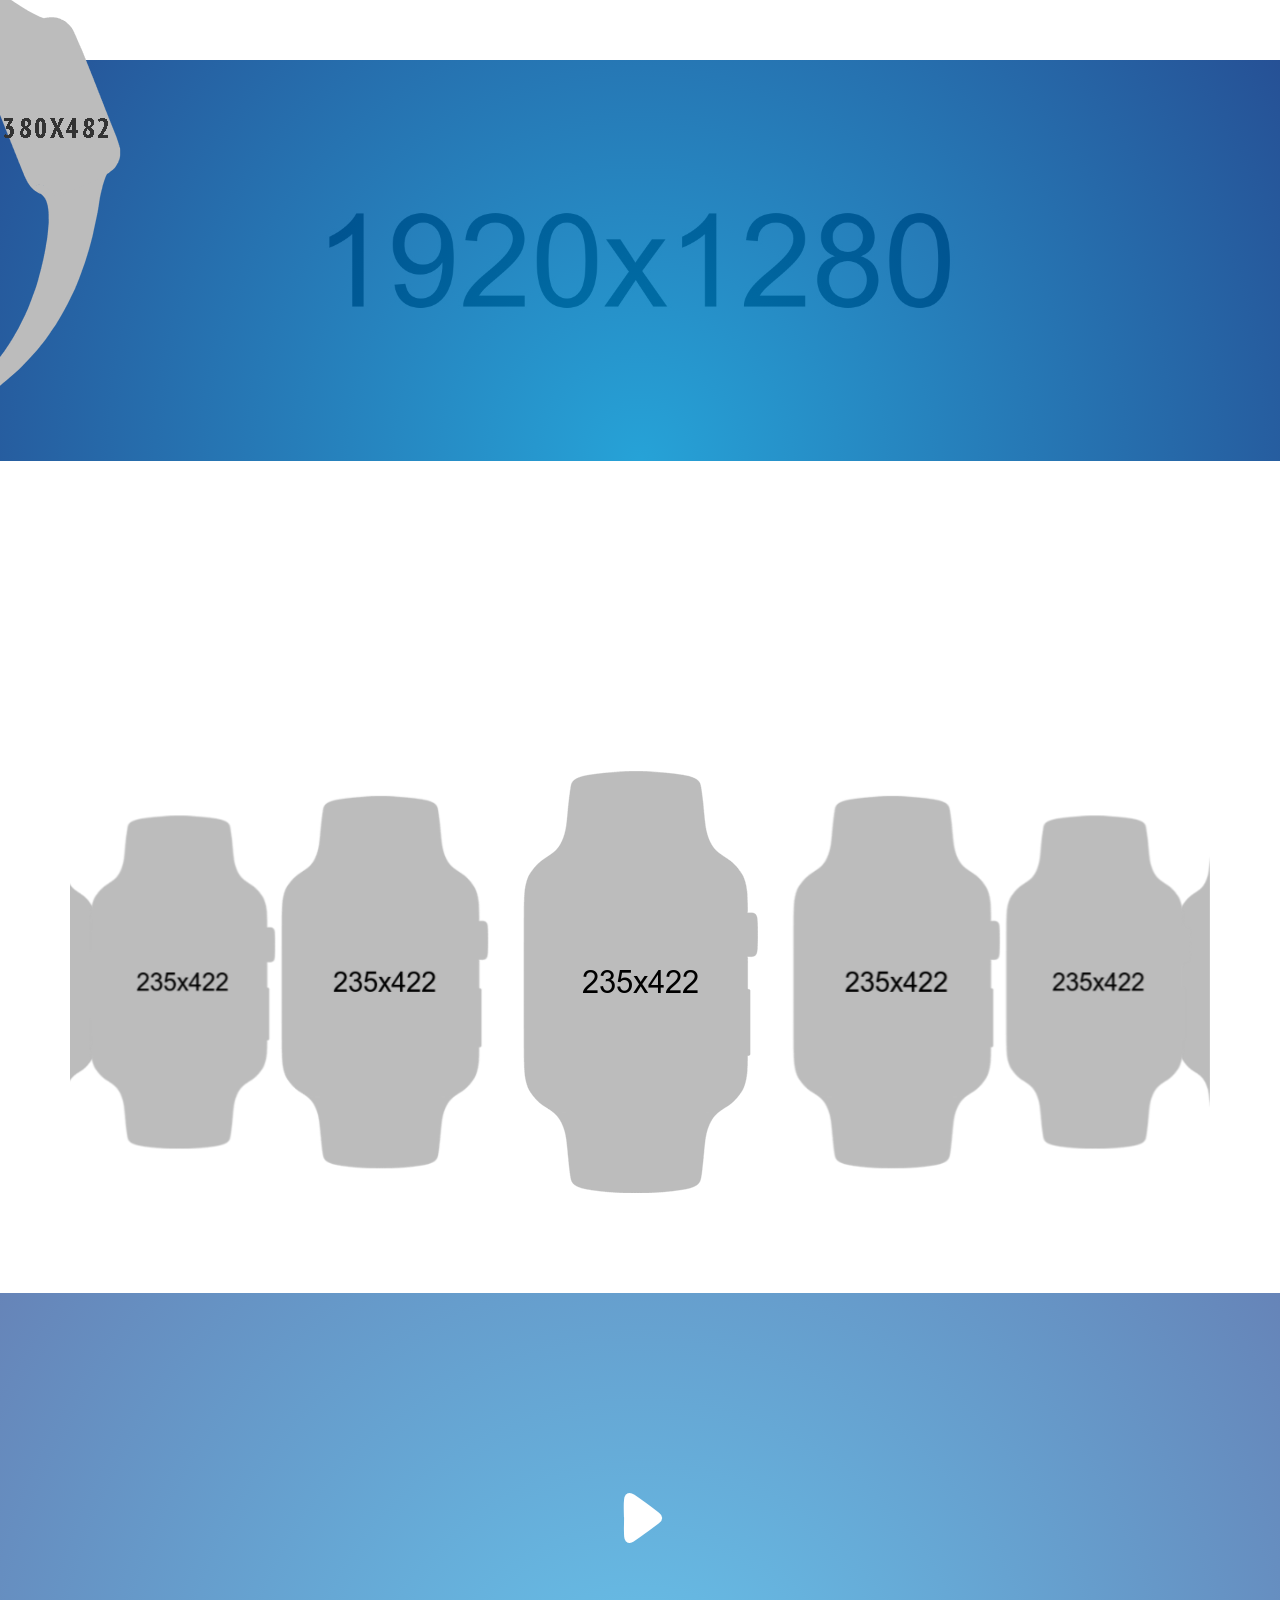
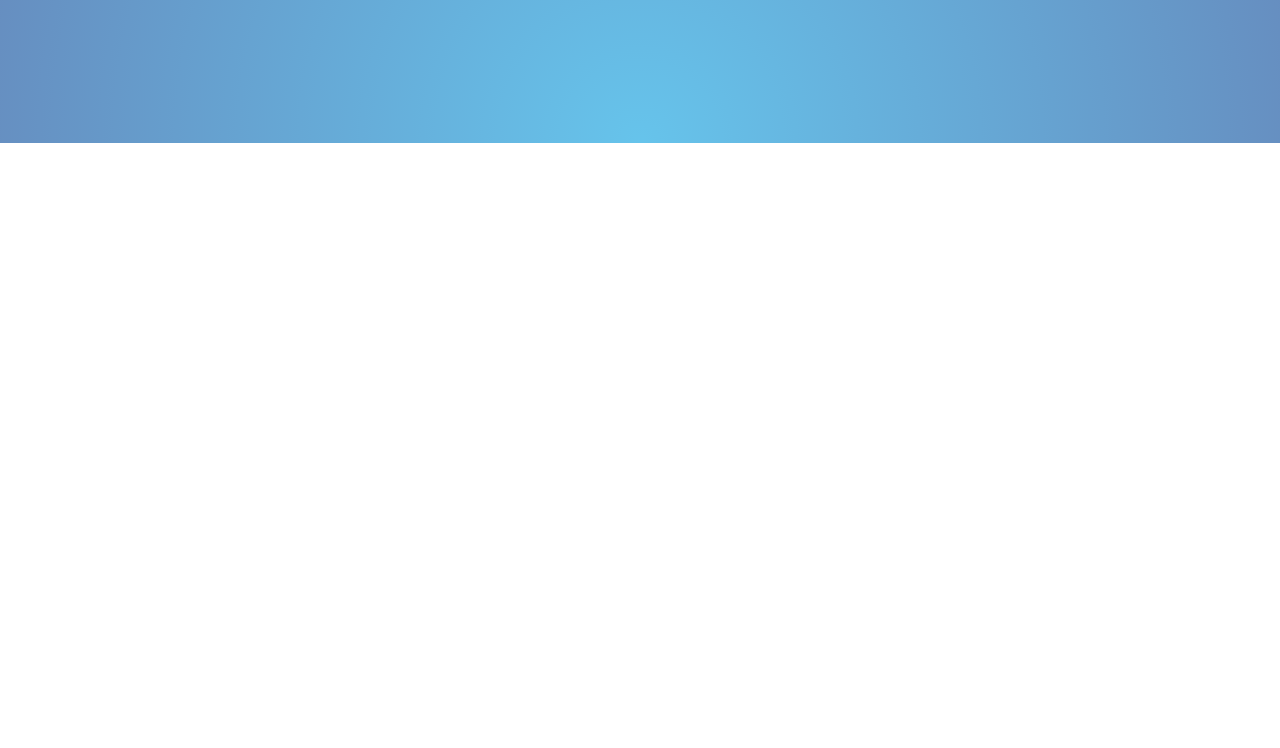
<file: Files/smart-html5-product-landing-template/SMART_PRODUCT_LANDING/index-gallery-slider.html>
<!doctype html>
<!--[if lt IE 7]>      <html class="no-js lt-ie9 lt-ie8 lt-ie7" lang=""> <![endif]-->
<!--[if IE 7]>         <html class="no-js lt-ie9 lt-ie8" lang=""> <![endif]-->
<!--[if IE 8]>         <html class="no-js lt-ie9" lang=""> <![endif]-->
<!--[if gt IE 8]><!-->
<html class="no-js" lang="zxx">
<!--<![endif]-->

<head>
    <!--====== USEFULL META ======-->
    <meta charset="UTF-8">
    <meta http-equiv="X-UA-Compatible" content="IE=edge">
    <meta name="viewport" content="width=device-width, initial-scale=1">
    <meta name="description" content="SMART - Procuct Landing technology Html Template" />
    <meta name="keywords" content="Technology, Watch Template, smart HTML5 Template, Electronics, Camera, Ecommerce" />
    <meta name="author" content="BDEXPERT" />

    <!--====== TITLE TAG ======-->
    <title>SMART - Single Product Landing Template</title>

    <!--====== FAVICON ICON =======-->
    <link rel="shortcut icon" type="image/ico" href="img/favicon.png" />

    <!--====== STYLESHEETS ======-->
    <link rel="stylesheet" href="css/normalize.css">
    <link rel="stylesheet" href="css/animate.css">
    <link rel="stylesheet" href="css/owl.carousel.css">
    <link rel="stylesheet" href="css/swiper.min.css">
    <link rel="stylesheet" href="css/pointer.css">
    <link rel="stylesheet" href="css/magnific-popup.css">
    <link href="css/bootstrap.min.css" rel="stylesheet">
    <link href="css/icofont.css" rel="stylesheet">
    <link href="css/flaticon.css" rel="stylesheet">

    <!--====== MAIN STYLESHEETS ======-->
    <link href="style.css" rel="stylesheet">
    <link href="css/responsive.css" rel="stylesheet">

    <script src="js/vendor/modernizr-2.8.3.min.js"></script>
    <!--[if lt IE 9]>
        <script src="//oss.maxcdn.com/html5shiv/3.7.2/html5shiv.min.js"></script>
        <script src="//oss.maxcdn.com/respond/1.4.2/respond.min.js"></script>
        <![endif]-->
</head>

<body class="home-carousel">

    <!--[if lt IE 8]>
        <p class="browserupgrade">You are using an <strong>outdated</strong> browser. Please <a href="http://browsehappy.com/">upgrade your browser</a> to improve your experience.</p>
    <![endif]-->

    <!--- PRELOADER -->
    <div class="preeloader">
        <div class="preloader-spinner"></div>
    </div>

    <!--SCROLL TO TOP-->
    <a href="#home" class="scrolltotop"><i class="icofont icofont-bubble-up"></i></a>

    <!--PUSH MENU AREA-->
    <div class="push-menu-and-content">
        <div class="push-menu-close"><i class="icofont icofont-close"></i></div>
        <div class="push-menu-logo">
            <a href="#home"><img src="img/logo.png" alt=""></a>
        </div>
        <div class="search-bar">
            <form action="#" method="get">
                <input type="search" name="search" id="search" placeholder="Search Here..">
                <button type="submit"><i class="icofont icofont-search"></i></button>
            </form>
        </div>
        <div class="push-menu">
            <ul>
                <li class="active"><a href="#home">home <i class="icofont icofont-bubble-right"></i></a></li>
                <li><a href="#about">About <i class="icofont icofont-bubble-right"></i></a></li>
                <li><a href="#features">Features <i class="icofont icofont-bubble-right"></i></a></li>
                <li><a href="#product">Product <i class="icofont icofont-bubble-right"></i></a></li>
                <li><a href="#client">Partner <i class="icofont icofont-bubble-right"></i></a></li>
                <li><a href="#gallery">gallery <i class="icofont icofont-bubble-right"></i></a></li>
                <li><a href="#contact-form-modal" class="contact-button" data-toggle="modal" data-target="#contact-form-modal">Support<i class="icofont icofont-bubble-right"></i></a></li>
            </ul>
        </div>
        <div class="smart-img-and-about-content">
            <img src="img/promo/1.png" alt="">
            <div class="about-autor">
                <p>Lorem ipsum dolor sit amet, consectetur adipisicing elit. Quaerat quod vel vero neque laborum, aspernatur quas quis rerum, placeat ipsa!</p>
                <p>Lorem ipsum dolor sit amet, consectetur adipisicing elit. Quaerat quod vel vero neque laborum, aspernatur quas quis rerum, placeat ipsa!</p>
            </div>
        </div>
        <div class="smart-social-bookmark">
            <ul>
                <li><a href="#"><i class="icofont icofont-social-facebook"></i></a></li>
                <li><a href="#"><i class="icofont icofont-social-twitter"></i></a></li>
                <li><a href="#"><i class="icofont icofont-social-pinterest"></i></a></li>
                <li><a href="#"><i class="icofont icofont-social-google-plus"></i></a></li>
                <li><a href="#"><i class="icofont icofont-social-dribbble"></i></a></li>
                <li><a href="#"><i class="icofont icofont-social-behance"></i></a></li>
            </ul>
        </div>
    </div>
    <!--PUSH MENU AREA END-->

    <!--START TOP AREA-->
    <header class="top-area" id="home">
        <div class="top-area-bg"></div>
        <div class="header-top-area">
            <!--MAINMENU AREA-->
            <div class="mainmenu-area" id="mainmenu-area">
                <div class="mainmenu-area-bg"></div>
                <nav class="navbar">
                    <div class="container">
                        <div class="navbar-header">
                            <button class="collapsed navbar-toggle" type="button" data-toggle="collapse" data-target=".bs-example-js-navbar-scrollspy">
                                <span class="sr-only">Toggle navigation</span>
                                <span class="icon-bar"></span>
                                <span class="icon-bar"></span>
                                <span class="icon-bar"></span>
                            </button>
                            <a href="#home" class="navbar-brand"><img src="img/logo.png" alt=""></a>
                        </div>
                        <div class="collapse navbar-collapse bs-example-js-navbar-scrollspy">
                            <div class="side-push-menu">
                                <div class="push-menu-open-button"><i class="icofont icofont-justify-left"></i></div>
                            </div>
                            <div class="shoping-curt">
                                <div class="shoping-curt-button"><i class="icofont icofont-cart-alt"></i></div>
                                <ul>
                                    <li>
                                        <div class="cart-items">
                                            <div class="cart-item">
                                                <div class="cart-img">
                                                    <a href="#">
                                                        <img src="img/product/thumb_1.jpg" alt="">
                                                    </a>
                                                </div>
                                                <div class="cart-content">
                                                    <a href="#">Lorem nec augue</a>
                                                    <a href="#" class="pull-right cart-remove"> <i class="icofont icofont-close-circled"></i></a>
                                                    <span>1 x $220.00</span>
                                                </div>
                                            </div>
                                            <div class="cart-item">
                                                <div class="cart-img">
                                                    <a href="#">
                                                        <img src="img/product/thumb_2.jpg" alt="">
                                                    </a>
                                                </div>
                                                <div class="cart-content">
                                                    <a href="#">Lorem nec augue</a>
                                                    <a href="#" class="pull-right cart-remove"> <i class="icofont icofont-close-circled"></i></a>
                                                    <span>1 x $220.00</span>
                                                </div>
                                            </div>
                                            <div class="total">
                                                <span class="pull-left">Subtotal:</span>
                                                <span class="pull-right">$200.00</span>
                                            </div>
                                            <div class="cart-btn">
                                                <a href="#">view cart</a>
                                                <a href="#">Checkout</a>
                                            </div>
                                        </div>
                                    </li>
                                </ul>
                            </div>
                            <ul id="nav" class="nav navbar-nav">
                                <li><a href="#home">home</a></li>
                                <li><a href="#about">About</a></li>
                                <li><a href="#features">Features</a></li>
                                <li><a href="#product">Product</a></li>
                                <li><a href="#client">Partner</a></li>
                                <li><a href="#gallery">Gallery</a></li>
                                <li><a href="#contact-form-modal" class="contact-button" data-toggle="modal" data-target="#contact-form-modal">Support</a></li>
                            </ul>
                        </div>
                    </div>
                </nav>
            </div>
            <!--END MAINMENU AREA END-->
        </div>

        <!--HOME STATIC TEXT AREA-->
        <div class="welcome-text-area">
            <div class="container">
                <div class="row">
                    <div class="col-md-6 col-lg-6 col-sm-12 col-xs-12">
                        <div class="welcome-text">
                            <h2>The View of The Word</h2>
                            <h1>With <span>- Smart Watch</span></h1>
                            <p>Lorem ipsum dolor sit amet, consectetur adipisicing elit, sed do eiusmod tempor incididunt ut labore et dolore </p>
                            <div class="call-to-action"><a href="#">Get Started</a></div>
                        </div>
                    </div>
                    <div class="col-md-7 col-lg-7 welcome-slider hidden-xs">
                        <div class="swiper-container home-swiper">
                            <div class="swiper-wrapper">
                                <div class="swiper-slide">
                                    <img src="img/product/3.png" alt="" class="img-responsive">
                                </div>
                                <div class="swiper-slide">
                                    <img src="img/product/6.png" alt="" class="img-responsive">
                                </div>
                                <div class="swiper-slide">
                                    <img src="img/product/9.png" alt="" class="img-responsive">
                                </div>
                                <div class="swiper-slide">
                                    <img src="img/product/12.png" alt="" class="img-responsive">
                                </div>
                                <div class="swiper-slide">
                                    <img src="img/product/14.png" alt="" class="img-responsive">
                                </div>
                                <div class="swiper-slide">
                                    <img src="img/product/16.png" alt="" class="img-responsive">
                                </div>
                                <div class="swiper-slide">
                                    <img src="img/product/17.png" alt="" class="img-responsive">
                                </div>
                            </div>
                        </div>
                    </div>
                </div>
            </div>
            <div class="home-button">
                <a href="#about"><i class="animated fadeInDown icofont icofont-bubble-down"></i></a>
            </div>
        </div>
        <!--END HOME STATIC TEXT AREA-->
    </header>
    <!--END TOP AREA-->

    <!--ABOUT AREA-->
    <section class="about-area dark-gradient-bg section-padding" id="about">
        <div class="container">
            <div class="row top-promo">
                <div class="col-md-3 col-lg-3 col-sm-6 col-xs-12">
                    <div class="single-promo">
                        <div class="promo-icon-and-title">
                            <div class="promo-icon"><i class="flaticon-fingerprint"></i></div>
                            <h3>Control Fingerprint</h3>
                            <p>Full Control By
                                <br>Fingerprint</p>
                        </div>
                        <div class="promo-details">
                            <img src="img/promo/1.png" alt="">
                            <h3>This Is Title</h3>
                            <p>Lorem ipsum dolor sit amet, consectetur adipisicing elit. Eligendi eos labore asperiores eaque neque quod debitis, consequuntur vel. Ab, id?</p>
                        </div>
                    </div>
                </div>
                <div class="col-md-3 col-lg-3 col-sm-6 col-xs-12">
                    <div class="single-promo">
                        <div class="promo-icon-and-title">
                            <div class="promo-icon">
                                <div class="flaticon-battery"></div>
                            </div>
                            <h3>Battery Backup</h3>
                            <p>Lifetime Battery
                                <br>Backups</p>
                        </div>
                        <div class="promo-details">
                            <img src="img/promo/2.png" alt="">
                            <h3>This Is Title</h3>
                            <p>Lorem ipsum dolor sit amet, consectetur adipisicing elit. Eligendi eos labore asperiores eaque neque quod debitis, consequuntur vel. Ab, id?</p>
                        </div>
                    </div>
                </div>
                <div class="col-md-3 col-lg-3 col-sm-6 col-xs-12">
                    <div class="single-promo">
                        <div class="promo-icon-and-title">
                            <div class="promo-icon"><i class="flaticon-folder-14"></i></div>
                            <h3>Easy Management</h3>
                            <p>Manage Easyly
                                <br>File And Apps</p>
                        </div>
                        <div class="promo-details">
                            <img src="img/promo/3.png" alt="">
                            <h3>This Is Title</h3>
                            <p>Lorem ipsum dolor sit amet, consectetur adipisicing elit. Eligendi eos labore asperiores eaque neque quod debitis, consequuntur vel. Ab, id?</p>
                        </div>
                    </div>
                </div>
                <div class="col-md-3 col-lg-3 col-sm-6 col-xs-12">
                    <div class="single-promo">
                        <div class="promo-icon-and-title">
                            <div class="promo-icon"><i class="flaticon-wifi-1"></i></div>
                            <h3>Support Wi-Fi</h3>
                            <p>Powerfull Wi-Fi
                                <br>Range 1KM</p>
                        </div>
                        <div class="promo-details">
                            <img src="img/promo/4.png" alt="">
                            <h3>This Is Title</h3>
                            <p>Lorem ipsum dolor sit amet, consectetur adipisicing elit. Eligendi eos labore asperiores eaque neque quod debitis, consequuntur vel. Ab, id?</p>
                        </div>
                    </div>
                </div>
            </div>
            <div class="row">
                <div class="col-md-6 col-lg-6 col-sm-12 col-xs-12 about-right wow fadeIn">
                    <div class="about-content">
                        <h3><span>We Are</span> Lunch always new product for our business</h3>
                        <p>Lorem ipsum dolor sit amet, consectetur adipiscing elit. Sed ultricies pretium nisi quis interdum. Duis elit purus, suscipit et quam sit amet, fringilla semper nisi. Ut sed pellentesque lectus. Nullam quis urna maximus, cursus arcu sit amet, sagittis elit. </p>
                        <div class="about-flow-menu">
                            <ul>
                                <li class="active">
                                    <a data-toggle="tab" href="#about_img_one"><img src="img/about/1.png" alt=""></a>
                                </li>
                                <li>
                                    <a data-toggle="tab" href="#about_img_two"><img src="img/about/2.png" alt=""></a>
                                </li>
                                <li>
                                    <a data-toggle="tab" href="#about_img_three"><img src="img/about/3.png" alt=""></a>
                                </li>
                            </ul>
                        </div>
                    </div>
                </div>
                <div class="col-md-6 col-lg-6 col-sm-12 col-xs-12 about-left">
                    <div class="about-flow-content">
                        <div class="tab-content">
                            <div id="about_img_one" class="tab-pane animated fadeInLeft active">
                                <img src="img/about/1.png" alt="">
                            </div>
                            <div id="about_img_two" class="tab-pane animated fadeInLeft">
                                <img src="img/about/2.png" alt="">
                            </div>
                            <div id="about_img_three" class="tab-pane animated fadeInLeft">
                                <img src="img/about/3.png" alt="">
                            </div>
                        </div>
                    </div>
                </div>
            </div>
        </div>
    </section>
    <!--ABOUT AREA END-->

    <!--FEATURES AREA-->
    <section class="features-area padding-top" id="features">
        <div class="container">
            <div class="row">
                <div class="col-md-6 col-lg-6 col-md-offset-3 col-lg-offset-3 col-sm-12 col-xs-12">
                    <div class="area-title text-center wow fadeIn">
                        <h2>New <span>Features</span></h2>
                        <p>Lorem ipsum dolor sit amet, consectetur adipiscing elit. Sed ultricies pretium nisi quis interdum. Duis elit purus, suscipit et quam</p>
                    </div>
                </div>
            </div>
            <div class="row features-list">
                <div class="col-md-4 col-lg-4 col-sm-12 col-xs-12">
                    <div class="single-features wow fadeInLeft">
                        <a href="#features-1" data-toggle="tab">
                            <div class="features-icon"><i class="flaticon-settings-9"></i></div>
                            <h3>easy to oparate</h3>
                            <p>Lorem ipsum dolor sit amet, consectetur adipiscing elit. nisi quis interdum. Duis elit purus, suscipit et quam</p>
                        </a>
                    </div>
                    <div class="single-features wow fadeInLeft">
                        <a href="#features-2" data-toggle="tab">
                            <div class="features-icon"><i class="flaticon-target"></i></div>
                            <h3>GPS Control System</h3>
                            <p>Lorem ipsum dolor sit amet, consectetur adipiscing elit. nisi quis interdum. Duis elit purus, suscipit et quam</p>
                        </a>
                    </div>
                    <div class="single-features wow fadeInLeft">
                        <a href="#features-3" data-toggle="tab">
                            <div class="features-icon"><i class="flaticon-smartphone-3"></i></div>
                            <h3>easy to flipmode</h3>
                            <p>Lorem ipsum dolor sit amet, consectetur adipiscing elit. nisi quis interdum. Duis elit purus, suscipit et quam</p>
                        </a>
                    </div>
                </div>
                <div class="col-md-4 col-lg-4 col-sm-12 col-xs-12">
                    <div class="features-images tab-content wow fadeInUp">
                        <div id="features-1" class="tab-pane fade in active">
                            <img src="img/features/1.png" alt="">
                        </div>
                        <div id="features-2" class="tab-pane fade">
                            <img src="img/features/2.png" alt="">
                        </div>
                        <div id="features-3" class="tab-pane fade">
                            <img src="img/features/3.png" alt="">
                        </div>
                        <div id="features-4" class="tab-pane fade">
                            <img src="img/features/4.png" alt="">
                        </div>
                        <div id="features-5" class="tab-pane fade">
                            <img src="img/features/5.png" alt="">
                        </div>
                        <div id="features-6" class="tab-pane fade">
                            <img src="img/features/6.png" alt="">
                        </div>
                    </div>
                </div>
                <div class="col-md-4 col-lg-4 col-sm-12 col-xs-12">
                    <div class="single-features wow fadeInRight">
                        <a href="#features-4" data-toggle="tab">
                            <div class="features-icon"><i class="flaticon-photo-camera"></i></div>
                            <h3>Powerfull Camera</h3>
                            <p>Lorem ipsum dolor sit amet, consectetur adipiscing elit. nisi quis interdum. Duis elit purus, suscipit et quam</p>
                        </a>
                    </div>
                    <div class="single-features wow fadeInRight">
                        <a href="#features-5" data-toggle="tab">
                            <div class="features-icon"><i class="flaticon-fingerprint"></i></div>
                            <h3>Manage By Fingerprint</h3>
                            <p>Lorem ipsum dolor sit amet, consectetur adipiscing elit. nisi quis interdum. Duis elit purus, suscipit et quam</p>
                        </a>
                    </div>
                    <div class="single-features wow fadeInRight">
                        <a href="#features-6" data-toggle="tab">
                            <div class="features-icon"><i class="flaticon-database"></i></div>
                            <h3>Automated Backups</h3>
                            <p>Lorem ipsum dolor sit amet, consectetur adipiscing elit. nisi quis interdum. Duis elit purus, suscipit et quam</p>
                        </a>
                    </div>
                </div>
            </div>
            <div class="row">
                <div class="col-md-10 col-lg-10 col-md-offset-1 col-lg-offset-1 col-sm-12 col-xs-12">
                    <div class="features-img text-center wow fadeInUp">
                        <img src="img/features_bg.png" alt="">
                        <ul>
                            <li class="cd-single-point">
                                <a class="cd-img-replace" href="#0"></a>
                                <div class="cd-more-info cd-right">
                                    <h3>Menu Button</h3>
                                    <p>Lorem ipsum dolor sit amet, consectetur adipisicing elit. Molestiae distinctio esse placeat minus.</p>
                                    <a href="#0" class="cd-close-info cd-img-replace">Close</a>
                                </div>
                            </li>
                            <li class="cd-single-point">
                                <a class="cd-img-replace" href="#0"></a>
                                <div class="cd-more-info cd-left">
                                    <h3>Home Button</h3>
                                    <p>Lorem ipsum dolor sit amet, consectetur adipisicing elit. Molestiae distinctio esse placeat minus.</p>
                                    <a href="#0" class="cd-close-info cd-img-replace">Close</a>
                                </div>
                            </li>
                            <li class="cd-single-point">
                                <a class="cd-img-replace" href="#0"></a>
                                <div class="cd-more-info cd-right">
                                    <h3>Colorfull Belt</h3>
                                    <p>Lorem ipsum dolor sit amet, consectetur adipisicing elit. Molestiae distinctio esse placeat minus.</p>
                                    <a href="#0" class="cd-close-info cd-img-replace">Close</a>
                                </div>
                            </li>
                            <li class="cd-single-point">
                                <a class="cd-img-replace" href="#0"></a>
                                <div class="cd-more-info cd-right">
                                    <h3>Metal Body</h3>
                                    <p>Lorem ipsum dolor sit amet, consectetur adipisicing elit. Molestiae distinctio esse placeat minus.</p>
                                    <a href="#0" class="cd-close-info cd-img-replace">Close</a>
                                </div>
                            </li>
                            <li class="cd-single-point">
                                <a class="cd-img-replace" href="#0"></a>
                                <div class="cd-more-info cd-left">
                                    <h3>Multitouch Screen</h3>
                                    <p>Lorem ipsum dolor sit amet, consectetur adipisicing elit. Molestiae distinctio esse placeat minus.</p>
                                    <a href="#0" class="cd-close-info cd-img-replace">Close</a>
                                </div>
                            </li>
                        </ul>
                    </div>
                </div>
            </div>
        </div>
    </section>
    <!--FEATURES AREA END-->

    <!--PRODUCT AREA-->
    <section class="product-area dark-gradient-bg section-padding" id="product">
        <div class="container">
            <div class="row">
                <div class="col-md-6 col-lg-6 col-md-offset-3 col-lg-offset-3 col-sm-12 col-xs-12">
                    <div class="area-title text-center wow fadeIn">
                        <div class="area-title-icon">
                            <i class="icofont icofont-social-shopify"></i>
                        </div>
                        <h2>Take <span>Our Product</span></h2>
                        <p>Lorem ipsum dolor sit amet, consectetur adipiscing elit. Sed ultricies pretium nisi quis interdum. Duis elit purus, suscipit et quam</p>
                    </div>
                </div>
            </div>
            <div class="row">
                <div class="col-md-12 col-lg-12 col-sm-12 col-xs-12">
                    <div class="row product-list text-center">
                        <div class="col-md-3">
                            <div class="single-product wow fadeIn">
                                <div class="product-img">
                                    <a href="#">
                                        <img class="primary-img" src="img/product/3.png" alt="">
                                        <img class="secondary-img" src="img/product/4.png" alt="">
                                    </a>
                                </div>
                                <div class="product-name-and-specification">
                                    <h3>Apple Sports Watch</h3>
                                    <div class="price">
                                        <p>$355.00</p>
                                    </div>
                                    <a href="#" class="add-to-cut">Buy Now</a>
                                </div>
                            </div>
                        </div>
                        <div class="col-md-3">
                            <div class="single-product wow fadeIn">
                                <div class="product-img">
                                    <a href="#">
                                        <img class="primary-img" src="img/product/1.png" alt="">
                                        <img class="secondary-img" src="img/product/2.png" alt="">
                                    </a>
                                </div>
                                <div class="product-name-and-specification">
                                    <h3>Apple Sports Watch</h3>
                                    <div class="price">
                                        <p>$355.00</p>
                                    </div>
                                    <a href="#" class="add-to-cut">Buy Now</a>
                                </div>
                            </div>
                        </div>
                        <div class="col-md-3">
                            <div class="single-product wow fadeIn">
                                <div class="product-img">
                                    <a href="#">
                                        <img class="primary-img" src="img/product/6.png" alt="">
                                        <img class="secondary-img" src="img/product/7.png" alt="">
                                    </a>
                                </div>
                                <div class="product-name-and-specification">
                                    <h3>Apple Sports Watch</h3>
                                    <div class="price">
                                        <p>$355.00</p>
                                    </div>
                                    <a href="#" class="add-to-cut">Buy Now</a>
                                </div>
                            </div>
                        </div>
                        <div class="col-md-3">
                            <div class="single-product wow fadeIn">
                                <div class="product-img">
                                    <a href="#">
                                        <img class="primary-img" src="img/product/9.png" alt="">
                                        <img class="secondary-img" src="img/product/10.png" alt="">
                                    </a>
                                </div>
                                <div class="product-name-and-specification">
                                    <h3>Apple Sports Watch</h3>
                                    <div class="price">
                                        <p>$355.00</p>
                                    </div>
                                    <a href="#" class="add-to-cut">Buy Now</a>
                                </div>
                            </div>
                        </div>
                        <div class="col-md-3">
                            <div class="single-product wow fadeIn">
                                <div class="product-img">
                                    <a href="#">
                                        <img class="primary-img" src="img/product/11.png" alt="">
                                        <img class="secondary-img" src="img/product/12.png" alt="">
                                    </a>
                                </div>
                                <div class="product-name-and-specification">
                                    <h3>Apple Sports Watch</h3>
                                    <div class="price">
                                        <p>$355.00</p>
                                    </div>
                                    <a href="#" class="add-to-cut">Buy Now</a>
                                </div>
                            </div>
                        </div>
                        <div class="col-md-3">
                            <div class="single-product wow fadeIn">
                                <div class="product-img">
                                    <a href="#">
                                        <img class="primary-img" src="img/product/14.png" alt="">
                                        <img class="secondary-img" src="img/product/16.png" alt="">
                                    </a>
                                </div>
                                <div class="product-name-and-specification">
                                    <h3>Apple Sports Watch</h3>
                                    <div class="price">
                                        <p>$355.00</p>
                                    </div>
                                    <a href="#" class="add-to-cut">Buy Now</a>
                                </div>
                            </div>
                        </div>
                        <div class="col-md-3">
                            <div class="single-product wow fadeIn">
                                <div class="product-img">
                                    <a href="#">
                                        <img class="primary-img" src="img/product/17.png" alt="">
                                        <img class="secondary-img" src="img/product/18.png" alt="">
                                    </a>
                                </div>
                                <div class="product-name-and-specification">
                                    <h3>Apple Sports Watch</h3>
                                    <div class="price">
                                        <p>$355.00</p>
                                    </div>
                                    <a href="#" class="add-to-cut">Buy Now</a>
                                </div>
                            </div>
                        </div>
                    </div>
                </div>
            </div>
        </div>
    </section>
    <!--PRODUCT AREA END-->

    <!--CLIENT AREA-->
    <section class="client-area section-padding" id="client">
        <div class="container">
            <div class="row">
                <div class="col-md-6 col-lg-6 col-md-offset-3 col-lg-offset-3 col-sm-12 col-xs-12">
                    <div class="area-title text-center wow fadeIn">
                        <h2>Our <span>Clients</span></h2>
                        <p>Lorem ipsum dolor sit amet, consectetur adipiscing elit. Sed ultricies pretium nisi quis interdum. Duis elit purus, suscipit et quam</p>
                    </div>
                </div>
            </div>
            <div class="row">
                <div class="col-md-12 col-lg-12 col-sm-12 col-xs-12">
                    <div class="client-list wow fadeIn">
                        <div class="single-client"><img src="img/client/1.png" alt=""></div>
                        <div class="single-client"><img src="img/client/2.png" alt=""></div>
                        <div class="single-client"><img src="img/client/3.png" alt=""></div>
                        <div class="single-client"><img src="img/client/4.png" alt=""></div>
                        <div class="single-client"><img src="img/client/5.png" alt=""></div>
                        <div class="single-client"><img src="img/client/6.png" alt=""></div>
                        <div class="single-client"><img src="img/client/1.png" alt=""></div>
                        <div class="single-client"><img src="img/client/2.png" alt=""></div>
                        <div class="single-client"><img src="img/client/3.png" alt=""></div>
                        <div class="single-client"><img src="img/client/4.png" alt=""></div>
                        <div class="single-client"><img src="img/client/5.png" alt=""></div>
                        <div class="single-client"><img src="img/client/6.png" alt=""></div>
                    </div>
                </div>
            </div>
        </div>
    </section>
    <!--CLIENT AREA END-->

    <!--SUBSCRIBER AND CONTACT FROM AREA-->
    <section class="subscriber-area section-padding" id="subscriber">
        <div class="subscriber-area-bg" data-stellar-background-ratio="0.6"></div>
        <div class="subscriber-bg-left" data-parallax='{"x":150}'>
            <img src="img/area_site_bg.png" alt="">
        </div>
        <div class="container">
            <div class="row">
                <div class="col-md-6 col-lg-6 col-sm-12 col-xs-12">
                    <div class="subscriber-left-content wow fadeIn">
                        <h3>Ready To Buy ?</h3>
                        <h2>Lets Play and Join With Us</h2>
                    </div>
                </div>
                <div class="col-md-6 col-lg-6 col-sm-12 col-xs-12">
                    <div class="subscriber-form wow fadeIn">
                        <p>Enter your Email Address</p>
                        <!--<form action="#">
                            <input type="email" name="subscriber_email" id="subscriber_email">
                            <button type="submit">Submit</button>
                        </form>-->

                        <form id="mc-form">
                            <label class="mt10" for="mc-email"></label>
                            <input type="email" id="mc-email" placeholder="email@example.com">
                            <button type="submit" class="plus-btn">Submit</button>
                        </form>
                    </div>
                </div>
            </div>
            <div class="row">
                <div class="col-md-12 col-lg-12 col-sm-12 col-xs-12">
                    <div class="contact-form-area">
                        <!-- CONTACT FORM MODAL -->
                        <div class="modal fade" id="contact-form-modal" tabindex="-1" role="dialog">
                            <div class="modal-dialog" role="document">
                                <div class="modal-content">
                                    <div class="modal-header">
                                        <button type="button" class="close" data-dismiss="modal" aria-label="Close"><span aria-hidden="true">&times;</span></button>
                                        <h4 class="modal-title">Write Your Messge Here</h4>
                                    </div>
                                    <div class="modal-body">
                                        <div class="contact-form">
                                            <form action="process.php" id="contact-form" method="post">
                                                <div class="form-group" id="name-field">
                                                    <div class="form-input">
                                                        <input type="text" class="form-control" id="form-name" name="form-name" placeholder="Name.." required>
                                                    </div>
                                                </div>
                                                <div class="form-group" id="email-field">
                                                    <div class="form-input">
                                                        <input type="email" class="form-control" id="form-email" name="form-email" placeholder="Email.." required>
                                                    </div>
                                                </div>
                                                <div class="form-group" id="phone-field">
                                                    <div class="form-input">
                                                        <input type="text" class="form-control" id="form-phone" name="form-phone" placeholder="Phone..">
                                                    </div>
                                                </div>
                                                <div class="form-group" id="message-field">
                                                    <div class="form-input">
                                                        <textarea class="form-control" rows="6" id="form-message" name="form-message" placeholder="Your Message Here..." required></textarea>
                                                    </div>
                                                </div>
                                                <div class="form-group">
                                                    <button type="submit">Send Message <i class="icofont icofont-paper-plane"></i></button>
                                                </div>
                                            </form>
                                        </div>
                                    </div>
                                </div>
                            </div>
                        </div>
                        <!-- CONTACT FORM MODAL -->
                    </div>
                </div>
            </div>
        </div>
    </section>
    <!--SUBSCRIBER AND CONTACT FROM AREA END-->

    <!--GALLERY AREA-->
    <section class="gallery-area section-padding" id="gallery">
        <div class="container">
            <div class="row">
                <div class="col-md-6 col-lg-6 col-md-offset-3 col-lg-offset-3 col-sm-12 col-xs-12">
                    <div class="area-title text-center wow fadeIn">
                        <h2>Our <span>Gallery</span></h2>
                        <p>Lorem ipsum dolor sit amet, consectetur adipiscing elit. Sed ultricies pretium nisi quis interdum. Duis elit purus, suscipit et quam</p>
                    </div>
                </div>
            </div>
            <div class="row">
                <div class="col-md-12 col-lg-12 col-sm-12 col-xs-12">
                    <div class="swiper-container gallery-swiper">
                        <div class="swiper-wrapper">
                            <div class="swiper-slide">
                                <img src="img/product/1.png" alt="" class="img-responsive">
                            </div>
                            <div class="swiper-slide">
                                <img src="img/product/3.png" alt="" class="img-responsive">
                            </div>
                            <div class="swiper-slide">
                                <img src="img/product/6.png" alt="" class="img-responsive">
                            </div>
                            <div class="swiper-slide">
                                <img src="img/product/9.png" alt="" class="img-responsive">
                            </div>
                            <div class="swiper-slide">
                                <img src="img/product/12.png" alt="" class="img-responsive">
                            </div>
                            <div class="swiper-slide">
                                <img src="img/product/16.png" alt="" class="img-responsive">
                            </div>
                            <div class="swiper-slide">
                                <img src="img/product/18.png" alt="" class="img-responsive">
                            </div>
                        </div>
                    </div>
                </div>
            </div>
        </div>
    </section>
    <!--GALLERY AREA END-->

    <!--VIDEO STREAMING AREA-->
    <section class="video-area section-padding" id="video">
        <div class="video-area-bg">
            <a class="player" data-property="{videoURL:'https://www.youtube.com/watch?v=aUIEi4HrXDY',containment:'#video', showControls:false, autoPlay:true, zoom:0, loop:true, mute:true, startAt:0, opacity:1, quality:'default'}"></a>
        </div>
        <div class="container">
            <div class="row">
                <div class="col-md-12 col-lg-12 col-sm-12 col-xs-12 video-left-content">
                    <div class="video-popup text-center section-padding">
                        <a href="https://www.youtube.com/watch?v=lESIYVnlONI" data-effect="mfp-zoom-in">
                            <i class="icofont icofont-ui-play"></i>
                            <div class="player-wave">
                                <div class="waves wave-1"></div>
                                <div class="waves wave-2"></div>
                                <div class="waves wave-3"></div>
                            </div>
                        </a>
                    </div>
                </div>
            </div>
        </div>
    </section>
    <!--VIDEO STREAMING AREA END-->

    <!--FOOER AREA-->
    <div class="footer-area wow fadeIn">
        <div class="footer-top-area section-padding">
            <div class="container">
                <div class="row">
                    <div class="col-md-4 col-lg-4 col-sm-12 col-xs-12">
                        <div class="single-footer-widget wow fadeIn">
                            <div class="footer-logo">
                                <a href="index.html"><img src="img/logo.png" alt=""></a>
                            </div>
                            <h4>Smart Technology</h4>
                            <p>Lorem ipsum dolor sit amet, consectetur adipisicing elit. Excepturi odio expedita ad ut, tempora pariatur doloribus, quam ab veniam hic.</p>
                            <div class="flick-feed">
                                <ul>
                                    <li>
                                        <a class="flicker-popup" href="img/product/3.png" data-effect="mfp-zoom-in"><img src="img/product/3.png" alt=""></a>
                                    </li>
                                    <li>
                                        <a class="flicker-popup" href="img/product/6.png" data-effect="mfp-zoom-in"><img src="img/product/6.png" alt=""></a>
                                    </li>
                                    <li>
                                        <a class="flicker-popup" href="img/product/9.png" data-effect="mfp-zoom-in"><img src="img/product/9.png" alt=""></a>
                                    </li>
                                </ul>
                            </div>
                        </div>
                    </div>
                    <div class="col-md-3 col-lg-3 col-sm-5 col-xs-12">
                        <div class="single-footer-widget wow fadeIn">
                            <h4>Find Us</h4>
                            <ul class="contact-details">
                                <li>
                                    <div class="f_contact_icon"><i class="icofont icofont-social-google-map"></i></div>
                                    <p>Roselle, New Jersey United States #521 </p>
                                </li>
                                <li>
                                    <div class="f_contact_icon"><i class="icofont icofont-email"></i></div>
                                    <p><a href="mailto:mehedidb@gmail.com">info@yursmart.com</a></p>
                                </li>
                                <li>
                                    <div class="f_contact_icon"><i class="icofont icofont-phone"></i></div>
                                    <p><a href="callto:+8801744430440">+88 000 147 147</a></p>
                                </li>
                                <li>
                                    <div class="f_contact_icon"><i class="icofont icofont-web"></i></div>
                                    <p><a href="callto:+8801744430440">www.yourdone.com</a></p>
                                </li>
                            </ul>
                        </div>
                    </div>
                    <div class="col-md-3 col-lg-3 col-sm-4 col-xs-12">
                        <div class="single-footer-widget wow fadeIn">
                            <h4>Other Menu</h4>
                            <ul class="footer-list">
                                <li><a href="#"><i class="icofont icofont-check-circled"></i> Costumer Service</a></li>
                                <li><a href="#"><i class="icofont icofont-check-circled"></i> smart Accesoris</a></li>
                                <li><a href="#"><i class="icofont icofont-check-circled"></i> Privacy Policy</a> </li>
                                <li> <a href="#"><i class="icofont icofont-check-circled"></i> Photo Gallery</a> </li>
                                <li> <a href="#"><i class="icofont icofont-check-circled"></i> About Us</a> </li>
                            </ul>
                        </div>
                    </div>
                    <div class="col-md-2 col-lg-2 col-sm-3 col-xs-12">
                        <div class="single-footer-widget wow fadeIn">
                            <h4>Usefull Links</h4>
                            <ul class="footer-list">
                                <li><a href="#"><i class="icofont icofont-check-circled"></i> Store</a></li>
                                <li> <a href="#"><i class="icofont icofont-check-circled"></i> Admin</a></li>
                                <li><a href="#"><i class="icofont icofont-check-circled"></i> Help</a></li>
                                <li> <a href="#"><i class="icofont icofont-check-circled"></i> FAQS</a></li>
                                <li> <a href="#"><i class="icofont icofont-check-circled"></i> Contact</a></li>
                            </ul>
                        </div>
                    </div>
                </div>
            </div>
        </div>
        <div class="footer-bottom-area dark-gradient-bg">
            <div class="container">
                <div class="row">
                    <div class="col-md-12 col-lg-12 col-sm-12 col-xs-12">
                        <div class="footer-copyright text-center wow fadeIn">
                            <div class="footer-copyright-social-bookmark">
                                <ul>
                                    <li><a href="#"><i class="icofont icofont-social-facebook"></i></a></li>
                                    <li><a href="#"><i class="icofont icofont-social-twitter"></i></a></li>
                                    <li><a href="#"><i class="icofont icofont-social-pinterest"></i></a></li>
                                    <li><a href="#"><i class="icofont icofont-social-google-plus"></i></a></li>
                                    <li><a href="#"><i class="icofont icofont-social-dribbble"></i></a></li>
                                    <li><a href="#"><i class="icofont icofont-social-behance"></i></a></li>
                                </ul>
                            </div>
                            <p>Copyright &copy; <a href="http://themeforest.net/user/BDEXPERT"> BDEXPERT</a> 2017 All Right Reserved.</p>
                        </div>
                    </div>
                </div>
            </div>
        </div>
    </div>
    <!--FOOER AREA END-->


    <!--====== SCRIPTS JS ======-->
    <script src="js/vendor/jquery-1.12.4.min.js"></script>
    <script src="js/vendor/bootstrap.min.js"></script>

    <!--====== PLUGINS JS ======-->
    <script src="js/vendor/jquery.easing.1.3.js"></script>
    <script src="js/vendor/jquery-migrate-1.2.1.min.js"></script>
    <script src="js/vendor/jquery.appear.js"></script>
    <script src="js/jquery.nicescroll.min.js"></script>
    <script src="js/jquery.parallax-scroll.js"></script>
    <script src="js/stellar.js"></script>
    <script src="js/owl.carousel.min.js"></script>
    <script src="js/swiper.min.js"></script>
    <script src="js/jquery.mb.YTPlayer.min.js"></script>
    <script src="js/jquery.magnific-popup.min.js"></script>
    <script src="js/wow.min.js"></script>
    <script src="js/contact-form.js"></script>
    <script src="js/jquery.ajaxchimp.js"></script>
    <script src="js/jquery.sticky.js"></script>

    <!--===== ACTIVE JS=====-->
    <script src="js/main.js"></script>
    <script type="text/javascript">
        $('.player').mb_YTPlayer();

    </script>

</body>

</html>
</file>
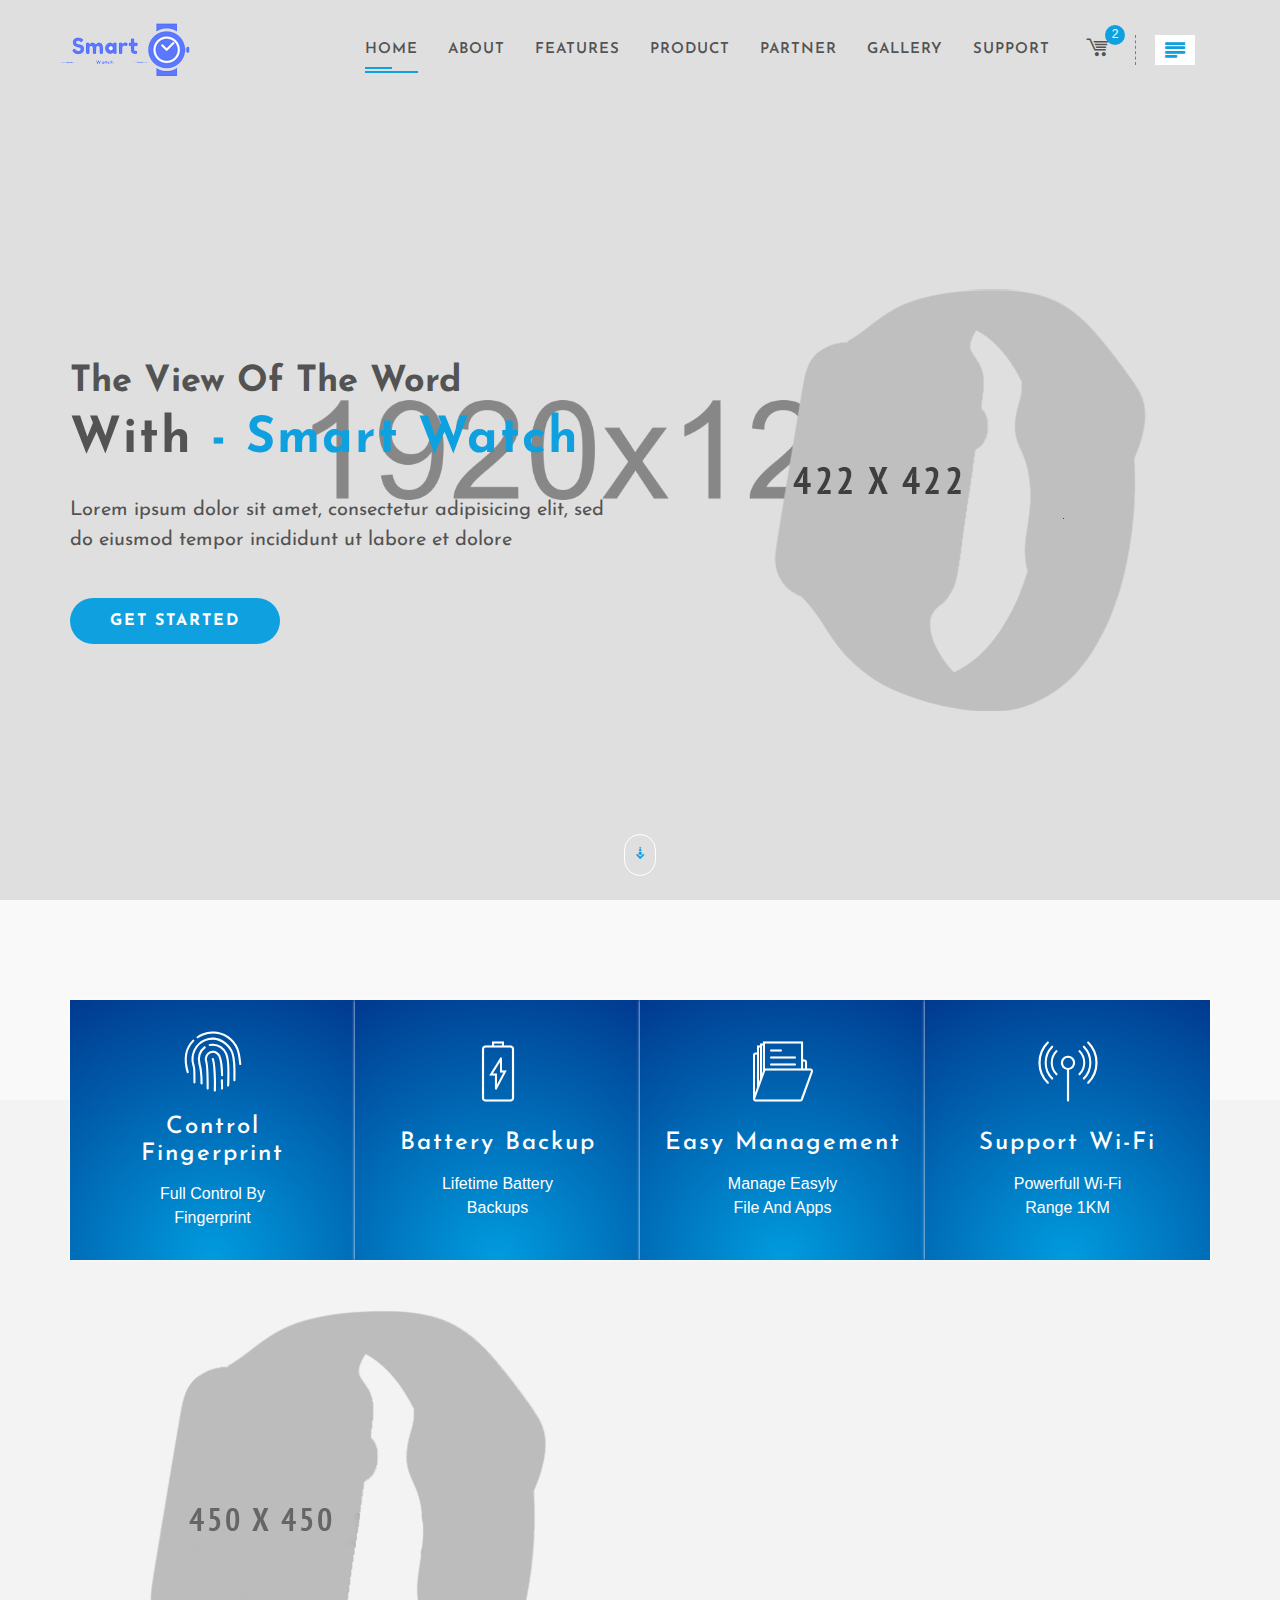
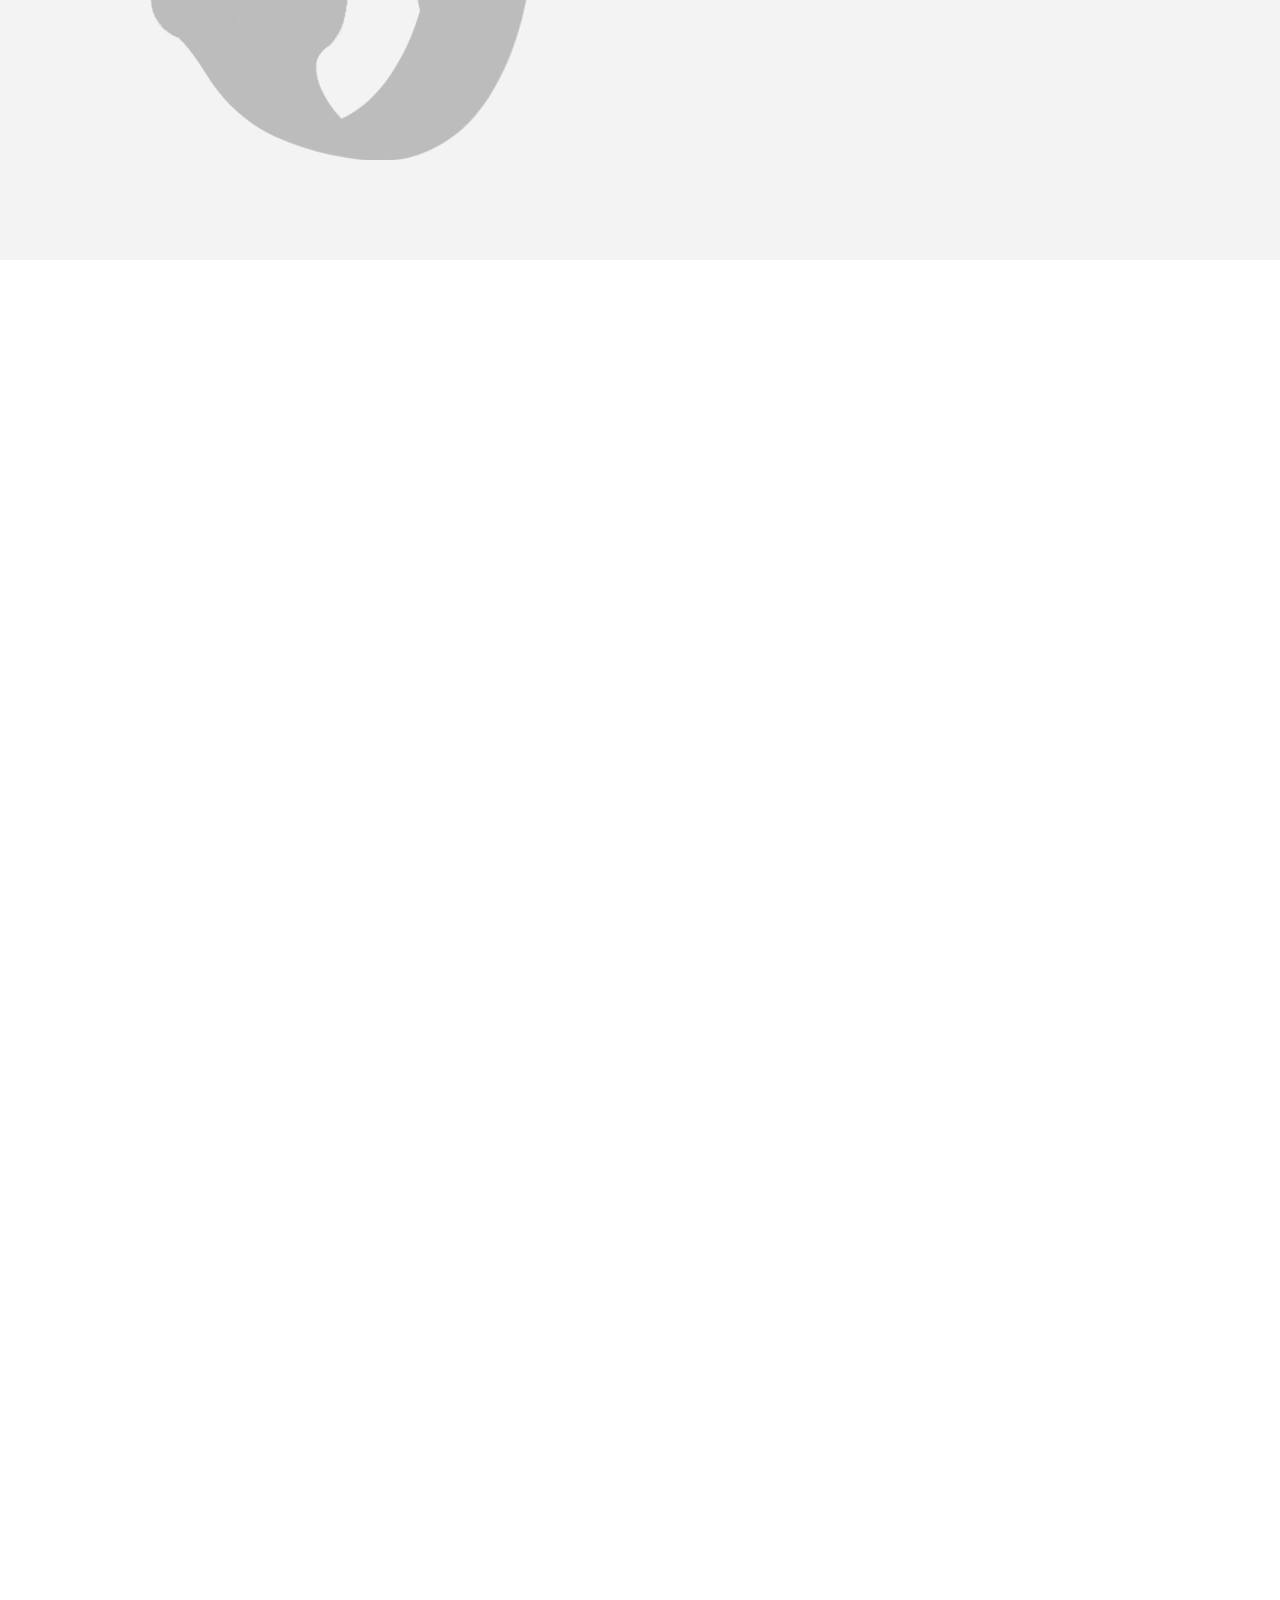
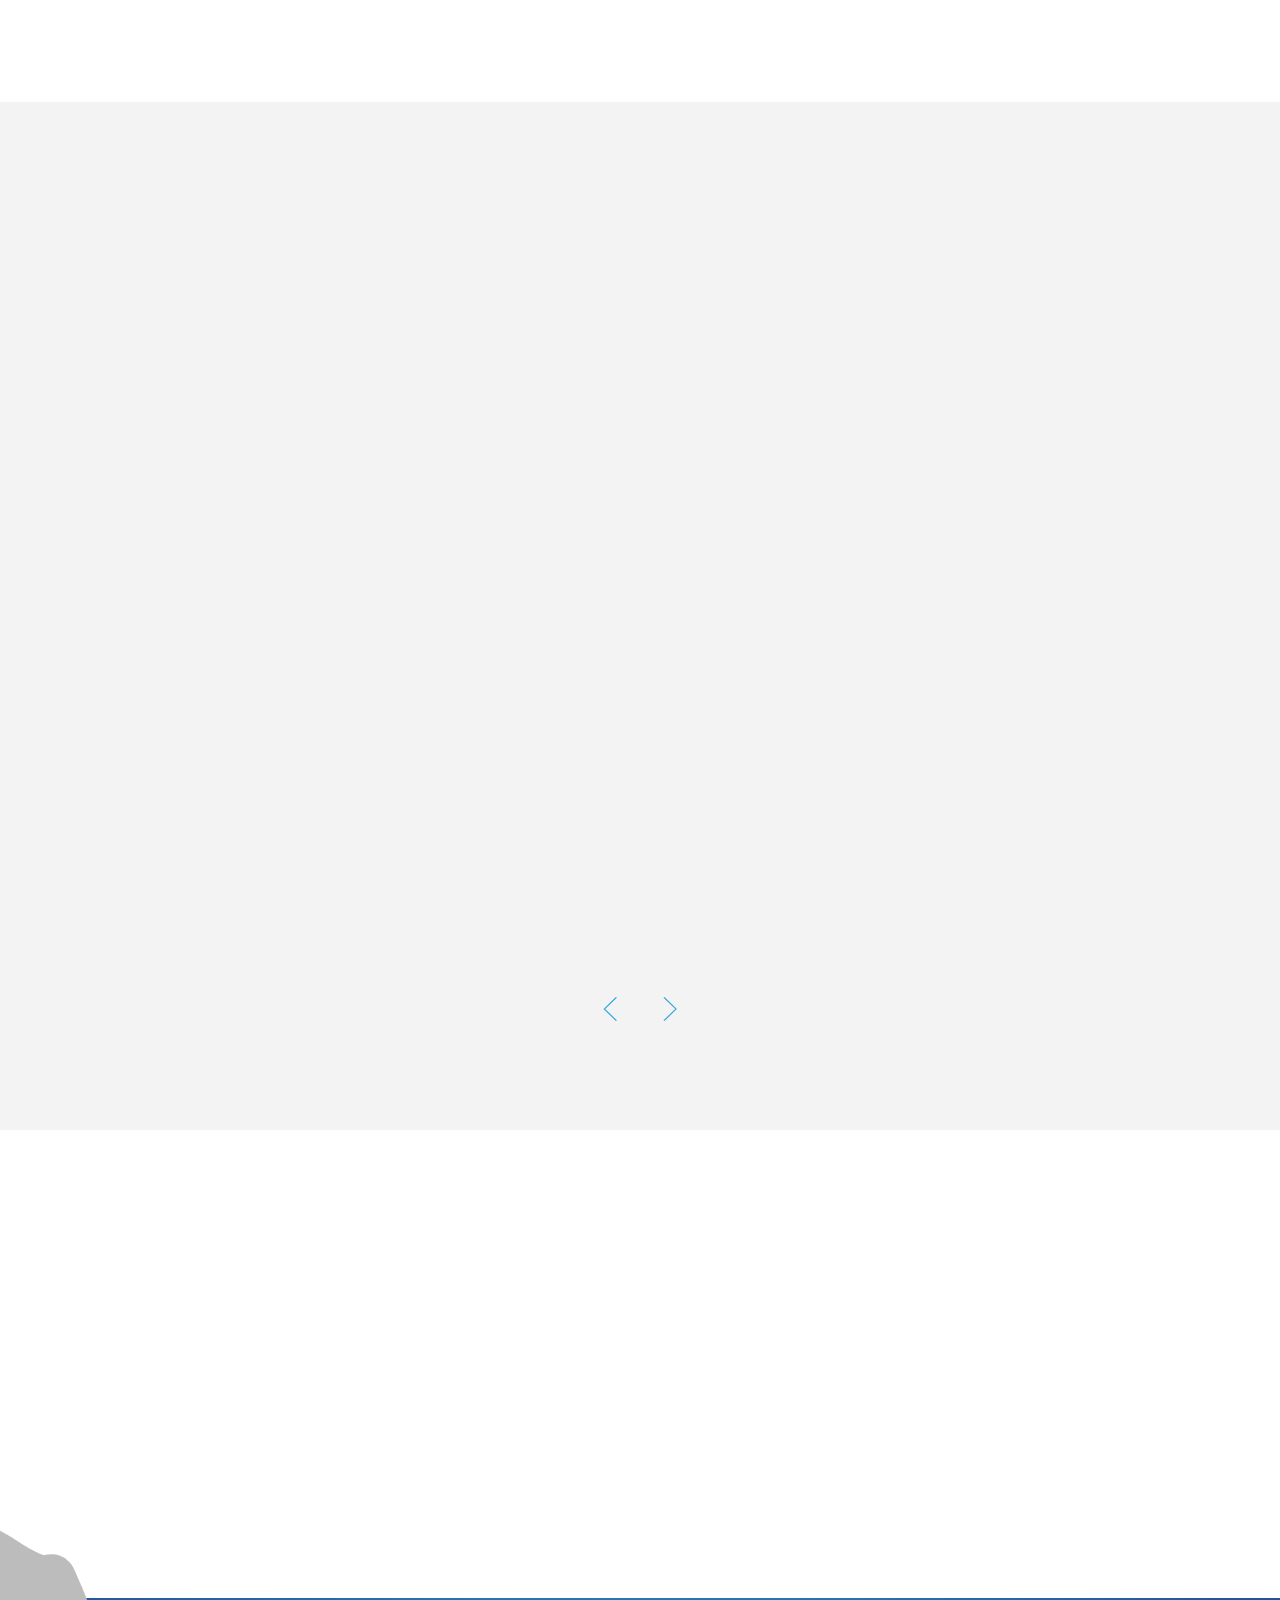
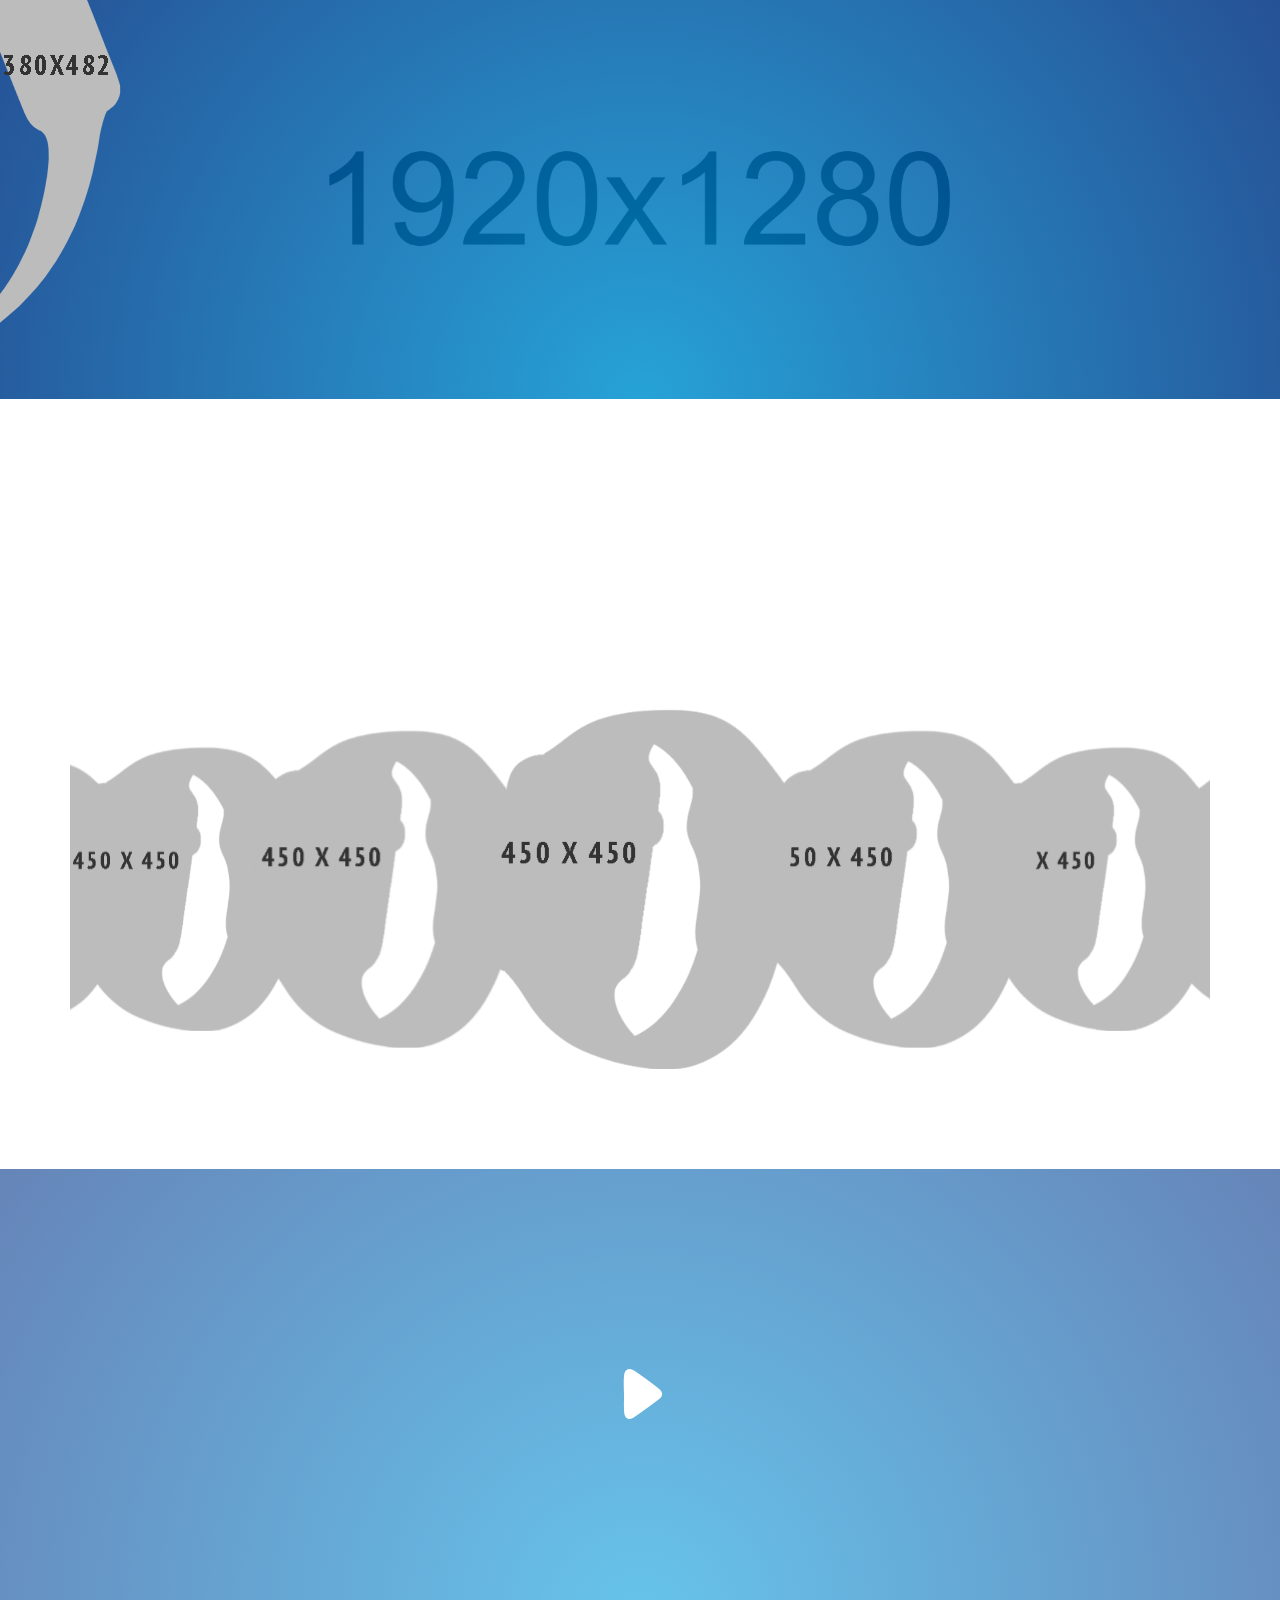
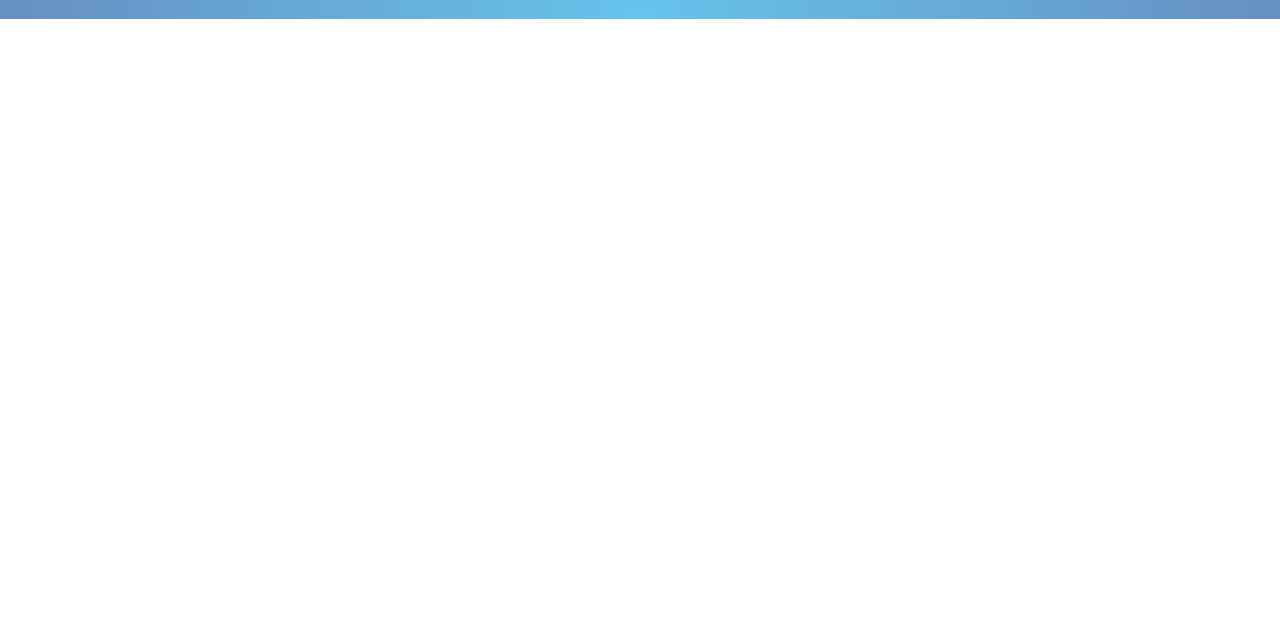
<file: Files/smart-html5-product-landing-template/SMART_PRODUCT_LANDING/index-light-2.html>
<!doctype html>
<!--[if lt IE 7]>      <html class="no-js lt-ie9 lt-ie8 lt-ie7" lang=""> <![endif]-->
<!--[if IE 7]>         <html class="no-js lt-ie9 lt-ie8" lang=""> <![endif]-->
<!--[if IE 8]>         <html class="no-js lt-ie9" lang=""> <![endif]-->
<!--[if gt IE 8]><!-->
<html class="no-js" lang="zxx">
<!--<![endif]-->

<head>
    <!--====== USEFULL META ======-->
    <meta charset="UTF-8">
    <meta http-equiv="X-UA-Compatible" content="IE=edge">
    <meta name="viewport" content="width=device-width, initial-scale=1">
    <meta name="description" content="SMART - Procuct Landing technology Html Template" />
    <meta name="keywords" content="Technology, Watch Template, smart HTML5 Template, Electronics, Camera, Ecommerce" />
    <meta name="author" content="BDEXPERT" />

    <!--====== TITLE TAG ======-->
    <title>SMART - Single Product Landing Template</title>

    <!--====== FAVICON ICON =======-->
    <link rel="shortcut icon" type="image/ico" href="img/favicon.png" />

    <!--====== STYLESHEETS ======-->
    <link rel="stylesheet" href="css/normalize.css">
    <link rel="stylesheet" href="css/animate.css">
    <link rel="stylesheet" href="css/owl.carousel.css">
    <link rel="stylesheet" href="css/swiper.min.css">
    <link rel="stylesheet" href="css/pointer.css">
    <link rel="stylesheet" href="css/magnific-popup.css">
    <link href="css/bootstrap.min.css" rel="stylesheet">
    <link href="css/icofont.css" rel="stylesheet">
    <link href="css/flaticon.css" rel="stylesheet">

    <!--====== MAIN STYLESHEETS ======-->
    <link href="style.css" rel="stylesheet">
    <link href="css/responsive.css" rel="stylesheet">

    <script src="js/vendor/modernizr-2.8.3.min.js"></script>
    <!--[if lt IE 9]>
        <script src="//oss.maxcdn.com/html5shiv/3.7.2/html5shiv.min.js"></script>
        <script src="//oss.maxcdn.com/respond/1.4.2/respond.min.js"></script>
        <![endif]-->
</head>

<body class="home-carousel">

    <!--[if lt IE 8]>
        <p class="browserupgrade">You are using an <strong>outdated</strong> browser. Please <a href="http://browsehappy.com/">upgrade your browser</a> to improve your experience.</p>
    <![endif]-->

    <!--- PRELOADER -->
    <div class="preeloader">
        <div class="preloader-spinner"></div>
    </div>

    <!--SCROLL TO TOP-->
    <a href="#home" class="scrolltotop"><i class="icofont icofont-bubble-up"></i></a>

    <!--PUSH MENU AREA-->
    <div class="push-menu-and-content">
        <div class="push-menu-close"><i class="icofont icofont-close"></i></div>
        <div class="push-menu-logo">
            <a href="#home"><img src="img/logo.png" alt=""></a>
        </div>
        <div class="search-bar">
            <form action="#" method="get">
                <input type="search" name="search" id="search" placeholder="Search Here..">
                <button type="submit"><i class="icofont icofont-search"></i></button>
            </form>
        </div>
        <div class="push-menu">
            <ul>
                <li class="active"><a href="#home">home <i class="icofont icofont-bubble-right"></i></a></li>
                <li><a href="#about">About <i class="icofont icofont-bubble-right"></i></a></li>
                <li><a href="#features">Features <i class="icofont icofont-bubble-right"></i></a></li>
                <li><a href="#product">Product <i class="icofont icofont-bubble-right"></i></a></li>
                <li><a href="#client">Partner <i class="icofont icofont-bubble-right"></i></a></li>
                <li><a href="#gallery">gallery <i class="icofont icofont-bubble-right"></i></a></li>
                <li><a href="#contact-form-modal" class="contact-button" data-toggle="modal" data-target="#contact-form-modal">Support<i class="icofont icofont-bubble-right"></i></a></li>
            </ul>
        </div>
        <div class="smart-img-and-about-content">
            <img src="img/promo/1.png" alt="">
            <div class="about-autor">
                <p>Lorem ipsum dolor sit amet, consectetur adipisicing elit. Quaerat quod vel vero neque laborum, aspernatur quas quis rerum, placeat ipsa!</p>
                <p>Lorem ipsum dolor sit amet, consectetur adipisicing elit. Quaerat quod vel vero neque laborum, aspernatur quas quis rerum, placeat ipsa!</p>
            </div>
        </div>
        <div class="smart-social-bookmark">
            <ul>
                <li><a href="#"><i class="icofont icofont-social-facebook"></i></a></li>
                <li><a href="#"><i class="icofont icofont-social-twitter"></i></a></li>
                <li><a href="#"><i class="icofont icofont-social-pinterest"></i></a></li>
                <li><a href="#"><i class="icofont icofont-social-google-plus"></i></a></li>
                <li><a href="#"><i class="icofont icofont-social-dribbble"></i></a></li>
                <li><a href="#"><i class="icofont icofont-social-behance"></i></a></li>
            </ul>
        </div>
    </div>
    <!--PUSH MENU AREA END-->

    <!--START TOP AREA-->
    <header class="top-area" id="home">
        <div class="top-area-bg"></div>
        <div class="header-top-area">
            <!--MAINMENU AREA-->
            <div class="mainmenu-area" id="mainmenu-area">
                <div class="mainmenu-area-bg"></div>
                <nav class="navbar">
                    <div class="container">
                        <div class="navbar-header">
                            <button class="collapsed navbar-toggle" type="button" data-toggle="collapse" data-target=".bs-example-js-navbar-scrollspy">
                                <span class="sr-only">Toggle navigation</span>
                                <span class="icon-bar"></span>
                                <span class="icon-bar"></span>
                                <span class="icon-bar"></span>
                            </button>
                            <a href="#home" class="navbar-brand"><img src="img/logo.png" alt=""></a>
                        </div>
                        <div class="collapse navbar-collapse bs-example-js-navbar-scrollspy">
                            <div class="side-push-menu">
                                <div class="push-menu-open-button"><i class="icofont icofont-justify-left"></i></div>
                            </div>
                            <div class="shoping-curt">
                                <div class="shoping-curt-button"><i class="icofont icofont-cart-alt"></i></div>
                                <ul>
                                    <li>
                                        <div class="cart-items">
                                            <div class="cart-item">
                                                <div class="cart-img">
                                                    <a href="#">
                                                        <img src="img/product/thumb_1.jpg" alt="">
                                                    </a>
                                                </div>
                                                <div class="cart-content">
                                                    <a href="#">Lorem nec augue</a>
                                                    <a href="#" class="pull-right cart-remove"> <i class="icofont icofont-close-circled"></i></a>
                                                    <span>1 x $220.00</span>
                                                </div>
                                            </div>
                                            <div class="cart-item">
                                                <div class="cart-img">
                                                    <a href="#">
                                                        <img src="img/product/thumb_2.jpg" alt="">
                                                    </a>
                                                </div>
                                                <div class="cart-content">
                                                    <a href="#">Lorem nec augue</a>
                                                    <a href="#" class="pull-right cart-remove"> <i class="icofont icofont-close-circled"></i></a>
                                                    <span>1 x $220.00</span>
                                                </div>
                                            </div>
                                            <div class="total">
                                                <span class="pull-left">Subtotal:</span>
                                                <span class="pull-right">$200.00</span>
                                            </div>
                                            <div class="cart-btn">
                                                <a href="#">view cart</a>
                                                <a href="#">Checkout</a>
                                            </div>
                                        </div>
                                    </li>
                                </ul>
                            </div>
                            <ul id="nav" class="nav navbar-nav">
                                <li><a href="#home">home</a></li>
                                <li><a href="#about">About</a></li>
                                <li><a href="#features">Features</a></li>
                                <li><a href="#product">Product</a></li>
                                <li><a href="#client">Partner</a></li>
                                <li><a href="#gallery">Gallery</a></li>
                                <li><a href="#contact-form-modal" class="contact-button" data-toggle="modal" data-target="#contact-form-modal">Support</a></li>
                            </ul>
                        </div>
                    </div>
                </nav>
            </div>
            <!--END MAINMENU AREA END-->
        </div>

        <!--HOME STATIC TEXT AREA-->
        <div class="welcome-text-area">
            <div class="container">
                <div class="row">
                    <div class="col-md-6 col-lg-6 col-sm-12 col-xs-12">
                        <div class="welcome-text">
                            <h2>The View of The Word</h2>
                            <h1>With <span>- Smart Watch</span></h1>
                            <p>Lorem ipsum dolor sit amet, consectetur adipisicing elit, sed do eiusmod tempor incididunt ut labore et dolore </p>
                            <div class="call-to-action"><a href="#">Get Started</a></div>
                        </div>
                    </div>
                    <div class="col-md-7 col-lg-7 welcome-slider hidden-xs">
                        <div class="home-slider">
                            <div class="single-slide">
                                <img src="img/carousel/1.png" alt="">
                            </div>
                            <div class="single-slide">
                                <img src="img/carousel/2.png" alt="">
                            </div>
                            <div class="single-slide">
                                <img src="img/carousel/3.png" alt="">
                            </div>
                            <div class="single-slide">
                                <img src="img/carousel/4.png" alt="">
                            </div>
                        </div>
                    </div>
                </div>
            </div>
            <div class="home-button">
                <a href="#about"><i class="animated fadeInDown icofont icofont-bubble-down"></i></a>
            </div>
        </div>
        <!--END HOME STATIC TEXT AREA-->
    </header>
    <!--END TOP AREA-->

    <!--ABOUT AREA-->
    <section class="about-area gray-bg section-padding" id="about">
        <div class="container">
            <div class="row top-promo">
                <div class="col-md-3 col-lg-3 col-sm-6 col-xs-12">
                    <div class="single-promo">
                        <div class="promo-icon-and-title">
                            <div class="promo-icon"><i class="flaticon-fingerprint"></i></div>
                            <h3>Control Fingerprint</h3>
                            <p>Full Control By
                                <br>Fingerprint</p>
                        </div>
                        <div class="promo-details">
                            <img src="img/promo/1.png" alt="">
                            <h3>This Is Title</h3>
                            <p>Lorem ipsum dolor sit amet, consectetur adipisicing elit. Eligendi eos labore asperiores eaque neque quod debitis, consequuntur vel. Ab, id?</p>
                        </div>
                    </div>
                </div>
                <div class="col-md-3 col-lg-3 col-sm-6 col-xs-12">
                    <div class="single-promo">
                        <div class="promo-icon-and-title">
                            <div class="promo-icon">
                                <div class="flaticon-battery"></div>
                            </div>
                            <h3>Battery Backup</h3>
                            <p>Lifetime Battery
                                <br>Backups</p>
                        </div>
                        <div class="promo-details">
                            <img src="img/promo/2.png" alt="">
                            <h3>This Is Title</h3>
                            <p>Lorem ipsum dolor sit amet, consectetur adipisicing elit. Eligendi eos labore asperiores eaque neque quod debitis, consequuntur vel. Ab, id?</p>
                        </div>
                    </div>
                </div>
                <div class="col-md-3 col-lg-3 col-sm-6 col-xs-12">
                    <div class="single-promo">
                        <div class="promo-icon-and-title">
                            <div class="promo-icon"><i class="flaticon-folder-14"></i></div>
                            <h3>Easy Management</h3>
                            <p>Manage Easyly
                                <br>File And Apps</p>
                        </div>
                        <div class="promo-details">
                            <img src="img/promo/3.png" alt="">
                            <h3>This Is Title</h3>
                            <p>Lorem ipsum dolor sit amet, consectetur adipisicing elit. Eligendi eos labore asperiores eaque neque quod debitis, consequuntur vel. Ab, id?</p>
                        </div>
                    </div>
                </div>
                <div class="col-md-3 col-lg-3 col-sm-6 col-xs-12">
                    <div class="single-promo">
                        <div class="promo-icon-and-title">
                            <div class="promo-icon"><i class="flaticon-wifi-1"></i></div>
                            <h3>Support Wi-Fi</h3>
                            <p>Powerfull Wi-Fi
                                <br>Range 1KM</p>
                        </div>
                        <div class="promo-details">
                            <img src="img/promo/4.png" alt="">
                            <h3>This Is Title</h3>
                            <p>Lorem ipsum dolor sit amet, consectetur adipisicing elit. Eligendi eos labore asperiores eaque neque quod debitis, consequuntur vel. Ab, id?</p>
                        </div>
                    </div>
                </div>
            </div>
            <div class="row">
                <div class="col-md-6 col-lg-6 col-sm-12 col-xs-12 about-right wow fadeIn">
                    <div class="about-content">
                        <h3><span>We Are</span> Lunch always new product for our business</h3>
                        <p>Lorem ipsum dolor sit amet, consectetur adipiscing elit. Sed ultricies pretium nisi quis interdum. Duis elit purus, suscipit et quam sit amet, fringilla semper nisi. Ut sed pellentesque lectus. Nullam quis urna maximus, cursus arcu sit amet, sagittis elit. </p>
                        <div class="about-flow-menu">
                            <ul>
                                <li class="active">
                                    <a data-toggle="tab" href="#about_img_one"><img src="img/about/4.png" alt=""></a>
                                </li>
                                <li>
                                    <a data-toggle="tab" href="#about_img_two"><img src="img/about/5.png" alt=""></a>
                                </li>
                                <li>
                                    <a data-toggle="tab" href="#about_img_three"><img src="img/about/6.png" alt=""></a>
                                </li>
                            </ul>
                        </div>
                    </div>
                </div>
                <div class="col-md-6 col-lg-6 col-sm-12 col-xs-12 about-left">
                    <div class="about-flow-content">
                        <div class="tab-content">
                            <div id="about_img_one" class="tab-pane animated fadeInLeft active">
                                <img src="img/about/4.png" alt="">
                            </div>
                            <div id="about_img_two" class="tab-pane animated fadeInLeft">
                                <img src="img/about/5.png" alt="">
                            </div>
                            <div id="about_img_three" class="tab-pane animated fadeInLeft">
                                <img src="img/about/6.png" alt="">
                            </div>
                        </div>
                    </div>
                </div>
            </div>
        </div>
    </section>
    <!--ABOUT AREA END-->

    <!--FEATURES AREA-->
    <section class="features-area padding-top" id="features">
        <div class="container">
            <div class="row">
                <div class="col-md-6 col-lg-6 col-md-offset-3 col-lg-offset-3 col-sm-12 col-xs-12">
                    <div class="area-title text-center wow fadeIn">
                        <h2>New <span>Features</span></h2>
                        <p>Lorem ipsum dolor sit amet, consectetur adipiscing elit. Sed ultricies pretium nisi quis interdum. Duis elit purus, suscipit et quam</p>
                    </div>
                </div>
            </div>
            <div class="row features-list">
                <div class="col-md-4 col-lg-4 col-sm-12 col-xs-12">
                    <div class="single-features wow fadeInLeft">
                        <a href="#features-1" data-toggle="tab">
                            <div class="features-icon"><i class="flaticon-settings-9"></i></div>
                            <h3>easy to oparate</h3>
                            <p>Lorem ipsum dolor sit amet, consectetur adipiscing elit. nisi quis interdum. Duis elit purus, suscipit et quam</p>
                        </a>
                    </div>
                    <div class="single-features wow fadeInLeft">
                        <a href="#features-2" data-toggle="tab">
                            <div class="features-icon"><i class="flaticon-target"></i></div>
                            <h3>GPS Control System</h3>
                            <p>Lorem ipsum dolor sit amet, consectetur adipiscing elit. nisi quis interdum. Duis elit purus, suscipit et quam</p>
                        </a>
                    </div>
                    <div class="single-features wow fadeInLeft">
                        <a href="#features-3" data-toggle="tab">
                            <div class="features-icon"><i class="flaticon-smartphone-3"></i></div>
                            <h3>easy to flipmode</h3>
                            <p>Lorem ipsum dolor sit amet, consectetur adipiscing elit. nisi quis interdum. Duis elit purus, suscipit et quam</p>
                        </a>
                    </div>
                </div>
                <div class="col-md-4 col-lg-4 col-sm-12 col-xs-12">
                    <div class="features-images tab-content wow fadeInUp">
                        <div id="features-1" class="tab-pane fade in active">
                            <img src="img/promo/1.png" alt="">
                        </div>
                        <div id="features-2" class="tab-pane fade">
                            <img src="img/promo/2.png" alt="">
                        </div>
                        <div id="features-3" class="tab-pane fade">
                            <img src="img/promo/3.png" alt="">
                        </div>
                        <div id="features-4" class="tab-pane fade">
                            <img src="img/promo/4.png" alt="">
                        </div>
                        <div id="features-5" class="tab-pane fade">
                            <img src="img/promo/1.png" alt="">
                        </div>
                        <div id="features-6" class="tab-pane fade">
                            <img src="img/promo/2.png" alt="">
                        </div>
                    </div>
                </div>
                <div class="col-md-4 col-lg-4 col-sm-12 col-xs-12">
                    <div class="single-features wow fadeInRight">
                        <a href="#features-4" data-toggle="tab">
                            <div class="features-icon"><i class="flaticon-photo-camera"></i></div>
                            <h3>Powerfull Camera</h3>
                            <p>Lorem ipsum dolor sit amet, consectetur adipiscing elit. nisi quis interdum. Duis elit purus, suscipit et quam</p>
                        </a>
                    </div>
                    <div class="single-features wow fadeInRight">
                        <a href="#features-5" data-toggle="tab">
                            <div class="features-icon"><i class="flaticon-fingerprint"></i></div>
                            <h3>Manage By Fingerprint</h3>
                            <p>Lorem ipsum dolor sit amet, consectetur adipiscing elit. nisi quis interdum. Duis elit purus, suscipit et quam</p>
                        </a>
                    </div>
                    <div class="single-features wow fadeInRight">
                        <a href="#features-6" data-toggle="tab">
                            <div class="features-icon"><i class="flaticon-database"></i></div>
                            <h3>Automated Backups</h3>
                            <p>Lorem ipsum dolor sit amet, consectetur adipiscing elit. nisi quis interdum. Duis elit purus, suscipit et quam</p>
                        </a>
                    </div>
                </div>
            </div>
            <div class="row">
                <div class="col-md-10 col-lg-10 col-md-offset-1 col-lg-offset-1 col-sm-12 col-xs-12">
                    <div class="features-img text-center wow fadeInUp">
                        <img src="img/features_bg.png" alt="">
                        <ul>
                            <li class="cd-single-point">
                                <a class="cd-img-replace" href="#0"></a>
                                <div class="cd-more-info cd-right">
                                    <h3>Menu Button</h3>
                                    <p>Lorem ipsum dolor sit amet, consectetur adipisicing elit. Molestiae distinctio esse placeat minus.</p>
                                    <a href="#0" class="cd-close-info cd-img-replace">Close</a>
                                </div>
                            </li>
                            <li class="cd-single-point">
                                <a class="cd-img-replace" href="#0"></a>
                                <div class="cd-more-info cd-left">
                                    <h3>Home Button</h3>
                                    <p>Lorem ipsum dolor sit amet, consectetur adipisicing elit. Molestiae distinctio esse placeat minus.</p>
                                    <a href="#0" class="cd-close-info cd-img-replace">Close</a>
                                </div>
                            </li>
                            <li class="cd-single-point">
                                <a class="cd-img-replace" href="#0"></a>
                                <div class="cd-more-info cd-right">
                                    <h3>Colorfull Belt</h3>
                                    <p>Lorem ipsum dolor sit amet, consectetur adipisicing elit. Molestiae distinctio esse placeat minus.</p>
                                    <a href="#0" class="cd-close-info cd-img-replace">Close</a>
                                </div>
                            </li>
                            <li class="cd-single-point">
                                <a class="cd-img-replace" href="#0"></a>
                                <div class="cd-more-info cd-right">
                                    <h3>Metal Body</h3>
                                    <p>Lorem ipsum dolor sit amet, consectetur adipisicing elit. Molestiae distinctio esse placeat minus.</p>
                                    <a href="#0" class="cd-close-info cd-img-replace">Close</a>
                                </div>
                            </li>
                            <li class="cd-single-point">
                                <a class="cd-img-replace" href="#0"></a>
                                <div class="cd-more-info cd-left">
                                    <h3>Multitouch Screen</h3>
                                    <p>Lorem ipsum dolor sit amet, consectetur adipisicing elit. Molestiae distinctio esse placeat minus.</p>
                                    <a href="#0" class="cd-close-info cd-img-replace">Close</a>
                                </div>
                            </li>
                        </ul>
                    </div>
                </div>
            </div>
        </div>
    </section>
    <!--FEATURES AREA END-->

    <!--PRODUCT AREA-->
    <section class="product-area gray-bg section-padding" id="product">
        <div class="container">
            <div class="row">
                <div class="col-md-6 col-lg-6 col-md-offset-3 col-lg-offset-3 col-sm-12 col-xs-12">
                    <div class="area-title text-center wow fadeIn">
                        <div class="area-title-icon">
                            <i class="icofont icofont-social-shopify"></i>
                        </div>
                        <h2>Take <span>Our Product</span></h2>
                        <p>Lorem ipsum dolor sit amet, consectetur adipiscing elit. Sed ultricies pretium nisi quis interdum. Duis elit purus, suscipit et quam</p>
                    </div>
                </div>
            </div>
            <div class="row">
                <div class="col-md-12 col-lg-12 col-sm-12 col-xs-12">
                    <div class="row product-list text-center">
                        <div class="col-md-3">
                            <div class="single-product wow fadeIn">
                                <div class="product-img">
                                    <a href="#">
                                        <img class="primary-img" src="img/promo/1.png" alt="">
                                        <img class="secondary-img" src="img/promo/3.png" alt="">
                                    </a>
                                </div>
                                <div class="product-name-and-specification">
                                    <h3>Apple Sports Watch</h3>
                                    <div class="price">
                                        <p>$355.00</p>
                                    </div>
                                    <a href="#" class="add-to-cut">Buy Now</a>
                                </div>
                            </div>
                        </div>
                        <div class="col-md-3">
                            <div class="single-product wow fadeIn">
                                <div class="product-img">
                                    <a href="#">
                                        <img class="primary-img" src="img/promo/2.png" alt="">
                                        <img class="secondary-img" src="img/promo/4.png" alt="">
                                    </a>
                                </div>
                                <div class="product-name-and-specification">
                                    <h3>Apple Sports Watch</h3>
                                    <div class="price">
                                        <p>$355.00</p>
                                    </div>
                                    <a href="#" class="add-to-cut">Buy Now</a>
                                </div>
                            </div>
                        </div>
                        <div class="col-md-3">
                            <div class="single-product wow fadeIn">
                                <div class="product-img">
                                    <a href="#">
                                        <img class="primary-img" src="img/promo/4.png" alt="">
                                        <img class="secondary-img" src="img/promo/2.png" alt="">
                                    </a>
                                </div>
                                <div class="product-name-and-specification">
                                    <h3>Apple Sports Watch</h3>
                                    <div class="price">
                                        <p>$355.00</p>
                                    </div>
                                    <a href="#" class="add-to-cut">Buy Now</a>
                                </div>
                            </div>
                        </div>
                        <div class="col-md-3">
                            <div class="single-product wow fadeIn">
                                <div class="product-img">
                                    <a href="#">
                                        <img class="primary-img" src="img/promo/1.png" alt="">
                                        <img class="secondary-img" src="img/promo/3.png" alt="">
                                    </a>
                                </div>
                                <div class="product-name-and-specification">
                                    <h3>Apple Sports Watch</h3>
                                    <div class="price">
                                        <p>$355.00</p>
                                    </div>
                                    <a href="#" class="add-to-cut">Buy Now</a>
                                </div>
                            </div>
                        </div>
                        <div class="col-md-3">
                            <div class="single-product wow fadeIn">
                                <div class="product-img">
                                    <a href="#">
                                        <img class="primary-img" src="img/promo/3.png" alt="">
                                        <img class="secondary-img" src="img/promo/1.png" alt="">
                                    </a>
                                </div>
                                <div class="product-name-and-specification">
                                    <h3>Apple Sports Watch</h3>
                                    <div class="price">
                                        <p>$355.00</p>
                                    </div>
                                    <a href="#" class="add-to-cut">Buy Now</a>
                                </div>
                            </div>
                        </div>
                        <div class="col-md-3">
                            <div class="single-product wow fadeIn">
                                <div class="product-img">
                                    <a href="#">
                                        <img class="primary-img" src="img/promo/4.png" alt="">
                                        <img class="secondary-img" src="img/promo/2.png" alt="">
                                    </a>
                                </div>
                                <div class="product-name-and-specification">
                                    <h3>Apple Sports Watch</h3>
                                    <div class="price">
                                        <p>$355.00</p>
                                    </div>
                                    <a href="#" class="add-to-cut">Buy Now</a>
                                </div>
                            </div>
                        </div>
                        <div class="col-md-3">
                            <div class="single-product wow fadeIn">
                                <div class="product-img">
                                    <a href="#">
                                        <img class="primary-img" src="img/promo/1.png" alt="">
                                        <img class="secondary-img" src="img/promo/3.png" alt="">
                                    </a>
                                </div>
                                <div class="product-name-and-specification">
                                    <h3>Apple Sports Watch</h3>
                                    <div class="price">
                                        <p>$355.00</p>
                                    </div>
                                    <a href="#" class="add-to-cut">Buy Now</a>
                                </div>
                            </div>
                        </div>
                    </div>
                </div>
            </div>
        </div>
    </section>
    <!--PRODUCT AREA END-->

    <!--CLIENT AREA-->
    <section class="client-area section-padding" id="client">
        <div class="container">
            <div class="row">
                <div class="col-md-6 col-lg-6 col-md-offset-3 col-lg-offset-3 col-sm-12 col-xs-12">
                    <div class="area-title text-center wow fadeIn">
                        <h2>Our <span>Clients</span></h2>
                        <p>Lorem ipsum dolor sit amet, consectetur adipiscing elit. Sed ultricies pretium nisi quis interdum. Duis elit purus, suscipit et quam</p>
                    </div>
                </div>
            </div>
            <div class="row">
                <div class="col-md-12 col-lg-12 col-sm-12 col-xs-12">
                    <div class="client-list wow fadeIn">
                        <div class="single-client"><img src="img/client/1.png" alt=""></div>
                        <div class="single-client"><img src="img/client/2.png" alt=""></div>
                        <div class="single-client"><img src="img/client/3.png" alt=""></div>
                        <div class="single-client"><img src="img/client/4.png" alt=""></div>
                        <div class="single-client"><img src="img/client/5.png" alt=""></div>
                        <div class="single-client"><img src="img/client/6.png" alt=""></div>
                        <div class="single-client"><img src="img/client/1.png" alt=""></div>
                        <div class="single-client"><img src="img/client/2.png" alt=""></div>
                        <div class="single-client"><img src="img/client/3.png" alt=""></div>
                        <div class="single-client"><img src="img/client/4.png" alt=""></div>
                        <div class="single-client"><img src="img/client/5.png" alt=""></div>
                        <div class="single-client"><img src="img/client/6.png" alt=""></div>
                    </div>
                </div>
            </div>
        </div>
    </section>
    <!--CLIENT AREA END-->

    <!--SUBSCRIBER AND CONTACT FROM AREA-->
    <section class="subscriber-area section-padding" id="subscriber">
        <div class="subscriber-area-bg" data-stellar-background-ratio="0.6"></div>
        <div class="subscriber-bg-left" data-parallax='{"x":150}'>
            <img src="img/area_site_bg.png" alt="">
        </div>
        <div class="container">
            <div class="row">
                <div class="col-md-6 col-lg-6 col-sm-12 col-xs-12">
                    <div class="subscriber-left-content wow fadeIn">
                        <h3>Ready To Buy ?</h3>
                        <h2>Lets Play and Join With Us</h2>
                    </div>
                </div>
                <div class="col-md-6 col-lg-6 col-sm-12 col-xs-12">
                    <div class="subscriber-form wow fadeIn">
                        <p>Enter your Email Address</p>
                        <!--<form action="#">
                            <input type="email" name="subscriber_email" id="subscriber_email">
                            <button type="submit">Submit</button>
                        </form>-->

                        <form id="mc-form">
                            <label class="mt10" for="mc-email"></label>
                            <input type="email" id="mc-email" placeholder="email@example.com">
                            <button type="submit" class="plus-btn">Submit</button>
                        </form>
                    </div>
                </div>
            </div>
            <div class="row">
                <div class="col-md-12 col-lg-12 col-sm-12 col-xs-12">
                    <div class="contact-form-area">
                        <!-- CONTACT FORM MODAL -->
                        <div class="modal fade" id="contact-form-modal" tabindex="-1" role="dialog">
                            <div class="modal-dialog" role="document">
                                <div class="modal-content">
                                    <div class="modal-header">
                                        <button type="button" class="close" data-dismiss="modal" aria-label="Close"><span aria-hidden="true">&times;</span></button>
                                        <h4 class="modal-title">Write Your Messge Here</h4>
                                    </div>
                                    <div class="modal-body">
                                        <div class="contact-form">
                                            <form action="process.php" id="contact-form" method="post">
                                                <div class="form-group" id="name-field">
                                                    <div class="form-input">
                                                        <input type="text" class="form-control" id="form-name" name="form-name" placeholder="Name.." required>
                                                    </div>
                                                </div>
                                                <div class="form-group" id="email-field">
                                                    <div class="form-input">
                                                        <input type="email" class="form-control" id="form-email" name="form-email" placeholder="Email.." required>
                                                    </div>
                                                </div>
                                                <div class="form-group" id="phone-field">
                                                    <div class="form-input">
                                                        <input type="text" class="form-control" id="form-phone" name="form-phone" placeholder="Phone..">
                                                    </div>
                                                </div>
                                                <div class="form-group" id="message-field">
                                                    <div class="form-input">
                                                        <textarea class="form-control" rows="6" id="form-message" name="form-message" placeholder="Your Message Here..." required></textarea>
                                                    </div>
                                                </div>
                                                <div class="form-group">
                                                    <button type="submit">Send Message <i class="icofont icofont-paper-plane"></i></button>
                                                </div>
                                            </form>
                                        </div>
                                    </div>
                                </div>
                            </div>
                        </div>
                        <!-- CONTACT FORM MODAL -->
                    </div>
                </div>
            </div>
        </div>
    </section>
    <!--SUBSCRIBER AND CONTACT FROM AREA END-->

    <!--GALLERY AREA-->
    <section class="gallery-area section-padding" id="gallery">
        <div class="container">
            <div class="row">
                <div class="col-md-6 col-lg-6 col-md-offset-3 col-lg-offset-3 col-sm-12 col-xs-12">
                    <div class="area-title text-center wow fadeIn">
                        <h2>Our <span>Gallery</span></h2>
                        <p>Lorem ipsum dolor sit amet, consectetur adipiscing elit. Sed ultricies pretium nisi quis interdum. Duis elit purus, suscipit et quam</p>
                    </div>
                </div>
            </div>
            <div class="row">
                <div class="col-md-12 col-lg-12 col-sm-12 col-xs-12">
                    <div class="swiper-container gallery-swiper">
                        <div class="swiper-wrapper">
                            <div class="swiper-slide">
                                <img src="img/promo/1.png" alt="" class="img-responsive">
                            </div>
                            <div class="swiper-slide">
                                <img src="img/promo/2.png" alt="" class="img-responsive">
                            </div>
                            <div class="swiper-slide">
                                <img src="img/promo/3.png" alt="" class="img-responsive">
                            </div>
                            <div class="swiper-slide">
                                <img src="img/promo/4.png" alt="" class="img-responsive">
                            </div>
                        </div>
                    </div>
                </div>
            </div>
        </div>
    </section>
    <!--GALLERY AREA END-->

    <!--VIDEO STREAMING AREA-->
    <section class="video-area section-padding" id="video">
        <div class="video-area-bg">
            <a class="player" data-property="{videoURL:'https://www.youtube.com/watch?v=aUIEi4HrXDY',containment:'#video', showControls:false, autoPlay:true, zoom:0, loop:true, mute:true, startAt:0, opacity:1, quality:'default'}"></a>
        </div>
        <div class="container">
            <div class="row">
                <div class="col-md-12 col-lg-12 col-sm-12 col-xs-12 video-left-content">
                    <div class="video-popup text-center section-padding">
                        <a href="https://www.youtube.com/watch?v=lESIYVnlONI" data-effect="mfp-zoom-in">
                            <i class="icofont icofont-ui-play"></i>
                            <div class="player-wave">
                                <div class="waves wave-1"></div>
                                <div class="waves wave-2"></div>
                                <div class="waves wave-3"></div>
                            </div>
                        </a>
                    </div>
                </div>
            </div>
        </div>
    </section>
    <!--VIDEO STREAMING AREA END-->

    <!--FOOER AREA-->
    <div class="footer-area wow fadeIn">
        <div class="footer-top-area section-padding">
            <div class="container">
                <div class="row">
                    <div class="col-md-4 col-lg-4 col-sm-12 col-xs-12">
                        <div class="single-footer-widget wow fadeIn">
                            <div class="footer-logo">
                                <a href="index.html"><img src="img/logo.png" alt=""></a>
                            </div>
                            <h4>Smart Technology</h4>
                            <p>Lorem ipsum dolor sit amet, consectetur adipisicing elit. Excepturi odio expedita ad ut, tempora pariatur doloribus, quam ab veniam hic.</p>
                            <div class="flick-feed">
                                <ul>
                                    <li>
                                        <a class="flicker-popup" href="img/product/3.png" data-effect="mfp-zoom-in"><img src="img/product/3.png" alt=""></a>
                                    </li>
                                    <li>
                                        <a class="flicker-popup" href="img/product/6.png" data-effect="mfp-zoom-in"><img src="img/product/6.png" alt=""></a>
                                    </li>
                                    <li>
                                        <a class="flicker-popup" href="img/product/9.png" data-effect="mfp-zoom-in"><img src="img/product/9.png" alt=""></a>
                                    </li>
                                </ul>
                            </div>
                        </div>
                    </div>
                    <div class="col-md-3 col-lg-3 col-sm-5 col-xs-12">
                        <div class="single-footer-widget wow fadeIn">
                            <h4>Find Us</h4>
                            <ul class="contact-details">
                                <li>
                                    <div class="f_contact_icon"><i class="icofont icofont-social-google-map"></i></div>
                                    <p>Roselle, New Jersey United States #521 </p>
                                </li>
                                <li>
                                    <div class="f_contact_icon"><i class="icofont icofont-email"></i></div>
                                    <p><a href="mailto:mehedidb@gmail.com">info@yursmart.com</a></p>
                                </li>
                                <li>
                                    <div class="f_contact_icon"><i class="icofont icofont-phone"></i></div>
                                    <p><a href="callto:+8801744430440">+88 000 147 147</a></p>
                                </li>
                                <li>
                                    <div class="f_contact_icon"><i class="icofont icofont-web"></i></div>
                                    <p><a href="callto:+8801744430440">www.yourdone.com</a></p>
                                </li>
                            </ul>
                        </div>
                    </div>
                    <div class="col-md-3 col-lg-3 col-sm-4 col-xs-12">
                        <div class="single-footer-widget wow fadeIn">
                            <h4>Other Menu</h4>
                            <ul class="footer-list">
                                <li><a href="#"><i class="icofont icofont-check-circled"></i> Costumer Service</a></li>
                                <li><a href="#"><i class="icofont icofont-check-circled"></i> smart Accesoris</a></li>
                                <li><a href="#"><i class="icofont icofont-check-circled"></i> Privacy Policy</a> </li>
                                <li> <a href="#"><i class="icofont icofont-check-circled"></i> Photo Gallery</a> </li>
                                <li> <a href="#"><i class="icofont icofont-check-circled"></i> About Us</a> </li>
                            </ul>
                        </div>
                    </div>
                    <div class="col-md-2 col-lg-2 col-sm-3 col-xs-12">
                        <div class="single-footer-widget wow fadeIn">
                            <h4>Usefull Links</h4>
                            <ul class="footer-list">
                                <li><a href="#"><i class="icofont icofont-check-circled"></i> Store</a></li>
                                <li> <a href="#"><i class="icofont icofont-check-circled"></i> Admin</a></li>
                                <li><a href="#"><i class="icofont icofont-check-circled"></i> Help</a></li>
                                <li> <a href="#"><i class="icofont icofont-check-circled"></i> FAQS</a></li>
                                <li> <a href="#"><i class="icofont icofont-check-circled"></i> Contact</a></li>
                            </ul>
                        </div>
                    </div>
                </div>
            </div>
        </div>
        <div class="footer-bottom-area gray-bg">
            <div class="container">
                <div class="row">
                    <div class="col-md-12 col-lg-12 col-sm-12 col-xs-12">
                        <div class="footer-copyright text-center wow fadeIn">
                            <div class="footer-copyright-social-bookmark">
                                <ul>
                                    <li><a href="#"><i class="icofont icofont-social-facebook"></i></a></li>
                                    <li><a href="#"><i class="icofont icofont-social-twitter"></i></a></li>
                                    <li><a href="#"><i class="icofont icofont-social-pinterest"></i></a></li>
                                    <li><a href="#"><i class="icofont icofont-social-google-plus"></i></a></li>
                                    <li><a href="#"><i class="icofont icofont-social-dribbble"></i></a></li>
                                    <li><a href="#"><i class="icofont icofont-social-behance"></i></a></li>
                                </ul>
                            </div>
                            <p>Copyright &copy; <a href="http://themeforest.net/user/BDEXPERT"> BDEXPERT</a> 2017 All Right Reserved.</p>
                        </div>
                    </div>
                </div>
            </div>
        </div>
    </div>
    <!--FOOER AREA END-->


    <!--====== SCRIPTS JS ======-->
    <script src="js/vendor/jquery-1.12.4.min.js"></script>
    <script src="js/vendor/bootstrap.min.js"></script>

    <!--====== PLUGINS JS ======-->
    <script src="js/vendor/jquery.easing.1.3.js"></script>
    <script src="js/vendor/jquery-migrate-1.2.1.min.js"></script>
    <script src="js/vendor/jquery.appear.js"></script>
    <script src="js/jquery.nicescroll.min.js"></script>
    <script src="js/jquery.parallax-scroll.js"></script>
    <script src="js/stellar.js"></script>
    <script src="js/owl.carousel.min.js"></script>
    <script src="js/swiper.min.js"></script>
    <script src="js/jquery.mb.YTPlayer.min.js"></script>
    <script src="js/jquery.magnific-popup.min.js"></script>
    <script src="js/wow.min.js"></script>
    <script src="js/contact-form.js"></script>
    <script src="js/jquery.ajaxchimp.js"></script>
    <script src="js/jquery.sticky.js"></script>

    <!--===== ACTIVE JS=====-->
    <script src="js/main.js"></script>
    <script type="text/javascript">
        $('.player').mb_YTPlayer();

    </script>

</body>

</html>
</file>
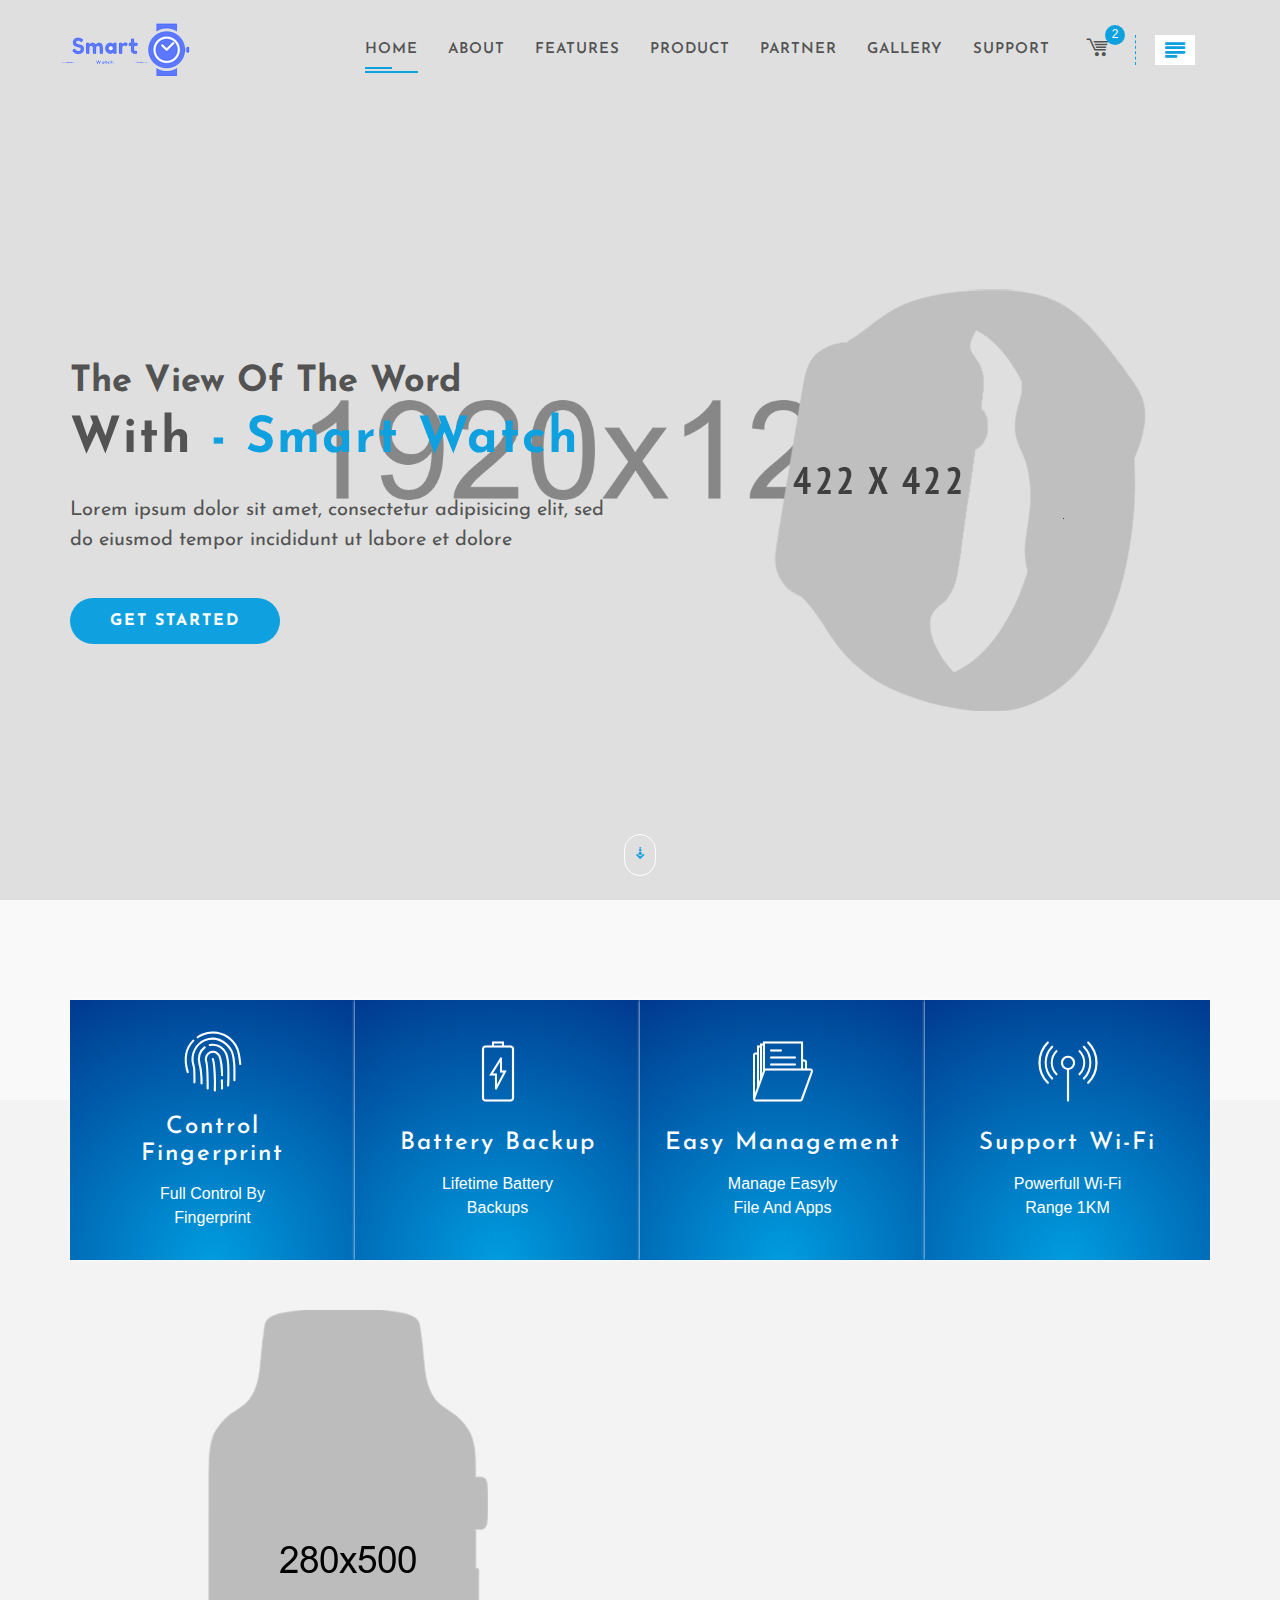
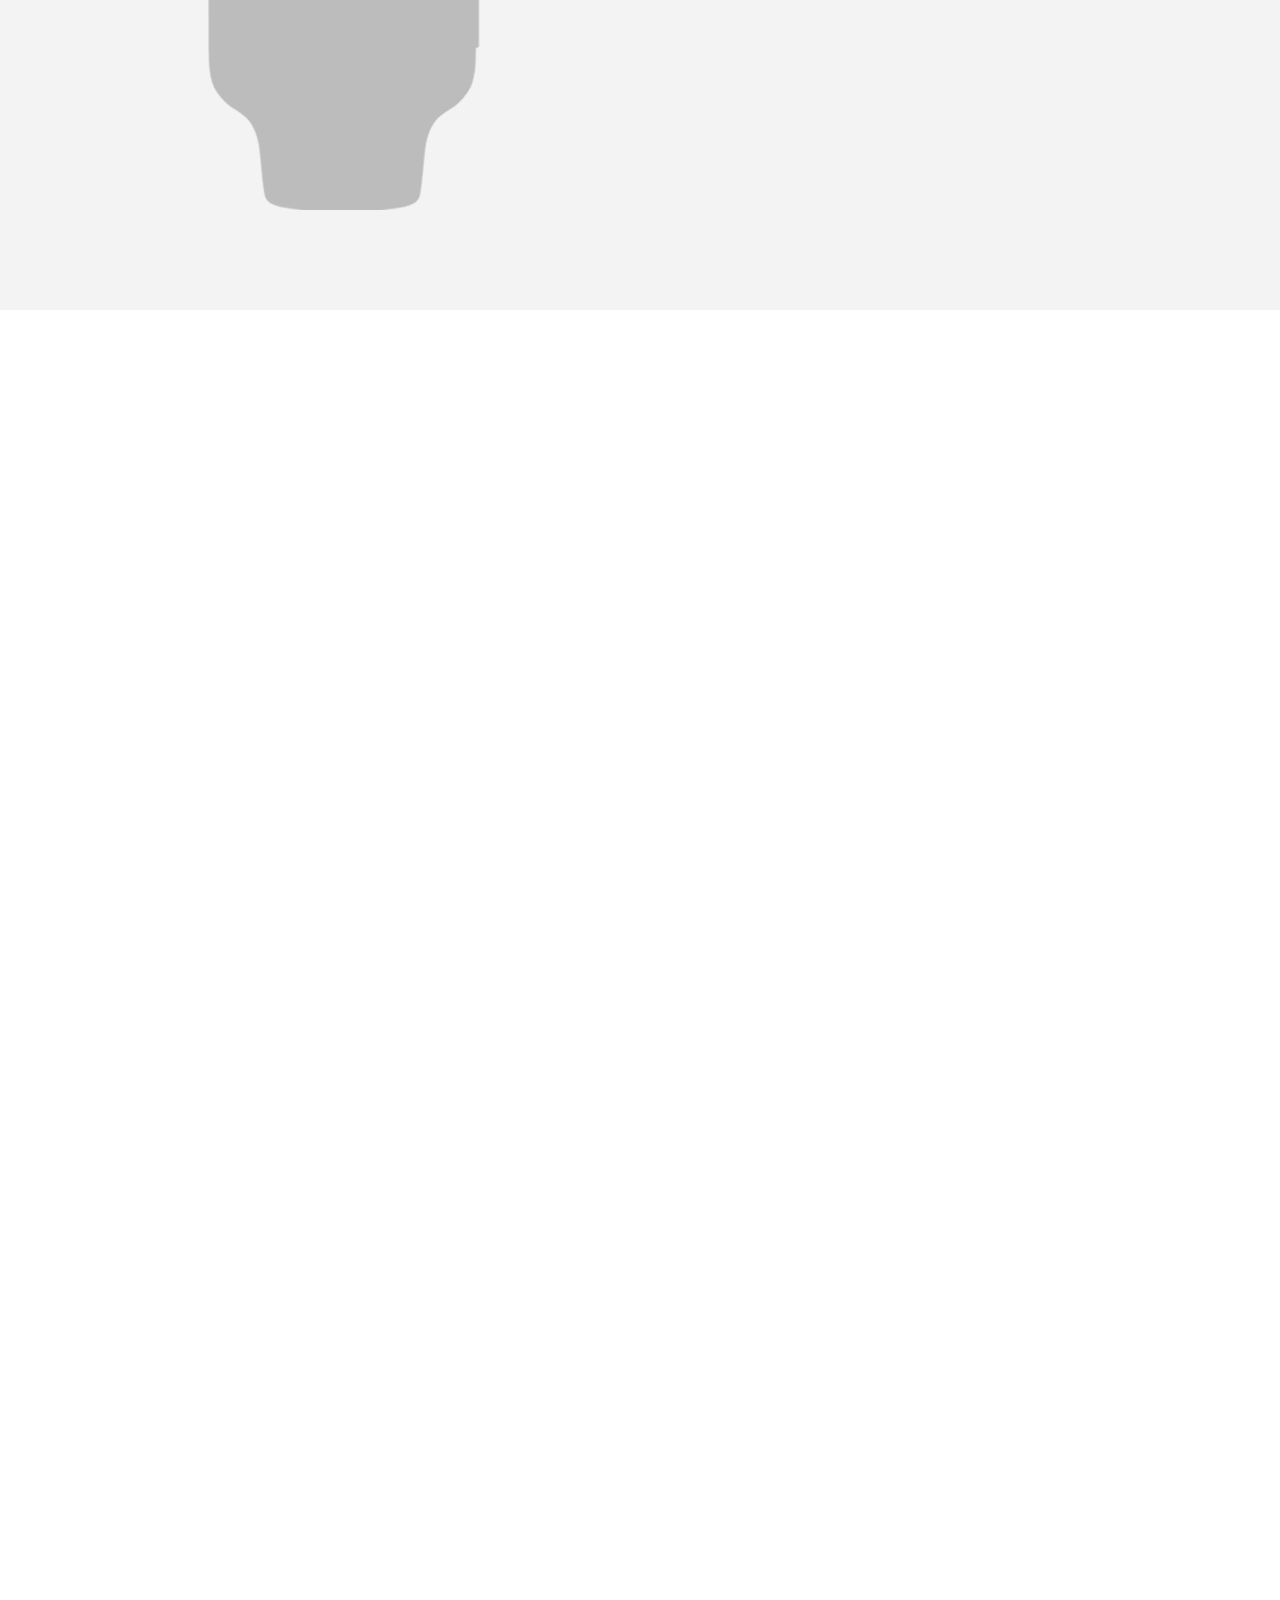
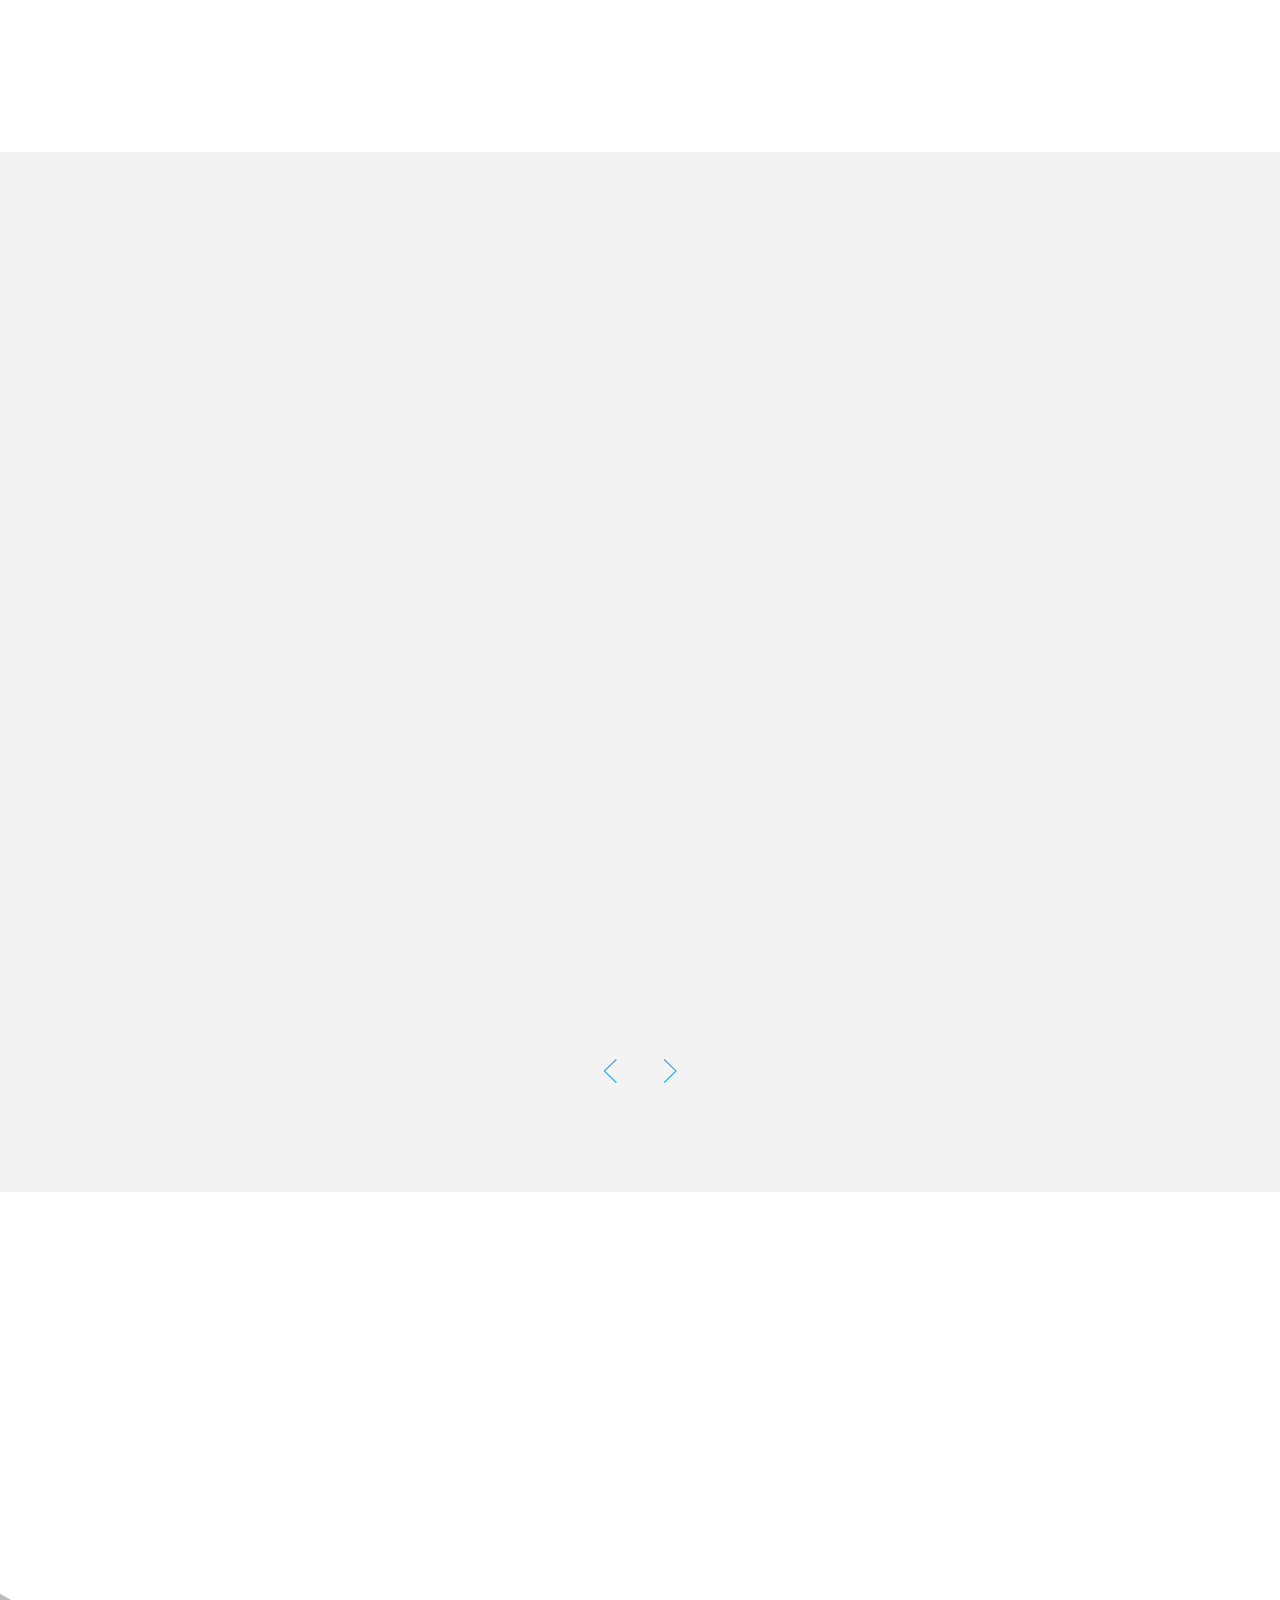
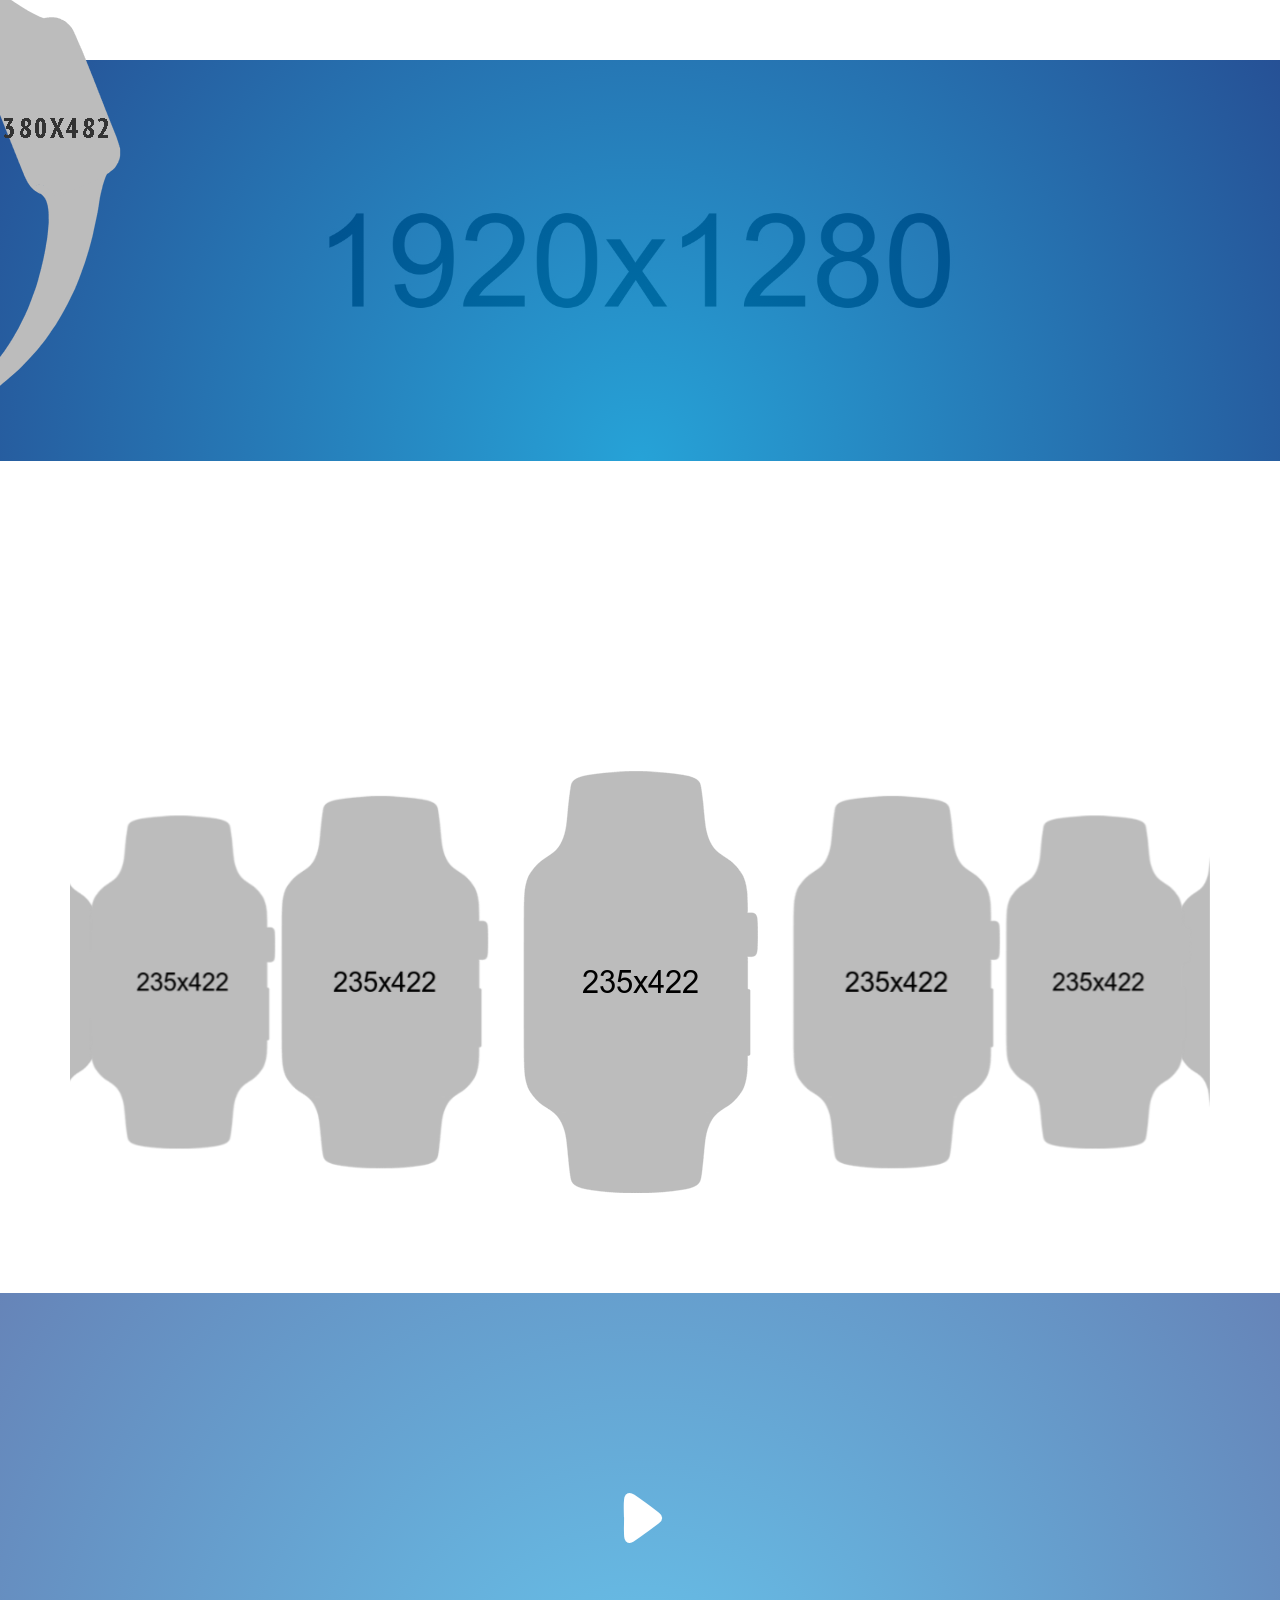
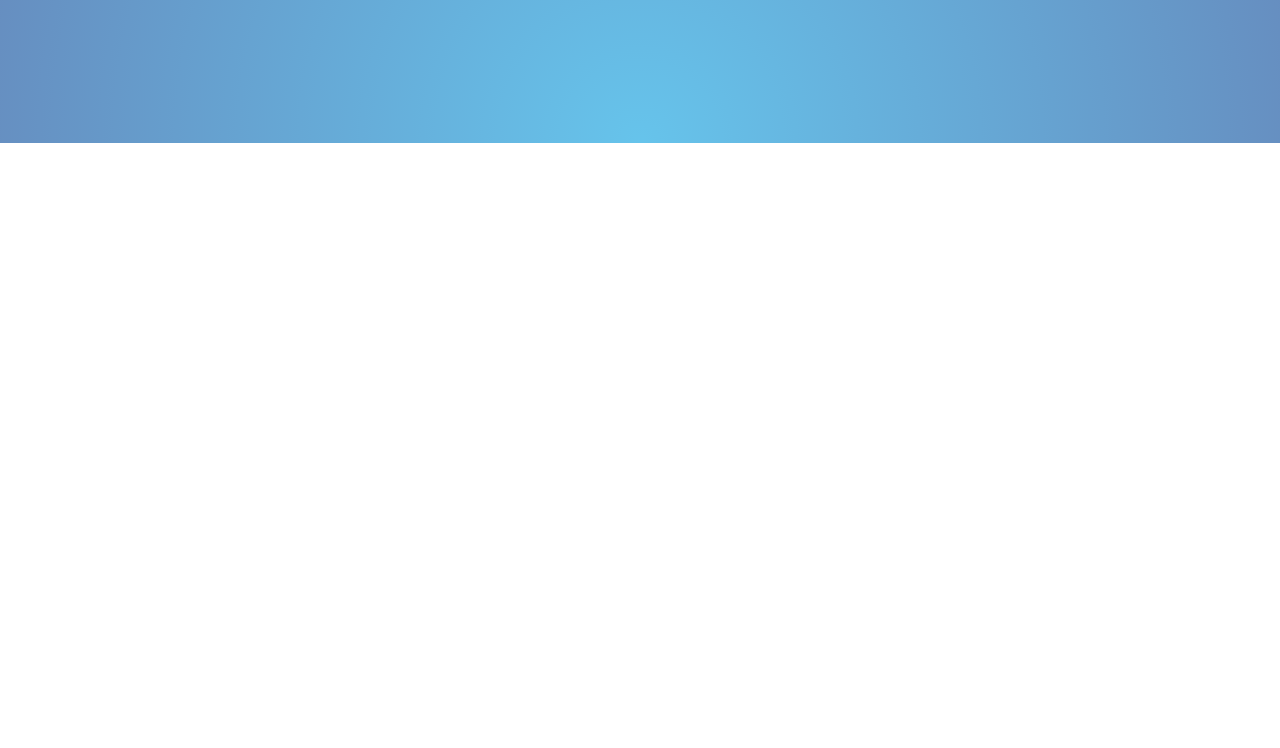
<file: Files/smart-html5-product-landing-template/SMART_PRODUCT_LANDING/index-light.html>
<!doctype html>
<!--[if lt IE 7]>      <html class="no-js lt-ie9 lt-ie8 lt-ie7" lang=""> <![endif]-->
<!--[if IE 7]>         <html class="no-js lt-ie9 lt-ie8" lang=""> <![endif]-->
<!--[if IE 8]>         <html class="no-js lt-ie9" lang=""> <![endif]-->
<!--[if gt IE 8]><!-->
<html class="no-js" lang="zxx">
<!--<![endif]-->

<head>
    <!--====== USEFULL META ======-->
    <meta charset="UTF-8">
    <meta http-equiv="X-UA-Compatible" content="IE=edge">
    <meta name="viewport" content="width=device-width, initial-scale=1">
    <meta name="description" content="SMART - Procuct Landing technology Html Template" />
    <meta name="keywords" content="Technology, Watch Template, smart HTML5 Template, Electronics, Camera, Ecommerce" />
    <meta name="author" content="BDEXPERT" />

    <!--====== TITLE TAG ======-->
    <title>SMART - Single Product Landing Template</title>

    <!--====== FAVICON ICON =======-->
    <link rel="shortcut icon" type="image/ico" href="img/favicon.png" />

    <!--====== STYLESHEETS ======-->
    <link rel="stylesheet" href="css/normalize.css">
    <link rel="stylesheet" href="css/animate.css">
    <link rel="stylesheet" href="css/owl.carousel.css">
    <link rel="stylesheet" href="css/swiper.min.css">
    <link rel="stylesheet" href="css/pointer.css">
    <link rel="stylesheet" href="css/magnific-popup.css">
    <link href="css/bootstrap.min.css" rel="stylesheet">
    <link href="css/icofont.css" rel="stylesheet">
    <link href="css/flaticon.css" rel="stylesheet">

    <!--====== MAIN STYLESHEETS ======-->
    <link href="style.css" rel="stylesheet">
    <link href="css/responsive.css" rel="stylesheet">

    <script src="js/vendor/modernizr-2.8.3.min.js"></script>
    <!--[if lt IE 9]>
        <script src="//oss.maxcdn.com/html5shiv/3.7.2/html5shiv.min.js"></script>
        <script src="//oss.maxcdn.com/respond/1.4.2/respond.min.js"></script>
        <![endif]-->
</head>

<body class="home-carousel">

    <!--[if lt IE 8]>
        <p class="browserupgrade">You are using an <strong>outdated</strong> browser. Please <a href="http://browsehappy.com/">upgrade your browser</a> to improve your experience.</p>
    <![endif]-->

    <!--- PRELOADER -->
    <div class="preeloader">
        <div class="preloader-spinner"></div>
    </div>

    <!--SCROLL TO TOP-->
    <a href="#home" class="scrolltotop"><i class="icofont icofont-bubble-up"></i></a>

    <!--PUSH MENU AREA-->
    <div class="push-menu-and-content">
        <div class="push-menu-close"><i class="icofont icofont-close"></i></div>
        <div class="push-menu-logo">
            <a href="#home"><img src="img/logo.png" alt=""></a>
        </div>
        <div class="search-bar">
            <form action="#" method="get">
                <input type="search" name="search" id="search" placeholder="Search Here..">
                <button type="submit"><i class="icofont icofont-search"></i></button>
            </form>
        </div>
        <div class="push-menu">
            <ul>
                <li class="active"><a href="#home">home <i class="icofont icofont-bubble-right"></i></a></li>
                <li><a href="#about">About <i class="icofont icofont-bubble-right"></i></a></li>
                <li><a href="#features">Features <i class="icofont icofont-bubble-right"></i></a></li>
                <li><a href="#product">Product <i class="icofont icofont-bubble-right"></i></a></li>
                <li><a href="#client">Partner <i class="icofont icofont-bubble-right"></i></a></li>
                <li><a href="#gallery">gallery <i class="icofont icofont-bubble-right"></i></a></li>
                <li><a href="#contact-form-modal" class="contact-button" data-toggle="modal" data-target="#contact-form-modal">Support<i class="icofont icofont-bubble-right"></i></a></li>
            </ul>
        </div>
        <div class="smart-img-and-about-content">
            <img src="img/promo/1.png" alt="">
            <div class="about-autor">
                <p>Lorem ipsum dolor sit amet, consectetur adipisicing elit. Quaerat quod vel vero neque laborum, aspernatur quas quis rerum, placeat ipsa!</p>
                <p>Lorem ipsum dolor sit amet, consectetur adipisicing elit. Quaerat quod vel vero neque laborum, aspernatur quas quis rerum, placeat ipsa!</p>
            </div>
        </div>
        <div class="smart-social-bookmark">
            <ul>
                <li><a href="#"><i class="icofont icofont-social-facebook"></i></a></li>
                <li><a href="#"><i class="icofont icofont-social-twitter"></i></a></li>
                <li><a href="#"><i class="icofont icofont-social-pinterest"></i></a></li>
                <li><a href="#"><i class="icofont icofont-social-google-plus"></i></a></li>
                <li><a href="#"><i class="icofont icofont-social-dribbble"></i></a></li>
                <li><a href="#"><i class="icofont icofont-social-behance"></i></a></li>
            </ul>
        </div>
    </div>
    <!--PUSH MENU AREA END-->

    <!--START TOP AREA-->
    <header class="top-area" id="home">
        <div class="top-area-bg"></div>
        <div class="header-top-area">
            <!--MAINMENU AREA-->
            <div class="mainmenu-area" id="mainmenu-area">
                <div class="mainmenu-area-bg"></div>
                <nav class="navbar">
                    <div class="container">
                        <div class="navbar-header">
                            <button class="collapsed navbar-toggle" type="button" data-toggle="collapse" data-target=".bs-example-js-navbar-scrollspy">
                                <span class="sr-only">Toggle navigation</span>
                                <span class="icon-bar"></span>
                                <span class="icon-bar"></span>
                                <span class="icon-bar"></span>
                            </button>
                            <a href="#home" class="navbar-brand"><img src="img/logo.png" alt=""></a>
                        </div>
                        <div class="collapse navbar-collapse bs-example-js-navbar-scrollspy">
                            <div class="side-push-menu">
                                <div class="push-menu-open-button"><i class="icofont icofont-justify-left"></i></div>
                            </div>
                            <div class="shoping-curt">
                                <div class="shoping-curt-button"><i class="icofont icofont-cart-alt"></i></div>
                                <ul>
                                    <li>
                                        <div class="cart-items">
                                            <div class="cart-item">
                                                <div class="cart-img">
                                                    <a href="#">
                                                        <img src="img/product/thumb_1.jpg" alt="">
                                                    </a>
                                                </div>
                                                <div class="cart-content">
                                                    <a href="#">Lorem nec augue</a>
                                                    <a href="#" class="pull-right cart-remove"> <i class="icofont icofont-close-circled"></i></a>
                                                    <span>1 x $220.00</span>
                                                </div>
                                            </div>
                                            <div class="cart-item">
                                                <div class="cart-img">
                                                    <a href="#">
                                                        <img src="img/product/thumb_2.jpg" alt="">
                                                    </a>
                                                </div>
                                                <div class="cart-content">
                                                    <a href="#">Lorem nec augue</a>
                                                    <a href="#" class="pull-right cart-remove"> <i class="icofont icofont-close-circled"></i></a>
                                                    <span>1 x $220.00</span>
                                                </div>
                                            </div>
                                            <div class="total">
                                                <span class="pull-left">Subtotal:</span>
                                                <span class="pull-right">$200.00</span>
                                            </div>
                                            <div class="cart-btn">
                                                <a href="#">view cart</a>
                                                <a href="#">Checkout</a>
                                            </div>
                                        </div>
                                    </li>
                                </ul>
                            </div>
                            <ul id="nav" class="nav navbar-nav">
                                <li><a href="#home">home</a></li>
                                <li><a href="#about">About</a></li>
                                <li><a href="#features">Features</a></li>
                                <li><a href="#product">Product</a></li>
                                <li><a href="#client">Partner</a></li>
                                <li><a href="#gallery">Gallery</a></li>
                                <li><a href="#contact-form-modal" class="contact-button" data-toggle="modal" data-target="#contact-form-modal">Support</a></li>
                            </ul>
                        </div>
                    </div>
                </nav>
            </div>
            <!--END MAINMENU AREA END-->
        </div>

        <!--HOME STATIC TEXT AREA-->
        <div class="welcome-text-area">
            <div class="container">
                <div class="row">
                    <div class="col-md-6 col-lg-6 col-sm-12 col-xs-12">
                        <div class="welcome-text">
                            <h2>The View of The Word</h2>
                            <h1>With <span>- Smart Watch</span></h1>
                            <p>Lorem ipsum dolor sit amet, consectetur adipisicing elit, sed do eiusmod tempor incididunt ut labore et dolore </p>
                            <div class="call-to-action"><a href="#">Get Started</a></div>
                        </div>
                    </div>
                    <div class="col-md-7 col-lg-7 welcome-slider hidden-xs">
                        <div class="home-slider">
                            <div class="single-slide">
                                <img src="img/carousel/1.png" alt="">
                            </div>
                            <div class="single-slide">
                                <img src="img/carousel/2.png" alt="">
                            </div>
                            <div class="single-slide">
                                <img src="img/carousel/3.png" alt="">
                            </div>
                            <div class="single-slide">
                                <img src="img/carousel/4.png" alt="">
                            </div>
                        </div>
                    </div>
                </div>
            </div>
            <div class="home-button">
                <a href="#about"><i class="animated fadeInDown icofont icofont-bubble-down"></i></a>
            </div>
        </div>
        <!--END HOME STATIC TEXT AREA-->
    </header>
    <!--END TOP AREA-->

    <!--ABOUT AREA-->
    <section class="about-area gray-bg section-padding" id="about">
        <div class="container">
            <div class="row top-promo">
                <div class="col-md-3 col-lg-3 col-sm-6 col-xs-12">
                    <div class="single-promo">
                        <div class="promo-icon-and-title">
                            <div class="promo-icon"><i class="flaticon-fingerprint"></i></div>
                            <h3>Control Fingerprint</h3>
                            <p>Full Control By
                                <br>Fingerprint</p>
                        </div>
                        <div class="promo-details">
                            <img src="img/promo/1.png" alt="">
                            <h3>This Is Title</h3>
                            <p>Lorem ipsum dolor sit amet, consectetur adipisicing elit. Eligendi eos labore asperiores eaque neque quod debitis, consequuntur vel. Ab, id?</p>
                        </div>
                    </div>
                </div>
                <div class="col-md-3 col-lg-3 col-sm-6 col-xs-12">
                    <div class="single-promo">
                        <div class="promo-icon-and-title">
                            <div class="promo-icon">
                                <div class="flaticon-battery"></div>
                            </div>
                            <h3>Battery Backup</h3>
                            <p>Lifetime Battery
                                <br>Backups</p>
                        </div>
                        <div class="promo-details">
                            <img src="img/promo/2.png" alt="">
                            <h3>This Is Title</h3>
                            <p>Lorem ipsum dolor sit amet, consectetur adipisicing elit. Eligendi eos labore asperiores eaque neque quod debitis, consequuntur vel. Ab, id?</p>
                        </div>
                    </div>
                </div>
                <div class="col-md-3 col-lg-3 col-sm-6 col-xs-12">
                    <div class="single-promo">
                        <div class="promo-icon-and-title">
                            <div class="promo-icon"><i class="flaticon-folder-14"></i></div>
                            <h3>Easy Management</h3>
                            <p>Manage Easyly
                                <br>File And Apps</p>
                        </div>
                        <div class="promo-details">
                            <img src="img/promo/3.png" alt="">
                            <h3>This Is Title</h3>
                            <p>Lorem ipsum dolor sit amet, consectetur adipisicing elit. Eligendi eos labore asperiores eaque neque quod debitis, consequuntur vel. Ab, id?</p>
                        </div>
                    </div>
                </div>
                <div class="col-md-3 col-lg-3 col-sm-6 col-xs-12">
                    <div class="single-promo">
                        <div class="promo-icon-and-title">
                            <div class="promo-icon"><i class="flaticon-wifi-1"></i></div>
                            <h3>Support Wi-Fi</h3>
                            <p>Powerfull Wi-Fi
                                <br>Range 1KM</p>
                        </div>
                        <div class="promo-details">
                            <img src="img/promo/4.png" alt="">
                            <h3>This Is Title</h3>
                            <p>Lorem ipsum dolor sit amet, consectetur adipisicing elit. Eligendi eos labore asperiores eaque neque quod debitis, consequuntur vel. Ab, id?</p>
                        </div>
                    </div>
                </div>
            </div>
            <div class="row">
                <div class="col-md-6 col-lg-6 col-sm-12 col-xs-12 about-right wow fadeIn">
                    <div class="about-content">
                        <h3><span>We Are</span> Lunch always new product for our business</h3>
                        <p>Lorem ipsum dolor sit amet, consectetur adipiscing elit. Sed ultricies pretium nisi quis interdum. Duis elit purus, suscipit et quam sit amet, fringilla semper nisi. Ut sed pellentesque lectus. Nullam quis urna maximus, cursus arcu sit amet, sagittis elit. </p>
                        <div class="about-flow-menu">
                            <ul>
                                <li class="active">
                                    <a data-toggle="tab" href="#about_img_one"><img src="img/about/1.png" alt=""></a>
                                </li>
                                <li>
                                    <a data-toggle="tab" href="#about_img_two"><img src="img/about/2.png" alt=""></a>
                                </li>
                                <li>
                                    <a data-toggle="tab" href="#about_img_three"><img src="img/about/3.png" alt=""></a>
                                </li>
                            </ul>
                        </div>
                    </div>
                </div>
                <div class="col-md-6 col-lg-6 col-sm-12 col-xs-12 about-left">
                    <div class="about-flow-content">
                        <div class="tab-content">
                            <div id="about_img_one" class="tab-pane animated fadeInLeft active">
                                <img src="img/about/1.png" alt="">
                            </div>
                            <div id="about_img_two" class="tab-pane animated fadeInLeft">
                                <img src="img/about/2.png" alt="">
                            </div>
                            <div id="about_img_three" class="tab-pane animated fadeInLeft">
                                <img src="img/about/3.png" alt="">
                            </div>
                        </div>
                    </div>
                </div>
            </div>
        </div>
    </section>
    <!--ABOUT AREA END-->

    <!--FEATURES AREA-->
    <section class="features-area padding-top" id="features">
        <div class="container">
            <div class="row">
                <div class="col-md-6 col-lg-6 col-md-offset-3 col-lg-offset-3 col-sm-12 col-xs-12">
                    <div class="area-title text-center wow fadeIn">
                        <h2>New <span>Features</span></h2>
                        <p>Lorem ipsum dolor sit amet, consectetur adipiscing elit. Sed ultricies pretium nisi quis interdum. Duis elit purus, suscipit et quam</p>
                    </div>
                </div>
            </div>
            <div class="row features-list">
                <div class="col-md-4 col-lg-4 col-sm-12 col-xs-12">
                    <div class="single-features wow fadeInLeft">
                        <a href="#features-1" data-toggle="tab">
                            <div class="features-icon"><i class="flaticon-settings-9"></i></div>
                            <h3>easy to oparate</h3>
                            <p>Lorem ipsum dolor sit amet, consectetur adipiscing elit. nisi quis interdum. Duis elit purus, suscipit et quam</p>
                        </a>
                    </div>
                    <div class="single-features wow fadeInLeft">
                        <a href="#features-2" data-toggle="tab">
                            <div class="features-icon"><i class="flaticon-target"></i></div>
                            <h3>GPS Control System</h3>
                            <p>Lorem ipsum dolor sit amet, consectetur adipiscing elit. nisi quis interdum. Duis elit purus, suscipit et quam</p>
                        </a>
                    </div>
                    <div class="single-features wow fadeInLeft">
                        <a href="#features-3" data-toggle="tab">
                            <div class="features-icon"><i class="flaticon-smartphone-3"></i></div>
                            <h3>easy to flipmode</h3>
                            <p>Lorem ipsum dolor sit amet, consectetur adipiscing elit. nisi quis interdum. Duis elit purus, suscipit et quam</p>
                        </a>
                    </div>
                </div>
                <div class="col-md-4 col-lg-4 col-sm-12 col-xs-12">
                    <div class="features-images tab-content wow fadeInUp">
                        <div id="features-1" class="tab-pane fade in active">
                            <img src="img/features/1.png" alt="">
                        </div>
                        <div id="features-2" class="tab-pane fade">
                            <img src="img/features/2.png" alt="">
                        </div>
                        <div id="features-3" class="tab-pane fade">
                            <img src="img/features/3.png" alt="">
                        </div>
                        <div id="features-4" class="tab-pane fade">
                            <img src="img/features/4.png" alt="">
                        </div>
                        <div id="features-5" class="tab-pane fade">
                            <img src="img/features/5.png" alt="">
                        </div>
                        <div id="features-6" class="tab-pane fade">
                            <img src="img/features/6.png" alt="">
                        </div>
                    </div>
                </div>
                <div class="col-md-4 col-lg-4 col-sm-12 col-xs-12">
                    <div class="single-features wow fadeInRight">
                        <a href="#features-4" data-toggle="tab">
                            <div class="features-icon"><i class="flaticon-photo-camera"></i></div>
                            <h3>Powerfull Camera</h3>
                            <p>Lorem ipsum dolor sit amet, consectetur adipiscing elit. nisi quis interdum. Duis elit purus, suscipit et quam</p>
                        </a>
                    </div>
                    <div class="single-features wow fadeInRight">
                        <a href="#features-5" data-toggle="tab">
                            <div class="features-icon"><i class="flaticon-fingerprint"></i></div>
                            <h3>Manage By Fingerprint</h3>
                            <p>Lorem ipsum dolor sit amet, consectetur adipiscing elit. nisi quis interdum. Duis elit purus, suscipit et quam</p>
                        </a>
                    </div>
                    <div class="single-features wow fadeInRight">
                        <a href="#features-6" data-toggle="tab">
                            <div class="features-icon"><i class="flaticon-database"></i></div>
                            <h3>Automated Backups</h3>
                            <p>Lorem ipsum dolor sit amet, consectetur adipiscing elit. nisi quis interdum. Duis elit purus, suscipit et quam</p>
                        </a>
                    </div>
                </div>
            </div>
            <div class="row">
                <div class="col-md-10 col-lg-10 col-md-offset-1 col-lg-offset-1 col-sm-12 col-xs-12">
                    <div class="features-img text-center wow fadeInUp">
                        <img src="img/features_bg.png" alt="">
                        <ul>
                            <li class="cd-single-point">
                                <a class="cd-img-replace" href="#0"></a>
                                <div class="cd-more-info cd-right">
                                    <h3>Menu Button</h3>
                                    <p>Lorem ipsum dolor sit amet, consectetur adipisicing elit. Molestiae distinctio esse placeat minus.</p>
                                    <a href="#0" class="cd-close-info cd-img-replace">Close</a>
                                </div>
                            </li>
                            <li class="cd-single-point">
                                <a class="cd-img-replace" href="#0"></a>
                                <div class="cd-more-info cd-left">
                                    <h3>Home Button</h3>
                                    <p>Lorem ipsum dolor sit amet, consectetur adipisicing elit. Molestiae distinctio esse placeat minus.</p>
                                    <a href="#0" class="cd-close-info cd-img-replace">Close</a>
                                </div>
                            </li>
                            <li class="cd-single-point">
                                <a class="cd-img-replace" href="#0"></a>
                                <div class="cd-more-info cd-right">
                                    <h3>Colorfull Belt</h3>
                                    <p>Lorem ipsum dolor sit amet, consectetur adipisicing elit. Molestiae distinctio esse placeat minus.</p>
                                    <a href="#0" class="cd-close-info cd-img-replace">Close</a>
                                </div>
                            </li>
                            <li class="cd-single-point">
                                <a class="cd-img-replace" href="#0"></a>
                                <div class="cd-more-info cd-right">
                                    <h3>Metal Body</h3>
                                    <p>Lorem ipsum dolor sit amet, consectetur adipisicing elit. Molestiae distinctio esse placeat minus.</p>
                                    <a href="#0" class="cd-close-info cd-img-replace">Close</a>
                                </div>
                            </li>
                            <li class="cd-single-point">
                                <a class="cd-img-replace" href="#0"></a>
                                <div class="cd-more-info cd-left">
                                    <h3>Multitouch Screen</h3>
                                    <p>Lorem ipsum dolor sit amet, consectetur adipisicing elit. Molestiae distinctio esse placeat minus.</p>
                                    <a href="#0" class="cd-close-info cd-img-replace">Close</a>
                                </div>
                            </li>
                        </ul>
                    </div>
                </div>
            </div>
        </div>
    </section>
    <!--FEATURES AREA END-->

    <!--PRODUCT AREA-->
    <section class="product-area gray-bg section-padding" id="product">
        <div class="container">
            <div class="row">
                <div class="col-md-6 col-lg-6 col-md-offset-3 col-lg-offset-3 col-sm-12 col-xs-12">
                    <div class="area-title text-center wow fadeIn">
                        <div class="area-title-icon">
                            <i class="icofont icofont-social-shopify"></i>
                        </div>
                        <h2>Take <span>Our Product</span></h2>
                        <p>Lorem ipsum dolor sit amet, consectetur adipiscing elit. Sed ultricies pretium nisi quis interdum. Duis elit purus, suscipit et quam</p>
                    </div>
                </div>
            </div>
            <div class="row">
                <div class="col-md-12 col-lg-12 col-sm-12 col-xs-12">
                    <div class="row product-list text-center">
                        <div class="col-md-3">
                            <div class="single-product wow fadeIn">
                                <div class="product-img">
                                    <a href="#">
                                        <img class="primary-img" src="img/product/3.png" alt="">
                                        <img class="secondary-img" src="img/product/4.png" alt="">
                                    </a>
                                </div>
                                <div class="product-name-and-specification">
                                    <h3>Apple Sports Watch</h3>
                                    <div class="price">
                                        <p>$355.00</p>
                                    </div>
                                    <a href="#" class="add-to-cut">Buy Now</a>
                                </div>
                            </div>
                        </div>
                        <div class="col-md-3">
                            <div class="single-product wow fadeIn">
                                <div class="product-img">
                                    <a href="#">
                                        <img class="primary-img" src="img/product/1.png" alt="">
                                        <img class="secondary-img" src="img/product/2.png" alt="">
                                    </a>
                                </div>
                                <div class="product-name-and-specification">
                                    <h3>Apple Sports Watch</h3>
                                    <div class="price">
                                        <p>$355.00</p>
                                    </div>
                                    <a href="#" class="add-to-cut">Buy Now</a>
                                </div>
                            </div>
                        </div>
                        <div class="col-md-3">
                            <div class="single-product wow fadeIn">
                                <div class="product-img">
                                    <a href="#">
                                        <img class="primary-img" src="img/product/6.png" alt="">
                                        <img class="secondary-img" src="img/product/7.png" alt="">
                                    </a>
                                </div>
                                <div class="product-name-and-specification">
                                    <h3>Apple Sports Watch</h3>
                                    <div class="price">
                                        <p>$355.00</p>
                                    </div>
                                    <a href="#" class="add-to-cut">Buy Now</a>
                                </div>
                            </div>
                        </div>
                        <div class="col-md-3">
                            <div class="single-product wow fadeIn">
                                <div class="product-img">
                                    <a href="#">
                                        <img class="primary-img" src="img/product/9.png" alt="">
                                        <img class="secondary-img" src="img/product/10.png" alt="">
                                    </a>
                                </div>
                                <div class="product-name-and-specification">
                                    <h3>Apple Sports Watch</h3>
                                    <div class="price">
                                        <p>$355.00</p>
                                    </div>
                                    <a href="#" class="add-to-cut">Buy Now</a>
                                </div>
                            </div>
                        </div>
                        <div class="col-md-3">
                            <div class="single-product wow fadeIn">
                                <div class="product-img">
                                    <a href="#">
                                        <img class="primary-img" src="img/product/11.png" alt="">
                                        <img class="secondary-img" src="img/product/12.png" alt="">
                                    </a>
                                </div>
                                <div class="product-name-and-specification">
                                    <h3>Apple Sports Watch</h3>
                                    <div class="price">
                                        <p>$355.00</p>
                                    </div>
                                    <a href="#" class="add-to-cut">Buy Now</a>
                                </div>
                            </div>
                        </div>
                        <div class="col-md-3">
                            <div class="single-product wow fadeIn">
                                <div class="product-img">
                                    <a href="#">
                                        <img class="primary-img" src="img/product/14.png" alt="">
                                        <img class="secondary-img" src="img/product/16.png" alt="">
                                    </a>
                                </div>
                                <div class="product-name-and-specification">
                                    <h3>Apple Sports Watch</h3>
                                    <div class="price">
                                        <p>$355.00</p>
                                    </div>
                                    <a href="#" class="add-to-cut">Buy Now</a>
                                </div>
                            </div>
                        </div>
                        <div class="col-md-3">
                            <div class="single-product wow fadeIn">
                                <div class="product-img">
                                    <a href="#">
                                        <img class="primary-img" src="img/product/17.png" alt="">
                                        <img class="secondary-img" src="img/product/18.png" alt="">
                                    </a>
                                </div>
                                <div class="product-name-and-specification">
                                    <h3>Apple Sports Watch</h3>
                                    <div class="price">
                                        <p>$355.00</p>
                                    </div>
                                    <a href="#" class="add-to-cut">Buy Now</a>
                                </div>
                            </div>
                        </div>
                    </div>
                </div>
            </div>
        </div>
    </section>
    <!--PRODUCT AREA END-->

    <!--CLIENT AREA-->
    <section class="client-area section-padding" id="client">
        <div class="container">
            <div class="row">
                <div class="col-md-6 col-lg-6 col-md-offset-3 col-lg-offset-3 col-sm-12 col-xs-12">
                    <div class="area-title text-center wow fadeIn">
                        <h2>Our <span>Clients</span></h2>
                        <p>Lorem ipsum dolor sit amet, consectetur adipiscing elit. Sed ultricies pretium nisi quis interdum. Duis elit purus, suscipit et quam</p>
                    </div>
                </div>
            </div>
            <div class="row">
                <div class="col-md-12 col-lg-12 col-sm-12 col-xs-12">
                    <div class="client-list wow fadeIn">
                        <div class="single-client"><img src="img/client/1.png" alt=""></div>
                        <div class="single-client"><img src="img/client/2.png" alt=""></div>
                        <div class="single-client"><img src="img/client/3.png" alt=""></div>
                        <div class="single-client"><img src="img/client/4.png" alt=""></div>
                        <div class="single-client"><img src="img/client/5.png" alt=""></div>
                        <div class="single-client"><img src="img/client/6.png" alt=""></div>
                        <div class="single-client"><img src="img/client/1.png" alt=""></div>
                        <div class="single-client"><img src="img/client/2.png" alt=""></div>
                        <div class="single-client"><img src="img/client/3.png" alt=""></div>
                        <div class="single-client"><img src="img/client/4.png" alt=""></div>
                        <div class="single-client"><img src="img/client/5.png" alt=""></div>
                        <div class="single-client"><img src="img/client/6.png" alt=""></div>
                    </div>
                </div>
            </div>
        </div>
    </section>
    <!--CLIENT AREA END-->

    <!--SUBSCRIBER AND CONTACT FROM AREA-->
    <section class="subscriber-area section-padding" id="subscriber">
        <div class="subscriber-area-bg" data-stellar-background-ratio="0.6"></div>
        <div class="subscriber-bg-left" data-parallax='{"x":150}'>
            <img src="img/area_site_bg.png" alt="">
        </div>
        <div class="container">
            <div class="row">
                <div class="col-md-6 col-lg-6 col-sm-12 col-xs-12">
                    <div class="subscriber-left-content wow fadeIn">
                        <h3>Ready To Buy ?</h3>
                        <h2>Lets Play and Join With Us</h2>
                    </div>
                </div>
                <div class="col-md-6 col-lg-6 col-sm-12 col-xs-12">
                    <div class="subscriber-form wow fadeIn">
                        <p>Enter your Email Address</p>
                        <!--<form action="#">
                            <input type="email" name="subscriber_email" id="subscriber_email">
                            <button type="submit">Submit</button>
                        </form>-->

                        <form id="mc-form">
                            <label class="mt10" for="mc-email"></label>
                            <input type="email" id="mc-email" placeholder="email@example.com">
                            <button type="submit" class="plus-btn">Submit</button>
                        </form>
                    </div>
                </div>
            </div>
            <div class="row">
                <div class="col-md-12 col-lg-12 col-sm-12 col-xs-12">
                    <div class="contact-form-area">
                        <!-- CONTACT FORM MODAL -->
                        <div class="modal fade" id="contact-form-modal" tabindex="-1" role="dialog">
                            <div class="modal-dialog" role="document">
                                <div class="modal-content">
                                    <div class="modal-header">
                                        <button type="button" class="close" data-dismiss="modal" aria-label="Close"><span aria-hidden="true">&times;</span></button>
                                        <h4 class="modal-title">Write Your Messge Here</h4>
                                    </div>
                                    <div class="modal-body">
                                        <div class="contact-form">
                                            <form action="process.php" id="contact-form" method="post">
                                                <div class="form-group" id="name-field">
                                                    <div class="form-input">
                                                        <input type="text" class="form-control" id="form-name" name="form-name" placeholder="Name.." required>
                                                    </div>
                                                </div>
                                                <div class="form-group" id="email-field">
                                                    <div class="form-input">
                                                        <input type="email" class="form-control" id="form-email" name="form-email" placeholder="Email.." required>
                                                    </div>
                                                </div>
                                                <div class="form-group" id="phone-field">
                                                    <div class="form-input">
                                                        <input type="text" class="form-control" id="form-phone" name="form-phone" placeholder="Phone..">
                                                    </div>
                                                </div>
                                                <div class="form-group" id="message-field">
                                                    <div class="form-input">
                                                        <textarea class="form-control" rows="6" id="form-message" name="form-message" placeholder="Your Message Here..." required></textarea>
                                                    </div>
                                                </div>
                                                <div class="form-group">
                                                    <button type="submit">Send Message <i class="icofont icofont-paper-plane"></i></button>
                                                </div>
                                            </form>
                                        </div>
                                    </div>
                                </div>
                            </div>
                        </div>
                        <!-- CONTACT FORM MODAL -->
                    </div>
                </div>
            </div>
        </div>
    </section>
    <!--SUBSCRIBER AND CONTACT FROM AREA END-->

    <!--GALLERY AREA-->
    <section class="gallery-area section-padding" id="gallery">
        <div class="container">
            <div class="row">
                <div class="col-md-6 col-lg-6 col-md-offset-3 col-lg-offset-3 col-sm-12 col-xs-12">
                    <div class="area-title text-center wow fadeIn">
                        <h2>Our <span>Gallery</span></h2>
                        <p>Lorem ipsum dolor sit amet, consectetur adipiscing elit. Sed ultricies pretium nisi quis interdum. Duis elit purus, suscipit et quam</p>
                    </div>
                </div>
            </div>
            <div class="row">
                <div class="col-md-12 col-lg-12 col-sm-12 col-xs-12">
                    <div class="swiper-container gallery-swiper">
                        <div class="swiper-wrapper">
                            <div class="swiper-slide">
                                <img src="img/product/1.png" alt="" class="img-responsive">
                            </div>
                            <div class="swiper-slide">
                                <img src="img/product/3.png" alt="" class="img-responsive">
                            </div>
                            <div class="swiper-slide">
                                <img src="img/product/6.png" alt="" class="img-responsive">
                            </div>
                            <div class="swiper-slide">
                                <img src="img/product/9.png" alt="" class="img-responsive">
                            </div>
                            <div class="swiper-slide">
                                <img src="img/product/12.png" alt="" class="img-responsive">
                            </div>
                            <div class="swiper-slide">
                                <img src="img/product/16.png" alt="" class="img-responsive">
                            </div>
                            <div class="swiper-slide">
                                <img src="img/product/18.png" alt="" class="img-responsive">
                            </div>
                        </div>
                    </div>
                </div>
            </div>
        </div>
    </section>
    <!--GALLERY AREA END-->

    <!--VIDEO STREAMING AREA-->
    <section class="video-area section-padding" id="video">
        <div class="video-area-bg">
            <a class="player" data-property="{videoURL:'https://www.youtube.com/watch?v=aUIEi4HrXDY',containment:'#video', showControls:false, autoPlay:true, zoom:0, loop:true, mute:true, startAt:0, opacity:1, quality:'default'}"></a>
        </div>
        <div class="container">
            <div class="row">
                <div class="col-md-12 col-lg-12 col-sm-12 col-xs-12 video-left-content">
                    <div class="video-popup text-center section-padding">
                        <a href="https://www.youtube.com/watch?v=lESIYVnlONI" data-effect="mfp-zoom-in">
                            <i class="icofont icofont-ui-play"></i>
                            <div class="player-wave">
                                <div class="waves wave-1"></div>
                                <div class="waves wave-2"></div>
                                <div class="waves wave-3"></div>
                            </div>
                        </a>
                    </div>
                </div>
            </div>
        </div>
    </section>
    <!--VIDEO STREAMING AREA END-->

    <!--FOOER AREA-->
    <div class="footer-area wow fadeIn">
        <div class="footer-top-area section-padding">
            <div class="container">
                <div class="row">
                    <div class="col-md-4 col-lg-4 col-sm-12 col-xs-12">
                        <div class="single-footer-widget wow fadeIn">
                            <div class="footer-logo">
                                <a href="index.html"><img src="img/logo.png" alt=""></a>
                            </div>
                            <h4>Smart Technology</h4>
                            <p>Lorem ipsum dolor sit amet, consectetur adipisicing elit. Excepturi odio expedita ad ut, tempora pariatur doloribus, quam ab veniam hic.</p>
                            <div class="flick-feed">
                                <ul>
                                    <li>
                                        <a class="flicker-popup" href="img/product/3.png" data-effect="mfp-zoom-in"><img src="img/product/3.png" alt=""></a>
                                    </li>
                                    <li>
                                        <a class="flicker-popup" href="img/product/6.png" data-effect="mfp-zoom-in"><img src="img/product/6.png" alt=""></a>
                                    </li>
                                    <li>
                                        <a class="flicker-popup" href="img/product/9.png" data-effect="mfp-zoom-in"><img src="img/product/9.png" alt=""></a>
                                    </li>
                                </ul>
                            </div>
                        </div>
                    </div>
                    <div class="col-md-3 col-lg-3 col-sm-5 col-xs-12">
                        <div class="single-footer-widget wow fadeIn">
                            <h4>Find Us</h4>
                            <ul class="contact-details">
                                <li>
                                    <div class="f_contact_icon"><i class="icofont icofont-social-google-map"></i></div>
                                    <p>Roselle, New Jersey United States #521 </p>
                                </li>
                                <li>
                                    <div class="f_contact_icon"><i class="icofont icofont-email"></i></div>
                                    <p><a href="mailto:mehedidb@gmail.com">info@yursmart.com</a></p>
                                </li>
                                <li>
                                    <div class="f_contact_icon"><i class="icofont icofont-phone"></i></div>
                                    <p><a href="callto:+8801744430440">+88 000 147 147</a></p>
                                </li>
                                <li>
                                    <div class="f_contact_icon"><i class="icofont icofont-web"></i></div>
                                    <p><a href="callto:+8801744430440">www.yourdone.com</a></p>
                                </li>
                            </ul>
                        </div>
                    </div>
                    <div class="col-md-3 col-lg-3 col-sm-4 col-xs-12">
                        <div class="single-footer-widget wow fadeIn">
                            <h4>Other Menu</h4>
                            <ul class="footer-list">
                                <li><a href="#"><i class="icofont icofont-check-circled"></i> Costumer Service</a></li>
                                <li><a href="#"><i class="icofont icofont-check-circled"></i> smart Accesoris</a></li>
                                <li><a href="#"><i class="icofont icofont-check-circled"></i> Privacy Policy</a> </li>
                                <li> <a href="#"><i class="icofont icofont-check-circled"></i> Photo Gallery</a> </li>
                                <li> <a href="#"><i class="icofont icofont-check-circled"></i> About Us</a> </li>
                            </ul>
                        </div>
                    </div>
                    <div class="col-md-2 col-lg-2 col-sm-3 col-xs-12">
                        <div class="single-footer-widget wow fadeIn">
                            <h4>Usefull Links</h4>
                            <ul class="footer-list">
                                <li><a href="#"><i class="icofont icofont-check-circled"></i> Store</a></li>
                                <li> <a href="#"><i class="icofont icofont-check-circled"></i> Admin</a></li>
                                <li><a href="#"><i class="icofont icofont-check-circled"></i> Help</a></li>
                                <li> <a href="#"><i class="icofont icofont-check-circled"></i> FAQS</a></li>
                                <li> <a href="#"><i class="icofont icofont-check-circled"></i> Contact</a></li>
                            </ul>
                        </div>
                    </div>
                </div>
            </div>
        </div>
        <div class="footer-bottom-area gray-bg">
            <div class="container">
                <div class="row">
                    <div class="col-md-12 col-lg-12 col-sm-12 col-xs-12">
                        <div class="footer-copyright text-center wow fadeIn">
                            <div class="footer-copyright-social-bookmark">
                                <ul>
                                    <li><a href="#"><i class="icofont icofont-social-facebook"></i></a></li>
                                    <li><a href="#"><i class="icofont icofont-social-twitter"></i></a></li>
                                    <li><a href="#"><i class="icofont icofont-social-pinterest"></i></a></li>
                                    <li><a href="#"><i class="icofont icofont-social-google-plus"></i></a></li>
                                    <li><a href="#"><i class="icofont icofont-social-dribbble"></i></a></li>
                                    <li><a href="#"><i class="icofont icofont-social-behance"></i></a></li>
                                </ul>
                            </div>
                            <p>Copyright &copy; <a href="http://themeforest.net/user/BDEXPERT"> BDEXPERT</a> 2017 All Right Reserved.</p>
                        </div>
                    </div>
                </div>
            </div>
        </div>
    </div>
    <!--FOOER AREA END-->


    <!--====== SCRIPTS JS ======-->
    <script src="js/vendor/jquery-1.12.4.min.js"></script>
    <script src="js/vendor/bootstrap.min.js"></script>

    <!--====== PLUGINS JS ======-->
    <script src="js/vendor/jquery.easing.1.3.js"></script>
    <script src="js/vendor/jquery-migrate-1.2.1.min.js"></script>
    <script src="js/vendor/jquery.appear.js"></script>
    <script src="js/jquery.nicescroll.min.js"></script>
    <script src="js/jquery.parallax-scroll.js"></script>
    <script src="js/stellar.js"></script>
    <script src="js/owl.carousel.min.js"></script>
    <script src="js/swiper.min.js"></script>
    <script src="js/jquery.mb.YTPlayer.min.js"></script>
    <script src="js/jquery.magnific-popup.min.js"></script>
    <script src="js/wow.min.js"></script>
    <script src="js/contact-form.js"></script>
    <script src="js/jquery.ajaxchimp.js"></script>
    <script src="js/jquery.sticky.js"></script>

    <!--===== ACTIVE JS=====-->
    <script src="js/main.js"></script>
    <script type="text/javascript">
        $('.player').mb_YTPlayer();

    </script>

</body>

</html>
</file>
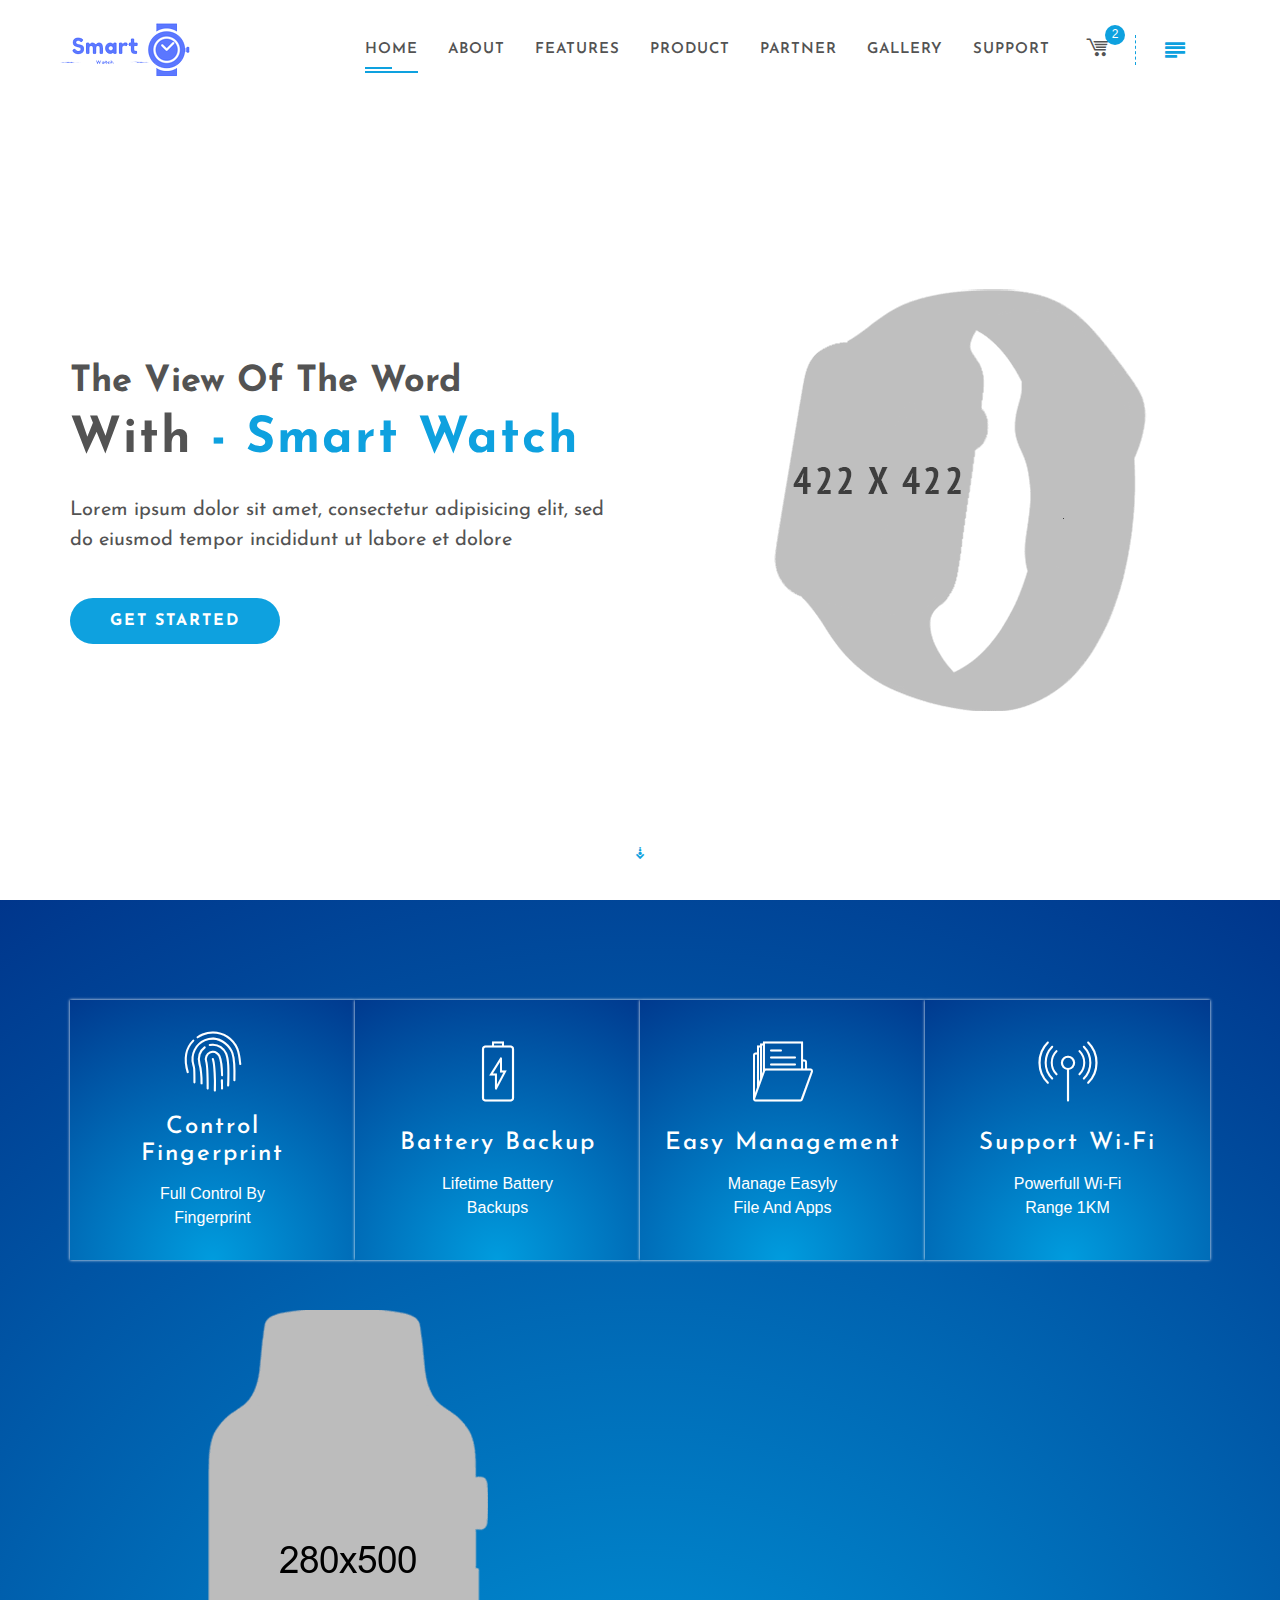
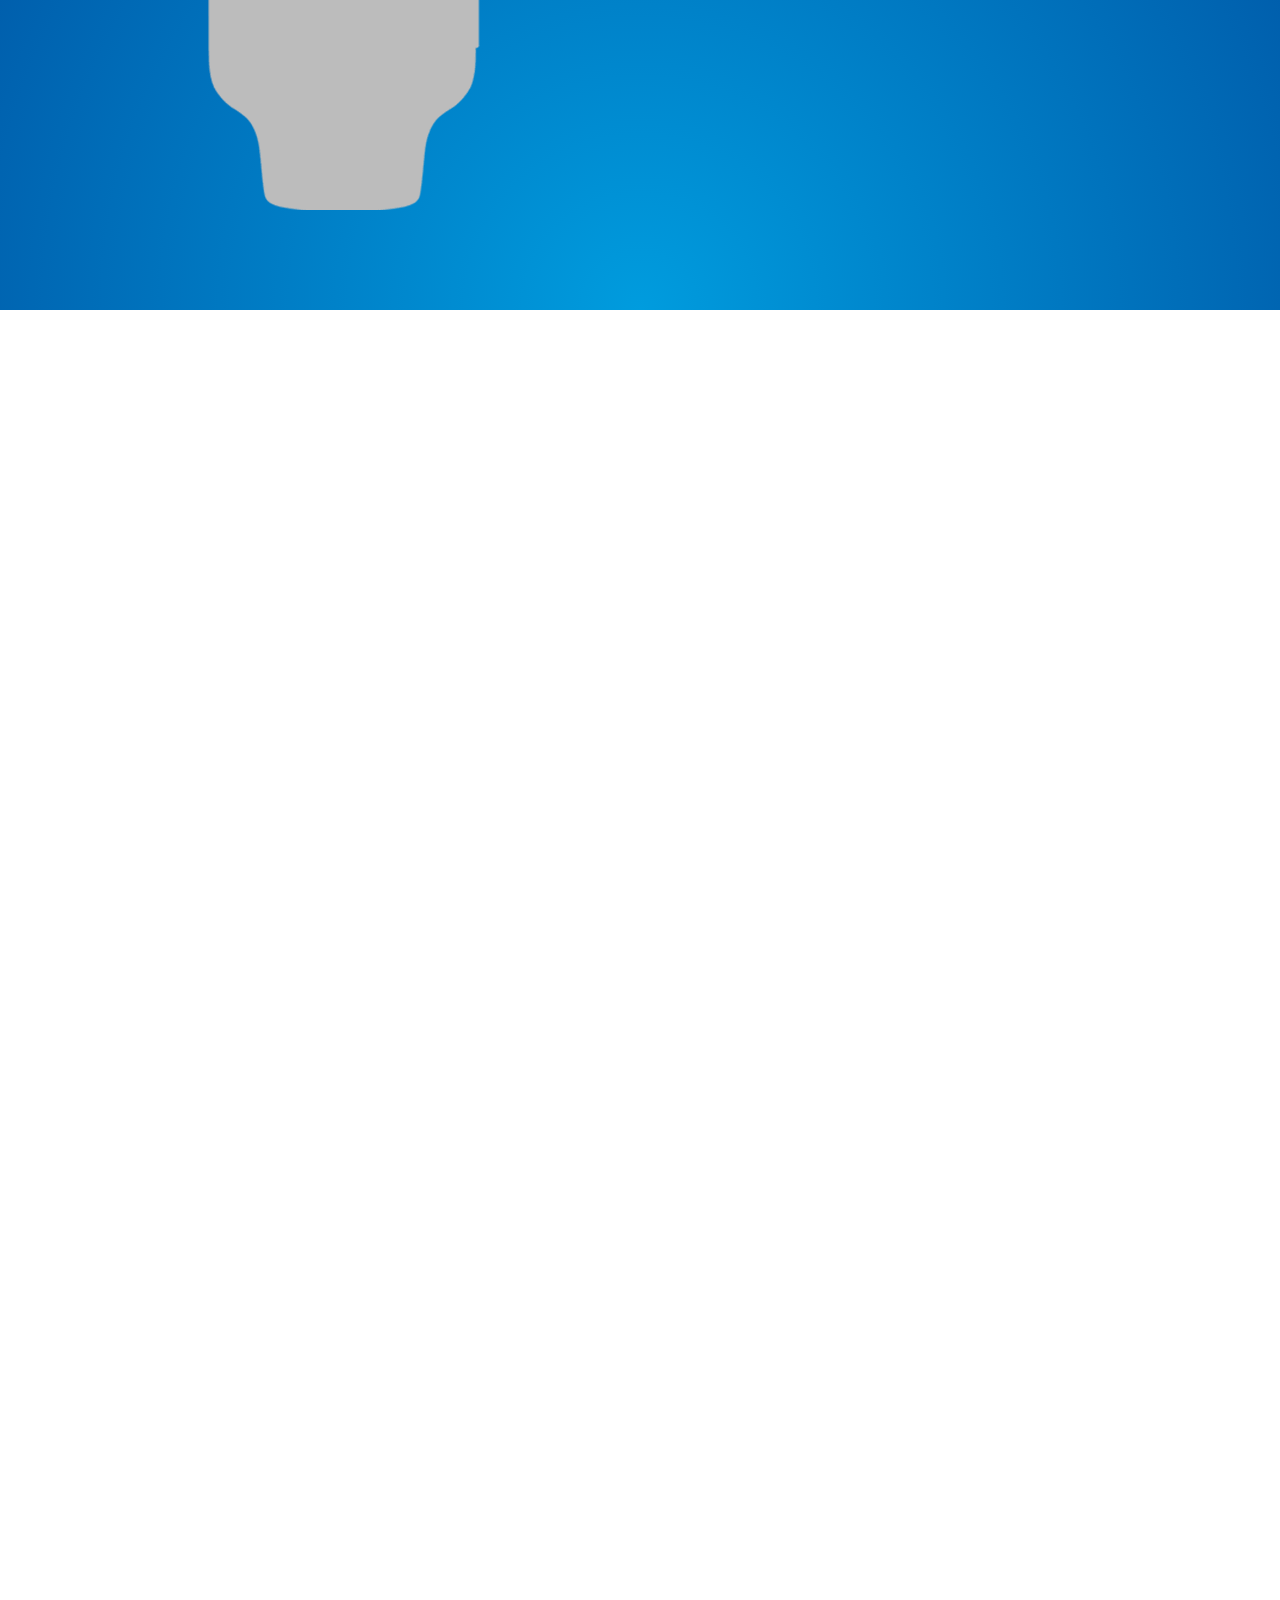
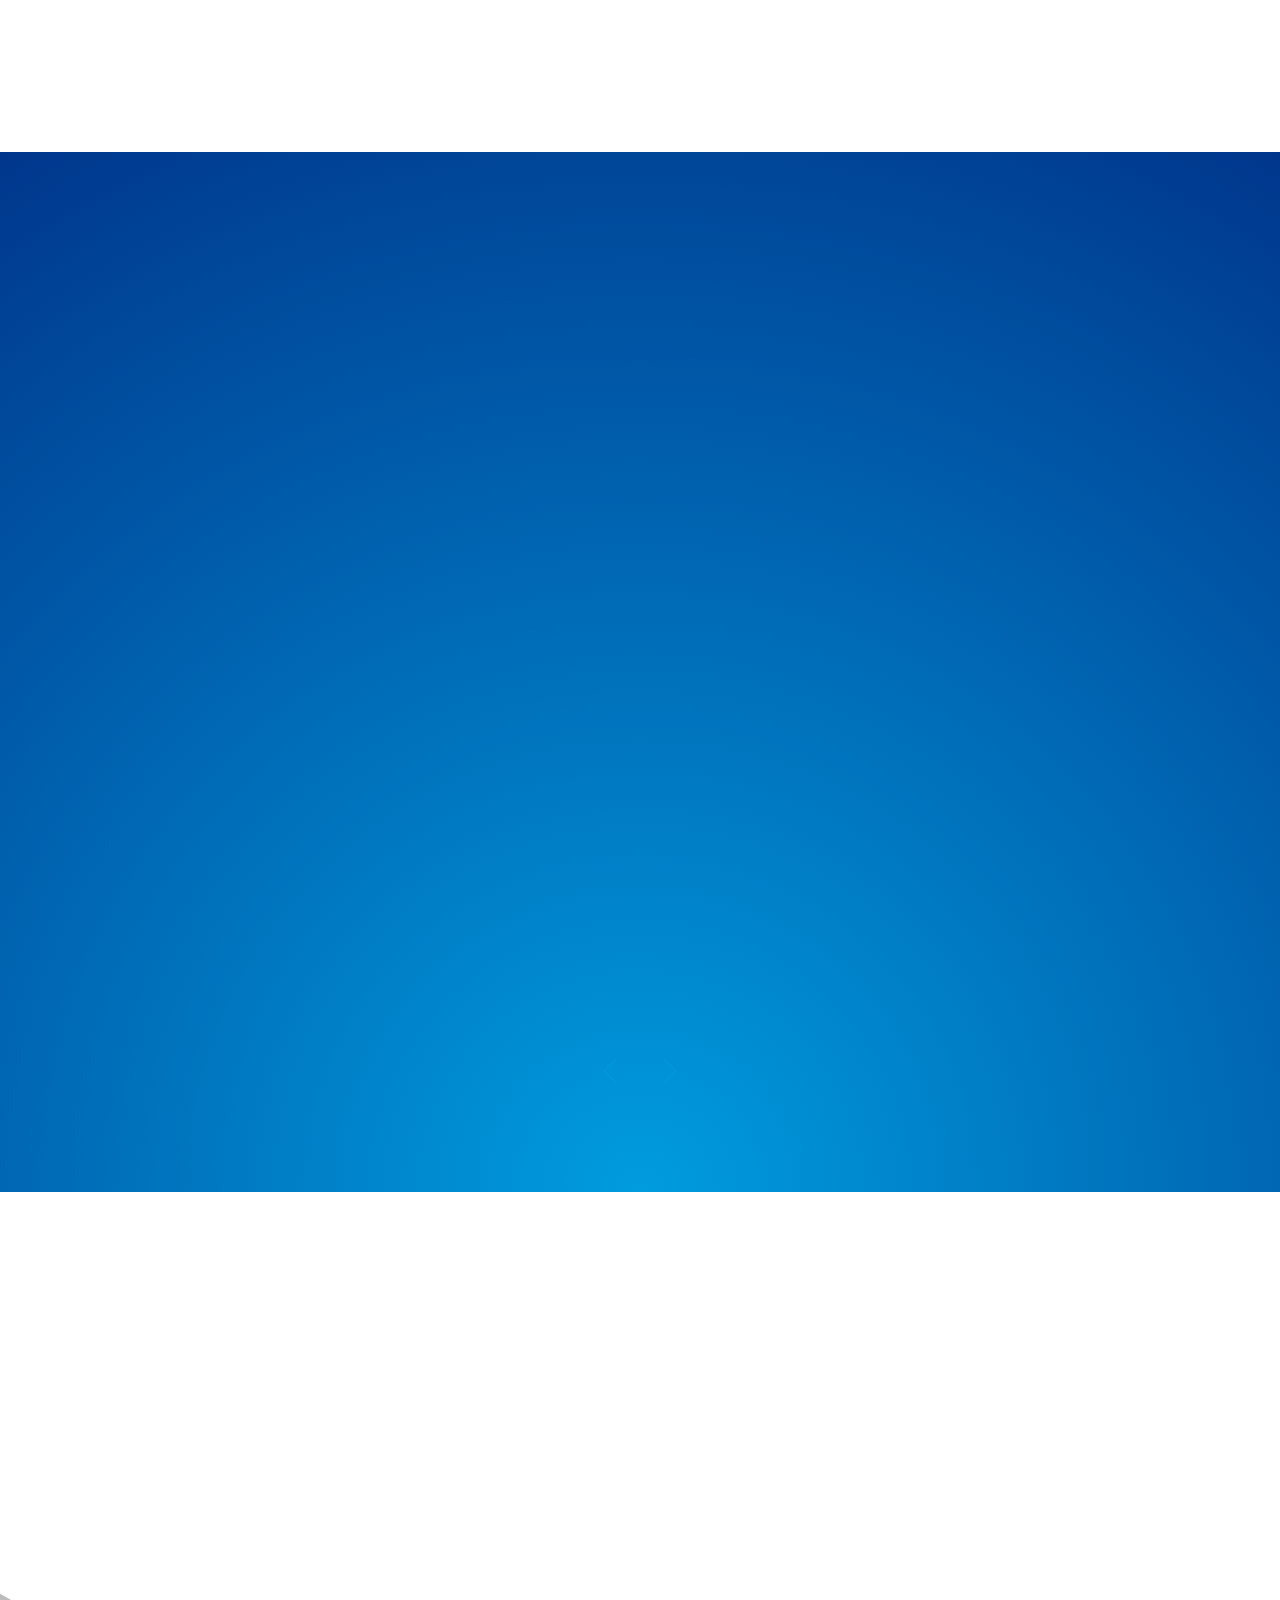
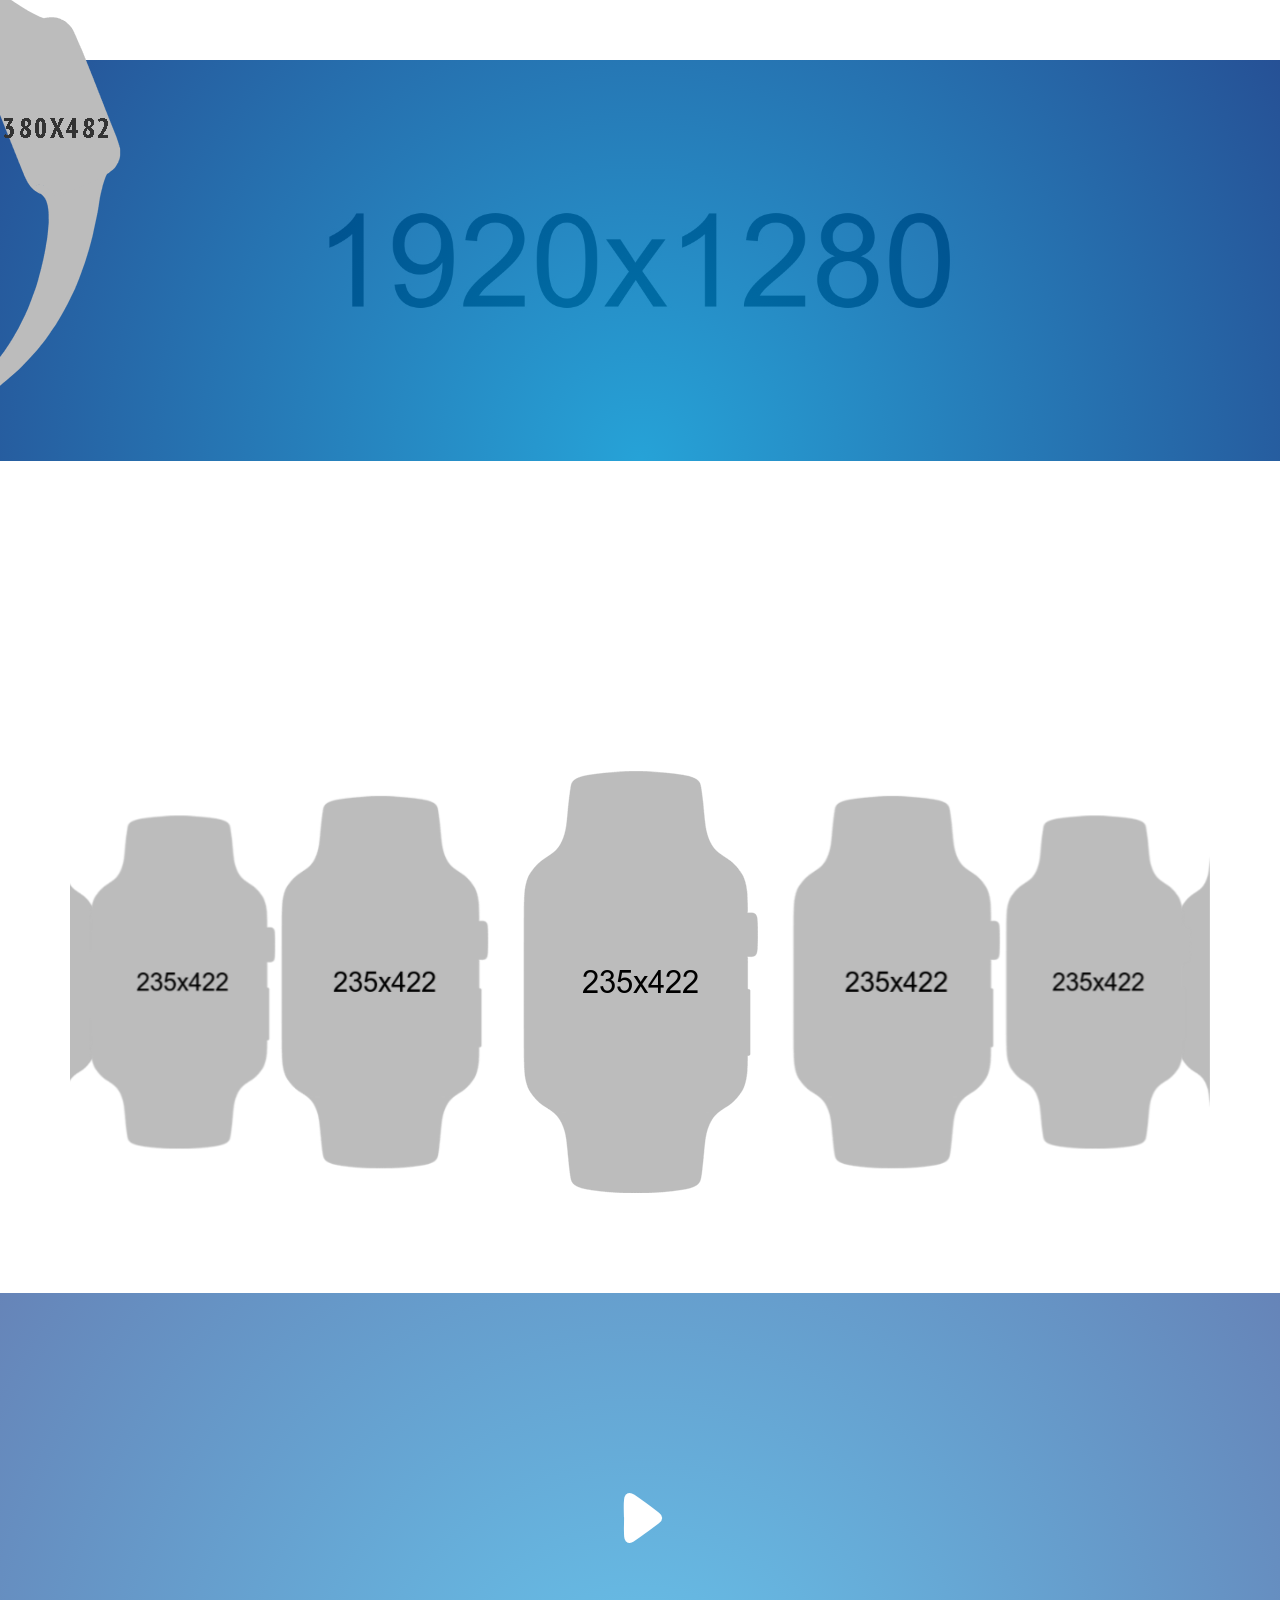
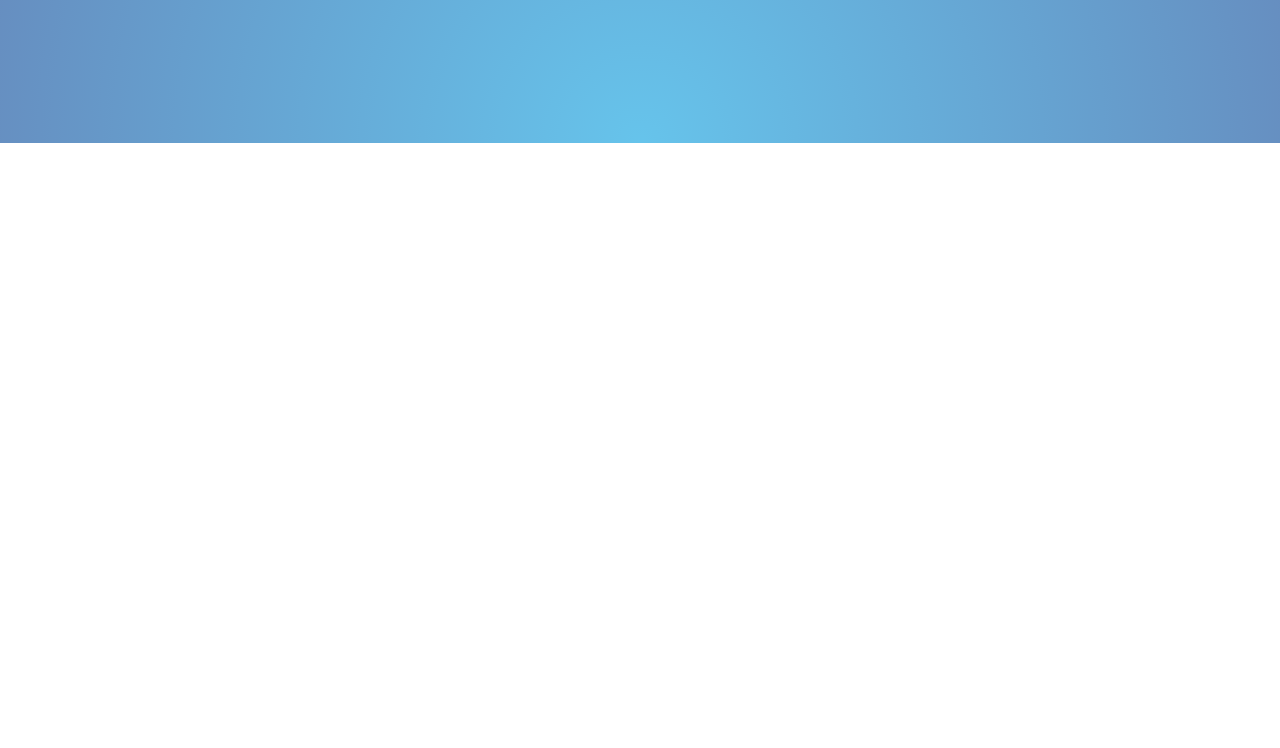
<file: Files/smart-html5-product-landing-template/SMART_PRODUCT_LANDING/index-video.html>
<!doctype html>
<!--[if lt IE 7]>      <html class="no-js lt-ie9 lt-ie8 lt-ie7" lang=""> <![endif]-->
<!--[if IE 7]>         <html class="no-js lt-ie9 lt-ie8" lang=""> <![endif]-->
<!--[if IE 8]>         <html class="no-js lt-ie9" lang=""> <![endif]-->
<!--[if gt IE 8]><!-->
<html class="no-js" lang="zxx">
<!--<![endif]-->

<head>
    <!--====== USEFULL META ======-->
    <meta charset="UTF-8">
    <meta http-equiv="X-UA-Compatible" content="IE=edge">
    <meta name="viewport" content="width=device-width, initial-scale=1">
    <meta name="description" content="SMART - Procuct Landing technology Html Template" />
    <meta name="keywords" content="Technology, Watch Template, smart HTML5 Template, Electronics, Camera, Ecommerce" />
    <meta name="author" content="BDEXPERT" />

    <!--====== TITLE TAG ======-->
    <title>SMART - Single Product Landing Template</title>

    <!--====== FAVICON ICON =======-->
    <link rel="shortcut icon" type="image/ico" href="img/favicon.png" />

    <!--====== STYLESHEETS ======-->
    <link rel="stylesheet" href="css/normalize.css">
    <link rel="stylesheet" href="css/animate.css">
    <link rel="stylesheet" href="css/owl.carousel.css">
    <link rel="stylesheet" href="css/swiper.min.css">
    <link rel="stylesheet" href="css/pointer.css">
    <link rel="stylesheet" href="css/magnific-popup.css">
    <link href="css/bootstrap.min.css" rel="stylesheet">
    <link href="css/icofont.css" rel="stylesheet">
    <link href="css/flaticon.css" rel="stylesheet">

    <!--====== MAIN STYLESHEETS ======-->
    <link href="style.css" rel="stylesheet">
    <link href="css/responsive.css" rel="stylesheet">

    <script src="js/vendor/modernizr-2.8.3.min.js"></script>
    <!--[if lt IE 9]>
        <script src="//oss.maxcdn.com/html5shiv/3.7.2/html5shiv.min.js"></script>
        <script src="//oss.maxcdn.com/respond/1.4.2/respond.min.js"></script>
        <![endif]-->
</head>

<body class="home-carousel">

    <!--[if lt IE 8]>
        <p class="browserupgrade">You are using an <strong>outdated</strong> browser. Please <a href="http://browsehappy.com/">upgrade your browser</a> to improve your experience.</p>
    <![endif]-->

    <!--- PRELOADER -->
    <div class="preeloader">
        <div class="preloader-spinner"></div>
    </div>

    <!--SCROLL TO TOP-->
    <a href="#home" class="scrolltotop"><i class="icofont icofont-bubble-up"></i></a>

    <!--PUSH MENU AREA-->
    <div class="push-menu-and-content">
        <div class="push-menu-close"><i class="icofont icofont-close"></i></div>
        <div class="push-menu-logo">
            <a href="#home"><img src="img/logo.png" alt=""></a>
        </div>
        <div class="search-bar">
            <form action="#" method="get">
                <input type="search" name="search" id="search" placeholder="Search Here..">
                <button type="submit"><i class="icofont icofont-search"></i></button>
            </form>
        </div>
        <div class="push-menu">
            <ul>
                <li class="active"><a href="#home">home <i class="icofont icofont-bubble-right"></i></a></li>
                <li><a href="#about">About <i class="icofont icofont-bubble-right"></i></a></li>
                <li><a href="#features">Features <i class="icofont icofont-bubble-right"></i></a></li>
                <li><a href="#product">Product <i class="icofont icofont-bubble-right"></i></a></li>
                <li><a href="#client">Partner <i class="icofont icofont-bubble-right"></i></a></li>
                <li><a href="#gallery">gallery <i class="icofont icofont-bubble-right"></i></a></li>
                <li><a href="#contact-form-modal" class="contact-button" data-toggle="modal" data-target="#contact-form-modal">Support<i class="icofont icofont-bubble-right"></i></a></li>
            </ul>
        </div>
        <div class="smart-img-and-about-content">
            <img src="img/promo/1.png" alt="">
            <div class="about-autor">
                <p>Lorem ipsum dolor sit amet, consectetur adipisicing elit. Quaerat quod vel vero neque laborum, aspernatur quas quis rerum, placeat ipsa!</p>
                <p>Lorem ipsum dolor sit amet, consectetur adipisicing elit. Quaerat quod vel vero neque laborum, aspernatur quas quis rerum, placeat ipsa!</p>
            </div>
        </div>
        <div class="smart-social-bookmark">
            <ul>
                <li><a href="#"><i class="icofont icofont-social-facebook"></i></a></li>
                <li><a href="#"><i class="icofont icofont-social-twitter"></i></a></li>
                <li><a href="#"><i class="icofont icofont-social-pinterest"></i></a></li>
                <li><a href="#"><i class="icofont icofont-social-google-plus"></i></a></li>
                <li><a href="#"><i class="icofont icofont-social-dribbble"></i></a></li>
                <li><a href="#"><i class="icofont icofont-social-behance"></i></a></li>
            </ul>
        </div>
    </div>
    <!--PUSH MENU AREA END-->

    <!--START TOP AREA-->
    <header class="top-area" id="home">
        <div class="top-area-bg video-bg">
            <a class="player" data-property="{videoURL:'https://www.youtube.com/watch?v=aUIEi4HrXDY',containment:'#home', showControls:false, autoPlay:true, zoom:0, loop:true, mute:true, startAt:0, opacity:1, quality:'default'}"></a>
        </div>
        <div class="header-top-area">
            <!--MAINMENU AREA-->
            <div class="mainmenu-area" id="mainmenu-area">
                <div class="mainmenu-area-bg"></div>
                <nav class="navbar">
                    <div class="container">
                        <div class="navbar-header">
                            <button class="collapsed navbar-toggle" type="button" data-toggle="collapse" data-target=".bs-example-js-navbar-scrollspy">
                                <span class="sr-only">Toggle navigation</span>
                                <span class="icon-bar"></span>
                                <span class="icon-bar"></span>
                                <span class="icon-bar"></span>
                            </button>
                            <a href="#home" class="navbar-brand"><img src="img/logo.png" alt=""></a>
                        </div>
                        <div class="collapse navbar-collapse bs-example-js-navbar-scrollspy">
                            <div class="side-push-menu">
                                <div class="push-menu-open-button"><i class="icofont icofont-justify-left"></i></div>
                            </div>
                            <div class="shoping-curt">
                                <div class="shoping-curt-button"><i class="icofont icofont-cart-alt"></i></div>
                                <ul>
                                    <li>
                                        <div class="cart-items">
                                            <div class="cart-item">
                                                <div class="cart-img">
                                                    <a href="#">
                                                        <img src="img/product/thumb_1.jpg" alt="">
                                                    </a>
                                                </div>
                                                <div class="cart-content">
                                                    <a href="#">Lorem nec augue</a>
                                                    <a href="#" class="pull-right cart-remove"> <i class="icofont icofont-close-circled"></i></a>
                                                    <span>1 x $220.00</span>
                                                </div>
                                            </div>
                                            <div class="cart-item">
                                                <div class="cart-img">
                                                    <a href="#">
                                                        <img src="img/product/thumb_2.jpg" alt="">
                                                    </a>
                                                </div>
                                                <div class="cart-content">
                                                    <a href="#">Lorem nec augue</a>
                                                    <a href="#" class="pull-right cart-remove"> <i class="icofont icofont-close-circled"></i></a>
                                                    <span>1 x $220.00</span>
                                                </div>
                                            </div>
                                            <div class="total">
                                                <span class="pull-left">Subtotal:</span>
                                                <span class="pull-right">$200.00</span>
                                            </div>
                                            <div class="cart-btn">
                                                <a href="#">view cart</a>
                                                <a href="#">Checkout</a>
                                            </div>
                                        </div>
                                    </li>
                                </ul>
                            </div>
                            <ul id="nav" class="nav navbar-nav">
                                <li><a href="#home">home</a></li>
                                <li><a href="#about">About</a></li>
                                <li><a href="#features">Features</a></li>
                                <li><a href="#product">Product</a></li>
                                <li><a href="#client">Partner</a></li>
                                <li><a href="#gallery">Gallery</a></li>
                                <li><a href="#contact-form-modal" class="contact-button" data-toggle="modal" data-target="#contact-form-modal">Support</a></li>
                            </ul>
                        </div>
                    </div>
                </nav>
            </div>
            <!--END MAINMENU AREA END-->
        </div>

        <!--HOME STATIC TEXT AREA-->
        <div class="welcome-text-area">
            <div class="container">
                <div class="row">
                    <div class="col-md-6 col-lg-6 col-sm-12 col-xs-12">
                        <div class="welcome-text">
                            <h2>The View of The Word</h2>
                            <h1>With <span>- Smart Watch</span></h1>
                            <p>Lorem ipsum dolor sit amet, consectetur adipisicing elit, sed do eiusmod tempor incididunt ut labore et dolore </p>
                            <div class="call-to-action"><a href="#">Get Started</a></div>
                        </div>
                    </div>
                    <div class="col-md-7 col-lg-7 welcome-slider hidden-xs">
                        <div class="home-slider">
                            <div class="single-slide">
                                <img src="img/carousel/1.png" alt="">
                            </div>
                            <div class="single-slide">
                                <img src="img/carousel/2.png" alt="">
                            </div>
                            <div class="single-slide">
                                <img src="img/carousel/3.png" alt="">
                            </div>
                            <div class="single-slide">
                                <img src="img/carousel/4.png" alt="">
                            </div>
                        </div>
                    </div>
                </div>
            </div>
            <div class="home-button">
                <a href="#about"><i class="animated fadeInDown icofont icofont-bubble-down"></i></a>
            </div>
        </div>
        <!--END HOME STATIC TEXT AREA-->
    </header>
    <!--END TOP AREA-->

    <!--ABOUT AREA-->
    <section class="about-area dark-gradient-bg section-padding" id="about">
        <div class="container">
            <div class="row top-promo">
                <div class="col-md-3 col-lg-3 col-sm-6 col-xs-12">
                    <div class="single-promo">
                        <div class="promo-icon-and-title">
                            <div class="promo-icon"><i class="flaticon-fingerprint"></i></div>
                            <h3>Control Fingerprint</h3>
                            <p>Full Control By
                                <br>Fingerprint</p>
                        </div>
                        <div class="promo-details">
                            <img src="img/promo/1.png" alt="">
                            <h3>This Is Title</h3>
                            <p>Lorem ipsum dolor sit amet, consectetur adipisicing elit. Eligendi eos labore asperiores eaque neque quod debitis, consequuntur vel. Ab, id?</p>
                        </div>
                    </div>
                </div>
                <div class="col-md-3 col-lg-3 col-sm-6 col-xs-12">
                    <div class="single-promo">
                        <div class="promo-icon-and-title">
                            <div class="promo-icon">
                                <div class="flaticon-battery"></div>
                            </div>
                            <h3>Battery Backup</h3>
                            <p>Lifetime Battery
                                <br>Backups</p>
                        </div>
                        <div class="promo-details">
                            <img src="img/promo/2.png" alt="">
                            <h3>This Is Title</h3>
                            <p>Lorem ipsum dolor sit amet, consectetur adipisicing elit. Eligendi eos labore asperiores eaque neque quod debitis, consequuntur vel. Ab, id?</p>
                        </div>
                    </div>
                </div>
                <div class="col-md-3 col-lg-3 col-sm-6 col-xs-12">
                    <div class="single-promo">
                        <div class="promo-icon-and-title">
                            <div class="promo-icon"><i class="flaticon-folder-14"></i></div>
                            <h3>Easy Management</h3>
                            <p>Manage Easyly
                                <br>File And Apps</p>
                        </div>
                        <div class="promo-details">
                            <img src="img/promo/3.png" alt="">
                            <h3>This Is Title</h3>
                            <p>Lorem ipsum dolor sit amet, consectetur adipisicing elit. Eligendi eos labore asperiores eaque neque quod debitis, consequuntur vel. Ab, id?</p>
                        </div>
                    </div>
                </div>
                <div class="col-md-3 col-lg-3 col-sm-6 col-xs-12">
                    <div class="single-promo">
                        <div class="promo-icon-and-title">
                            <div class="promo-icon"><i class="flaticon-wifi-1"></i></div>
                            <h3>Support Wi-Fi</h3>
                            <p>Powerfull Wi-Fi
                                <br>Range 1KM</p>
                        </div>
                        <div class="promo-details">
                            <img src="img/promo/4.png" alt="">
                            <h3>This Is Title</h3>
                            <p>Lorem ipsum dolor sit amet, consectetur adipisicing elit. Eligendi eos labore asperiores eaque neque quod debitis, consequuntur vel. Ab, id?</p>
                        </div>
                    </div>
                </div>
            </div>
            <div class="row">
                <div class="col-md-6 col-lg-6 col-sm-12 col-xs-12 about-right wow fadeIn">
                    <div class="about-content">
                        <h3><span>We Are</span> Lunch always new product for our business</h3>
                        <p>Lorem ipsum dolor sit amet, consectetur adipiscing elit. Sed ultricies pretium nisi quis interdum. Duis elit purus, suscipit et quam sit amet, fringilla semper nisi. Ut sed pellentesque lectus. Nullam quis urna maximus, cursus arcu sit amet, sagittis elit. </p>
                        <div class="about-flow-menu">
                            <ul>
                                <li class="active">
                                    <a data-toggle="tab" href="#about_img_one"><img src="img/about/1.png" alt=""></a>
                                </li>
                                <li>
                                    <a data-toggle="tab" href="#about_img_two"><img src="img/about/2.png" alt=""></a>
                                </li>
                                <li>
                                    <a data-toggle="tab" href="#about_img_three"><img src="img/about/3.png" alt=""></a>
                                </li>
                            </ul>
                        </div>
                    </div>
                </div>
                <div class="col-md-6 col-lg-6 col-sm-12 col-xs-12 about-left">
                    <div class="about-flow-content">
                        <div class="tab-content">
                            <div id="about_img_one" class="tab-pane animated fadeInLeft active">
                                <img src="img/about/1.png" alt="">
                            </div>
                            <div id="about_img_two" class="tab-pane animated fadeInLeft">
                                <img src="img/about/2.png" alt="">
                            </div>
                            <div id="about_img_three" class="tab-pane animated fadeInLeft">
                                <img src="img/about/3.png" alt="">
                            </div>
                        </div>
                    </div>
                </div>
            </div>
        </div>
    </section>
    <!--ABOUT AREA END-->

    <!--FEATURES AREA-->
    <section class="features-area padding-top" id="features">
        <div class="container">
            <div class="row">
                <div class="col-md-6 col-lg-6 col-md-offset-3 col-lg-offset-3 col-sm-12 col-xs-12">
                    <div class="area-title text-center wow fadeIn">
                        <h2>New <span>Features</span></h2>
                        <p>Lorem ipsum dolor sit amet, consectetur adipiscing elit. Sed ultricies pretium nisi quis interdum. Duis elit purus, suscipit et quam</p>
                    </div>
                </div>
            </div>
            <div class="row features-list">
                <div class="col-md-4 col-lg-4 col-sm-12 col-xs-12">
                    <div class="single-features wow fadeInLeft">
                        <a href="#features-1" data-toggle="tab">
                            <div class="features-icon"><i class="flaticon-settings-9"></i></div>
                            <h3>easy to oparate</h3>
                            <p>Lorem ipsum dolor sit amet, consectetur adipiscing elit. nisi quis interdum. Duis elit purus, suscipit et quam</p>
                        </a>
                    </div>
                    <div class="single-features wow fadeInLeft">
                        <a href="#features-2" data-toggle="tab">
                            <div class="features-icon"><i class="flaticon-target"></i></div>
                            <h3>GPS Control System</h3>
                            <p>Lorem ipsum dolor sit amet, consectetur adipiscing elit. nisi quis interdum. Duis elit purus, suscipit et quam</p>
                        </a>
                    </div>
                    <div class="single-features wow fadeInLeft">
                        <a href="#features-3" data-toggle="tab">
                            <div class="features-icon"><i class="flaticon-smartphone-3"></i></div>
                            <h3>easy to flipmode</h3>
                            <p>Lorem ipsum dolor sit amet, consectetur adipiscing elit. nisi quis interdum. Duis elit purus, suscipit et quam</p>
                        </a>
                    </div>
                </div>
                <div class="col-md-4 col-lg-4 col-sm-12 col-xs-12">
                    <div class="features-images tab-content wow fadeInUp">
                        <div id="features-1" class="tab-pane fade in active">
                            <img src="img/features/1.png" alt="">
                        </div>
                        <div id="features-2" class="tab-pane fade">
                            <img src="img/features/2.png" alt="">
                        </div>
                        <div id="features-3" class="tab-pane fade">
                            <img src="img/features/3.png" alt="">
                        </div>
                        <div id="features-4" class="tab-pane fade">
                            <img src="img/features/4.png" alt="">
                        </div>
                        <div id="features-5" class="tab-pane fade">
                            <img src="img/features/5.png" alt="">
                        </div>
                        <div id="features-6" class="tab-pane fade">
                            <img src="img/features/6.png" alt="">
                        </div>
                    </div>
                </div>
                <div class="col-md-4 col-lg-4 col-sm-12 col-xs-12">
                    <div class="single-features wow fadeInRight">
                        <a href="#features-4" data-toggle="tab">
                            <div class="features-icon"><i class="flaticon-photo-camera"></i></div>
                            <h3>Powerfull Camera</h3>
                            <p>Lorem ipsum dolor sit amet, consectetur adipiscing elit. nisi quis interdum. Duis elit purus, suscipit et quam</p>
                        </a>
                    </div>
                    <div class="single-features wow fadeInRight">
                        <a href="#features-5" data-toggle="tab">
                            <div class="features-icon"><i class="flaticon-fingerprint"></i></div>
                            <h3>Manage By Fingerprint</h3>
                            <p>Lorem ipsum dolor sit amet, consectetur adipiscing elit. nisi quis interdum. Duis elit purus, suscipit et quam</p>
                        </a>
                    </div>
                    <div class="single-features wow fadeInRight">
                        <a href="#features-6" data-toggle="tab">
                            <div class="features-icon"><i class="flaticon-database"></i></div>
                            <h3>Automated Backups</h3>
                            <p>Lorem ipsum dolor sit amet, consectetur adipiscing elit. nisi quis interdum. Duis elit purus, suscipit et quam</p>
                        </a>
                    </div>
                </div>
            </div>
            <div class="row">
                <div class="col-md-10 col-lg-10 col-md-offset-1 col-lg-offset-1 col-sm-12 col-xs-12">
                    <div class="features-img text-center wow fadeInUp">
                        <img src="img/features_bg.png" alt="">
                        <ul>
                            <li class="cd-single-point">
                                <a class="cd-img-replace" href="#0"></a>
                                <div class="cd-more-info cd-right">
                                    <h3>Menu Button</h3>
                                    <p>Lorem ipsum dolor sit amet, consectetur adipisicing elit. Molestiae distinctio esse placeat minus.</p>
                                    <a href="#0" class="cd-close-info cd-img-replace">Close</a>
                                </div>
                            </li>
                            <li class="cd-single-point">
                                <a class="cd-img-replace" href="#0"></a>
                                <div class="cd-more-info cd-left">
                                    <h3>Home Button</h3>
                                    <p>Lorem ipsum dolor sit amet, consectetur adipisicing elit. Molestiae distinctio esse placeat minus.</p>
                                    <a href="#0" class="cd-close-info cd-img-replace">Close</a>
                                </div>
                            </li>
                            <li class="cd-single-point">
                                <a class="cd-img-replace" href="#0"></a>
                                <div class="cd-more-info cd-right">
                                    <h3>Colorfull Belt</h3>
                                    <p>Lorem ipsum dolor sit amet, consectetur adipisicing elit. Molestiae distinctio esse placeat minus.</p>
                                    <a href="#0" class="cd-close-info cd-img-replace">Close</a>
                                </div>
                            </li>
                            <li class="cd-single-point">
                                <a class="cd-img-replace" href="#0"></a>
                                <div class="cd-more-info cd-right">
                                    <h3>Metal Body</h3>
                                    <p>Lorem ipsum dolor sit amet, consectetur adipisicing elit. Molestiae distinctio esse placeat minus.</p>
                                    <a href="#0" class="cd-close-info cd-img-replace">Close</a>
                                </div>
                            </li>
                            <li class="cd-single-point">
                                <a class="cd-img-replace" href="#0"></a>
                                <div class="cd-more-info cd-left">
                                    <h3>Multitouch Screen</h3>
                                    <p>Lorem ipsum dolor sit amet, consectetur adipisicing elit. Molestiae distinctio esse placeat minus.</p>
                                    <a href="#0" class="cd-close-info cd-img-replace">Close</a>
                                </div>
                            </li>
                        </ul>
                    </div>
                </div>
            </div>
        </div>
    </section>
    <!--FEATURES AREA END-->

    <!--PRODUCT AREA-->
    <section class="product-area dark-gradient-bg section-padding" id="product">
        <div class="container">
            <div class="row">
                <div class="col-md-6 col-lg-6 col-md-offset-3 col-lg-offset-3 col-sm-12 col-xs-12">
                    <div class="area-title text-center wow fadeIn">
                        <div class="area-title-icon">
                            <i class="icofont icofont-social-shopify"></i>
                        </div>
                        <h2>Take <span>Our Product</span></h2>
                        <p>Lorem ipsum dolor sit amet, consectetur adipiscing elit. Sed ultricies pretium nisi quis interdum. Duis elit purus, suscipit et quam</p>
                    </div>
                </div>
            </div>
            <div class="row">
                <div class="col-md-12 col-lg-12 col-sm-12 col-xs-12">
                    <div class="row product-list text-center">
                        <div class="col-md-3">
                            <div class="single-product wow fadeIn">
                                <div class="product-img">
                                    <a href="#">
                                        <img class="primary-img" src="img/product/3.png" alt="">
                                        <img class="secondary-img" src="img/product/4.png" alt="">
                                    </a>
                                </div>
                                <div class="product-name-and-specification">
                                    <h3>Apple Sports Watch</h3>
                                    <div class="price">
                                        <p>$355.00</p>
                                    </div>
                                    <a href="#" class="add-to-cut">Buy Now</a>
                                </div>
                            </div>
                        </div>
                        <div class="col-md-3">
                            <div class="single-product wow fadeIn">
                                <div class="product-img">
                                    <a href="#">
                                        <img class="primary-img" src="img/product/1.png" alt="">
                                        <img class="secondary-img" src="img/product/2.png" alt="">
                                    </a>
                                </div>
                                <div class="product-name-and-specification">
                                    <h3>Apple Sports Watch</h3>
                                    <div class="price">
                                        <p>$355.00</p>
                                    </div>
                                    <a href="#" class="add-to-cut">Buy Now</a>
                                </div>
                            </div>
                        </div>
                        <div class="col-md-3">
                            <div class="single-product wow fadeIn">
                                <div class="product-img">
                                    <a href="#">
                                        <img class="primary-img" src="img/product/6.png" alt="">
                                        <img class="secondary-img" src="img/product/7.png" alt="">
                                    </a>
                                </div>
                                <div class="product-name-and-specification">
                                    <h3>Apple Sports Watch</h3>
                                    <div class="price">
                                        <p>$355.00</p>
                                    </div>
                                    <a href="#" class="add-to-cut">Buy Now</a>
                                </div>
                            </div>
                        </div>
                        <div class="col-md-3">
                            <div class="single-product wow fadeIn">
                                <div class="product-img">
                                    <a href="#">
                                        <img class="primary-img" src="img/product/9.png" alt="">
                                        <img class="secondary-img" src="img/product/10.png" alt="">
                                    </a>
                                </div>
                                <div class="product-name-and-specification">
                                    <h3>Apple Sports Watch</h3>
                                    <div class="price">
                                        <p>$355.00</p>
                                    </div>
                                    <a href="#" class="add-to-cut">Buy Now</a>
                                </div>
                            </div>
                        </div>
                        <div class="col-md-3">
                            <div class="single-product wow fadeIn">
                                <div class="product-img">
                                    <a href="#">
                                        <img class="primary-img" src="img/product/11.png" alt="">
                                        <img class="secondary-img" src="img/product/12.png" alt="">
                                    </a>
                                </div>
                                <div class="product-name-and-specification">
                                    <h3>Apple Sports Watch</h3>
                                    <div class="price">
                                        <p>$355.00</p>
                                    </div>
                                    <a href="#" class="add-to-cut">Buy Now</a>
                                </div>
                            </div>
                        </div>
                        <div class="col-md-3">
                            <div class="single-product wow fadeIn">
                                <div class="product-img">
                                    <a href="#">
                                        <img class="primary-img" src="img/product/14.png" alt="">
                                        <img class="secondary-img" src="img/product/16.png" alt="">
                                    </a>
                                </div>
                                <div class="product-name-and-specification">
                                    <h3>Apple Sports Watch</h3>
                                    <div class="price">
                                        <p>$355.00</p>
                                    </div>
                                    <a href="#" class="add-to-cut">Buy Now</a>
                                </div>
                            </div>
                        </div>
                        <div class="col-md-3">
                            <div class="single-product wow fadeIn">
                                <div class="product-img">
                                    <a href="#">
                                        <img class="primary-img" src="img/product/17.png" alt="">
                                        <img class="secondary-img" src="img/product/18.png" alt="">
                                    </a>
                                </div>
                                <div class="product-name-and-specification">
                                    <h3>Apple Sports Watch</h3>
                                    <div class="price">
                                        <p>$355.00</p>
                                    </div>
                                    <a href="#" class="add-to-cut">Buy Now</a>
                                </div>
                            </div>
                        </div>
                    </div>
                </div>
            </div>
        </div>
    </section>
    <!--PRODUCT AREA END-->

    <!--CLIENT AREA-->
    <section class="client-area section-padding" id="client">
        <div class="container">
            <div class="row">
                <div class="col-md-6 col-lg-6 col-md-offset-3 col-lg-offset-3 col-sm-12 col-xs-12">
                    <div class="area-title text-center wow fadeIn">
                        <h2>Our <span>Clients</span></h2>
                        <p>Lorem ipsum dolor sit amet, consectetur adipiscing elit. Sed ultricies pretium nisi quis interdum. Duis elit purus, suscipit et quam</p>
                    </div>
                </div>
            </div>
            <div class="row">
                <div class="col-md-12 col-lg-12 col-sm-12 col-xs-12">
                    <div class="client-list wow fadeIn">
                        <div class="single-client"><img src="img/client/1.png" alt=""></div>
                        <div class="single-client"><img src="img/client/2.png" alt=""></div>
                        <div class="single-client"><img src="img/client/3.png" alt=""></div>
                        <div class="single-client"><img src="img/client/4.png" alt=""></div>
                        <div class="single-client"><img src="img/client/5.png" alt=""></div>
                        <div class="single-client"><img src="img/client/6.png" alt=""></div>
                        <div class="single-client"><img src="img/client/1.png" alt=""></div>
                        <div class="single-client"><img src="img/client/2.png" alt=""></div>
                        <div class="single-client"><img src="img/client/3.png" alt=""></div>
                        <div class="single-client"><img src="img/client/4.png" alt=""></div>
                        <div class="single-client"><img src="img/client/5.png" alt=""></div>
                        <div class="single-client"><img src="img/client/6.png" alt=""></div>
                    </div>
                </div>
            </div>
        </div>
    </section>
    <!--CLIENT AREA END-->

    <!--SUBSCRIBER AND CONTACT FROM AREA-->
    <section class="subscriber-area section-padding" id="subscriber">
        <div class="subscriber-area-bg" data-stellar-background-ratio="0.6"></div>
        <div class="subscriber-bg-left" data-parallax='{"x":150}'>
            <img src="img/area_site_bg.png" alt="">
        </div>
        <div class="container">
            <div class="row">
                <div class="col-md-6 col-lg-6 col-sm-12 col-xs-12">
                    <div class="subscriber-left-content wow fadeIn">
                        <h3>Ready To Buy ?</h3>
                        <h2>Lets Play and Join With Us</h2>
                    </div>
                </div>
                <div class="col-md-6 col-lg-6 col-sm-12 col-xs-12">
                    <div class="subscriber-form wow fadeIn">
                        <p>Enter your Email Address</p>
                        <!--<form action="#">
                            <input type="email" name="subscriber_email" id="subscriber_email">
                            <button type="submit">Submit</button>
                        </form>-->

                        <form id="mc-form">
                            <label class="mt10" for="mc-email"></label>
                            <input type="email" id="mc-email" placeholder="email@example.com">
                            <button type="submit" class="plus-btn">Submit</button>
                        </form>
                    </div>
                </div>
            </div>
            <div class="row">
                <div class="col-md-12 col-lg-12 col-sm-12 col-xs-12">
                    <div class="contact-form-area">
                        <!-- CONTACT FORM MODAL -->
                        <div class="modal fade" id="contact-form-modal" tabindex="-1" role="dialog">
                            <div class="modal-dialog" role="document">
                                <div class="modal-content">
                                    <div class="modal-header">
                                        <button type="button" class="close" data-dismiss="modal" aria-label="Close"><span aria-hidden="true">&times;</span></button>
                                        <h4 class="modal-title">Write Your Messge Here</h4>
                                    </div>
                                    <div class="modal-body">
                                        <div class="contact-form">
                                            <form action="process.php" id="contact-form" method="post">
                                                <div class="form-group" id="name-field">
                                                    <div class="form-input">
                                                        <input type="text" class="form-control" id="form-name" name="form-name" placeholder="Name.." required>
                                                    </div>
                                                </div>
                                                <div class="form-group" id="email-field">
                                                    <div class="form-input">
                                                        <input type="email" class="form-control" id="form-email" name="form-email" placeholder="Email.." required>
                                                    </div>
                                                </div>
                                                <div class="form-group" id="phone-field">
                                                    <div class="form-input">
                                                        <input type="text" class="form-control" id="form-phone" name="form-phone" placeholder="Phone..">
                                                    </div>
                                                </div>
                                                <div class="form-group" id="message-field">
                                                    <div class="form-input">
                                                        <textarea class="form-control" rows="6" id="form-message" name="form-message" placeholder="Your Message Here..." required></textarea>
                                                    </div>
                                                </div>
                                                <div class="form-group">
                                                    <button type="submit">Send Message <i class="icofont icofont-paper-plane"></i></button>
                                                </div>
                                            </form>
                                        </div>
                                    </div>
                                </div>
                            </div>
                        </div>
                        <!-- CONTACT FORM MODAL -->
                    </div>
                </div>
            </div>
        </div>
    </section>
    <!--SUBSCRIBER AND CONTACT FROM AREA END-->

    <!--GALLERY AREA-->
    <section class="gallery-area section-padding" id="gallery">
        <div class="container">
            <div class="row">
                <div class="col-md-6 col-lg-6 col-md-offset-3 col-lg-offset-3 col-sm-12 col-xs-12">
                    <div class="area-title text-center wow fadeIn">
                        <h2>Our <span>Gallery</span></h2>
                        <p>Lorem ipsum dolor sit amet, consectetur adipiscing elit. Sed ultricies pretium nisi quis interdum. Duis elit purus, suscipit et quam</p>
                    </div>
                </div>
            </div>
            <div class="row">
                <div class="col-md-12 col-lg-12 col-sm-12 col-xs-12">
                    <div class="swiper-container gallery-swiper">
                        <div class="swiper-wrapper">
                            <div class="swiper-slide">
                                <img src="img/product/1.png" alt="" class="img-responsive">
                            </div>
                            <div class="swiper-slide">
                                <img src="img/product/3.png" alt="" class="img-responsive">
                            </div>
                            <div class="swiper-slide">
                                <img src="img/product/6.png" alt="" class="img-responsive">
                            </div>
                            <div class="swiper-slide">
                                <img src="img/product/9.png" alt="" class="img-responsive">
                            </div>
                            <div class="swiper-slide">
                                <img src="img/product/12.png" alt="" class="img-responsive">
                            </div>
                            <div class="swiper-slide">
                                <img src="img/product/16.png" alt="" class="img-responsive">
                            </div>
                            <div class="swiper-slide">
                                <img src="img/product/18.png" alt="" class="img-responsive">
                            </div>
                        </div>
                    </div>
                </div>
            </div>
        </div>
    </section>
    <!--GALLERY AREA END-->

    <!--VIDEO STREAMING AREA-->
    <section class="video-area section-padding" id="video">
        <div class="video-area-bg">
            <a class="player" data-property="{videoURL:'https://www.youtube.com/watch?v=aUIEi4HrXDY',containment:'#video', showControls:false, autoPlay:true, zoom:0, loop:true, mute:true, startAt:0, opacity:1, quality:'default'}"></a>
        </div>
        <div class="container">
            <div class="row">
                <div class="col-md-12 col-lg-12 col-sm-12 col-xs-12 video-left-content">
                    <div class="video-popup text-center section-padding">
                        <a href="https://www.youtube.com/watch?v=lESIYVnlONI" data-effect="mfp-zoom-in">
                            <i class="icofont icofont-ui-play"></i>
                            <div class="player-wave">
                                <div class="waves wave-1"></div>
                                <div class="waves wave-2"></div>
                                <div class="waves wave-3"></div>
                            </div>
                        </a>
                    </div>
                </div>
            </div>
        </div>
    </section>
    <!--VIDEO STREAMING AREA END-->

    <!--FOOER AREA-->
    <div class="footer-area wow fadeIn">
        <div class="footer-top-area section-padding">
            <div class="container">
                <div class="row">
                    <div class="col-md-4 col-lg-4 col-sm-12 col-xs-12">
                        <div class="single-footer-widget wow fadeIn">
                            <div class="footer-logo">
                                <a href="index.html"><img src="img/logo.png" alt=""></a>
                            </div>
                            <h4>Smart Technology</h4>
                            <p>Lorem ipsum dolor sit amet, consectetur adipisicing elit. Excepturi odio expedita ad ut, tempora pariatur doloribus, quam ab veniam hic.</p>
                            <div class="flick-feed">
                                <ul>
                                    <li>
                                        <a class="flicker-popup" href="img/product/3.png" data-effect="mfp-zoom-in"><img src="img/product/3.png" alt=""></a>
                                    </li>
                                    <li>
                                        <a class="flicker-popup" href="img/product/6.png" data-effect="mfp-zoom-in"><img src="img/product/6.png" alt=""></a>
                                    </li>
                                    <li>
                                        <a class="flicker-popup" href="img/product/9.png" data-effect="mfp-zoom-in"><img src="img/product/9.png" alt=""></a>
                                    </li>
                                </ul>
                            </div>
                        </div>
                    </div>
                    <div class="col-md-3 col-lg-3 col-sm-5 col-xs-12">
                        <div class="single-footer-widget wow fadeIn">
                            <h4>Find Us</h4>
                            <ul class="contact-details">
                                <li>
                                    <div class="f_contact_icon"><i class="icofont icofont-social-google-map"></i></div>
                                    <p>Roselle, New Jersey United States #521 </p>
                                </li>
                                <li>
                                    <div class="f_contact_icon"><i class="icofont icofont-email"></i></div>
                                    <p><a href="mailto:mehedidb@gmail.com">info@yursmart.com</a></p>
                                </li>
                                <li>
                                    <div class="f_contact_icon"><i class="icofont icofont-phone"></i></div>
                                    <p><a href="callto:+8801744430440">+88 000 147 147</a></p>
                                </li>
                                <li>
                                    <div class="f_contact_icon"><i class="icofont icofont-web"></i></div>
                                    <p><a href="callto:+8801744430440">www.yourdone.com</a></p>
                                </li>
                            </ul>
                        </div>
                    </div>
                    <div class="col-md-3 col-lg-3 col-sm-4 col-xs-12">
                        <div class="single-footer-widget wow fadeIn">
                            <h4>Other Menu</h4>
                            <ul class="footer-list">
                                <li><a href="#"><i class="icofont icofont-check-circled"></i> Costumer Service</a></li>
                                <li><a href="#"><i class="icofont icofont-check-circled"></i> smart Accesoris</a></li>
                                <li><a href="#"><i class="icofont icofont-check-circled"></i> Privacy Policy</a> </li>
                                <li> <a href="#"><i class="icofont icofont-check-circled"></i> Photo Gallery</a> </li>
                                <li> <a href="#"><i class="icofont icofont-check-circled"></i> About Us</a> </li>
                            </ul>
                        </div>
                    </div>
                    <div class="col-md-2 col-lg-2 col-sm-3 col-xs-12">
                        <div class="single-footer-widget wow fadeIn">
                            <h4>Usefull Links</h4>
                            <ul class="footer-list">
                                <li><a href="#"><i class="icofont icofont-check-circled"></i> Store</a></li>
                                <li> <a href="#"><i class="icofont icofont-check-circled"></i> Admin</a></li>
                                <li><a href="#"><i class="icofont icofont-check-circled"></i> Help</a></li>
                                <li> <a href="#"><i class="icofont icofont-check-circled"></i> FAQS</a></li>
                                <li> <a href="#"><i class="icofont icofont-check-circled"></i> Contact</a></li>
                            </ul>
                        </div>
                    </div>
                </div>
            </div>
        </div>
        <div class="footer-bottom-area dark-gradient-bg">
            <div class="container">
                <div class="row">
                    <div class="col-md-12 col-lg-12 col-sm-12 col-xs-12">
                        <div class="footer-copyright text-center wow fadeIn">
                            <div class="footer-copyright-social-bookmark">
                                <ul>
                                    <li><a href="#"><i class="icofont icofont-social-facebook"></i></a></li>
                                    <li><a href="#"><i class="icofont icofont-social-twitter"></i></a></li>
                                    <li><a href="#"><i class="icofont icofont-social-pinterest"></i></a></li>
                                    <li><a href="#"><i class="icofont icofont-social-google-plus"></i></a></li>
                                    <li><a href="#"><i class="icofont icofont-social-dribbble"></i></a></li>
                                    <li><a href="#"><i class="icofont icofont-social-behance"></i></a></li>
                                </ul>
                            </div>
                            <p>Copyright &copy; <a href="http://themeforest.net/user/BDEXPERT"> BDEXPERT</a> 2017 All Right Reserved.</p>
                        </div>
                    </div>
                </div>
            </div>
        </div>
    </div>
    <!--FOOER AREA END-->


    <!--====== SCRIPTS JS ======-->
    <script src="js/vendor/jquery-1.12.4.min.js"></script>
    <script src="js/vendor/bootstrap.min.js"></script>

    <!--====== PLUGINS JS ======-->
    <script src="js/vendor/jquery.easing.1.3.js"></script>
    <script src="js/vendor/jquery-migrate-1.2.1.min.js"></script>
    <script src="js/vendor/jquery.appear.js"></script>
    <script src="js/jquery.nicescroll.min.js"></script>
    <script src="js/jquery.parallax-scroll.js"></script>
    <script src="js/stellar.js"></script>
    <script src="js/owl.carousel.min.js"></script>
    <script src="js/swiper.min.js"></script>
    <script src="js/jquery.mb.YTPlayer.min.js"></script>
    <script src="js/jquery.magnific-popup.min.js"></script>
    <script src="js/wow.min.js"></script>
    <script src="js/contact-form.js"></script>
    <script src="js/jquery.ajaxchimp.js"></script>
    <script src="js/jquery.sticky.js"></script>

    <!--===== ACTIVE JS=====-->
    <script src="js/main.js"></script>
    <script type="text/javascript">
        $('.player').mb_YTPlayer();

    </script>

</body>

</html>
</file>
<file: Files/smart-html5-product-landing-template/documentation/assets/css/documenter_style.css>
/*!
 * Documenter 2.0
 * http://rxa.li/documenter
 *
 * Copyright 2011, Xaver Birsak
 * http://revaxarts.com
 *
 */
html,body,div,span,applet,object,iframe,h1,h2,h3,h4,h5,h6,p,blockquote,a,abbr,acronym,address,big,cite,code,del,dfn,em,font,img,ins,kbd,q,s,samp,small,strike,strong,sub,sup,tt,var,dl,dt,dd,ol,ul,li,fieldset,form,label,legend,table,caption,tbody,tfoot,thead,tr,th,td{
	margin:0;
	padding:0;
	border:0;
	outline:0;
	font-weight:inherit;
	font-style:inherit;
	font-size:100%;
	font-family:inherit;
	vertical-align:baseline;
}
html { 
	font-size:101%;
	font-family:Arial,verdana,arial,sans-serif;
	font-size:12px;
	-webkit-text-size-adjust:none;
	color:#6F6F6F;
	background-color:#efefef;
}
body{
	min-height:100%;
	height:auto;
	width:100%;
}
footer, header, section {
	display:block;
}
a{ color:#6F6F6F; text-decoration:none; cursor:pointer; }
a:hover { text-decoration:underline }
p, ul, ol{
	margin:18px 0;
	line-height:1.5em;
}
li{
	list-style:none;
}
li.placeholder{
	height:70px;
	width:100%;
	font-size:16px;
}
hr { 
	display:block;
	height:0px;
	line-height:0px;
	border:0;
	border-top:1px solid #ddd;
	border-bottom:1px solid #aaa;
	margin:16px 0;
	padding:0;
	clear:both;
	float:none;
}
hr.notop{
	margin-top:0;
}
strong{
	font-weight:700;
}
#documenter_buttons{
	position:absolute;
	right:10px;
	margin-top:-30px;
}
.btn{
	cursor:pointer;
	width:auto;
	padding:7px 7px 8px;
	border-radius:3px;
	border:1px solid #ccc;
}
.btn:hover{
	border:1px solid #B1B4B0;
	box-shadow:0px 2px 2px rgba(0,0,0,0.1);
	-moz-box-shadow:0px 2px 2px rgba(0,0,0,0.1);
	-webkit-box-shadow:0px 2px 2px rgba(0,0,0,0.1);
	text-decoration:none;
}
.btn:active{
	border:1px solid #B1B4B0;
	box-shadow:inset 0px 2px 2px rgba(0,0,0,0.1);
	-moz-box-shadow:inset 0px 2px 2px rgba(0,0,0,0.1);
	-webkit-box-shadow:inset 0px 2px 2px rgba(0,0,0,0.1);
	background-color:#eee;
}

#documenter_content{
	position:absolute;
	right:18px;
	left:218px;
	padding-left:10px;
	padding-bottom:800px;
	min-height:100%;
	height:auto;
	z-index:1;
}
#documenter_sidebar{
	-moz-box-shadow:0 0 6px rgba(3,3,3,0.6);
	-webkit-box-shadow:0 0 6px rgba(3,3,3,0.6);
	box-shadow:0 0 6px rgba(3,3,3,0.6);
	position:fixed;
	left:0;
	width:200px;
	height:100%;
	min-height:100%;
	z-index:100;
}
#documenter_sidebar a{
	position:relative;
	z-index:100;
}
img{
	border:0;
}
#documenter_copyright{
	position:absolute;
	bottom:10px;
	font-size:10px;
	right:15px;
	width:200px;
	text-align:right;
	z-index:1
}
noscript{
	display:block;
	position:absolute;
	top:238px;
	margin:0 auto;
	width:800px;
	bottom:0;
	z-index:20;
}
noscript p{
	width:800px;
	font-size:20px;
	padding-top:20px;
	margin:0 auto;
	color:#4D4D4D;
}
.small{
	font-size:10px;
	letter-spacing:0;
}

/*----------------------------------------------------------------------*/
/* Sidebar
/*----------------------------------------------------------------------*/

#documenter_sidebar #documenter_logo{
	display:block;
	height:20%;
	max-height:200px;
	min-height:70px;
	width:200px;
	background-position:center center;
	background-repeat:no-repeat;
}
#documenter_sidebar ul{
	font-size:12px;
	font-weight:700;
	min-height:150px;
	height:75%;
	overflow:auto;
}

#documenter_sidebar ul li{
	text-align:right;
	padding:0;
}
#documenter_sidebar ul a{
	display:block;
	border-top:1px solid #ddd;
	border-bottom:1px solid #aaa;
	padding:6px 15px 7px 0;
	text-align:right;
}
#documenter_sidebar ul a:hover,#documenter_sidebar ul a.current{
	-webkit-text-shadow:none;
	-moz-text-shadow:none;
	text-shadow:none;
	text-decoration:none;
}
#documenter_sidebar ul li ul{
	border-top:0;
	font-size:10px;
	min-height:10px;
	height:auto;
	overflow:auto;
	margin:0;
	display:none;
}
#documenter_sidebar ul li ul li a{
	display:block;
	padding:4px 15px 5px 0;
	text-align:right;
}

/*----------------------------------------------------------------------*/
/* Content
/*----------------------------------------------------------------------*/

#documenter_cover{
	position:relative;
	height:800px;
	padding-top:200px !important;
}
#documenter_cover li{
	list-style:none !important;
	margin-left:0 !important;
}
#documenter_cover p{
	width:500px;
}
#documenter_content section{
	padding-top:70px;
}
#documenter_content h1{
	font-size:30px;
	font-weight:700;
}
#documenter_content h2{
	font-size:20px;
	margin-bottom:18px;
	font-weight:100;
}
#documenter_content h3{
	font-size:26px;
	margin:18px 0 0;
	font-weight:100;
}
#documenter_content h4{
	font-size:20px;
	margin:18px 0;
	font-weight:100;
}
#documenter_content h5{
	font-size:16px;
	margin:18px 0;
	font-weight:100;
}
#documenter_content h6{
	font-size:14px;
	margin:18px 0;
	font-weight:100;
}
#documenter_content p{
	margin:18px 0;
}
#documenter_content ol li{
	list-style:decimal;
	margin-left:36px;
}
#documenter_content ul li{
	list-style:square;
	margin-left:36px;
}
#documenter_content dl{
}
#documenter_content dl dt{
	padding-top:12px;
	font-weight:700;
	font-size:14px;
}
#documenter_content dl dd{
	padding-top:3px;
	margin-left:18px;
}
#documenter_content table{
	border-collapse:collapse;
}
#documenter_content table th{
	font-weight:700;
}
#documenter_content table th, #documenter_content table td{
	padding:3px;
	text-align:left;
}
#documenter_content code{
	font-family:"Courier New", Courier, monospace;
	font-size:12px;
}
#documenter_content .warning{
	padding:10px 10px 10px 30px;
	border:1px solid #D5D458;
	background-color:#F0FEB1;
	background-image:url(img/warning.png);
	background-repeat:no-repeat;
	background-position: 8px 11px;
}
#documenter_content .info{
	padding:10px 10px 10px 30px;
	border:1px solid #6AB3FF;
	background-color:#A3D0FF;
	background-image:url(img/info.png);
	background-repeat:no-repeat;
	background-position: 8px 11px;
}
#documenter_content div.alert {
  padding: 8px 35px 8px 14px;
  text-shadow: 0 1px 0 rgba(255, 255, 255, 0.5);
  background-color: #fcf8e3;
  border: 1px solid #fbeed5;
  -webkit-border-radius: 4px;
  -moz-border-radius: 4px;
  border-radius: 4px;
}
#documenter_content div.alert-success,#documenter_content  div.alert-success div.alert-heading {
  color: #468847;
}
#documenter_content div.alert-danger,#documenter_content  div.alert-error {
  background-color: #f2dede;
  border-color: #eed3d7;
}
#documenter_content div.alert-danger,
#documenter_content div.alert-error,
#documenter_content div.alert-danger div.alert-heading,
#documenter_content div.alert-error div.alert-heading {
  color: #b94a48;
}
#documenter_content div.alert-info {
  background-color: #d9edf7;
  border-color: #bce8f1;
}
#documenter_content div.alert-info,#documenter_content  div.alert-info div.alert-heading {
  color: #3a87ad;
}
#documenter_content div.alert-block {
  padding-top: 14px;
  padding-bottom: 14px;
}
#documenter_content div.alert-block > p,#documenter_content  div.alert-block > ul {
  margin-bottom: 0;
}
#documenter_content div.alert-block p + p {
  margin-top: 5px;
}





/*----------------------------------------------------------------------*/
/* Print Styles
/*----------------------------------------------------------------------*/

@media print {
	 * { background: transparent !important; color: black !important; text-shadow: none !important; filter:none !important;
	-ms-filter: none !important; } /* Black prints faster: sanbeiji.com/archives/953 */
	a, a:visited { color: #444 !important; text-decoration: underline; }
	a[href]:after { content: " (" attr(href) ")"; }
	abbr[title]:after { content: " (" attr(title) ")"; }
	.ir a:after, a[href^="javascript:"]:after, a[href^="#"]:after { content: ""; }  /* Don't show links for images, or javascript/internal links */
	pre, blockquote { border: 1px solid #999; page-break-inside: avoid; }
	thead { display: table-header-group; } /* css-discuss.incutio.com/wiki/Printing_Tables */
	tr, img { page-break-inside: avoid; }
	@page { margin: 0.5cm; }
	p, h2, h3 { orphans: 3; widows: 3; }
	h2, h3{ page-break-after: avoid; }
	hr { border-top:1px solid #000 !important;border-bottom:0 !important; }
	
	#documenter_sidebar{
		-moz-box-shadow:none;
		-webkit-box-shadow:none;
		box-shadow:none;
		position:absolute;
		left:10px;
		top:0;
		width:100%;
		margin-top:500px;
	}
	#documenter_sidebar ul:before { content: "Table of Contents"; }
	
	#documenter_sidebar ul{
		border:0 !important;
	}
	#documenter_sidebar ul li{
		border:0 !important;
		text-align:left;
	}
	#documenter_sidebar ul li a{
		border:0 !important;
		text-align:left;
		padding:4px;
	}
	#documenter_sidebar ul li a:hover{
		border:0 !important;
	}
	#documenter_sidebar #documenter_logo{
		display:none;
	}
	#documenter_sidebar #documenter_copyright{
		display:none;
	}
	#documenter_content{
		left:10px;
	}
	#documenter_cover{
		margin-bottom:300px;
	}
	#documenter_content .warning{
		background-image:url(img/warning.png) !important;
		background-repeat:no-repeat !important;
		background-position: 8px 11px !important;
	}
	#documenter_content .info{
		background-image:url(img/info.png) !important;
		background-repeat:no-repeat !important;
		background-position: 8px 11px !important;
	}
}
</file>
<file: Files/smart-html5-product-landing-template/documentation/assets/js/google-code-prettify/prettify.css>
.com { color: #93a1a1; }
.lit { color: #195f91; }
.pun, .opn, .clo { color: #93a1a1; }
.fun { color: #dc322f; }
.str, .atv { color: #D14; }
.kwd, .linenums .tag { color: #1e347b; }
.typ, .atn, .dec, .var { color: teal; }
.pln { color: #48484c; }

.prettyprint {
  padding: 8px;
  background-color: #f7f7f9;
  border: 1px solid #e1e1e8;
}
.prettyprint.linenums {
  -webkit-box-shadow: inset 40px 0 0 #fbfbfc, inset 41px 0 0 #ececf0;
     -moz-box-shadow: inset 40px 0 0 #fbfbfc, inset 41px 0 0 #ececf0;
          box-shadow: inset 40px 0 0 #fbfbfc, inset 41px 0 0 #ececf0;
}

/* Specify class=linenums on a pre to get line numbering */
ol.linenums {
  margin: 0 0 0 33px; /* IE indents via margin-left */
} 
ol.linenums li {
  padding-left: 12px;
  color: #bebec5;
  line-height: 18px;
  text-shadow: 0 1px 0 #fff;
}
</file>
<file: Files/smart-html5-product-landing-template/SMART_PRODUCT_LANDING/css/pointer.css>
.cd-product-wrapper {
    display: inline-block;
    position: relative;
    margin: 0 auto;
    width: 100%;
    max-width: 450px;
}

.cd-product-wrapper>img {
    display: block;
}

.cd-single-point {
    position: absolute;
    border-radius: 50%;
}

.cd-single-point>a {
    background: rgba(0, 0, 0, 0) -webkit-radial-gradient(circle farthest-side at center bottom, #009cde, #003087 125%) repeat scroll 0 0;
    background: rgba(0, 0, 0, 0) radial-gradient(circle farthest-side at center bottom, #009cde, #003087 125%) repeat scroll 0 0;
    border-radius: inherit;
    box-shadow: 0 0 10px rgba(0, 0, 0, 0.3), 0 1px 0 rgba(255, 255, 255, 0.3) inset;
    display: block;
    height: 30px;
    position: relative;
    -webkit-transition: background-color 0.2s ease 0s;
    transition: background-color 0.2s ease 0s;
    width: 30px;
    z-index: 2;
}

.cd-single-point>a::after,
.cd-single-point>a:before {
    /* rotating plus icon */
    content: '';
    position: absolute;
    left: 50%;
    top: 50%;
    bottom: auto;
    right: auto;
    -webkit-transform: translateX(-50%) translateY(-50%);
    transform: translateX(-50%) translateY(-50%);
    background-color: #ffffff;
    -webkit-transition-property: -webkit-transform;
    transition-property: -webkit-transform;
    transition-property: transform;
    transition-property: transform, -webkit-transform;
    -webkit-transition-duration: 0.2s;
    transition-duration: 0.2s;
}

.cd-single-point>a::after {
    height: 2px;
    width: 12px;
}

.cd-single-point>a::before {
    height: 12px;
    width: 2px;
}

.cd-single-point::after {
    /* this is used to create the pulse animation */
    content: '';
    position: absolute;
    z-index: 1;
    width: 100%;
    height: 100%;
    top: 0;
    left: 0;
    border-radius: inherit;
    background-color: transparent;
    -webkit-animation: cd-pulse 2s infinite;
    animation: cd-pulse 2s infinite;
}

.cd-single-point:nth-of-type(1) {
    bottom: 37.6%;
    right: 38.7%;
}

.cd-single-point:nth-of-type(2) {
    bottom: 40%;
    left: 40%;
}

.cd-single-point:nth-of-type(3) {
    bottom: 43%;
    left: 14%;
}

.cd-single-point:nth-of-type(4) {
    right: 26%;
    top: 2%;
}

.cd-single-point:nth-of-type(5) {
    right: 50%;
    top: 15%;
}

.cd-single-point.is-open>a {
    background-color: #475f74;
}

.cd-single-point.is-open>a::after,
.cd-single-point.is-open>a::before {
    -webkit-transform: translateX(-50%) translateY(-50%) rotate(135deg);
    transform: translateX(-50%) translateY(-50%) rotate(135deg);
}

.cd-single-point.is-open::after {
    /* remove pulse effect */
    display: none;
}

.cd-single-point.is-open .cd-more-info {
    visibility: visible;
    opacity: 1;
    -webkit-transform: scale(1);
    transform: scale(1);
    -webkit-transition: opacity 0.3s 0s, visibility 0s 0s, -webkit-transform 0.3s 0s, top 0.3s 0s, bottom 0.3s 0s, left 0.3s 0s, right 0.3s 0s;
    -webkit-transition: opacity 0.3s 0s, visibility 0s 0s, top 0.3s 0s, bottom 0.3s 0s, left 0.3s 0s, right 0.3s 0s, -webkit-transform 0.3s 0s;
    transition: opacity 0.3s 0s, visibility 0s 0s, top 0.3s 0s, bottom 0.3s 0s, left 0.3s 0s, right 0.3s 0s, -webkit-transform 0.3s 0s;
    transition: opacity 0.3s 0s, visibility 0s 0s, transform 0.3s 0s, top 0.3s 0s, bottom 0.3s 0s, left 0.3s 0s, right 0.3s 0s;
    transition: opacity 0.3s 0s, visibility 0s 0s, transform 0.3s 0s, top 0.3s 0s, bottom 0.3s 0s, left 0.3s 0s, right 0.3s 0s, -webkit-transform 0.3s 0s;
}

.cd-single-point.visited>a {
    background-color: #475f74;
}

.cd-single-point.visited::after {
    /* pulse effect no more active on visited elements */
    display: none;
}

@media only screen and (min-width: 600px) {
    .cd-single-point.is-open .cd-more-info.cd-left {
        right: 140%;
    }
    .cd-single-point.is-open .cd-more-info.cd-right {
        left: 140%;
    }
    .cd-single-point.is-open .cd-more-info.cd-top {
        bottom: 140%;
    }
    .cd-single-point.is-open .cd-more-info.cd-bottom {
        top: 140%;
    }
}

@-webkit-keyframes cd-pulse {
    0% {
        -webkit-transform: scale(1);
        box-shadow: inset 0 0 1px 1px rgba(0, 156, 204, 1);
    }
    50% {
        box-shadow: inset 0 0 1px 1px rgba(0, 156, 204, 1);
    }
    100% {
        -webkit-transform: scale(1.6);
        box-shadow: inset 0 0 1px 1px rgba(0, 156, 204, 0);
    }
}

@keyframes cd-pulse {
    156 0% {
        -webkit-transform: scale(1);
        transform: scale(1);
        box-shadow: inset 0 0 1px 1px rgba(0, 156, 204, 1);
    }
    50% {
        box-shadow: inset 0 0 1px 1px rgba(0, 156, 204, 1);
    }
    100% {
        -webkit-transform: scale(1.6);
        transform: scale(1.6);
        box-shadow: inset 0 0 1px 1px rgba(0, 156, 204, 0);
    }
}

.cd-single-point .cd-more-info {
    color: inherit;
    position: fixed;
    top: 0;
    left: 0;
    z-index: 3;
    width: 100%;
    height: 100%;
    overflow-y: auto;
    -webkit-overflow-scrolling: touch;
    text-align: left;
    line-height: 1.5;
    background-color: rgba(255, 255, 255, 0.95);
    padding: 2em 1em 1em;
    visibility: hidden;
    opacity: 0;
    -webkit-transform: scale(0.8);
    transform: scale(0.8);
    -webkit-transition: opacity 0.3s 0s, visibility 0s 0.3s, -webkit-transform 0.3s 0s, top 0.3s 0s, bottom 0.3s 0s, left 0.3s 0s, right 0.3s 0s;
    -webkit-transition: opacity 0.3s 0s, visibility 0s 0.3s, top 0.3s 0s, bottom 0.3s 0s, left 0.3s 0s, right 0.3s 0s, -webkit-transform 0.3s 0s;
    transition: opacity 0.3s 0s, visibility 0s 0.3s, top 0.3s 0s, bottom 0.3s 0s, left 0.3s 0s, right 0.3s 0s, -webkit-transform 0.3s 0s;
    transition: opacity 0.3s 0s, visibility 0s 0.3s, transform 0.3s 0s, top 0.3s 0s, bottom 0.3s 0s, left 0.3s 0s, right 0.3s 0s;
    transition: opacity 0.3s 0s, visibility 0s 0.3s, transform 0.3s 0s, top 0.3s 0s, bottom 0.3s 0s, left 0.3s 0s, right 0.3s 0s, -webkit-transform 0.3s 0s;
}

.cd-single-point .cd-more-info::before {
    /* triangle next to the interest point description - hidden on mobile */
    content: '';
    position: absolute;
    height: 0;
    width: 0;
    display: none;
    border: 8px solid transparent;
}

.cd-single-point .cd-more-info h2 {
    font-size: 22px;
    font-size: 1.375rem;
    margin-bottom: .6em;
}

.cd-single-point .cd-more-info p {
    color: #758eb1;
}

.cd-more-info {
    font-family: "Josefin Sans", sans-serif;
}

@media only screen and (min-width: 600px) {
    .cd-single-point .cd-more-info {
        border-radius: 0.25em;
        box-shadow: 0 0 20px rgba(0, 0, 0, 0.5);
        height: auto;
        line-height: 1.4;
        overflow-y: visible;
        padding: 1em;
        position: absolute;
        width: 220px;
    }
    .cd-single-point .cd-more-info::before {
        display: block;
    }
    .cd-single-point .cd-more-info.cd-left,
    .cd-single-point .cd-more-info.cd-right {
        top: 50%;
        bottom: auto;
        -webkit-transform: translateY(-50%);
        transform: translateY(-50%);
    }
    .cd-single-point .cd-more-info.cd-left::before,
    .cd-single-point .cd-more-info.cd-right::before {
        top: 50%;
        bottom: auto;
        -webkit-transform: translateY(-50%);
        transform: translateY(-50%);
    }
    .cd-single-point .cd-more-info.cd-left {
        right: 160%;
        left: auto;
    }
    .cd-single-point .cd-more-info.cd-left::before {
        border-left-color: rgba(255, 255, 255, 0.95);
        left: 100%;
    }
    .cd-single-point .cd-more-info.cd-right {
        left: 160%;
    }
    .cd-single-point .cd-more-info.cd-right::before {
        border-right-color: rgba(255, 255, 255, 0.95);
        right: 100%;
    }
    .cd-single-point .cd-more-info.cd-top,
    .cd-single-point .cd-more-info.cd-bottom {
        left: 50%;
        right: auto;
        -webkit-transform: translateX(-50%);
        transform: translateX(-50%);
    }
    .cd-single-point .cd-more-info.cd-top::before,
    .cd-single-point .cd-more-info.cd-bottom::before {
        left: 50%;
        right: auto;
        -webkit-transform: translateX(-50%);
        transform: translateX(-50%);
    }
    .cd-single-point .cd-more-info.cd-top {
        bottom: 160%;
        top: auto;
    }
    .cd-single-point .cd-more-info.cd-top::before {
        border-top-color: rgba(255, 255, 255, 0.95);
        top: 100%;
    }
    .cd-single-point .cd-more-info.cd-bottom {
        top: 160%;
    }
    .cd-single-point .cd-more-info.cd-bottom::before {
        border-bottom-color: rgba(255, 255, 255, 0.95);
        bottom: 100%;
    }
    .cd-single-point .cd-more-info h2 {
        font-size: 20px;
        font-size: 1.25rem;
        margin-bottom: 0;
    }
}


/* close the interest point description - only on mobile */

.cd-close-info {
    position: fixed;
    top: 0;
    right: 0;
    height: 44px;
    width: 44px;
}

.cd-close-info::after,
.cd-close-info:before {
    content: '';
    position: absolute;
    left: 50%;
    top: 50%;
    bottom: auto;
    right: auto;
    -webkit-transform: translateX(-50%) translateY(-50%) rotate(45deg);
    transform: translateX(-50%) translateY(-50%) rotate(45deg);
    background-color: #475f74;
    -webkit-transition-property: -webkit-transform;
    transition-property: -webkit-transform;
    transition-property: transform;
    transition-property: transform, -webkit-transform;
    -webkit-transition-duration: 0.2s;
    transition-duration: 0.2s;
}

.cd-close-info::after {
    height: 2px;
    width: 16px;
}

.cd-close-info::before {
    height: 16px;
    width: 2px;
}

@media only screen and (min-width: 600px) {
    .cd-close-info {
        display: none;
    }
}
</file>
<file: Files/smart-html5-product-landing-template/SMART_PRODUCT_LANDING/css/flaticon.css>
/*
  	Flaticon icon font: Flaticon
  	Creation date: 22/06/2016 15:41
  	*/

@font-face {
  font-family: "Flaticon";
  src: url("../fonts/Flaticon.eot");
  src: url("../fonts/Flaticon.eot?#iefix") format("embedded-opentype"),
       url("../fonts/Flaticon.woff") format("woff"),
       url("../fonts/Flaticon.ttf") format("truetype"),
       url("../fonts/Flaticon.svg#Flaticon") format("svg");
  font-weight: normal;
  font-style: normal;
}

@media screen and (-webkit-min-device-pixel-ratio:0) {
  @font-face {
    font-family: "Flaticon";
    src: url("./Flaticon.svg#Flaticon") format("svg");
  }
}

[class^="flaticon-"]:before, [class*=" flaticon-"]:before,
[class^="flaticon-"]:after, [class*=" flaticon-"]:after {   
  font-family: Flaticon;
font-style: normal;
}

.flaticon-add:before { content: "\f100"; }
.flaticon-add-1:before { content: "\f101"; }
.flaticon-add-2:before { content: "\f102"; }
.flaticon-add-3:before { content: "\f103"; }
.flaticon-agenda:before { content: "\f104"; }
.flaticon-alarm:before { content: "\f105"; }
.flaticon-alarm-1:before { content: "\f106"; }
.flaticon-alarm-clock:before { content: "\f107"; }
.flaticon-alarm-clock-1:before { content: "\f108"; }
.flaticon-albums:before { content: "\f109"; }
.flaticon-app:before { content: "\f10a"; }
.flaticon-archive:before { content: "\f10b"; }
.flaticon-archive-1:before { content: "\f10c"; }
.flaticon-archive-2:before { content: "\f10d"; }
.flaticon-archive-3:before { content: "\f10e"; }
.flaticon-attachment:before { content: "\f10f"; }
.flaticon-back:before { content: "\f110"; }
.flaticon-battery:before { content: "\f111"; }
.flaticon-battery-1:before { content: "\f112"; }
.flaticon-battery-2:before { content: "\f113"; }
.flaticon-battery-3:before { content: "\f114"; }
.flaticon-battery-4:before { content: "\f115"; }
.flaticon-battery-5:before { content: "\f116"; }
.flaticon-battery-6:before { content: "\f117"; }
.flaticon-battery-7:before { content: "\f118"; }
.flaticon-battery-8:before { content: "\f119"; }
.flaticon-battery-9:before { content: "\f11a"; }
.flaticon-binoculars:before { content: "\f11b"; }
.flaticon-blueprint:before { content: "\f11c"; }
.flaticon-bluetooth:before { content: "\f11d"; }
.flaticon-bluetooth-1:before { content: "\f11e"; }
.flaticon-bookmark:before { content: "\f11f"; }
.flaticon-bookmark-1:before { content: "\f120"; }
.flaticon-briefcase:before { content: "\f121"; }
.flaticon-broken-link:before { content: "\f122"; }
.flaticon-calculator:before { content: "\f123"; }
.flaticon-calculator-1:before { content: "\f124"; }
.flaticon-calendar:before { content: "\f125"; }
.flaticon-calendar-1:before { content: "\f126"; }
.flaticon-calendar-2:before { content: "\f127"; }
.flaticon-calendar-3:before { content: "\f128"; }
.flaticon-calendar-4:before { content: "\f129"; }
.flaticon-calendar-5:before { content: "\f12a"; }
.flaticon-calendar-6:before { content: "\f12b"; }
.flaticon-calendar-7:before { content: "\f12c"; }
.flaticon-checked:before { content: "\f12d"; }
.flaticon-checked-1:before { content: "\f12e"; }
.flaticon-clock:before { content: "\f12f"; }
.flaticon-clock-1:before { content: "\f130"; }
.flaticon-close:before { content: "\f131"; }
.flaticon-cloud:before { content: "\f132"; }
.flaticon-cloud-computing:before { content: "\f133"; }
.flaticon-cloud-computing-1:before { content: "\f134"; }
.flaticon-cloud-computing-2:before { content: "\f135"; }
.flaticon-cloud-computing-3:before { content: "\f136"; }
.flaticon-cloud-computing-4:before { content: "\f137"; }
.flaticon-cloud-computing-5:before { content: "\f138"; }
.flaticon-command:before { content: "\f139"; }
.flaticon-compact-disc:before { content: "\f13a"; }
.flaticon-compact-disc-1:before { content: "\f13b"; }
.flaticon-compact-disc-2:before { content: "\f13c"; }
.flaticon-compass:before { content: "\f13d"; }
.flaticon-compose:before { content: "\f13e"; }
.flaticon-controls:before { content: "\f13f"; }
.flaticon-controls-1:before { content: "\f140"; }
.flaticon-controls-2:before { content: "\f141"; }
.flaticon-controls-3:before { content: "\f142"; }
.flaticon-controls-4:before { content: "\f143"; }
.flaticon-controls-5:before { content: "\f144"; }
.flaticon-controls-6:before { content: "\f145"; }
.flaticon-controls-7:before { content: "\f146"; }
.flaticon-controls-8:before { content: "\f147"; }
.flaticon-controls-9:before { content: "\f148"; }
.flaticon-database:before { content: "\f149"; }
.flaticon-database-1:before { content: "\f14a"; }
.flaticon-database-2:before { content: "\f14b"; }
.flaticon-database-3:before { content: "\f14c"; }
.flaticon-diamond:before { content: "\f14d"; }
.flaticon-diploma:before { content: "\f14e"; }
.flaticon-dislike:before { content: "\f14f"; }
.flaticon-dislike-1:before { content: "\f150"; }
.flaticon-divide:before { content: "\f151"; }
.flaticon-divide-1:before { content: "\f152"; }
.flaticon-division:before { content: "\f153"; }
.flaticon-document:before { content: "\f154"; }
.flaticon-download:before { content: "\f155"; }
.flaticon-edit:before { content: "\f156"; }
.flaticon-edit-1:before { content: "\f157"; }
.flaticon-eject:before { content: "\f158"; }
.flaticon-eject-1:before { content: "\f159"; }
.flaticon-equal:before { content: "\f15a"; }
.flaticon-equal-1:before { content: "\f15b"; }
.flaticon-equal-2:before { content: "\f15c"; }
.flaticon-error:before { content: "\f15d"; }
.flaticon-exit:before { content: "\f15e"; }
.flaticon-exit-1:before { content: "\f15f"; }
.flaticon-exit-2:before { content: "\f160"; }
.flaticon-eyeglasses:before { content: "\f161"; }
.flaticon-fast-forward:before { content: "\f162"; }
.flaticon-fast-forward-1:before { content: "\f163"; }
.flaticon-fax:before { content: "\f164"; }
.flaticon-file:before { content: "\f165"; }
.flaticon-file-1:before { content: "\f166"; }
.flaticon-file-2:before { content: "\f167"; }
.flaticon-film:before { content: "\f168"; }
.flaticon-fingerprint:before { content: "\f169"; }
.flaticon-flag:before { content: "\f16a"; }
.flaticon-flag-1:before { content: "\f16b"; }
.flaticon-flag-2:before { content: "\f16c"; }
.flaticon-flag-3:before { content: "\f16d"; }
.flaticon-flag-4:before { content: "\f16e"; }
.flaticon-focus:before { content: "\f16f"; }
.flaticon-folder:before { content: "\f170"; }
.flaticon-folder-1:before { content: "\f171"; }
.flaticon-folder-10:before { content: "\f172"; }
.flaticon-folder-11:before { content: "\f173"; }
.flaticon-folder-12:before { content: "\f174"; }
.flaticon-folder-13:before { content: "\f175"; }
.flaticon-folder-14:before { content: "\f176"; }
.flaticon-folder-15:before { content: "\f177"; }
.flaticon-folder-16:before { content: "\f178"; }
.flaticon-folder-17:before { content: "\f179"; }
.flaticon-folder-18:before { content: "\f17a"; }
.flaticon-folder-19:before { content: "\f17b"; }
.flaticon-folder-2:before { content: "\f17c"; }
.flaticon-folder-3:before { content: "\f17d"; }
.flaticon-folder-4:before { content: "\f17e"; }
.flaticon-folder-5:before { content: "\f17f"; }
.flaticon-folder-6:before { content: "\f180"; }
.flaticon-folder-7:before { content: "\f181"; }
.flaticon-folder-8:before { content: "\f182"; }
.flaticon-folder-9:before { content: "\f183"; }
.flaticon-forbidden:before { content: "\f184"; }
.flaticon-funnel:before { content: "\f185"; }
.flaticon-garbage:before { content: "\f186"; }
.flaticon-garbage-1:before { content: "\f187"; }
.flaticon-garbage-2:before { content: "\f188"; }
.flaticon-gift:before { content: "\f189"; }
.flaticon-help:before { content: "\f18a"; }
.flaticon-hide:before { content: "\f18b"; }
.flaticon-hold:before { content: "\f18c"; }
.flaticon-home:before { content: "\f18d"; }
.flaticon-home-1:before { content: "\f18e"; }
.flaticon-home-2:before { content: "\f18f"; }
.flaticon-hourglass:before { content: "\f190"; }
.flaticon-hourglass-1:before { content: "\f191"; }
.flaticon-hourglass-2:before { content: "\f192"; }
.flaticon-hourglass-3:before { content: "\f193"; }
.flaticon-house:before { content: "\f194"; }
.flaticon-id-card:before { content: "\f195"; }
.flaticon-id-card-1:before { content: "\f196"; }
.flaticon-id-card-2:before { content: "\f197"; }
.flaticon-id-card-3:before { content: "\f198"; }
.flaticon-id-card-4:before { content: "\f199"; }
.flaticon-id-card-5:before { content: "\f19a"; }
.flaticon-idea:before { content: "\f19b"; }
.flaticon-incoming:before { content: "\f19c"; }
.flaticon-infinity:before { content: "\f19d"; }
.flaticon-info:before { content: "\f19e"; }
.flaticon-internet:before { content: "\f19f"; }
.flaticon-key:before { content: "\f1a0"; }
.flaticon-lamp:before { content: "\f1a1"; }
.flaticon-layers:before { content: "\f1a2"; }
.flaticon-layers-1:before { content: "\f1a3"; }
.flaticon-like:before { content: "\f1a4"; }
.flaticon-like-1:before { content: "\f1a5"; }
.flaticon-like-2:before { content: "\f1a6"; }
.flaticon-link:before { content: "\f1a7"; }
.flaticon-list:before { content: "\f1a8"; }
.flaticon-list-1:before { content: "\f1a9"; }
.flaticon-lock:before { content: "\f1aa"; }
.flaticon-lock-1:before { content: "\f1ab"; }
.flaticon-locked:before { content: "\f1ac"; }
.flaticon-locked-1:before { content: "\f1ad"; }
.flaticon-locked-2:before { content: "\f1ae"; }
.flaticon-locked-3:before { content: "\f1af"; }
.flaticon-locked-4:before { content: "\f1b0"; }
.flaticon-locked-5:before { content: "\f1b1"; }
.flaticon-locked-6:before { content: "\f1b2"; }
.flaticon-login:before { content: "\f1b3"; }
.flaticon-magic-wand:before { content: "\f1b4"; }
.flaticon-magnet:before { content: "\f1b5"; }
.flaticon-magnet-1:before { content: "\f1b6"; }
.flaticon-magnet-2:before { content: "\f1b7"; }
.flaticon-map:before { content: "\f1b8"; }
.flaticon-map-1:before { content: "\f1b9"; }
.flaticon-map-2:before { content: "\f1ba"; }
.flaticon-map-location:before { content: "\f1bb"; }
.flaticon-megaphone:before { content: "\f1bc"; }
.flaticon-megaphone-1:before { content: "\f1bd"; }
.flaticon-menu:before { content: "\f1be"; }
.flaticon-menu-1:before { content: "\f1bf"; }
.flaticon-menu-2:before { content: "\f1c0"; }
.flaticon-menu-3:before { content: "\f1c1"; }
.flaticon-menu-4:before { content: "\f1c2"; }
.flaticon-microphone:before { content: "\f1c3"; }
.flaticon-microphone-1:before { content: "\f1c4"; }
.flaticon-minus:before { content: "\f1c5"; }
.flaticon-minus-1:before { content: "\f1c6"; }
.flaticon-more:before { content: "\f1c7"; }
.flaticon-more-1:before { content: "\f1c8"; }
.flaticon-more-2:before { content: "\f1c9"; }
.flaticon-multiply:before { content: "\f1ca"; }
.flaticon-multiply-1:before { content: "\f1cb"; }
.flaticon-music-player:before { content: "\f1cc"; }
.flaticon-music-player-1:before { content: "\f1cd"; }
.flaticon-music-player-2:before { content: "\f1ce"; }
.flaticon-music-player-3:before { content: "\f1cf"; }
.flaticon-mute:before { content: "\f1d0"; }
.flaticon-muted:before { content: "\f1d1"; }
.flaticon-navigation:before { content: "\f1d2"; }
.flaticon-navigation-1:before { content: "\f1d3"; }
.flaticon-network:before { content: "\f1d4"; }
.flaticon-newspaper:before { content: "\f1d5"; }
.flaticon-next:before { content: "\f1d6"; }
.flaticon-note:before { content: "\f1d7"; }
.flaticon-notebook:before { content: "\f1d8"; }
.flaticon-notebook-1:before { content: "\f1d9"; }
.flaticon-notebook-2:before { content: "\f1da"; }
.flaticon-notebook-3:before { content: "\f1db"; }
.flaticon-notebook-4:before { content: "\f1dc"; }
.flaticon-notebook-5:before { content: "\f1dd"; }
.flaticon-notepad:before { content: "\f1de"; }
.flaticon-notepad-1:before { content: "\f1df"; }
.flaticon-notepad-2:before { content: "\f1e0"; }
.flaticon-notification:before { content: "\f1e1"; }
.flaticon-paper-plane:before { content: "\f1e2"; }
.flaticon-paper-plane-1:before { content: "\f1e3"; }
.flaticon-pause:before { content: "\f1e4"; }
.flaticon-pause-1:before { content: "\f1e5"; }
.flaticon-percent:before { content: "\f1e6"; }
.flaticon-percent-1:before { content: "\f1e7"; }
.flaticon-perspective:before { content: "\f1e8"; }
.flaticon-photo-camera:before { content: "\f1e9"; }
.flaticon-photo-camera-1:before { content: "\f1ea"; }
.flaticon-photos:before { content: "\f1eb"; }
.flaticon-picture:before { content: "\f1ec"; }
.flaticon-picture-1:before { content: "\f1ed"; }
.flaticon-picture-2:before { content: "\f1ee"; }
.flaticon-pin:before { content: "\f1ef"; }
.flaticon-placeholder:before { content: "\f1f0"; }
.flaticon-placeholder-1:before { content: "\f1f1"; }
.flaticon-placeholder-2:before { content: "\f1f2"; }
.flaticon-placeholder-3:before { content: "\f1f3"; }
.flaticon-placeholders:before { content: "\f1f4"; }
.flaticon-play-button:before { content: "\f1f5"; }
.flaticon-play-button-1:before { content: "\f1f6"; }
.flaticon-plus:before { content: "\f1f7"; }
.flaticon-power:before { content: "\f1f8"; }
.flaticon-previous:before { content: "\f1f9"; }
.flaticon-price-tag:before { content: "\f1fa"; }
.flaticon-print:before { content: "\f1fb"; }
.flaticon-push-pin:before { content: "\f1fc"; }
.flaticon-radar:before { content: "\f1fd"; }
.flaticon-reading:before { content: "\f1fe"; }
.flaticon-record:before { content: "\f1ff"; }
.flaticon-repeat:before { content: "\f200"; }
.flaticon-repeat-1:before { content: "\f201"; }
.flaticon-restart:before { content: "\f202"; }
.flaticon-resume:before { content: "\f203"; }
.flaticon-rewind:before { content: "\f204"; }
.flaticon-rewind-1:before { content: "\f205"; }
.flaticon-route:before { content: "\f206"; }
.flaticon-save:before { content: "\f207"; }
.flaticon-search:before { content: "\f208"; }
.flaticon-search-1:before { content: "\f209"; }
.flaticon-send:before { content: "\f20a"; }
.flaticon-server:before { content: "\f20b"; }
.flaticon-server-1:before { content: "\f20c"; }
.flaticon-server-2:before { content: "\f20d"; }
.flaticon-server-3:before { content: "\f20e"; }
.flaticon-settings:before { content: "\f20f"; }
.flaticon-settings-1:before { content: "\f210"; }
.flaticon-settings-2:before { content: "\f211"; }
.flaticon-settings-3:before { content: "\f212"; }
.flaticon-settings-4:before { content: "\f213"; }
.flaticon-settings-5:before { content: "\f214"; }
.flaticon-settings-6:before { content: "\f215"; }
.flaticon-settings-7:before { content: "\f216"; }
.flaticon-settings-8:before { content: "\f217"; }
.flaticon-settings-9:before { content: "\f218"; }
.flaticon-share:before { content: "\f219"; }
.flaticon-share-1:before { content: "\f21a"; }
.flaticon-share-2:before { content: "\f21b"; }
.flaticon-shuffle:before { content: "\f21c"; }
.flaticon-shuffle-1:before { content: "\f21d"; }
.flaticon-shutdown:before { content: "\f21e"; }
.flaticon-sign:before { content: "\f21f"; }
.flaticon-sign-1:before { content: "\f220"; }
.flaticon-skip:before { content: "\f221"; }
.flaticon-smartphone:before { content: "\f222"; }
.flaticon-smartphone-1:before { content: "\f223"; }
.flaticon-smartphone-10:before { content: "\f224"; }
.flaticon-smartphone-11:before { content: "\f225"; }
.flaticon-smartphone-2:before { content: "\f226"; }
.flaticon-smartphone-3:before { content: "\f227"; }
.flaticon-smartphone-4:before { content: "\f228"; }
.flaticon-smartphone-5:before { content: "\f229"; }
.flaticon-smartphone-6:before { content: "\f22a"; }
.flaticon-smartphone-7:before { content: "\f22b"; }
.flaticon-smartphone-8:before { content: "\f22c"; }
.flaticon-smartphone-9:before { content: "\f22d"; }
.flaticon-speaker:before { content: "\f22e"; }
.flaticon-speaker-1:before { content: "\f22f"; }
.flaticon-speaker-2:before { content: "\f230"; }
.flaticon-speaker-3:before { content: "\f231"; }
.flaticon-speaker-4:before { content: "\f232"; }
.flaticon-speaker-5:before { content: "\f233"; }
.flaticon-speaker-6:before { content: "\f234"; }
.flaticon-speaker-7:before { content: "\f235"; }
.flaticon-speaker-8:before { content: "\f236"; }
.flaticon-spotlight:before { content: "\f237"; }
.flaticon-star:before { content: "\f238"; }
.flaticon-star-1:before { content: "\f239"; }
.flaticon-stop:before { content: "\f23a"; }
.flaticon-stop-1:before { content: "\f23b"; }
.flaticon-stopwatch:before { content: "\f23c"; }
.flaticon-stopwatch-1:before { content: "\f23d"; }
.flaticon-stopwatch-2:before { content: "\f23e"; }
.flaticon-stopwatch-3:before { content: "\f23f"; }
.flaticon-stopwatch-4:before { content: "\f240"; }
.flaticon-street:before { content: "\f241"; }
.flaticon-street-1:before { content: "\f242"; }
.flaticon-substract:before { content: "\f243"; }
.flaticon-substract-1:before { content: "\f244"; }
.flaticon-success:before { content: "\f245"; }
.flaticon-switch:before { content: "\f246"; }
.flaticon-switch-1:before { content: "\f247"; }
.flaticon-switch-2:before { content: "\f248"; }
.flaticon-switch-3:before { content: "\f249"; }
.flaticon-switch-4:before { content: "\f24a"; }
.flaticon-switch-5:before { content: "\f24b"; }
.flaticon-switch-6:before { content: "\f24c"; }
.flaticon-switch-7:before { content: "\f24d"; }
.flaticon-tabs:before { content: "\f24e"; }
.flaticon-tabs-1:before { content: "\f24f"; }
.flaticon-target:before { content: "\f250"; }
.flaticon-television:before { content: "\f251"; }
.flaticon-television-1:before { content: "\f252"; }
.flaticon-time:before { content: "\f253"; }
.flaticon-trash:before { content: "\f254"; }
.flaticon-umbrella:before { content: "\f255"; }
.flaticon-unlink:before { content: "\f256"; }
.flaticon-unlocked:before { content: "\f257"; }
.flaticon-unlocked-1:before { content: "\f258"; }
.flaticon-unlocked-2:before { content: "\f259"; }
.flaticon-upload:before { content: "\f25a"; }
.flaticon-user:before { content: "\f25b"; }
.flaticon-user-1:before { content: "\f25c"; }
.flaticon-user-2:before { content: "\f25d"; }
.flaticon-user-3:before { content: "\f25e"; }
.flaticon-user-4:before { content: "\f25f"; }
.flaticon-user-5:before { content: "\f260"; }
.flaticon-user-6:before { content: "\f261"; }
.flaticon-user-7:before { content: "\f262"; }
.flaticon-users:before { content: "\f263"; }
.flaticon-users-1:before { content: "\f264"; }
.flaticon-video-camera:before { content: "\f265"; }
.flaticon-video-camera-1:before { content: "\f266"; }
.flaticon-video-player:before { content: "\f267"; }
.flaticon-video-player-1:before { content: "\f268"; }
.flaticon-video-player-2:before { content: "\f269"; }
.flaticon-view:before { content: "\f26a"; }
.flaticon-view-1:before { content: "\f26b"; }
.flaticon-view-2:before { content: "\f26c"; }
.flaticon-volume-control:before { content: "\f26d"; }
.flaticon-volume-control-1:before { content: "\f26e"; }
.flaticon-warning:before { content: "\f26f"; }
.flaticon-wifi:before { content: "\f270"; }
.flaticon-wifi-1:before { content: "\f271"; }
.flaticon-windows:before { content: "\f272"; }
.flaticon-windows-1:before { content: "\f273"; }
.flaticon-windows-2:before { content: "\f274"; }
.flaticon-windows-3:before { content: "\f275"; }
.flaticon-windows-4:before { content: "\f276"; }
.flaticon-wireless-internet:before { content: "\f277"; }
.flaticon-worldwide:before { content: "\f278"; }
.flaticon-worldwide-1:before { content: "\f279"; }
.flaticon-zoom-in:before { content: "\f27a"; }
.flaticon-zoom-out:before { content: "\f27b"; }
</file>
<file: Files/smart-html5-product-landing-template/SMART_PRODUCT_LANDING/style.css>
/*--------------------------------------------------------------------------------------
Theme Name: SMART PRODUCT LANDING
Theme URI: http://devitfamily.com
Author URI: http://devitfamily.com
Description: 100% Responsive, Highly Customizable, SEO Friendly Product Landing HTML template using Twitter Bootstrap Latest, Search Engine Friendly.
Author: BDEXPERT
Version: 1.0
----------------------------------------------------------------------------------------
   1. BASE CSS
    2. TOP AREA
        2.1 MAINMENU AREA
        2.2 SIDE PUSH MENU AREA
        2.3 WELCOME TEXT AREA
    3. ABOUT AREA
    4. FEATURES AREA
    5. PRODUCT AREA
    6. CLIENT AREA
    7. SUBSCRIBER AREA
    8. CONTACT AREA
    8. GALLERY AREA
    9. VIDEO AREA
    10. FOOTER AREA
    11. SCROLL TO TOP
    12. PRELOADER
----------------------------------------------------------------------------------------*/


/*--------------------
   1. BASE CSS
----------------------*/

@import url('https://fonts.googleapis.com/css?family=Montserrat:400,700|Josefin+Sans:400,600,700');
.alignleft {
    float: left;
    margin-right: 15px;
}

.alignright {
    float: right;
    margin-left: 15px;
}

.aligncenter {
    display: block;
    margin: 0 auto 15px;
}

a {
    -webkit-transition: 0.3s;
    transition: 0.3s;
}

a:focus,
a:hover {
    outline: 0;
    text-decoration: none;
}

button:focus {
    outline: 0;
}

img {
    max-width: 100%;
    height: auto;
}

h1,
h2,
h3,
h4,
h5,
h6 {
    margin: 0 0 15px;
    /*font-family: 'Montserrat', sans-serif;*/
    font-family: 'Josefin Sans', sans-serif;
    text-transform: capitalize;
}

html,
body {
    height: 100%
}

body {
    font-family: 'Roboto', sans-serif;
    font-size: 16px;
    line-height: 1.5em;
    font-weight: 400;
    color: #494949;
}

a {
    color: #494949;
}

a:hover {
    text-decoration: none;
    color: inherit;
}

.navbar-header .collapse,
.navbar-toggle {
    border: 2px solid #009cde;
    border-radius: 0;
}

.navbar-toggle .icon-bar {
    background: #009cde none repeat scroll 0 0;
}


/* Remove Chrome Input Field's Unwanted Yellow Background Color */

input:-webkit-autofill,
input:-webkit-autofill:hover,
input:-webkit-autofill:focus {
    -webkit-box-shadow: 0 0 0px 1000px white inset !important;
}

.area-title p {
    margin-bottom: 0;
}

.section-padding {
    padding: 100px 0;
}

.padding-top {
    padding-top: 100px;
}

.padding-bottom {
    padding-bottom: 100px;
}

.margin-bottom {
    margin-bottom: 50px;
}

.margin-top {
    margin-top: 50px;
}

.gray-bg {
    background: #F3F3F3;
    color: #5b5a5a
}

.light-gradient-bg {
    background: rgba(0, 0, 0, 0) -webkit-radial-gradient(#009cde, #00b2da) repeat scroll 0 0;
    background: rgba(0, 0, 0, 0) radial-gradient(#009cde, #00b2da) repeat scroll 0 0;
    color: #fff;
}

.dark-gradient-bg {
    background: -webkit-radial-gradient(circle farthest-side at center bottom, #009cde, #003087 125%);
    background: radial-gradient(circle farthest-side at center bottom, #009cde, #003087 125%);
    color: #fff;
}

.dark-gradient-bg .area-title:after {
    background: #009cde;
}

.dark-gradient-bg a {
    color: #fff;
}


/*--------------------------
    2. TOP AREA
---------------------------*/

.top-area {
    height: 100%;
    position: relative;
    width: 100%;
}

.top-area-bg {
    background: rgba(0, 0, 0, 0) url("img/slider/slide_1.jpg") no-repeat scroll center center / cover;
    height: calc(100% + 200px);
    left: 0;
    position: absolute;
    top: 0;
    width: 100%;
}

.top-area-bg::after {
    background: #000000 none repeat scroll 0 0;
    content: "";
    height: 100%;
    left: 0;
    opacity: 0.5;
    position: absolute;
    top: 0;
    width: 100%;
}


/*---------------------------------
    2.1 MAINMENU AREA
-----------------------------------*/

.header-top-area {
    left: 0;
    position: absolute;
    top: 0;
    width: 100%;
    z-index: 999;
}

.mainmenu-area {
    position: relative;
    z-index: 9999;
}

.mainmenu-area-bg {
    background: #fff none repeat scroll 0 0;
    height: 100%;
    left: 0;
    opacity: 0;
    position: absolute;
    top: 0;
    -webkit-transition: all 0.3s ease-in-out 0s;
    transition: all 0.3s ease-in-out 0s;
    width: 100%;
}

.is-sticky .mainmenu-area-bg {
    box-shadow: 0 0 4px rgba(0, 0, 0, 0.14), 0 4px 8px rgba(0, 0, 0, 0.28);
    opacity: 1;
}

.navbar {
    border-bottom: 0 none;
    border-top: 0 none;
    margin-bottom: 0;
}

.navbar-header {
    margin-top: 25px;
    -webkit-transition: all 0.3s ease 0s;
    transition: all 0.3s ease 0s;
}

.is-sticky .navbar-header {
    margin-top: 6px;
}

.navbar-brand {
    padding: 0;
}

.navbar-brand>img {
    -webkit-transition: all 0.3s ease 0s;
    transition: all 0.3s ease 0s;
}

a.navbar-brand {
    color: #fff;
    font-family: 'Poppins', sans-serif;
    font-size: 30px;
    font-weight: 600;
    letter-spacing: 3px;
    line-height: inherit;
    text-transform: uppercase;
}

.navbar-brand {
    height: auto;
    margin-top: -6px;
}

ul#nav {
    float: right;
    -webkit-transition: 0.3s;
    transition: 0.3s;
}

ul#nav li {
    overflow: hidden;
    padding: 40px 15px;
    -webkit-transition: all 0.3s ease 0s;
    transition: all 0.3s ease 0s;
}

ul#nav li a {
    background: rgba(0, 0, 0, 0) none repeat scroll 0 0;
    color: #ffffff;
    font-family: "Josefin Sans", sans-serif;
    font-size: 15px;
    font-weight: 600;
    letter-spacing: 1px;
    padding: 0;
    position: relative;
    text-transform: uppercase;
    -webkit-transition: all 0.3s ease 0s;
    transition: all 0.3s ease 0s;
}

.is-sticky ul#nav li {
    padding: 20px 15px;
}

.is-sticky ul#nav li a {
    color: #000000;
}

ul#nav li a::before,
ul#nav li a::after {
    background: #009cde none repeat scroll 0 0;
    bottom: -13px;
    content: "";
    height: 2px;
    left: 0;
    opacity: 0;
    position: absolute;
    -webkit-transition: all 0.5s ease 0s;
    transition: all 0.5s ease 0s;
    width: 0%;
}

ul#nav li a::after {
    bottom: -9px;
    width: 0%;
}

ul#nav li.active a::before,
ul#nav li.active a::after {
    opacity: 1;
    width: 100%;
}

ul#nav li.active a::after {
    width: 50%;
}

ul#nav li:hover a::before,
ul#nav li:hover a::after {
    left: auto;
    opacity: 1;
    right: 0;
    width: 100%
}

ul#nav li.active:hover a::before,
ul#nav li.active:hover a::after {
    left: 0;
}

ul#nav li:hover a::after {
    width: 50%;
}

.is-sticky .mainmenu-area {
    z-index: 99999;
}

.side-push-menu {
    color: #fff;
    float: right;
    height: 100px;
    padding-left: 20px;
    padding-top: 35px;
    position: relative;
    -webkit-transition: all 0.3s ease 0s;
    transition: all 0.3s ease 0s;
    width: 60px;
}

.push-menu-open-button {
    background: #fff none repeat scroll 0 0;
    color: #009cde;
    cursor: pointer;
    font-size: 20px;
    height: 30px;
    padding-top: 3px;
    position: absolute;
    right: 0;
    text-align: center;
    -webkit-transition: all 0.3s ease 0s;
    transition: all 0.3s ease 0s;
    width: 40px;
}

.push-menu-open-button:hover {
    color: #ffffff;
    background: #009cde;
}

.push-menu-open-button::before {
    border-left: 1px dashed;
    content: "";
    height: 100%;
    left: -20px;
    position: absolute;
    top: 0;
    width: 1px;
}

.is-sticky .push-menu-open-button {
    background: #000 none repeat scroll 0 0;
}

.is-sticky .push-menu-open-button:hover {
    background: #009cde none repeat scroll 0 0;
}

.is-sticky .side-push-menu {
    padding-top: 15px;
    height: 60px;
}

.shoping-curt {
    color: #fff;
    float: right;
    font-size: 25px;
    height: 100px;
    padding: 35px;
    position: relative;
    -webkit-transition: all 0.3s ease 0s;
    transition: all 0.3s ease 0s;
    width: 40px;
}

.is-sticky .shoping-curt {
    height: 60px;
    padding: 15px 35px;
    color: #000000;
}

.shoping-curt-button {
    cursor: pointer;
    height: 30px;
    left: 50%;
    margin-left: -15px;
    position: absolute;
    width: 30px;
}

.shoping-curt:hover .shoping-curt-button {
    color: #009cde;
}

.shoping-curt-button::after {
    background: #009cde none repeat scroll 0 0;
    border-radius: 50%;
    color: #fff;
    content: "2";
    font-size: 12px;
    height: 20px;
    line-height: 1.5;
    position: absolute;
    right: -10px;
    text-align: center;
    top: -10px;
    width: 20px;
}

.shoping-curt ul {
    background: #fff none repeat scroll 0 0;
    box-shadow: 0 3px 6px #333;
    font-size: 15px;
    list-style: outside none none;
    margin: 0;
    padding: 15px;
    position: absolute;
    right: 0;
    top: 100px;
    -webkit-transform: scaleY(0);
    transform: scaleY(0);
    -webkit-transform-origin: 0 0 0;
    transform-origin: 0 0 0;
    -webkit-transition: all 0.5s ease 0s;
    transition: all 0.5s ease 0s;
    width: 250px;
    opacity: 0;
    z-index: 9;
}

.shoping-curt:hover ul {
    -webkit-transform: scaleY(1);
    transform: scaleY(1);
    opacity: 1;
}

.cart-items>div {
    border-bottom: 1px dashed #009cde;
    padding: 15px 10px;
}

.cart-items>div:last-child {
    border-bottom: 0 none;
    padding: 0;
}

.cart-item {
    padding-left: 80px !important;
    position: relative;
}

.cart-img {
    left: 0;
    position: absolute;
    top: 5px;
    width: 70px;
}

.cart-content a {
    color: #494949;
}

.cart-content a:hover {
    color: #009cde;
}

.shoping-curt .total {
    height: 40px;
    margin-bottom: 20px;
    padding: 10px 0;
}

.cart-btn a {
    background: #494949 none repeat scroll 0 0;
    border-radius: 50px;
    color: #fff;
    display: inline-block;
    font-size: 13px;
    letter-spacing: 2px;
    padding: 5px 10px;
    text-transform: uppercase;
}

.cart-btn a:hover {
    background: #009cde none repeat scroll 0 0;
}

.cart-btn a:last-child {
    float: right;
}

.pull-right.cart-remove {
    color: #009cde;
    height: 15px;
    position: absolute;
    right: 0;
    width: 15px;
}

.pull-right.cart-remove:hover {
    color: red;
}

.cart-content span {
    display: block;
}

.is-sticky .shoping-curt ul {
    top: 60px;
}


/*-----------------------------------
    2.2 SIDE PUSH MENU AREA
------------------------------------*/

.push-menu-and-content {
    background: #272727 none repeat scroll 0 0;
    color: #fff;
    height: 100%;
    padding: 30px;
    max-width: 300px;
    overflow-x: hidden;
    overflow-y: scroll;
    position: fixed;
    right: -300px;
    -webkit-transition: all 0.4s ease 0s;
    transition: all 0.4s ease 0s;
    z-index: 9999;
}

.push-menu-and-content.menu-open {
    right: 0;
}

.search-bar {
    margin-bottom: 30px;
}

.search-bar form {
    border: 1px solid #555;
    height: 35px;
    position: relative;
    width: 100%;
}

.search-bar form input {
    background: transparent none repeat scroll 0 0;
    border: 0 none;
    height: 100%;
    letter-spacing: 1px;
    padding: 5px;
    position: absolute;
    width: 100%;
}

.search-bar form button {
    background: #009cde none repeat scroll 0 0;
    border: 0 none;
    height: 35px;
    position: absolute;
    right: -1px;
    top: -1px;
    width: 40px;
    -webkit-transition: 0.3s;
    transition: 0.3s;
}

.search-bar form button:hover {
    background: #ffffff;
    color: #009cde;
}

.push-menu {
    margin-bottom: 40px;
}

.push-menu ul {
    list-style: outside none none;
    margin: 0;
    padding: 0;
}

.push-menu ul li {
    display: block;
}

.push-menu ul li a {
    color: #fff;
    display: block;
    font-size: 14px;
    font-family: "Josefin Sans", sans-serif;
    font-weight: 700;
    letter-spacing: 2px;
    padding: 5px 0;
    text-transform: uppercase;
}

.push-menu ul li a i {
    float: right;
}

.push-menu ul li a:hover,
.push-menu ul li a:focus {
    color: #009cde;
}

.push-menu-close {
    background: #009cde none repeat scroll 0 0;
    color: #fff;
    cursor: pointer;
    font-size: 35px;
    height: 40px;
    left: 0;
    padding-top: 3px;
    position: absolute;
    text-align: center;
    top: 24px;
    width: 40px;
    -webkit-transition: 0.3s;
    transition: 0.3s;
}

.push-menu-close:hover {
    background: #fff none repeat scroll 0 0;
    color: #009cde;
}

.push-menu-logo {
    margin-bottom: 40px;
    text-align: center;
}

.push-menu-logo img {
    max-width: 70%;
}

.smart-img-and-about-content {
    margin-bottom: 40px;
}

.smart-img-and-about-content img {
    margin-bottom: 30px;
}

.push-menu-and-content .smart-social-bookmark {
    margin-bottom: 20px;
}

.push-menu-and-content .smart-social-bookmark ul {
    text-align: center;
    margin: 0;
    padding: 0;
    list-style: none;
}

.push-menu-and-content .smart-social-bookmark ul li {
    display: inline;
}

.push-menu-and-content .smart-social-bookmark ul li a {
    color: #fff;
    display: inline-block;
    height: 30px;
    text-align: center;
    width: 30px;
}

.push-menu-and-content .smart-social-bookmark ul li a:hover {
    color: #009cde;
}


/*-----------------------------------
    2.3 WELCOME TEXT AREA
-------------------------------------*/

.welcome-text-area {
    -moz-box-pack: center;
    -ms-flex-line-pack: center;
    align-content: center;
    color: #ffffff;
    display: -webkit-box;
    display: -ms-flexbox;
    display: flex;
    -webkit-box-orient: vertical;
    -webkit-box-direction: normal;
    -ms-flex-direction: column;
    flex-direction: column;
    font-family: "Josefin Sans", sans-serif;
    font-size: 20px;
    height: 100%;
    -webkit-box-pack: center;
    -ms-flex-pack: center;
    justify-content: center;
    line-height: 1.5em;
    padding-top: 100px;
    width: 100%;
}

.welcome-slider {
    padding: 0;
    position: absolute;
    right: 0;
    top: 50%;
    -webkit-transform: translateY(-50%);
    transform: translateY(-50%);
    width: 50%;
}

.welcome-text h1,
.welcome-text h2 {
    font-weight: 700;
    line-height: 1;
    text-transform: capitalize;
}

.welcome-text h1 {
    font-size: 50px;
    letter-spacing: 2px;
    margin-bottom: 30px;
}

.welcome-text h1 span {
    color: #009cde;
}

.welcome-text h2 {
    font-size: 36px;
}

.call-to-action {
    display: inline-block;
    margin-bottom: 0;
    margin-top: 40px;
}

.call-to-action a {
    background: #fff none repeat scroll 0 0;
    border-radius: 50px;
    color: #000000;
    font-size: 16px;
    font-weight: 700;
    letter-spacing: 2px;
    padding: 15px 40px;
    text-transform: uppercase;
}

.call-to-action a:hover {
    background: -webkit-radial-gradient(circle farthest-side at center bottom, #009cde, #003087 125%);
    background: radial-gradient(circle farthest-side at center bottom, #009cde, #003087 125%);
    color: #ffffff;
}

.home-button {
    bottom: 30px;
    left: 50%;
    margin-left: -16px;
    position: absolute;
}

.home-button a {
    border: 1px solid;
    border-radius: 50px;
    color: #ffffff;
    font-size: 20px;
    padding: 10px 5px;
    text-transform: uppercase;
}

.home-button a:hover {
    color: #009cde;
}

.home-button a i {
    -webkit-animation-iteration-count: infinite;
    animation-iteration-count: infinite;
    color: #009cde;
    -webkit-transition: color 0.3s ease 0s;
    transition: color 0.3s ease 0s;
}

.swiper-container {
    padding-left: 8.8%;
    padding-top: 100px;
    text-align: right;
    width: 100%;
}

.swiper-slide {
    height: auto;
    padding: 0 15px;
    width: 390px;
}

.swiper-slide img {
    margin: 0 auto;
}


/*-----------------------------
    3. ABOUT AREA
-------------------------------*/

.row.top-promo {
    margin: 0;
}

.row.top-promo>.col-lg-3 {
    padding: 0;
}

.single-promo {
    margin-bottom: 50px;
    min-height: 260px;
    overflow: visible;
    -webkit-perspective: 800px;
    perspective: 800px;
    position: relative;
    text-align: center;
}

.promo-icon-and-title,
.promo-details {
    background: -webkit-radial-gradient(circle farthest-side at center bottom, #009cde, #003087 125%);
    background: radial-gradient(circle farthest-side at center bottom, #009cde, #003087 125%);
    box-shadow: 0 0 3px;
    color: #fff;
    display: -webkit-box;
    display: -ms-flexbox;
    display: flex;
    -webkit-box-orient: vertical;
    -webkit-box-direction: normal;
    -ms-flex-direction: column;
    flex-direction: column;
    height: 100%;
    -webkit-box-pack: center;
    -ms-flex-pack: center;
    justify-content: center;
    left: 0;
    overflow: hidden;
    padding: 20px;
    position: absolute;
    text-align: center;
    top: 0;
    -webkit-transition: all 0.5s ease 0s;
    transition: all 0.5s ease 0s;
    width: 100%;
}

.promo-details>img {
    opacity: 0.5;
    position: absolute;
    right: -100%;
    top: 0;
    -webkit-transition: all 0.5s ease 0s;
    transition: all 0.5s ease 0s;
    z-index: -1;
}

.single-promo:hover .promo-details>img {
    right: -37%;
}

.promo-details {
    opacity: 0;
    /* -webkit-transform: translateY(150px) rotateX(-90deg);
    transform: translateY(150px) rotateX(-90deg);*/
    z-index: 1;
}

.single-promo:hover .promo-icon-and-title {
    opacity: 0;
    /* -webkit-transform: translateY(-150px) rotateX(90deg);
    transform: translateY(-150px) rotateX(90deg);*/
}

.single-promo:hover .promo-details {
    opacity: 1;
    /*-webkit-transform: rotateX(0deg);
    transform: rotateX(0deg);*/
}

.single-promo:hover .promo-icon,
.single-promo:hover h3 {
    color: #fff;
}

.promo-icon {
    font-size: 60px;
    height: 80px;
    margin: 0 auto 20px;
    padding-top: 30px;
    position: relative;
    text-align: center;
    width: 80px;
}

.single-promo h3 {
    font-size: 24px;
    letter-spacing: 2px;
}

.about-flow-content {
    text-align: center;
}

.about-content h3 {
    font-size: 30px;
    font-weight: 700;
    margin-bottom: 30px;
}

.about-content h3 span {
    font-weight: 300;
}

.about-flow-menu {
    margin-bottom: 30px;
    margin-top: 30px;
}

.about-flow-menu ul {
    list-style: outside none none;
    margin: 0;
    padding: 0;
}

.about-flow-menu ul li {
    display: inline;
}

.about-flow-menu ul li a {
    display: inline-block;
    margin-right: 10px;
    max-width: 125px;
    position: relative;
}

.about-flow-menu ul li.active a {
    opacity: .5;
}

.about-right {
    float: right;
}

.about-left {
    float: right;
}


/*----------------------------
    4. FEATURES AREA
-----------------------------*/

.features-area {
    overflow: hidden;
    counter-reset: features;
}

.row.features-list {
    -webkit-box-align: center;
    -ms-flex-align: center;
    align-items: center;
    display: -webkit-box;
    display: -ms-flexbox;
    display: flex;
    text-align: center;
}

.area-title-icon {
    color: #009cde;
    font-size: 80px;
    height: 80px;
    margin-left: auto;
    margin-right: auto;
    margin-top: 0;
    width: 80px;
}

.area-title h2 {
    font-size: 36px;
    letter-spacing: 2px;
    line-height: 1;
    margin-bottom: 31px;
    padding-bottom: 15px;
    position: relative;
}

.area-title h2 span {
    font-weight: 700;
}

.area-title h2::after,
.area-title h2::before {
    background: #009cde;
    bottom: -5px;
    content: "";
    height: 2px;
    left: 50%;
    margin-left: -50px;
    position: absolute;
    width: 100px;
}

.area-title h2::before {
    bottom: 3px;
    margin-left: -25px;
    width: 50px;
}

.area-title {
    margin-bottom: 80px;
}

.single-features {
    border: 2px solid #ebebeb;
    box-sizing: border-box;
    margin-bottom: 30px;
    margin-top: 20px;
    padding: 20px 20px 20px 100px;
    position: relative;
    -webkit-transition: all 0.3s ease 0s;
    transition: all 0.3s ease 0s;
}

.features-icon {
    height: 100px;
    left: 0;
    padding-top: 30px;
    position: absolute;
    text-align: center;
    top: 0;
    width: 100px;
}

.features-icon {
    color: #009cde;
    font-size: 60px;
    height: 100px;
    left: 0;
    padding-top: 47px;
    position: absolute;
    text-align: center;
    top: 0;
    width: 100px;
}

.single-features h3 {
    font-size: 20px;
    text-transform: capitalize;
}

.single-features::before {
    background: rgba(0, 0, 0, 0) -webkit-radial-gradient(circle farthest-side at center bottom, #009cde, #003087 125%) repeat scroll 0 0;
    background: rgba(0, 0, 0, 0) radial-gradient(circle farthest-side at center bottom, #009cde, #003087 125%) repeat scroll 0 0;
    border-radius: 50%;
    color: #fff;
    content: counter(features, decimal);
    counter-increment: features;
    font-size: 22px;
    height: 35px;
    left: -15px;
    line-height: 1.6;
    margin-top: 5px;
    position: absolute;
    text-align: center;
    top: -17.5px;
    width: 35px;
}

.single-features:hover {
    box-shadow: 0 0 39px #ebebeb;
}

.features-img {
    position: relative;
    width: 100%;
}

.features-img img {
    display: block;
    margin: 50px auto 0;
}

.features-img ul {
    list-style: outside none none;
    margin: 0;
    padding: 0;
}


/*----------------------------
    5. PRODUCT AREA
------------------------------*/

.product-area {
    position: relative;
}

.product-area-bg {
    background: rgba(0, 0, 0, 0) url("img/product/product_area_bg.jpg") no-repeat scroll center center / cover;
    height: 100%;
    left: 0;
    position: absolute;
    top: 0;
    width: 100%;
}

.product-area-bg::after {
    background: #fff none repeat scroll 0 0;
    content: "";
    height: 100%;
    left: 0;
    opacity: 0.8;
    position: absolute;
    top: 0;
    width: 100%;
}

.single-product {
    background: -webkit-radial-gradient(circle farthest-side at center bottom, #009cde, #003087 125%);
    background: radial-gradient(circle farthest-side at center bottom, #009cde, #003087 125%);
    color: #009cde;
    font-family: "Josefin Sans", sans-serif;
    font-weight: 700;
    padding-top: 20px;
    -webkit-transition: all 0.3s ease 0s;
    transition: all 0.3s ease 0s;
}

.product-img {
    margin-bottom: 20px;
    position: relative;
    z-index: 2;
}

.product-img::after {
    background: rgba(0, 0, 0, 0) url("img/product/product_bg.svg") no-repeat scroll center center / cover;
    bottom: -25px;
    content: "";
    height: 70px;
    left: 0;
    position: absolute;
    width: 100%;
    z-index: -1;
}

.product-img img {
    max-height: 280px;
    -webkit-transition: all 0.5s ease-in-out 0s;
    transition: all 0.5s ease-in-out 0s;
}

.product-img .secondary-img {
    left: 50%;
    opacity: 0;
    position: absolute;
    top: 0;
    -webkit-transform: translateX(-50%);
    transform: translateX(-50%);
    visibility: hidden;
}

.single-product:hover .primary-img,
.single-product:hover .secondary-img {
    opacity: 0;
    visibility: hidden;
}

.single-product:hover .secondary-img {
    opacity: 1;
    visibility: visible;
}

.product-name-and-specification {
    background: #fff none repeat scroll 0 0;
    padding-bottom: 20px;
}

.single-product .price {
    color: #009cde;
    font-size: 28px;
    letter-spacing: 2px;
}

a.add-to-cut {
    background: #494949 none repeat scroll 0 0;
    border-radius: 50px;
    color: #fff;
    display: inline-block;
    letter-spacing: 2px;
    margin-top: 10px;
    padding: 10px 40px;
    text-transform: uppercase;
    -webkit-transition: all 0.7s ease 0s;
    transition: all 0.7s ease 0s;
}

.single-product:hover a.add-to-cut {
    bottom: 120px;
    opacity: 1;
}

a.add-to-cut:hover {
    background: #009cde none repeat scroll 0 0;
    color: #fff;
}

.row.product-list {
    display: block;
    margin: 0 auto;
}

.row.product-list .col-md-3 {
    padding: 5px;
    width: 100%;
}

.product-list.owl-carousel .owl-item img {
    margin: 0 auto;
    max-width: 100%;
    width: auto;
}

.product-area .owl-nav {
    margin-top: 30px;
}

.product-area .owl-nav>div {
    color: #009cde;
    display: inline-block;
    font-size: 40px;
    height: 40px;
    margin: 0 10px;
    text-align: center;
    -webkit-transition: all 0.3s ease 0s;
    transition: all 0.3s ease 0s;
    width: 40px;
}

.product-area .owl-nav>div:hover {
    background: #009cde none repeat scroll 0 0;
    color: #fff;
}


/*-----------------------------
    6. CLIENT AREA
------------------------------*/

.client-area .owl-carousel .owl-item img {
    display: block;
    margin: 0 auto;
    max-width: 100%;
    width: auto;
}


/*-----------------------------
    7. SUBSCRIBER AREA
------------------------------*/

.subscriber-area {
    color: #ffffff;
    font-family: josefin sans;
    position: relative;
}

.subscriber-area.section-padding {
    padding: 150px 0;
}

.subscriber-area-bg {
    background: rgba(0, 0, 0, 0) url("img/subscriber_bg.jpg") no-repeat scroll center center / cover;
    height: 100%;
    left: 0;
    position: absolute;
    top: 0;
    width: 100%;
}

.subscriber-area-bg::after {
    background: rgba(0, 0, 0, 0) -webkit-radial-gradient(circle farthest-side at center bottom, #009cde, #003087 125%) repeat scroll 0 0;
    background: rgba(0, 0, 0, 0) radial-gradient(circle farthest-side at center bottom, #009cde, #003087 125%) repeat scroll 0 0;
    content: "";
    height: 100%;
    left: 0;
    opacity: 0.8;
    position: absolute;
    top: 0;
    width: 100%;
}

.subscriber-bg-left {
    left: -20%;
    position: absolute;
    top: -25%;
}

.subscriber-area .area-title h2 {
    color: #ffffff;
}

.subscriber-area .area-title h2::after,
.subscriber-area .area-title h2::before {
    background: #ffffff none repeat scroll 0 0;
}

.subscriber-left-content,
.subscriber-form {
    display: -webkit-box;
    display: -ms-flexbox;
    display: flex;
    -webkit-box-orient: vertical;
    -webkit-box-direction: normal;
    -ms-flex-direction: column;
    flex-direction: column;
    -webkit-box-pack: center;
    -ms-flex-pack: center;
    justify-content: center;
    min-height: 100px;
}

.subscriber-left-content h3,
.subscriber-left-content h2 {
    color: #fff;
    font-size: 30px;
    letter-spacing: 2px;
    position: relative;
}

.subscriber-left-content h2 {
    font-weight: 700;
}

.subscriber-left-content h3::before,
.subscriber-left-content h2::before {
    background: #fff none repeat scroll 0 0;
    content: "";
    height: 3px;
    left: 0;
    position: absolute;
    top: -10px;
    width: 50px;
}

.subscriber-left-content h2::before {
    bottom: -10px;
    left: auto;
    right: 0;
    top: auto;
    width: 30%;
}

.subscriber-form p {
    font-size: 20px;
    letter-spacing: 1px;
    text-transform: capitalize;
}

.subscriber-form form {
    background: rgba(255, 255, 255, 0.7) none repeat scroll 0 0;
    height: 50px;
    position: relative;
    width: 100%;
}

.subscriber-form form input {
    background: rgba(255, 255, 255, 0.6) none repeat scroll 0 0;
    border: 0 none;
    color: #009cde;
    height: 100%;
    left: 0;
    padding: 10px;
    position: absolute;
    top: 0;
    width: 100%;
}

.subscriber-form form button {
    background: #fff none repeat scroll 0 0;
    border: 0 none;
    color: #009cde;
    font-weight: 700;
    height: 100%;
    letter-spacing: 5px;
    position: absolute;
    right: 0;
    text-transform: uppercase;
    top: 0;
    -webkit-transition: all 0.3s ease 0s;
    transition: all 0.3s ease 0s;
    width: 30%;
}

.subscriber-form form button:hover {
    background: #009cde none repeat scroll 0 0;
    color: #fff;
}

label.mt10 {
    position: absolute;
    right: 0;
    text-align: right;
    top: -28px;
    right: 10px;
}

label.mt10.valid {
    color: #009cde;
    text-align: center;
    right: auto;
    top: 10px;
    width: 100%;
}


/*-----------------------------
    8. CONTACT AREA
------------------------------*/

.contact-form {
    font-family: "Josefin Sans", sans-serif;
}

.contact-form-area .modal-header {
    background: #009cde none repeat scroll 0 0;
    letter-spacing: 2px;
    text-align: center;
}

.contact-form .form-control {
    border: 1px solid #009cde;
    border-radius: 0;
    color: #009cde;
    font-size: 15px;
    height: auto;
    margin-bottom: 20px;
    max-height: 150px;
    padding: 10px;
}

.contact-form button {
    background: #009cde none repeat scroll 0 0;
    border: 0 none;
    font-size: 18px;
    font-weight: 700;
    letter-spacing: 2px;
    padding: 10px;
    width: 100%;
    -webkit-transition: 0.3s;
    transition: 0.3s;
    text-transform: uppercase;
}

.contact-form button:hover {
    background: #494949 none repeat scroll 0 0;
}

.contact-form-area .modal-header h4 {
    color: #fff;
}


/*-----------------------------
    8. GALLERY AREA
------------------------------*/

.swiper-container.gallery-swiper {
    padding-left: 0;
    padding-top: 0;
}


/*-----------------------------
    9. VIDEO AREA
------------------------------*/

.video-area {
    position: relative;
}

.video-area-bg {
    height: 100%;
    left: 0;
    position: absolute;
    top: 0;
    width: 100%;
}

.video-area-bg::after {
    background: rgba(0, 0, 0, 0) -webkit-radial-gradient(circle farthest-side at center bottom, #009cde, #003087 125%) repeat scroll 0 0;
    background: rgba(0, 0, 0, 0) radial-gradient(circle farthest-side at center bottom, #009cde, #003087 125%) repeat scroll 0 0;
    content: "";
    height: 100%;
    left: 0;
    opacity: 0.6;
    position: absolute;
    top: 0;
    width: 100%;
}

.video-popup {
    min-height: 250px;
    position: relative;
}

.video-popup a {
    color: #fff;
    display: inline-block;
    font-size: 50px;
    height: 70px;
    left: 50%;
    padding-left: 6px;
    padding-top: 10px;
    position: absolute;
    text-align: center;
    top: 50%;
    -webkit-transform: translate(-50%, -50%);
    transform: translate(-50%, -50%);
    width: 70px;
}

.player-wave {
    height: 200px;
    left: 50%;
    margin-left: -125px;
    margin-top: -125px;
    padding: 0;
    position: absolute;
    top: 50%;
    width: 200px;
    z-index: -1;
}

.player-wave .waves {
    -webkit-animation: 3s ease-in-out 0s normal none infinite running waves;
    animation: 3s ease-in-out 0s normal none infinite running waves;
    background: rgba(0, 204, 204, 0.6) none repeat scroll 0 0 padding-box;
    border-radius: 50%;
    height: 250px;
    left: 0;
    opacity: 0;
    position: absolute;
    top: 0;
    width: 250px;
}

.player-wave .wave-1 {
    -webkit-animation-delay: 0s;
    animation-delay: 0s;
}

.player-wave .wave-2 {
    -webkit-animation-delay: 1s;
    animation-delay: 1s;
}

.player-wave .wave-3 {
    -webkit-animation-delay: 2s;
    animation-delay: 2s;
}

@-webkit-keyframes waves {
    0% {
        -webkit-transform: scale(0.2, 0.2);
        transform: scale(0.2, 0.2);
        opacity: 0;
    }
    50% {
        opacity: 0.9;
    }
    100% {
        -webkit-transform: scale(0.9, 0.9);
        transform: scale(0.9, 0.9);
        opacity: 0;
    }
}

@keyframes waves {
    0% {
        -webkit-transform: scale(0.2, 0.2);
        transform: scale(0.2, 0.2);
        opacity: 0;
    }
    50% {
        opacity: 0.9;
    }
    100% {
        -webkit-transform: scale(0.9, 0.9);
        transform: scale(0.9, 0.9);
        opacity: 0;
    }
}

.video-popup a:hover .player-wave .waves {
    background: rgba(255, 255, 255, .5);
}


/*-----------------------------
    10. FOOTER AREA
------------------------------*/

.footer-area ul {
    list-style: outside none none;
    margin: 0;
    padding: 0;
}

.footer-area a {
    color: #5b5a5a;
}

.footer-area a:hover {
    color: #009cde;
}

.single-footer-widget h4 {
    font-size: 20px;
    letter-spacing: 2px;
    margin-bottom: 40px;
    padding-bottom: 15px;
    position: relative;
}

.single-footer-widget h4::after,
.single-footer-widget h4::before {
    background: #009cde none repeat scroll 0 0;
    bottom: -4px;
    content: "";
    height: 2px;
    left: 0;
    position: absolute;
    width: 70px;
}

.single-footer-widget h4::before {
    bottom: 3px;
    width: 35px;
}

.footer-area .row>div:first-child h4 {
    margin-bottom: 10px;
}

.footer-area .row>div:first-child h4::after,
.footer-area .row>div:first-child h4::before {
    display: none;
}

.footer-logo {
    margin-bottom: 10px;
}

.footer-area ul li {
    display: block;
    margin-bottom: 15px;
    padding-left: 40px;
    position: relative;
}

.f_contact_icon {
    font-size: 24px;
    left: 0;
    position: absolute;
}

.footer-area ul li a {
    display: block;
}

ul.footer-list li {
    margin-bottom: 5px;
    padding: 5px 5px 5px 31px;
    position: relative;
}

.footer-area ul li a i {
    font-size: 20px;
    left: 4px;
    padding-right: 5px;
    position: absolute;
    top: 8px;
}

.flick-feed ul li {
    display: inline;
    padding: 0;
}

.flick-feed ul li a {
    display: inline-block;
    margin-right: 5px;
    width: 100px;
}

.flicker-popup>img {
    display: block;
    height: 100px;
    margin: 0 auto;
    text-align: center;
    -webkit-transform: rotate(90deg);
    transform: rotate(90deg);
    -webkit-transform-origin: center center 0;
    transform-origin: center center 0;
}

.footer-bottom-area {
    padding: 15px 0;
}

.footer-copyright-social-bookmark ul {
    list-style: outside none none;
    margin: 0;
    padding: 0;
    text-align: center;
    margin-bottom: 10px;
}

.footer-copyright-social-bookmark ul li {
    display: inline-block;
    margin: 0;
    padding: 0;
}

.footer-copyright-social-bookmark ul li a {
    display: inline-block;
    font-size: 20px;
    height: 35px;
    margin: 0 2px;
    padding-top: 3px;
    text-align: center;
    width: 38px;
}

.footer-copyright-social-bookmark ul li a i {
    margin: inherit;
    padding: inherit;
    position: inherit;
}

.footer-copyright-social-bookmark ul li a:hover {
    color: #009cde;
}

.footer-copyright p {
    font-size: 14px;
    letter-spacing: 1px;
    margin-bottom: 0;
}

.footer-bottom-area.dark-gradient-bg a:hover {
    color: #00cccc;
}

.footer-bottom-area.dark-gradient-bg a {
    color: #fff;
}


/*------------------------------
    11. SCROLL TO TOP
-------------------------------*/

a.scrolltotop {
    background: #009cde none repeat scroll 0 0;
    bottom: 20px;
    box-shadow: 0 0 0 7px transparent;
    color: #ffffff;
    display: none;
    font-size: 20px;
    height: 40px;
    padding-top: 7px;
    position: fixed;
    right: 20px;
    text-align: center;
    width: 40px;
    z-index: 99;
}

a.scrolltotop:hover {
    box-shadow: 0 0 0 0 #272727;
    background: #272727;
}


/*-----------------------------
    12. PRELOADER
------------------------------*/

.preloader-spinner {
    border: 5px solid #009cde;
}


/*-----------------------------
    HOME CAROUSEL VERSION
-------------------------------*/

.home-carousel .top-area-bg,
.home-features .top-area-bg {
    background: rgba(0, 0, 0, 0) url("img/slider/slide_8.jpg") no-repeat fixed center center / cover;
}

.home-carousel .top-area-bg::after,
.home-features .top-area-bg:after {
    background: #fff none repeat scroll 0 0;
}

.home-carousel .home-slider {
    padding-top: 100px;
}

.home-carousel .home-slider .owl-item img {
    margin: 0 auto;
    max-width: 100%;
    width: auto;
}

.home-carousel ul#nav li a,
.home-carousel .shoping-curt,
.home-carousel .welcome-text,
.home-features ul#nav li a,
.home-features .shoping-curt,
.home-features .welcome-text {
    color: #494949;
}

.home-carousel .call-to-action a,
.home-features .call-to-action a {
    background: #009cde;
    color: #fff;
}

.home-carousel .call-to-action a:hover,
.home-features .call-to-action a:hover {
    background: rgba(0, 0, 0, 0) -webkit-radial-gradient(circle farthest-side at center bottom, #009cde, #003087 125%) repeat scroll 0 0;
    background: rgba(0, 0, 0, 0) radial-gradient(circle farthest-side at center bottom, #009cde, #003087 125%) repeat scroll 0 0;
}


/*-----------------------*/

.home-features .welcome-text-area {
    text-align: center;
    -webkit-box-pack: end;
    -ms-flex-pack: end;
    justify-content: flex-end;
    overflow: hidden;
}

.home-features .welcome-text-area {
    color: #494949;
}

.home-features .welcome-text-area h1 {
    font-weight: 700;
}

.home-features .top-area-bg {
    height: 100%;
}

.top-area-bg.video-bg {
    background: transparent none repeat scroll 0 0;
    height: 100%;
}

.top-area-bg.video-bg::after {
    background: #fff none repeat scroll 0 0;
    opacity: 0.6;
}
</file>
<file: Files/smart-html5-product-landing-template/SMART_PRODUCT_LANDING/css/responsive.css>
/*------------------------------
    PRELOADER
-------------------------------*/

.preeloader {
    background: rgba(255, 255, 255, 1) none repeat scroll 0 0;
    height: 100%;
    position: fixed;
    width: 100%;
    z-index: 999999;
}

.preloader-spinner {
    -webkit-animation: 1s ease-out 0s normal none infinite running pulsate;
    animation: 1s ease-out 0s normal none infinite running pulsate;
    border-radius: 40px;
    display: block;
    height: 40px;
    left: 50%;
    margin: -20px 0 0 -20px;
    opacity: 0;
    position: fixed;
    top: 50%;
    width: 40px;
    z-index: 10;
}

@keyframes pulsate {
    0% {
        opacity: 0;
        -webkit-transform: scale(0.1);
        transform: scale(0.1);
    }
    50% {
        opacity: 1;
    }
    100% {
        opacity: 0;
        -webkit-transform: scale(1.2);
        transform: scale(1.2);
    }
}

@-webkit-keyframes pulsate {
    0% {
        opacity: 0;
        -webkit-transform: scale(0.1);
        transform: scale(0.1);
    }
    50% {
        opacity: 1;
    }
    100% {
        opacity: 0;
        -webkit-transform: scale(1.2);
        transform: scale(1.2);
    }
}


/*----------------------------------
    MEDIUM LAYOUT: 1280px
-----------------------------------*/

@media only screen and (min-width: 992px) and (max-width: 1200px) {
    .area-title h2 {
        letter-spacing: inherit;
    }
    .side-push-menu {
        height: 80px;
        padding-top: 35px;
    }
    .is-sticky .side-push-menu {
        height: 60px;
        padding-bottom: 20px;
        padding-top: 17px;
    }
    ul#nav li a {
        letter-spacing: 0;
    }
    /*--------------------------*/
    .single-features {
        padding: 20px 20px 20px 85px;
    }
    .features-icon {
        height: 80px;
        width: 80px;
    }
    .single-promo h3,
    .product-name-and-specification,
    .single-footer-widget h4 {
        letter-spacing: inherit;
    }
    .flick-feed ul li a {
        width: 90px;
    }
    .subscriber-bg-left {
        left: -25%;
        position: absolute;
        top: -25%;
    }
}


/*----------------------------------
    TABLET LAYOUT: 768px
------------------------------------*/

@media (min-width: 768px) and (max-width: 991px) {
    .section-padding {
        padding: 80px 0;
    }
    .padding-top {
        padding-top: 80px;
    }
    .mainmenu-area-bg {
        background: #fff none repeat scroll 0 0;
        border-bottom: 1px solid;
        opacity: 0.8;
    }
    .is-sticky .mainmenu-area-bg {
        background: #fff none repeat scroll 0 0;
    }
    .navbar-collapse.collapse {
        display: none !important;
    }
    .navbar-collapse.collapse.in {
        display: block !important;
    }
    .navbar-header .collapse,
    .navbar-toggle {
        display: block;
        margin-top: 12px;
    }
    .navbar-header {
        border-bottom: 1px solid #009cde;
        float: none;
        margin: 0;
        padding: 15px 0;
    }
    .is-sticky .navbar-header {
        margin-top: 0;
        padding: 7px 0;
    }
    .navbar-brand {
        margin-top: 0;
    }
    .is-sticky .navbar-brand {
        margin-top: -6px;
    }
    .is-sticky .navbar-brand img {
        max-width: 90%;
        margin-top: 8px;
    }
    ul#nav {
        width: 100%;
        max-height: 200px;
        overflow: scroll;
        overflow-x: hidden;
    }
    ul#nav li {
        float: none;
        padding: inherit;
    }
    .is-sticky ul#nav li {
        padding: 0;
    }
    ul#nav li a,
    .is-sticky ul#nav li a {
        padding: 10px 15px;
    }
    ul#nav li a:hover,
    ul#nav li.active a {
        background: #009cde none repeat scroll 0 0;
        color: #fff;
    }
    ul#nav li a::after,
    ul#nav li a::before {
        display: none;
    }
    .side-push-menu {
        position: absolute;
        right: 41px;
        top: -9px;
        display: none;
    }
    .shoping-curt {
        display: none;
    }
    /*-----------------*/
    .top-area-bg {
        height: 100%;
    }
    .area-title {
        margin-bottom: 50px;
    }
    .welcome-slider {
        position: inherit;
        width: 100%;
        -webkit-transform: inherit;
        transform: inherit;
    }
    .home-carousel .welcome-slider {
        /* display: block;*/
        overflow: hidden;
    }
    .swiper-container.home-swiper {
        padding: 80px 0 0;
    }
    .welcome-text {
        position: relative;
        text-align: center;
        z-index: 99;
    }
    .welcome-img {
        opacity: 0.2;
    }
    .row.top-promo>.col-lg-3 {
        padding: 0 15px;
    }
    .single-promo {
        margin-bottom: 30px;
    }
    .about-content {
        margin-bottom: 30px;
        margin-top: 30px;
        text-align: center;
    }
    .about-flow-content {
        display: none;
    }
    .about-flow-menu {
        display: none;
    }
    .row.features-list>div {
        min-height: auto;
    }
    .row.features-list {
        display: inherit;
    }
    .features-images.tab-content .tab-pane {
        margin: 20px 0;
    }
    .single-features {
        margin-left: 15px;
    }
    .subscriber-area.section-padding {
        padding: 100px 0;
    }
    .subscriber-bg-left {
        left: -30%;
        opacity: 0.5;
    }
    .footer-top-area.section-padding {
        padding-bottom: 20px;
    }
    .single-footer-widget {
        margin-bottom: 50px;
    }
    .footer-area .row>div:first-child h4::after,
    .footer-area .row>div:first-child .single-footer-widget {
        text-align: center;
    }
}


/*----------------------------------
    MOBILE LAYOUT: 320px
-----------------------------------*/

@media only screen and (max-width: 767px) {
    .section-padding {
        padding: 50px 0;
    }
    .subscriber-area.section-padding {
        padding: 50px 0;
    }
    .area-title {
        margin-bottom: 50px;
    }
    .area-title h2 {
        font-size: 28px;
    }
    .padding-top {
        padding-top: 50px;
    }
    .navbar-header {
        border-bottom: 1px solid #009cde;
        margin: 0;
        padding: 15px 0;
    }
    .navbar-brand {
        margin-top: 0;
    }
    .is-sticky .navbar-header {
        margin-top: 0;
        padding: 5px 0;
    }
    .navbar-collapse {
        padding: 0;
    }
    ul#nav {
        width: 100%;
        max-height: 200px;
        overflow: scroll;
        overflow-x: hidden;
        margin: 0;
    }
    ul#nav li {
        float: none;
        padding: inherit;
    }
    .is-sticky ul#nav li {
        padding: 0;
    }
    .navbar-brand>img {
        width: 90%;
    }
    .is-sticky .navbar-brand>img {
        max-width: 90%;
    }
    .mainmenu-area-bg {
        background: #fff none repeat scroll 0 0;
        border-bottom: 1px solid;
        opacity: 0.8;
    }
    ul#nav li a,
    .is-sticky ul#nav li a {
        color: #fff;
        padding: 10px 15px;
    }
    .is-sticky ul#nav li a {
        color: #000000;
    }
    ul#nav li a:hover,
    ul#nav li.active a {
        background: #009cde none repeat scroll 0 0;
        color: #fff;
    }
    ul#nav li a::after,
    ul#nav li a::before {
        display: none;
    }
    .side-push-menu {
        position: absolute;
        right: 41px;
        top: -9px;
        display: none;
    }
    .shoping-curt {
        display: none;
    }
    /*-----------------*/
    .top-area-bg {
        height: 100%;
    }
    .area-title {
        margin-bottom: 50px;
    }
    .welcome-text {
        position: relative;
        text-align: center;
        z-index: 99;
    }
    .welcome-text h2 {
        font-size: 25px;
        letter-spacing: 0;
    }
    .welcome-text h1 {
        font-size: 35px;
        letter-spacing: 0;
        margin-bottom: 0;
    }
    .welcome-text p {
        display: none;
    }
    .call-to-action a {
        font-size: 16px;
        margin: auto;
    }
    .welcome-img {
        opacity: 0.2;
    }
    .single-promo {
        margin-bottom: 30px;
    }
    .about-content {
        margin-bottom: 30px;
        margin-top: 30px;
        text-align: center;
    }
    .about-content h3 {
        font-size: 24px;
    }
    .about-flow-content {
        display: none;
    }
    .about-flow-menu {
        display: none;
    }
    .about-flow-menu ul li a {
        height: 90px;
        margin: 0;
        width: 90px;
    }
    .row.features-list>div {
        min-height: auto;
    }
    .row.features-list {
        display: inherit;
    }
    .features-images.tab-content .tab-pane {
        margin: 20px 0;
    }
    .single-features {
        padding: 20px;
        margin-left: 15px;
    }
    .features-icon {
        padding-top: 30px;
        position: inherit;
        text-align: left;
    }
    .cd-close-info.cd-img-replace {
        text-indent: -999px;
    }
    .cd-single-point .cd-more-info {
        bottom: 0;
        height: auto;
        left: 0;
        top: auto;
        width: auto;
    }
    .subscriber-area.section-padding {
        padding: 100px 0;
    }
    .subscriber-bg-left {
        display: none;
    }
    .subscriber-left-content h3,
    .subscriber-left-content h2 {
        font-size: 20px;
        letter-spacing: 0;
    }
    .subscriber-form,
    .subscriber-form label.mt10.error {
        text-align: center;
        width: 100%;
    }
    .subscriber-form p {
        margin-bottom: 30px;
    }
    .subscriber-form form button {
        padding: 10px;
        width: auto;
    }
    .footer-top-area.section-padding {
        padding-bottom: 20px;
    }
    .single-footer-widget {
        margin-bottom: 50px;
    }
    .footer-area .row>div:first-child h4::after,
    .footer-area .row>div:first-child .single-footer-widget {
        text-align: center;
    }
    .flick-feed ul li a {
        width: 85px;
    }
}


/*----------------------------------
    WIDE MOBILE LAYOUT: 480px
-----------------------------------*/

@media only screen and (min-width: 480px) and (max-width: 767px) {
    .section-padding {
        padding: 50px 0;
    }
    .area-title h2 {
        font-size: 30px;
    }
    .single-about h3,
    .single-features h3 {
        font-size: 24px;
    }
    ul#nav {
        width: 100%;
        max-height: 200px;
        overflow: scroll;
        overflow-x: hidden;
    }
    ul#nav li {
        float: none;
    }
    .welcome-text h2 {
        font-size: 30px;
        letter-spacing: 0;
    }
    .welcome-text h1 {
        font-size: 40px;
        letter-spacing: 0;
        margin-bottom: 0;
    }
    .call-to-action a {
        font-size: 16px;
        margin: auto;
    }
    .subscriber-left-content h3,
    .subscriber-left-content h2 {
        letter-spacing: 0;
    }
}
</file>
